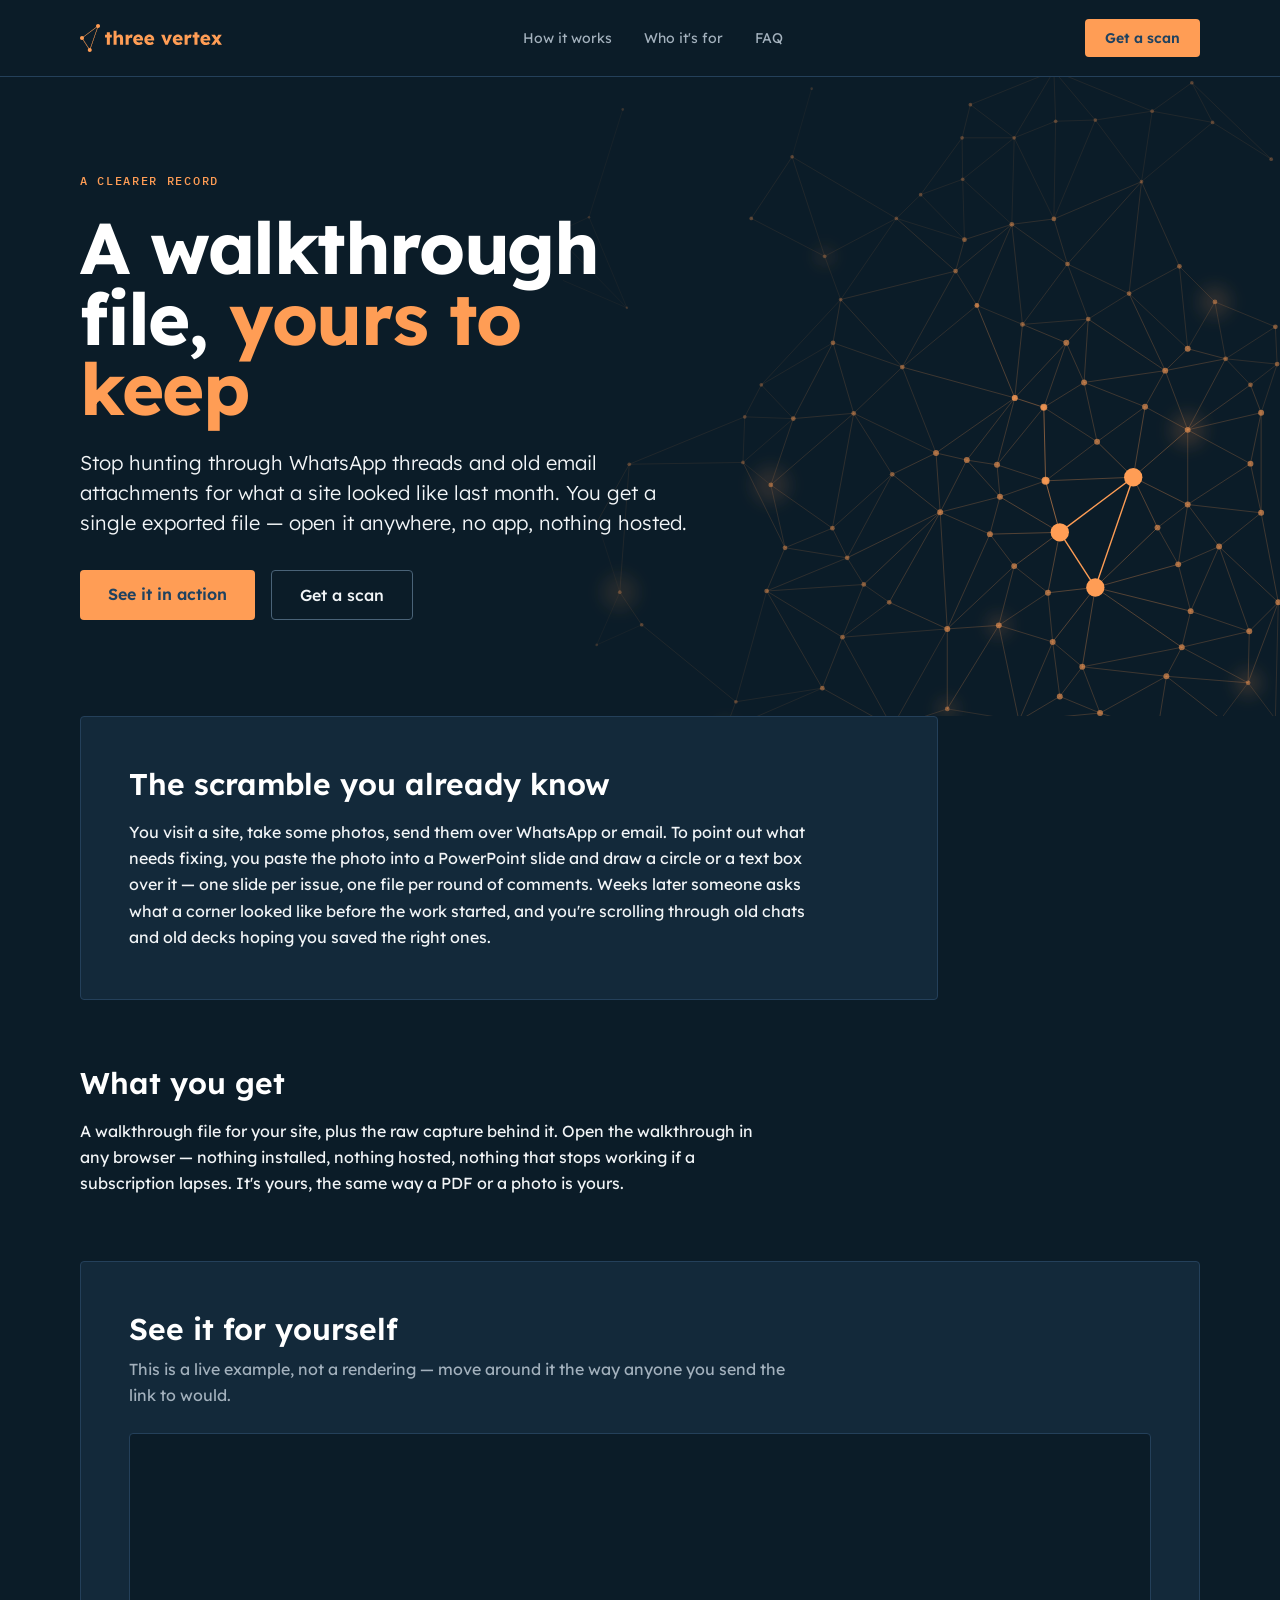
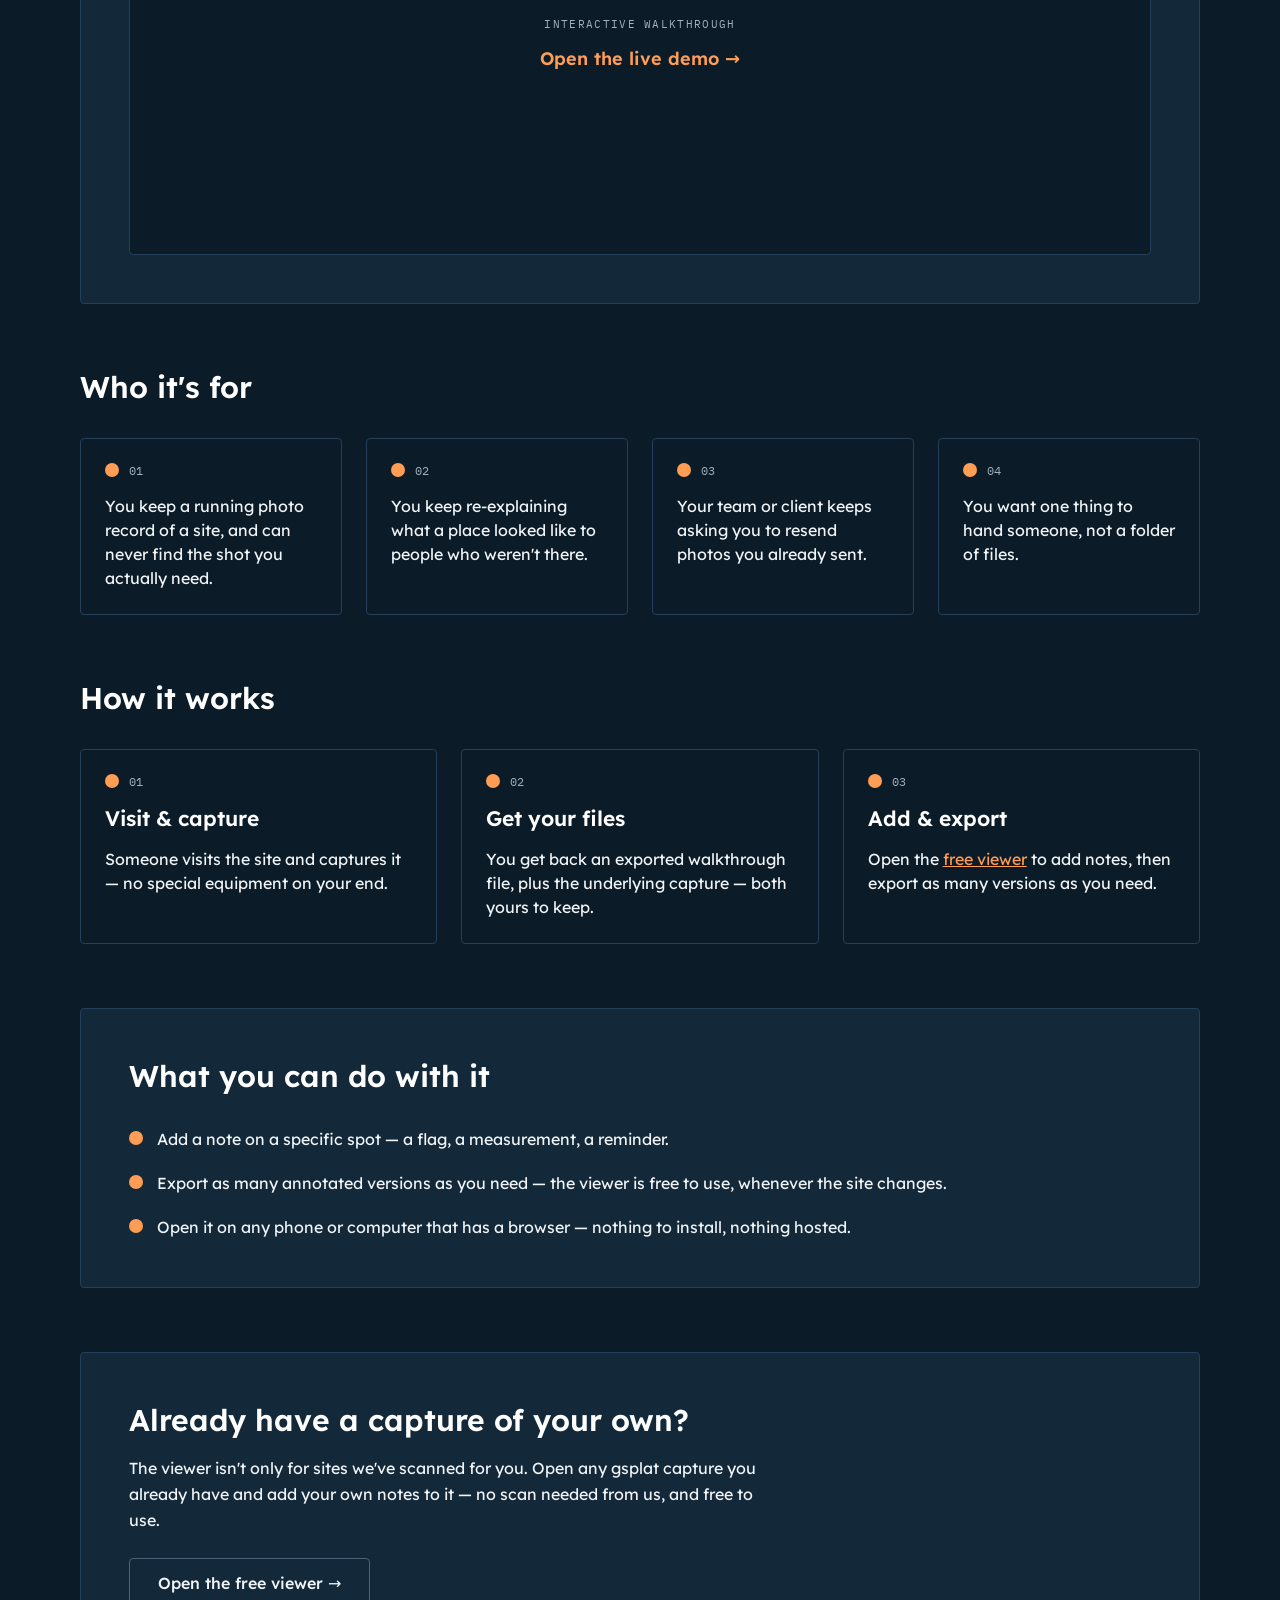
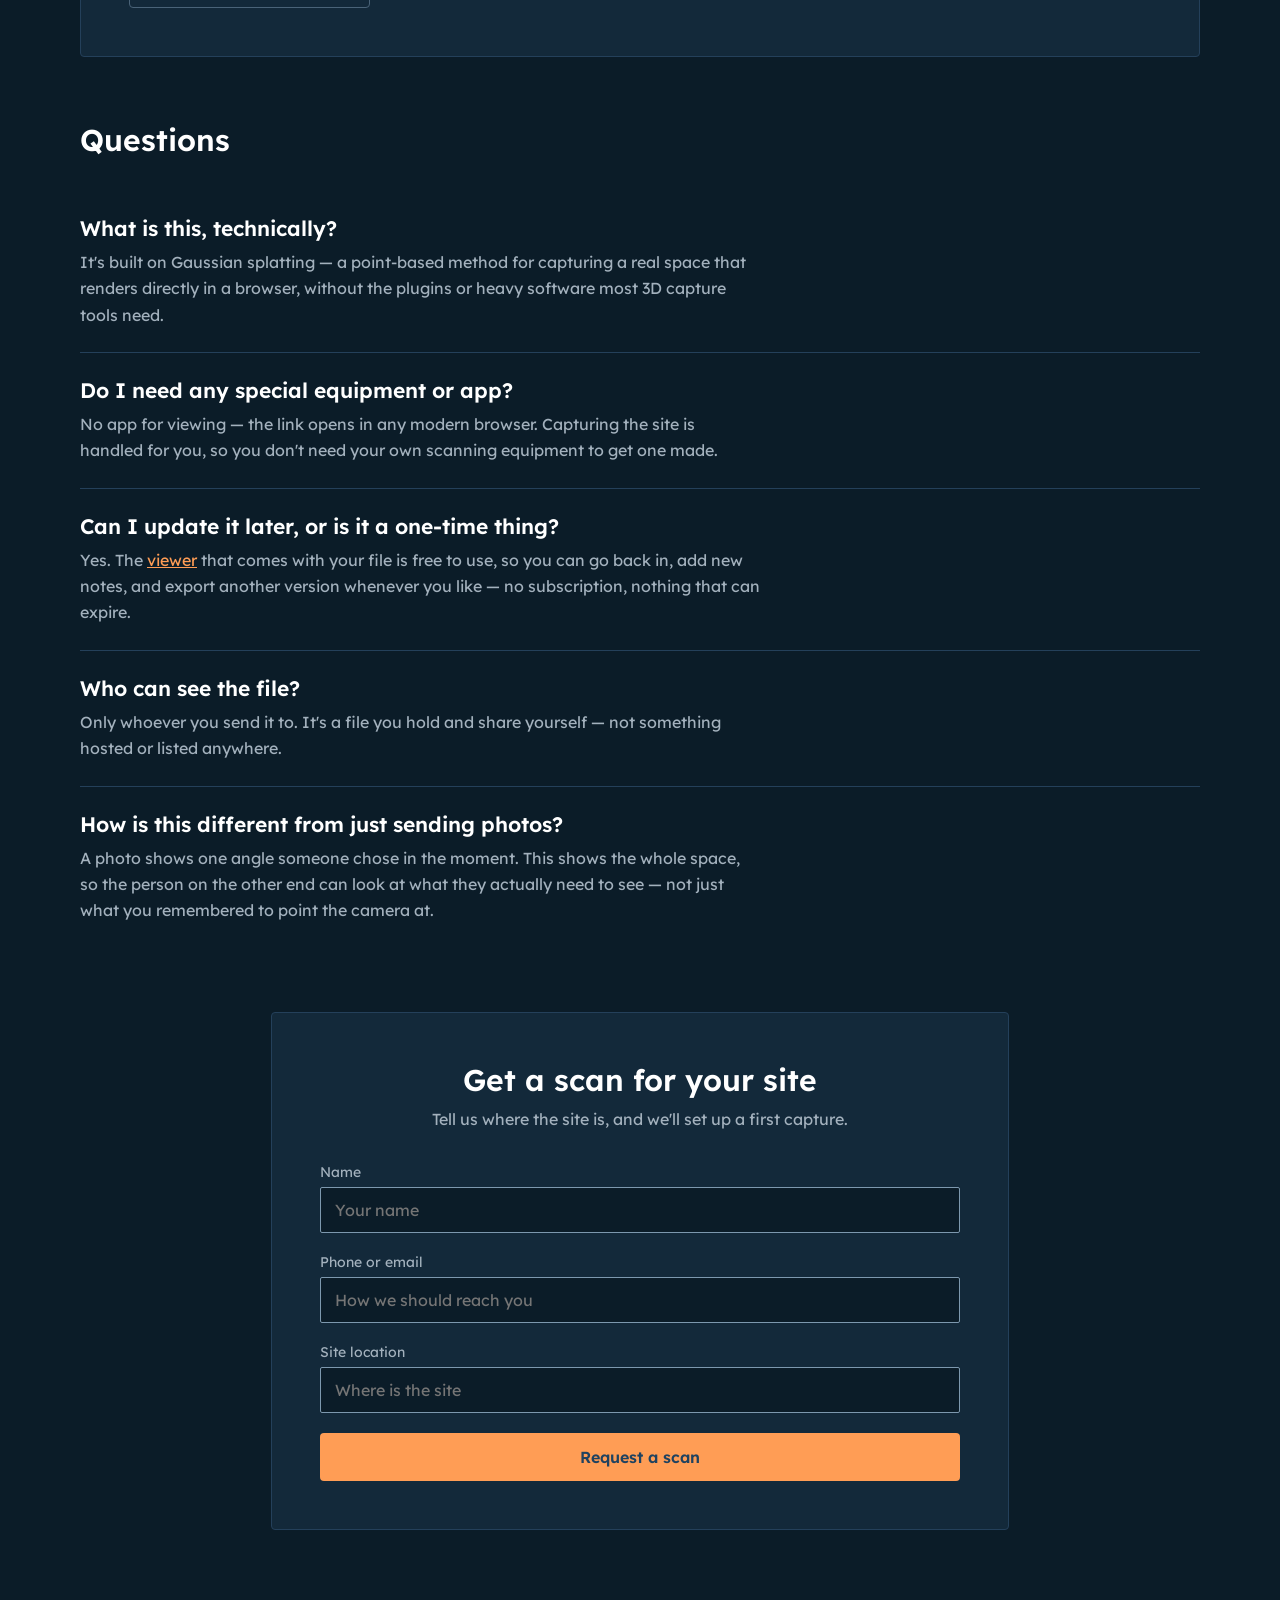
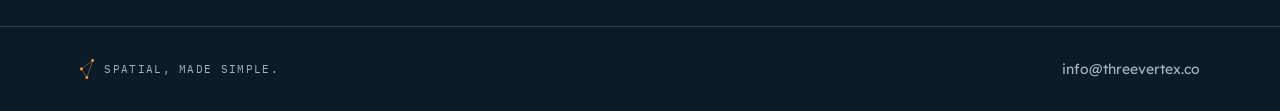
<file: index.html>
<!DOCTYPE html>
<html>
<head>
  <meta charset="utf-8">
  <title>Site documentation — one link, always current</title>
  <style>
    * { margin: 0; padding: 0; box-sizing: border-box; }
    body { background: #faf9f5; display: flex; align-items: center; justify-content: center; min-height: 100vh; font-family: -apple-system, BlinkMacSystemFont, sans-serif; }
    #__bundler_loading { position: fixed; bottom: 20px; right: 20px; font: 13px/1.4 -apple-system, BlinkMacSystemFont, sans-serif; color: #666; background: #fff; padding: 8px 14px; border-radius: 8px; box-shadow: 0 1px 4px rgba(0,0,0,0.12); z-index: 10000; }
    #__bundler_thumbnail { position: fixed; inset: 0; width: 100%; height: 100%; display: flex; align-items: center; justify-content: center; background: #faf9f5; z-index: 9999; }
    #__bundler_thumbnail svg { width: 100%; height: 100%; object-fit: contain; }
    #__bundler_placeholder { color: #999; font-size: 14px; }
  </style>
  <noscript>
    <style>#__bundler_loading { display: none; }</style>
    <div style="position:fixed;bottom:12px;left:12px;font:13px/1.4 -apple-system,BlinkMacSystemFont,sans-serif;color:#999;background:rgba(255,255,255,0.9);padding:6px 12px;border-radius:6px;box-shadow:0 1px 4px rgba(0,0,0,0.08);z-index:10000;">
      This page requires JavaScript to display.
    </div>
  </noscript>
</head>
<body>
  <div id="__bundler_placeholder">Loading Site documentation — one link, always current...</div>
  <div id="__bundler_loading">Unpacking...</div>

  <script>
    
document.addEventListener('DOMContentLoaded', async function() {
  const loading = document.getElementById('__bundler_loading');
  function setStatus(msg) { if (loading) loading.textContent = msg; }

  const FONT_MIME = /^(font[/]|application[/](x-)?font-|application[/]vnd\.ms-fontobject)/i;
  const MIME_TOKEN = /^[\w.+-]+[/][\w.+-]+$/;
  function toBase64(bytes) {
    let bin = '';
    for (let i = 0; i < bytes.length; i += 0x8000) {
      bin += String.fromCharCode.apply(null, bytes.subarray(i, i + 0x8000));
    }
    return btoa(bin);
  }

  // Error sink persists across replaceWith since it's on window, not the DOM.
  window.addEventListener('error', function(e) {
    // Failed resource loads (CSP-blocked links, scripts, images) fire plain
    // events at the element — warn only; real JS errors carry message/error.
    if (!e.message && !e.error && e.target && e.target !== window) {
      console.warn('[bundle] resource failed to load:',
        e.target.tagName, String(e.target.src || e.target.href || ''));
      return;
    }
    var p = document.body || document.documentElement;
    var d = document.getElementById('__bundler_err') || p.appendChild(document.createElement('div'));
    d.id = '__bundler_err';
    d.style.cssText = 'position:fixed;bottom:12px;left:12px;right:12px;font:12px/1.4 ui-monospace,monospace;background:#2a1215;color:#ff8a80;padding:10px 14px;border-radius:8px;border:1px solid #5c2b2e;z-index:99999;white-space:pre-wrap;max-height:40vh;overflow:auto';
    d.textContent = (d.textContent ? d.textContent + String.fromCharCode(10) : '') +
      '[bundle] ' + (e.message || e.type) +
      (e.filename ? ' (' + e.filename.slice(0, 60) + ':' + e.lineno + ')' : '');
  }, true);

  try {
    const manifestEl = document.querySelector('script[type="__bundler/manifest"]');
    const templateEl = document.querySelector('script[type="__bundler/template"]');
    if (!manifestEl || !templateEl) {
      setStatus('Error: missing bundle data');
      console.error('[bundler] Missing script tags — manifestEl:', !!manifestEl, 'templateEl:', !!templateEl);
      return;
    }

    const manifest = JSON.parse(manifestEl.textContent);
    let template = JSON.parse(templateEl.textContent);

    // Nested page bundles (iframe targets). Each ships ONCE, in the ROOT
    // document's manifest; frame srcs carry an about:blank#<uuid> marker
    // instead of a substitutable uuid. Every document mints the blobs for
    // its OWN frames — from local text at the root, or text obtained from
    // its DIRECT parent over the relay protocol below — so each frame
    // navigation stays same-origin with its initiator and a deduped page
    // loads at any depth on any host, including a file:// download's
    // opaque origins (where a blob minted by one document cannot be
    // navigated to by another).
    const pageOrderEl = document.querySelector('script[type="__bundler/page_order"]');
    const pageOrder = pageOrderEl ? JSON.parse(pageOrderEl.textContent) : [];
    const pageSet = new Set(pageOrder);
    const pageTexts = {};

    // ── Nested-page text protocol (parent-chain relay) ──
    // Page bundles ship once, in the ROOT document's manifest. Every
    // document mints the blobs for its OWN frames, obtaining page text
    // through a strict parent-chain relay: a document only ever SENDS to
    // its direct parent (which, for every document the publisher's own
    // runtime minted, is another publisher document) and only ACCEPTS
    // text from that direct parent; requests from below are honored only
    // for the document's own child frames, and the ROOT never sends
    // upward at all. That last rule is load-bearing: the artifact host's
    // frame-ancestors allows claude.ai (and friends) to frame an
    // artifact, so window.top can be a FOREIGN document — a top-addressed
    // protocol would hand page uuids to that ancestor and accept forged
    // "page text" from it, minting attacker HTML as an artifact-origin
    // blob document. The chain never touches the ancestor: requests stop
    // at the root, replies are origin-addressed per hop (never '*' when
    // an origin exists), and both directions are origin-gated (on https
    // a foreign sender's origin can never equal this document's; in
    // opaque contexts — file:// — everything serializes as 'null', where
    // an embedded EXTERNAL frame still fails the gate by carrying its
    // own real origin, and a sandboxed child of such a frame is excluded
    // by the own-child-frames check plus uuid unguessability). Shape is
    // deny-by-default: one request form, one reply form, no error
    // replies.
    // window.origin is the SERIALIZED SECURITY origin ('null' in opaque
    // contexts such as a sandboxed preview iframe) — location.origin is
    // computed from the URL and stays 'https://…' even when the document
    // is sandboxed, which would misgate every opaque chain.
    const OWN_TARGET = /^https?:[/][/]/.test(window.origin || '')
      ? window.origin
      : '*';
    function trustedOrigin(e) {
      if (e.origin === window.origin) return true; // https chains; opaque==opaque
      // file:// trees: Chrome serializes the file document's origin as
      // 'file://' while the blob: documents it mints serialize as 'null',
      // so the two legitimate shapes can never string-match — accept the
      // pair in both directions. https origins never serialize as either,
      // and sender identity (own child frame / direct parent) is checked
      // separately.
      return (
        (e.origin === 'null' &&
          (window.origin === 'file://' ||
            window.location.protocol === 'file:')) ||
        (/^file:/.test(e.origin) && window.origin === 'null')
      );
    }
    // Non-empty only in the root document (nested bundles ship an empty
    // island), so it doubles as the root marker: the root answers from
    // local text and treats a miss as authoritative — never relaying to
    // its (possibly foreign) parent.
    const isPageRoot = pageOrder.length > 0;
    const blobUrls = {};
    const resourceBlobs = {};
    const UUID_SHAPE = /^[0-9a-f]{8}-[0-9a-f]{4}-[0-9a-f]{4}-[0-9a-f]{4}-[0-9a-f]{12}$/;
    const pendingFrames = {}; // uuid -> [{el, frag}] awaiting text for own frames
    const pendingRelays = {}; // uuid -> [childWindow] awaiting text to pass down
    function mountPage(el, frag, text) {
      const pageBlob = new Blob([text], { type: 'text/html' });
      const u = URL.createObjectURL(pageBlob);
      resourceBlobs[u] = pageBlob;
      el.src = u + frag;
    }
    function deliverPage(uuid, text) {
      const frames = pendingFrames[uuid];
      delete pendingFrames[uuid];
      if (frames) for (const f of frames) mountPage(f.el, f.frag, text);
      const relays = pendingRelays[uuid];
      delete pendingRelays[uuid];
      if (relays) {
        for (const cw of relays) {
          try { cw.postMessage({ __bundler_page: uuid, __bundler_text: text }, OWN_TARGET); } catch (err) { /* gone */ }
        }
      }
    }
    function ownFrameWindows() {
      const out = [];
      for (const f of Array.from(document.querySelectorAll('iframe'))) {
        try { if (f.contentWindow) out.push(f.contentWindow); } catch (err) { /* detached */ }
      }
      return out;
    }
    window.addEventListener('message', function (e) {
      const d = e.data;
      if (!d || typeof d !== 'object' || !e.source) return;
      // Origin gate first; the structural checks below (own-child-frames
      // for requests, direct-parent + solicited-uuid for replies, the
      // root's never-relay rule) are what hold in fully opaque chains
      // where origin strings can't discriminate — a sandboxed root's
      // FOREIGN wrapper still fails all three even though both serialize
      // as real-vs-'null' rather than matching.
      if (!trustedOrigin(e)) return;
      if (typeof d.__bundler_need === 'string' && UUID_SHAPE.test(d.__bundler_need)) {
        // Requests are honored only for this document's own child frames.
        if (ownFrameWindows().indexOf(e.source) < 0) return;
        const uuid = d.__bundler_need;
        const text = pageTexts[uuid];
        if (typeof text === 'string') {
          try { e.source.postMessage({ __bundler_page: uuid, __bundler_text: text }, OWN_TARGET); } catch (err) { /* gone */ }
          return;
        }
        if (isPageRoot || window.parent === window) return; // authoritative miss
        const waiting = pendingRelays[uuid];
        if (waiting) {
          if (waiting.indexOf(e.source) < 0) waiting.push(e.source);
          return;
        }
        // Never-answered uuids would otherwise accumulate forever under a
        // request spray; past the cap (far above any real page count) new
        // relays are dropped rather than remembered.
        if (Object.keys(pendingRelays).length >= 128) return;
        pendingRelays[uuid] = [e.source];
        window.parent.postMessage({ __bundler_need: uuid }, OWN_TARGET);
      } else if (
        typeof d.__bundler_page === 'string' &&
        UUID_SHAPE.test(d.__bundler_page) &&
        typeof d.__bundler_text === 'string'
      ) {
        // The shape test is load-bearing beyond tidiness: the solicited
        // check below uses the in operator, which matches prototype keys
        // ('__proto__', 'constructor') — an unshaped key would reach
        // deliverPage and throw, painting the error banner.
        // Text is accepted only from the direct parent — the document
        // that minted this one.
        if (e.source !== window.parent || window.parent === window) return;
        if (!(d.__bundler_page in pendingFrames) && !(d.__bundler_page in pendingRelays)) return;
        deliverPage(d.__bundler_page, d.__bundler_text);
      }
    });

    const uuids = Object.keys(manifest);
    setStatus('Unpacking ' + uuids.length + ' assets...');

    await Promise.all(uuids.map(async (uuid) => {
      const entry = manifest[uuid];
      try {
        const binaryStr = atob(entry.data);
        const bytes = new Uint8Array(binaryStr.length);
        for (let i = 0; i < binaryStr.length; i++) bytes[i] = binaryStr.charCodeAt(i);

        let finalBytes = bytes;
        if (entry.compressed) {
          if (typeof DecompressionStream !== 'undefined') {
            const ds = new DecompressionStream('gzip');
            const writer = ds.writable.getWriter();
            const reader = ds.readable.getReader();
            writer.write(bytes);
            writer.close();
            const chunks = [];
            let totalLen = 0;
            while (true) {
              const { done, value } = await reader.read();
              if (done) break;
              chunks.push(value);
              totalLen += value.length;
            }
            finalBytes = new Uint8Array(totalLen);
            let offset = 0;
            for (const chunk of chunks) { finalBytes.set(chunk, offset); offset += chunk.length; }
          } else {
            console.warn('DecompressionStream not available, asset ' + uuid + ' may not render');
          }
        }

        if (pageSet.has(uuid)) {
          pageTexts[uuid] = new TextDecoder().decode(finalBytes);
          return;
        }
        if (FONT_MIME.test(entry.mime) && MIME_TOKEN.test(entry.mime)) {
          // Strict artifact hosts allow font-src data: but not blob:.
          blobUrls[uuid] = 'data:' + entry.mime + ';base64,' +
            (entry.compressed ? toBase64(finalBytes) : entry.data);
        } else {
          const blob = new Blob([finalBytes], { type: entry.mime });
          blobUrls[uuid] = URL.createObjectURL(blob);
          resourceBlobs[blobUrls[uuid]] = blob;
        }
      } catch (err) {
        console.error('Failed to decode asset ' + uuid + ':', err);
        const blob = new Blob([], { type: entry.mime });
        blobUrls[uuid] = URL.createObjectURL(blob);
        resourceBlobs[blobUrls[uuid]] = blob;
      }
    }));

    const extResEl = document.querySelector('script[type="__bundler/ext_resources"]');
    const extResources = extResEl ? JSON.parse(extResEl.textContent) : [];
    const resourceMap = {};
    for (const entry of extResources) {
      if (blobUrls[entry.uuid]) resourceMap[entry.id] = blobUrls[entry.uuid];
    }

    // Artifact-host CSP (connect-src 'self') refuses fetch() of blob: URLs —
    // consumers read these Blobs directly. Survives the swap like the error sink.
    window.__resourceBlobs = resourceBlobs;

    setStatus('Rendering...');
    // Page uuids have no blob here — they ride inside about:blank#<uuid>
    // frame markers the pass below resolves after the swap.
    for (const uuid of uuids) {
      if (pageSet.has(uuid)) continue;
      template = template.split(uuid).join(blobUrls[uuid]);
    }

    // Strip integrity + crossorigin — blob URLs from a file:// document inherit
    // a null origin, so crossorigin forces a CORS fetch that SRI then rejects.
    // The manifest bytes are ours; SRI protects against CDN compromise, not this.
    // appifacts: only on tags now pointing at OUR blob: URLs. A reference the
    // bundler left live-fetched (an absolute x-import, a runtime dependency it
    // could not embed, an authored external script) keeps the pin it was
    // written with: that fetch is exactly what SRI protects. (A crossorigin
    // on a parent whose child carries the blob — <video crossorigin><source>
    // — is left alone too; the attribute is then the author's to drop.)
    template = template.replace(/<[a-z][^>]*>/gi, (tag) => /\s(?:src|href|srcset|poster|data|xlink:href)="blob:/i.test(tag) ? tag.replace(/\s+integrity="[^"]*"/gi, '').replace(/\s+crossorigin="[^"]*"/gi, '') : tag);

    const resourceScript = '<script>window.__resources = ' +
      JSON.stringify(resourceMap).replace(/<\//g, '<\\/') +
      ';</' + 'script>';
    // Inject after <head> so the DOCTYPE stays first; prepending the script
    // would push the parser into quirks mode. DOMParser always emits a <head>
    // (synthesizing one if the source HTML omitted it) but may carry
    // attributes through, so match the full opening tag. slice() rather than
    // replace() keeps us clear of $-pattern substitution in resourceScript.
    const headOpen = template.match(/<head[^>]*>/i);
    if (headOpen) {
      const i = headOpen.index + headOpen[0].length;
      template = template.slice(0, i) + resourceScript + template.slice(i);
    }

    // Parse the template and swap the root element. Scripts inserted via
    // DOMParser/replaceWith are inert per spec — re-create each with
    // createElement so they execute, awaiting onload for src scripts to
    // preserve ordering (React before ReactDOM before Babel before text/babel).
    const doc = new DOMParser().parseFromString(template, 'text/html');
    document.documentElement.replaceWith(doc.documentElement);

    // Resolve page-frame markers: mint this document's own blob for each
    // framed page — from local text when this is the root, otherwise by
    // asking the direct parent over the relay protocol above. An
    // unanswered request leaves the frame on about:blank, the same
    // degraded state as a refused embed.
    {
      const MARKER = /^about:blank#([0-9a-f]{8}-[0-9a-f]{4}-[0-9a-f]{4}-[0-9a-f]{4}-[0-9a-f]{12})(#.*)?$/;
      const needed = [];
      for (const el of Array.from(document.querySelectorAll('iframe'))) {
        const m = MARKER.exec(el.getAttribute('src') || '');
        if (!m) continue;
        const text = pageTexts[m[1]];
        if (typeof text === 'string') {
          mountPage(el, m[2] || '', text);
        } else if (window.parent !== window && !isPageRoot) {
          const had = pendingFrames[m[1]];
          (pendingFrames[m[1]] = had || []).push({ el: el, frag: m[2] || '' });
          if (!had) needed.push(m[1]);
        }
      }
      for (const uuid of needed) {
        window.parent.postMessage({ __bundler_need: uuid }, OWN_TARGET);
      }
    }

    const dead = Array.from(document.scripts);
    for (const old of dead) {
      const s = document.createElement('script');
      for (const a of old.attributes) s.setAttribute(a.name, a.value);
      s.textContent = old.textContent;
      // text/babel scripts with a src: read and inline. transformScriptTags
      // does XHR against the src, but blob:null/ from a file:// origin is
      // silently dropped. Inlining makes it a plain inline babel script,
      // which transformScriptTags handles unconditionally.
      if ((s.type === 'text/babel' || s.type === 'text/jsx') && s.src) {
        const pre = resourceBlobs[s.src.split('#')[0]];
        s.textContent = pre ? await pre.text() : await (await fetch(s.src)).text();
        s.removeAttribute('src');
      }
      const p = s.src ? new Promise(function(r) { s.onload = s.onerror = r; }) : null;
      old.replaceWith(s);
      if (p) await p;
    }
    // Babel standalone auto-transforms type=text/babel on DOMContentLoaded,
    // which fired before we swapped the document. Trigger manually if present.
    if (window.Babel && typeof window.Babel.transformScriptTags === 'function') {
      window.Babel.transformScriptTags();
    }
  } catch (err) {
    setStatus('Error unpacking: ' + err.message);
    console.error('Bundle unpack error:', err);
  }
});

  </script>

  <script type="__bundler/manifest">
{"79fdc7c1-1cba-4a14-affa-2e04e0fbf0a2":{"mime":"image/svg+xml","compressed":true,"data":"H4sIAAAAAAAACtVay24cyXLd+ysS9MYG2KF4ZTwMSQtrwwW55YI7GVcjCdDcudAQo/l8I7K6uzKrZWAWFwbuitVR1dX5iDjnxEm+/f2Pz+3PX7/9/fd3d19eX//xX2/e/PjxA34I/Pb98xtGxDe///H5rv3x9dOP//7tz3d35BRNkpsE9+bd7tqPr397/fLuLuv6y6evn7+8vrujyLv2/bdvn97dff318137+P3rx9O3j//z6du7u9cv3z99an98+v766c+7929fv75++/R+Dr59s8Xefm6/fP327d3dv//yS/6t97v3//b2Hx9fv7TX7x///vsvv33/9d3drx9fv3/98z/oHu/x/kT3Nb77YP3Pu/a3d3dPhNG6fqg/rEBuxi0EgkWiYeva8HpDGk6fLnevT++PbS8df65368NNoOvL3fu3b2rMf2HoTB3vO+K/4NAp2e+JNP51xg5dGS3uIRRF+vXv6XKDNA0wXO9THTLQz5PDJsIgYt2ehWO7epDo0A3t+Xqzidj5Ju7Rf9LQ5DK0rKHZZeEBEZG4XcYlz8K6XU0jvNy8TkQezl/c7/2VcQrXk/cnSDVymy/Ot9iQoFPckyBDRF7X0HqHHsn2bJ22qweLDkmJ+Xy926zn+S7u0b82uK64jal31/nifIsNDSgla3QKTsjT8BQMRZ6t47gYg+N0f77catZju4XX2F8ZmGfPqGEYdqGYL863KL2Dp9g9oXSQ3vuUew5iHv4sItvVQ1cEJh7Jd77bROl8F/foP2t4odfh+f/[base64]/[base64]/C8PIREoFo4nQFS7JiNsFadtcBIwItnKmagNsE4oTBYVWhN3oZCKDGoXAIBMHqBOKEoWC3f4HvujyNCGqcEZ8/0hyCH7vwYWKpy5Lt0ynxIc+gRjzl0UY2HbXAS67MMtkXqH+ou49j1DpIlG7KKz2sDOkOWnKk1Q7CckCHVgHvhpQ3tki2HKiG5kJe2FAZ33kn1vEFmO61WzTinFHFG9iLGRAdyniKRAmFzoCRXAXclqPXSG+EM9ULns04JE7Ci/VoGyYgWvdK/aK8nJEq9qFDFrWlu5K4OmC4lCMCtS29R5LUUyiVCPJi8XrxFTjyWosd4j8eJCiMyo7foAsl6GlsgWfM1BMWUkzj0wroWlmDc5VSZ6tuLg2pzT5u4Oa8Dop8qhS1qSbGuzE9WqYiIOlYZk3GJDRh0mUPFJ+Jy6gkuUhRTOx/Ep14IjyVN0zogx2nKBFfI0gCnHYCzmk+M01W9PRKyDAhKAQrJ/EBIAsJWagEZpDSQFzszoLGfCjYSSyhlIhDZaVLIOfY5S0BUx6nWx8giSApOO3jQyFwB3kTEEKYykjJNTwU3lQXZkgPM7QLKK2ZX97DjOfEK6EQHRCe6hXSiG0wn2kBdJ1AnHKjuucM64QHXCY/ATniD7JfQDu3XyJ6yhGdw37GdcAd3wg3dbUd3wiO8Ex3xnWgAvOeO70QbwNsE8ERHhCfaIN4miB+LWxg/oXe1lQeMJ74FeeIN5WeQJ95Qnq4wT3yL88Q/AXriW6SXDel1BnrZgH6CebmBebmBefkJzMsNzMsR5onOOE90BHriM9KPOUfoT4F+3Cyk34GeeEP6GeiJj0hPvEG97VBPvGG97lhPfAT7faeuYD8Kyjl1gnLiG7gnOuI90S3gEx0Rn+gG8ok2zPcd8olWzCc6g/6O+UQ3oH8N7ah/Ce2wP1614D7RDfAP0FiRn2iDfp2gn2jF/vOi7MhPfAv9Y80xeQlt0K9LbMN+nbB/JMMK/sQ36D+KqOB/Qn/iW/iXG/iXDf59QX/Z0N8m9Ce+hX/iDf9lwv8xuAjSCf+JbwhgpOrKAMQrBRxg/uWJOumVA6xaKdzaWuqMYIUMu6FkRMAW9EjVzkTn01Y5jWyrxnndfYzL5u8HRU33kSwDgpFGe3H52ZcnCvLzUDIKo3Y6ys5lX+x0lGzgBzpKVOgrHZV6kgMdhXWglY6iXj/TUSiOV+10FKKgKx2dQxMdXSJTMYU4xEpHpaHsTEelynSlo6gGdKGjKO9roaOIDrbSUWIl00pHRfmx0FGKjASf6agWtx/oKJ3PBtweSiqLb6ajStnyaGY6YmStHd/piLESc6Ujxq61gTHTEaPZsKJ2OmJ0h9SUiY641EPMdMSYXC7CTkeMmcOUu9IRExLESkcjRjMdcZkottBRRHk//Eilu3mmI64WBSMeGbkPM+xndDQWxBc6YuTy5RY6qoa7+u6djhgLgRc6YiyHb6Wj6tZ4oaPrTu10lFG2z0pH6QK20lEagix0lOUcHOgoJYe/sNNRCg4LaqKjLNt1paOkEio7HSUJ9JWOsjBmraBLaKKjc2iioyQFXugouYy5hY4KNHKlo+oW6EBHNWWc6GhblImOqjGIAx3VmveFjqq4yqPUJUZSFTDTESNzWVgTHTEWhC90xKg08GCiI8bOgAsdMSYOnLrSEaOXS7zSUR2/QS+rZacjxhIQKx0xFlatdMTV0MtKR4yUBTETHTGig650lNnL5NxRfIH5lyemCwNwqYlbl5RZaNikzKKLT8pMORulzGUBZ8/JKGUeaTqsi4tVynxO5t0rZd5yXmezlNnqK5EziPEFJS9IV/qA3XXGQ85Y/[base64]/ER9ycfR3c/O+bj3cdDH+znf5fGXJ+5GF33Hzj73+Fzm/tzjszlVixiTqGLTPPT4ZWsdjVs2zNW55V5vnzQV9+hri8+9ztIWTXUJ7ZrqGtkZgXupOibdNRX3yEuLzz37wcBlw762+Gzka4vPVuCAsUsqtgK/0ZRfJRWb0drhc4lh3XzXi6QaS3vo8NmL3xdJxXUswsZrrBcr43ziwm65+Ljs0avBX8DISwccFVUQHhp8DuZh5c6KKoTWBp9Lty4NPofK2uBz1LneQVFFFdiiqCqyNPg149Hgs1WTvCiq8uGrwR9T/r8a/HGT6zxwV1RuVg1+zIrKjdYGn71O7hYvl71TNfi2Kyp2lbXB3zfqqqhGNXnJwV0scZ0qrQ0+O+ra4LOlVIOvk6Jiq3/8mRUVmytYHwdFF0lViTtc3V1ScZ0QTR0+VyeG6X2XVFz/bbJ2+NfQLqkuoV1SjVctHT6b6aHDH5ChmH2XVGyB1eHbJKnYkucOf1uVnrmLKnYqyLWY1VIt+9rjc50SHuzdsasHf3fkw9rjs7sdevxRR8kWs6jytEOPz9XXLT0+x/jXhoOoiuL1g6iK6jAOosoLrCz7LKpqcIcen9300OOPbF17fHbJucc/wPzLE8eFcQStEtvGG5sg1uRPpRbUR2qmZ8mpkwB6KdrG4VTfmNp4TkfAeJTqeSKieFrr/NybYO+FFq2kd7EZNaFSBd0Gn11/fwwqgcm2c/IyvYs0Wcf/m0Q2KVEcZCeuItm2uXzwDD0f02/fr0kNtbbjyzaxasOVx1k5ao2sljymeQj1Din2ePOC+d933nx+/7b+dfT9/wLdtfEnYioAAA=="},"da4abb97-913f-4e0a-b75e-6a3801430526":{"mime":"image/svg+xml","compressed":true,"data":"H4sIAAAAAAAACr1dS28juRG+768QehEgOVgm2XwGloEsAuS0l9xyGji27BGi9Qwkje3590EXWfSjq2Wpi7W3sTFmNcl6fvWRvNo/PSxe/tg+7lfd18Ph+98vL5+fn5fP/fLb7uHSKKUu908P3eJ2e7Pfr7rD08X9Zr296xZPm/Xzb99eVp1aqIVORi20iqpbfN+t9+vd0/of++/r28O/bw6bb6vu5febl//8fvOy2G83t+tucbPb3Fx83dzdrR9X3WH3Y91d/3J1t77fX1/db7aH9W6xuRuE3V/c3+y6xcuqu3DqL93iJ/7jeXN3+LrqjBp++LrePHw9lJ+ur+7X/7r5sd9vbh5/2/7YLfaHu3+unzbDhzyuOm2Wtru+unz/n4ZfgNzrq0v4jF+uduvbA4oZpvcqJs/zfrPdrrpf1X/1rYnDiMMfXP9y9fBxqb58gTnk8Vfdj932r7+Wmf1tmPbtZne7XS9uX4aRveoWtz9XnU+qW+xWXa+Xqcq6v093znWLb99vbjeHn6tOLbUZROchPowVvM1juRRgLJOW8ehYbnKs3sU8llY+wmA6LO3RwezkYFGXSfZR5w8Ly3B0rH56LO/xw4zNg/WfrNj0h1nr8mDJ5BXT6ZNJTq5YVGWoGPIce7U0R4dSk5+lnS7rpfIUtftkI/XUWCn2Zbk0juWX+oyxLh+uKQ3/Y3M3qPJ287hevGj85p+6fPOLgQ0K3eKnWXXGqm6xP+y+/W/9Rmb+xQVa3FIlQgcGAe/k2FDk6CqnjzbL0cE2kwPGNMgBYwI5Ppksxw3Gca6c3pBykjY4n+iKINDxnwZ1/FxJhpZkVSw7FHFG1uMOuRk7NCFH6T7L8c6gJuAOheSbyQmu7FDyqAkepmhWXfT9CXKGxa1ycpQYr5oNWUoYnBhIcbZICeGUVTtFivYuS7EOpRilirb51GzNsmZp1CwQFExEbdOnrNppek3MSNmiBc7oVnYaddmePuksJri+6HQ/[base64]/+ANfNn1TLnZCGRFvgo2TKZACIzMbTzreR9W8qcuagBqenbiIhjkjeeDY6MR8Ty/ZYhCd0jzrQm3YpCCFHY+yxDbE9CtVJxVm7OcGHluNNBZPL9vhUEirjZ9SldIGVLUUXSwHsCP1NcDMCz0QZFxAPDR7x0IDlSJyD707FA8wL0iti3R4FgcZQDqO1Hsm/GwLqnKRtajq2CrLVRmOx0SRZzbtQ0gI/B9mb0IJs9rqYfbbQUJatn4PsnY6BiGQFORfUBczNWo1Fj2tY/[base64]/[base64]/jUuFNUGpl3rajthY1YbX0w1zqm1p6CqceNcJBsl5IiYkMNGpq3UZJEaK+NSOuNSYvQJwvHw6uwzyIgSNHiCyiuyO0TOay1WpnOyxMmacUSyrcgB+NZWASgiYqlR3TJ0NbeV+VkN/OaAR/uKnpqNRKOZOnShPTZm2yGw2ZHpVXdRfUF71HpMaghYXaU59chEpUA0TGWgfgI2ECIiFleQasdUhG9/[base64]/[base64]/ErRO4ppmgSSRunhLostEXKcuc60xdceKaI315gkUiTu+qHMyEgdLyAeeRJ7ZoCyIxb8++Tp1EXdNHaOWuMiDcKQNw8Lbd92gMBkeYxsKk+GJuOMvsU0/gge2CK8GDh+6W3V2qY6NZKcf+gPscRgKsEfWUFCxwrN1Q8XKGgqAI3iYr88P87njQ/nJkcD8YH4DZMNbqkHp4Ik/F5lDAcqSXzG0LFWA69zyU4HlzcdPXh2M02seyiuNkPyzpgemC9MLkafp4KVBEVTPUwSNNgPIPWt6o/[base64]/IBuACuluUn+6BH1+UuFi+6L5c0PxRgYomGGmDo7OMfIClamjARtHNY6+ZLZAUbBU6mP77nP/qhaYWegm+XK0Yz7UmHP98DQ387KydIowFFyJeu4QUEV3YTmNC8O41cBusMr1VGn0HXOHwp4SzCU56IacLoX3LBmWh8QeMCONRtqwZwscKEW4Ma9rbDnu6kKj/CSn3x4GnyLZYYYhyHGaeYywcmq7Fo003UazMgAp+QsFBDrYXqOuVAKKys4X8erPNC3cGs0h/mm1dwQA6eHsr/jomQVcIO2BssdoL1EZtyDp6+yvTDhxIBuE277ZoUYYF/DUOz46XDz2BAntHAaVdg1Pc/[base64]/P8hxU3LGB/TPuwjgo17QcqhLfM47LfBRad7KOQpi+WU8ttPxrMQkHRsqqGY4uzuCOJyLzrz/qsuH66uHxe32Zr9fdYeni/vNenv35cvj+mbXfVT1ZSVcq6V6pT0uVSU+Lj/n0pjJS0LKSLqOhMw9FBB9zxKg6gzKSEjmRgFlYucJeKcieazcxIaxdsNvl+7jjkyG8rwImfgT5gyg6heUSZ4wwKAEl/unh+v/A/nGfek6lgAA"},"c2c8f06a-f99b-4f00-8f13-15379e7ded7f":{"mime":"image/svg+xml","compressed":true,"data":"H4sIAAAAAAAACtWVPY/bMAyG9/4KQV1awJFJUaSkws7QLlm6eujm4hzHqHM5OEaSn184/oiBWzK0w018xYcWHgkCnJ0vtbod29dzrg99//YtTa/Xq7mSOXV1agEgPV9qrS5Ndf1+uuUaPQZF0Sp2oDyLVtfmpT/kGom1OlRNfehzjSFq1Z3aKtfNsdaq7Jpy05a/qzbX/aGrKnWpur66qWPZ/dHbrG/6ttq+I1k6gqxW+6Ztc/15v48vzHr7KXsr+4Pqu/L1vD91x1wfy75rbl8wgQSSDSaDaBKs+6rVS65/[base64]/rMCErgIYxJEhgTQhxuUNhNhyilUIYx7STwCZihFgsVAnHicKj+5wcOxidmL1bhwlZATEYKQ52zngEu9JzRoCoEIZ7uMvZ6H0xIyUcRgRL7xkxHzmGQUOACcM6TAijZ+MjSYJAbIiZV2/PGxIffEFEY9qxA2PR3h/fRBU5nCg8uv9KL7hFz/8nvbTeZsNPaPsXbBkBaKwGAAA="},"8e3a7f5a-414d-4499-bc16-3cb2c35df4c0":{"mime":"text/javascript","compressed":true,"data":"H4sIAAAAAAAACqV9/Xvatvb475+/wvj2UisIA+nLOlOF26Xp1i19WdJudyOMGluAG2N5tkhCgf/9+xy9WQbSbff77FmDJVmWjo6Ozrs6Hef7s7dnFy8+nL10pgVbOHHULpYZTxa0UxZR58jnpdN2YuZkjDs0TrjvXNDJMklj5zbhc+fTZJk54tnn5SfHKyl1+Jw6eRhdhzPqXJy9ePnmzJmyQhSXbFlEtM2ydOUUNEpyivz/[base64]/68t2bv/wwLMUL4nm+73NETj54yI8KGnJ6ltIFzbissEByzT2uR5gR7v+5pMXqkqY04jCWu3YcuUiMNEPqK9kyTfvyDbr/RhkVSc6HccjDdhy15ePIRXidFywvgwLnBb1J6G3AtuQ7jw78GeUvOC+SyZJTzxUviqYuGgzgW3p6a04XeRpyGmR+kmW0+OHDm3P8uQxos0l9Tu/4Kcs4zfhm47p4/2vVqvzXnnPnOUzSGwRX5fCPk9ERGpx0fHpHI49/feJpWPLXWUzv3k0993kHejmRsKKEkHZvs6HPYaQxvTvQQ0G4X6ZJRD3VppUNuyM/pdmMzzFFOCGAEy/fvXkfFiUtPOTn8ONVwRaXvEiymcexC7PuzPkiddE/XYjSgCaFhUj+l4UoAPxJs5ncA377GxX4vwPwS+RXHcrW8A3zAjxs+ynlTtbnxWqdkR8v372VMPA42kYhj+brv3h/[base64]/DiHqdKz+OrnxAxQcb+XfwoINd17QVtOmUk0//5ziO45dRW7w5Z2lMi/UkjK5nBVtmcRCxlBXtRXLnJZlTFrMJjpZFQTN+ChXOs39jXoRZmYdQhvqiO8eZsCKmRdDL75ySpUns/EU3T7pf66ddhHGyLIPj/K4/YXftMvmSZLNAVU7YXZ/d0GKasttgnsQxzbbi9f9c09W0CBe0dMqoXc6TjK67/7Ym185ZmcCCBL1u998wiC38ONhC1cueAaAAM9jJvKDhIslmu0DEX2+ZZJwWOfxaJGWZZLO1+VRB05AnN9QA4W+vxpOvQlG8HFgN/v5kgmBCp6yg/3RS+j2g70CNgocP9aDMdMNJydIlp/0kKykPuv2ciX7a9IZmvAwylh0CRZpkNCzaM8AN2CjfdmM6w8VsEnrHvW9wr/ctfvYN7iLn+Mm/VfHjb/Dx8RN83Oth/9snyHn0zb8PvfD00b/R/gcB62jwGBAFkKQfZskiFBPQyOX0/MelQ8OSOkk2TbKE038A4YzP29E8SWMva30LlGinAfqf1+Bgz3vNTP/ramb3gP6f0YTtIRLTpsBerfMwjmGIj/M751l+15+yjAe9Xn7X6fmPnWXSXrCMlXkYUWx+6QFJdP6LsXyzS1huWRG3JwUNrwPxbxsKqiHub8s4KfM0XAVJBhjXnqQsuu7fJjGfB8d00Z/TZDbnQY8udomQHucNLXgShWk7TJNZFsDZ3J4wztmib8FU4uGTJ1j/7z9C/T0yKlp1MfznP/nHVHKPAOgOliUt2qVgVsSaH4LHMitoydIbGq9hldrTcJGkq+CeNRJNxI7xnz2hi3+0ZvceBn8bA3u7PdQh9Ci/M1RIIWDXeZTfVdOes5KLv2GpMXWXOleNUzZLot1mhqpxlgeA2imdcvHjS1twmMFx7/E3j589evr4m/4ivGtLlHrajea7Y3ua3zm9LqxqBYB/Tbrd7nFXLem/ptOp2jvHf2vv1OHxOL/r384TTtuiUZAXtH1bhPkhSiyn3Tly3iQw4dJ5f/H67Yfxdy8uz85fvz0bn15eglwZ5nnZuaUTJ6bRdbvk4Yy26V3OCg5i8dXyuNt77FxTmjsTxudqVPBiucoiBwSu1BKonYLOwiQrnVAKzE7Jae47Rx15zi9onIROXiQZd9aqr//kIEOvnUVYzJIscLr+k2jRd7aqWgi3FDtCqHXWjqQFSVYmMQ2c8IYlcdX4XzASxjg2v5wTgybO2lE0wAmXnFVvHWHnyNBs+BlOOS3MAB05YHkqt8P487LkgUPvQAJ22rd0cp3w9v1NTC+AFHHB8vY0STktAgdWyWkkCwB2mFmd/WVL06c5AdoxBdrntL/9tqz1abVYFvKwcPxut1f+RX8Jp7J5O2LLjAdO755up0mathcMVgMw5C+6BQoNWMZp4BTLLIPD0O5XEINkZ7zdQ4OVqwf/fsJvOXHhnMUTFq/WmtLD4a+wqrs1qKF/nGi8sNtv3UrGvxD6Fsn9U5L5ecjnWbigQgwACcli3gcPOiDMldw75yCNIBATqBBFP16ce9yfhCWIC5uNlAZUV3WJAaQNiirh41wIH9CTqj8gdeyIdA63hJc3YgIkZtESlBhadqfkGqQVMQV6UMT+4CHMyAX3MpyySCwC6nN/ERbXryiP5jT2GMLcLykHGeVtuKCyIIxZzoXgHXsMpHGliBmP4UgCtVi52UyhC0937M8LOkU+n9PMm5CTic+uBxMhF3socN2qRo1+SSaD/3oTJGS2/nLga6m62eT+Mo9DTn/gi9RjeGmq0Bb5AkpS8bZFaqYJyQ5rbnBJsh0NkBsnN1JNUfpJTFyFRS5OtDD3a8LnXolwg/pKlNQQn+z3VvJVSl3Un9gqAPKW48yf0zD2wzynWXwqmMEJ2sp+UsJB2/DyFKAdEu4XdJaUvFhBqccs/VSk9WdDPBmRwl+W9BI2nddFffF0Np3SiEt4yM6nBB4m3oKcLFo9oxwL/XI5Kf0wjr0pwqK9KoppSjn1pmi7xcORhulSfu0NXbB67zUJfiGOHl9I5W8oDzeb9VZDa0asioE/XIwGoB0NlynvzxqEAMl3us2mNx0uRmSG9O6ZbvHQetPI/s4LL8Vr3/eX2Pd92eLdDS2KJAZ0XG+3Gr45AcWjfi1XawYoPrAfvBIE+CymhffCixAKcvsRlwgzIbX/Rjp/DF+0fw/bX8YPRupXt/3t+MHoqIM/cNL5oz24ilvelX8Vt9DgQadawPeS9ugdq1RXGfJ5kSy8+uYVurNhd0QIcT232aRDqlQb7Z4oRG6z+U7QJTU16J0qPVoPt3sImb3/HtpBj4X+OiN28y4ulHIOdG12jSpvFT7L1fcR6pe3CWw8KETrKCypCyMK1EAYISTpi+KGXdwwxfXGSV9hgtUyEfoqDYCGqybZqE0SGQ2jy4slNY26pngapmVV3jPlQGfcGpmEGhjtMpNK+9hUf+DyEKBo8Ha5mNDCoyjQi3FCjptNPc6H7sPNRo/5oYv2Vw0qB7VFCj4DQbdPiHeWeqortpc8rLp9+pyb3vq01ULJ1ONDqnAEZa1Wn6Yg/1bFgCVe1m7jjBDSRRUkNKiq777/G98VX10bre2QjgRWwZeG7mZTHBiJKBvpSuSirN02lWJUzaZsRHSjBoCOD2lLYjpxhYqUnkBLPqRtXbzZVE8N0K41uEFoqncVAuVHki1pX2M+9HysuhgULYmNLZe4Wq8oJQSKWQ6q8q2FJhW0PvP6Zs78hTiMftvZxgDDgvCBP4S1H2EmcECDE6DcZ88z/Qwrmg2ZGJzv6t7hSJPzYq0eMh/abA4Ud/64ilsdOYhED6IgxcAfJnIALdJrJdUYtmYt1HeHrsSChPRwSVirJ0dZmlE2m8lJty/[base64]/ImuXrLbTJUuc1X2MVcleUHLUhW+h99QvmDLkuoe3sCD7kPUyF5EuexHlFKQvE3FGTyZupSGN9TUncMT1E1ZtBQffwU/oGSSLkUf36VL8XbMlpOUGti8FI8VhIBfvOMLmi0FmOTjG5otzZcXzPrwGya/[base64]/c0ZG7eTj84+Ho6CE6+oQ/SuJ/QWdnd7nnPvfu2lLXsIkj9Qt5bus1b7moc+Jid5a4CH/PSce7KpE3DNtfRi1g7i0Of3SEvKvyiKDOrGLpXwmmScvpxgT4PcdehikuMEPkhLZ+bRWVeVD025nhhJy4bbeV+Jyds1vArJJ6CLWYxQx+J9UFpOr6o+4akRP3uduiraLlnjzvwC/3xEXYbtx5PqfpgnLvqtycoM4swe5z0JCIwge9vdZXHVl1VR6dyNYd01z2LSZcCX3DDNNRZbitTgdkd2yvhfe8M0BuK2u53oAMr67KkxHSC+A+6Lktesh55ONBMHfacqlQZyaAArD2OfuY5waaVRe/cmVr577A41LI9m67LTjHjuhILo3k97mRrIRTDAeGJirLVykLuRYO3Kl46ldOI3urTOUq051VVnPs/OFJ/eBmwb5sFuWGobb6foYG8GIWZNUcaM1FpSZ9U7Atcc199F1U8elUCnHgmxFIdUfxvLvPF1vSoBFJsyHbg9aABR89hkbmhQLYT/mCYZYteabuVWPY1PLoan219oZX5dXlqDVAV9ur7VV59EAyrzZrPeyNDKdHTt57BchLYiGTLEqXMS09d72uZgweKRIOnf1PdGbI6oxKLobhBJGTpNkbQO8MDQauGzDkf2ZJ5rmunhboPiykfFDb/AI/4PvFEtROIJ1AUV4wzsAvwh00ekHnD28QtNuAbC/av4PeoD1qbSTuSTLTHh2hBwYFBWP7J2gVhA+Ksam3vagsNyHnBWp7fgvZaoZfakjyJzcePHptBuvrJIsDgKtwTgmy4fFoK1074Hs/VKzzUPnOuFhpt7CbJtm1i90F5aGLXdCButhNxLBc7Oq/dDGhsYu19wd2haY3dcFPRyrwXOxKXlZoeaErwe668qSA6pLy6nnB5PHghnmeigoJCfEzY/p7d4vcHVlKs5+sNWr8wP15WHp8Zy9WK/q73dprdP7YWZlqYTabOhlhGZARseJlEcUs0usvwaYeojQsS/2QxOaXKVOWenBYFCKBKr6mK/2zoFPTGDSJBc30cwyMdcGWZboqKRd+YQK0u2PVflDu3ixEDVvcVxPfW1OAV959lRXW7jeoJDYkkf1HG/lAjwxLHqm1n7JiYR5AggPESrIZoCXLZjEtI3eE8H9rCFxEgEtFJFElZ6VghMTQBAJrs14Nb37j9yjrcEF+VGgkpeyi2Wz8V5foI8PSNiiUgK+D6kfSZ+xK+SkhJ4kinYZkla0OAj3RwHVRIGkITHFADzUMQAez40XFQI3Q+Jl7CS5QTculR1dh/M8787RPsCt+lV0VcIgJnf2+krLRFa5T+pzRlhEKW5rnZdDpxJG1+kAr/[base64]/JlOQeo6+lp78LML1nBPU+y4dTn7cLn0nxlMWt0Z2sNu0Jdmj0n1OeGUvg3lRvssFLwyqYnpKiaFv6NxAyln+0zSyEMGlPW6o18/pxkfcRaLWMQ40M2wiWR9dLaBWQlqXouzSBS4mVtqOlAK/FLYxGjXuLf4NK/wQX8BF8rnCKcSoQpOFknWTD0Hx/jLu7h3giDLD6U7jLP4DnJ3kGJbKHKoJdg6B8/wX4Pw5/eCLtQ2E4yt9abLGVL7tY61Y1Vjd35FmeUdP6IlpMkak/[base64]/QGvcDiu6ETEfKAixFmlZb80RHHJXl05NE2R+0Ep6TXTtolDsmjowxHUFO0M9QOcU567bAd4QlZkRPPS49WrRIdrVoJOlrhpSzMj1atCApDKJyKwkdH0PT4SDYWm3FBmDGWrEi3v3r+rL+qrCRjMvEWqM0ASG9CPvfDSemN0fMebT/VQFl6C71YN2QKD3bjG9VYKs8XbTLu3GzhazPSxZdEqudhFJft2Qm07CP45HM2mJFFcEkWeEG8WesSdY771gfFnk1AsvDAYHl05Quz5SCgw3ZrNBDGS6kJ+beQSBJcQuN/ecNu+9uwPR2tH2035vdj6/dT6/ezrXj1e9K59yO2OoVRTy0soVJWV7ulIt/GyTyryoyg3vKyNkdHFfelwwMAqSsWriSJkooYILN+SKQrQLOZIuOYUA6PR3VxAU9JulcILy4JIdPNprHcbBpT3cOC/Kk3Twm7C6uHVDxUuo6IewvU8pabzdTsiuJ5b8CDTJ3pISmrQUfmQQ46bDYjDYWEeiGIdhH8QzVm5YQp2ft7hCckMQ/wet5sTppNbeElhEy0sdcAgim283sAQGIexMSr96bGRrRUlMBb4BkiJwuoHM5GSLJRC+K6ZtvMSLc/e6576c+kZXPRIsvhbIRnz/OdwVySHCpWZAJ/xsLk3r2KlWx2iTabeskK9RctMh4APC+DVRBxzyzKpVmRFSyHgf1iu7sKBkn/VPFW612sq5pEtmZA4Z3Y0ELQ8PhRjz5GHfineiehul9Nt0PoBTP4mwECh+TE6uSBF3aOnzxBR/CPz5n6TO8puCLFQjHrHWO3KzxfimqJHm82zHoaPA4eCUKWEvdf1ZqEpNsPn5f9sNVCaYsk3p9eMQxHgwF4xzLzixpNlmNxPqE1fU+zKM/J44HRTynxh4JylKLAqIV8vzNDg8FwZOoF5/s6gyOt99SW1X/ZBdcQLITDEU6A84Q5lETwo4YJXYN7VpCqELpwy6ZDiAHzQx3pU44E0UmFyBa1obm72aRaqgCZmeepWzGmyoTtxmxhBICc/MK9FPZYI99sch90LUp36G42oI8QbB6LwhScrEYgEZsn1Jdb0au/N3jAvVw4uaDgd/MTQbSRYFGlQke+I1U6sgmeUQ42gHdeiLZInBoREc4OkS2F/4qaTS8iH6FUaPR+Nb4eQGpAEEuUR7GL1iUJ+xoC292upL4DpPk1U+yzn5d0GbNT0H2YLzxFOJQeKrKfrKHAOIgsrV4bPAEaEsZahQ825fonwyIJhWoh2tc9uAiZySEURJUWZhCpXwB3V9ZMWSHKQW3yihVuEO0peURnX/gwGm02UNCK5GFgKZ1bepKPEMKFhMIwwrAII01gRPDS92J1RGheBSJaBgwDvC/BgbvE19MPRRhdl0GyFWd2SS3lhvZ4BgUInYJ+owC/R1CzsVzo1MDVHRR0mVR/CEdnoXpT7ZRDNLwBVhbQsIAKJeWEk5N9VfmABweU3JlUcme7Sm6zWZf12MrqVFc88EBotgPeEFvWnPHcih/jgXbUMWGIhj22NeHDArMDJokMoZIKLU3KvUIgBR0WI1JJyfXgMy3qUcVhW8R9R67Tvpi77oBG0Yn6tIrSJMKko/xCun3PdFt6KVqnfsZi+mGVg5vSWxZT/+z87M3Z2w/jt+9enjWbKcjsu5GJiixhdQIUrRayTDROCKJ36gttIXRZolKQA4/6St2IDL/0sirE4szxvBKniJwwqSgPcYTISegJHzuc4ghVB0Dij8dhljHwSYyJNWWcVMB7KWEnX5HktxrYSBP9kAoJBvnSWVqcExI1rAMgrMQuvge2D2f/lTDTXFFKlcKuats4AOLDAa4izJGHMyAVO4yfrbsqo7agIEs5/EAXJlN3MLXLDC0b5DtNpa3NHYDLqLDcUVVnDJfuIFbvnMm/gipMjcqz2nTxjm7P4wN/PFbuzgMXtdyrrtvK+lOpvaSgL5ly4RZKEQShlyyl/m1YZJ47rOIBRo7bqnVVIXrLDRy3ldnHtIC7Zf8B4P8CBzDoN+Vu3jXjKAWc1qM1m7UmjotECG4A1piKBGR/x+QDxh1h6nnhQTz4qyKcwV7F62u6CpIt+JIqi5DEeqGu8tJmzwiwZV9z42ApKiuXWqK1eAMGoDFhYW/Z7eCF54LvkCu/k2Jz7AjvGxnl41RRT+4Wl1pUDwx1AfPIABbqwPYHewEr2nA+/e2PVSFF7ha767XjtvRXW66z3boo8GLusUN1TgbMvaM70CEl0mOWxk5YOnSR85UrtZIoAGgn5S+g+dX0MUS7Kr8QBr+/[base64]/uc5CPrh/ofcW8CZMXZDTCgmqwTuvkLpgs5J6sUqc4lAvVkSoVxGQiFRe8KzZTHcXSvCdzCuBIz+4TUIz/xxPEDnJxdcmCCm9dAWBeFcxvTNBIfcIS129PNIRKgoDgREEV6a9V/GBGutlK+3DgTwLWsjCbK9eB1gc6F5XaV0gM2vB1FrUOO6y4rDTLQFR0jpgYeuFOysXYQlVow8RMJ/g8bjqCI/HPE9fx0EBxazklzCoIBksuZcI8UOxkhazOsULYFbLKlBi4UWCT5nKU/+9TDuxnhmmeFYxxc2mYlrDskxmmbfEM0umWg6nIzLTeozQqGa8pa9NxySUKDPFC0ROpmKaCyT2auabJQN2YGnvofwv95B5tw1OpO1ZyiZh2i4jlls76yuvHcI/jZfuQeSA77jC5PNPhgKOHntoVkSHPq+wQw0gIUydiAN22DALNpdEixHJMKlMO4Hr4pSMyUnnyvc+l3cbXt4h72qw+dfmgTFRjtHA/VzeuYH7uXRFZNDXNkv0v2+WnERms0Rqs0xI2FDHrToA6vtnWe2fqdo/d/b2mRFucEyHSnQ3m0YDjBD1/CjasjyQGw7gdknYDk8IGyIxCNy4lFrEsSXl3ICUk6AxyfyUhfHZHadFFqZe6t0gfIPHOh5oRbwxvql28h0ZQ4uY3En+AhBCcQh3hjjHO8OBRrE+jaA/fFf1GJOVR/EY4TmJN5uVV8DvW9KYbzaXklGJB5mveCc9zu8FVnoljlGwV+mVeI7wGcmBkuTe2FASfE0mA0GJ7na4HSA/7Tvl5qDRJAixWPrgbLMxofXa56R0t9tKxDZxbqfkcmDW1vkEW+iTEwk5z4E3wyRz1mvBAR4/BdZQ8YILFi9TCv4ApRMWtOIVQ+4I3sgBWaIP0e9O6KTCLTSF5u7+/GU2KAGEtxC0WZ29npj89UCCI7jDQsU3t7ATi9Dw4HRrFvMaWGSI/MPX+C0K3irEuCDXg/U2kNCU6XbOSaNn0epT/BZo9VKInKfSXUeTq82mXgC5ieSaXgpCo+olkdpxvftM3npjgeKfLSbAOyeNLsKn9WPgszkGPt9/DFzgz9YxcDE8HZHPoKk7bzZvgK8A9dalxVtUa/2/AVfwFwfhe4qCU30AzaoD6KI6gGbyADrFbxE5ORV76S0cQHYvL7xbfIFQIP9a59BiR7iMUpZRkOm9RtdWgTAgDjtxoS/S1HOPXISkKd3SAptoHLZHOu1mEEOTCZ1tJYManYdS8Dx59KxndOpgt2fPdURYn7VaqCBe8fz5E9QqWtSP5mFxymL6Anw3Nl3jraNeaLm+2/KKk5OTrqXvf/[base64]/3auaKslphurfC6S5QKKxwSFIBlHR3hUP4QLjf/dWVi9a1lqIf2iLHVeNSRkuq+a71jyEEJbaCUoZLqsKt/jFyBwURVsBFeAeu2hBDKmr6rnSAg6ODiaMja5ES01brgJfFitp6WNCzC95HUXquNINqk/ddS01yu8P6q54sn2qhNCs2m8Ifj+PotITRmXjIqrAy0he+oFSQ5k8cBiU5GZaYAT+rc2cKjaFXohHqMz8qyw/0jhM+EGQhsEzJJdG2zX7ZbjsiTlGvLBuWAs8atZ7fFwkrEr7y0r1Q0ZAcGEOK+mGzyUAPrytAB4Pwfb1CY3mMVO3RtuIqwBVGsK7pbregg7QOuxsFecs2ouvcAZiIA+6rRDzEWuo51z4VckMpycmrfA+YEJqEiyDJIOWCygKgbCHIz0TmBl/oRVSOCI+CwsODk1oGxs+kAvpXGl7XnAbvqJX2U7sU6mx6Ko7FeCKBpU8y4ZAdxQ3A+BmAQlkiJK0QEkwTiJzcUhH3oaKQa/pBcA408DFcU1F5HGqVrgDQ08dCM6zsxjMJosKAqNxsZnLeBeSRkNNAeM69Eve6x/CylRghJYlnaYZP1qkXInxDvQKHCFITVKtztquL+Ypx+IAuqi4EJsS2phi5q9lszKlS8cPy1tNjzCgiGuobt7VQW2pXX1K3UKaVWTLU+hOwM2YgiSrtZU4yny0AlTiVcs9dZTABdR+eViBbSIXKtJXsiCyFZMVnO7b84QqPleIEqm/I2Jug/qryuDcrflNZGZtNb0Zu8A2h3LtBCHuivVT3bTYr6VNPo2uI/m82b2xm/IbUqiGWA7QAi+FqRG62acXaLnwjiJGh9QC2hXSkDVrfScW1jjABJquvnVuGgkqFO04vK5L5xpX6fRquIHhicKDMQ0FXgGy8AzIpIofICL6ceje+9BDwJtIrsHG3SwRjQql3h1ei+qbmlYAupW37Rroj4PFm443JQlJzA3/1bFlyQbWrSrfBeot1izHC46HsbN/uLMuDj/prIxKLeHM1mzn5jasqHKP+XGutvYXqcUTmaCuySuQVSGdENfvrQdvWYVUrfVRSjoLL/sIv6JTk3gyvpG8wwqLIOBS98CheABJEUuBZ4TEiJyuxD8agpBZU9AsRCLO2AomA8X3j8XlSYlfloMX6WSRdcvF6WxVJzSPoYOdJKTOnQJbT9XZbUi7zxchTBKpl42bTegC1M+XnkFWtag3HVUQ/ikw83lferTXbGmH4ZRK/ASOHh9a1QtWS28W/Jmn6EUKXZXNpUvolTEtPcyvr7XZbnS+X1HK1AsL8StV47stTMQ0Xu1LYhYgaXSLSSLuYtz79nybU2tnQJGKq5wNpNk0F2mxMef8T8r7gL/hDLZDourJNG2+FRm/XnVcgEzdWbkZOIElKFdcjdKRW0+wrTYUHsKIZDWIcvqpv70jDVGYPYcBMQ+qHr6UGeeVJ1yleif4ZNsaJgCo1QKHT/YCL74h42WbjQgIu/LSb37nIin2p7DhSxF/XlVeWDsJteXTgihSy+nuuoLxSkbWWifu0BhartF8yD7OMSMRC4A34FheDv/6ezCTobrHHB1yYs+FrLWXQsVb4Bd1N3dyvImJNAKI12fUiyX4Vo9WGbbxIsh/kgGXebjng6hunyiWQqBRXxtVNJvMqlMeJShXgiYRNMDEncegdp1lcOoVvsLZGVCK0Lpc5hR8W6VDmm6qgXE5qzxmlcam3s4sbvVpjS6W0W7erctqtn4ZJSmO1O2U8y27lx5IWUg12T4NfIK6rXesW5iq0h7vviLSRmkrKiZNI/ZCFgraS9Xh8E3TxeEwLpefSr5TLiVyXqrUvmimSaMjt2npZfbBOJ3WPi/Ba0idpwvCssSFfVOhIn1rVFr6dRA5kEaNFckNj8V3QQErFaWQopxxJBFlOOKQWYFOZab/ZjPwFLctwRgfml1aDR2hbo9qnwlUzwuocBR8RKtP115xEJOV2RBVkBnvutqxRt9yTwMURzgeVmemSh9G1MAlsbWCYL0HStWiz+SICo0RfYhUFOz7RIFlqLPGQWV0LuaQto1Zu8KpWZzCHyLgqMenl7pSXB78R3feB/THWW/5CFYtfX/sbWuwPqwZMcLvxlgfWdWnWdbm7rksNoAqKXw5BcVs1Uue8+DbOIR1TVaX2C7h07RQKXzHf9/MtLKzVtVzVtZxEENnG1NwYUyc1Y6rI9zbdkoq70WfJdLvLudQQZ3dQeKndEKOaIB1BHsKof3BiE/j4Uu1Xs7+n5MQTZGLqj8c3rd4W4RwmWtCIZVGieA7PViLurjDoENUOr43UotiCO/dy8M3fbBrgJUwI+bLZQMk+CsKGvqHFbt0vtGg2gTf5Czw0GIuQOuPUYG3yj+rb0D/Mwt2/c7Z7ZC/Hu2CvCLT9ZdLobg9ylwf2jsl0WJFt1L9v5FVXatjR7rB3iaEi4pF0Q6y6zP9iv9chaV62jhGRzmxvOjxPNbtxGDK9vz+5PQKeo61Mr/WVLsyEv9bJPdy88L48vEJa5VQtEv7/R7qDq6fSOqI1rQ2j/9XdqU2qbsuL/Bovs8OctkXEveAZvcj/XN7b7nMp+dgJ2e3whRqYQCG/[base64]/2fuu51tpWJJ9bN7JuJGZJE0A4Tp/zSCrVGizQ5QXvtIl9R5JtRkl2SGVySSNYJr2mx2mS1BUy8FDzDDdQ7HVlCInaVoz3iX9owRXtWZttq7goMbH+DgxoaDG+9ycOMqXk0TTkvEIo3GLrGCEBmLJplNsyudkUZj5018P356q8EOigJh2+JVs/n/[base64]/5Pc6y0UsC2BLx0sxUH+RwGsuvqDELefho2eP2y+/X53fvVh9/rM7/fbyff4LvXn59PXsCz99lWZvXj1lv3b++/P3iyltvS5/f/bhz7PkZRH9cP3m/KfXT6fJd53fXXz+t8bVjtlib2xQeGh8b6rxzT58fzf/ctxLf/n+t7dvovjHd6s/u72zeNb9PM860fFxVt51r1d/vu9+uAt/efLrL3F5+UNvevny4/TJbz9+7rn4w1+N7z+TcELTDgA+DsFP5j/f+Mff+t2OKDeDelcNatF99lMSJ2//PI/zH/88//PbJ993zs+SZz/ffE47dx9/S9NHP78+X+Vv2M9Pn/zMih+/Pb/h+fHFf3/7/rtXn3srK+/+T3Ur134KeYiwGVAroYHeGcpsZxtxisG6LKKg2AbiL8fg2j8Dc2uQSTX6WESvNewEYb5IKlyPLazG97uddeCQfbXxWdjF9uPSmk3QE9ej1vwHD+RPYu5grLbRj/YNBNxSyxbSSUltHd+VoheVnWumnxKIWtPbm4rZTjh50sUrTh7Rx1a28ZpvlKZ46uIDOxmNqsJsP4IokUy7Wq7vAFFMuvGCLZKSalc9GQJvUlBo69GS/OR9oPhdZWyWbkrqbe14bJyf74ulU1nIUH/ml0VElvAvXvpm4cGyVz0RqwbP/KhgZfmuSGZJRtwwY9kKMqO6CM98SPgZxoIoTz1ZII4lssBmKHu5+2doizDdfuUwWWKYl5mVPFCmAkQzDaJZPxPEeKqUeppbSLIp21GlaffLwIHRinxXU+x6bmsp4iv62pyl1yRMU28I6QiEA/Eg8VCwt1x4MRjsFY7U1QzWiTUmP8DI1aDHg7G+x0Fe+aCvebhRfh83Prvev8fzhw8f3jtu60Ywhssq6OFGdbaF2xxEP2Pz4RtSzcBGQN/EqXpjvJ4mKRWH3hTu+ispL4OhW0jjjgubUGHOCK6LgAtNxviOrOVlOGWw3m5xbPzmbFOL/CJC/bpJSZmNXOndCnnuZE8QeEv/XCaQGPYGQXQGvsN3vqoVR7m3rvjTeT134+3u3Yf6641YmO1vkaEtsmZ4OyI17wZvDkWmEhncWi9YHFQDkc7vZTDf/gOEg8R6U+wqx14NOxfbIzafQBBjDMNw9LfqDecgqnnV7R2w4LXBrrdmlOutFqikWsrhTAzof+WVqzkfUlhXk3714vX52Uv9tdpmA19uMXzjGaLGvkJ4ZcWmAgmocoBkggAspYl9sR9jKiY+M/O+3JIFXpFZszkbTkebzWWzeSl+1JDgubt0m0215lAL7c2tGlXylJWNKvrbq77e3kvpWzOtOFdAuTFEUhRibmO8kPDabB5mTK2/A5sudtyHrSmEgHnzsAychy17pWfauwE70kv074Jfb64lmGkA/ZzJkjvzEMLMHKPwkSNwsciPJnmDZLoCxlljanU18GGcnf0Vrl4i7PrOhznV3uyLZcmdT/[base64]/h0k2N2esDVFbw6V3R3cmUnpyPuNZJhwFjv2VjGRpI5Z8lpkMVws9ly0PIEQ4zBzltl1xm4z/[base64]/rS3hgEEva2fsXJeJNm1KGjL30F368NFiLIMfgXwz9af3j6Rt2DeSueJJ90uFD6tFT6Vhd/UCr+Rhc9qhc9EYdnrrat7M+EWVFF4bBceq8JHduEjVfjYLnysCp/YhU9U4VO78KksPO5ahcddVWh//Vh8fQlpZtbiGlPDBweiEG5W2vo8kpXyulO9FhkTgLSvmZRFW38W5s/Ws1Bckymeel3x2Ovq52P5fKyfn8rnp+r5+LF4PhZTXnTX5nY+f8Gfqae2uocTynrHdqHsdsF7T2ulovPFxLwv89ioLiZVF6pc9TKpetEVoqOclQVND9wiCjXhpNy/OHQrk2yt61d1wh3UPpsnMV3v3nntTybsbn3w5lf4ikg+sI6WRcmKQD1u/dtet6s8mMRFhf6kq74ob/t08RdKOs8h1fbVZPjHyejoagJcD1xDcFUeDd2Ho5hCxNc4ZtEY7muEItXQGwRq322k47b1lnd120Lwo5Pg15S4/6IxjenExR/hofcN/Ofi7+Fh2qWUPnXxK3g4psfR8VNLr/Od9lCyvZOUPKUUClrrkEj3CuVlkUKyS8hAZGUQXhLua6lbETcflMMl5SAcLmg/lTJhHBbX7mazlCkzoZfBMlDZhy9pWETz92ERLiDTt2KHf0no7cA39xOWopHIsCwoviu6d5HpfCD/BKp7faejxd9Lu3hZz0S0JLRyeU6r3l7R4HsaWAUfafCa9svaRYGfqtsurbtmH6yX2+3+/Zb7uPxpn71UZ6u8h7dBlHwoTKi1KtgG/I2UlzwRXxC4EKYxVtgFmOVicR/ocoshXEYDpMabofUS7niDO5/IEsMgsFgiGWTmDrz95T2czUi9gIWfH9lXBsnwZanM/ovXQzC576twSoSCA8PZi5Te6RLhcqAaeUihMkJbBcwwjs/grt5z4G8yWniukkFdvLQsAEuB1OCaA399ALeJ9xdQV8ho2BbdUGwBb1Fh/WazMCgFCa1SsoAJG966kWw204buNi/[base64]//IG+8m+/64t/q+o3b8u4OZy2424uvF8ExSo9U9ShhfKvBenYArFrnupNA8VolULxQCRTvagkUz+qb8hpfoH5tTM2md1ZblFrtwd16hswtdQJI56/f/[base64]/PVB/Vw9Xlzi+1qi7EqgrE76fyUBE2K1e42yzOdPkpEFIDIT/DNbenEv7ezneScyIRaChd4vP7tlv/3jT10B3jRpE4uM+Lajt/QYh/4Q21O/i1HI5aASTlAYTXIIHNHAsL1n0BriV3GJQbnmVLnCYiYhoIWCr3x/lNSnCxSjDWevxzk4V7YsU4nU7QxPXrpO18GHW7skrOxRH2O5pW1vrsY5I5yZMrHNV6qtkhhQit6mO3KbmJll9h+tDt+pyryNo1BCRwn2kX7i6gguDWy2I/TVmN/POgLZ6gX6wrsfajbC3omohUWVRXQJbVCcc3KZajKTpTyg07ehn1vL4sGgpuOBCXkmgY+EJoZCDk0AVNDYknslJbzZMQgJRwkSLfq2FDOEu9kK4k90Q7gLi2gsCd5C2ewM9iyBp9aBX13HtjZcQgScF6qv28OHAs2K5C7gwoyBJu2fho5W/Xup7iICnfReGuk1X5S2woJuQbj+poJtU0IXY+ERAlyEdVz5IVHA4E3HecL5rsJQacCqSHjFS1is9FxXWPa0qxhztRZTXW5jIcqRuxKjC2hMEEfBJq2fH4qUShhBN2wAYCoEgrcFrpx9QkO/eh4P2YiVVg07jqjySWsgw4w/0FkzQIAmSlus0TJ2LDkWw/2lhei3Npy2tCpSXTKHMGGmWhAnCDLcLUEGUS8EjGLt42s82Gy+7X2o5QG8zYxgMwdM0hzQfrVY9yQeOiED7CZ2ygqrd4Qqtugvu4wPIDhK23CBwWyzQD26LmWu/fMEN+JAJuOAXy5R6ectdg0frIAkeUC9BqOVuXawbRmUJrXQcMYKLt2G+EOweWoT1FzvCW5lP5Nw9qWqvLpCBWye0GnRYjCDuHHLwrkHyhZhjnqcy/5RwD5Q/LX+1oNHDNa80KIALK7sY3KMCrXgQpmkaB43e1lp3at95AUPpM/CRb7X27k8SzlYoMdfZrVUS4YCDjjfI8GS5yAMq/[base64]/Waa4Y5tu+n2L1eKEYDi7zGEJ4NEZqRyOg4x/ba2JYL6yt6sYHQzH2F3VrzZAqqXDi35AfacuFK0Ax8Hj5evDYefV6MWq4fS+9OF58dkiWuydngbHhr5IILPc1rWy64HlwHt/ic/OBdoL53PjivO4ZcKHb5lJyc+ux6oJnowKsbgR/WzEul1CI4og8HMo26D1sxWJilB0DwEN+CqwXMHIy/p8qjxNh8+RxSjU3hHuKIKrNRqYxFIiWtY+G1D3eOQoZ4M1Sh1DutK/Xekv96p9Li93bXqfdvjl4OW1mwn9+14+jEmaQsutb2LWn1ksxrFYDsV2bSt9JnGTw95K83lIdElSIMP+hNQm9VA/GbmFJooLM0QzYIsfrN5syLrQpo9LkU1SqG6FLUfy4rb41TcvK/LR+fF/RWgOEUyYsIlio9gcnLKnboeg6OvJc8TKmOZRElJKKeHDak0JCDuf16AKKel6PolHbrgBTdOMa3tURiB7dbNZZmUw6vemMmh6s3nL1Fb8U4yVyoBpaVVuCLuodpjgb+ELhiAQDvbLNp3NbpuLjZYVeaATXIrfQDBoMQMGSDWwta3QDGCIRWUBQvtkZ7eXi0sP/BIZz+STz1Y7PpolbP0spfk0vqzdXERJMGIWcmCElRBjvZyuDWcqYHHYymN4HzXKUm08pA+XgiHStkRL3zScYwm11gYplVPP8nN/BqXxBswq1EWnKtseNaqsD3h/[base64]/fNNhpnCM/EjjHizlx6HKp24A4tWp1tNpcHGqpsHCqKVTwF11iR3OBiS74D/eB5tS7nFum+HqhsW/jc0OsLa5JW3ie5d83UoA+4mr1IYlqSufEdmO+kWJnLdJ6HAHcnu4QjbV4/7G5t6qePnFtr3HN95MytI+fWTGFeHTlz68gR1NI6aebipBFUSZwvis+WviHFKiiwikqQ/CheiqjDH4CGzNTDj2VwieNIxiMGY6wyZ5XBDS4pvf5J83ZBfi+fF8Ys5+8hGWkc3EEHF4xxEaUSk5P1kkAsW1hcv1LiBBQeQLAtNrdefFATFE3hTOnvnSk66RQQ7mZT/LHvzVAuJ1iD6lLwZMEuxy+b4Z28JsEXC21+BzHjKX2MM+NFZskZyue7IMyItokSaKsbUZLqUoNGL8g81E5O+MCj2p+MIcjiEDS6OhXuWoj14oI/tC4b8toKsBum4KOaDKQEyXAGNxtY3aAtTpMb+CWUSPs3osKg6lLaUNzVIBOUjSCXSQECrM5dopOY9LYWRH60BdV7Pc1N2mRbD+kCz2ZcYsA4X2kZtu5XfMVt97UbXku6V/OD30mE9pd+8Ez4wXMMF+Myy/M9w+x+f3fmh+UqiyANJbNd34WIaVzfhcDoVd7bn+rOt86DNd9+Qugrk2bIlrv/a4NdihvyHhbhTA0uTuLHy3dv7o8t0Hq0n7y3FF9QUDr95J1T/KYKLKg5v99wLxMxAlkFG4Rv4OJfKKVWac3n3R73b/vjFskLLySzACwZnAJaWHRxRn6inhHsK1Gcb5HS/rlAYFxcEJML6CtLrRCR1RDxlO/APS8oAN5jVe577R9as/ETY/6v0fuQQLZlSXXNyU5H/b/vIzBhjIMoVmjaSbGIwqaQB9+cG0HYbIbVMaLolz4rVaV40BSw5maAS/I7YGkKCVkM0YfriCAvv7w5opRKxVA848zXzXQr0HYIpXNj0mxG1QHebIKmB0O/lWIpFNoLoEkhklX6eFF3IGU6VWMpClQb+9wJZSOrSPf108Hz6GAuN9HeHEtis4qiF3tHjvjc3kmkP/mhfp6IxvUzRrf8jjEeWAEgIXnDvcxgHeqHJrcaRBQWgsUyELzQJ/g+WqkjXXxaaplChBVPH2T+zlm2d7bttdj261mvlQ9tirC1WdW++YmuxFldbZ6ChvFKRG3CMaXjagapr2HgWXfv7Ht2vHz3RnV9riIkAGT222gL5w0G6icJzG9US9FcZA2CGJl9WWTk7JBbQRzBsxw2WuBiMJFDvIyH+v/3/wATUYIgCKkAAA=="},"cf1e4cdf-cdcb-4c54-aaf2-9e367e5fe78e":{"mime":"text/javascript","compressed":true,"data":"H4sIAAAAAAAACq06+3PbNtK/66+gOR0dUcGMZDd3N6QRNXGU1m0ePjtpr9Xn0SxBUGREkQofthWJ//vNAnxANt3L3Hw/JAKBfWAXi8U+/Oz77wfG98aPccRFkgvjSgAvcCbDgb3JUr/kRZQm9jpK7M/5wJDw5+lmm0XLsDAsTow3wIWXpitqXCTcNiDxjajIDQiCKI6gELldo30Mo9zI0zLjwuCpL4woN2rOvlEmvsiMIhTGu4uPzbQRpCWSS3ABSby9OJ+9v54ZQRSLetrI0rQw/CgTvEizrZEGRqExKjIhcAPPBlZQJlIYi+z+VubCyIss4sXf3G6B03uyM1Pvs+CFyRgrthuRBoa436RZkQ+HJu4yiBLhm0ft6jr1y1hM760ajDhmQ1CjofCGQ/Vrw9qfqqE1N2tE84beE8fijO/3uYgDem9xWx4J21WEVMRCwWi3W7Jrxsa9BWQXBVZSxjFjDPb7Roxuo0AyUZRZYiCQC+y34RDmv93s9zA3f/wxKkQGRZqZN64C65MCpuAgdtUyvrOAelSQHe4NLWaTM3DlB0+TQtwXzFOfmQhy9rsalxsfCpExsd//u6P1h0V23dev/4+U/[base64]/Myy0RSVN2BpYAnRnZP0bPxRxL1JFHAY6kJgzKWhjzYalBVg5b8O7wutZk/uu4wHCpLYFItDW/G2Lbb4AaQBKrdYzuTmY7JxiY1HRycmFVzh74zR7i1TQxcWM/mzLl5tuxucLsJw5vDTUU68u918f/LFtUI0PamG7BMZIl26Hh2kV4XWZQsrdO/a8RfqZtF19RXIvCWLtqb5uUYQ2dkemkaC5COgBNQ9wXxQnY0cTWvQ0J2NFbGmd9FBQ/RR3HIhWHmch+mo76Scu2JzHQkvJcJWLlqoZbUqdE77dd0torAF5CoFdpu2Li1kAH1mW+FhAIzcbPrqWmbo8F7K6Rj4qwpB8snU0sw06S11oZDS7DuiHyg5nfDZyYZmc9MQl9ZvtSUafYdGlSEOIqOPxxa7yxf3mqWguVTMbKOfDyH/T4cDkMc4Y2Rp2SaDh6T/CBP8B4BIdSzN2UeWj4hdOKGbOyuNcGc9ch0TNQ/R2MkjR+I2diNz6D2IW48GpEdZzCPb1zlJtaj9xanMXHDEXtlcSlhQH1SNW4lYPie0L4XIJBsgAXKwQGhyO7I4gzsRNwXFiG2nybCJZxx+xbiUtCW42hE6AOerSvTjJyTIszSO8NjtfUCobMsSzPL/[base64]/f0CqHbEJbekxr6L/I5WTAyrEPQQcDq0OdDDWYUlVv6Md1UavDVDzyLnK9jrxO419UE4Z9YM+o75foO6oR1xw8G644zPhNn5VHE9evHgxoT6DOb/Buzo+e41OhRCcYB6FubhhPhWMq6sgvaEB2lu40Q5WaUpxnqKJODAf33Sws/pMdbiDsK8+3Pn4hqIMm3RjEdyWwFiG7HCBiVoSJcIYN1+ToivmozwuP1vVMobs5HuLjybkeEJjBvPwhgYsHE3oksE8UCK/eG3FVBASnPnDIX4taUymltTAkiIYE5SzgDhqLqZIR86FnYfQsEWtPh35gfqam6C9+q+780N3ladZcZH44v7Y68bNRcHYjk+5A3bkH3t25Hc6vkQdN/rx2MbKiFu/xp6rR+HqFnrAV2SGQI0gnp0XkBUfo7U4YyDXqLYF5tnifhNlgNwQiH6wvlCPaAK6iq1mJP/CTX3F9xi3h1o/Kkkb07KN9YWQkh2N6ZV1rSjterY/HH60/kW1/R2DzuRaKbBENl+HQwv5UQHWS0JfsuMJcd/ge670u3KLbLu7xHuBukrkFhpGyXBoHVnJAzlfeGS/h+HwKACLkNq+1ixp1Sijk55HaU12HZAKTwYrltibLEqzqNi+FbdCmb7P1o/[base64]/61utU1ST0vneLaXYHmb/IRGASuu3dZJlvsBhiEvq1b30t1qlJ6Mu+tRi+bk1Cf2uWmiSf/pvtovxdWiaF8J3HAcTRpKIi+VKKUrxJMy4+yaxaA6Qe5WTXAl2pEPa6eAxF1xrctSiehKloDKyOwCDPo2VCf2e7yr1DHRcp3kY7yqXJnKfrTZqIpHi4ntf0mUZ/oGKMnnrIcNjd96PHuRWQA/NuaEsbd4wCViLHuK4OJNPAwMhCGLeQReDFIsfgUJUjjBTjw65mEkY8NJSm/5oE3g29rGE/0KOqCKEO2+2Z5FAlQXd+TD/oPrLaWTeUTQ0fSf/RkWYaG+lcC/artpqIO+MPV96AvMhKrM6xX90YrIJqiMQt7Ci/LDPx4GSbhwRUVcOOcvlLoTWSTsbD4gp9y3Z1RUEVq+jAA7bDYsHRWFYLjsZ0scASWz2SpUL0lNQH9uz/no2eLenyIZFf2K7IIMkj1KCacw/zltqANiIL0mwNCRe6hfUC2El6p965V8C0eSn7LdOccO3bXwGiWKSq2udkDew1FIKeA1vXq24farN4fA6VdLhfMJvI8L/XwCa0fVxO5eNC8Zmn8on/DKxPjlzI5yoti2k3lJqhoh+DxwKyBkf/UFgJsN4Say6Ki/Va+FhOnuofEs3txUngNlqirxsOB221rp20cx4Kv4yjZDkc/uWyHeUXyaYsLkXiS+hvALK9KPGtPkBV6fsZlfqTUjcGTjQC9pyGgMNP+sl1ccRPykpAhikhMKgj+aOxjLM89pN1NKZA2lDBm15YxLE0VrXNSO7VU6FUAjJgudB3kYD1iVRdpt6n7nciz2EpzkNIEhGTXSHv/+Gs3PIMmHq3T1z1O7HTZK3g2Cf3gPEME5S8qKlYuhAHcJ/B+kTHpHILtlNuRN3c11G+gYKHInOWdKCvfFCVR6rPvULQ8zQJoqXzC71WZyYyZ7dYSFezWCgrLZO8QO+8aM3wso4znUm3+CkX2as45asoWbbrJ936e7zpcbtyqpH1447i827+bXrXTv/QTWdl8ntUhO2S/rSSXVNIq+tnE1U/O1E/p+rnB/Xz3FG5RZ0IO8BOqyaWX2HpPdu29QWrM7QV41XVbQeLQAcRRb2D1RM7UGZ86h7y9thK4+3pvOFp3vU9E+d1uO4chAEYsajcXYb6j/w2b4uqfIpdGNsXMWwpZ0258gB0fManYsQdQRzOhPtIzyrbOJ7o5c0Tx2cnzw8qns8dn03G/zj9xw+Tf56c6is/4MrshweK8dnz2WnlMz7yXWC7yHdew2hEmwTF8ehB0uMAbdMKh9PDxMfxaZt0OseTyuUvxNTSEmPG6Qcro0BondGqxAfkKMNi59eppeV/zlfMKTCb4ceCEEznNWK+zGOB0HK/f7PfW206StryFGiHyfEdjHuOkuzgMNnTkO4y2PSiKDMbrBpOmvd4ys5s2GzibR0INf2TB7ansV6KxpFcHpzA44d4pZtsmJax/0ckYt8JQLvV4ksp8uISoqTQSegKSpMiSkoxuxe8lEGJBvdIxxriBsq8H+tQnDdRlheNNt+nvuiRRaa7dCkKo/[base64]/aGfv9/KaiaRIf4mE1CVtmhwmRyt4boW3Ewla54Jjyy8I4F3hCYORRsozrPy8w6pReFci1OjgoHbYJwJ3L7Td1Bs9ycLl9WefirJRfZSY66F9dbl/LdP5d6gtWIMR1nTmzLX4tFtez86vZx8XF+4+zq/cv314vXn9YvP/wcfHperb4cLX448Onxe8Xb98uXs0Wby6uZq/ZoHC5jf33FRLgcZqImdo9e3imB733tkEKfRrT6dTJ5MdQGM3JG+syR5NuWxq1wqjhlYVsPWwgxz+ZMEcwMlGB6lGLwdpVtG5+Elm0XYktXTHVGw1Z0wjVW927Ry3ulRrRkLV9WeI+anf7Xbsbyal+LHZLZT520EmuW9uPV2RdMMDikN4wD/ob5jhtCSz2tsr15sGNFrzH03ge3Dg4SyrV6Hq6nx4Q0bXAudZPD8guZgPVSA9U6VIV8Mbu8ixwl6MRiedLvaG+xIa6Ri2u/nvT2pdp6KpuWIumVR3KK8AzAYU4r//G4eDdYx3RO6CL+nx+wy6b8+D7BCeKMBPgn0sfMqaXda1KhbHnaZKX6+ZrUZ+MoqWmlnHqQfwe1qJOd8FuSGgbuUXGarMOVO1tthv6DDqhmtvzZzvzBuSf7bDHHu7POovCrYDsP2FVAToX19K4EsHjdPcwe0fgutZ2AA2P/8TgHuhA9fQc5ZKi/DfsMjZ7f+dyWVf7SyIvgS42sI1T8J1d3XJyjie0bio5UNFFlESFkykeWMRjh5H7Q5JfoflbCp6uN5AJp7sJqhXkSVIq3msrFQ+oeuwXuytjuPoHFtMw/tED7IN1Rb99AVvHWOZtxN0rg7FsPIkOKiGqGr3H2HtxFZwFDeJr4ZVLabMPOLfrgcgy4T8E6Sd/AC2ZDCSVWRAIXnyDbApQl+zC76nEHOBc+FYLvN5gfTa6FT9D4sfi0SvTi/8AqYZtSCa5yJDEN8vwAEMX5i1s07L4Zko6uE7m3VPGfoiOYDralfBLLrJvUkoNe6iL/pv/EDHQDv5hMbkfR5ViW5u83iZ8dl+ILIH4ukizbzvGR1iHe++70P2EOkhlV7ciyxHNnPzTPrUnZkXcQUUs4g7+A4hKO9r/KQAA"},"64e379f9-c98b-4efb-bdef-fd0c29958cef":{"mime":"text/javascript","compressed":true,"data":"H4sIAAAAAAAACtS9+3PbRrIw+jv/Cok3Fx+wGtGkXpYBT3gc2dk4sZ3Edl6ro0oNBgOAIglSICRZFrl/+63ueYOQ4t0956u6VS6LGAzm2dPT737yt7/1dv6281+zCRfVSuy8F4w3UFLDj/1sMR8s60V2zZvJohrMJ9XgctXbwW/OFsu7elKUzU7Io51vGRfpYjElO68rPthhVbYzaVY7LM8nswlrxGqgPvtYTlY7q8V1zcUOX2RiZ7LaUb1nO9dVJuqdphQ7b19/1MU7+eIamqvgBTTx5vXZq3cfXu3kk5lQxTv1YtHsZJNa8GZR3+0s8p3G6aiphYABPOmF+XWFkwmj+yd/6+28XWSiriaf653DwXAwXNZiJzy7XjWL+c4315NZFu2sYSy9vz3p/Z/rldhZNfWEN/8nse38TD6n0X1/kV4K3vQppc3dUizyHfFpuaibVRD0YVb5pBJZf9e8nS+y65kYf05DVY/U4up6Uouwj0vfj6K4r/twWpUtBYH8O2DzbCx/hud91VKfqCYuYGRx+DP9eb1eiVlOPqfhzwPc4pc/vqX3G6KeomgThbBepDUr/bgzD1l0ny/q8IbVOyntl02zXMVPnmBHl6vBoi6eZAu+eiLqelHvZwK2th6UzXw2nlQ3rJ6wqqH9PUY4HSX8OauL67momtVgJqqiKRO+txele7QfsLpYnV/Q/p6ooI1f3r8+W8yXi0pUTWi+OucXUVKL5rqu+m8n1SSfiEzC7g4OYOf/6e+xvX6yczNZTZqd/l6619/JFxK08uvZbGcuVitWiJ1FvQPbCuXVotqf68YycbMjqptJvaigR/wYP8T2VwjgLMsmsDpstlOK2TK/nu3csrqaVMVq0N/07OKlISNpdP9C/k3g717/jC2b61r0SRptTFVV5f6r9Jxd0DSBJWd0mLDnqV4ptrcX8WLAsiyESs7H6SXs0iQP/5ENOJvNwqwgLIrkOu0OE+eNcN+M4A2/HDRi1YSmeCcrYAy7w0ToH7q+7TK7hPESTjLsuLqezXYp5UEwpJTyAQCt7WV1O2l4GSpITqN7zlZix0J5LJ9Xd/N0MevHZtyyOF0sZoJV/XiSh5k3dN2rLuQDxrlYNqtv5CerhFE2aBZvFreiPmMrEUaDFSCXcEiODRxlrGH7cEJZEPQBYOVDkomcXc+a2Ezezl5sz55S2kvXa+fM27ObrtfOenn78sCE1IqphZTrdahHksqFOTIjo5SqsmNVtjNZvWPvwjSSxSft4vV69HW62d7WP/QoiSA5KaJ7QA7tVaUH0OF6fSj/HGH3smLT1JP0uhHv2FzQrKNwtWRcUCHfzK9XzS8r8VO9WIq6uaNcFi/VMzbCZBmsg+5lxapJM/ksfnn/huayqBbzxY14NV82dx+aelIVtLCT+iqzuwVoTND3g5KtfrytdM9hGo3fn6cXMWyAsxFiPIT/sfc4W693wwNzHqP1ur8ASOml58OLIOj/CA/we73uV/L3CMrf6d+RuAxhGIJkURCEnEIvEcnWawVAYpxehim8UwV8zNTUXuhFDNMoZoOVaJwS0u/v8SiKRXtFx+xceMt5QU3LsHtyZuPdUdzvxzwOUyr87SJZuwQ3kDw+vlColgmn2I0EEhEEu4gexv1+DEMm2difyrsPYQY71TFFHkUOxmNcYTw1EAabIS9ie9UyjdBwVxnNiyBg53lxsV6z8/5//dekETVrFnX/QqOCjnuXjRlChYNtOYJTj+MAbhaTbAdmxUTU1Hf3TVkvbndewWURRsmGMzjHWXTPBA1Tmg1WDePTQVNP5mE0mOPbJ/9dhTt/C1mzE42jJ1EUBAAt63W/r05o/7+r/h4Te8wZhJD3xSQPd9l6zTW27fcTLgBlA6BziuMYLGuxZLX4AF1/rBkXyQPlVM4mgYlM8jCN4D/qUE6t2ZEfcc0HEuXZ0wQw1ywQAvoAfqs+uV+JJn64pU1Etimp9yKfCd4Egfox4Itq1dTXvInuYYhbxWFKzi8iteiVPO0ZrTbbFRk5v4ALWMxWAttK5f3ofAwfMlnqTMj5xJ9Cr/VlGG1sCUBqEGRB0F8henImWUmQsFSWoKposFrOJk0Iux+R3MCOW1pQodDR/oiUNDcPyeg5LYJg+JyWQSDOi4tdSvPz8iKJyv19pC6cGkmxv0/K/X3YbqcuDnu0S2mxXsOfMrrPFjuTPFTVyfDrcr32PoDxTynCK5QParGcMS7C/g5rdipxu9Mn+LMfJWyQTVbLGUO8FATTwaTis+tMrML+c1Ytqrv54nr1dR+w4ZRObUvuS+I1EukrfWe6uS0nMxHaKUabtBZsutls8knFZrO7ezgmI/LQQeDq6IWMsrHXy3rNBhWbi7jfj8aAC6K41+/bk5kjMaYucDZoWKHub3M3w0fyYpe38+jEedN/wz7f9fWbQ/fNh+vVEvgi8/ZZ19s3k1WjawwlZXUg/4zMCBgF/CFR9O4oIkw1OOqoMKgFMGdevc52hvDeJ5r6fYdoyoSHs33sPMnDTuyrK3Vugbw48dutY2W/1OQnU/vwTapH923NCiDy+3JaZ+bFT4u6YTNVLIQprhfAetbqRW5efEDmEFjKftLDd4V9p3dNflRuvcAN28AkthAgiwwcffWVLFOTKIpYA6i/Mv2zRdWIT00/2usPzhbV6npuBlw6H/3JZb1Hvv6pXtxMMvP1RMSSCWQKJJC6dj5P2HodMpr6TaZqq/p9wmgfSetx/9tFfcvq7L3IQ2TYon7slPXNQVYAdykMpNPWfAECiCLX0nEaZxoggT57K+YLNfqPLIZv/1yyu9mCZTj2PyfVpMHLTnM+ImRhGulLgEf3m40DpRaWCzzkejmgu6TXceQPNI3eP2O81CCgj22YfvnWjYb2o39960anehwvRXmX1awRWQv4vbOvzzxrrzazm9kafPjFW4vdPX3gDFok6TM5/pHUaLH/frHQX2ok2v8Ii9DGrJkwzNCphSVKczF2T2/cl4dY7t6BbvLHPF/xWohKt3uwjRLkuT8YmePNF0vdksHjbWxgULiPDVT/x2ZKNeOTqnjL6qnd09hF8aOnPqo/Mij/Acyaavz4wHF9GLPaL7vPxi/MuQANIrtvMfPysbqep6I2AgDZlXqynHTsYwONJ23xI7fOpNg6qfZmH1SLDLmaKAj6k2p5jci3JTIIgrDPS8Gn6eJTX7K8/Zplk0UfeX6HKykdrID9juWHMIX+DZtdiz7hVNHMhWgcDvSlWPF6smxA7GPJVCRNNCWdRiSj/f4eO08vEqT7t7nYB4SOPAi6YIDDIB56tRKNZpexHskpFibdND+wRPd8UeWT4rpm6UzEu0NS+DS/2i8hiWpg3KMN8fgCBsQzzDHJbSXCos0meqxfUQGqxF75wD5s9D1yX4jmV1j/jtFkOITWWzOODVk1iyWcv+mkKtzP2eBP3FJ8J2rawxOTiZloxA7s0WbjgOFPyLC2voHrstUKgpADUpeFIpp2mZUUaWj2PkWQSK1wSTKA6UBPPYwSyQ71+wkLgjBTIMoGCkbH/aa+BhSYs9lK9GM2wOajhNHM3McgnRqH6UAvWcgioPxiV4j0s5wrMOVhJzhmC47i3LH+EUu+M0KE0yVB84lF58ZmA8abyY14NRPQENxQ6SK7Uxd4Gtl6WGwHOVUMtF4mtQh6oq/C+w1AlsIsZ/KtGidRpRJoVFnvxn1SzcWSMuFjHrPBn7c1Wy5F/aFhjRgA7TFhM9XyxtnzaeEOTVLL6cDtEwQofgnJqOzKzGRsftmqqrOE019YqOvjuMfqb8yBM/NGSu/9ocYZUQVy/pwAPVIvZjORxT6mRHzroktZMm4NNfaG4mzSTK1E6myQqhsEKNYzCJakwKE4n6r9VU2o4/ALC1UvgEzlaKy8jwMDrO8kSqmU7qLIKgj68mrAjwHM8Mcu7fFI/QZ8wVE6sGPeYlkQhG6VKME6eLdep/MJ3jkZrJJYiUb1uy1XUxeIRmmbtI39dYXxHKeuBHBRvF3RBRxgsN0PcIXcClGUaBBUax0Eer98sMJ5+kV0d7ddy9mjeSEFs7jMD84HaJLHZ6AFPXY/d83a7lIKYhe5tru40PKIAr8gd0XPRz9rCX2S4hXQfW6x66TH1+vUhQuz0ylKOJxh0nTDqaSfE6SVJVzAM+33ndp26R5HGVutcHdphbO0GqR3kXgB9DxY3FaifqnQbwSUeyR3GUS63rD/Ygliv7oL8u1m3PG9TK1MHgixxRKKVwlKHe9Ter9JrDxsmIjnXKvBBCgMz/tf9ff4ubhA9RTU5HQI6kVXrSjoNuB8BfQTv9A4AH+vBAgHRbaLIurQK6MiIgIld7JczemDft3bHSqJIIcp/sJCHiUp4mIclhw8cwcPO8LOhRoDIJfoHp9Nn7vDRHYotjvcHRoMoKEWxNlQc7ICoidbr8OUQklkagQBXtm2CQfHVlaSbI41qwpRL65Xs7sPonldVaL+7uPbN5Er8JyHz0ZW4KavS+8O7LoleTmZZbWo4r8AK/c+rAr/qsZOEiNI4tG9vMBly0nauixd/O7Msj2bgwjJD85DHknJp4G5dtXDKEp6nPLz4cUmpXyj8COsMh5lTtPNQ5eoXA2EE2cTFt4U/VtqGyOrO5CjEgkVKXzX4CDntuER6aIegmDrzHYcWB7pfrLO0+wi8qW5p9kAZBAoiqiaRKLGh3cZblUJnw6kWgxqO7gqXKGqZiZXN4VmAtEwIX7y5Pb2dnB7iGYJB8Ph8AlUUVzjnDXlI9VHz56dPnnLmhL/e/um3+YqOz959uQT2Dr0N47af6FOlEOySg3Voy3AUo2vCtCfPTYZKvXU+aIWk6L60UgM0/HjzceO8qg29643RGBsNX/uKa/7qoN+zEG3aS4TW2Mo+eKMtxEui4Ig4+fsYhz2+3tppDRfcbrXX35ypOYrBUFwF6yau5kw6J+DpY/URLUb5+bml1YHkyoTn37Mw/7+fj8igtZFyEl6zi9IFiX9fLZguFTq3PDV6lssihKlh7QNExHFgO+pS40uLaaU/08uz9lFEPRCS89KHCTFJ4+h0hZKGR0+BbuM5AuQsIuodX+t1k6GsqltleiDzYJuu//nnwgqk+rheu2Bn8AlsHGGhJsXBF1d46v294B2nTW+smu8P0LsYTe1rwmzDpnUYLJqy/n7rKoWDYNm9z/[base64]/QSkD6sFw+cIBGe7WYJ6Z0dGzejuCBCmL9LqAenpimId4W37GB2OSErMS3N+uSM1vPTtuEhJptF9wenuKPkgRUrJ9HLAlsvZXTi7JMa+0uUgO9u41F9Jwaz5DoCrkGcB/gDYVfQDT7w+pXCkdfM9O42i5CNfr8OPnO4OybWglcefpI4An3DKoCs2YLNG1BVrBB7ZBFRWyLNHKTW/[base64]/cwei6uQgoBetb3dRdMZploBEclJdC2X1AXYtkliCT+UvaXAD7eNjkie4VrmLQl8UIQgJElWe+eVpktN8sJqks0lVbDqXFk61GiQMTgMap4Ba8qSHEKrXpgCDlNIMqJQDKqWEoID7hFORwHdmVqWUFuLLjIqEm5clLc3QYP8KOd9ST7+7+RxbeaD5HPt/qPn2/J8hYYcLYDYQN6h9/odqoQ530XKYbTflABW3d96AX9dAoEg7xDi1cPxNIQkmhOfEORsIkWfwtnWGz/RROdZHeL0+MafZ6BkldcDUCuoWE31mzgrneHhnFc0N9Hq5h9XhGi8N5XvGupVyZ2ywqM4W8/mk+XaSihq032h02PUi/IUTRpTYZXRwSikF1aJcM4UDRwenvrGD5XUQFbCvv/6aavNvaeU4PjyID0f74RVUeFJfrofReuioQLnLqAf7mhg31gUjpdvWzwe+nn/nqKWkP21r8kcnygbANHGo2jjRSu+DU6UMPz6RP45HWi8+PFCVDoZHqtbR8Jmqdjp6puudHJ6qiocHT09UzZPj40NVdXQ4Gj5VlQ9ODkZHqvbxwdHB6anu7Oj0+OmJ7u/[base64]/ikSKCnHGS15WEZxmAe0QNIgR61oycMcbI2RVoHW/inwbSG/KKK4XVcPOLMDVv2mQZBKBQS8D9MADA16oaBZsJ+RnKbBfkrE1zRfr0cn0kIaaZQ8UMARRRaF4JssOAKiJVtTHoxOQNTMBqJqWFXM1AqYviONrfR7pNRIGtAsGT5Pk4jTw9F+AwZPRNDR8+ecZGsKUg+o809tJ7GTOVIahaNanPbIsz0xoJDuHRwP9XHWp1if3f/fndh07/jV4f/gYd0fKZMhe0ZbR7J1ArsP3P6odc72XUeVRm2YQ361D1DWOkBwxsSn5aRGycnHyVwfMveIDp/n6tYrFBDlESkBiAoypWD6m2gJztQoUcMy4NF6jXBcBlkUQT26ugxLbYm9M32uRMA4AjWkNS2jJA/oP0tnZjdGKOIOLNg3C3Rsri289VnMArt4Y2cdndvrJUgLpJjgN578xp8/p6MEh/4bN0cyCMLfOD05skaKjlBA+P5y5xcEFFOHo6+59HTT0oqkZ4yorKkS1xIFf1JrmiYGDIyQ3N9GOiTeNtJhhDSHuBFVg5uYpOa4J2CeQh1+8fryYXQc/DNN/BIKBe3uk1b3ib+HAX40v26Ax34vmFvq4y8oS9tYS90A3nwMevOBNRk+54a7kDPmYD4/ev5cJOm5uKDDJIM/+6OEqb88oP/MHeD6JPz18Ee4Nv557VHqjjPbMWLWLBFBumbn2UXQw907zy7WoCKGjl0R8ytJuQZ0n2noGj1n46PnDD2RQmbvtmg8OoktdjiKHQucb4tOPN3PF/x6NamsiJJfrxbXTT/+lUmhgGS85NusZoWQEhJbMBMMJDG/ddQHk3yxuLH1ZQE0/3tH9eViAo27H+gi+OSSD6QtFThfyPLXWeS1UCwa9Yb74p3ZYrX1ZtrZnmtrwl15R8u5CDTsaGYE4AfXv+EJ6H06W4A6/scqTkm2mGMVsCmMOUFo/XC3asT8WyC444z0nIbinEiJLujL2KQS9So+FxcbY8+M0gCBglFb9HfQEQFXqk6D0/6aZnh22q1qVkUEAeLk1EjVgSBRSEl0IbQbRwpk4Cndgif14a+Mznj4KyP2G2L8OB14UtV/w+q/dVd3wElV/x2r/95d3QMnLTkwG51cou1imJMZDy/RnjHMI2U9bpvTK2Ba7QAxNRiveTJ1mp92NN9T7ZPdYYfX5XeOjeoiDfX++aykNgdLAYG7vqLoo4WMM0EJlNJQ0c9FyC3cwKViIJWmye1lyAbLerKoJ82ddf+O7j9dgmraGBlstLHSoRRcdTDgvrRqMFlZI3O/10OqOPyx14oG09dVvpAemLpv92OfYf/ddQBE5bepae0k7T3ccSSGVsKv1/YOlA/uESbbR4yAhyfx8EHkSd/vpZWPeZv0lBeauN3hrmmv8u4FbcFncJblaoxojw0sOX4eZvjaik+N8brg7v4qvEDcJeNkd5Skg1U5yZtQSzJ3HXrntdFh4HrC7mok6UiC7y7D6P4FuEtpPPIrC4Lf4aADMaTuDm0tQH+TL3/Dl7+1Xv4uX/6OL3/XLy/5IF/Urxgvw9dFlEy9R0ckrbhGd46aHPIBhbwAWywY85B8X4Q/FOTu0nMgrTT8DJ//Ycw87uc8/IPj/kYO8IyS1FZKUjDhkfDyBwe9CfdGAxJctwQlu9Fm46zcXKJIb8HmEg966zSXyA6YPHM+rVnBnIcpWEa7i5d6a5fKSaR0CBNg7gQ4/QNoQPL42OXmoHx9aBvAS+kPBsukxcDO4Uui7wp9X/mvguAPZmDRSs8dV3pJs30mOf17OmhqVq0wzELiPVFjAvyZjsg3wnxuFGufqSD+Jy5t9+I/6fDoCzvsuT06n2CQBq47vrMvPPH3mSzPyFec8IggNZdZs9Gby1AQE00A3EIXSzBdYAWTONzUVF+SNDiCm//5N5fm4gfFLe6sJg0UFswBrxgTI5BznF2GeZTk3mi1FD4I/LFqSbkW4Quabyzt0TFUidNMI3h2Pcsop9f7r5TqitFaAF5keFu6tyGTtyHqKQwIRor61KvCpSJH3pbAbcFVmfrNGJEvc1CvugW1veq/dBE6aqSe1COlj9+BbsepUg1pfPkVqME6dT5vOg2lOKu4sBYQrqaWzxYrYW0j0IVsLqprW7S8M7+vjXUDu/7kNZOlM/8Zib3MfVw1rG5swWLpsSFdXIl8lgpX83DDZhPT7lTcZY4eeSrulrVYrZzn66XHjri1scC+X7JVI+zDtV0W8I5q8Sj+iqpCt3FVZJsHMOAlWNWYErRJtg+Tz+bVSgj0GlJP0pRZPTWLa176/WORs9z47K33zWJ2PW/17z9JVfZkUfnFAA+v3R3gEJVHojmvB6fcGYlTer3MmF3gVIAJWzq7NtwfyxtRuwWyirf97muIyiO98vwRI/zoh5KtSv/1crHEc+fP239SEzMqi56FYh/AW9yx+DRp3GfFLduCLfZ47hg2WH75AYZawZT7jcsyP8hXrzh4Z1jgKApr+YSg4rZ4WwoLWDgEb5pY4s1LdejVUmWqnq/a6asQTH1tb/LyMowUpnopWnqit0Xra5bJLl5dthVC74ptJUVLBTE62WyXWOT5ozIWSg26TjNJvjOS0lcQzkTzDMDOUeWhMKl2/sHG/1B2q/E/PBtYkpsQDU5QJw4xPtgF3JTn7AJNjBIpTeX7Us2Y0VGSYfiC9JzvZ7Jqvp9dJBlUNuOjQoU0YmT0PBuP9rWTkkNj8czV60/F3RmYDMH5r+EXTICNlWJTFpGhJAdHh8ZcYXQYRTEYU4zUO1lmrMcOnoOgRNpAjJkrVc0y423nMh8/FbbYYYan6D5qA52EaSsa0Z8YewyDA6mAQH9Kxul1tWp0aCGMF6QCEDnMmI4XJD+ghXxS1/[base64]/GWyUhxPLoGq68br+5TtOZHK9bAA4V5OH9wCEvRb2arLz13pDJ6idZDLLALNvYY+2Ich2bnK1pGVOgQoD/[base64]/FkHwoVB2Vu0LDydgZ/C9tTH5ThuntIcvBd67fxdBoDYerga4Gkma0VeC/kNyIeS7FOyVlCnNlvG1oqY9O9PtpdgN0wFv6tkP4g7c/NisUb/momE/iDt0/lMVQFAtKyj+Cy6rIBg9l7+0EMecCShEo15/pWV8uEFeL+Zn6rYzVVzTHE30PbC7vxRB0J9iALh0MFtwNpNurbHcmr/YiF/dqATgj6MDEbi//TAEGnSN/Wk63t394fJcWqpexJ71aTreHXqH+40OEbn72nEkZ7S/gNBi2igb7jrtk52k6EimHwe8FqzRRuNhP5vc9COS+mHaGEQgRYs8eEc7404A+unAc78Vls+/LoC7T6nIILbdojqTBHzkyGxl/Dxxu/OdCG0NonkaJUgA2QeT2o17vEFiTmaIb0HVkm5cieBbXKHfYRg9l3jKHeLptRY3XKIOZltd8s4eMD0U6ogTnPn+AdTPAlxRFhyRk5b39heVjtinJ/OPIiJLThcqYqBt5B/abE1Romix5sb7C4I8C5faTwb00clvRZiSJdiGoV9BlNwW4dtL0MA7hPCllgsb5hzJuhBGTRacQguUkwWH4IB/MXSIZ6uRtqQcoRWHDnTWrM2EKsNqedPYB7wQ3IWVs3SuLHcfUC7Rqu3Kt987lc3p6kFXHVvY+vbDpefrxRS5jDYH6/XoCRSMnkDATSZlOCDKccDgipu+rxn+9MKDdgQ1NNEiO2MepuZ1ao+5lFar+BlTcbcC6VjmFUjxlxZyo62qh0+VNiUD5bn1xc20LFxQfp7JqCQ60mxKIATTLszqXFwQ0LzbwLMduoivCm06kSBGzCf1qjlDQ8sILnDnefvcsdJV2GNTCXBamorPUDWv5XfGyQWMiNked/k1PTUwyGdojZJ9bdbyHj6MOVnkOYQtSffZBqJjbFgsB6464YNKfGo+SHNPUAh5BdojYAPl1sdmw1X0xQ1OwBOCpqUPZUGQjplG8ywIWq47u6M4lYWpLZRtOB1GcV+JHVea6NHPMsgo3HysFtpL/Cd1C453d8MHX0IMmtEJxAPxrh9ehtYshlHpsURS+jMPoyTdmYAoqeKS1gY3s9ff1myuL5tERnuUe9vl+8Xl1v2GreJlDJ0OylrkNgAnV34XPALyyftESoalxLqHgwI1oPKN32zj7tfi3729dwA5OFc4PGHQLmlrLKNlrASreekVNWLmPV/X/vOSrVa3izqzhVHLHwXcODG+C9ZQ03+VTdAgx0FoHx1+A3YNPC4GiL9FBvuB9mIGTb8H/[base64]/iZd3uOedw6Gsn3QtMf36fr9feAFX7mIfrUZfT7tOuoytOeReOM3iOwx1nr6BJRZW7hqyrbgNNemLVRTdbGM9tnM2odRJLR3r2F8jhzQJ64YG7eyEdi4DzOLMwTB851uXzaRKTmQXDFwxrO3Hod1hzPpsjCHwRwOXJQ/YgMn2euqt1yOaqGXkXF5cC+tbic1OFysg2cKCXw/D71rCCKzCWb7jcJP28Fv7sAXal3kfHz/m8inU6a/h67oP1b9TuFF28Xn2XpHH6kHZ6JZaY4ljcg+NZENT4g9fhD6hRrvhQLCZeH4LFwAEGAr0XpNYxnpINo/[base64]/ucG0vNHgv5qH7XDLaPXgoBT6gidUtGWz/GW/MaLSnP+Vlwk5oaWISawEM/vB7DmU9u11//zzxQFx/0E42VI/FiWYM9DDjDQMsc0H5l7Vt8JHwqH6DefrelRlJRwkTOSeSlFVtrEaZedT7ILCDI0yTBeEi+MjZBrWLTFfSsT1F8ucZTAxL6DUPwo9SPyJ0A1WAvKg/qsFUIgbgWaMg6w63UKgwEJkxoUtLc1AOjK9/0vyw571DcojdG+KIJ+vnTthI9iQV/oEi2WE7T3DbBcYpBOqizUiBTOqImCv/sjkt5Wly7Xw1GZqgKpMpWhmEJUByTZ2EQZg1AKLMtQRPJGwSjmgbhXNqUQKRMI+MmNiMUGOK/O6hBm8Qsa/[base64]/1zqW1+5lTZbSRTOlPYrsOqnvmVFp/bNd51JTEqa0F+tJOaZKHB0jOyvAOrSn8lX1TtzHRljVHy/roMeMOz/ZqSiflljPGI7ZV/5klygPWWVP6m79hX2p55C6Da4o0pb97DV6WstJU/Z2V8ZT+4VWZQ9E//GFoc5YpZVPvhTJdmdLUL3/Ahk2pqKa0x6f/vmPJv2UW9i+b8DjmZFNalRs4pDNLJpIl3Z1BdhG5NHANk1s6G2vcMy5t3jHU18VlMtPMLbT1gmak0ajqBUjc6AvE4m9p44SZAdTUAJ4yF8HbIAgb+lbbod8GQfiW5jx8QW61cfrbIJhJ9qSB8rekiSLpNbtUCPwFfaFR2PD5zDI/JRJP07Akc63REREpPF6ndHidGWh0NvbuehpF9yy+L6lz3JTk3F1jFPcnU2oPaauSKsGbKQgg2N5nMAOYY/SKGdh3flSRmTgqFnVoJdDupOE8Wq/n59+zC4sn4cZZr0sgb4XltcVYxCGU+NE5x6XPyGr0L4WXsQr/BE3iXdw5qmahZW1TmpE5nY9xYAgLeu/mQRAuwXZ2HpH5LqXL9foYiuV+n+ifUTR3TFOnkjCeS5oB6O55dD8D9PWW6jg7bxD5JLfUD7yTvFAr3kdVR2uxt/eIRTNalQTb/Um+ki2TW6dItk1eUP15P1mqIMrTcRm/TsNplDSqpDeXRfMokbA2C9+SF3t9iS7JFAEuKTX7vExKf2lpk7yVBkOLNBQRReFlOFNN3UJTEjWTuYTdmW6qIbNWU0vyls6iZEnf4koGwTxK4/[base64]/u54z+dIkI8obRHy9xsqE7Ji+jwPTxjALlVpxsNRzAMYz+fInzmDP5OGdo1B9F978VYUHmTAKp1irdsCC4gSqljHroq17DG0ZLPyJnBPUHNoZ3EDghsOVAMER0SXQ5KVV00s0Na+/Lgy6nci1vWOQoIm62NRHfp/SGkR9Abl3zba9Rx/yH0x8E/T59wBFVXrrfYxg2nxbYMnFvUWqGvPoeo7MlGYCjXWJNhLTNpSGZ4zRyq3STwaY5vMNZClv7dwFH/RG7IkVAIUWPRhtn9p2UpCb6NHZbrWx99arKHvlG22pvffaLfKG/3GRMay3xwHyXjtFoCK0jO/uMYk+BHwQHB1KqrOzAur6TM4ySDADYMbzhyvAmCMLvQL/V8RGwqmy8PQzA1CwIvkPb1hTNm6I4/AejgrwStPdFlr1gADWMInLDQIibkYyB7PbG8ZPKGN4EV2WYgdfqQyRMxhwa5oZtIsLScSZt0ChLYxjhe9ebk6Hox1TQ5BRLqZiO0UyNR/[base64]/vZm1xMs6mtC6VeQ32JGWG7aCORwfHXii+KdjMO/ZMXkhpP9AkhGReyOxBJixlh42ECU3s3O5db7dMYx+MBezkTfiLGg9WGMiQw04MlCn6rwmM8bG4blx5lpLKJ+7mvffTuBA0UFqY2IKu2Y1WHaMNkYqHKoLglGrFNloEoX9gT+Iv0n/yVd84/A39zByyGfCUhPgM2mU929/Hm7D/lUrO0P9qbH7t4q/1Otvbg1B6KkklV03YSf3AjCmUXD+GSMQzKtLeHHrgMJuRk5fZikZPZUwAzJwHlqlAEn+lTUK+2jW/xn3/OzX51MVIJh2eo0bDeDYyEk8tbiaL65VecetCPUyYZCpOPQ2BjbDij4ybkXEzMrsJqdUPpnq51UYFQbq3t+kYS3eEzIUbW/T8JbtA2bATts+Nm+To/pWdV0o5sPXrNYdvZRqCrWCVu1QH6ja8FDcnh6tYlNLGQEYGcm4uBEYcmB4SmCFgNWuWBLYJ/vi6Jyt0WiZoD3JGfM+0VhRSCJtLRbL66ufo0P42P01QT2MQpW+xR8MnOreHj/wODz3c9547jgjs/JpfyJVz7OFSW+NekQmxG1/uRmKF4ddvU8zJokNFfhDnb9MLIv9IycXbdH8/cuIw3mna5G26t5eomqYFq8F1rTjfpX68IMybqjgNgHMMyrZrAtrx1MQz8i7UDOiHP+X9/LpCOJq9VS7Fv1RztpqKDNGOSvXonoUHP3y79ZmyPbrfkBwBPN9BiylxnoOqPL+QyUeoH4f7XxlW+nD97dFQG3dGOMDKNFLhTl25lg50S5tao71ww5Qbpf0kD7/XmwZHbito7QnEF+3dhd+D/v8u/EBcS+LrLeW/E7hcn+yz1lZ3hXHOQN3iTtweadDgtF6GVvMv0Co/Qm8JIa0f2jMYnhLMSLpe939R3ktONBuZnUVGLDDRjjK5vv4+R0A0PbRzoi78nVuveZosU2pWN4E1ZHINP+hCG1PHOZ6PLCrMcytI7AlEk+XgiKL2YwnZEL98qJSRm/BDRG7C7yMiRxnFUAL77m/4LV5nihx/w8ZvGIaVf8N06DaHzENiZY5Ocrf+qyyVrqS7H216qTcsuv8orEfdkKT0c2JNW99Iz8/PdAQeom74eW2WBVYy2WIno1kISmZJPxiN7OaNCnQAIxopy1eh6SYziCAI3zD6hmm/0b1RFJFPZfhSkAxCQSZOXIuUwIBHD2TBvVJo78f0/Kd0b++CVllifi+yZJFRllSZiynvzM5X7HzBoOJblpjf75zfdZrUKWUKVb4FGugdU7jr8ADCq2URRD8M6D9DCO4WJXyPjlTUaFkhjfYQoA6Hz3MdrlDsi//3OOnlEEsTviui/VE0aBbSLyg8PIiS7OuvaZGIfVokbxnEb7Otrfnz52KdJe8YzfeYFHrIOrl6Rd4xFw/9IjQ4SetKXMcgCHHtRhHBBRmRoWvq8auwpvCUwkpGCzDXP9/f/ym9ILjE6vaqussT83GdJlGd0oqd7+8v2AXB5VUfv2Pd5W+7y52gLZ65/[base64]/YRiqNWkHq6b0NRx+npKmFULg35qQWTX0HsRNjG3dzQxByRqce6BAPRIgFEaIoAco75/iID+hvrl8rUAm9kA3mIGo0pi3MiYftmOPphPUvNY+QM5WgTrGbeFkpmMOa2FebtR8BfZECFPiOIQqzzRhYcqlWxp/LMAPpnR4T1WPbPxo+e7o+IC/BHg2WIJKx2R7v9oFWEmglgVbcJLXflBrvOFInS2Ydd7ACLocg/XTUZzMPCy612Sd4Qc0cD0RYwJeaEsL+YYJDorPcJmFKTQdREOyGKT12nkOd1RncDUvBMm2TBele1e/dn3VOeLDw1lCLx0vKTWWcxZy5e6iWIWfAueIR9hnwpGu1pcFPmkQKQZJUnn33ww3OMmnli2BbuSKYPoTojWzPVqUSc++2szkcjp7Chsf3LVmBCQL2pSx4W+gBgtauFdAap3Rb5rHbkn6s15ovd1rYqDOsYgzmjM7YGLuxllhuh25sQJea/BloLfxa3n0A246jpXDoud4tG99Kgu62g6C7sRF4UaiYuzGhurOzsK5cV0y5gf2JinzpASZ/o5edzBbyQLqDw+GzSKMGBxluOuniI5k2TBJFEFEcc2c7kgdHRleLvDutgHqFfwZ/Stnhe5FTJ8wpvnPj0BmxCeTgyM2VzcYqATbwkTH8R9kmSd1Wc+v866SXd9eunTXqSJ7SXbOerQrP0Ag16RBNXWU6q1xPOTuaSBiG4lPeiu0DfTgi/XO5sTvy2wvpA6t2e+d20pQ74Du5c9/f810pB5eLSRX2yU4/2utv+jHzxBtnpRuN5U/[base64]/lyiWtVpJsa80chV/1wAYd6Q2CiBcPWCJLgbFb4leezJdy4dDbAWv7RXbzv/rrzXeUQucXfwEJM6NszFvzeroNeKvU6RvUe/8G6F276a23dXapzizbqe7yzgCkJdWj4a2xOB74zuf2TrURsQ0AKm5zlWl2iwMYqeTqCrt1gBGPkNdRYCTdESKX/eGSjTtLY3cPHxw5Vv7IYn09eNcMLB6MyVw1IACTuY8xUgF3glvgdtlucGitvtQt2y0jqtvRVg2biYthyNltnSVXe8i79tDLcgg8nWJjJf7DnMhZ1L1/jvbF7B9/ZP9gmGicadGdHHVrQ2zFqqviR6YrgmIS94PIxRFAKZqtyPRWcLkVPGpNVc3UHjncErkL/IFdWLrGAJ2rnanVzrpW29xqypEZx4ZAKp2WIB00GEh1rnfmOI3o9c4eXm/dhSZjkDjgMf7VvU6x14z0dHQpuwtf8nmlPtdfq3OS08w/J3rV8jBzNkjoDcrkBmXRg6sz0x3ZPUphgzv36FModJZFLfqvtHGtbI0WpKEFHZIrz6pyFgTN81LLixuQF88k7fF1Mw6vKHyJ/cdXdGZoKGn1XYeCzEh53lyQqeuX8sKwTDM0aL1S7N6GBcHMUCYvXMokhaaipKB5+IIUpDFRgufjir6I54YKe5HM6YtkRq9gHRs0F/FjN3FsibwMgitotImImx5wpkSjzfOeN+kZvQZfPjkVYtcmhBHNcETEGdHMGREs8SxKbIeGnEWOfkYzObfWMl/RZTgjgjTtXq9AgWbA/spdpZmOsK6GcoUA2sT4F3x08vBqa6xXzlivyBx2A/Zh24vPCrpgHgw88zonZRS3FuYkvDGu/JO6eN12nunRMeTuK2kleSjXsancqgqJojVcz6iC7CsD0i9kwS2Y0Er9l13L3dtBtqgErDm5pT1dI7q/smD+gl6pYxHFL+iVB+afEMyvyK204/Mh/ZOBdNi1K/rCgfQrA+mf2pB+JSH9kwfps3FFP8XmjNFPyYx+Sq7oC4B0OQkXxq8ehPErBeP+zM3EbxHU7XRc7wsY1a0HQTCqW2dUt2RGbx+G9iuE9qvo4c6X4RVCffcALODfuot21QL8WwX4txbwHx92T40b9uU/h3ywEMhITsro/i+Zi0byId+kBhxyGHQQhJAA1GdqHrgEnRbNJZh3XIIqkpD0wcNeSEVNqslKeVsqSmMa3UMlzXNNJc8FNZ5SSiul/AB6Ui8ihBERYUW2R+0wLYyarMU2/UfVYsqmXUzZ1MwSjALbTNlZGU4jOTAUPD42Mo+r6lUQs+SBEWIr+szKQD6ypKKm8Y2zh+MwA5K2vQKawi1JLgHS4QUZzSJwzKmzUDYk6+ixeoR8GZHSjhzZm9JtyQYZxCBVmnpR+17JPXdELbCbmdrvKlKerpkUvT/[base64]/dbxVrW19I+1sGaovpCGjY33tRO1ThgsNGCjI9alkzgVQtWBeu4pPxMpRfhkNvtTjStWmivQXssFMjQpMnRkGBPZrtiM3XjFPCOwuN2qkcp3MgtF7ZUgWM6I1RFgPVLZQjNuqL833qSt/adoKg8MhqKneg1lFk3lTpfc4hXhI3GHH+gZ4n9L3Uo/VKY4RuaNkadJxk6KOpUm3dSyvyrZEAKSuOlh8lvRUK2Ks1KWUEwFKVzgWskCqhYhQr0FU5LRAuR7gj9JTyolryXQCoZlO5Ke1XxZstXAAk+HMDFxByo0HVKNJ1AZqr0XiteiDK9QkTpNq5J2ZsloW/jmuORtIX52fr8W1oPcpWwnUH8YtfaLc1m/YSkgXHqnEn7HtslXJapHF98oMQRY666u/RGjZEJHnkDFBDs6JJl1qibw3wiT1xqsy3ntlPW8S5vfWBNQBsyXt2cAue+/[base64]/p6f5+rtn0eRtCvFvNS9OYQgb49bluHWurJPk8m4BHXALYL00fvfKbaGgDqxxm/BUQp3ESAh6MuWfBj8IJYq/LAzygf7pQKJJ3TQWEFgkBg4G96xIdJzSjWdXyCP/k9R+ksq7AUsT7iKf7JFzu3VOc9JTJzNrn8zMnMzER3Qax4P1e+uYW1301oLTNGZq6En7M5fKuc3ad5R/[base64]/+caxLBzFn+iNbteXnVnO4FN0P6efpKAMfNtraz8zp5/0b8njHMaflNnWJ222BYnMn65HB6eyxtDrsu6MtP5p7HUXf3Jul3q9NrHKahOVYk7RUtwdnOzuIAaIH5oshnbJZMJ6uWWYGEMpp0+OSE2FPr2aOq3Hpoj2zsuLuJb0YRmpRHDLjm2s/[base64]/k2IfJjKyId6551vIba3KaeKiOIPSbZFW1z9bIQOFEKeIEgU7eietbcT8Jm3bU/O0dOjqCuTcqH47bvwE5eOJndcOku8YuSWg5+wtclth1F4JmMIjEZxSpESakVQjoDeY3OxWjIufnn/Ol7I+xvcUluR7xhFA8CxGwo8Tgn6Ejot6OTF0kARvYVTuhAy5+hN+EqP3PVb/Cjd6fDlTXjH4f9PLrH3Gmd0nYafuHUP6Uku+DoNXzFbKgkx2aGUFyYqxnSoVo5g/9w1nC+RJbozjeuYFzAigiNyKn/KtLWrYsMdy6R7bZ4pTRe0vW/LRNMh3zDeI3fsNDWmcBwY0cLSejbio9WzG0nr6Jnu1/FsSn271QEkRGKzH+sMzAs1S5A6Zszb7erZKZfDe/VDS5RS685kos1t0MkRDqKEISPzwRFqFYtn8aGaA8MU1XDbqT01lTamDV23p18ljrlXt7r0MvdCykNWtWnuOs1M83N2MfjzdlFPX0OQ2ALi1v0KCZcW1U/1ZM7qO4kXzGfUMSr91TgcG9nJwciz45vlJnWDnvx26mk/ZnMQtEK4gpkZZkgA6zxIG2Zb2LZzned+hvqblObJGWxcC+fKZfboZVWk0HZyZ0R+VFPLNq+E39p4No3nIEfjodbxfwbxn3S0/gzhUZMXME0IqHf8nOZbIifU/IFrzjv6w4Nj67lDst2pq/EzjzZOhc+Q5l7B8w9GNveDvMBu4MKArs5kyy/AG0ra7bdHNuzE1FVuEonBsXrB5fy2K37LTMV7b80k+2/ZIfOIE5aPV/bnNnf2bnzW2tN3lMXv6LuWCO6d44bNQhcWf9AjO3P4AM+mfHvEElUws5CIFh8aUfzOo5mQXnhHU/IDZYn2S9AQtWWpDgv/g5Txt1buh5bYyi7iDw5PaddSlkpe5kqV4N9/Y1U326v6DfcCL3RZT4/h1osd7nGRW5EG7EoCN8dVS77TJhsOR3BMJFP6HqSytcjei+yai9r4wP2AxI6dLxhcbrOT1gJPkkHK7U3ulhLQSAY+0az/xmmVCpon3KdPvfZy3VZGHTY/kUFD5AdERYWrLF83oxViH+TkbtKgN4vQlsPqC8OpYnOlKDoeEobrGVcD+YOUbPWKFSpsVVwNvGci3Ff2wWXqSEZbX43dqjELM6J7k1m0cezXakSz//ERacicjsOSTuk1KUD9YxbiOjnTEugZUtqzDWg1t4U0VRBUuPW2wYJmsWqmTK5hZq1rAoNOo65i6wIBWZllPAr1JMFj2gJS9QUKYrrZDQbsBgN2I4fIGshumHnlBOaVd/EfzOc/hBXII+OBJ/K8NXTCB9lktQTX1wvH/O1/60Ta3oiwh5Hkj5CKoPjeFvMU1CwArhMLc1JoSCQQUthZnAKbgU3N/4VNzS3lZnYThe92p/P2fFWxQoznOcmcVf3e+PI6oUtMGadnapFgxUlP0BRydVCgd7LWpokoyVGX549YEDUVwDRyu67y8E3pxOwGYohFGLAfIyhgdoeKLVflopH2v7kJu/EuCN61UrQDkT2CDdE29cOj0+SMh8/I23YvAgxyVSR/VOY5oPNjG3SOwIcHafKbNDgcQuR0CNEOObH0JeMEO3hnFs3xbz08PUoYvXfmE6dExiHjmySlZ55EUm/tOEwBWa2aV8hSK41Os6iF0tAQ7zuaQrYVfA0KO1CxUV1gOJixWwUEzVKl5+bOc3R6qTQKojxJ3c2gvSz5EQIhBcFPvkLwjZm9MY1ygv5437iqPM+LxukIlbg4BMe1PjUZmJDcBtm/SQxlCG1H9+M0jhoLG6kyDYJPDM06R2TfjaP+s/MNEIadmV1kziIWRtvH0z2HYE7xZfo3ovGP1ee1cFX8DSdbRzpGryw8Uiq4kG6HLqYO4J+BhOIBTMscVHDGLQAweg8CO0ZkVp84Jb1MrJp6cRdzkonlKs7cG/B/EpJtdeVpSJkCafvGBeuO+pBYRqpBiNI2g+sx/shaPXQyD++daGJIk/ur5lCWWzoGhJozjQFYIloQcsbD0Rq+UFjI5oOSFuGupvtsq3W899wkUuqjpJ0fRHNTmnJsUeRJTouB2lBfGTbLw4zAO/CrvW+PvnfG0c0qBxsgbZHxJbPNPRX+Bz8V3jdZeHr4bHhyfEJOiS+Nusq9mmdZCNh9q9rHsl3tiBy06vzSUeeoVefX0maR7GITHCNxyHEFns4OmktxHaONr/S04p/W14YTZl4jHlPvusA7t7KVWJnWIccTX1ScNSFeApXjJqfm+mvpJcpgkafErdVSO77znj61h8CXWuBLdQQFTUY9RC1Z54EUASwl2fnowvpznQ8vktbX9JyRtCvfzx/emP5Xh4Tb9MUD+4cbqwgDEtykAUibdFV7NaCOxV4UuyNizI38vjiQhyBoXq9DTl9C3lZDc3OkucEHy2lp2OVOuJxawPmcfEZ5CA+Co6/5mMdHCcMwNIrKywdNzSoZYjXxnmjvfoOXMQshuU0K2V9NiBlO/LqZA7dfQdrIL8ClV1PfqKLEPL1csW2ZZtt4i1/[base64]/7SZz9JGY/3Q3FhTfUqF1rg7UpPTN8SBoEIFQ/c+LZTSRm+szpi0wHiOLWiCVxaJaWWY9Pq6DjszHrcYw9Jy6GaZnP/OfWM3fM3H3gfMt0vgIZY+M+lXrlNFIGlvadlZNDYDMWWWx8zi+AOT3nF5jgzEFO21iqyR32YyuQBkdRMlrwWZ2MzdQ1TmM5OoDTbSzqHxXPDMTBnu5lmE1cMT1RwT1sgLOHRYlgmLa4hqBl8yXE7W6kSnf8QDnYDpMC4yDpqAaYhdKEOJisfrquxXsIkWY+He9eSS//9Rp+gSIhdpUMYuKjJsA5VAUszHXiXBnqLul0c+hp7DDO6RULczigVED0rPEyjU2sOJL5ja0IROSi9o411EkWjTG+oohinsKVDYEEUpnHtL1fRse1kpeloz/DkrH6G3tqiJq+zBIvjlKiwyTr0HIrEGD9h2ERH6nfERYx77qP84nLZ6nJdHKaKWZoxi3/bTKbvRdcTG4EHjoAkgdfyoyw3S3+8u7Di29f/flIw72/riQ7UEOXttUvIX8tMqPvZUBl3MxQyia0Aa0bkzFvMzfu+RLSK4PyRIX73sIIMmYJ5LtEG9ovh20D2ia6pwbxvAvEbS0E4BwNCrqHBN0Xonkp6smNKvu2XswlkuzaDZCXKbyXg/f3Aw0/tJUP9bVed9UXroBFhoeXKMitvmvd70UnFLyFpMLdUXTEYLsmJAfUEdtJ96i6mu8qDaMHGnhkmI+8BA4Msx4rLPMA/Aq9KcppHq0KOZIY/9p2OVN6OcnU+KytFVzkYNjv8Kvav8GmTYew+Gjyw/dofhmq6C1K2S7FypnJSq1IpBwE9/3/rlCsuVNA7HTWTKpiZ9WAxdVOfy8fzMVqxQqx14OI6Hv5AF+pO/peiisZWS2uaw6SIPmhINmkEKst2+ib3JcEtr9XIiBtX70LjKssdNrbhdAC7ZZvc7sgfFGtFjMxECisTXUqEzll/njwcQ7Bxx2bnollj35i4f4IaAi0y6WHibHIpSYltCTUNbklhZTWSpc63b3K1uvwFdCC5FNOsyhRM9h05dR9bBQ3TsrarlOPe/uQ0aLjoqEHq+fkjFUzvqGINkmvez56+BvNj1h8rZFqd3Cq3IP9M9gk6UbxcCdJZ/hdy+hM0vEk1WlZw/OmnKwuoniSYs5VeIq0+VEqwTmBwu1xaNgh9+bVBwc4ETr7/Q24om5v2qRFZ7HBclIVZ4yXvhfAvfcKR11P1TlVU0gyGSsJlAvKIBv1IKFRWCjtmfmC2C8Ub4YxC0KBSwDppOnKFQOr8DjpoCkFBLfwhP+XyPsoNW8qI6hTJ7bdFkVOjO1GOjYEm7WcGu8O491RvKuSFWsWyvXk8nSfzLr3egZCU4cOt5IVE/oxcnizdGwNV4+PD09ii1xHB6fEqIdGh6Ph0wP9HND944PT4TEZaW8dC2PcMoFjeRRHT+MwVedzJFNyF/SA5Cmyk6MognAvSkAzighL/CEZE0vRIUBizNW/yDiZ2vZiPANxgFZjRfGvMpwLVmoFhZ57KybzagA/bwgkCAL3IZXShYw69ki5DMVBwXTGj5m3WzphtFx5ve9jkZolPRgeHxLNcdF/CvKznJxAh24eBL8IiNZmY3IlavYobTFd4fwcm542MBjTlK3QVQ9QW7t3eZhHmqVAQYnLyRrXcI6IgtXCqcp9htgMEuHimMjoQDQni4ki6HAuzAlAJW85AiQx+oLCa3QzlpvCrBWfvwIQhFMHUU/sGZCrKyIt489980J0BVHTSKzIeMzjKzSh5WFBMgwWXmOcQDTbM8ECzYZt3E2CyGwo+//icRtpWdfe7Tp71wrqCSO84tiZHaIcIRh1M+BpUy/KLoU0uZ4np4gi9axMKvHkW/dOZfmtxyyPpvrYQqyWVXx2LPec87Zs3QH+oKRls3ZPzx833ULALSdZJhBsM4SSyGTCNEivrXVEn503SpfI4Yr5abGYSaLKCmW1xu0u/DsjKYtICvLjpKftvLATHtjgvg52teKAgelrzWNO9KqljksktU20LRvcobK/Huq2iaE/ehlka0sL+y+tR5J1zi7mie4qga4ya8aCVcOMemuxNVNkF2IIdewNOdOYDsJ9PYjpriZeRhw3iil1PZm5kUcydUpQim2O7PHowAaMPBg+ezo6PnAigOfKlN9NGy5YyH0WOMmB9U1BVKPvDe7fG3iT/K9fG9nD1wZ/7Nqo26gHp6jnuztMZlmo3SRyMDPVs3Qtom16hW9lpDQiJiriJLlWsSdBsoySX9da295PhdsMKdvm4EmhZB6l8hkrtOSBVCpk4MNyjcom6oJQQyysojisOjaTVHIze5UikGeUPyhIIPNOp6RZt4CheEjAkMxbIgbzwV8Lo7q/e/[base64]/EN06QoPEU8M00isNpF76ZSnwzVehm+Qi6ScJZJ75Z/ov4Jvq/jW7mCh+46Gaq0c2XohrpqNqFblTzn74I3SwtulkCutlqMiK9sHLxTYX45hOZgjppFI3D2b+yfnLJv2jltLj5S5CObrazOMxwuP8C7rHNPfxWtfolKEg35xzfhz57AEbdb0dDILbjTqfGrn7X69Jz8VGwW2/7/YD4XffS84a4+9dD/Pe6wcl8AS791IVLPzm4dAqG/v/rq/J/c1EkZldk6gufgHbS37Q8xBQvoCzMt3wEZa6tINg1wZlBaFHiyQZDnZ6ioSH4mnedNFObBU87fnQf406MjTJnZX6oREyhR5pbPqCAkCNSIuAJrpAhw9DRzkssLEHPFiviHh62vRuU2tSZ7PBhFmDlmXY4yd/0HagUtmOZca5VulUgPTBVBrjY/AwC9bmm23dHUSJdhv1Abm4aZY85gSwYyR8iFM5KHhyfJI5s8ME5fpM7+RRdNrv3Vyywo5T9K2HGt+ZeB06JdMAjKRMgZ9GHgVoY0KxQyy9xdxRjCwIC4QAolxGwZA5PODp4tsVPWa63dbUJALy78FsCcpLE48B+R9aRPeLUoey62/6/KKTSZ8uXxIy1+GMUK4dgmYHFlJ/GpoaViaDMonDkQhB3b5Br93fVE4oYlKAw1/IVUtB7KIm1mIjoNuJiQ3BwGWZEUgPvQSw7VzQzhHiHrtCsiOKc/j0DWSBRPhGgOMAwfyZSeG4kfMQK+0huonoyc4Rz/at1XL+BjClbd8BZTlgUvwRqpYCARW2FuuNwg+mnRcfelGZvrqVBHsyklOIVyGEAvm7O6hZqTRNhJKoYIcKJNDt9cI3tlm3QpigscLHVlDGsN26a3KvMX/jMX/gpcTN7SGlRmIGAFWOxZoPVdQoJuL7FGCLCewxGRyenw+HJkTFzK8c5fAqoEuwYehAckxTOBtp8E3Yzk8z9qTczT/RmQvqEPDHAlxR6ydr0rNZTFGPc59hBP4UnJHsEExWO/ehqk+QtUCkSD469qIT/5FvXw5nJUJM5snNGDcwmmZRlq62+mUC56N7rKPGPPXo5KUO6qHsRKye0N8O4As5uW+8FP7sLa2V3sV46zpZ0+ombudoUuC8dd7m/Z+GD80w3OjSldonaztmg07Y5RkzfOb4J1t7rDzRA2L7kMTIGnnP/RnFi1xpN2cGjU3RUCtdTl1ACGz2Tl0lfHwfHJ638LyBlPH5KMnqThzZv+wFo7tSUCpV0wGg1/[base64]/aE2QHWJwif1yenh6enJUH9z8vTp04OR+ujw8Pj46OhQfXXydDQ8PT2BlegdemtxfHhy+nT4bHQAi3RyenR4fHR80ophI+hwI6ii/kK471YYyVTF1SyiaDyMBcKsCAKwMkT4ljkowbDdPlFB0MNPoJV3RhgR4NcXbV7loYIIe9ZBS98FFAiXYwcufcQhT/[base64]/PMW8K/YxGE+cJpDmta0oAI/DrabRCoaGoVsfQNoj3L1AxqmLjd/+9fqYScMEMkxyvRkZuwhrPIYSA3Lf5kQohlwThnNgtH6wLuFvAAeEop8bTgEGGKxDIerSTxd14meJA2AuhmuIOghlGAwLC/2kfxq+6VpRwUw0hSlE4NcU2tuACM08DEx7twQRqwzhBEzIYyYDWFkG3DMkFg7fJEJ48ts25ssoKMNMJaSNvgLhTweXpyxujeEujT6+aJGUOvH3Kw5zEZ4B55DtlK+HXzY8tEY9wqtwSDpFOSYVIvAqbCOJqEwzIhrUYTW/OYTwj2qNUq+BUQBLgMEzfMdtN5P9VGB8ffkNL15uN3o2YgEc/p1hl9tzchaPgmdwMNhzswvynGegrKNHOxQcTrt8TaLQjSlqPuxnlRl8hRr+sC/lbq2cvOQyEWpgu/b7IErULDTlggl3S4wvJnjiM402nDaSv1g336YcxnFT/v/WHsO1zLDy0Ll74LlYfXRbOd+OYxcsrhnQpBZ5MFl4kY/+bXlXThCCLdEqsEF5gQ7R86F6s52idOSD8IP7tetcdkzKd9sBNDDeDUBERHK4FxaJn5dotWBQ+rFQqvVoiBA8wH39VFc5NbxYTuzg9/W0OR3Q/PeP7XwUGzFi5Pmu3fhNcgWvHDzwIX64f6F18dhnD0i+Mpcg6zMkbFocAHEZ26eoIeWj212x/qkaQaiA+6MfDHxmxwBf2hgvpWSHYyl1PZKeeXWt+5Un8UZ9Qdiqfvt+w8zc+jRmbs6cae3EVtL5wilRJtgEJIgqGzsUBVqQCJXb+wy3IkXhtQ5n5JM1zS9Tf2uw+cQY3qmAd6soJN2lhuvvt2XkY5IaWgVfS8pUVeMmbiB/rCx71xU3nMTvroJTTltZXc1dxCz6xH7x9TD1Hwxm7HlSmRws7TGkLUvR/3LG0LWvgornUM3dcLiQcPemORvb2CxL8dxffCtGsEgL2cMzoPCeQadEg4iQKrsofXMrBDS3pVch3NdrYUDwCRbPyQFlK9yv0zYLCPCvUPRygkpji/vurfVt9PlQz0x7wO0fHMleLyD4/g0fYxYTn5FEX4H6jZMsvp7HKsAyzrgKv59qthbzZTHXlTWI32+fgOTe3sARybjo4Pyw5vwAwQj/T6KSKu+RLVWxfQRrhOonkD15BI50pY+SaZAUXrP9kvSLqBVK3KRG/ZRXspLuJLGlsGLbc0WBT+YrF4afB8EipKRsNQD8VlbjWmyhAFF8vc8vGURUfxqFCWflLISFiXZQmbHcQnQrzwfWiFkuboBt6nDXc/+7s4R+0VEGz2q/Ofho6aPkeGJdv3UvU7zLbLn5CTans2GtSPdTvIQ1xxER+7um0lp63vfcCc7f8kuQFx3fs0vaJ4w6ovoNLBzjaezCZstin78TdjnrOJi1geOBJ5mi5Xom2RNCqtO8prNRV+CuLbiUU9ingK2/Sbsgy+Q82lPvr+ZZGKhK7PrbLLoxxJxDBPx/BXXIVDF3l70TfiKn4uLdvfS5Qv7QEet7fHNC93DZM4KM9LZpJq2Ptsep1oRAfh7hbWbRVHMOlahWl43/XhaYKImaGlS3bDZZLuxlZjhCmWDP29rtlzq0Ab3t2z19nrWTJYzEe/u5oO5etg81hocVlYL1o8r2TXxK2+WQnpAK+5P3woF+NGjnXsObj0/3kLk26Wom7tQR1YoaX5eXCR9LR3oo/ZlO9FVOc4GMAxEHRUorsHzaneI0rTV9XIJ8XS/w+M/WVS/sbpCAWzvMgu9D0mJsi16bnsk5UUUb2fPKiFLmd9lv7/3Rb1+SafQ1kUUf5Vur4xGFmUQ9BfVB14vZjNclyD4Juyv5DMse/tQKfj4CdLAJnPcKrQm6N5LWW1ZhA/AjjprSzSiiH3usts5blGdzSYQhj/MBouKw286zaINcsGe4bS5rDPf9kibCz5D6aUOQD4WsRgsbitRv1SRxpN+2TTL+MmT29vbwe3hYFEXT0bPnj178qls5rhYPakFvyrARPqvq7MxLOxkibaBfBwysCLEkGEqqHnYzyY3fcDTk6oS9Xcf376h/efym6//+9Mhf6J+91UGpfniRqAPfaiTb+GNFsUd6Y4Hk9V4u0dO7ieQdWSy2kRxx4h4RPRmURkgBDTYmTnT48L8pLtDJAY/A4FZ4A8qnyOwT2k3/e4DBtVImELrDNF6lnyWV9buCC1CnPsB5F3xfUGvhPSo/wJ0//81965dbeta2/D3/Arw6Mhj3whWApS2drUZlENLC6ULSldbFm+HbMuOsUmCk3BM7t/+jDl1sOQYytp7j3c8XxJblmUdp6bm6WImuWdAO+J/m+Rbr/8HZL+hGvOkv6muzyT/zCD/DcU0bQFNX9PbAEIYcppzcWVSZWYvarWM55onFzt7eqOIjY2CiwAqMZEe0UL+NHvy89YOImvdf6rWlXIlFrsLB3thjltLAtuKwMSoE89EB+xp9c6S88AZje8K7qAAfgRfzj3fiVk/5eVgMiruTvh4Xy1nkQsC/27mK79+AWXwjRCbixAW+C7DMjzf2rCShg0r33SrVkvgeEfa1u5FsiZzm04uHzrOEjxXW4zcR3bjbMzCgsuNxpGOyo9tROo5m4wHe4NoMpIJ7vymk3ibuo3WnpNYew5TGIh5u/0CoSlJDkGSntiJGO5EYISz2H1iJ2K4Ez0yacU3YyE3gtPpiI+3xuMyCydj7jqYjDvqKURzFS70XtBqnucVSTRmNSq5hVhKfCzZ3AFRnZkHNtOupysjZ+g3Uaf53HYOYx9+ag/lxh7KrD203sPhZDyGvrH6u2kDr7o5xibr2WCj6ggahl4/Kl1VFMw9Z7P6Tq3FJ885r8yaz1EbvgjSNH842hI7Tc0+FQmHPPmoJWd51ctzUOt3B6Gofmj7B8eg5pMPMLk0RpYFBxz911DhU7DK/[base64]/[base64]/OOBPdAu3IuUHpguwfMKj0fV/SltoQrWEL+loI41DAr092KazoV71odS67xKzKENbZvWTqB1gvUKRUBEIoDHVqarbSol2xsEesVWjaPwY97QWTr0K8RzZdBhV4LUwiaoXPMLmiTz7uiJrZJVX9BUXKrbraqlpmhd1TKVYQdUXWWmpuraVsNz9U9re/+cJW0tkEvLbpY1smDVAn6FqXAhZBg1umpvU/NRKIBaFAlGrQIq2JDUFrD2zFbc1PR709U5pwfTNEORddTjtNtfXO9fH6zNGVSUGIRJzV8dtUCavUnxiRALI+9xG7upV7EfhkmpUVwdYlbN3blVEJmrQNaio6mXqrgR+aGyJQK/HlPDtLgzRznEjrL6P19cb7nJWgl7o3I/0DVUbmG/757AspLaREGIUI/VrUtSjNQujKN0f2xWar/U1zmVCVVqAY1iw/U2Ju8tq6xQmVxpXWOzjdYXDLFt6vFIZLivoC3PZgSzy4/a0OhHdp4GBSyj7zXPS67d9wwxaRrNhWuWO/PbbV2WB/usR+I6z7UpbpkZnqPddnES2GS1vTFXnOfXtqhVvZ1iWksap5qJs7r5x4aIdmShp73T+rpHVXO/VZ/BZiT0iEwyOKr2lBmQqSSUIc0l82+yA7o0Ato1o0Sx/YliFdvKcB98zkd0f6DSytzhJQv+G2ciPeDN/KuhQJ9DHgFoLWA2Z7ot2v79+Z3UfaMaALU16m8zU63nMkb/dE08Ot/UAdmcboaOPbRRvI3YJ+pw2CQCiDCOdSRD8GtgkPfCjFKezyI7uL7+5r52lhCFNBVg4DLkooYfE/ozApS7noh8ss/RhA0P2ShLyAZ9JEiOiIuMDXoYQQrg11tZCO/HZuJuP54JZT3zHyLqQk/[base64]/Jp5rpafm9ASPmmgwc7g6xFdhrB2vekU/3PBl7XkFOzhnMtncmmIJRFBX8oMHczQsTIEnxL6gIPNY9B6QGBPNauOYRYBsNFPBJSEtheVmV8ReBhVsCD6/KEOlLZVSwfP1Jr5MjwOCwlLuKANgEW5DyEtNFDQrUlZg7ljMvraN2xUNWOR7kvfMvirxuBWkKZreltjtO+NFLH531gRf7bozWNe5a4VtkNAx4L06NqI33HtkXsvuKlHn24qjm7NjMqvoYHh2JLu2SfkAGbHuBJajU0tLHUc/431vN0e17GLIcnU3c1lqEnjpBhTbkfqoG0LeusCSDBAnVUk5D2aWEoHg0OxVaoThBVfrppAyrIb5pEwLy4qHNtbep8F9xnVsK0LtxXJfx/VLZPM828lY9mMV2pwR7adpaSmIPEUMHFAGVyBYcY8M5Yh1/g8+krh++iA6Em7vS9CfSTgPstNUEHkLL2Z4RG4L62Vw1rtjUie4RO1r8KR0dCqfTRXe9h+hJQziHTlY9hVJdSBrGMkAMoNGLHE9NO3d36DJagEyw2C4Zc+A9yyGl52NHsK97OC4jEqs/UIHoSqT5N19xaYEHvK0k1QTFY7sQfMNoN8qdwlgHG3QtMbX8Ii+EII4kiibyaRcXPIjZud/Bwgu+Tdbn6OtbIFE1XkRl3P2mE+YA3CkcaA/YFtna0bWv9gXYJiHCYyA3RL98l0ulZdrqtLgxfDt5jFGjzXNQS+KG9sy/hnuYcISVr1jZeLehg3qsvua3UtKqGEcauecm9ZYKbkXkwco6lmPsEP1jxmiPaYgYP0ov5Ca9XAHtLjYMzvw8SmaaKWWeJC58fT6QbGLrbBEsLN1zX9hsFzrGT9ES/lToS0xo8a0txaEW5IzVJIWH8nguA4IYpRQNXej6V9iCfERtLfbjDAHQs3NUMWUwFkVdgtSkOIto2GtrByU1qX53Ldt0YoCBh43XfEnAKVOLXxuQEW+W91fVNnRrUuEfE8n9OEz79pQuNzI2J0qJogJLjRnAR3R5mnm8I9wzLdhLPZZs2Rw7dBm7s9uLzMxntZyMvT/iWeUoDZe+SZexpV0JA970GrgK094vt0+hdGbfaUSlWMxFfC6T0Lvgp6pRsZfAUzHkY19f/abrv3DAyevorm6XF6jStXz25mLhCTRYo8n9USPP+rnWKoY20vh9e+XY/W7ytyzF2zLiTy/K6Vo90+FquN9MGwwPOPufuVPFqHdT+mXwPZW9GjrOU9hNpt6kijqDrvva55cKBo34Vxf5OsFX1OaVxHhkTWB+ALLU5L8lWoP1C8VYIixrRiqWATxgND0l71NvcTDOyder5MA6mbTgRrnCaeq2ps/QiBbZHzjsTWaDWG7q8FP5OTH2d/rGL5RXVdv4ylVQOuI82FucZKeY/t6j3SgNWu35y+6kdSTLnpfgf8n++eJrX1SugSyHcAya4XqPg1nW5sV7sWO2YysBaPOM9iBPNso9xtI/RcsbgUfrOwl6OmelDuMsDPUNAEoSLW72tR9QGnAaLvC5g+jL4f6jj7MYKMme3Y0q59VlAQS8ZVeb50gvittrmLl5bUEaIVncXn+sybUEZANN6jaSB5IVlWL9DObj2LAH6lPaNDYJV2bcuWNTtL47K2Xlh//guzHu0pDqtifr7O2ZyAHHQnw1A23FNEWdRVmKvxeb4cUehNxtYLuHlbQce9dzkJSd+bzVC/Y0shVl+/XMdxCOvKyTDw9iByIrM8ngyv0DlUiKqOMNuEPLfh5PI4GdxCtGIvaH1gUkUbtdeFsPJ95K4RpuMyeWQ/hgS1rPeFBFN74u97M/nWS/Otx3PPLBqmKiLqEbVfdlcrQ412+68QJrwq1D7y/7NXDVZ5bbUJIQpasQfYZ47zVO1FV6Gn9PzJinuPRJ8nqXmitx75CelJKBaS1whRA+2pVnWOZFuanFE0xHdKBva1QuOHO7DIm6z02SVvt4sUsd2C1hVHVEWc9H2Kd4mHJ5CUdoL0ba4oRLpEZW9d0fwsPScT+FvqmiadV2DSycnkaZPOq827TOYybTavNrHTJ57/InY5uSITWECKwtTsGGFLnHPJ1nZ1g3T+qbLBEzGauW1du2IY1wZPPKOmh4aMOptYZopDMFPkxMxHhmimCIFWzWRp5LJYIUWgJLjh/WTOcNFvyqStzM/OfceBb3ozLtx/HpnGrdoq3KgtJUUNzFPk42Z8q8i2mCtpHnsBJiqvxN6P1qxWsbXGipmLPH7C+QyXRx/seGqxEh/9tsWM2p+2nZ/tZ5Xno3KaBC0pQqXKmtZgrBXQlzjjjj6gnp4mZDHRfA43lfTzaXORQY8SUFCDRSV0ELI2NZ7qihqBVdRVTd3ITL6rj3zXFZGNJd8hemrDgKBK+KFfObDOqTBd1tReCKa+eKVtipQhpJDyM3JV9ye9ktKYCS3olSmsL2kRDGkpc0vSUT5rH3wfueukJGXTDtP1/wpd85lQBpTGTH9EdXjbzGY/RLQMQqoKxFUBeA63Kmxtbc+4lYx3bZRIc/GuNbGB8a5WU0tumbUG2ROk2lnKmgXfw/vMnXhV/BRlIjPcdIeKEypJQYeejzlnV/RKszGCfbwS4swJZVJ79RI1YzhGFZ258h6u6ESQCzoxt9dNAFNcwS2n8WSTgC26MqPftO7AY2g0LNidQ5z+oA8W6tnlcFCOWX/[base64]/+hCqigJciVqAy65V2mUUnALrKljkoCwgsb3nQ8UrxXbJ3ulNa+on2x5qbbbVcxzkSl0uW1NYWhiiL1AMV/CO1i7fBytxUK+/ix0x7pyVJQDoqs69O6va6h28trkzr3Zqyq5ixsQ7yyCjuzTZfXO29eGTEvPmizJFD0fdBRMqoMmSm7lAdta1sz9yvRlwUBiqYxuFZX0dUSF1es8F2a2Yfp9CO+spgq312DMyC5eqtXRe3t1Qv4HvTox1iy/9+DjzFFabH7Hf2iFvtyF+ZGtVNakFybkWJ1U1FdmadmB7q5n7lcuekARLs+Q6ekoLnn4/PAlC0kgVfQhHyAAzrKdBIjvirU5iMEaPxO+7OPegyQOomgf/aB+/UrhOZSRW+6OpolJwVNPL8qoxrIj9ZA1i0C6rp//IQQu1QncliezRmfZSTwfTrdj92XpB4gSKmJLeZDlb/ebi9+9ypSGHnxPDiIK2X5Gr2z0UKgJv0z7AVqTyDqxHzQfNfMp+SEz7Aw8GYqoEGDHXjSbn+AmOxJzSF+zVcwSM3Su1TbBZnhV8UupAdD7EUmrdPW42Zgd3MsGjLMsIIpzCZLSCHWZ23YKmmhHkCoqcJpqrs2VfMGrB3/fb+zvPI5a7dbkTCxcmuhDcD7LF8ZlSjKhH+Kd/UTo3VUMjtn1bePSqZ9Yo2rFNQnbIzj1ldCh/6jFpFXIsuQXhkGkWrKDNvtfuQOgVGyt2llGqL247r9oTJdfYbpyPfpVI0fyp4OwKxT7jllzZ6klEJBYdNQGNZqs6jRzgTEuQ12JtG8nYlhVIIS7TrlElwEroEQHfJr39eotv+VOuw/WQcgjs8igxVQnT4q7cfuOtEdnIsOjmA3/z2h/I0yRJHICtnYPKI1kVK7FhBhfaYpmPGuOSVk3qRW45eaiD39XorfsNNCg6V5ZHZpAiRHt1UNb8976DUMb++p4f0Qud7DBxQ2LL3sdKoHPyvMZ9z6hu0Nb/OL6/nL3UVKP8Wbn2L/UwzvGRjVYCzzOAhvV2+4wzZs5XB5qh6etpdPjam6nxvh3k1whQNQ6R3EdCcFMLADiNl+r8plJo6wsHZd4dcQ1oJRDdPKNrsb/kHqChGt1xA3/NYA2oWTbeftfiTFZPsQpeuLkAMRTT5ev4TQhxGGMjXif0Irp1O2SOmRB/FJj0B1SHXz3cN4CiHJ1oUfXA4qrVPPIxlD/30BOCyM0ofapVK71rVcGDpyCUKz0DWhmvF9wxhKgWgLqfhFBRYT029QZ6za5qnf0TWPdQC1dvtThlDRVimi+VXalzIblNn4jlbIhiGN28txQx6hhBPlq+Lhu12Mv9pRVi2bF7l7kFmRkz3/[base64]/0E8WACy+ilX7E6lpP4CHdbzpMYdAkdCRLWjWJvwJcGwOgh92Axpx3ePxDdOaYeE9MBTzrOh9wDnohDVQ9dgvU+kGTkgcZCQ/plgVHHPmMJiPCL6MRK17XgEl3YsVzaIdQkCLG9gfvlQdAyKnkU9zQjaiqJgP7fbiwe5i24yuluJqmZiVDPBaiaqmglgGIg6PreS4IXXz0Y9Hv81KHPKjQThqqjFs2Ft5/frHitAIgUv5t/Cly4YOWY17l91BZxc43Z3rdNZXVtfXfekrXtIjxLYpJbBdavbeRsKXwpoKs7WjrJ2R/WFFS0ei+Tt2BNWtj9dMHYcZv1URZOfe6OtAwyvjLNLPpiMP7B+XHB6nLi3oaXgF03RJ7zZI+1br7UPvOdW1zvYOllxEA7hhgUeaqOgJeLqLHeDzts4UEKEte7ymEFwqYR2375NAbEGQn2l/8Jwo+APELfp/yYYHQo36GXAaXG7q51/xZvd1Y6//hqu1l93/G4HL+HP774RGd6sdvy13bV/xZtru2v++hqmwp/ffbPR+Z/D3I3/gCsPyoVZ33mLYbqf2Uvxb3rpZcP0aOba11bfoFBopmesAUdiklNwMazRYd82LcX1obfMTzDx1Sp8KhiiK8mRgcQFTl+fhR11sKrCMtMLaBCNDHvd9wnaAc8zH+/RwlkesVoXbPOCUeZfMIR6AVu+4s69YKC/r4yic8WiSwGjFMlrlwbAhqiwopvP1sLUBQyOBiUfaftI7xmmJmBpgsIvw3kBLZ+ERlUKUBYnzAXvO674wcWuJNqp4jQhHMqs8vVuMLqAllTg1l51miEhjbSbe1gJii05c9goZw61nDk05cyySp0grPjmsC5I1my2aegxU69WQ5RLn7WwTf/3JAng7zAO6jRniqyAQZbatPW/oTYkxl0Vo5AI8tB5GwZqWAVRQKOx7tu3UcDOonMgHPCl2DSgzxSL/[base64]/RIY0JHUG24idLqd4rcelWb/dxR3NoVq7RoBnywhF9/Z2stwln3OMOFhRrA+eMCz+0KAuUUqSb4g31aAB6fpg+YkOrEhstis045ERrkJrBGPLKdlmW5oi+Fo7Wi+pxYJcF+/YkjV0GTb1uypQiB0MPkrcuOZ5W7e2lKKvBp9bU1l0BLoPyjB2foX+jgqzUxoC1swB7QQf5QHqJKGHMS0Z7QQXjH6ak8OOQ7EFhbQThG/HodonwqUlEGRHdByehedo05qB3Ljg7LoC6YtBMmWkV3aZXBrokgScAIQHifHZRHFFIpxQIP6A8xEX6Uy/RePZOLTi/xvb7hd5zJJmwBH9gKsGzw531dnhHnelrdhUDG03B3+PtWYoXrkypd8iKryqlOhwZYY824ppa7E7u4Zu/Ew/0W1p0ogOk1sR7QSnieWjbMqftepWjbH3cEC7MIRh8MEUIjHfsApVmUmPRgA+H4T0NOgpngbRpEwrNQhk14D23SSRy9HEVQmGc1LQHhnSQvkyIC0pjGhBSBun025X/oNNwVCqPEtaGDS73HQLy5autKy/i5oDUs0AghQygEUp/j2/VhrSxnohOFIz4dp5kbmW3+2193Bt4scFeeZekxSgaVHaIhvZbmegC+vjWYFeBznta1hvky1rVYMqvUnv0fL4hI+DezQgRhNks8r3QnN2q59K7bAO/aP37oeqDruaVC2wWV4Bpa1ueIahwE673VOjhJW5m2v/nRS93JmRqGBI7yzeOM/cu6pXfnD3NHRz0vOqSswSmlOZGoCHiogQteopHu5TtPkpomfJuf9Jwh+CoSNNwYBf0vnEigKnsfCwTsAQLQMSngVYdUNT6JMcavW+5ybkRtdIiaF7NMesW9IUk4xpYsuksQNUNCIZ96tpVWw9ipY8nSqTrnHzghpboutt4J6rIFtZOJ0uZhiC0h174N7wnKa/oz1oek83/Z01GErJKsUpmurO/[base64]/msrTbi1+gwvWcx4bXxZ+56fAKrg/Mm/MQtf1A9dFs808oyP9Aw/oOZxzTTQ+PQG/[base64]/1inD5Ixs791nnVBwmtDqxFg3lH71Svhx1/UiQaNeRLBbkaS9kRHhLWhNLlA6Gygd0QdaiaMltHBky0FWAdpZUis1GTFtOv0ST6fuF4zXdZi5LCaGdgS72xwXDIQpwJDUvvXyzZtONQS174qn0ymCZtszZn62BIIxvw/u5dG0J2jl+hwLi/FyIi/YA40J84KvF+6nxMMoIYsfE4go8jHRfStfjIIPsDRB+h6c5Egje8E9TWsVSWbKJ1q/9wXOctBDXVKElJE/Ywp2SxVhEsPSEaFW3CyUPPrgwvS3RDmulg2YqxLIJjj1DPrHPAKUTQgtjdMGMH6C6K0+G0VLSx6nrfAMvPRdKS8jD3qPPxmzKPfRuDzKSZylfDT2wboULmb41V2Nw4YNYvQ2IbdSP8kEnu+fAvHdkMXgPJhvsPBg7HqbMBG/JJv70dKS7yqVJ/N8uAzi+iTSixuKNYDCilBt5bup+2cMzlC2aCKSoomGqXNPuxv/Qk2t6fxehJ4gWItdIetjtAiDQgxQ8OfvVGNrXc8z1U7rMgKNnhx1C4eEFugMqsWRWHShxaoV1kajm16vOiXmtBPkb3tq4HMlPO1DPPX8XFakX6/[base64]/bU2EEx+N3RvSCshitMWQ3hjWEpWfXDjPdzoOlUWHjeSYw+hddrGQ5xWqskt5tiWWfVUDvdY2YHqhqRP9czYG5u2n2OzZ1L7Cz2jc3pW5ximQ70nO2g/dt+AQtc4bLx3e0SZupBLhjLjHsa9tabkQjiTR5yGvnznPbxTrehVffnO6EvtgjoDjTESvt+FIvgygKClOuQABJ2oYhE0PIRgBC1mHqRmsHcr7ik2BLJRTSAbakVDt6LBJ9rgNYRjdCQkDalIRRTFJFTXIQU9qOJXYasDUX9Xy9dD06rkvRGMoUL9xc/h3j1HTsJA55WmYSfoFKudubV8oVtlebaxlww++PhJ+vcWYk8cnzE4ABMdCEcYOCND1bHTklBdM7MDQ9GBIQGJOnQgOAKops7CJuOrEfA9LcsTGJQ/2yzqmTGTY7G7YARNMWa/011HwZEIe+2etiNPOrKvGydifGIp2E/b7Zedzr9AXXyUbEp9i3+SgIlSIKeDofbIKmDbUJk1aYOvzZB2ISDLcUyO47dvaVeoDY5NnX677R7HOoKstlnB1tEj8b25uYlG5FiZyJyb17npXWGL+oBlMUZI2iAKWHgvwHaYlv/vc/Ns32nywu6u+Wq0qmmqTiCP4oBGlJsfNkE0EJKUzRknP6L17q6D1rt5dsw151COkwpY1quPo3EeG/eyETSTsgAvc35HI3GptlW8EXswXkryKfLoGAmiILBCxyvTLB1pM6Zm/[base64]/7GGHvzUdhDKwp72BSFPbSjsBsw2lVAqEguZSb+gwhXswjOJ6dNVE2bMq7AOYlW3q0GMWWPbfXMw1mNMGzdKgLXPDQU81L6UsXEVYRbEu13oYomPApdORol70MldIinhPspfR3wKX1talQ5V68ymM/dVQKSQz5dBbNYcxZzTuR404RIxUFqvNyCt9fE2/V304Z3e7UPv2l+tdfw6mmmXn0fA8iXaKXaUaD35nR4JpHQu54iFLIXe6mf0m4trEsKiW/stAy6slsLGHOBiet24lcGiRsyRKZWPdSEbWsdGQ2fbTJfVRgcFL1gFkLnpLJvAtsNigWCUQR0NtVHDbjCo7DaBrGvXxFA1gqB0ypsNGLTVCuuvbW6Wr1m1qJ1mhkFmeGEHpT3vL/YnTV84idXbDd+YIMIzKPf1ewFr04BQ+ZqTF6mJ/[base64]/FLyJLtVfNW8+JPywKzrCSJA7rKUlxpea4eNWY1v+paYOwZqj3NSwIIAjbieMj2SeximOIR4kV2yqOS34ZS+9jwfDCoSWAxrYgVVy6iyCzeBWVhQx0V5kEvaj4lpBurDuTzqcTHrq/P5SCS0ZGeeYD+P+LvBpB+zMuPi+SxIEtBgz6/hv2pY52tvWZlixOSRFCMa5kn60dna+aZ54xuKpAdFzf3tkOT8ToJ+x4IPcJylmGiawIi95MP6ejZ9FL4po8JFzYhGIQZJtR1FRwBmChIYMHETGtKukkrPqVc6nrJuY4ZuP7R0+yGth6wGG6Ca5j5L3ApbQkQ3rt6pubIeyhE/5GXKRczMbbtU6yhfV7fV2wAC55YyaGSViCOSfGgg6hZpg8pJD52IQm82Tx3/yh5bCN8g4GBMFjugDlGPcGpLyvQtcyUra8gDYzxsc9oLwQUnoV+YC3Q3SDT5qgJihJo5CCW+WJCAcAT9/yujSrF3cOELValI4qb5fWLsnspLT1mhJVA1kkLVOFT6G3oJKb5VNWtTX9HID+ukOQpCaFKCsQVWhuwO4GGrRcxmQVw5hck1UINP1v0QS8EZx7COplgCfcU4SQG8+zoW15WtaGpE1/4au/L0pQYAF4x0Xzb1k5r7mndlrgzca/7MNciMuQzGav0uZQKsKbRP1TTNMpjoJEaACiHJCIxr1CRG7Xb0NtyM/NCE7JBWsvLTAZozV+gm7bZ8YFQyF731DsFL6yYfOFhm0GL93o/cCBJdU0/hARx3oF+ZXO8ggqXGpDyNf5/nR1J9QpzcBRGrwqS+ActdM6Fr5zDa+S1+TmFPlNVuu6+thOnUWUCatoxhhJaHg6w/Xp70R7jpLjg68zeB52o0DIxvDN7T4saAUj0qf4iVvgw8TQyFs1D/fQWwLElWMCyKOPT9BTLVmDAieHuBfk0ch/zIgKY0RG2G4JVnH9k5aCvkGhpF7hPxdH3mBXeGvjIVeBscz+USkSPw7Ci73HvUwVip+x5rZe4FrZ7dzJwi/9KBplV8xzOamsum5v+sqUa1TmI3JLkw1NA9kBuLMjbHVxkoNNQFMVi1ne1jvcN18JKAPzYHjM7B2qWovxeKgJT+FDY5cueQFcYXhU97qmwgyYuQPszIPqOLrjPpxzzJ+jw26iJ8f6fTJx5q/Inn5bJx3D3yM6ZHeIKuhHm1MFGkFV3QP/6/M39r+ecvtnz/96TT2e4sw9/OBv6+xps9vNnDm9W9vb8nnbVXmG3t1Q7+7i3/PenuwZPVTmd7Gf924BezrXZfw5PtDt7s7e79PVnrdLrLf092XsE7e2/wyd7ONtzs7OHN3t7O+f+rFft7eaWz/AY+/e4VfKYjvrmBn1nbw8+sd87/58UfhKcwDWL8PaYPs0BHolx4JHDlghmCUd1s93iU83gh07mexgdfeAwVeEGE0FwZDYts7DoLjjcfJZh5D8dn7Jy2YC7/UKSBGXQBVuvZmcOiiA/H2z1WjvjYIfJ+OZIJ5+TMiQo2Gn1mlxACDa8xFQDW9walQ5xkUMqU8XD3apJdOwSvlznenJ83Vk8y3Wed8+D4LDynoqKg14KKnnXP63V1IrubHOLEJUtTeT0a8qLAPnaIxBRv/jD2i+qWVfzaynhwMLjh5TYbcdeb+zDEPznm17wcwYf4rdyw+QiPlqNjaGfJY+yKaDKSFYKx4+U13yqGPfb8utS+7rCiGNzsTYriJCo57y+w0V0/WtAhWfDqS8HuFqB7ykExUvMN/nm5EGdYoVhdfMmi8aTk+315odKP+eVgzKEk4EVBx3r5efCNFRlIfBcEKORCMRgMF/qDw0E8KfhCv3o+GPL+AgSgG+33i6zPgTeIj/rF3UIpe2ehFD0YL4yiwRD+OLss+Gi0kI355Qmk/cMpvfacsYvEqnOIoyKe4uUYk0TIGx4/Z3TWxMFnrnw2hF6EyTi46QPz/5zC1htXoxMNipFDnHJwA3+j7F5MbNZ/TpkbzWWWg5sTKIE4iKb1nJJe/r5jYfX+TOgfZ38v++fuGVu+P/[base64]/fFywi6zQl7DYFdXyyy+mIzGMmFc8nHUUzd3hcx4zcqM9WWmG9EdaXE37C1D2GZ5OSgzJUxZ7g3K7B7YraLh4TUvx1nEigXMtczi6+VbeT0oszTrL98uZJcs5UbXFHw85uXyCBoFt1CFrJ/KFl+yMuflMu/[base64]/uxKWeRubd3cLNoIz1FLopM5xBoL5duL0s+iP/tsj6+cKtXPC/3SMEX9GC09awYBF3fybkReI1MRn1rRa/5LNoPIEtTd6VUTko1J1xOeoNbuTlOBvrZGDRn1nHZ1UROSn/jz9ubm5WbtZWBmX6R/fNmzd/4Ncck9DfXhY+kCiH4GXB+qm8hM59jBv6z6ry/fAAqvP6D6A44jNmlcYs3AdtLTCO5WA0OsIxf84W1P39FnS8gn3wAa068DVHJzikJc6+YlB6mPS7ruwgqPyZMyojyCzeYeIAilzu5Za4+c/q34GY7HILPWH0Plz59etkd/t49+uv/c9fd48/bx2c/No5+vX56Ouv05PdX0fHv34cnf76a//g4Ne73V97+8e7O2QU05O7y3BQQFVcB0/TShnoeGQ7bHiMwYsLxyPvmp4mJUvl2wlveA4UMRr/goXpeIQ3ZZE7aOl4pJc2P7/OYnyeNj2XYlbHI1lT8cmgBOTvXzAwHkkbKynVH45HWr2nMvwqshF86KIpE4grHY98ZQ3PCnZ/53hBQ8nIwTY9iXk4SX+NSxZx2X049qdZQ/GwhyCf31hSwVMW3f2SCO1NOVBH1PgEvp/1019i/5V1SPQwwHbExoOS7CqJAxuNsrRPGCcRB6P/KKJbsOWtZCP8J99jcpc18HuGoGNRCzoOT7aGw3Yb/1b4LY9O+yOW8INBxIo9WcRmBXKj5EVP5jfFUFUgBNIS7868mc9mxhIF0TBIlebJwGqn0/ljdJ1KqaWiZafH+9Opo8/rAj4ZDFBkAg2Ff8D3mH6Pp9NmIQ6E5r52vOB7bLzovB1dp/9ylkLhjHGUuN7KeHCCpiaut+S8/QOfB8LV/XtsQPuiD1H5iFTRfCaD5Ia17CZOm/nMm808shfRuf4yrK+MkjCGf1u4LmkhZ7u9ZmHqeRJ/WUQQ105kEOzIAHYNZySO6APrZ5fI2OzjVMwAVG3SH/tw7BoNeTQ+hkS4DZEX3Adm9GgyHnHM0zJST4os4rWcfwE/JdJu9wp+a1y+LweTobw/KmMwhdZJ0aCYXFY1EbcjuExkIYko4UZdf0Hu65qr+5NeCXuQvPvMU2Y+PYIKwk1aZvFWyZm6PhYlysvdfmzcwYHOvEWYZHm/jTW074y3RYJZgExRZcBp4i9kteAOmMftgl0O1c0H/Ujyq3ipGjEohz0mumfMwpPsHtt5k8WDG0y8R3YArwaDS/xcVhRHVUl4SjLugVe3boE33lHcN457lSYY8Crfoeaxq7S5wtS8mJEXOT1z/uJhnoEg7BKO4IeDe4c4R855IIlizu9Gbhw1s3Uv8ka4rpCGS6ApY+XW2O149kl4CR02hZEZOOLGEXBecXTGzmeKS8gu6K77cMn7ExCVYF0fmJwqwPHhfymnJ/zxy5DjiPcwNbtM8Q+i/cJFzu9S3pcjijPzko+xtCErGQ6LEG3hOJbgHQajiJ+YeeReRi4Yyf9d4RlF9uT/bVojImaQGnKXmmL7GRnj5nIEvwhezzyFJnYQgbBVdrzYUTQ4wkFEWs4Qtqhr7pCHlI99o1QorTObeYEUr7M43oVz4kE2GvM+L11nzEdjhxxE5CDSuQQhfSKjdJ9g4gNdoXm5sBpr680F5SzkvlmJ8EdAn6SSQllRkDUP3dRCGX0rIoX64JXUFQ76Qud/5c1mJIVYHeREREghX/FOx5S4oA8ys29OUHinE5xEgC9M3v2bvOfKSdTjIP8ryceUvmMrSun3ayQfbEuFNvlkP/88KC9ZoayVyG2PfkzJp8zKE7F+xAtdwpfc/kJvMCniHxkvYtI6sZ+BoJGPxl9AWkC+WI/6gxuyc2ElpXy8LTReqj4H/JoXZIdb2fYvL3mcsTHXtT6023Q64uW7YhDlaAQs87CYfkrJrv3Fg8GNzvDZLmQ/LqoPnMoh3Zb+/GNGD9m4txIV92urm9WlP7wgVxfiWTFISSmvDz6vkr8iurFOKs8Hck87ZAtX2o+Inp2Tb7Lwv+T/d/l/EeER5pANSV5d/mDwzrsL6lwOJiMOks4FvJoMF8aDSdQToyauQd6DF0LEwya3CGy7EIeFuJCiG/mOvMMy5fVkuACSfSgI/kU5cTkYLqBjjRBuwFPjVmTK+R0WlPM7VJ3AxWS4gJQP5SX7eBUNhncL0WS8MGSjMV8Q1Yp6KASRhxCgtgsgwR8vjCbhZWYJHkjrfUhP2IowoxfT6B0s1e1BP8lSAi7FHfJCDuRP2be7cnWGwgiV/AjpA4qvvvSAiHdIOAnDgo/[base64]/w8HDj0E3GC0COn0wOI3vwZvKfgRywyeOgIey5Ep2ZoDS96e/lzpC5JWKX/qNJ/[base64]/HCI0lOr3okKejD7ijynd1RxIbcISdwwgxZ6TsLDjngydh3tspycAOXDjkdytvToUOOkeUW93jtkJ3BTV+mwKVDdnjhOzvoouWQv7K+7xydOOSQ9ye+I23V4MYhW8PhqJZ0AiLOwnfE/8EAVKiHg/svZdbH/QlWonPa1ya4sTMjaUEfXvvOOxblUu73xne+stAh3VXf2S44Kx3SXfOdXaDoDulu+M4JrHSHdF+J75eDwiHd176zVUDqG9/5wiYgv1zt+M42G45ETVZfVZ22tordtbYGeVMOnbO2Lq5FN6y9hC/GDlnb8J0PA9BZr72yenbttdGza2/sbl3vWJ26/tJ39hHr3CHrG1X/trrQyL2uQ7rQxL1VuFj3nb01uHjpO3vrcLHhO3sv4eKV7+xtwMVr39l7BRdvfGfvNfRVx3f23sBFFwrswBUWDWWvQtldKHx93Xc+Ty5Fh3ShWuZYra6u+84hHzNnRt5f0IetYuw7gpY6RPa070iKC5NizHxHkliH4Kj4jiLDzoz0jBULBrw1eoZW/EpynBRneH8+neI/2u1YcwVtVrWdqVx5aoO2KByNwEyNdNHxd1POHF9IRZD4gpnC9iDmCAvuyM2+KmI6dXC/NwpNZfXgrfPp1K6Z7zgzAvoPv0OKQSQsjn+3NbWqvankQ87G8mXcqpt2q0hWuokANXQD9gFs0LLWj7z225brZkNZN70s6v2jCvzjb8w88g2pcK/wSGZsDZKp2wcOBJVafocIXQ6Qcvj4pEQ2B9iv/jiDE0KVmBXISMA/sA3jm2yE74lCQciEjM2XMrtk5R2S3j6S3qzwyIUxkQVvOsIPwe7zVd8Lxi+uEhrYkFbjpGgY7plHvmM3XBQeyY2dYSiPrs/c0X5iIXnhkcLcZnkxZt+bBlI8UXuYzOfc9DgvdoxHy2zFSIOpgVkbWQHxxCryh1nkj4YirQwNz/UXfyKXWYzZoZg+HglxQy0Kj3y4oGdvSHeNrL4ia6vn5D2n+xANYbti9/GUDuWL/ZkcyUihmE8JYqFoyKPu2233KKJaTGtmkxFbcvGhr/x2rL7QEl9otxePInKaYgZ38T2fTo+idvv1W/jtdv9FjyKPfE1pE7VaW/XISQqHrw8h/H66AFenYoDCGTCfUf/AysO1o26WkbI4QqYDHDnIagZ9IcjsTy5DIXYDQQioUeEaVbkowuGsjDDjmBfi7xbFP+orkxKTbzjPUaY0kOeVofrvgUwG2zvs0YMLV+JFgY/[base64]/ktdTMGJWi9mwke/9SpFufg9FPeloS8jOjDgsHQq6xLeQGQo4Rsb4wwxP/X4XpiJItFIORFi0A012JIEDCgT+7UtyBbI+4us3E8wOIVoxXR9fy2UklFIknUl0iBBj8cjjOeLzA+1F5NxzjVQy/IA5cSAfjL2Lv3BaWa1I4kvWvwZYPBCY7UoLyRUlQTocLYNiGPxxPQPISOMlY3YoaFYNR/QN4nN3RMqPDwbVMO5qM5QW0Cq9Oh1ImM4SjAFoU4g/[base64]/RttVMH0zG+OBdMSlF+iV+qE4SPdcLtkLXGfQPYT7J0+eZkKmIQsTlNS+dcysvrrLf55WzW5csZ5bIr26a3tDlP/XGJb4h5opDWo6SSiIZkT20oHpErl1D6jkZLgij1mzQF6+aU0kVfyKgHonuWkvqqWSv6mt28fMS4Gd8UGB2ovAVOsAW4zqkOoYQR0tpoW+AFBi9YvB/+FpNHKxb84gYWFe9qYpG4WLOWsUL8fJ/6wOCbthfEKE1/t1PtGDp70Zqc4pYfyg3I/iXdox6p4ies1MIEh9X1P7SpPaiQ5qotEleI01enySsFUWVvSAopnxbUkZLAH96obx0XEdtwLjHqn0MNyyL1lpWedGgH7GxuxsBEl5MHeGPJNR+8K0lVKWUrB8PLk3bjLUNTxLMVY+kOf3j7/Lv/uYfKenB9aTT6XSmwsHkj5TIcKLkk/w/ThrZ3xFHX/3BZLxZXfpCYE0+543vRCBgU2+1zDv14ous8cUv5eAyG/FN+a9yf2z+DCIKHGZRORizUb5p3/qNhj4vss0G8fuLbKXko0FxLfyYPQzZ7zJvRWg4s9yb+ccJ+RnS53T8DqOOdKnGEHcvnKWfIZlEOhWj24jUj1Ve7Womnhxy/QSZT/nCTq6TlRpYPtmtnogIDjL9hIN67DAE/[base64]/W94J5/hzS5aLovr/cshMjbXXAy2TEVxMOxARtYDdjeYjM0U8PAXV8c8nkS8VDeJuBDiIrzcAfNAtJBS9wkvSx4bSRWT438jLSjejG0hS7zrR7vSNekE0LVkfWP4V4rmbPSZ30DAjH4EhpoQDoYU+ZOdZJty7DHXqwWsOGNEK9dksKfwvPLEN/tYFC376aTX2Mu2NYWC4hYu3zpQQLQZKRJ+xs49M/[base64]/7NWWY5nMr8eGva1hTYhijWU756n8pyC70gOS0aHZcHCY8oKGcltM9UeoesAmBfVZMGsmDc2TZZtw0XWAxoKqHj0x67Bn6x0RIT9yPYVhIOPWyugJR3M4aQCjiAF6r0OB4/q558b4+RmvNTOSgewf0DrWj4gB+QeTh8vJkwQnPffAXOIxSWCRA1EIYg0K01l/HWxDAOTDel4IgiLJlwSl0sHkJPWcGznoIRLSo7mQRLLbJDwdk1gdhyyIAFL1f93u27drqwJUc7nrmbzNqrcEcUQc31kKl5xjZykKIroVLS0FnbcRgDCHS9T54CxF1jteAMm+IxzbI3pZLC0RXUpZz77k+E4FXWl3eDh7eo+4fHqP+N57lMpfJY1U/q9eEzH92psjzac9TUB/9Ex6N0jU+j/uVWu4YXkOEvedJPr/YG0LQjJiVVSHnz03JJ/qZMj77UoX3z/rnBNRXi0ailzPQNgb1vPHHu738yv4U0/Ozxe9p4eu///e0A2fO3TD/9LQSZr0aXOO/Pv/7qgO/8NR/e2gtp4c1Z0Ygvodglk6jxu6zm0Ii+VtYkQsUN9iGbyPVPSEj+sDoGIBzkfWEjQNwiZhRCfmETOikwp/FAYVw2HhNBlBnyIZ5JqJ6E5G8ORbDGqN4Tkg2BFee56u77HwVPtv1RlC/3X//6r73qCMpNS4xg82Vbylg1WTWNacQ80jBPLGmq8GTcGzEPpP1zbUtcWIJ/O1jSHetawtQKPOSNksDviLs/[base64]/vyXVdyyalJXAqtkZdBHNUQz3kJcPXYBXQEl8TSPvdmQi5WIEYsCaYCA8BcLIKMHPNLFuBauxy28djtpShTzLzkrzj0RdhhivAA4d6HhX84KAeGSQvk9r1cvJgXNfDSduiCT8Uh0lp5TxxEMuvNIqBroiKLd1iFt1P3TsWnqueohatRzHaZEJrgvwvm2b/Lp1IXB8nyXUz6dnp17AnNRxLHyvKpXZXCsnMbQGT0pG0g2oW/kRIGp3NjtOYDlSCSGRZoLGNNF2vPsDi/gVoLqyJ5ebOjq6TRvt/Om9IYhqIYt9xreabd7Z+k5wJ6epediDFtmCZAs41dB2bq/CFf9BHLsiObBk0MNjdt0c5pv5iu/fkEAHyX+7dHeZq+WJrup3e4JPNa5scnBCE/PGyxcRctetDBbhaGKmYgNsEtznKXc8/[base64]/AuoqDGhBg5Bqn9QSzB8/6s75km1Bjz0PrV2jiBk7JAAKbTE71dAg/UCSxsXBlPux0pYD2FG9kCLFdlJyuYpxsVmzfoMYGfp7EB1rqdV6ve5mIHOHkkDOKVHYHApkvtdtZfv3wFGLl3cNDpxyQUAfSrGNwafcQMervqK4wcDCC7J7BIEffSwtUUIVU/A1bNx4pLOIF7QOuhl4kSvcbIFsulkdA+YgKrud0N5iPFc82T8eadGZBOQKqo5MKUUq5DyW+K5tAuqZ/5RH3mgZg5CGY23QRcd8A32vP8BLq06X2olGCSDKG0TNmU/4K3TcCBmnD5uZLuwAhU8Z9bnPA6309DMklk0MoIRE1bRieCjyxQe1+2rwNDnrTbp4DMQhhTObl4VbLL+iQcynDFGz6MrRE9HmImPzrKIB7+BastiCl345Vf8rDkVXHvucBWoqe5i2Fs7+CAxTw1t7jG3QrpvTUnojkM5JCW2ZM5IMvl01nW/ZD2jSxQHYHJgSqARwAA1jobJJbx/u0O66iQt2pJEF7rJEwww/FDuF/u34mDJrkX8cVjsQZasqn/YaFlZhYqo1Uz/[base64]/QUaHrr0XEUrbcarQNRqzH7FppD6Rs9bte3+x9Tlst5yvJKR/0Wn62VV6/D6yezV4M1V/fVf/fFDpA+1eCVXypOf73lFpkTKTB7UNYQ3LmTmMQrvyQrI4JXB7UEagI84jl/wtxE4uqmAvs70RWFM3w1OdvtxYo/bFxHxspXq4hUU9hVyJu0Aq5LAhMh1kBkskBiK4jZCi62ZyEvqfJyIbPKddx7lAtJfAEJM5qDIBLsXdrLkRfkShiJx57EwokyoHoBN7NYgeAdPMa8Q1qosVGCs+FmvtKHj+a+K6+G+EeGMt0L9Es0n80SiXZNoyC38F5Va9ptN9d5vCBOdB+i+i/oVQUIGMWcig/[base64]/zJPJMotH+vNEsqt3uEEmDvOyxDlqKfO/+k8ptWTaiTruyGMMM44xeDLUHSTi4XNPHTLwpFA7YrCqgnoQbux9bVXT6aF6UIfTerkhagXstFjurEGur7ZWfmPiRM4Iu2gUbpQc4tjhNzaNa0sHFg36o0HBV9CQFeLAB6exEX5FHBvp92Q+bV6POI/SYKzhcM4sAqwcWhJ0pK8i8dcrMOkjaIJdA5U4p2p8vAYCarEBRwJXrQrtaLEZ89H7hcWJWVkvCBEUAO5mc1WvBXvRIjir77Kk6sF+IaxxQgiTwuMjidwl3DB9RoYy8glYdqitSUDY/2Aag0hquMK3P9hZdL6i3kFw++AHQ9veCATyHTh1dgQY7YcUQQCwJ7YvrAo2IK4KwNXQwkhF+Z3CnbHOBvaJRlp9tHqRG1rAVsLmBWSFtxwW4LQrUXu/uJ4nAGsBRL7ddj9EoOcLXc/zZiZs65pvD5moJGLXdj1jJmijMsDbkZq9LqxKiMaQYG7ZFe/T+lh112zkIFX+2vpq99Wr1de//Y7KCN8TH9OvKiXVxe8/KnSckQbmrT6qbZTkRyOClFd+LFQf6Rfm8pGU5V48u7moaclEK+4x6pLKShkJXc+Ew57NghGfEwoqkVlNAVaA6qmFW1qEcQTRHb5kcTZwhF4SsVREo0Kl02RBZEBsBB6cvox7uL2a8PJOuG0Myq2ikL6YZ/AN6ix9PDn6vCJk71ly5zrgwrP0f87PkFGR3z//P56MJ9gJwreRchwKleNQTCH0WCAPrAwgfyHmKY4RXCj8pOMIJDyg3OI16vcGwLQuUnhciCPYbDZr1tcNUreS2tQUg9B3gpeW/dRu74D2enExWlFB3EmIUWBngVsfmVtAFr5LaTTz3K8JeVwDek9SakGdmxPBxkAX0nLgIXRkSmOKJDXE9FaK63rYbsOSns3IXSjEJIOCPoBHTbqNYXF2++PyDn2DQOYhTND9Mx6R/ZAcR2SSkuuUfE3OrUaCfvYhnIAlDjq/s5XqhkCAfYGCKK+I2NZ4+YVFOUs5Op+zlYZUnVNI7Y1MUowPDkplFvMPg0F+Usk355JFjIwvbNx7JMMxh0k7n8E4zVtJjxWID+uFjbhgB4StUqkTlYDITpdbmDTIEPKSutYDzJQeV4kkWT/+MBiN92Fb7Ef83R06JPjfc9KCZ3j37s7MAoGEmp9Mpz/yuRJHewOoQ8lHPbvWzYmDwVg3Wuaw2lzFPRMVlQYYyrjom5xBTvf1ytpK15khAWtCrvn163h3a/vrr53db1+Pjg5Ofr0/OHq3dfDrw9HRp1+/POA5hehIkPans4t9NhvtSLCK6XQxXAEl36Acj7CiXqVKgWV6CpYgWR9UBrBlbDMaymB5YPTK8EDBo3xne1fqSNTRgs089+GxkRmExFhaHb2eZG8sw6FwOemurb1OXnded5ZXO6vrnfXVDYe0mhaaiLy7HA8unZkX/PlvxNqjgyL4Uzpyf8HwzY172OrzQBtXTdDGVQnaCIT8BygpasR8tdOpEOYkSqSU+c50nZDZnIsYu4jYZfXy3ryRUQDQSSMGJxZO2YVhj2SaMrmIrBka/CbGnwbnfoS5B++VKv+cLW677cYNydY789ChqNFtegC2tgJiq2tDbLUiuEdTMgGkFf4DIC3j5PMdRgD6FabmztEhKodq/JI4czALxE+DPuqQu2qea/a/blVmmnWHj2O9S/pfB8x8/doDZt4Mh8q8FUA2cB3i1LEpVzdeEwbHP4TYQ9VS/zF0vcqtAbqhmIx6YCDZhCdyF+KZ7s8VyX43qWwXv8W/m9P66BPCkTcyS5yb16rUppm93nmpPDBjKaaG0MiqrFgYfY6EvQlBn68EZn9qzH7LuUXN/uiR2c/t2R81zf6kIdl6p3H2p40PcPb/pdUIsAhkMzcjsYFwWAWIgdmwCpjQHHjAfAq39dj0Wo9oDP7qHFDhUj6WOxDhlLvRyi8RiFapCsLfofpu/jYHPYsIP/d/m0+YdKBKxlinp7Fcp1Je0PrPp15XTj15/kc34T7vj7fGTURgEaEc52ZgVXYjzt+ma58hVQVkLWDwqofNSIFIblglF/BmHgAZIKL4n9VEDZExigVLNaJfE/Oh6LSTSQgmoPv98aAqfl4uJBsbNfdkRQ+nUyO2Y93kua73tMZAfAroNw6A3O3pb3f7GcDtQqCB1v8F9qB6efsCAgA="},"78d5f90b-aa23-4acf-94a6-907c504b1d35":{"mime":"font/woff2","compressed":false,"data":"d09GMgABAAAAABsAABEAAAAASCwAABqgAAEAAAAAAAAAAAAAAAAAAAAAAAAAAAAAGhYbHhwuBmAAglAIQAmCcxEQCvFM5wgLgVwAATYCJAODNAQgBYM6B4drDIM0G+NAVWdy2DgAWHa2SEQFp7n4/2NyYwzsUdL+SRBSnCRUsl2wsYsac0r9TAebvKGgIa4KNmShjQ0PPW+jYRzOFkpscqCKaiLNCyULqWUp0PXPyMiVPBmN4tZF/ihPJEiiv2xt8oJv6Ph7o0zdZIQksy08/78/+n3OvSMoQhFiIkpinQqFisQ0adZE8bsJbwC31SQs7JhYhTLoITkZCA4YWUY/9mV4XrbXrV56kR9dXuWP275R37gmbu08RBEr5ZeiKgN46LvRny0NMOqV8JYGsn56YCfDGZ+MZb1r727yY2Yur1YTBD6DMT2bswVywM62PnQ/f9a6KC0tqfp8DbyhH75bMi0JALJ4+P7ePFtS8IU7pt9MaCmtWGjtC1TABDmCd/yBRZfz/3dZ+qVRmZFG0mhK1c626ttzqwWmNBZmG7B7AcjGKR2lo1AfDgpgATANgAuj+6NZXKueN3JoaUTQrp0Lz4ecRSLA/1L91xbn7i7w/5vhjCiKCpmCKMm5cg9TypVz6flNCS7wgLdYLPHyzCcHirR/SGEVMA/PObUKlUOtnDrnWIYQK0/vonPRNNnmGO2wYO5rKwVJifb3Y4rfMy+xa4RQNYBysmUo2nTMP7/hCOANACiCYBAE8CRahqDS8jocCMUCOA4AATzJVoY45PdP+QwG2oCEr7unA0gAAMudWe2UFbmALtoxADWXh5R++JEb6qFeLh4uamii80qU+PJUXSow6Cji/8ug/19gRYJcQNBagFo9DOKxwehgBSTRJEnJunQgEr4w4EM8jxHddqs9DjnmlPOu+sJ3/vDI/or3YY6Hw31twK7SP5ODjjrprCve87Uf/esp/IqNc0IBzrm359+bBaETn/0/n4dLCiGngDNpEzCr1QAEQ4sqYiCJHLXyoQqplFIrU68cpoJGJT06MxYLNhsuOx4nmAIiTxGhLDUyiWSTonIRkMklV6BOCaViWjS4agYQIwYTJisOB75kfFIMFmJ9AmSGSoXSMgDwdlYipIpgGSdYGgiWWYLV4q2HeetL3vuRfY+CR2PnCRS0OtCb75SuYzwwA/3loyQbBGXN0uPIlTNKs0dJZk75KJMNIse9fERryjWDQydDn4ehHgI2uX3HST7Rf74L/9DDOnhcy2g+9mwdyuRoNydu7OcnpFMFIozNYSakhexNDLv1t63/1dDLEZ7kdMz3iz3NQTrtUpLI5bJD+mJj512dIyRaMLx9Uz6uUeTgM+xc576oqRVP9W3s4fPQri3kaPLrEmXrvHpP8Nf5KoPocyB2x2kfIvKrx1QiS5xCFcqDkUSODKoQXI5W++HAC/fvVJVDPD4hQieHAQDwMQCAfwDwFPAnEDwB9APQioP2D+FdgdqkLbxug6gVRNHTWwnJ5ahX6VAHTfCOYSkwWgVJsEMKCSRkjDQlJt9uRZYDx/r3r3ParoJOrJEwTMPWoYYTtHYktXa/7GSmILOaE8dMQXS/VLPqXMJzUp2PrDwWc4aVerxw+95tNQmnUjFJa0LiDz/3JjeMalPvKl8S47ARKCxVc5had6CQ1RNpslrFDYMa5a0pRp2UPu6CXNXfwRBG9r+ksoXUBM/j2hEJ9FzHPNMQqxmUL7a9gkBuuPM5WCi+kG17e9j/WliWV8YNDq+9kUp47ngZ/x5+49hF7kop5kK81p5EReQNT85oENMiLLe30PBUThle5mq6WJ4vyj/[base64]/2Dhs004GG6/uFl8oNZqMkVx0pQPJZb/8cqCB6YTD4WEFZ4Z706z4pyIkiJPWHp7aGfz2ekrrhi10cy0RUvYTQdnalXwbJXmmCVyxBZsxxwyfgbZWKbx6neCockTxrEVksZnc+QVaoY3ek9RqHFCDY7yLO7Q07LH9bJsVvt4sHupAF14zPr38w36SYHoJdltyLm/luFvyVst3e6+RmYfsxH7QC6vhCq9I806rGQ+eW7CvAgZdp5MZfuG2v1K90IJFR2M+eSk/uQGBs4b+kaa/b4iVAHuGXK7qegrzayL+s+sfciHIgb6e9u+R5XFyxxmfQ7156Gxy19LaPSyR9TsXenjR+16PmGcN5TdKldNq8/LGLVvpV+r+/JClZl+Hbdw6UrCQD9IMsauNnAv8MPZU3zkUKSEE9FLHMES2NRpIQ0PxsB1CswJa2h0ulRKstgs9a6EDDCw08sdboni6YdaA65N9NLrtJnnRXYab5IOT1nr9D1/GLw72JbGewMBx1L/apjXT6xopZSwycXF0760LjKDtpNDSwwrZYNmieGxmg0J22l107LJ/0zufBWNnyey2a3ooSByRSOIN/fuPRp0jUeRDHr9wGwJEtIvSbKnNUEOMIbolvbC8+enVj26QBVGAfWd53/z1PNypK6rCTnBu7Rw6GBQ0+1BVB/jNPym0dU6uUa/v1rYOvVtRXe9y7R7Kkn3JRj3t8NtT85f91O8uMCIl4iveyJoR7n+VMyXkCEV1jcapQ+VNqt4OOucpDxIVVRtXJ2b8X2htsWoz5EgeM7vCJE7Qd8hFhQWJRYuG9utIVc52Z8vSWbMo1GF9qiQcI2FzuemvuEjaeBrCfZWO1OGIqb2N2Y6fMIhl8SNuvwpy79dzNkRhm/IFSI4HFlC9MGLIZ0B4Pk+cbWUVzEihmhfvzYOUlZx93hax5ouc/sVN1JAiCrVWLmt1j/XZCQSK34ALd4NDicG1sJSf8hVLn9qAtZZSmIZ8PpLtEcDZXhM6OZN6nhcWZHv2YkglmnpcgbeF5PrJfkjE3izMxz7elFknHeAsfe+Z1vBZ3TXSca7pB+7NR6caPxnr/ETCXGFu7B2fZfwoavlLjaofWlAjLjkKHZUcf/YgylKK0ErjWdPnG/TpCyR0ciH1vAV6Q/r8h6uRl6ywxuCMABSjt64oeXoRPRRgxOB3LiHE/b/P5T2DbyMZtqkpB74GcZZKSqUinZYuLkrfO9MhWrncQMwRdU5tiWN+yi5AMn8UHmkoZJYiyRkXC5Nm2NyiNWtO3vfI0VPJXFENv7iOuom6vJP23jCFgyoVaovaWMOQ7C4oOPShsHuPKiir/DMykSukFqrr+3qZhNRamrky/t+maGxT32FvfjYd5cmIX4qZkSm0aacTcYh1qyK6+BVtV0WVVE69QpXTe3jnSqK13lXFMjv1FGM+NKtH7GdAV17byLq9ofnb4O+MqWX7J7fItjzfL3uaNb2hc0HXsBn/hSUtz4Fi9O3/VySODTO+loFJhl6LVeKo4tnS5uGHey7OlJeMKGNxRjg7nBGLK0ecwb+bhL9j7LuPe0mmD5gX6gSfm75QfGGq+VzJujDYCpH2fMq6q6n53fSH4ngSBWuiRx/rVRVx5K/yogqLaEsksz1oRE6TlC8v9PZSvSxNow8V0ZLvkliOKmXAYHcQsZCQuSTCkJJ0/TWyb/ybfAnJYuEGNXYWO0azw3xFFvguRsJ6GETsvFFtNarUZn39/s2S8tyikiJqed2E8vLST+4wAZb5YYMutP+NzneQpZPjKEFrpssgLSSz0DWKoHsfSMk7OPH/9mtDjT5YJtCOpVAMPTJ8AvW1yDQiOJEuEyo8qG1hIJEm5oi5aHH371ATS93R4cVRpXoR+Sd9/5TCCrDuU1OmvX4Md0XeIWcUY+PwQ2kfkjdRzX8kWYZqizoJ+R2DcsNP5iO9Py/I4JsOxZEPIpQSgT4TTrLV3MRv0iLFoZ6iciHlhR0fx+2VY9oUxOFr9ft9rY4N6+XVazgQZ001EqPr0o5rp274tl3Q/ltASt01IZj4Dpsnnov/kF3uluI6cta9FpE+/kF794x7+qsSpVN91IpF0RXueb3+sORvnrwFzPeRq/fDhCRj1d3LI0qdOmPIHLS9XnLadlo6Kv3wC6F815Me4TnU8TtGwj7vGPpMN/1a2JoEUvXpP3Qrhe+jc77+jdljK2afoK9o3lKr/2r4k/1CvZIr5aa10i37inoF20Yur5P++rlrlpzWM/HHp6f/9oVi2ZOdbtZtd/2ODeuI2OeTn2NX9O+jw7bfJ/2Vsxh7n/mcLD1zBfv9DL8hBhLX6uCSYJkVrzyjZB9napiD0rC86+1nmYfo81lKuwif/ExYSsttMBdTTdRic18eJKnkLIDVNZ/NQXWka0QNeqf+O1LTV+HoH+xtzP6YaxjgakhsjW7Adpk8/sqlaoP1JJ6+rs124eXyq/r30cWTtn/Il2RZ7FCXSt3lgo1/kRO+mm8TGI5uD+xvspNWCFasgdMj4W+3Yu3ykoUo/YebwpsYjnmFnZOWXe70WpEpqJzKfix/GnRNPFP1RzMNmFrx6XOrhD5YItAKJIsFkh6S34y8y8rvlA8eBEiIVxR1+QLqm9vt4cOq9h9zrpFbH0wV4OM4NHU13TwvnvBlHBn/NsV8R/Od6vwtmN1jK/Ym8abKpUunzoj7/tWD7kj54cV8/JYIrcn6MNj/oJKf4r4dXSPoQ8i/kG4eiCK+LSXj74Zo7p4Pk/lzhuMvvwBfO6mFX8Ac/+55AeFvKb9TnaCN4dBZKBo9/xYOn4Xx2Z9KySiVmbp+fFiXnBmzqvyTc6aHtkU2nd1xbNrYLJosNT3pXi24YCBqAtRh05sDzdh0HTgRNbCgFhy7smEavlSli2Hqhq3rSY71hmHbT95P9U5sgWGYpB/WLbB9hp9I13ynOjGpjSdPkVDKYV1y2EFcSPvqnn02d7Hjzd9XAf4Tb+IH7sZAw37dL97/Q9rixBHm96ktnVgiXmgcGyQOt2SYtdO3X0mR3ge/25y9MSEqYWP2FW1OafdQ/iP6CD8gBRnb4MHZpVr6y5mjtUmFzbsmIyImd5nQ+RMdnfkSDCe2pkhTJBEPEni+jPHHB6+4svTlAxcTCgAEAMAAz/8AwHd9MBAF0DnJCMDiUzwA5suTTrqfpxB4xdwFEzAKBqpYGa+6m6CHeauZ+GouBuQQE9EA86sNJzSFYDEsmGgiF8XwpGFNrJxtmGx0OJ1XFaBh/kJ2hsR01XqIW6cNGkOwCN7Qg6oT5sQ+awDgXNfR+ndHSz+cBQA49eZrKSB8TJxGBADRQQgxwOl9E4kA0ALMDUXQh3N0xkN3ixOAnjV6QohKorh58Rhg78QWcgkT/ON9iOEABkB/Yh0TYCoczxi9JPw8aYfQE4i4rgXxJTS/lHZuhF88UrsFWK1DwFirWVEeZO48Ylc3CnZjYvWHDgDxEewj/K0M4NtpDOJl82e2897uiAJsVk6ZP5dH+II9fxtIAdg2Cs4OgPU+A6DvCKAaiChSgK7ldZj35zbtxNxT1DQbdXyb+CmcJuDwSLwwA/7mFK4ROq1iwuYdYmC+7x1IRKHJIA4tAF2Jx7eGRrCeRyqoKKgGt8k7xaMp4tGGoDBuTHiwIXcQx4a2I1nOIocnCZ2CtESDlGRQkuEGlJWebHtKKFH6raUVWk+QqIpJCQhGTDECBFqpykmF1on1Uab+wAllg8VI581KfeMUJT/oUxEsKORh4avXwaxiuwfgiI7YARgYfgAgVctLTYPZN2LJMRJYuCxZzyKLhCKQgpohfwTGxVK48idMwX8PNNnZc0TqyRLY8UmgiKj9RDCY3Nh+BMFEFFjMXe+iCahJSN9HAPySkjHTCkiDuVskt5nVIGTxGE4q/[base64]/CtYOIMrS6GDIaiSDO0VpTarlUb1+NyQ/6pLgyXnZhsqtkcvuqR7awt5MFGmvPV3wpqeF1KpM8ksxQuhTcFDKvLqIQo0tvnDoQQL9tZc6TsmBGIiiozEvZ/IQATnKgDCARSRAVuLCK9MKpmXnqXz0dnM3b7eFG0+CUhoFhQGMrSr76z+tRiaLRFyLIpCvV9Di500iNY/t9ADasy0KyxGFYBwb6mMR+B4YM7Xk9neeIX3pesFrmWCMu6ba3S7lAjGfEwMc89iPAASwrOssKnnhTvQsdWFbmNg9oaxUQS+BeInbTxzwWZaRaQ9pOQckkEiwV2oTIeydqjS+SkmZ8TOEZXgzP+R+C/+H+CJ+6r7Bmx8MPgJwqpUISMk3LtiycIrEk3aj+BPST6RYZOZRcUhEm5G6OnOXwZVSXOd8/VyXGJhTVRDlqqVr7lt2Tp4kGKSFCcgVoBaKce4fD8zas5Z7Pi1k8nafnd3hyhWLoxzXR/[base64]/AG6uy4w0/8npTY0gumqhhEx5hRLAvBdjAp/KMTwNRk+auPTw/NVU+OxsdfSpYHLfXR2IaMEe9rt3hyBaSGPa7rLVPaE+Is0vYRWj8U4MqXgjw+mLeZ+VgMxLJ6sz6nkIZ/fT25MoWh3Gw1XQPDDGPKM4XJvywDYmU9xWLbbNqrBE87WsoADR1JBp0kbR9A49IqGd808GoMYexjkVdaMyR6iiLUShbK8/xvhL4Ttl4Jc7W7UxlM07gvDI3eg0EU0TqXDXboigAGnwbAoAkgEbFEldFKkpvIxDhQRqs5SlYaUc9cSKzsSEt2T+c5ch8sx63hgRR/Rlj11nVSzJM6WEVgOWr0vbo5I4HmlpVPvhQ3+P+ad5uy5+rTbh63m/VX69rmK9/[base64]/+oSzPGl9iMi6ZBMT18HxYiSN1Xk6CzC1q5pZKahOCZcPDA1K5gjYDxJ7/e8xfgtVrTYidSNbvxIRxndgiaBzx9Bla9q6v3c3BXz10BBKpoXsO4x4taek9meI7BvAuVDW6EjLZxjT5PC08RuX4J6wBmoG5xg153NaEuQoPjop177IEshxnPk3Ztvq3q2JFmJxtd4n2xiszHN0ewfH5BwHMAAbrUjJStB/3B+CG61e12YVlvtbeafNNBIIA5czxY8ic0fxHvod5H3DLtw7gfqUb+//7f1MXcQLggQIg8H1vM9oZcf6+h4S36yabCbBCDD6ckBhPBxjIhgU42IhFuglnMAmdyDKwIGBggmCKqCgDHzQj/[base64]/AmP5Z2YydVEhp1GVRaNxpDIl1HU4VlE2Y5VAXkZ60AEmnTBmTT3TTlN/CrPi59KqJ3I84CvrOPG7X/[base64]/IUb2H1lAg1DXwahYITJu4LzlSTYBr4mRPiHj/T0Dg1TvAUN2hjiBTEoTGSKC2EW2OewUHCzIIJ4LCwQiRCTQF/jQJBCZMxowgSIUqsAEFiBQkRJkKEqDLA8w8Ezyp+PH2B0v5/biP/mvwfHulr9v/9tCPadOxP5sBGd6C3vc3d20OvRN+dOV9GXM3m7MLrwSYSwNIvEAlf8PrEEMafn8gZ+y11JQD8ix/[base64]"},"c38c30d4-f303-4bca-8338-f75e9199c709":{"mime":"font/woff2","compressed":false,"data":"d09GMgABAAAAACCkABEAAAAAWQQAACBCAAEAAAAAAAAAAAAAAAAAAAAAAAAAAAAAGl4bgSAcLgZgAIFgCEAJgnMREAqBjySBgHwLgh4AATYCJAOEOAQgBYM6B4lKDIM0G5RPZYYcbBwA9rPmwCgENk4EZtiZKEolZ9Hs/z8lN4dgC9BeJ9mIyEKzXBgehQIX0jEF0jRbC1k52w4Omg2rlipBrC1mIcqBV0Miqfy0lohPYegaQgcOjlpPfMVD/YIIl2K6MUaNySnb/N8veNQLXd7aO3SXf+ltRkgy28ITvdf3p6r7As5ccI3MmpmF9QB9Auzk0cifTr+ekAChJ4QkMGAQGOfvtTfl2F3IRRNydf3lotz6Qp5+i+YuN/0O0DYTOTAwsNCmDExaqg+OPODIMjHXzdyXiw5lpR+d7rPdBt2F4yImZCHIbi/wqEzSQO5haSLdK9eXtDPvdzLrg9yyaLY/YiUH/r/T1/c0yL3S+YiHwKTdluWRRtnu6Qew01QCpIvNDdgCaEGiM8mkoSHuc5wPfi3h4yHbL99dibZAOEklK/WNqHFV5BwZM/FrZAkQ1GlcVe8AxLYI+Pm1Wp1/JnOIRZNkoVij0sobsS9rJ26zezaLajqSaojnmlBJRKKWQqR5IoQuGmLG/1JNW77/ucRZlXFh6FBhoNC0FI9SrVwrFzW5XHEFAv9WopQpOsR48OJ4TE7pXHQely5jaqqUeIA/llf1jgvMqunsPl7FMmmmA0/wmQyct8juSly1C2nwN/OXVG9iJ+EEqhQCpHHiyHXbe1/234gAuQCAkodgEDwdQpMpQps5Qj/[base64]/fwcrUrKMoC4CUKsR4KGAAlxQiiJTGc/G19IByh1vHp4nDlaxBbantdil9hx7a4JAnHzC93F72ELLsLA9297y4bpOd7QNMuJvZtfi3+a/[base64]/1wN6e26tusS1IiLaSUKTopIvMzvVj7TmZuOh7al48EqnUkPYJLA5fCw+BRff2VfbtE4QxeyMurdtkNkLTOuPSzOCWo8dUX/TVqRoymaSxPAh73IPxZM/lB/Z0IgVMfr++klyU4UzvlDQTgz671n2RReqfmktrIl88us6pSTV58kea4MHVBgV/P3ICbJVNy1iPHD1jv340xdULuKDpydNB9hx2nyCr2+SzwdgxzvWSPVMZBEMm2RTy41gBAGcCpPbTpLIOkJGbAxKQIYvIaH0k88dsQX0FqL9R8/7qY6Pj+CRTK8AEde2NvjebHoNW44N2tYK+91RN46+rUFFYEvvZ7uQqr+m0wWdbPvFsEcb3Xq2lHSljjR23sRKosuWpb7OWMyvEWEqZmyxHseKWK8WGolNGiCAJh0vV7xnJuV1nZU/qWKBgKOZ1Xoj4aNDaBr1oz1NxLvurjvi8FamwcsaXWeW2rxRj9uHOY5gE2HMcfYg11A0DgyroKpG61qCyyUvfwvk8Nk6UctzSfjPVWA3Cg+JdlGujnafSoW/[base64]/YcGjQOgzNNhI8bqo/DGLRhYmk9YlORTToVB4GM+ZG5lhUrsSBgNeTHa1n01+XxXMDA2v9/[base64]/ixUzOfc9E2Dl+Uw4cv5FzQplmCWRQGIUsz22VKMEg85uk+N0FGgQnFryf2RPokJ+tqKu/x9S9/jK7h5pBcfYl6CHQLWRURKyrEjOpb9K4Xk60sijJKjma3aTpuNDBZpyi4EGv21Fq2xIKqm/cBDP4xC67EenQPt7UOVZE6rJZxlyaVyhUQzkp5yUaLPoBqF7XGOp/w2/Cgz9G5Xm890D12bhWye7H5p2iA396wVamYcsxMu0A4tXmf80yf00qqAG3YEPwNLRQIDjBa7VbjirlQVFsnpVjxZYubM5Uzy6ZoRTdsmcz2G3ZI7Jl83sjZ1qPs6EWJi/JWSSCzPO9rXzYThVHNRcT3JvjKXTE85MrGy1VHMlcaG6KOBdzcGRV50XmJ/oRTRHkYxvd+wBgQS0Q2jC1QiWFC4pZYLOv0CHzh4QUZcG3l+PZ5YIB85NvenWLqkzdE45MGHjm8NQwKB+U2i9tI0wwvUtcipqqqsxaogI7FGU2uKAVtfHbopsSNvIe+E4FhaYzDbbgScLo6wyMehdXIUk3iCe2UT7AMWGebVnMyW9DKjlRyi+mFh4KlD+9J/E8/xOHL2jAPEdPN23Bc1rbEG7rI0fsF/k480DLCRSVQGPh42b3iFRufm97R1WUYu35i9HrZZvQSusGHo+htf8WL38puF1zQjADew/n7f5ELZCADCSggQCBLOfhtqjiU3UpHcQW+cNmFHg91XwtmkysWCItjRz3NgHrGZxajxQfQXlgR/F+7YqRGU5NUSTNNu4erlPEJpOc6DDbeauf2Q0EIikYRFEUKMDia9+cHNjC28NaHtHcfySlq06NN10uQpuQHZkYXE+JggNepcn1LqYALbdziQ12xlzLT3cvnr958fzpU0VpegeX+qDEpm45lVlD4W2F9b99tnpDa/D6PxAd3HpQ+BN9hQqTp2fJrCE7pOsxzRtkC/4WcRQ0lmu8rObnJl+fz1ajA+s7iR1uZaljUKdoaiyjbUydtAPM0ECob8vKlQASzGgBBAbgNcLqWSFYla4ChbPVoBEB3ccFVgW/gDklY94QHt0BvOCxrpLg+M5GkaYuJpEQYyLQ0cAzBBTIL+/IWxnULk8zxU1p9syv56jogvWxsErFwfHdDVKQHJVIKfVIQGcDl4M0iJREH69xeQXFs+n4Pc5wXSdifUrre+QFm3ooWTQcRavT9BvmUW8R8IRb1Ke3CvROL02rc6fOj5mIJdb8q0ar7U5Op0L0bjFV+rkHVyuu09kgBolRqYQYQzC0Mz8/JpESoyauWmW1IHrksKuy4wbRMEI9V7PezDvNxFnndm4Jgq5mqdjY0lH67YE/i2Hcke+k1JammfmG4nawqxVkpI5HRRSJvJlWCsrU4CvvPUbTfHu/5C4m+i9sSkocgMhhTPpv/T+NDTsXCq0A32pfuOB1NPxg1wnwm7vrjOqFgi2v/GNzvmN8Atjnuj8TPv3HHNdbk1sfd9aynAj8Utw1+YM3EbHJxNr76A+TjVBLNdSgrqPhftEJFezOZq6CI9w/[base64]/PX+9wVq/rS6ZrecSHR7ijHLzD90jLdikHZ5SLR8wqb/p+JNEbCsE3InKaNnKSe5TJYR7lnnQ044IL1Inp1QuYMqNFI2Pv1OJMeTQ19bEacnhZpB8Z5VEOP2WlK7QGkZiegvL0eTQN9VAtJbJ8IOYYHkFG7kGNkEQWsqV8O4AlO1wp/xextx0heL1zDJg7Zl/vfwdZ8Kk7ee1qMnn1GtmdXsHyN2Riw+rMNPJQTW2robW2NfKrR5uvf0jwquBiNKyQKkAY3CXddRHYMdr8AFgjXUEDLNFK1OKKD3iOyq69vSrV/ufTtuE4SIPYRJ5vG607IO+OMzXAvqzpx3Ive2pjhQ+jxigMnQKmlSpQkqIyETkk0SANbLXCBptlCGxXGHU6QcIMw4k+dJZMC4ojcRxwdYicQeR5Ftbn/iFrvkEtpx6vP3v20LdkK5FAtJEP7xpYj96hpkzBgjKV8Nf6VPCoacrxKjT28Bi05JWlF+KB2rVvhbAzbvkMzH/+z3mA+7XOW0bpu+739O+5Ze8aeLcW9XOAY6/znrfKZtz39BcJOLiHXXhht4km0M3WFzTRGJtVq6JQHrlHLdY1xeZRYjxrdxxSMMqfB3hBpmHUGQii4aysNVZTk4HFYw/0oeF3B1Pv2Jc9kbO1FGBdvWd/VKgWVvno0TODM/DqSpX881iBNisoG3cB8NTkzDHa/iLKxyQiokUPzsdid3MXYFJl+rDj44SOxa9PlWkgiIbf/fddGIBn/p2BB8Po7XbG1J9TsB599371i+o7U7BkupPMbbzfyCUX3y7ZS/fS95bcdqLQmS/V1s3MFi4WS2H37Exd7UuZ6L/0f+07alb/0P3LaHFNnm/8sg+YMfXLFMzRa7ft+h5zZ1wdD3Ga4evwBUZAItbXkV6GAXguF61/fMPD97WA733FHwJvH9JU56tg/8G729Vf3zzX7HOZzB6H5Yu3TzuV1kKjtG+YTnLR8E3XQf7kHnfjtOEuDMBjg7mAg/wvX1beNh19qeHTbGftyf234tVYQGXlOXbZUkpgRXNEFTkpUNA73w9IQMn/1LUW13p1OyGEgsLf6gH9B5FMNcEzPt5Ie3pPWY/NVtaz5+kmBSHfdpYepJ+15RNe/n1So1XCNuT6DRbwuVmv03sQywwAP7MMXItfSeI57o61U2lEGrV9bDEymYI6Xzm7JN6fSMT7gxmzOtZWAUewlXUaH1ozuQFijyCCfJ34lfZn9zwHjjg+MW3fud1UMZ51yakHWp4h/LBBh2sSEqc9e8EDlYcwY35JQ5k2D1vDsXE0XrZVj3rhtYs5NLjkxwW2bFdcopHaJitwzrkaZBqK92msCkkZWyPXRyH/htEyhlKgFELNc2Y4PTzz4GAMgQzmjZhPHAsWN3WQjG+7awOWSSSc/xymphlOr8Xd54izZJztWVuS+X4xBvm4wvOcApLVvY7t/22JFNl8dfjJ5cm8XRW9VFWXmlVPhFSJgtJozsPrpvvSCGKbvJxGRnJHEH1K10Px3CN4U1raUGbD4CKd8wvPuXlfrq8Vu1HiN5wdfGNlXCgEQDBXfcOLeJ9wFae4Op4wo2Bzliqos+kOkF4L06afDqWRkf9G4B4aPjEtPlOMOT0O1yJ11EoIftnTyNOMfGV2lNYux/0XQNJIgD5pG1k1cl8m/bcv+920hlmG8LaxYfzU8EHo94o1suLfeZNbJbyLqQAP8jt3dA3i7cO2tG2JbxKpOPOZf/BvW6fw1lIcE6xsLXsxOM2te43ssJap/Ab6Bt8rMxzk1+oCVNwLhNZ8GebqZZMXLsCHY1+Go/9H05WsQMXMElvaxjGjQiVLaFp5dUeHorrZUjI2PFKyudmiqG7XEfL1uWbFeUWuWZ9PePNFtKpVJ7ee/unfuRgf4InaffG+4B9ppG35wJf8c7Wy9cMHWFsFZMFW1oHF69EdY9CrlClYEQ2dm/2p6tP8iOj9daEUzNfjBbqsmHrT/ZtCi91hNtudlrWPJyF97kiJ7cYD9HFV4c4kHUNrpmHoHU9t6I/Wv3fkLX25s+4d+UofP9nDITN8g3TDE2gr9JzlE2AXLrCEoDAFzwmjLdyLAMdPh8ZOOC+t+Xc65Owe9ktkX1Q1yYPHTQq3mz5hjyCKPeJKbgmy+dNW8mexgcx0GPTzgFfLSEkizJ+RWz/dXOLg4KebszOGh93rsm8sGniR0oWvx0F0ynjhSuyxE/YUV+ClzUcjlfD4xTXiPUIr2cOxVdSf5OfP66kevw9V9POJcOwash+Yt//Sg1aZbfJtryOv90k92CvmchfSl7ebls9631ZomApBbUrnQUYOQluhgy9juhdXJZzJWCldrokt6uq1L/Vr5OvSHWx4uZe4q7SgdBfxaec9uZbaWToeckpHoaa/GUGOgEdttbH/XzGhJTT1HvklL/xyBGF52h/vxIr/SXm/ldax6GL9OsBdOXe1/P8Pd5SkpkPACf8rtpgCCLz/3w54v5sIMGPJyDGrVFfj45s+gTM23OOcEy7TfgXueu+WvrJffU/xO9n0EP3H8/RdkElCCRYImozdpnc8DrnmQ72PagDr13yctuAPs+OQyE6WpV9GL1HGBWyTsk0/BL9cCiD07v+vAQDYWvklXWt7PX/bc9LUCQCOxL/rTAs5iug95iFAPs0h5NHDmJ9qk2suGLY/tEkt+wFtIQbRiUZuYRl30EuXrjXXOSYTUMPn7/p/0U4fZ0HZ5ARDhSpcSoXSj0jIkCQN26SpVx+KvAR4s9SQcsZwKpE8eZEN1vRbdPFVFvPTnnBLiVvJj/4vlSsD5k4SLRoc4dICl5JtitW3H5vrrP9/0VYfZ84tyTZoPT15JvVPyt+a/mcK8aYZiDBcNFo82GHFgWcccDxwYON8CEBdpBxSHdAPGAO5Kay9mOf4FC9sshmLIKY6rFWmQGE1pAjK8HNhCY3wl4hYqMZ1Ko6FFxEzsjh5iF/NojKpH8I2RwAGmojYGJvABJTi2pii0ahAtEop0mV9b1RCriFQmGYdEY5pqggZztN4gESqREt+rU9Yi5SUE/[base64]/[base64]/[base64]/Eqi/M2IYDyil/WjIDgKEBXY82/[base64]/VnW572OtJ5MU6IwWjSUq4PdhYWlFLrd99mZRrIdTO6UCik/NBqBBfqCUmNknV6xCSSX/vpphinZKblIRRetG0t2a/mVhLYSGVVGrNXiyB4SHn7MURTy4mwtetHxzrySmsDSmrZhSJsrg3KyHCOIQi8Ql61uFQZA3Ib8G7mlVZdcBgEIA0Zt/xE6SYcDo2pDkkCMuRisx1HW2AiywenxEY81X+pBALeY14zuPxWT97f/UCF8/SRO6sFaDphlOu7wUVLUeXBdq78V46FFhA28vbz+fFmrhuzBKlAHKdAKguWRb45L1rlk7uYjvvS3ahbDcx58vQzwsbvKZVIR2h4/[base64]/IlXQnSGwP65+ks8AWuVY5O61XbEnLgsO20foZxs0mY6tAoGJBU0m9bKFGJ1SMMOD8/[base64]/NVlfCNq/9wcQ+yhzHkv/KUbTrg8ZlicfqLuqP8l4kYXWLj4CLHydVbZxNB3RDxhkMSRpxQg7R/qhyrWADDUDXyiTlWcRUY2dV0jbntsC76MK88zGhjbAAQax2P1zz/fZCfN/IEThsvMWP/UaBmYTXSGpdwWNOICJD4sblnQiFsWDRsrSSWpJEiQrDUhatD5vMt2ni8KaiRYs9R8McoglBnIUgaaIVJPylM3emVdbZMgxqHhLEN3zRgbaAjDWg098Q2guF0oPNlGsAJwKcLb3bBJTYA7jDvJ7Q0AGXc1Bq8oDjiNRYKXG2eKEcWw38U0U2YoWKBwVZ2dCVKYN5nn/EHeX/[base64]/hwOtpfm0lXWylmTUHZ9bviRrdhdKEY/BU2HJbDsYsHhEKi9t3SITCFimu7M8r0AZDwsTO3TCHWmckXeMFjnpEsI3iEnXrHVGmxAE2MFr0dtp5tojGAVLMaEcUFZr7mVQxm/3bnVixjSTJVHRo9vbJCJLvxs8KcO1mvlo5ienwJd8pTt5kV0qJPhqQaShrRQSE2kUXWaktFE3QZA9wUI5cL3IbYAML5uZHEjCBOgj9fQMq1QRUdB0dzGC3VAeVP/pTumTJjm0T2vA+DVtfJNswR63J1eysyvzQyv4zv4bJlnfgyWgv8BAsDz+83hKFRw9huPzJcA8McZOgYAf9338O/f+4f1urNBlpJBFnp3Fv7GjdMaFEr/boDw/e4zSwAJoIQYISBQoU8ChyW0Cwm4IMINEF7AQKCHWviH0I5KVKFVyDihhAb92AACVFKHX0L30l9NdHkoRyMkAgQXbSLZBSyd94JDGBIEQg0iHHBjLQrgRSZoozAERtQAfLGXA4hKtEkVBAyxYkgugl9ECzTJBqhUowhGKzLRCa7ITyEy2icPIS/UWuWFqgyfi/9vC20oQjvsCoFecgG24wFufug6xK/utihlnAP0xwtwZvyJ8gIsAkA2KOZqDAJksgYasVnAAv++bhGq/b1FyeflLYZBPtti6fT6ljTK3dmSTqttSX59N7DO3C0aJrTx4W+JGdXrJnN52OGtJIn/3WtGdaO7CGQEUTKBJSUsZDJk0JB2VyR0mycpYpRTwmhlferxJFtssLWaI20caVOPZMq6vZtXYm+b+VzRthIV6w9bRGvazQNN3sqrm2y2U1elf5Tuvw/r0DksKYlUuj8n101gNtGdX4e4DrexI95FLOPX3MX/G4wJZSyQjpGJjZ2Tj1+9qZk1SyvrbbLFVjvstPdiWw7pFVXTDdOyHddzXM8PwihO0iwvygpAhAllXEil66bt+mGc5mXd9uO87uf9fgpKKmoaIC0diJ6BkYmZBczKxg7h4OTi5uHl4xcQFBIWERUTl9ClW0+caQtVrz79kgYMhvlC/srhqOOfnMvgO2+wlwXt0xONjL6ZMVKEwIqomm6Ylu24nsI7TNsiIiIiIiIiAgAAAAAAwMzMzMzMzMw8rG0MJ5hUIYjrmFbhGe0qqlfTjaFBYY9ESkFERERUVKuq6tV0g8POPf5/bOh1/O1j9W/vF/GL9yb+CRW1f9fNudyj2Ly5iZeX/7aexJvCS3qhfL3aVIuBftQtxQNdviXkoF0iK7lo9u5vxuBZGkgBmV0PkIePa6Fld+qjnoeLGIisk5/xmTKTCsdMCVeGdRxNaNOClWWELc9DJwNP05hBiW2KY5VOT/PHoSDB2Qx6mxnfRm2AVSbTyJvxpMLpLDqNVBF3E3yWzTn2ClCi7VzNYTKpTeBDvpVPFhldDv6mrWs+fMXIbswVZnYZybfNJcPCssORIPhKqzSAi13iBduqWxFKy1T0duYBV1AB7TaALwYAAA=="},"46132ee9-54e6-4e21-bed2-c8a4a65b33b3":{"mime":"font/woff2","compressed":false,"data":"[base64]/8i9t7RpzmS7jYrxvpm3o4JvvycaWwD6dFqtl+NI7tD/0/OoISWZ54Fvm/sxuSh9K6cdbh+pVpjQZcNWf5MUhFDLC7tGFHIUaXoRBnoX9gd/m/7lBKIgxRQY+vYgiZqFNiIqKekkDqzAiXriocGvWFxYRz/rR4SD+68R9/2J2YplMBCOnseREClKgTqHMBc7gvCE08DAHb9Y4hkSXyG7nX5VLhG7+NYtdUAahJJzNqXojVOIBJSdTUyhbHtLhHHlpCNq0nOTzTMLOE6hNyBdmINQm5E+4tyPyXyEHZNySX9Tf910uaY/1f6MlqBuT6eB57NU2wuAMQkLS01H9n6q64t/hg7RcYblupvk0p74dcC9jyjIeD2eBJ/[base64]/H1xuuLh0S0AzUJUGbktAM0AZPnYAxBvtgDMcMbf4ncawdBbBxaYYNV9MyGEJSgKPEulMCUgpwgMAkPIlqUag9ANQ/pq8cG8k0waoGfNQ07ZATUIgpuBlSIEG4qsMwJNuPhz4UiR+3All0ZxoKAZoI8ALIALg0VpAeMDxX418/lMHWbcOyBsQF9QOHIdpQbVgNwzCTDyDb+5pBBwOzCDUOBoMcQ/BoTlnrA3BcMwJEx39j3++61CE6gdBEbcgCU05crkBtkkm6NGv+bHPDFDD6H+815SF2wUEvKN4YIK/AGISIWAjivLfRs5NsS+UC9YmmVkYC6kZ06bMUnCn5EGNpxBfEQENHwXWy7FOLi95uPJ5U/FUwlcpPySClpCeiEEAo0A6/[base64]/vXqjURpOIbZozR4wGk+0WKEtGbv02j6F9vLxJKuzGkOxwdqXC6w35UaBUEgorL9eRrVfBaHRqPQZ2YysHWvm0QY+ml20OWEpW+qyN+1M9zc3BVNFQmvfzRbMnzLenhzl466fAd4cS7G6YnVGQYX+y9ezfVQIOLsyzhsFx9LycIrs5SvzCnmCtX/WcEAwQanQzmECbAHCc+A1GPkLMPYBjGyA6ibYNQ7FI6Cizv7h7mpYSrffKISrumgwX9tovzvxDYEgIROPSdgduOr7C6mNeliqrlc43qN9NX1dnGo5kweTGNNy+ezogU8ezomz5OISV8jn484Rwke2a/GG1fFRfpnlZrTh3ujA0PELvs3Yxj3x6mtektjebZOs3PN1vrDoXJaRvMKi5k/OZTHsdOD+69f0JYiUuz+/fRnR3GpgfVsL9btxLZUVWr/FZ+ZL9pvT5i2ZGYjCEvTrl9VB0PnKnF2mwnXqApa/aLtRXZaXDVWsqLLtL0EkWa/cfcnylcijddFUXtyxAtN89d6r1nIO0Xye5WfBeqaJEWqBksxwh4xU60xQWa4WnwvUdcKTIkPMY8126cgKL85F7cwLgrIb2TTsrEWNC5cnenJjkuQ5T03cClATVBSnY98/PuQf/XnsmweHqQ9/lyDyV14qq19fW3GfWT0YqIkWfS7u2IdH6rnNuw8nAqVSKAjLSs8b585Cqkn6g8eE5sHXp2rlt6wXnPGdcxRhnDWehcwpqxiYfCoCdOEKyolUzK2bVw+z3s63nwPlnKaxSqJFi/UMXsXOPX3TuZz0TJ/vs9zmdeoGyxe804Y7Re1m4rR2A09d1GySLqdMnCWY2+oC5Om15uPpqFq1STpSqm+df3XvKj8/fN/[base64]/O+UuCxJjH6Hl8+fg8paykp8VMqABL8IQ7antl2VFST2knw9f6YUjzZbzC2bJidP5rH+qeKkBtfMSAVrUiXfzldK1wRKNak0XC5hqvJnmjiNCd9KJ0WUR34RpuJYSYbAdKWwJi3dvzZNqQuMjyMDU7L9yhLF4zx/4zenA+LyI5MXaluyi78jHPimyZ8hYfnnqBSt+X2iO1w37h3RyyePR9tH7XLnB5fkVG0oK0EXmKr0q0lP86uVLMwliLrWpqX71awVL5cVF5F55MWX9d6RU6V4d3ewg7he3VCZr0nLSZOn8r6XSPIbNLim+ROmcexqFvd/oZYPJm96/58S3Yr6MT51MfxE+uwfnfRLto7n41TlVK15W2eyX8o1/a4wt/Dvplw9KbsUd0lmvXyQ/FBWZllUSplgTqcVfMkszGWKun6p1QnmHi5DFbK1zI2M745z05ZtDRmZqo3rjp8Z7lx2wnYilla01xIdbdkr7zz2BLmlkNMTUaAT5+ScDCx8sMItStTjzwtVtTfIw7ju8JCtHB/Ew7T/Pa5VBsVoze1NzUteG2OeuRb/el/avlR1qiJN8WN1bwLv4L8CrwEv4b8O8tJl6QmKhPEa7Hoovy6/VfbvgnVf+j6lRpmVnlVV/ilXm2WluM8cQU/d+hkxt0TSLE9+ownZudqhKabOM9KCfEe681z4s2Luew2ZmQet7MyZqC/SZGpC7kyOXb548XyRk3duqUiyp6Wthewh636yKXMToyPgKX9W7PO9oJ3NS9xoZgmuvbCUms6cf/9+4bvZffMrOnMa+LNid9PdzyrvreUX/2vU2cX90O8Z334QjdzpVEujN2c5eIjjdvH7vMcDAnMHjzzgyfeN3zX77fPkeO7zexk/ILiz8BhVInlW5S+y/2pi3jqJoor/t29+17tlL8k/cnZoicSiJhsCs64KhE3uboNCwdWswAZSbQku/b9F7PDud7SNLSc39ldfMPwMXUCWDDdV1f+yqGeTULipp+iXA1ONg77DdPKsQhhWcaKgwcapgaXqq5qG960vsnE76OywsahKh/tuTFCb6HsrNdrPYqKR6ibWc+97rroTjS/wGSGM2sZ57LeuWzG3z9zSH3ssW+729u/ZQ7Im0U2mvfvrkFdOgpWOL9JuaIH81s1lPk7myXmSI87OXRQ+MxrU1IPbLXPItu8Ml26u1buUUyHnrol7zWNX0xTz1/zXsK5t3x3m9bOF3Ygkh/7/LCk02cLuVKbBX3M+giL461lENDIgv/vS/o2du3B85vz1vppvaZ3HWnj8KPpxVDDq3M9J4XSie9c/ufsAkRItp6d+dtyz8VnxfTegYkBAMAran2F4JWPgIgI42B2rJ88+DNGx+/GA2cNYYq9/xuypPcNC4bRpPOJ+BDvTKCBUaiTCbxOovpEKFAuwUDRQNYpdcBBC0VVpGNIF88Kg2I0LV4o8RC+KLWKSo8cU5jOeCuwZForBosEwHAHy2ZPeIHP1XKmV2x2KFRP0jc4kgMxoGCjynIbYuTG6t/beOsizD0N07GN8YvY5ttnrn1323X7gpZx1o9HM2p9pFEqa1NiE3zhNX6BYYD/wirDoujB6wQnE2ap2NjXTGs1FUmxC9GgVYy9j/4BtZ9vZdja6FAmMXoBA1ELbbrFa7BarJc7Rs3LsnEoOW8EYoM9LB0W6SJFRfme6/639y7HdOe7Psz4jf/Yw6baDqcC4VjPUDag1mT63OwYiDjUM7IJvvHSVhOBqnBVGQaYpeKFuEuAaXZUxTzjjMlKylAOTi41zFEahRTPJH/29bAaAa96qb8WljtxSH4x1uA/aKwJqjdNFFcWACzlykQtcrXya+M+IA+AaWe2M5mMsrd3RXg7UGo69CEuXVIhQvAXGaomuHXkVPBCl2LlkR45H7cgtYBweKWMalwumAoACFauKCxiLkoIYTJoUE7WDSTIhunRaxj/[base64]/VGvgEJtZqiYzKUYI7Yo5UerVAJpvkEDB45lJI4lmQ0rwUMouEJqgjkgm1UqKtmpR6CZSOCd0eG8HimM527UFOKKKiyicBAtU2g3lQNC/[base64]/55K8FOCi3WrokYRaLRI6cSOIZMIpWLREIk2usamYpcZoXKTAIljYplMu0lQBVqINBeU9VQuiYyfyZExAIJ50PyMUbCNkv+0+J5v6cXWpz0ekqJKF+UhBKwMb4/n9FNCDLKlYluEC8eGEyxXxyhfgbI2Is2eRnaPa8Ep1onS5KvNjdukgIl6ofX9qOjAlHPGnzstt120NYSsxW2BaJ4sDE6oTlsbhlfUY1jhp84A1hrSxZkqVJM8bqGgtgvq4Jt/[base64]/23Zag/C2emdqcwbw3c9Bx5VEPPjrMq7DSABgZVl/HZEHz/[base64]/Z7Pr1X8Iif8B8Ocq/g9h+9Nh239XH+s1YEIBEMA/pY+O8wrNyUAe5m3VPKKHbEgFM8hUixjKIR78wAQkJIEG3KFkZ2Qj6g1IbUqGaAgaa0GvyI5KsKPl6FZ8r/[base64]/Fgvr6lDKq7jQUs9e4FJzmmlGiJSJ0uaLs5q8agZClTRtCy+sRyHoJ9bLf/fw6EVAA3S0VNKZRh/[base64]/jCtuEQbr0ve4KMhTR7lJ9ybBYOBneR6rGllYiR6tww6FGi1q2yIsOi1+N4J4EYKXK0m2jYv/anouTKY+WYXJvr4yJQ/ojxgd4qz1WUIS4HaqTIddky8GoJ7xnslrwdqmBARYOVgSvP9HjWyOH/jdVVOaZk9yQaTCkQIcGAAhESZOVAhwLVJgZ8/rimrytUaJSDCkCBCAkyZXASBYucoBsyJEs0SNBhQFQOVEiQKQFk7QSsrCtUiNCgwzAUgx2KsapnNnC+5BHdR3WRoUKMSNfVhHaLujDN36/y3vHmdTCzuV6PrzjOzjoo9uW3WHY0XIFzHx99h7by3yrJFYpEzq1lyC1XDg2o8x//Etw53rxuh3+D9+g4TmfU6/oQfW5eIGiFi0Q8gql+1EI1cBcUBWz5w+CDUwKEYtM01DUeMNTIPCF1vxJQtsxcv43MlqdOA4ErJ481yKDugyIfkAKX2CFY0B7atmwo3H8+colC+VkHjPefXGSKF8yXh/Ax3Icoly9FCO7E+0IVk4kjxsM8TBMt14bxxTxcuphntQRPbEmjkS1WoK15dJGCHtV6Y+O+GKKJiXhx28xjKpTJfoDmfTkJ4Y9vHdbmvpxtM6BCNsnmiCz50kVNY8fpFzJ6C/5DcC27TB6QKYmbdmMGZmInHiVuaqqSST1VBvAIHsX32FnagdumCq/iEhFeCVecGdAj"},"361e0b64-e841-46b5-b52f-436bf44d7e35":{"mime":"font/woff2","compressed":false,"data":"d09GMgABAAAAADQkABEAAAAAlWQAADPCAAEAAAAAAAAAAAAAAAAAAAAAAAAAAAAAGlIbgwQcgWQGYACFQghACYJzERAKgfAogddPC4Q8AAE2AiQDiHQEIAWDOgeTYAyDNBuphSVsm0bc4DwAecavHopR1AjSChiJsBmMVG/2/6ckHWPIZh8Ialb95xK4MMLVlZWRNmxmZk1bOassw6J715nmIdjTr9lv6JiCjU+Q19TSTeBEx+yiqo9deIkMJdErKhE1BOiY/fVnEhGBqISpsyJYqe0CWcCAwWL/4l4kHDu4/1lvcLoEEyPaXVBt0tlah52BbSN/kpPXnsc57/0kbXEPqro5zB1mYp1op6IwhfD/H/e87nXuh1jAYhjhzEQogAGDWqt9A7TN9oqJOrQBlShtkDCJ44KoQw5UsBCMqOnmdJ1OF60uXKjvvvzuRYc8UTf+7QWNRxZHkaaJh01E37/D7Xx2nzPtzLtKVBXhANYB66Q9cqVPHbFo+nTxfZdqApP9/cJu8mDfZS4ra7eAB3aZIRVVxTyjBQAB/Oe3wPqftux7aqnVopbUME0wgLZ7jIv+dq33I0bk8Gfr7KKrc5D9u5i8QbbpEcaeyo+C7CrH/kbguG9rq+JgcEydBT8i+JR+/bqABYe+/6krv2Q78J40W93VqYCwOgLJWvZxYKcPkLddtwHgkqFKRaAbQ8Syh5pe3eC82B764MsNMHw8J7vBeh5NMA1PMPJS//9k5lmoV94nBacF3kab56173gOYWmcKuBCwCldWIL/97BW84xF8oM6JEMqMdO3v/6dqb4v7BiC06wiFQ3f+POPYdFhyrcohnV5NCQ4eNQsOHkeBTqLplPhzEDTQHi4Jx9yGWPR2ZZ/euXJpN4WbxlXv0qV/3qa63un/ZwoQTwVan9LyhDiMHb/uvuggZ/ssGUgOGjhEgoIUlJOUiEwBoALgBoTD2KnD1LHrmrljx6qJs1OgGbD/67oc0MAvf2p5ZmJSOnOnNLmRtViELNYStoC7/pd0DfIsB7nElclv9/tZPtK+rny6XtKNW6wzFGFgkOKZ/FcHAdAEAAAMGiBwIFSoQOipJ0KTJoQzziA89BDhPzFwxBMPjmQkB0eGjOLIhGkcCIA64lThEj4zCuBxDerdAPGu7dsdhngAkCTAHvJ0AXDN/yoYnpeOASuGo2TEjKD4x8wWg5BHE3J4cWHHkjFduog8porIdXwGXo1XNmTxHxZyEBgq9NTkjIe0AEQUtwZdEGDnJvB7oYX/aEUbJAIR8fKYqZledjorEUYZl6cXxozdvRluhN3IcDO8KqQcyMm+AT92Iib/a9p9d+vZgMWKQxFr9/n8IQYXvHeJrCBAewR9ADSRovRgJisusM56Ozv3PfiJotuZPnSGtKEgGRiBeDBIJAdDKwiENvCsxOoEgE20wQHp09cNVRWRwDc1piGoCYwD45aHHgB1AACA1DNTdDTYbjy1/QGeyOALNC8AjGeqABHnqYQehjgQq4hbX785YgjQBWhBVGd5fOTqscpMK2zzkMQsFrzSTe/MHh1xPKfG2X80lbZL/0WIK3AIAiwEKLDACQ98OlySxCbW9gD5KTjh5ZQu+TvTbuA4TiGOjP23awo8ZJhhrykWdPAHwGBXfSSzz9uz2Ob4aG6Lfno/jRRa/wCtT+D5Hp6uT36NM1aTRqONMkK3LsERAABIK9Zio7cAUJgIUSqUhGiqwxx2Dc8egcN8UeaKsEC0JeItk2i5JEslWCHZSinWyrBKqjXSrZNpte3/4nJskG2zPJvk2qrAFvl2KbNDCaUiO5Xabrdye1Taq0q1fWqo1Nmv1gHtHNTeIR0c0clhHXV2VBcndXNMVyc0OKuX8/o4p7cL+rpsgEv6u6ifm4a5bohrBnug0V2j3DLcfWPcMdI9oz03yStTvfHBLJ/M8dFsg5zR00NN5om0TbHj6t02wiNjPTbOUxM8Md5CMRaLc1oPVwx0w9DMgYT/RHhpimcmemGyt6Z7bZp3ZnhvJhMREgQqE6e/3hJN5CRVniKAphQyTUpNRvXJKDsZ9UrGeGgyVZrsZZr7guCUQK1vfwlNJaH/[base64]/29an2cy3yWI9O4tyGgpEJF2qtVKKpihMt9lgRKqGmMlkJ76gi5LGoCAnDMiRx1lJCJ4o/ngvCmi4VnRBn+kzzICR5+MBv/F60mnCtpQ5z0lScV/[base64]/kD/Mioze4gn6nnQPNtMywnYzKwk8kiuybYOsH9HDLAky6IrosgnqRdQWybDwAUKgq6DqBMP2EigbU8zsKeQgokh1sofe2b5c/DG7GEFReKdqRubTKeadgqZhj4apBXSdILJS4vQyCGu6q6JS48gy4zw9nUe+dmTJ9EcnFwGQq2G8AqvJKFjI1VSgK0/jImc3o6Xp1Dmk0I+/[base64]/ayQSKW1OJT+qes1TEftKVH40yfFcujiF5APtUPujHcZ8PdvxA/nu0gd521hAY7jzhODg6lG/eIybvZzkUfp9KcZzH4iiyf7hea4VuXciq20LJflVyn1c4lHX+RNSPKrNlojtvrb1SQcmo0nAgXt6OOxkEazxtPAwMtxVL4BKquerPEDsNgXJddl/3PshFHahWoScZgUL7nvlnHqvBB7u+zkQtZ4KydrXkrl0mBKqGtTU6smuJprdA75FfliJdI6VNHAchAYppkUFv/TEFkOO6INRQsZD22/EKGyvCo44elRBrDzvrDQmMFRFPp1Z2yS0ktbui+03CxjCV2pUVYnerJqJmjWUKOsvw0wLlVCik8BdAgjhwGudLL7SOtKnnfoN+RxD4cxMR2eu3iEllxBd3yQbhnwvK322Tf8/[base64]/Dm+0Bwdhmz/+As5dCsjG3RNu7rPHqLRN3+RouwRL38Z1L5h2D6GqwceyQLoJkO/[base64]/[base64]/YwlO7wXdvcXOfSq8T1F16i6aMW37UmChLLrYiTEWBF1oV10DyIo+xltSq5zXDLvbic/rY9vC5bGIcOGQKbEWmblLO0KpKoKe++uvowreXoa4Mhndb2z5f8a/A9o6Nrxfhp+5bW4jfrE3vFN/EEPbF3f9uTHeFf03h6TqToP/yr8tJKMabGF9jZ9OH1w2kPE3tANx91ktRYYFIpy3TNNfzUV+kCICopa11w+COOrcKWGa5EmCJKQrY8yFyjBDjs4KjFSw+YcLyC6oKKFb29wgY2LS8OQ3FoXxr5fRpCmiIhae/JiBZDsv+uZn7+VTTAovePtI9hiI2X3nwxPsXCTocjHWIxxZGOmFnJmjwAe/yPzJ3LKMmJpmfTo3NamAIwMXXAUQiCAnxKNkuC0IrEErpDjFhYQgHGSpdTbMnseWH0nCX72gTN22+/o0Ju/I/WuqSM7hGFpyuUcCU3TT9fvaC7CpDEnOnwsdaTohTtuGcCYzKHDOhVxPi0E16Rp+kFSBPjdAQQzQkHJGpivG/9sWOb8//wDb3AanDmqNVySpBkXMCjo1I9oouZzsxYlBCRMJCR0dJfwtav4/5w+x6IjT0py2fgIly9Ual+vrr/jEdVX0UFk/yFPTv/5DQ0RM+KRntJvgYVK8RQRtjZZDOxBK0su4rewOVghweL/[base64]/rn1ggt1Ja64pfXruUf7Qmcdia7UKdtkENbUD4LMl1O+/r5q23WrcnabZZXoZcd/ckZh+8dOnnkSNdkLxcmkkN+UIgDbX6fU01od3lDOdpton7u1zagoP4YTIaJYP7kTG/3kdHR7iO9M58oMayxoqoCa8QqozTWqTGV9a4+Vf/[base64]/gVpeAR/sLHSexHTjLjt6V75c7wBr1SrOU1aH6WzOJNWjy/Gb5jOzEJeTp6eW23CrDo8Z8bdj/w7fc8s7KXERB6honDVaYjY7KkeKceOjrmLjS42unXa6d5E1QnMh7QA71gf781ILIvj8ymye9wanQtX3T6afx0J+UT67NJjXfbpNOFXC8nyzG10v8Vg8SDjWuzz5uDcNXS7yd3r71O73LJD5d/VzIDYwYKPNLpX5/7gWKnPxt83Knd4mE9diNy9L4K+kZwBr5ydzyKv7D/+JqDKdJv5R7wqATcLD2O/RAKmAJTqDovrFYi9Ayicu9CXVcqlwL6IJA7gXgvGNv8EngVPf9HqF3dPTLxa+QZwAAoHIWz7oxdYyyxCqxh8TnKv5VNs3wpubnGgqtUHwWmvWL+wybWUfzc/6e9CN9dnEMTwKkEz8UPv/urD9xaxg+8wvhgwez14ZdxAyt0piWGd+Rey1OHr2IfzEhIeEiP+bOruyXUkDsYk4DUtxva9iDKJcHKtntFCDNxSwGpB4vF8jWEWTrFhhUQpXOTUVyU+mEqpkZtvYmZtT5No6G0z1LIqv84dDo4SVTu6Kh0I/IqiS7tp4Wd7fTyNzRvPUXnBnhJJkLasrKC2rMSQjHjFu8QLwlQ5sBi+FL2r6isO0vacGtwbSX28MkoEQEi0DJhs+hXdDpCUyhhJUJWILoz/iCf+L/ha9dQjqeRULmW/79z7x9mQxeJrMNRz97S+WoujX+NNZ3ezPNyUAyKtvMdY/1WToCBAKpXoF4fKBXKgASoCydfsiB7y9NHPS7hOlg25cn5vTj0dmVv+G0FO3o0qNdEz0evqh/sTSwYUv3n22NYMTPrj9zQz8pTiHmCUEjK8VrzhmUSPsfcb1jHw0GmUUNuujqrcYQSGkzCuaxL8iODiXiE9VkLlkeRd7Xkw+sWWVxpQG1nRUBor9T2EjEFdmWEo4oFgkNP8MJmZdrB9YXBeaKjo2HpgHSjGgtfSt9VS33l3+8VDTFoYGmbmMI/k5pYO3EoNvSOWDEr0irM/lpMO0ypX0AjBxUyyXzA8qk/Y/jAepoZOarZJVX9cU1wR/gP3f8jd3+a3hIjevO07vhkWRImBIFs9TyBN4I/AT+1C0luW8e3IYDDHmw7xXOtq0viuLhl2obl7uA7T2JwVBt6vr9JYgBqWfDzMJMGbVGmlmYIFvxxx/9A9iACTbZuofBcM3eobKwsKTUvsp2FX5+bbVwN1fC3S1c3SmF6yX1ziknbPZXufW9wgpL0hCC60+qTCUnFNyzU9AoWft2jXCMy+EOC9fEDKXJBKJooUyQNjTILp2pyPcIHiJQVG2rv2En3Ixibl/qIu+mo9J+ZfA9bnsQSUsippf+zuX4VJVGrbfqs6RCcA+bffh3WZ+9uo8i4/9xc02T0Tl6Q0uzyIWo4OYkBj4o00G3tow4WBS+Kh12/V8e5BvG7ToRjAmSv0mYG/2euzuBBynpn9GVPOine3ibc0Vvr6yErSShACdAr6EFuIQCDUI8H0NTY8acJ8qBTGW28nxzbAdKudPirdD2QTi6QLIFQRFAAhTC2x/C8bKfE25GQXWCgHXXggRmlhihF0nEdIcYtrBZq57alRfw74p8RH34rDMTXzGXRgWws1hwNJjMzqhLzkG4NlksQbQZcfIFiSotKgQkAIIiWyRbjsLL4raXg1NdU5D3Z2PQhOK/n3PN2wy9CCzSWvAgzJgOIYRMMw7f6qoyVxSHGvpuLEYtAhGQ/qVLX9THyMC78dYV972BXCGTtXX9V0p6V5i1F8Whbrj83IP7i/767QHP4cAbwBPnNvPAV5H4BISrOAtPL9nENrsrgL1j1Hw1z39CuPBY35vP3wQSmzoY3CT1r6D8BqJVxGkjximIX0u0n7+QYc2pmr88md1Q0qU7kYB0zbXeIXKjk9jHDsmMKocsB8W/mxybbq07kMZ8P/kbhD9H3xnNXvprSOBKgt/6OeM+chDnEKSw3oqrq015Lr12rKAIOzWYcrV9biY41jUBTVTE0jcK/ZI7DTyV7fMNDV5pfrWkehkR3qVlo5LR8duLF4TlbP20RHiMGj4dwOybXlTyOfLF8PKe6lX7khayQ35Bvxbm1yl6npFjaFe1ELRUdanS1xn87ebXFmGXJvXwgcfb4e1vDsCvIrtLagfqlhcbUBkaM42R+5g+fUfOyytkKzxqcyZRMrQ/UZUdJPeQhqyiCQjm6kcJwZPLhedgMcTSbLWB+bz0XNJCbKTpTI8yZljjjwm9U7yFfaZmuAA0x3JHZEgT1kQQm92ROzbQS+gdN8mhM3SQD1l1xfvJt4kUdZ8hnJtZbZyrNgXxcT8eo0lAWH0PLdiM6UOH5hqI8KuvEkz/O5RY7WPNDHSq9b5SrtL6FPSavoYoC2Pv6+WGrli8rTbBMJ5ePBjWY8TRVGvPo31Zy/+JdGvby2GWggGjnq3ZhGp/VdcQ8yvSQnb4Wc76cstTlDHuLReXXlSneHWPbNk6qMxvw4ARVwEksewN5DVWluPWLNZ1tGTyv8z1v+McH9WVOYrqquyptqi3q2tkVLZoNpiZLAvO1438w63H6swGFENHZaOXITjx9mWbtT25tJv+9R+i6/XkPZUqXl5cqltWMHwgDV8RXksI6PUvuu/iLTZj05LA4/V+MMaJ1/k16lbV2rvreXWKEtJCtr+VuD9VbpODZHzZ5e3rP3jP449fGTf584c+C4OeVWMdTWctoT+X22wJ8gvaQjlEbrurIf6Kqhk7CFGFO1RfSpIyWfOVdMbUzQMbxkpm5L2rWflz08M1pmny1xavXLgRdqy/IjYzqlqLlbCA42RamT+hjUY+DrBKMG11dKw0bPgB0ec+GA47T1BHvkcKId0jHz5kOoPGhCXqxhNlhb/96iUGTz3PydPVjDdssft0J4npXTV71iRkXVX336mlLfaRuDyAr7haMy32wH/jHi4M0/71/xC5Xx8jJvbfxmmDTQ1P1xmd45V9lj7AHo5SmIYddLc0WLhHPWdSw6CwqKHBJeOGmvzyLq9M3bUyXhgMmPEzL6nI52mQeYCsK09bJiY9ycKPzzTPEHx1v3mB1Lm76e6ciGPfTQ9ZeuztD5vDYPfZK8qecFh1sXkhuwDuL7JLKZ4TuovHB7vM9EXLmT0zeAxhD6e/AO+pq9nyeMf+czn311dccQv+Qv6Q2IQfoDzSwi24mXwlQptfDLgFfyVfiLzNrzaQZiLDf8lXUVFRjmYp2x7UpBUaiiKf7BMt+Av5TCoSmitEtUpy4ig+COoTkBw/AOzJBPT4h4/ASTEeArp9xe25TtOQxsJRDeeDRCfemqaL/hPcgr+TL6Q7+UG1UCC0cHaiSbSjfkjALdDMycRJ1/Gv2SmGoEMGGLoBcWS4BX/HX/Dv2M83ICc5uZZb89YyEAw93x0T3Iy/kZ9EP7b5inJidHEp/rl/Ig/yWTUA/oFbyFeL4T5pEwG2mJOI/DjB/4qOUIUtNkRoSbnlT9Ko4AS2WBBOsjbBI2CcHdi5lAgtJ1hALTIcYIsF5oSRMsH4emWJPFPr8zb+/5/B1L/LCafAm3y/arZoklojmAj2DGyAF6QND4AtVoSTvxCfdoiB5ezkhPRR/v+BLRhOJisy1i0CHMUTDmyxwhyHwCRGS+Y8tx5Zp5AYU88dGTZYEk1mYCQWcMgsXCJcE6xjwsg83Ae2vE/N5B6f518KvsA3+EF+8qsnRPvwz/suvi06K0m/x0N+2fHv+fe6pzMyAHH9nA5U8OyY3uxg6t2SDo8CgwcVGrHWZveLb2V0oEKj3ReP9YzvwbNWgGLx95/3A/2/nXUFZncAFRrt2MrfrbLjuta6FIvay3KAKbhjSjGd2HKgcMdCrePUNZQgxJU5Xd+yjQ8AgaqPtWN59y7XT8oygXlDEOLKHJ9la3IaoILskxvSdXNmu2mz3zl31WaqKoZoOQAEqu7ZMR2c4K4eiv5N2Pm4rIGFnUajtRo3l3ULbAh7DsoHR/rdClmR44oKg9j9bDj0jQAlrW/[base64]/LhaHyIsw3j7tNPd1PGsadeRfPGzeem1HoveGm6Cl4Pp4qujmD4x/MNUoCdn4PXfwqGLwHo70+hBVTcBCLyefvCR0ZQr2wdYpX6VGalgmfI63s0QQx/[base64]/PuzpyRJwsshqEEgV4WeAEjiSW+CiZroNwBM4jfwRu8N9YYaMFGnSNRTQPL+IJAr2ukqsTyjNJ+SipVnGjpwBNJH/crpa5ijhGYIOoNVEM9z8sk3d89c/jiUm828HkUESQQk8LBoJRAgwCw7R++xPQSktQMhyAPpnHahqLDWIGK8BBgr8UsQb7U09qX8vs9IsmBVhB9F8dYYAX7ox3zywUcof6IRZWxUcHTixCkVXQooVkVpsvI9a8LGJx6xZ5ZXmN7wFFXD+A2h9WMj6yjTimgXOi4oXNOa0GSolOlI4Mk8Xoys22FPo/[base64]/OZ21jbo7VgZMq3gFlaWknknR+ayRcN3vXgcw0423mJfG0FiIFQEsNlVePKzPxjwUMYi8uPgOguaCq35n1hAe2+pM2JEKMgmGM+KzATIQbSTSpgsYVpX3ucncMJJ4FiJDXTsUiI/iYeGpqCgU0hjltTcaFh7P6X9FOcfpwnhrEgKKgNaFwtntVImUdn5LJeNwD6mCvgc5eYdQF6Q5OuVAq7TlO5yPciln+KgSS8727F/B3NpMVXlIUBed1moAfebHOy4S3k+YyNRN/sAM10pyyGnoo4Mrj0YKJeVJHt7YFFF0yS7EBoCgroQDa/[base64]/784EI/IL144cb2pChP6Kb42YIacw1tDFurSBAlTWEsXMqaZUDANlyYA9NLYM2t7ULKnUJGyxZDtbt0tlXc4VHLTBcucoKnXiO+jPi0Ko4BiBIoGLHAoNKFqU0vV1E7Xrc8+97s9V3t7X2B/ouD7exAdX0Oqq9VDumrny0B+boS4hVygxfuzExo6fBmslxQAnz9J8J695neb7jRNyCaNuMb0qxWWQ4SoHDhA7EUdbEcBBw0UgDuAJgosGJVo0GPsWYO9MH07HMmgyqV/+gcJ+SFMQBxJl1j4F+Ksrcc53rsze6dKhI5RCJvc99pNx0ob24/1ptL5PrQwCj93i90Qk5uY/nuyXqYM7pPDIeIX4neD+sfgOwDw+PyayPU0sESIGc5IlqwslMi+aG3BCGI7dw4AR2o7wMcQ3nIKBiCJAMY1EkuLY5IocY8CTl4YDBrcwREhYKOISlg02ACDSwlKsKVcy8DARpw2O34ZIhSuBCzvgZ4o8scklwXLiW5czehwXb/uD7bxOk0x+6GUCphceCkyhKctK/VH/wPwL49ye32HusV+8GZnGLX6Il6f4tuOaburJDzy9aHnQDSB854iYRw2IewQEZLwDgxYDXXz0Np2L/0sD2B5GEK5sBv4E5lxweSMnHghS4CcWmQN4EvXBCnFABx/CN8M5mqnhwB90FBgDt8Y20PAYSZsskuV8P75r8dCj56rezmdpvrEhWk/1Wr1rxeyBAahpBfRULDPOq+EBhRpMQmbt6gRV952fNEPmQc/6XfhHBzSwMiO4NyNf/kAQA0SsL24JgH6nLgkfEZwxIPDx9cMv6D3e/it6dvuT2hUkNAwvQyVVrmJYBCMlGk0IWYcz2c/9VMe8YQoH3LGPaxmIO84Rpj7XJ/N+bw6GXiUQKllF5voe6J863RkkaHpa+ADtBH7WzseWAwAGu/eTJ8p1xHgGlUZ73TiNY7Ra80JD5NkNXlooOHjEZ1PEmeLuV1/Dbty+wspZ14wDCdhZnqksMWedg0anb+ehqa1bw/GOA4VSBo5CMIk9QOyew4BANTx2peBkb+2hpBet+KKA1w/QAcS61uVC6kyIucwrPRTqjf3X18ySswyHBribWED4CthRPCMnUQSBGBypyEyMGVb3Tpyin8Ou6bjRYHJjV9Cd349Xc7kRITenuhZar1h3qPUDXes4OlPdEpjQHGX8PDF/[base64]/tODqmaADAx01r+44PJaggp3NYV8ghUPDo25kAJJaUkECBAYHjhARUcU5og1wLig8PPj0hF1SmSbY/0DrMYCPsOOBboOEaRg1BIjcH9laVoRhyKNUUMussc/[base64]/oFhXqX5IWcJnRtJZlxq9itgewovLDVSdE/O5JR90nE1gUr9ppW9jvLg1dYknD+1ezOD0Ls0Qmg3XOmBK4U7Te0o2nX/LM1PHvnQR8+0yq/oqr666/TN/[base64]/DsAOm8Jid2ECiNIEFcRzO+ok9pxzqgnd96miOcSuPjPuUWubLeGiJdzgGK4mjHtgaSjUjBRp8AlBQJlpSIt0OauhGdssayy6VpD9bBUwSdYtKlhC5LgB0edQ1ODW5JnSW81dNk3GZxq8BUA4qZzbXasviXIs3ph2MLiuLoIMXO087/IUX6mOIf0lyGQ2h40ssTYhJBQdAgCBxRTFANRA6FoLuSbsVT+CaGuzfAwKQJxfmYl9327ALn1d9rzRDagrLmxSIVEIY73Som+T3LohT3rPWyN5CoyfzCRiSuWJM7yr3eO6Z6FsRLfwak7BqUUybAb1rsGMJDMjlmPTlwAPRc90x7t+jQhm/hw1bXFnzd6EG6lUPBapKjcgtUx8rqWK/CVMMbTxYGfrCQsG+bF0suSXU08aa3aIZZEOb6wqPiAhejLsRkR7mOWu2ZWfveHvPQkZnEqN0TefzCuVZHbyTygpr15swzJ96vBRCAoFjLz0Nbt/P9rKCmHg4YD2GckwEDeJyCe+48nWItzJm6xC6bJ9DrCkRUqEZViBCyZ4B1GVSb6NE3HXY+JEvapBvLW8j6jf9DpDauj7u24wwCdZ27oaiggh86Oe0z3WLinlK4mM/M8PmX6fcV/vjP4kNwMDAbLr37nqGPMGr7YtAdjhYXIj7elqEncavI7puEzyXDKOHBdwnXuLoyNx5hNyPGeLa94PelcFYYBYnrJSeu1f2q5PwpAHJYQr9SR4HxwL8ZAB9AJcqN1Onx/2oAK1cGBIILP64DeJh7uG9weRgmf07xvocR2TfIR24RlBVxjjdktIFBrrqZYPPNnJU1GJY/LeBcnznALoVDnhU9o26WUng3z1c3/zJsPtIBNi+XbbJGSGzcA2JuwcsSWN7XzgLF7MWlN/Q+VPefQLvsU/CxPIhkI3zRoAL75xjFSF5cDnyo953SJeFMWf/9HeaGD+W/EYBFDPfOD8AymJk+s1c/EVSvZuzonw8O5Gp5Hd7ooMhV5+zzFegUBUiLXpnYQc7z0DNkkvJiHf0VHkbQVIX5RuMwJs4GqLavsV0rvs/0XXV3Jef/CFJKKSZwhC/3JsrpbomacI9imwng/5Qeu4trdbOQF5BAwmFDS+Pas5fA8tmEwlXc/dSkdtfrkd7C3e3teoPb4S4lInUdcGGM9GWr9NP7+T0DnbPrJiS6xfS+ie8ytbMhHLNLypcP0lTvG9xPLIDE5Iu566ECf3It15j0EvhmwgcG1kwOE/ubdz1k7+WX5rqPULvydOZVkHjXSR9324nROBxzbHb9vuZfiAoEgOHk2+m/BSbjn0KNexuAR8dJCHjyzfF817bS+Fd1gBoYAICAFyk8ZSWV6P93R7h6BFmtJFFwVnJkoABYHkQRygV9gFx0y8FBLiIhhBkUICiAFSlAgYm6HG0OBQPxQpwHA/7g1kgxn72lbswRgAweSEhHJsITkqRkQCRel5QHZG+TF4n3MAzxyDgMMKLtzL5/a+ZUIDPJk/JsG4p8kZ8jeROvmJMIeV43CoRqGOcwc4dFjhLmzaMoSdAwBAUIGWUdleK9u1MLrJu7GVrW24CoW9AQtyQCKXnrqHhIhxEPEx3GuB3/PBcLMYz72IhxzOLj/LJkAk8Hn4DmoBmV+BOrMYJvcBROFJLzrtowPCFzEApYAlB/HQFk5XduupCBAADqAAO3Lk6/UKDj+Qt4NQBl/uavJ5h7+noGbVx/PYcQC1/Pw03P1wswVvZ6GZwEVNr4PNBZ3+egpzDej+yjnd66LKu+PvPSp2rQf14PvXXiLVuSDKniZMrRoIOBMvXQXQ+e8nTQST8NavVWpIPexqbsiSI/XvzNvJh7MR8mMtWH51+KcJtNra2tKl4WPQ3y1XWSwLj3ZB++gokmJaHqnf5dL6JYDRqIZNdHqzooOlT9u2V7XmPOb4bUdxEw0nR05v8LCEiICxIlSZEWV6TLki1XnkJFipUoU6GSAyfOXLhx58GTF2++/AQKEixEmAiRRofH2ggkIzkpSI3USYM0SYu0SYd06dFnwJARYyZMmTFn0fJY1kYgK9ZsEIls2bHnwLE/5MSZC1du3Yk7D568ePPhy4+/AIGCBAvpRUKFCRchUpRoMYBWJA4IAkMoeuU/pVBR09DS0TNAGWUywZhZZMmWw8omV558BQrZFXFw9iYdlChVplxF01NfKyRqUK1GrTr1GjRq0txv6q9Vm3YdOnX1l4aZp0evUUYbo1GTsT3POONNMNEkk00xtRmZZroZZppldi/9oznmmme+BRZaZLElllpmuRVWWmW1NdZaZ70NNtpksy0dyFZK22zvdXZ0z30PTfXEFPHueuaBR9lpl9322Guf/VQOOOiQw4446pjjTjjplNPOOOuc8y646JLLrrjqmutxdCOiX1TNp33/GyA3aqeSr3mKAG3FDmgwYIGBQ8Cht1EABBp0WGDgcIY8ZPknyyY9HjnAvpRNX9csg7K8JH7GomXPR8/[base64]/eiTTIYL70vpO7M/1nOVWdJfVZT2d7AIEKutDgEACDQEBCOEKHbjd13VQiMdlhJEgGByfKxXmBVDzMIxx6LTfiRAUHFBIXXJjFUK9NigOtaTFT06qUlNbN6ITOYB1rY/IKqlWxGJLWJRl7pWLvWwhz0exIF2kw8rH/wAQsEBtQYQQEACGuAAOkyIlkYRjmIjGvU/OUBCCWQtC0pjU4NHHN8sT4Qiu5WyQoMFAKbWSNQ7ahNlZqcmt6ETsoMDLPC2UjVppE/KQNPn5AfDcle+dK4va+Gu5LxM1erk95IFjjC7nfhiuSk8k4MoQ24R+c5i+bHohp/yeaS3cUFmeZWB8GvAAB9+nnHhs9hZzZPPiAUbv4RIzjlic8UR74157oGNVgSAnZvv0qmVRji3mPwO8qV3PbGWPKEux8eunJjLUIB96/OUvadBAfGaIz67E2Ny10eeOTbjKKAGCzo7pVCX59DcxIg9KGA+cJmMqUFd3NpYISIP6hJ+5Hu+8szyYLvSu16zrTW/pHHeAbwY/BjPpRB6q8UKf3ABl3ADL3VL1S/AGBLrF4A7eAn3cNPihaTptUz51UlmMeLbDnIHAA=="},"3dd4e716-fa93-43de-8eb1-0587ac55bcc4":{"mime":"font/woff2","compressed":false,"data":"d09GMgABAAAAADl0ABEAAAAAoSAAADkQAAEAAAAAAAAAAAAAAAAAAAAAAAAAAAAAGkwbhlIchlYGYACEWAhACYJzERAKgookgetwC4QyAAE2AiQDiGAEIAWDOgeJaQyDNBuPjiXK7ZMCdAeAD68sLSjYNundjkTR3nNoNDKCjQOAInu97P+/JVdjCJwDXssGi7RT4d0UwZnUNdUwngYdnIhTjm3xpqZBorepuK3epk0zfJa4FPNnVGS4lHCoehdRll7Qn31wcTmIpZXxTzgcttddaS+/XhLlMX94Qqag4o209rojNPZJLpfgeZvavL8yHtMqgCg7SFKAHQCujzvAkiql0xE0bYCrQ/L+PJ7+n5t0GaAMctdBzig8UXmwi48BmtN/2iRYMI0TURKifhdRIhchSAhBtIJJ9ZfKK9Xt14RuVAUY20p9UhGZeW1av9T17kr2/z9vpbkqqVOlBKq4Ipbh7COfM+NMPOmB7FYqmhBU4RJbxitd/dsD0oxmNCNYrWAk3mXt3fLx3gfA6NsOEuCIIzt65SDyy174HRKGnyo3hc7sIPIjnv5i+/4Bn9nR6elBSTNNYUVxoE1gTRSIvQYEyBJ4pUv3Uu7Od0aEA88rJAOpTJcUndOaQW8ixADPLlR4ySq0QQpjlgGyMASuRk75f+sv5fn/7vlt+BBO1loBBgcs4WQE5glGlEFwll/BGX5/qXYIcWtbWhJDo0Jbq2ft+yA90P9aOnv/Hp+SvlR9jlKF+zdrTspNcqmbZGfiKF3VZktXwWg04zMIiVCRKKzl53Waq75dHcNWoP1uWApIW28vPH0psawvGVi2dXbCjg9kCINTYnIIz3VKhCPBMAFPU9eReOqwzvX/W+oX7ftKrZ7Z3JK9wn1qUwJQznQmUxPYfnpW/VapVP4+PZO1KWlzcKlaPrIke2KiG9EClNjCxQvYEraYDBzi6cdaXlwSyU5KxGrC/9w9LNp0onfzTmnUQkgM/ULOTAf6r101d7eyGYRW3t8EjajxZb90LyB43KGNTGlUZP2a/4nT2qfgQmg8NTRVZPqVZZQMIbzjtNdbxvS/z+3l81a3xUFLBGQlDGl/IIC7AUiEIOusCBvIkFPIpELmFLJcITsUcvK/ogDUBnj4kQmHgHYsyfBK5/zljC89h/Ygb5Ej+8hgAIp3MWwp0QrIcv6BzEuxSAR/icXfEBhAEIDiYWRA8RER1omBf7z0s3deeOQO2h0XnXbUfu/c6XV/[base64]/uJlcXZnVC8AF7+0wkdydhiiFt8ggW+hylcrPAMXsUBRxiscUKtNspxMyyB8AO9kBQXIUGQNKNhKRM29ILmECAhmB9Q2BvT1Ej7tfYrpouik/MRICzsOMLAT+itgAxBkMiWLXsPSHyZw3Xf/r2iq36eijUIncPj6N5D/NkCEhxaDDE4byAifTW+lcybPTGowXvHSCFMmktapEdGZJK6JEQ4LMQQR863kyMyVnFvnDALg9hyAx0o8E0E2gwtRzh9UjBiCD/AZHB1ENURgyYlUoR8DySfQZx5mkIUJ6v9SJwYogYi2DKlS40cMd/kpQ8E8pYRxyCaoilEVclYek/WviYOPE0h6u6QMGdMnzZ1yuShxAvnj8WRJUOafkopbr5mr/[base64]/7/PSgFGmyMQa8BUgn/BsjhQAIy4GE4BDyMkZ4FOjHxIYB7mHHAFC9NnSb/T9mGN02kc+leepBNIZQ4ZJRHjWmqpmumzb65aZ4l7C0T25+XV/fI6IaP30W4B8mcI3cJKPWWhxee9JGKJWLwjPClBk3aFBu6a65fMeJIBNAMivug2AYoqkH3jG5Rd9dtwP//x8T8f+PqcMDV01XiVc1V9FXClTtX5l2JXqm6XHvZBQHMANYDO4BDakCMAkAMsc4fYlBwjf9zi4fFCVKhSxamQImSlKvmj8UHxU+ARg2aJHCXLF2KSt64pkiVLU1VssVq16lNtxy52JoUidbKQ4G/[base64]/Md2zaWi/1dpjTFrqerw3N65ZVd/aFl1fL9Wm1p15LdNVqEwY3lFRoS1AIZM93SWt3MVb9PxtNg+YhwazP4uqSav3Cs0/Vp1VqT5XLeUf9K9cH9ZVcrtUKjM2FZEQ5u/Px4qIWc/MAK7Yq4Jc5fprNVHv+ec7fs1y/4LJz33M4ObSGrwZrGuhp1gZlkVnvjkZcWOzPX4DwVA/e4E21p9Z4lcENbYPmLat2VBKoHq3BAsEJvqbiHQ8Qj0MaRvTnoTtS6R+gvwD/C554A7wgO/[base64]/93OutV3onC/O5oxFF9q5m2ohC8fRTj8KQp/eK22UCoQSuSx6V2uZ9ZK2qXaM1rFe8XieUWpmURhRuJIeSibA6Ap3vmSeTaTmNjbWdzxwnqEXrJck3BP0LKwi2L27o8BhQvMw3Vti3BWAunUDaK2EN2GJkIZqWGZv7G6GB/gvUQKZg2eh7yBkQQ68ILm0PY9wfWdD9+IzAeGLIkeXRa4nzvaX/fmDGyo8ZmS5xVJZaV1dAcyHgMy7RWtyvB1mFA5vlQcs5ZMJxJTymlNd8rndRDZtTBQUdpNCT/[base64]/[base64]/vvJb+cPDiQYSBri7g0tNAndXb86xkzbjJzK9/EJcNYon+/Bih82FRXLR6lfGoRgRYvCApqrjKzcUlmtfLcTC3pH2+cl0u/hwSGWJPZJMpGwgDtqFgmXRUny51a95amC4bR0H0gmrlVi1ObPNM9MdVbRgYDj7ttZlRMngcAMQXn4UOH5O4s6mz+2K2U7A3HRg7V/7wdT8YAXq1/946FLpR+xccFSYlrBsuOmYQHOr0ZpcnkK11enDNk7uV0Hyp0L+VLp/r31e9kv5ae55B5FHrSGYgbGaV3cpf7S52jvMIrp5R6zGCX8M5k/Cp6/Z4utw+OESEd/MGctpogjJl1x7S10UO4vo+c6CMw+ArW53/oWFYPFGt6QnAS6H5jAnYUtxO3VvqKwdKprDoMDAuNzaxBaWbX32lBmTU5GkocsU1UG9vL7GlqyA5gElIle+k8FbYQb70hK1XFeueIPkaLSoVrClqeOmLFvH35SSsWID58hKGdJP1efcUDCh3IlGXV/zExnR761NmvQVIVfDe+cq/mdKxUtGuxnXPPsSBwpFrfHRPqcFfzruillsqSt0hBMBkjNo56ZfsWgJC0LtgmFZBBskKjow5zgXbIvctj4Y0q30D2cwQQhD1J1tOkB5dIGBFtSrQUJt6mGhXtPO9JXDJrQvyAvu+u8byhfBA7jfcJk1TLK0kN++st4MHTAZg5NzdLr6S2eMidzeSt8W/TIM2UEaNKHUErnyqnR9URYaRz9id91Zh/5+REru/5wCZD0o2PvZ2tFL7rDlT85SFo5aZa7z93y0/g9nh8uelOyd3jd7ABfvmdqbGza071xZwCJ4t+qtiLMm6BegqwFJFXT+Orwo0CgiJKqma7HGWs6FxxGbD/FBD1nJyPi/PIrGlsNbZIXmKd3tg0wDLY43hnlzyOEAhuNIGIFESwC8VgqcwaWYUItXXLB3hZ4gQ4jBmlNGj0oosKompr6GAdmf3Mi6qF8crrK+eHSXwS4Ley8lJ1C8BDYBraQ8q1BSCSaUJVyU/VLI/j6rjNCKE0IvaArM92o0rDtAxOKW9PCdX/JoZaFNz6RvPntveA6OIrB2Wu2/mllrrkbJWqGquai6FOusMtb6H/wZvh2Eqt806aRqNueKfteWAgkiFEX4swA1sGGran/J79Ur61/SSrFnDxfqjr+Ax6RMbntDq85rP0Ox0Cc7vCwCEr5twchyjXGydjxfv34nFRLHsDF/qIWb+NUmCzogk5sGxoZHen/y3JkAVzbE5k07sFD19zPn2AHP16tCqW56fK1SQP6BtFtOOOmw4NfPTT2RdPVAEChJgRPEfH6nSfIGajCi5TbS3POswylweCDjkEpk5+Zci33aPqYpGYOjLCc050ZSCrSy6C1AYMe7u4xcIJ2vtJ8B+1rJmevoGw6ZXf8UsqxXEgKU9XgNZ/uyuo9/6+GOqyKD36qGSKGpur/6hX43FQX3bcqMofmD1Q3XOVAHTwj/uSdjR+t8jnHM3br2BzdDw9/8sFCIwMgiWIbmyUZr8qCx2ICd4qREseTsHzs5XSxXMqMSqrojcoxXiVUH+/[base64]/GeojCI0HLuNyM7OpC3eT+yBjzjLwEibCVDuzBZz5poVghrsr5WEycnYFH77Pek0dm7Altl88Owokc7U/72Q/0DxlrHjKPKirG7yCQjma7JYKlDoOSjepQS7nHHNQ9y+GRmrfvnwdemten5MHfGYdf3NVXr4JHao+ta/skKpdGg5UHVxvtxx+dVBqibuuZYfMsRNb0NmKrNccpXJFtqPcFuWW535kc6Oj4TBdQZ+yy8jr37V1+6kyhaxjem/rlyUzxZJJGHuV+KVEkSGS5GuK+utoEKMwc26PQp1eHVMzt2OWfen+icMUmVRbf2925xaI33QFRjjng3S6PJAYMxUK794gHXnhe+3+NkNRWzc5Jknsvj4t7JE+DaC+VaWvaW/pvs995XliEZLyku4rtr63Vf5L0WwAkWTla9xhr8Vc7+iYJpC9VQh1dH5gdTbmV1ppY6kHYzaSxXhOUJ/lm2bW0ajZ9EVLdnrhvHBLuHFozhyGDfarC4dccNd8OfpfuRE1jjLK/0Ub7ZAxGE5jbsVzl5DouC4PbWJ8x+fOXBVS6qcqDLioSoWPKow+isRWroN+u61lcUm1JQxikMgo6SQLgSLZYLQSAPKwcYSuF08gIVIapKiNBVUqNTGqMvopIiFEUejxpRLqrDxiyeIPyUJbkWwk2qh33y3oWlxPjKMjiSazockD7O8fBUcbhWKdYh94eeNlZtIn/fFWrtw51zpvoFmnZn7cmxSaiaKbeuAvhW4JDa1zWvLZ8qMJuBPEsLGddAKrY9AwOrU1n50889ChtRXXk3MfUVqrS6xWPT5LfUTII7o0TqODOeFRLuRgOYNKZefk7joX0dstb21lvCO4I7UVNpfKpAKVefclvvxaV5OtgzSRk5YzQUJScN54/ziYeHI/OBqtmf8XCAO9/vwe804GSR3rIQ/UP3ddh5dAezZV3fzsZ1n0AjLo+sgVLQaOlh0F4VuPgqMmMdyqhH88xmJPALBrKo6GGfDUWkv028mEbmafO4FEWHR6RqrgLihv3TSxkGI/RWnEV6lV+KjALor5JaMqNb6qiAgE3MWQFQpGwD3WCpgLaszjxLiuT20ntbY/6suVnPqksQNr+teA38xD/BMEDWZXxAAV6x5fAA+08pDudvFQhTHAUCvtTE7W91veZriQwz+pSUzat522DLaxlmXkLvmwSkFUaRn03Ij4qSOPPEzU0eltMijEOqF1LzgHBaIWOo7/AP7Qz4dZ/YFXI91CqFoX3NXw5yjMbbld/C28Zd5xR2EgFmaSf5wQ+DgIPmF74A1OWL37QLz3QH2v6lPE+L+VjmaVD67w2ZvLJv6ZjK30d8vdcKnb2911DeZ6177AdWM91g52y4Yu/+nx37afhqNY0Oewt+rBdY06AHqfys+9wozAzbHpD3RCZULEdbE6MPZTqCbi0ShN/8H22ewWJtpCAXF05G9muU4gZoh0Qvnmf5frRJ9wadxPRSu+btEj5/SPHTjACc3hGvLROV+YCIPdKZMEr2ugobWhStBLmEzpHjQRvsxGG/KBirHTcwYO7NuHOHNOf2KGoLbG5kY8eaEmui00vt8S+sFpcb4MWQKh8VFL9Q9Gi1Hl+KgMMb/DziO3Tjux92jP2GyeKZ+Vs8dEGKxPuYqHnAMNzaJUf/F2Fmhz68yrgaclzs4jyjQVNA4J04TVLHMgYL9wP3Dwgbc9HkMUYk0RG4rtqvOkWovTQPjnW7Aytdaw7x+LJskX7XgCjUPNsNK2i29qXlL+Xl0V7R6HZtosonPlD+NX1Y5F4x9WOMabewWxVbv1446Z221xdvt41092NxEWUlvKVZSiF/h96EGBnWh5gMnn15j1pjEzV5SmQaJWYZqvdAVzvDyfsFWUBhUFQuP/[base64]/NAaGxGM2zPKUa/GleytK98anXMMst4jHeqCt8dDWLk3Ys6R0DbxiTWBJ2fPoLV/YNehfCvct9Q6W3Ya6pmb8OlIZPQZthvs3R49V/DqSEaK/tS2h9Fpu2f5H2eStiUkHbekz0n22g8wBAxRQWcYL0p6snKw9JPsPXthnuSCIOzAMH907f+aopTT/mv/bq2xdpThJowN1WlCLsKI3M8vtaIHQha3BWArpOYblS9mndvV5k1dazFpBnNQokUlBbuCXM8EifSaL7cjZSNAxiQYT+jj8bGj9UhqbaH0RxIo5xszI4te/3Lhajy2wOgFNvNoOOLzmSO/ioJX9de+P9Yb6xWUXk/fAwy9nSDMT41a9lXLsmC68UyDAQw8CBdJCMFPX8/qXG5PBfwlmu8MQb3A4LPxIvTEhb3Z/oBApCZCVICGqdnIWmWeU+Hc3Lwo6AIhd+aNuiVuq49iwXbhinqAA+tJfIDKanQ5TvMkZzJM7pG5f2kz+PNvn16zI6SYWUlWKO4uzsMwO76/xrVpI6eqoaGxkk0s5Jd8a/6vDa2bhLDdDOKXR6tUpc5Qenc3mYTC0bvGBRpk4RWyW6fVmAC5pTu6Yk7PIMiOYo5HrXS3YsXU4J19AgB78pOR+P37YnbOf9DtIjhELzzfQUSduxHiOkG1s6sUkXS6loGrT2SpdwSUpjW1kxacNxHxAK5lmLkHUwqL4IcBGK+laO9izPOyvRVz3qTlGlo5UtO/[base64]/a5GTZZJKiz3x37Ao0gmEN+wZKmLvPR357ogzf7TP3N99MMMCe5dpQLa2AVFRjdII5SU7zJB4vowRSpXiJXmnTXrOgV8iZrPgaUORzKn29RmuMmtU/SY5ag+0uxhTAobbOVbXEftPvltQWdWr82wAaH3IPuzbbyc7izZy+JsYPyze6tDjDBre4ttjJ0+GTxvDz19djrakbnG+/pQFEvZm4madAj75KWwL5MoxqIoFPtBA1EatqXsCXS/3aiNaTNzIPqTx2MvpeIRwTmMBVOHWYSHiFe9jEcn6pNeW9k13rnf+vo3UhIyeLs0/PM7Mw+xkr8O2bewjLviUxU3p1RvSc4A0t6p6xORJ7k8rmT5P7euvExD8BGZL+HsfjF84zzsuNX1BnrDKjwJZHy9VTyZxZLNpsTzGd/03aLKvuPQW1m/+bJsbgEXJkFQtSRAXp4Z8z7rNVXnsBiX4hJbrze5FdFroL7RA+Px/z9mGDR98Xm1FCqWchK1zSzXT5Oj8PO6RUYiIYHmOwOjVm8rwV+ilpPKhEoBQE2ODQrWLkDJRGLq9LtcYfN3C9g9hE0hradIWOuYuBUd3BTtewWVglVj8aj9TQa8/iopyYjUzFAfCreUBA7lVeMy8IV86Zix78IMfQxH+ZnFM3OtrGpBqwSlReXhyJLfqrZ/p2f84Tj/25Ork67AKZdoM7lzo7xwJ0bnBvgMZ7ZvXurCz7Kg39YUyRewBY7eWYLxukg/fjhyuZFmR9htGadajdVeuA95oncRJ6KfhjHWM8qs3vDPggK22xQGPJBYauQfYulYN1i2137WNPJd3/aTCZv/uku2YvUcFrY7BbODxXwfZ9EZa27y9pvWty365wuS3dOc8d6xzMbr/tIbHH/nvTVt/9PvyJnwXz9csptS++YhW9iKBPVpm9xEz44Zjy62hdKFLfyDNU6ubIjE9uSar+YVmqIKqiyg0fSIcRQrJcuZjeaIAtCdfUCeOGqfdYCTZUCPgBzEWvO99bzdpgz13yqANa77dtjxuojUkTc50/39qn7JM5/KwOqtrz5/vkQhwHFu/a99VZdiHeZvmyoygXFNIfMZn2/W2gnlzUGNBViCpsAO8HsM47JheCXiFxWp3A12HHKMlDe0FBu+VP7vq8WCiECvVir1S8Ordh1zcyZmflMTaoemjGjZqgsqUFdp4W7tZrfTsmrV+zYhxgs9ukAeN1uk0LiCS0JSTyKtuPfCQb8wm6eEszF5YmuF4Zvyr4xvCA4lDITnqZ0LzTgj4N/WAZtDSvIQFEyDR0xOLdlAUwO3nHejxO76tVTfxy1Fsr0dp2DkaE78JnhOCkT/6z74h3EHFc0J9EDb9HzJpXFPBARlRrIq3BEX3NlRWytuhaEV0s9Pw6DrKxXN+gG0nY8KdjcUBNXq+7t5i3UJ/947C/5gPi8AfnX14BuxAqOjY8ZhiY7yk90wFe+1FiGDMIT9lTnUqTMYrM6Q86ARgTsoFL3XNO2feCYgmPfRsDkWiLNWdzZIZ6ab+KWFGX+XJ/qWt+5N0rBCywKA+yeXpycx+0/mg0JJec5qYx/ucMcHmgmniSa+8N3UZl6qX4vVZXqrVNWEClZ2AghG/+8J4fx/b7gkis5mcvSUt57/0gyUJpcPTT9nP850fr5ab/yZ7mjsBw1Q7e0b3GTNEBSAvgKhQJfIQUcpCJVsaSLN6QPr6kylJVqEkxsaFaiWVOu7T4BuG1Oo9NtA1xfuAG4KF6hyaT5Kma35ofEF6fRhab8c2r7pA97jqqD9fLvv86O/+R7nE6zcll0y4EieqHR3+gPBrpbpO810cwBCwv5oTQTy/hMHaseRoO89PepxowqtSojSjW+Ty/UcnAwL8Bg2qydHeK3+WZukJPxifmxa33tUgFiX+203N1riw17NgSK9z6pjW0Ph4XkYkBUiVbqQX3IrzHlA2XS2jTwwPOUk0M3V+p/zuySXFi7flyhi2NOw87fNho2/rXT8BY3UDt9cMZSff/Z3Pn3BSJRj7oyp7nObRLQmFJ3bNtZYYXWmmKX1sWcOAdc3cSJ61T9dEg7FDedhSydzik+oqjZlDfbfdzuDM1eTZm1c6+IGOp+s5ViIp3n2NcHL31S/NRbCub0Hdi3j51zUstS5A3IzfT5OppHCHF9daFxaOXuSE1jWRkPPbJ7w4vdomGukDss2h2NnP/SpVralfcFDbwof2FC8PlVCZdwtiPwWO/GeQfM/JaEBvH/BrSgpopfesycJptbfz4FHYtKIZAKurzu4vhHOLVOyS0UardUWi8G8guo9lx4PhOH7bqxLf40X2bmscl3X8Oy0XSeXa6X3GY8vdlHok7HxkocbME0VrVBHfJ6oDfICI+3LMijPGWpWE8p/dnJFekfJyYkfpz+Sz1vYmPF18HCviYJiPXyfy09vGNGSagIkbkbhfpxnWHbKZFsEZ1ZbLfLj/JfB8jVwvV/PznOJmATc+NyxQUkPonwTXpc1m1U0aKV+eFC8X/0gsEz8JcnSGxQ1G3cPawYuu55XMQt0qpm7IbN3NXEqOb33Js8m4zFF6BhKBUm91C3KWniimBrfDvigz8JnJt8AaDzFlYrAZOSPF04Vh54RQtsCLqGl5PYI1wBqDuAVaORaDX22x0WaFgwVytpfyUeyNNqWNVqrZhJ7HoDHxVhqVdlsqtUrGgU/qaLyLwqqzqP/TY7LvtbLGbHrMGjchNyUfiza7vV+L3DfjgNoyL1fU79ILMjL8xC6HZDwhO8lS1b9RAroVnliFUHMRy1GalYiD3ldv8T+9frX33+lQRE5U/gT4hKwkqf/9dLl4rKTgW8lfYoyv2mPzE5fdOPcdevkN7kzt1yMg9cyl5qwK/LSslah7djN3Dx2HyzBNplJpLGv+lhKyYhlf8zbdml9pnfL6F6liZv68/58P28Nc8rMwP9IyoH9SPa/hg4Mv+IV6EnWkh/UVWxE3VqyaXd18kyKvmprp3bWxd6/2mhvsvNWd08cEtW1xnZW5AZycjzscc0FNxJ94sd4fzMuGjdPTw53LH+1v7lGn9algfm0bdMHR4/bq43xXDHtz7pjyytTQnwf/cij6waHCz7+chgk8lY3x0jigBGNHECVTGnn7JvQ0NcdTplWEXPe9PPOhYLLJD68AFaXszxYrKeYf/BwL8pSQQe28HvX4ngF0IQ0g7/kYNwo6Ad+e2pSJ3n+opqP9Jg1Hm1GTIibam6ROkhgXRwflpKnmRLrvwHf0BEOEnyJBtcTEY4ueRJNrgN8Wz8rE/iFUieZEsu/kAuwumWPMkGt6WECsD2VaLhSi2lVNIjsdoMuwSQHa4FqaWEgnbEBamlhIIBBAylK7WUUkHAXLpSSwnlrHu3+qLbBGjK+KzFQ1MjfqS/Hqb5sf5GmOYn+uv6G/qbYZqf6m+Faf0zfq6/ob+lvxOm6UXBGfnTfZP/Mps5xK3Mf+H+/XoMAwn+O33FVCzv9avguf7qrRjeSiz6fYS86JvoTMlwuW0xD0u35nLsSS+E0xuvKJEyTc7gth7+7EdOoOYBSu0uBVJnGjee/jgrs1l9magZMp3+fedGUDqjqjs8KLuIdPrX3cBxHkg9kE7/uhvwqN34L91R1cxR3czJ0s+52zMlXuJgvI6dPGK4G0HHNpWOhDyuqoM0ITsGHnlvFviKmkcuyNO4+FprLmb8yP2AUaQrgR+5H8CGUib/hH1fJkKJ8YjB3V4eFErxscOP3A/YniRIs1BqKoNo/7InezQnxrsnoypw4r27eJTKR1F6UJSkahvGnaIjDRgck0VTajQ9bhQ3kkXZhHz8Knkr55xe/gbFOe/DD+gCfOFX4LkfwPrTAPT3D2gAmRoFoS025+1X/3/phY0tFpmiPM8ZWSHWYzRBC/4dW9bhNylMrupMRatFQXUWv/wHmjnyQoRlBKDmQujAyBhBRkj1K3KWnRUiPUKT3/JnzrIiJRAEpSuQQlDGQgoUkdQzSaiHVGT1WyT7JXktD5ZKM7lNpFC7pcNUSby2YPQN4QMNHqQg/SBoldGb0SUzZoJBT6ArvRUqiMWq8YQlyUKoqgrUuKpAkjO/TCZJFeT9uJr5ULxC5ckqoj3KUDSOslMA6kmpnCvyWsAllmwrkPOgmRXEe/wSjGdB/AslpKw/o3ZNa2Dyq9bYpqq6R2SP9YnMf66Hnqj4MpavY8E7nRB9dHL6Lyp+4eRjJ/hEyRdO0LZLsovjmTKiVy8gw+uCPGOadW3i/ZyS/oTclut5hy6wQPIj/8CZpzP1pKW66rVFCjcJlX9OuAyA3S8x9r0+aaGlH/hBdHCmFyJ1aEfGwHldulp5Evcq+KBWToeQeRaU5s3xoo0dADn9DilSLJfcok7swK/wzwUiyHnCrq5GizDRSGX/aWFiupbzvbZhxhFE7NAwKvoLGrQGnplsRWQMq50QVkh5qZIPCYliLPRgfWhwjV06gYJQZMNcuIAslGkKgM6I9WNx35NFyBvHAYL7CGDI7/l8kvuUGU712zASbuQ78QxSN+JZm9nSZTCI31XkTTa1VokdsD8cOTjORmYTow0zs2y09MI3AhIEHSMbuY+VUfcY8/3KSP9gvcjQqMcXjOxN7Hlhw+JewkRmiWzF7wXaHoOKhstDRna/TWkrha28AsAjeEHipl63IK2K+H64tWA/rvgCAoLY2sc5GroT03px/ee4MYFd1jC+8qzHtdCA8DWx4PFI9NPJgoElPcG5/Qyx6B+ArJgy84L7IzPMFUFiBxz+/AsuHtnEoe8D7212cl5kzpHHk30gmsqPcBo3wF/FqtwOimCeOD5nb5xbKH/B0q3l1VnrLHlWmJpdqApdo3Y+nIegHyig4AnLN/V0Akg/JspMmUlgtoDalPRAcUOTX18wZafSpcNnzEDEwDZ0RBSFCZ8MwNPQObKds3WaCAIEygrZouCO2AjnHZ4PsiDlxz/dWOoN1bCY26BFawHXJerZTtgiV9uc+hDARHOiMRUzvmeXikh2VRF34vbPhq0ow/C7UfIAgs4HtvojP0N8bqPt8fjtkDGLFBPG3eqp04slxu/uWjCfd/MwdJEQThLBZiCQs5cTZ95mlQ2F/krCxkxFmCMiaSIQRpdgZozZQjzFc8pDs4+pyZBpZ2U44treMVIfhpWKE821CKoDI4/Rtv0UqezWpHYNxXDBFwOTHypHgEWTDfxyIOV7UyOBgRdGvKwgq2XdTstLMcsSdVLzVKbyop8I3EtlmSbcjwltguxLJzA0S2LKAWtHQgGn8XFm5YziDWIJvxtDjLJ0WisB9K+rppEYO8DIjePg6+Yc2yVMOLBaCwOPDxg5ZZTF/V+Yn1xwH9eiHpjYJswlWyqE83FCs/tJQi6etZyDz5UdwBYC41gBOGzlOzpl3K7jekcMLKInzGvqQQQ/dzAhFRkVAr7Ksm7C+8YEKwB78UoLhfAW3vJEDVFdCJfK3ANXzrqaU1wMCkw8xfaVawH1xpceo3R6qQZ/+zK2ZQcf4vvnKRcHT8jkCkEw0kSjDTS3iSRQ8fVuUBGbDZaJw6IkIDHRu964Jb/fp0lnQls/T4LEFSYl3XEVdV0Z8VdUQG1Ef+CLob5Q3ZgsyLsFX4m5EvJ2XBbTUOp4bmFJM8yiYaqeLbC/mzo+bq27bHp5MuRSjeytnF0bTINRUk8AgKoQmKrkQDJpVHAOsahExKQVLigAzGFUjLl74zatshV5e3sSR7APBN2e2I8mZOuJf5tQK7cimfnKpIxpHAGKstD1xmOcy2IYD93KWLeSeBcouKhS77sTzzJo16vhuijY2I3SoX1gbQXXY6FrhDY/[base64]/xWzONYLdm1cDvYtnIlYNTy0PrRVbDnVrRuPxeEJVwn05wD354L46WPcGefzFqamkkq8bBmKUdswXhdDVPJGOFeptKJMleQSBspcsHGgRoKLPoCJe18KX6FVgD+NUD8GcfcWHrtw5uXYktG5ckdkag0nqwziHJ/Ok10sTHrhFh1t1o0M3OoTwTrKm4Fic84QSxo0OASlYB0cMABLxVhG7iZM45p0zwHpXJhl9hEZ840Rrp13qpSVq42Sj9RZTaV1ZtK0yTd24W5AGaNk1rFtmgnEwKEnPGV09D2D2/CLmODaRTqyFLWfOaW59wkI81Sz0KscVCOl5WIF4kyLAeldlalGEFqzvprWuNOifPNTG2pP+pQtfuPCSkl2Ax0Wv52KIoYHchr/fGULzZwCeY8SnVjwv26UnKJT7UXT2S4NazjbTqksscf9YOih7z+vskCR7yj1lcK98wpMTuWO37pLy8HxW7D2WMo5a80n/S9HwUO+XjD/hi6fR3ZC8WrswIsWbrY1+/L+PvAL41m/hkyIZPyEOI5APPCkrOTmAcKtpv4hVtDrpeyc97tWF3rl3MesXDqB63vQDhxVWG1AsWhGpyVKWJXjMCWIKAAfUfqsgiO1gVq8QEhS1z97Ehn4iSh5qQJl88dH2qanOn07XnTd5XmvKSDNZjWRWGjCeccuok1hTyASB6rZIBXmVOzc0hFtdBPrgYwAYiAgQz/gFF9nIQ47dRrszIpEK/+XhgUZbwyJZs5AJSSUmChA+KX8gyRzim/K037BYK5khHXOidSeiwNNDULASTrckXFDtcqHq3bBR26iQMfD/DLmgqsLGqdMA/zN//4TD3u9SjnGS34kpg1VOYubyIQCXAlYEpGZtGysRIj3F5djUF6z9yTkIcBmh4PL5LqaeG9ajxguu8b1k8dZ3bbTSPT3sogTAczmhHvYInT1JkMUcfjCsjLBAQwTx3d9gcCS4go6Ahmi2+i1WOhRXbstAiq4GKv5sJOoqV/ulpLwO/VMMmssOl0c97KV2XTphYMClynz4GHhzL0ydNOvqjYwJhVBHi3/S+BhPV4sSJNRiwBVKVKXCKbKuNvPYb8HCchcGFZtuXgn4i1+KirXYE/zTeNsQLxf+iwy9QfxL5mis9zE1QwJ05sz5ovmfDbkNBcBSgkBrOU5bTsgOuO1g1cyFS7C6b7fJnvzGC58ITNJ8ymxgxNxJsMXK55y5odaN7AGYAM5nE26nAZZl+jzxdjw3aKYKEpuIeidAWghu4OmCNgioc71a6im/SL3G+RhSqm/bvcqL1dJPTKP3Agn6gdatNaKphJSVX0DaJl2c2UmyxK4JPN+GXD2ra2PPotZ7FyRsdUKNl/hB3I4KR3ex47UDsJOLk5iGYiE4/J1ygvGUasb6Y8jGbr67GptERj11cLw6jVjUrG9e5eFMP284rLwv2NnbGGpaxM5Mm74hdJhGOyT3cl+NkrDcO7eui3avNqneQIkH3wJxJAyXeEfnVJ281ztzOXgpxXcX8pGC+6x3K8ZL072nAehB0GcxzfpndL7uXNRY/stQAGFmWY9zFSLBJWtlN3R5xz42PixyALOSvrvElAt1pZOftw7xd+9CC1/np2GyRmBsJdtcV5KqXi7VBWMbryr4DbQvOb3zqk/9ynv1EHgbhgVl0tCRxhE/wpZFX0kbGHaZ2ZZsSMWhoQSjCaX/[base64]/sFdjlHIcsRopglqdEWAYO6nCOY3fF92TdaKNtWFFozsMZtXfUbkP7suNZbkVY6pBxJyOWlLS1n0vmxT6J7Ez15cgACLTmzHgKYM6LwXUKbzy2EEAGuZ0wtiebmxqyxWzbg2kb+BtQ/jIr/[base64]/lnGI13Aoquna4BfInId0yBnT33weBgxzc4PfVualVusRK54OvnKDfk5hSsfGJi5ew8WmksGu5O1KPbKMXIEUVKy8DGveNd6H3gYYLGbturprDH30do2PXMc18PaHdM6YsYTtTXenoAdw4+UzeBCYQTxJgwc4xXeNd+iEm5hhvFgGD/acap7WXNxXgNJc+Q3be/z+VzSurHnxC4PwWuzo+0WzH504icGerN32522P3sRRm9eCfeUW9tcV617D3csKHweOyFqUfx1skCEIY+jiTwNmfcwMwDK+lgolZBIMb1hyunKt2rNr00uQGsGKdcWixaG1hGfEPOIeUWx56Od/hOpFUYvXQtEPCGj0z92IAkC8Blxj5Dqfk8ELjw4Y14bCmvAWaqHJ19z2G+0HSstdHHMS+x0/iM7bECFS0R2qYBO4jzHiWWx9gdu1O/jTeOAJx771Q4ipJh5l8rFAUD2P8QX9e3xujEuTj7WxWLgyPqcJygvI4Aa7tIvnlZV0SOQ09QjVbEimW+HzQXk/9UEZ4D3w1MEaE23tkhX/EUgAwNynMsyss/InBS9vvTggvT+6bUb0Da7bGKgFB9spk2XmhHp76IRJ2RQ2kXl7qESNVQ27HKVIohCAQNjWTsui6KBKk+XudVJb3mUnsDce16rILd5J/4eAgOT0887er+l9yt95AvkP4NKSvUNc+biNdf/z3/YtKoWBNhhAgH9c+naqZpJ/DPoMmZ+Kx1MQyQ6vpxQOtATE4qjSqFwDV8RB9AnT46CiKaOFoyLigxeMUSYhi5QLFCtNd8CgphSbDnbyg5GRoKSHSyGKjkdkiVaMZCmfOhssysQ4nnUWNr9Ez5TY3pj9TnvMY1q+hN3OswLyDEIcLmr0VLizoTM0L2NgSkJvjBtbjA5pllhqrh+sxkoajfCpGk+Dy/jgWQ6L7CBGQnw5b9FDYiC8BGCpRuWvValIEZOiVvilMtYpWg5eFmNnzmKhxSCuxaQpQij0l1xMuirrbbPGTrvtM2JH8zC/6XzUHsp7Mqz3pkanHLrADstN+d8h/[base64]/TigkqngxZsPX378BQgUJFiIUGHCRYgUJVqMWHHiJUiURJsOXXr0GTBkxJgJU2YFbsGSFWs2bD09QnH2F6XJkCX322zWbrX/[base64]/4MwLdtxn6LijxEZiiVSGSNXKHupUveq1xqtzsjYxNTM3MJSb+Wsu91rmSGA/z3Ese4Rrq2dvYOjC5euXLtx687JvSc8SUcPSPti/4i8qtbNR4bxWMe+ncO4T4HO1Aj+9jjJ3e/29/RZilfe1A/j7y9tcMvBpiNt/4031jxNxt86fV+X+7QfF872D8ju6Gj77Gx6785jlK1t54l6Uhh/1sd+8ec2bec+1eepNgLdIBA1EfFEENQP4UQEIl5V7+Md9w4HjlxwyRXXPMWGp3mGZ3lubOfra6/T92k9OrALNnsOXLFlM65PP8fdXlXv7PraDhZu2nL0SBdX/cvcGNd1r7T3q4sOa2/fuWdr1/[base64]/8AG+IgMRcYxSUFHJbZJTEdwg0kJy28J6u2Gj0lGRrCM5VyjZC0mt6RSOA7zXaGJt6OiLwMAAAA="},"266c6bf7-16c6-47d6-b942-ceaa2d8a5667":{"mime":"font/woff2","compressed":false,"data":"d09GMgABAAAAABs8ABEAAAAASBAAABrdAAEAAAAAAAAAAAAAAAAAAAAAAAAAAAAAGhYbHhwuBmAAglAIRAmCcxEQCvEg5wMLgVwAATYCJAODNAQgBYMaB4drDINgG+5AM6PCxgFoMEn5iCpSZBQlizK5+D8dN2AMLAT1K9WNhkROeDbJbviMGD/l8kdIEPuQwikESZDRaNF85AmZHJEXe8dDPUjh8vDpWGhVg+tnrtew3/HrH/Q0EKtScYTGPsmFiLfpO/[base64]/9DOf92TzCJMEwt8KtsSF0D3f6dWX7IsWdWSq9xkJ31rktnrjc0AlgVsDpAG2C1gs4DtwuRKf/wAuXe0NHR4/c+19+9Nds05yVTZTo2sDpRBSF6b1QWizyTcf4P7ta9nkmhcQ6wSmkkJlLzbjWNvQ1UbiQSNEtQki4cmP1PK7/XH7/fpKtP5VV2S6UALBp7Xh0mmw9gcbxA7mtX09byWVKcD2iNej5l71k8LZsoAg5QgdebIsZ1EkR/Dqb1oQCaMp/X+Zjehaum+EMKULib3qV+6qE72VT4SRlsTJK8tO+48cQRwAwAKQdAQBHCSJYsM7BML2NEBEt/VAAGcmEyaz+fTrs8iZwRvNmMXBAEho+sq5A1gQN0/QoFxayaykcmGP6Qpl9VhURpKIxKjOOzP6OWk0XAmjGdd/v8HukjSXZPHApSuPgoMYWyNBgsALRVdOqJLGXS/N+DBsOOJPtqt9qyXve5tH/vKUy/86i35ODk0Q3/2dlCkWwDO5CWvect7vnBbq9f+8gEv7NimUSSuOWn9sSXQ/Kv//UJtBgwZMWZByJmIGw8DEDTm1epj6JdnWJFRJSZVmGKaVmlGlVnVFtULa7aixZo269pt6jRmSKFSPXJ0y9Yr14B8W7oMKjCi2IRy48rMqbGgzpIGyxqFNFnVakOHVEPGhXRZMOcBG8KeUarLmnMx4E6IuGU0VjmNVaZjletYlY5bfZRb/Zv7gzCvAMfM+02Rh88xSUxWGxjVcaBtfioBMScUDwfekK0FUOaDlM/jgGZOKWtF+2KooEJPxtNo+H4joYPNvTf0Ikt+38XuU5iJMvOb4yXzwiYv9wQy7+RoDIfbxgGdxtWBBQR3dMThHskT8y9dlMU8UNaKz/XZ0Bs3oSD3aMOZRYFi/[base64]/vmkIKsjyYzPvpm3G9U81isKbgbFKV78xie9HOuvu98nXVN54YQ0i2Ox/JUkrmCV87X0KtEDAsHGl4Sm2wFPrTE0/bGowy0fJEUcB68QX3sYFiVSMkrJBat95MtDHpXFgYWK890DANUpKYUQBySk4NV70dGsMYZNQ6nwrhQPglOLyBs2Mq7nIs3rPrkglYgLdBYuie2e9+Il/YhiOnJRxgduCwP38U0rILPxx6ZghlHmCMzD4hYJTDC+gjay9Orl4llTXUCyoK241aZnBmn7Gw/1zEdY/[base64]/J+NRv/0sP+5f7zf3pZAJvaWDVohVmEPNKo4dqaZeYT9kXmQQ9sGjwMxi3OGdQ2fNbXUmKTtjp0bMOwyuzTT8ZpVhlK9OKFAMM4tOant2AxA3RRocChSoF2VWGetZsxiLfFfZ7TJqSC36RDn/[base64]/GRpNMKiJKn33Hol2xH7Q5aMUtyIr1B18S2m0DggWpcWIN/CwjFjLitJZiW0TCmfZG8f92k90aA8nsczRlrBr0vn2D/TrzU1x2xLITDcMf0Da19/M4jwxbHhO2PHsOg6X2lq9+MxZ+mwt3kwLDla8PWqF2UzOHK2fHS06oo2etlqwrqFS9ENvjhFELRZusmfsckNJW3Vdjt2Z/drNfunytLt6ldNYljEDxoj/YP6tx/xl48rssMsExm0DG0h9mzmP7EpeoEnqqm+GAyiVl6Dha5gEsG6IoVdFj2krfdg4yAOqY1OnTAlO1QDzx8axfgSNDLLkrnxfnrsrt/z9yly5GlS4FWpwvK0DEQV5vLLErCJPfNXHCzIkMF6hK6uXy8sb5PoAXijwVco0pTBAHtBdBlo0HD0F0khW/[base64]/Hxjt321YhDUuKnhEa29xVewMjrXQVaAh9U7AkHHyfA86x1h/oJBVwwYRmeqHRrKYYcqjncJXbvP7/CWEcXjuEgHBWDpcqoYTnHMzMkSgxeyotvsFQr6toky4X1eaAiqk9EdotOg10QYNT0g/9VZTHZRy5V5z/vA1YX4Z1waI0DtVgjwTJUDXUVl4SveKyyXTyasA4mYisOrf3YXN8gmHJIhX6soaZPLysFxXg+nidpnWCDTaV/QlJyfRk/GWlv6+DY+W+pa+2ODLyI+5A4mqWZU22fJZucxsK2E0mW0EeplChD5Vw0J1ujoJK0jcZcgKRqmridbe0igWLg/HQovBwDVf283i9nr2iXEdmzA3PuD9NcA9w/3gfYPLWsPa/+EGZlPHuOhUL9beixfBQ0UZ7mZulk620FwJSJeWppf2J090DKPUFqcX9RQLdOXz1Hx7lOeOxiwKhuk3NHEP1zjUG3Gh+rWnzcR09G1C304LntGBWasvFWzfeQTZS/9FxG0vvtInOqGiGnaY7LUBCAL67Ls2OQkbCJWLVx8B9jegG2Z94ImdvJjm+1lzEbu4107Zp4iJIqZGqOIRR1r3dmflZOxF4Kzme+ziifmRQ7kZ3sEKh0Gn9zdKtQC3O3OToi4Eixs43egLpHw9cZ5BOiAmcDYPCnvxej3xAua/xinDiMxyy7tgMaxtiYuyLuC+fDlK7v8x8Gi4uUD/S69hI0ikISn4YVFCc5v19PaclmKrfwUWs0KVQZFChcEcWHU3cY92raMYr3T7EskETGiJZErgxkQk0piA1y8NMGRsKVvG4HySBZKR5MhFt8OOcOdIf/asvY69d5ChtObqW510r+wvgHureAqCrvO/uYeZp60QeaCqcN+I02/TTsOym6V+LxrwTctvkrzyXPot9Scv+/BqMkrY5UudWD/E7NvB2+E/59/J2wkvG3ixzyfPcrgVQSN34JG3Bw84nvleixn0IUs5yNhZP+XRc05rBB25wxlsHUwecBuJnvhCCGMG5T8XDwL8km6H51ZtBhfhE9adc3dO87+94xIa7s9X/hKtrcg8Awq5c/[base64]/6bNqiUOWtk56TQAKAPQO/Oed0660S1lCv3c+uLE9uL0gk95/9E2aFKpMmhQotObAqNALu5xk0uEjp5In4Eb5omLBFhkRvK3Wz4Z+qvzpxSlxQ/HFxZ13ReHXmnCjyuONwak17jJNIJij9JpEHDsZhukLYSX+nWg+73kSPXONwuLFkjMpZDC2mDKMkYml3u4Sxg169D4ekISXBVOJ8QlkIbZhTPTv0leIdRh4YT/LPLxzNL/Gxl5OY9xTiPuAmkgnyA3IiCL6J7iK2xKhrqHlVe2pj/DX82KhXjax+qyLe2CO/RyOSKdT5acQqL7YmHdu3W+TIqt3jjk/mmvNDtoPhsqFA2/wis6Z/zZCa5ZTNRfPbgKHhsj2PVq3VzYlCb7i26aaJWHCic/rQh41XoLH6UYZxGMM406ihV6GVOPeb6P6nEA4z4zNZ7CikjQZ66dfO/1Uhx8MCZFv//[base64]/vZcdFR36T6e8NHdZqz/AxlZ5Me+Yj3axcIz3PGK/Y75A9w2PPsrjN96LudResE/jJga7tfpm/B+DVAx/lvzGq1rmhYbIcM1U1E4flUqF6VM9MerQEVMd9YzMx3NXdR5nDfbik567G9g2l9TOudIch/7KwJZXosHHaofzO9oroleGSwTUG2L2e3sZItBVeECksqKCyFkhh6BMwEuxqDIck7ayYRUwVaH4+qSxlQHd1tkCnZ6dzdiUpWF1weJa3a4H/yp2PHERgNoPsf+MEHGNx8ANXDOuBfVoD8+kIT9Ag5bvt1EbstVK4CumCZavKZ17v7xC5jLIGBP2PlbMS/[base64]/iFxGPqHvxYGSgjNA2QcCuJBCp9qNxTitmHgEeUysjxBWZ3pUkQDhH19PmhFSzXijGRDjFA6taPMjRxjB4UBwnKE8spnZe8CJ1m+6qr8zx/QYZvx3ZEdAR0xUe6fP6iP4Uh74fNSa7ZGaAUSA9ROdH0JO1dGVaTmW+d+ZkRSCwAdfbvlftPnnXBW7n77byoY9Q7Xk+J807EqfsskxPzSKNi6eW7tR35h+alTMJW0m4oNePki4BuRgBCtoT2BKVheYRv2EHd7xhBgwYZsAdKc/DqjbzpJa9CA13Lrx4B4O+m2CaMr2hTEeSeUkllT6rWABpvAt276Td9rqWASABgq6We2eqMM8SMy8mkzeEDYZjAyeoR0HvmkTfA8kJDHQhkSMnuS+N33E3DVQspbD9SaoAbQrGASiHinLMWmeBGldoPH9Sns8pykc0a8/maagHkBaJyBI5xrrXkM+g8oi20IxNaGiXS18ZzwSgapTMZ0d33UNO4+Kjc/tYbS1m3G3Dc2G9Z2LMPN5dsVKXyCtzZSmQEbxLpD0l+YR0rec1SkEsVbnZAkCN0p7swlb6TpFWYfJSiZRdUjttnIfKSMmUyV2IQs5Do9G+wShPOm/MJ59U5ksSeUGefFH/TAhQ6LcEyLvl2wbnXymmLCytfOFfMCgBIeb4ceujRX5BY27MKRzletzQYjTLZTtmWbqNzMzVDDc8uKCweAhF7+tIOSBlg1DV7wnr+iKMy200pIHYlrMpVCb3EkwD8TafJ1c7jhgsFnFDHCf06Qu5mo/EkoXuqNY6SVpCPShcObvhXLUSsVqhGy0XDPXkgsGJN2ULbE60yQIcOcsBLKR0QuT9iF7irhlgFnCtGcvC0dZ/AvsOnm5hx2966vQKXEiTyHeOpsXJbNo81xIdJQW4TFI5TLbiaFOhSipUXFXJZzSvtws0U4m1jbOJSHwYlV4QT/[base64]/[base64]/sqxTt+IUJ2vqa3brbWktmMLCLCwfWCwPsVbAIsVWgGbpRVYIk7z9ZVbbKQkNio+owioNjffZcwR1+Ezvy869mQ741QPIn5LxNrXmgcNjseI4bycAbvK5kjoSS/9Hh9vMze8JwDflZFKxlNeBdWZSmzdcjofta7yyn+5QrbPZThu7HqyoLmAx5j6bEkDlZsSkH1hM42TZzz2X4JNZ1M/Uvjb9MKDWx7QARVYZscHK7W6+KjK5844pY8PsyaZpM8f4k68TaduxYGFAkpn53UjqaRJmqRBI005jgQiGT+C/YXf4pheb0pLyAfR1aTcso4YkTK/0bBQ2I6+hYbntvaI4dVvRec96zyKgxj0RXP3ExuJURMhQuTXiYBYAdWpiZM0SZMUKdJBdBt5SwB4wekAjul1qkXfeG2z0fnmBOh02DWElflRscwrv0hEGzHGbgRWOUYAeIdLF/hcD7EEXag3GrZKuC1SKNFOy0mZlEmJUsqvnOsNYxWf0uMos5zqW7nryJH7ZBgwafI4nHrTJV3SJR066bRuauJOGFcrZXUG03JEZjhzgGv99og62aVSpGMcRGip2A8GF3MaHcSJuCVKVYfcl/kc8QjgcRnl/Nm3EFceD/u5N7OI78y7AIRzVHCciIuQ74e7U+L2/y6TPZ46kZW2F87grt6vnEcVjCZSMPEYHLkCNKhk305kE+akoqYWqkoa0sTf/yJuIsbJjtPprf8hhbFS9GF3yY9m6vifR7lOfkn29D0e6eMtfDQPOf7WngLA4iY324/MMdJuLtx7Xv9DQACwn9NeHdX0zf9PePR7AH6V2mcA4Lf5/Xf65bRhE/WrAXAYAAAC/3rbiTc4TeeX9wg5zQ4jKf4upQBScNUuwA0hiOgFLxygIRMFigvQdCdyAABSPTSFBB1KlSNCqlKAjRqRIgdZClwBzENQIBVG0PJCmPNEsECHHkpVB8INqfaCpnvDAm+dgld+/0CEAzrRgaEpZJDaNANxvhSZyAIHZGVArUFYiclYs9gIEanOEcD6ewKcNx+A4pgVAcAJCu35NBy0c7B/iu4AVvy8XC2Uemu1wsszqzWaXLR1z9UWUoRWWynUELxhFo7Ezu6VNtX3jdoVccyGGJNViYYz8m9dijhUbdqQCaP6TJpxZt8dJl26cKnSpH17jsWdW7IvQil8HmqoU6X+Wts5athzImIuHPp7zmyLEHxgYyw3NEI/[base64]/w7rsOOm6tqqDDjRKdJzqQoo5dxZZwSbyFC9lIGUcYtC0yIEcsMUwFRJizz1Ds1icaI3xuF5anqYMIyS4T5IKP2KiaqgTqYpImSJJPUYVkSqiw1TjG+MsQIVQzDxSwzXKVl/CWebDfQKKr2UqxeueWpamH8MouF+iCVlSJUtFiJgoVKFCpcpGjRYo/ozvq//11Wff18rwv5T22KH8H/aU/4u//9s/vSjsCB5YmH25H4+dl2PCa3fInLzV0/VcW56x2/FQAqfETwoCrgMS8Kp/9OvSo5Ut0C9oo/PmqUyJXCI/9qPicMaWPKjasKk9kC62t0a1Aqt+6rEzaqtWoGfs5Cnw41CqW+fLeVAc0q+MFmemieLElcmLHTbkSx+jF00KU+QwnMOMkPd6Xwc+LnXNzvWki34hd1q5oskhI85a5aJbJodd4i2GmrKO6r0cX940ESI9IjV9ItT5C/E5eetFtTKJLiII/LE/L9+KU03FVg5ZaMMupEhjMF1Ad+HAAA"},"c67e9f1d-86f0-4f23-b4d2-744a8ea7bb44":{"mime":"font/woff2","compressed":false,"data":"d09GMgABAAAAACEMABEAAAAAWcQAACCsAAEAAAAAAAAAAAAAAAAAAAAAAAAAAAAAGl4bgSAcLgZgAIFgCEQJgnMREAqBkFSBgloLgh4AATYCJAOEOAQgBYMaB4lKDINgG4JQJeOYpcDGAYCLffejItg4iCDghxZFfdKb8tn/f0xO5CrUtnPAymRyUKnqWbOc1VycO2P1eJmGtqsdmswLcyx9hmHawue8IvBtLJHijxJZOjlu+WH7YSNWjSfqtzBshJpzlhEfGDyRv1X9OdqwGLpXlTCW+b+nsLl1y1fnCq239GWO0Ng1uTw87Y/vzJ358kLOMKPSur60QtoQN1Q4BTLCb4Dflv8eDzDAxijEADxAaBVaHpWSSqUKgvalUZexCtfu5q1lFeH9fRftov93WvlVbFmlWxrPjCzba3vm+lwqKxVfANsDbAHMAZQEsA1gCWJ3j6cAlBcAgzi4XSSESNME/BbOWcBPiixMR0LGyDkx6+9+fu+0nHEh/8u3iOYFoSZpXDbn9C0HYJpNJZxSCwy89njK6XI1kmReA+qn/aD7z1w95hJuylmnDncELQnD9I47eVSTef7rnh1o/HmBBQ8sC/xDX2BjDhK84zuTyHKLIBv7CCYhNYgASNpWvDOZ+n4MlAgipXu5ViW2u84CgkSyRI/kX6lF4Fzm/9b+B75371/Uo0njEIo1KrQwb2afzOzul33fnn5TgyZJPTRTTdYJjcQh0SyUQrcQM/6Xqtni/Y8FNKoOI/FYc9apKakwV8fpnYuaXKy4BsEvKMDxQqru6Jw/6AODY6xcxcpF49quSvPA/73T/6ubBzgJUm2/JrV5bOsEtAATTGULYWZjuweriZFOexjbvG2X2ZIN0mO/9d24l+1WK/oQEBCG0EVffV38N0oA7QAQioAgIAICUCsiEBkZiIsL1K0bSEYGBFMCqamBLCxAdnYgNzfQkiUQEKCVnBe0dLnBDtDuOJoCCD8fHwZwkADq/ySI+7ygG5B1WQbAjXkAEoBGQ2aQf3ZseCASLAQsNDCNDmQmjwyDqAQAHQRg6qmqjaWhYY2CA8CWsvseYmfahgLExSoeYM35qGk/Y3jNBdHW2NIQ2a4CEEsAmlX3ddUaCehRwOhBgv+/AkpKfQcFeBNAlLgLMAoEEIBsSj8QcCTSi65hSt8Ae7EdCMKuyWDpKjOLuQTKiXJh9KgcxWBof5DdhVks5XhZT27oslmDgPrrf4uAv+7vKwCeF6C1NiBXDU6bwcBU/Q4lkBGjZmSM2WWPvfaZNGXWhHHTdgsISvMJSRo0JCUqZlhEWNyALL+dEqqp6LlJ2PU6xK/PqnYSXmnjAO11AJtWQaej0GkDdDoGHQU27sLGG9jbAHSnzFoa+p3SVeRU3yCWJj9aRJ5OXJYcgHCvKB10WTgsWdJl2YGI8viopTMIZpRZtTKjItjNV1TGny3AvazNLh/IFr0fim7VkhZi/FZqjZhzWZGBhbwkIgwO3HiwFPxPENnglMVjyBMauqmpUnFaqDAuJYT0uKHpsYpLRJc1Kmk5+677mLrQFNJoXfRmCY525VhYxNtlLj4dIiOpMiZuxmK9Mva4XGSiLHQyaXnz+JBT1QA7Koh4Tiypj4RxicplLU65rUOVkfLGXIGD6AhOszcLAOBnAIBu14viTw/kz/PQ4QF6eXD9wNvxCEZEoBDbs4JlGrY3luOMpepZzeherU3kXF0eYIE56L4OXm2vqp3rm0nIPtjfanA3CK/[base64]/[base64]/sODTQXV6sG1eRxlUyFwIYAg+cU6h9Eg/fTldOb2dJqFrXQVD5nxVq6EIWjvFh6F3lbVeJ4R6Q6l/NrmPNCn2PapUVVGc5JCkxya6UYo7guYxA+NARCQSuF+X8wyLC4qKaLh/jrYn/[base64]/KQhYIUWJYYKBYFek2ryloLwVjB8FwSvWCBF7RfIqPWgx4GUiz43x4YidDbIN9I+ik+OA2Ji3R/E/scKSshCBDrblDItOC7GnFHsvG95XFoGCJRPnbj8FU1yCul58nizu2XfHAkM/elRj0WDWmO7xbZddoA1c3rMGvQCbO5m3SjlwaNqRYNz/WzzHPMrEya83K+4JRq7wysPbvM2rsuUwX5YlxbK9sUNrp88YoSxcOC/qBPAL5NWAilNzjCxXTw+byGYKSVtXhSgXNFp7oyLT4JnqaowbC+n4v7So2AKnwfFG2HVAs7Kn2UCKMC7Qj1BKVWkPqnLNVFqEevi45Sjwc7SjyoJdsbVSGkWc2d/AJVVWDdV+WtLqRzIClLuIKZaErV2LV36EItgwsG1gJC1NpXYlFQYX0jZ4mVCKxijOgId1tEt1t1PXkYhB7bwmFNPWMSB/ahdNlkjizE7SLBp6l3pbeF1z2w/KpMs+JjPV2dLs1kRMRnza889oYbTg9xJfP0kz3dZhNvSszwn6859j4dfenFFXY5/3/w37RvcJvmF8r0J9Z+KIzb5erX7YNBZpH8iw3zbLuH0JUW844+uDepwkmAczSPrQpBrXWr7/chd6WM/le4ZWlpdVsIcfv9hhtDuNTI8bai7/raVmrablt8trJHK91C6V6+dMm+lu2vDPDOhmEpa9zkkwgn6iREmISCR7hzLeGb4lCE/YO9440CGBdRKnGNbLmC9UmplLMQXciRH6iFJlc/[base64]/ZuAQz4jmGuHQ5P1/PFYwaxjm6tEcvX546nFo+I8ES8YSu9y76JOv/D1qfUe6jt4mul/mbnw8YfSFjUs/4CpNvoN1d7R348dAMuQQC9V01Etak4Zar+ZqGmjYLx3dD3HaOA917/liqIuXZLYxk7zU22kpZmn2gdtvn31giaOr85vuijZP8T+aw+vgbHAyCGd1+LmP+FPR5rtMfl0d7Mzd41e+wPfz31L6XVeztzjZXHbH1o52rrMWx2rpquP+O6H/ZuM/F69dMNezvClPiWWg8mAtjzUoPvmzX/qgEfFa/qF458inGzVFcgcGcXlDuLlcZISKkQeZEk/jktPRuCzxBJny58hlh5PTtFiPVy/OhiaCmusvA4OTxWF7DhVNZsJh9V5Fz1SNLSaD1EBy0UHEeHZLx9WKmT4aX64Sdncwv9JjquG2k/TWyEw8axvnSpXKx00UgUTG5VAJskIt1lfqiOuYBLOsy4+PRDzerPcDP8kvVs2YDmgX0PoF64Gpt2LP2mZUe9SzqOJI2j1Tz9mmPrFkN/ydfXw+Du3fYFhyp9qdDch8rzEvP3q87s92ffufddVjtFwpf1u+breLe8WStORU76mbUWOLgv8CUyDmN6RFu4cqd/3SXOW/IuoK51+rmobpchMl+uZR40TTqjKZ4hiQV+THL8v/fGsCZ5egm9U8PsPU3CXDB8Si5rBE4SZ2OfgqjVylglUisUzBtykV6gE/VAlrVcJgsgS1/TCnSTl9E7EGsAaSxppGRuMlJw68V/9PXVXdP/UHlydnod3u4rU0v9QlfKl5vv/a4JrtYvjwwOHw8Kb9mNFdt+/qwD8f6wQfh1kPzm6uol78nXkhwH9d/Yb3DTUcgaT47y+iVjdnWQ+Gr98O3Sfeuxsx9gynSCk+pWvji84RCgkjOxYs05QgvrCxQtCpbDku55mTXHtyyCCla79Cks9zNFPOeC+U+rjgEGpzIIG8PGmfB0q/6tv9ysToA9jfFKjx34sWjne7Zc3fsR2X+j5ML1e74EcNr6Bt3delkem1ywwLxFNg4uHmNrsEmsn8lLed7Tgy0Ar15x2kHaTlQf2tgbQNSr/69quUJT58+8P0qB06z/NTfHMtrdu+7R73u+5719LiJzV87adaPiHPFDfluYpRv77ciH/uu5KE0ViS+O45fOPLv6L++v8GxYf/TGknCOyl3/j4LDK99sJa2pLn1HtwE3W1itB5y233pu/o2OrmfIx/dvHNQ4V86+Pr+2zI/4b0DjJIwzQ98h3Cz1xDp25bcW/fOm8J9Nls6uws36fsGdITrS2tT5AyKSoUuVVrDkIJ5jCvrVpJ15HaDi2/l38hgowcjkDpW08x+YBv7MVFzq6H36U+jZAq9VL2BtJKPROFe/l9yyESggVW/i2dNdArv2HJFXop6ukHlzHtT99Y1YeAez8NIANv2hg1jlP3kCl/3I5LmEyViSv/2NFbflvRIiVKWSy6rfz2L3SU7xK2wfduh5DbZrWKuPv5L8gAMv1oSL6T918GW87PkOab6prmSTO7DBuX+nfcf1lwMB2NDqaDhX976BImnSmhH/kmML1x2t/mzfKxvi5Bk7oqjNlrfcbn1W8nzibOJvf8uH/yMlLup1dWfucKrNwh+L/H+lPoM7jbxH/GtRQBNU4VaClx8Z+3tS2hn+I/Bv83tIkr4MXvrsE4J6QWtVLljokUfE4ZY1Ua8vsEEXZpx0kRT0U+rhaNDnVaM+NRJ1GlIj+J+im2PE1mtBh+9eJ9io3h7qIn8/7++5Cr3iefeiNLSS3uGJvIQ5XY0Ivf5xvvEfsVxEpR4OMhdnZ51XPNnjDmWHW8Re645G4a3q/gfFDuKVj0v7Qrl7VrN57MZb0XvVndXl+mXrWFm97V3j6JIE4nSZmPjI/cUr2BN7p/7hrOH7pi3z5FaI+urGvcSuXp6xJSKQj2bKWNubIo7RddFjgJNxFfRK/FLn/vXC7rfdMr75d+O7nrMjTqsh4MRWRr8Fb7el7Lvk57fhNPlNld2VzWR9qIB1PB/QFyhZ7fXs1FgoHg/tzgH/pPnfEc9f+LPRMczCTig9ng/9/7PdDtGvw1wJYdK/TFsvG4uGjftef66GKWiCWms/8U9+Xiud3WjSz2ssHqWbl7zb9aqzGf9j5bLHvd/3qeBzI4zuqO2OYxHbIGirpqN+hXcOO5OFWB8FRNUVV/0RjyJqql4lAqpQiRuAd6X/laRX4P72XetELFWvmHn8Jcq0+sPPxt4RjahXRFHP6BTAjIfbw/[base64]/7bQ0Bl3M2/6bywRc48XArxkf9YaQ4gL501y2N2FJPPJNIqHPwTA730TpYIlYHreDPXRjuDK+tMmeocWzzyWErM0es+/OSn1Hp/3fudd+uPo3WnLaOXUl28IjjyIXshc6b/P28aVx77vzZ5D6M9X5ez72smsJqTdZ72n+J/3QO9YAAH7QPposjwDVcv/tyzz7/Z9nNsw+w7xk/8aPqiuqPiL9bXr+xR1unXN7Uf5evo/XWrYE4khRvpaoFanZ4pd9nH1h4HYt9fYFIDF4J83VlYxcKyhlj6vwmnll416lXS8Kk/piz6hmBBgIMoMpOQARotLij5QMWIBKxiMEiLNZKi6ESDyAOy7ASq7AEa7TaAkgw5/tWiBq/EADO6cRDMp18qVzrWErlhIWAJsAGc24UYB7UE6DMXBkIWLrU/rLCZV15SKarZ/Jv3cKYnLEaygmwXFsGqeK+aDL//[base64]/Jv3K2fiyXmc/[base64]/X+72BvePQ8PcKkFaVDZgZcKzy/cQTVba3CETRmF/[base64]/Njerf8csztJ7sJG62BvsNoWeDxYXtuibLsXtLveDPfmFE1oNwgI1PFxk4K1ZijT8O0w0ZQGrUkrkX5CkqTHciZT1C40Cl+cjixG/D6L3d96gOBjfHP80CkKra53eUZoSrqou+in4af3EsUfjKo6kiu1aBBNuDfhBeL9nPQSza3UkSPn9bvG0emaTGtZNDnI15FBvN3UVLO2StRDoZtNXQYfrIRALVs1vguIC/[base64]/[base64]/lMio/uMma6CE5a7GAvwRTyu7ggc6zLHmrHsCsW/0E61mPC/eArJAXeesm6AZEn/8Gg1HPUZgOIMzJnxndwWN7rEXgP201ywNW0UI9eRbbH+vLgYKLIiXS7szClmZZu38eOX5OJz6AQgFLz8OETFE1ymazIQYeTMQc33DdNWk/XDAIpvWuMnbY0IEJ4N7jCYpbG4Wbf+s4ddP0jn3/R1+kOaaVT+0SY9va+RZ/9xM8EmdAtuY0QRk7sOFXKANzL1eikia+j4i9wx1/gVn6+W3xMcjM1aeTYSBRhoKd5/Q8NINflNKqZanvmFFzLFcEqTIzUrdAbKiBGPFUmSiOE3grJFOolOrs2KoihqqdXuZF3/Os6jucOiY8nhCVUfYBKK7TL2iHpFByOXl2AoJ/e/X4HU7YIYByoT+JA5wPgkIKAqXnyFQdfTGlJamIDu9iJxCTSgciRMYTprZRkkg3rJ/FJC+JVM5z8IPeWlRjtAo2C7ACMBG9+BPA7ANwrO3EPyjdOAQC5egL2jtMjTtz4q+EJ/eeO0QMG3vM/XjZovgtwQ8q+8JGP8cIoLRIlfg6uKG7yfVbQKW/OBFq0V0jWX54X8NUlQdRdbelCBkbRBM2NVoPC2oUxPLb0jSLbWkRjFMNIJcG5ASrgEqEVv8y9qw6VD2hzpKZh4m6raGF0B0fTBswzNfAnn40RPaHLHbs59IfLB/pwkcMofzkwdDx5eyFsmOktx3rOb682u3o3Hi5Rv3KfqKCV1g9xbiGc7FO4Nw8bhjZGgo07WtKj4uAy0Wo9AqrnrmrW0tZq1dp2JcMvN4oOJ/7EhWWiyO2q0sOdGXZBtq0fq5qCDrhPH1ifnmHWgr80S9WQXCaHom7GEZrlyjrMOmXV6A9JMBBJSbBWDW4ZMliM8I/h9sbVmIjEiISRatE+GEPMkL3VDl3yPnnNMHyXTx7l3UvYljdGgMR8nI523knefvgmYnRVurTNr4U9kdS2dTd1i/Z0QQ5d8j9PuYJARnIypl3OMTgqhq5NX7iCmXBw/M8dF7y/[base64]/PYZB8aYOedOdiiGNv6xHtapcCsg8kwYq/[base64]/6e+EMU5mDegBMxaZeLADV+HKSG1t3vI/EJCGGCNhglYCf869/M3Htakb8luO//A8AmIHkcf++LEx005rjLk1SHpRAgAyksxYY+R8BECA8OSLeNo4lom/NPH8A8HRu+Z/A8xua/7f+18VCSQG0QACQAM8pchg7b6KtHwD6evNquBEURODALLpNxOCVrkMQogNk4GCDAE5oxHIa3aCJ/TLUogIEqSYpoh8IYE7KNlENvtgAXtRACju62g4aIQMZbeiABirQQJGiFaJGCwFwYiSPnSiCEwiQRTmDBvnSnQmtTrGTQG2bwB7kYAsZJD9Hb5tDp8z9MKK2jlWAQrsMTAjhaMfkIdUzs9M4WwKaH63/xUEQ7Aq6tkVOkv8DS9jGbb+5C1A/tzsEAfoD8ig92dX0O4oBaCAArYAA3QIBAZrFQcDSArDb+6siqN2dRYRiq0VIp+Fb5OkiShV3Ea0NNxT7NeCQ8TWbJcDYjokYfU6ZMB4zdGMhRb/KGJXAYKZioCVnZJESM80oY1hGB6OYqAET0pxiRotWThwTsNFxfnWFhbuExVlk4t6QwCElZLRY4/I+4U0pIcBslrWTlXaCxTIFp0wsXQgE2jBbkyx6DD3yPoVwcXtsI8QojrUnCXfpuPBYvcQIQIPGm/8bYGkQlFQ0DIx62Th5eLUhImlHRdOBiY2jUxdhoFRc+k4sK6qmG6ZlOy6ACBPKuJBKG+uCMIqTNMuLsqqbtusHP07zsm77cV73836/HnIwBSUVNQ0tHT0DIxMzC6teNnYOTi5uffp5ePn4BQSFhEVExcQlJOOqI+ABg4akpA1HfpF+CYmg/6lxJufE8AAb2pEMh0bX5swU5WBFVM3t0Q3Ta/lSu5u6RURERERERAQAAAAAAICZmZmZmZmZuVvr6HYYVOUQy6sbqa83i6i25vZ0DanZEy0pERERUVopJhERUZegWRj+TzwI+vOnsS+7L+KKDsT+CAz6l+nkKwxFJsZjy5p/[base64]"},"469717db-ec65-4418-8d0d-2e5f8f538482":{"mime":"font/woff2","compressed":false,"data":"d09GMgABAAAAABeYABEAAAAAR5gAABc5AAEAAAAAAAAAAAAAAAAAAAAAAAAAAAAAGlIbgnocgVoGYACDDAhECYJzERAK4xDYZAuCUAABNgIkA4UcBCAFgxoHjSYMg2Ab8j8V45ilwMYBwIf+GKKoSWLU4qMoG5TTsv8/HTeuX/UATCQodQtDdLcTQxS2QhubBt3H2CNfCD6c4GiWXmSlrfASrlG8xr7dL/G08cPt1AXWJ9MLf+I3wYwZwfoBtZbFG7joBcZOVOcyLj9CS8/I89Czlv6Z2wC5WCQdxWQZXcmerquqquw7q1o2KrTD47b+vW1OYOhhgfZAMQmrQAyUFA6JYTaKkVhxFcE1epW/wx+Z/udSe7JqFCn73Zq8aVWm6VcbDVrj68Mrvg7Ymh01dFAM4A6/BlhChJ73ZCWplLRatjHPliwZ7DGyBZvunsAhFBhLQjxGk2AERqFQAoHBIQ2WkGAevnfbn8IIwJ8jKSUZKqG2d/cYTpzMrmfw/Pf37Bc0frJmErgaNQUS5M/TGwBHn45824LXbx/RA+K00VRI9h1Ym3TosVRUhzH/FpypMP37uaU9TEvmi0e/Iy1hccP9/3Rarf6MRl4gBY5IS00pJXvAUJSjGTmSLI/sLCsbLyDKUUCykwOmFp0j4PKKhqC6a6+o9l3RUFFdXx/8w987/eOdH42FUGBl+v+ubm1Ky9aipVkaBhYIBs6Zje0eO0akOrTYT/[base64]/Tqn8FlDs1O+mYXLzZ7EWysi9IIRQPrBYhoWHIEpwyA1ZA3AIANU9EEIbzDEDwHtmAfJs1qiGmrIKash5gAQZOwpPxCAvl5qIAN9bnGcdqk3NARAqe7IShAKmRgB5AAsLa0JLwDdF8F/O8GioA+zwB+DeAJkMWAbiggAWjtUFDFYvCj7UfCYIA2pFoHAoVeYrQ4yLkQxVA6Gn7/5/V0+T8QoOZREMgSrdkB5xegq0sDPvA1v9tpGlBA4+vIo1Q799clgOB14pFJPBEiRYsFVtZi/[base64]/tthrNuOWnwClUg9tZxyfioIcs4WWIO4XFLunOkp56wgiGu1Cl1wlqYqjLb48wX3RnyryNI8OCW1c62cyrrqszYxnOus1tODou/WXpjLnXI3AxDZCBdvS3K+3MUm9MedCWSCJL1p82jWIK61QOhC31GXUPICh1Ybq1AehjMsIvd2CwB+AYC9AngO8heh3wH5CfBHoPYX1z2wouezx/fVfpl9trFEU2y0W4gOqk5PWglmTZv4fQ/c3ti0s4vZ03cLidOg51VV7M07W8vxGHSOXtsah8TusivP0/XyulvCLQihG8PVCoJR9gG7dLRodHqd77R3fsEKsyhdw5ejdcL3sLmbedwKZex5lRGvw/oGQa2MeDbafP4NIl8DSciWb0BFAOW5OsaZLsz8poQEZIdzXjt9Hmo9d+oqI14FymtVBMKemWrH2SIGgKV/vr7eBJdPnLmcePbklZo68zoyb9R0DYQ5OcSXbsWmM6+Wrnpywwk4OWhbdavX7+A2kTeBcqOZQKHeUKwvC0JXcR7BYrBYHWPHGdflM53TsikEQ7e9/RC+LP+9yoDycidMJ8LiZhhRxYoPgyLRuxh4zBM69yDUBRglUL4KEUteWCDy+qU3WvOkhx7NLdsQV3ohqCZ3jdCmshAAwTlfgFqfL+6+F4HykhF6SMfI6c5ZJmXugPwM4/ziOOcrphDwydYd6HLRDXSCllU+ANnOn71wGQTOgF5njb/3s8tXRgKlOBXl5VV842rksauMOOKbt/sFIq/wj14h8jgnd8ezyc2OsY8dc6JL6fZmR/2OHnXiyt/[base64]/Nkmmvz2tGesey/wGfZ/cvitOkugqDEp1R3FPXXRLZ+LruSzZ2pRtqO2ssKK558j8lHxxpLqmv8g33HvFbgvecUzOKGubn5trmy8z2Qx1cgdO2TBbr8Z/9++81hl/3u+7/aV56hxjTp56svhjW3o7+kPN6Zi0z1dgMpXIquDnyLm1UimvTlpo5aelWiIk+WRFRky3l0StyU8sjC3Jz9rTKrE8CUEjEkLdUYakQDGmromFAX4BMObluS6jO41OKuTMUepeXRyRUcqXyrl1UumjIzelMvSV0k3ZhQpFseL0s9efQv42i1vPTOb/1ydVDZUaW7ajzW/4V7JZacNsLffQjj+bEmQJEgs1LOp/4Z/H8jdynPi4HfV88sJ7m3U/s7DzjbAVNFPC5Xrz4pVK+TMZlRmvySstetMR1hGT6/JR1HFEXnW8tCxk1mwKmSNqvDydIm8yh0yslFuulthr+qpPV73uWd1fOf/ywtk4TG7/M3brTztVjjtr36lm2RNUpXyl8qCg5tHUOwt/cf/84ih1tmgLrtjSO8PDn6V76dqP3FLyxKm6ysampsomXWqeOMVtxTr9uvTGdIle8qixsUi4l1fG2ytMHRCJRQP7loy3jHsX+Js8scWwRWqTZhuyjQvdSyWbcLXekvXvSJGwtyH8L/H1Akdx5zOEZYauI7GZv+vdOk/+l8I7Nir/j1rWVTlukReZisKenpu4cPr0UWHu6XtlWlVjdW919RK0xkcT+olvHqc+DP9a4HmSt64mlyXzcn3nRWWlXRWMtzJcZ7dDfbnxRvJGjCXPP6u8ryxA6t4ax/La8830Z1z+3k9ta6tg//PGempZ0I7Jzz7iFU/[base64]/3NRWMZ5+zXqLivuCzS57WJibRfHqe6ZeL/Vz5eDHz4LNLpZeahT8bdGwoG+jcnCwKDF7TTjRx/qWXBcUk5OfNAxPD+Ept5+uHKvPdW0/30fNKeLUdfX6Uq5eBbX6LZuK+b45ZOE0bxc2bHeLU4W8W69az79PYP5/HLJbhXXNZ6jezPjWecem9lOJ1zgOSF/eTRBo+z6bkq3neg/FfXWGIzzwu6e41wauXXjZ/1Gdle0C+hh3g0qelPpJymu/dlcsZ4a/lYZu9ZjqOkBn5ZUqNO+r/[base64]/N1ozb9TvcQYcIqnFncpcw7k7u81PfVuN+4wFySDBc4vFCv31BvY0FMJJ9V9haAODGprR6f8R7DJk6EHIkh2IET1so261wSJL5pkK2e0yzt7nBVckqX6W3GMn2vpuezMa4D7a2GErZb6VSTE0ypy/pIYwexCPEF9vqsyVtKfo22Lukp8CeeIvR0/cMt4QGA/+/IkNkmDjwSCXl369/16/y/4u3ZtqbH9wtOtlSvLiQjBqWLuiAvcDHkQbZgKcnpO5+CsbJfrLZW2sTwb5JMHXxkpC7QjD4kWDCh2BoGBs131IPgMKCCTfNFHCHJaQoOFTRciSjp09PQ6b3nneaC3a/65aLA1+8vxCxm30Fa9PZAgzBpFQflN4bWVL1y5GMnj49DZm+0rwjqssEtoW+y5HpFWaJL5BL66QeNWoW9ewljDxFJvpmS0uITBBhKSWFKIkkSMtsG0sgi9QD6ItewvPNq0eJ7VFn/npjyurhI9m+BUtLP5aGLKIH0Be9FMwnMAWCeQQpCg41be8CP05Pg1zCs80FR+nKODMwnSsioQXIwYdCiiINPK9Sexf4cXoa5FIwG1OCBpjups0S5NJ7MX/ps7yLuVR79rYpH7U0qzqR7/apzG+qwrmupIz3cr9jyJg7r/0pLEABcHsXEK/nAHQ/AwnA4iKATOT5yS/[base64]/4Qh8/wlA95GRazFO8ewfyvlPrHRmIECGtvsMqxBVcHCSr4ptHOU5oqZ7WGYZEGRZe8HeJyRNFVTgNYdEA6kh/J8t52uUC+AK9tq9pl2YetWqtKXyCYKm0/DoyxSxgwn4TasGFIIimJDcAVAbWqnsfeMUfbsNm4Oswtx1EtXSEXFkjL2q0D3FyjULdY2Zhp8tSMX0kWk5yiIhigoA9okRU+VuWovrCPItUdLk+HozEONbLB8YszG1cV2Ti7aVePWDt25cMp5mGtAK8B6lx3EJ+3ZwA2pVyoU7rkEHANbnQzArwFqC8D/XcP4V+94k+EQvhTQ5Z6tM7ABJrkGYF9znylgEkdUdu0CWh0ZvgEDT8WoIblnEGDBabqyJ+iKbWILp2+4AVN3bTsXNbFMldbvbz/fIquzPspdS8VuoTDTzrlKY7rgsUkxThC1quCpXjazWo7azy/KZqag7ylnRJEpAxOWuFUSKkSJHuzNMeaN7h/2SlDPFlKAGoRdNOePo6JaJ4yxs+s7w3TVlPaogs4j7MGa2JgCYIS0eVIYyGmr6d4jWYQFhIiTL2JpbYGVriAgjCf/[base64]/Y5CHh8Bb1MEt7QNAhIMu94xd6ysk7trrqw2XdHBU8+K0EJOMDVtUcuv563pYC1gEj24bC2yo+bOp8eNKGdBGnmNIr6SL8YzGmyyRdq9XHuD4ASjDqek1kR/V6bgw8MoPZZ4XSAoCYHfuYDDHCMACCjKlThwIFH8mHHQ7CY64q/vKWUG6QIxYABU8RnbXU4jKx2fFTuslGM4sBhh1te5ACdhVfkpSylAx3cgec4ub7Y49sAFrUOKkA1pAXnRXvPz7qujYHX9je0HYHFmYpI5KUKgFbbJe7EVA5AMtVkKJfjMES1dgAjKyJgWDqP5KkZeRFn3FgIckjm3Mj/ycCDBz/pfK5J99kBI3gLn+AnjGECMyjgP1w5LiPZJbhDwLWzJSd4DwpAsalKQ/dLzHABBKQHj9wT/7Nl2b+Cjn4B8GMS/R9+fTnq7Yu3Qzl92gOaIAACoH4hQGPuWqQvLiToblYtqchHyIYkodtBg0jTIQp8wQx6EIAcmKKY2mYZx0VnkoTer1SD2CnS4r6iqzrUFbVT+4JXfea4P+J67BSCuC+6KkddTHDAGtgNs/ALnEajmwOlHuxQCk/[base64]/[base64]/LnmLroCgf6896f0GiJQpmUt4pCMwIzxJQGOPkdM8RTJp6BQgMgbsysH/tT6u1VMBxyq676+OiKXScRtYqSCUTJAYGhjAqH8VMwXvkl+w9kmJPpYF6USoIkz6TgP8vAa/1vpR6M2CXAAwlIsFQeAw8En1lISwf1+J1hcbKQxFIMBQuizcN47nAN8csx0LxRHAMNBQuCXhNwqR+ggZj8cQWDgvkWDeGe3g7GWC2RQqOhoCNmVFWX8xlsXy/1rdBkE4N8931ejwSjPLZWu3Xvxh0QEy04Pa582vJxX/+JY9bwjpvdW3m0W/3FOf/pUy45EG8+jP7pejj3fT4gVf3bW35sBxhZ67zc7aEaCZrUUI3YT3kI9eOOnwqxCTRj7+lw9AAJYaZaPlIiKQb2OFKDKalxZ6hKz5/[base64]"},"7921419c-5aa3-4e61-9147-ee82e3186c3f":{"mime":"font/woff2","compressed":false,"data":"d09GMgABAAAAADR4ABEAAAAAlUQAADQVAAEAAAAAAAAAAAAAAAAAAAAAAAAAAAAAGlIbgwQcgWQGYACFQghECYJzERAKge94gdgWC4Q8AAE2AiQDiHQEIAWDGgeTYAyDYBsAhjVsm0bcbgegfPT3PR2JCDYOAGm8XaOQfJOWlf3/pyRIGdLSMi8FBrj5qnB0qCqq1F0Dh0LWtIqbtT2H5WAHs4UMB81KHHs8Cc66cEbn4tEwmr4T8ieca1d8SYqRYCCBhJYfrjqgHUnQx62btNuJNU7FikwcRvLZz1K9ia2d2JphajRUCikN99bm1e/S83f3EuniCzp/Uvhv5bIzwJ0ckZCe6Pv9/t+etc9HUAQYQgnAEhjKRyYqeSpGIdhUJNC9+8fvypdkdtZHZit7rtbpr7JS5wB9VbM9EDPAb7N/pBjfgY0YCCa0lCi05KNEhEdaaKMYvShddDhX7vanLjLcbddu124X/X86q36BSqUildCyJEuyLbnNcsP0DHcPLuABRQvR8fTmmB3gy5eC6G7CA4ouW6DsmHIkvv6294PG40TiKE0wTbJE08DgHnyvGx5pCRgMCmHrapF/mTFTfrP+3U1Q3+tU6S3RZUokff+/uc83k8TcO3O+ahUaU9taojeZwO5mAfuPL1BiE1siUECu7W8O0/u2tioOBsfUWfCBKD6lXz/ojJ1pL9SkzqBOlV5p/RDJTjKmu3TtwrvEW4hQsQsAkOfLA3uAW+tMAQMLVuGTCKR3x17BP76CGTgn2sGX1aeQ3R/BdMQhZQk2sk20NFqiVUpym5ht3MTCbej9rAVEW5yg6v+/qmXL+z5AaMYRI/HILQ82Fo1rLOmYTj9F6RL8eNQf8OPpS7OcKPNoQ+aO5RgEfnIPAzbm1iEVbYxVrEKIVeGqdzml+97zP2fanwOyN5RAkp4nkCQ340Ndkv+LyVGaI8z1mNKOAMC4vQk/K1loNf//pzWbn/fulmyptCZrsS+jOCjGITEyk/ypmb+tdYXKUgeJAze4RciqRDUeYzwqw/ngu1j/lc6xccimLRW61mdCDQ0QiMndi5Xv9LNOkW9aGapxFPkincBQ/CN6sO9PqwdbPj5TtqXMMIHuiiVbxpYJd//VBZgJQNFDCGQVDxhvQTAn9IOJcw2MbBxMWzCQUESBhCEXSOLYQ2QQJwgImG4SH8TpZ85ZArTrPt9dQLyv9d8DMZCArgj8k0bnQRv+vSBmnzMGGGPh0BXj0Px0rpOBWSSCWj/ZSJLEwcKCZV2BYFmUMIegnlVjqv/DUkOwVYL6XTPuf8CRl6vuOw8D/RwFX5NRm5GxjgAFUfHoLM8OMR2vkK/mmKxHgzh2jwLyvbqkxqi3SEQAs5MJPO0oWPzPu/763d4VYsiYWCaFfd4fYD0gJxeiswagdRgbAFBfFPkE3vqOffYbdsULHBKKdGr6s7YTSRMGOIAGwBTkAtYukA5DfTwfTQL1fK0AOO/jryxXMRZvqhZL5jmYAG6vAe4GmA6Ac465dAkHrFwE9L/fAUNQdA3YOwBqwN8DWAEBFPhIFkJAWQHf+vu9mAyKFcAsVIXtNSALMyPLcjVPwiKnV1HDS6rTFVc/tBBKPDJddmIP10xX0Ceee+mdj774LlCIsGerKFBDeQJoV5a88cf5lJT8W1kbaYTjcFTz/K998Nk3/AukiCU04/5JH3Tn8S2n3+J47ah+fHzcf2wPGP3D6CfArxvg5/mn55xy0gnHHXXEIQfsZw8GwLkv38NBEwByKGMyLqtSjdwz15EHeBvy2wviNom1RDaQ2kJpG5Xt1LYqtIPGTlp7GeyiswdoH6Pdff+/zuIAs0OsBhU5zGZIsRNcjoMcYTfM6ZhPuJ3k9X8+pU4pM6rCiHJjKp3md0aVc2qcVa3WeXUuC7ig3iWNrmtxU5sbWt3S7q4ud3S6rcNj0zzU54Fer8z13CxPTPfSHM/M9MJsn1vkK0t941urfG+N76zW45qgcf3WETvK4aIGT83w2oBPzfPWAm/Mt5HMZgpXNbun2yNTC4AO4yDIs8RnFvrCYhOW+9oy76zw3krx1EAQCRurRXycdssm4RHQDjCzHxCRB6DzGeg8Bp1noIuCob4non4nYgKw5ZwQevEln4O+fimP8hSXwtWFIldf1ZdgW1bQqbdOYVm3leBbJoJtWtmXh9iywh7TGOnUiyCyRM+uOHuOfyGdRret9x8Vuo/e4WfZfFZiUmZxUXd/9yVFGjvhJHy/T5XTmd+XE2goIWvM1Cm6o7Ha0TNFe8UvS0UDKWszy4oi6OjhKQR2otBJMJnoVBa+ADoaPoVgkiQ6JzLZ49GBugR2od4VKbHUUDhR7E5MMDeQ+rO5a8gm9qi7yfXsamn/WFz48mUGwtOrOWpvTzoVRy8uuH7iRQxc59mY+a8kuZqkKXROSwMXQ6rCVWb/QH1BC4bQ0LGC6t0cQJYCqEMAvwDmPAlY8AImfwkY3gQcegB2jgojAj29NoYcvqyu/FUseQkxRwdHKua92H7aUcQ/THRlM0tXmRdT3Q45c1kpOEzKVnFC8X1KM5Of/XQfimIld1oyT6+Tqge5aBn1q6evjMkVhDxNV90U9k8/xmqmVMsojMK6lBe1OTI6MyKLzWATZ9YKTqeeUEulYsPouzN8zfNQCTWXaaf4QUnpsbD/[base64]/Ga+GrQREdQknv4WwLiDoBdgpQ86YNWJeBNx3ynniIsh3UMQP4IEtDcBEtwQ4lYOAJ5zwQX9Yuq/2cEdThDlurMiAUWe+rYJ0MGqkujTwJpU69bG+0+DHD+ig6xUWjcyOOWSUEEXFRYDJyUkHTTJ4S8NZMYqSVyFcQSMhifUlwbKaUVhEF2iL81HJ7SfJO5TGBqxtE4IjhyQ6S4U8bxaOPc3GDP+fx8Dj8cVytPHNsjPjlz0FRH//[base64]/maIoMZSWNdXJUJz6JhxU0cI9R1HHOKZRC4Ji55JoKmhuxtR47fppDBUHkw3SxNp4S5HEGiIfnBOiJ4XfmuSmubNQKexw6+6K3Av/[base64]/izgmMmvhSMsxIIFGUrkbT8hqy9OjX6j9BJLxiRwQDCYOjAgF1+OH9zXNz+ZXt0nN5PYVFa0x/8inUmKdAB7eIoadf90y6nr8psNVw44y/OERpM/9qT4tUgYUYQMWLuwemLkETwUq60CYbWF3/7Oiv1eKAx/2g/7YQu6mBXtSyX8CLr5CGrXHQX2GQC85XbtvKMMA1sljGiReiRFHSVVBYb4moB5okKJAbl5zOhbyegMyRgsSOjIvy7T2hM9orqCgBd9Kvr/DonVV4Cv7HExSMnQbR68Vi2MzK6jdJEM2mP8q36EIha7f5raUcjRxroyJRSRCEMtbjjKdSq5cK7cYt4azJBAqjsS/sY+8E0ufupnWGCk8hBo+IvlAc7LuvVJiW2cirez2Orjv1D0XQQU6Tg/eMk0dPfRiVUtVLwQy2jpkJcnQ7vELTkUUcGijH4GI+VVGJaCBvKW44bg5eURC9/0Fvh5F6drMBrfUlU4RwS0pZ4XqjOTlEB3OqDJoL3FYClI80JKobatcV4pqIOjJMURGYzxl5yVbdNkbhBa/[base64]/4arKg/WGFfmDZ0sByhix2qx9Xw9+n+50xcJPF3dfx0d49RpVEMaM/Yuhl68AhJMVK0Qh73cFkMgh3HONuYI6tGwI9ddscl3h7hTx33Yri7mtp0Xif7jOTo66FOlNfi1N9vlsAqHBc9kk4FSq7E7MpHRIvRwU6SLopXZymJlwoycxLJiG1sItKJDRmgp8gh/Rq1sbFzmQpiCm4UEmrZgXP1iiE2r9/v+IIYtj7XrxYWmO+Qydlju0cpxiB0t05W8Kwd3m+UoL3/wg4eTp/JRoQv7HjNMb52e/x3zRzXqBxNHbPZadWCTqa0yu64596lZxnXWiKwVzV4nQm7PVPKUzEywvFMTQ46av8mBbgK5QnfDvIEB0ruF8xfbhIYCyEC7IWHTb6SEQwmk3zYlSBSg1CZVgLNMXwTyqrp9ZrjfkKTOLGdJwvNdGRIVsVIiIVY17xyhpUzZYaM/WkCXKPUSu1gJyli3Ys2s/[base64]/P/[base64]/rYPhhRPjfQFkoC4a4WUfCzUcqwcfOyP3mFODGChcFqpaNtB7EdH0Rw1bxhY7oF5G572/W4ueSY+iQwrIWCYEmdABRC+Eiu9yRz5FvtZbIxt+WXFaTAn7hF8a3j9zbGho5lg/R5/oMw3707qEr2el6JXBss4yZVCfMuu1sMufNmzy6ROVRSP3B2YeGxyceWzg/nW3UV9d1l6mrza64KB99BOf6pbQJ3yi8jmGSkPmDhjZpEBg5ODxaWOzOQaCT7LTn9aZd29Wsk4WLGtm/c+MMWeKZVqhdJ7t+6rqzm25E5zgaDBnIgelrbWU7MbuLjm16eB3I//RU3RzzAS2p9E9xVIXuxDPY9eLV37wSXGy4trn1VtlQtnaDr6Y9VXGD6tmVjaOBj0SH+94Qii+YnT57feFlFPDFWUsiTu5316SPMD4rFbkCw6U2JP7k8k9oDhY3lH248DoWNb5M1Beah5F+WubKyzGGm34dvLUVXhvv7O2lFpaO/[base64]/6a1bTiv68djFnH3vreXk7WXpcqvMjrMUXuu7CXrp+GFUfz4w3n9qQbLe4SNsHBs1mKPRTBEnL0twfWvSymn1djfm1bEqnC8SpRkySS9kVpavMNw52j/3McjZu3QSkvPBXpuEEYHH45n1Af2Mml7DBEUldoQB4+T54p3d27xjtcFh/aKMf40zmYWnlY3yqBimbP+quH8UOi/2EMW2grVoUdnupxb5AoGTN290Akmp28Q7HHwJxiIOTc7yZXqseIzzv/FjWWgX7yJ+UmA0cqj2akGb5xJAtMDfkko2yVIocjVBbIsfm0O4bh8k/IW8Bdq2Z6Qupmp33o+ej4UWgUKqgzP64z/E5WznOnYoj/PMDO8l+ijS50lZRBYpoTAV5+sjddKogo2g47iP3Pu8hTFYrxyaVpyuvYRDo91tT9w3+yjl3xYpO+RObgxilMT1IVmSsptRQ6TrqsRzvNgIQWwYuEBgH6bjnwOIQ99qHvCgxCeJHIIMEA69i7Y9i715UW5VjlcCsWYVXkWMfOptge22Ib3icS/3F8zCXocIXxOUeXjh7L4SsGRtDlOm0VqYSbDbH25o4ln6N4Cibf7KuuqfHVmPkKJg81f6llaV51ntgivlpdraFvIblJW+j8LgaT0bX1te2sbcu1YL7UJc0MZrLOZ/ReyRh1Hb8jnHVdyJ5Vcf1G07oBkXVABGVJb4+7M93jGy9S3BhrAHlGnlKnWfmz2avDaWQ5Vhbx6z/CPND4tnWS3vfFE92Xut7F9MnWt+r/[base64]/qO+y5fq1TaVgzlfhq229b7RIjUN1Z3SZN+7ObQq27+2q3vPBc9d0zu3aPqdKVPta3lKKg5nnqJVZLHX2v+0X0Pxlcvnmqea1CX3XyVfnfe5PavYnm0JrA3R3jQMHTLbnmLRIYty+D97FWvrG2SpTVJrBUOx78rbqdOC03R2Heg2Wf2zv7aprLy2wT8LfGl/8WtLnY/tq2vZIZK3aFvKRstAyPejbtkUtUslEqplqB81Bm1WnHzFdl67tvefRl49i8yq5zVGTcs7zMngHM6btoDpuFBXjomZgcVt3TS+S0tJmP8hJS5zdCG84gwP/giRS3EPomGg/4NrFobngQa9xW2G+AKeiZwmOKYiwkGpiP4Uicz7PMtU3BMU/RmroFooJNkRfWLPVj8vjWMS5iEH5Xy8juKkq6isDAqOfC11Qc5mYdaeLOHmn59im3d+f793vo0j50jRefVf1kNoqZwTZqfcYx1m3aNweUq5X85Tqta35l5RbkRgt3P/autqSUAisopsSMxJL/M8WXt/wk/5ye7o2cM4gStdqiJXSKHT3P4oN7QRVHPCYpZN4RqP/wdBqYVoqjNrhpJg1iNYCjwZMlVapVhC8ktULbbUZK7zhBF1NpvYKpYEJKusq/ajkRVt9juO2o5CyYf2QBc1T+8ryq0NuqagyrmEF3MoMHwsHpbz/kqXuREBZKCx+Wp7QJcv1RYeQVRS7jYalku2qrz5y6T3kKMNyC7M21LcpEEz2Ihs/BFd7Fm2Yua9u19z51SG6x2DY0sZJUvpGYNQgncJo2QJ/dVB6OKmakQ9hGprp/yYCrrKfZZ60bTqmPqnafG+eu8XAeEl0dzzza8OYbSc+AuuYCvT5RaFspitDMCuwdvmicHTF/zNd7uJ6XFE8N4/f/Y2/7pr/pFuo7dXkf9kygv7kNvoC+lua8tuCnx772zl3qeDZ7YufBsfvWRKxMndsyPkKmQ1JwS1bQYYsJchl3B2KsNSZpLjpcgDR42OPbYj0BHv2HwPQ1e45H8ewl4BdoNU+S3+dnA3We27LLuWj8+fxkQXI8FQHBh/zghnpzI8uYvU/UjHhZ5yTMwyDejo9q48i26LFAgtToWZ5siMd/TzgXuyu8U34w0MtCBMePbCs6AiwqPE/[base64]/SV3+zP6f7/L38qZSwx0Qq0hPkdScwc8owpqqS1DrOr0Ib6a+SU+gKMe7Y/IzYb4ac9IX89rGv0L+lhZ5gLS0vFpjFdh19BluV4s37AViHbSVc59RYODjscyEDEikKHWk3vaWAHrr8TDNFoy8q14zhgqqE9gpeg6TYHKYU7i59tRfCjSPZKwwRjqDx3b71l8IKw0GK/OEQeH2ku138a3+1V1pfXmexgsEz51WPEkm3gQfFr4ZHsoaqzzVEH0/MVppr+WCyZTYjBMLoskJOmcmC8Q26zc015tsqMVbTTyd4wDTj+TpcOMlIfVULG7zd3O+Tsv4tdSGjVdIVlIB1Z4Dw8fhYTnvcyFe82W8jo+Of53x0Oiu3ByKXynGXScgqmgPmSmTr1Ckuoa9dPLBCYc/8MVMyXEcdNeaDR1tnW11LIIfjcA6gfMwaahayuGl87pkKbJjNFIdNjXTL5OldK2bfriAyiVMYiWEJDFukkCYxImTCBLs5KCAR+AJDqtnjPpAfVreJud3ewk/SfITCfmSnwhfjoTEdAcIzxNxic8Jj5/eG70Lq4u/[base64]/XShOYM91g/igFNV+/0DxX80aL1OlRhYpKBqpL+9FLAM18X7PPbzf5RVSEbZCU104eKicpn/ZuEE7/OAvmLg+RUzcqj3IQxtUOqPKpdhCrzIdB8NlITuqDlf+VUjRRm9RT1vXHS50ss1YpkIRtkJVXYHg93XQxYXwRdcbTmw0CmRL3hk9HdX3HXoWNEa9bV/sdclc97bW7KC1ivVdKctqQPIyAbqYEmySB/pCaqdT5sJCN+1ewkyUgfyCL6K/CLNm5a7fvxnfKTJFjSM2SZx0q1O2MjYxWt0YWVcH7vBVagKjSOmBIXLWy6qZvZTjoSso7+UsifCUd1FHWsPlA8JRi9r5V1TyK0oQrtimyjvxYUTVV2zKMJpJUeRbTJ0Y9zrEiktf266JI69jrEtdu/UXxBMMC2ddFRv5EuyKMEJ2iOJWl2Gnhd8bXQ+caE14MeJioZSCuF9IgTocO3juimcvMeDcb/32/cJ515Ghp0g9xVsn/Lqn2hD9bHCORhUoSkb41pbTRVrkh1YujiuZcGXSGdJyrBLBuw0zFRSotqSJu69dCMTC8jCaVOkhybHO2sIy+2TTOfF09Jlj6b7sQ9sNN0PsMuhbB0pLdH6qQFZRgfPouN09qoLKLGwB0Tp8xmjVTcti5ozE9R0U8IlahGLdXpo78z+7P7Sl9e/NAH3ynKR//3bez9b/[base64]/[base64]/qrNGqGQAuYLhuHtaxDS0C/Gdc6AvK4/gwd+9qt3LEdq8qtX/IPaFOM3ty7IfZWhK/+DOD4rzHeYMW4C2A2z/fAf3LAOz7AzSAQpZCoRF3Jrp+g0lraYU20pTFmZJr5G66LEEAX88tq3k3NFfGtaP7FbdQQtXaW2kja0OQCQCllpBEOjNEESU/[base64]/IY4M7maCQRzKVADzmcXsU2eN+PTT2/Z4bUIhCla0OlJ1MdKoDqIeTrYd1u9uu6qVwxLcKdRnb9dt028oMpxuNxNOcUqSeyflVA0vxx3n/gPvq7F3FZuMjKcNfDUEayEk75KU90k0dO3TP3FaQ6f54RJBEQT1sDeeJABUyzfe+WBcuSEjVwpUglEYEaSATmEsIDxCBFwZtgInpk0J8Y8oFHxUfIVxxIMD22APZjD3w4VGfRwLZ9RIGQBGDGvm0bFTUBtjYemzZJwqXIXfiq8Ea2HWXF/vcTJKWK5MSzVkNrxlLSG5KFbHujHEQjp7r1HMODsPOg/zFqHo62VM8H1fE0owGwWAEIGB4CH3/Yno5XrMCAgKv2vyOR77yq8Igu+MXHcHRffbY0hmbQWeEfs/[base64]/N/[base64]/Zje+LA4O2cBsrPZxCfMCFIeRIS5JHYLxhEhQvOahH3G4GnvXpN0K5G76BALAK4QEpcCBw6SnQ+BubRFm9Vs3BdruHcaJOhOQDY0W17LTDitnm91BCymLhmLgQ9eFCai6KcBASUCZQiTLb3Lrr0oUUT5/Oyc5vracxm15lsvgjoyxmAud3cthXfhmlNoVsvhIn4QSZJbg6SwobvJl1Yx8HOxVEDbY44J3OpfMIjBw5XNiFCn+dvydGhK+jY5ZYPy3gFaZglS6Wis+qcFVQLvYUI7LuxY4OS1o9KuT1UU7/Tkq1toZeKspgqPLAt+gs0RNGrFX/B3CoKIcNDAoYUDoZQqMBQo5CmqZ3qPuFOXQdfdpHTmBouqC/7ldw6gYYnvVXVVOXEJVxvi0kOOUFux7dFxLZXrMxyHSzg8Fo0XBvWcJTz404ihPFLnWXqIfq5kOEoDAzEQGLZVYTgYOAgECzwABlBhw6cchIWzLiBaxQB008/KKwTZowQ2cnYhvAzGLH4L1sQBynSOtY0LIrHWETDrG4I4yCa1g1j/sIH0wm88aJseTukEwWA8vZVJ8l1oZBQHvBPZpF2q0D1TsK4yx+z+8VCaDWSgg5tnRk4qCiME/8skTombBNJL9e+mu0CHE4miJBypahNyTVQG4AaZCoiA1Y5r9ouLsoADq9PJvPXxoIn/AA6VvSOTSoMdKBc5yJJuvOwssMsZ6oYg2YWphXbeiBwhQYcoh/7p33s+KX9jwGG6fbFB1k93F66eDV+sW9z4R2U+2qD3rp5Uz+H/tyOWKe+7f8GuMXCx6D+hYO7wQsxcXIz+pT3vOgJJ2+m20ifICC75ZZBQN6ZIBt8pYZuSBW5EAtkisECA4OGJZer0V6mWmDIbYZ5OAmndm5U7Yl9B71SnoPi8332sXI/IlnmzDpaJgCFCRhEUaTVoq0wCx0u1yeKZIsp1raNmF19px7VnltgjAjxsfOLGtiD7bnNQ8DkKVgpZDF4/JMNAILtBl7+icDEjzFZGgY+T1wlowGfERZfgDDoIGQvIMkyr2P75u0Dnp5hY3+rB5iaM6FSk2rC2WZjBo5GJRAqGQdmmgZoTrbzr2WXCNAxVgOsFnhKMx2T6l8HgK6gCudfcgjNDaZdqtSzR1riZ6FugzfldOc8Pya8OSCc3zvjWSvxbIuJ/8W9SFCcjv7Kuc6PEXLO8TjwZL4qr3wP8RNtz3A/8ya6QAp+chimYwJ7FuALxjQqR3blMJ5CKR9YIfihbSF2HfNBoSrBuVCwsnHiYqQTV9FVBmc6SAKInR9t6UeZWus2m6+Hq/SlcpBS8ThxBQ++y7Wr3rHB7XCEKh6PxZOEs0ztmWMFip6Gt7yCeCCDCA5ieHZgJ+OxI+dGh/[base64]/S4AUl7Ws3wDlMhSnPUULNQbcsKOugsPrLtmtRRLVJNOSEkq29mkOAKS6gAEJqgPkPgDtT7pe2kON8aIItmcnwctkVIVk9IQAAQLtG2Mm0IstmBPkS0Bvl2pBwYokgmLYMO1+4IuyPFB29nnHO7d4f8Cv3KoVmxqyEppFEk8Llijq8XUT/PoycXO18cKSGwLrjzB7ElXkoB5jXB0GJyhHDwFY3T9i3v85KIJ4q/oJeyQlZBKvWwinzop3LF/[base64]/RlfJKq4PraP5W33U1oc/AudIdd64xAJUrPMaFvbLtwuOtK7lvQd2oGxtXVDqK1PzD7Yf2pJ+78qlDjzt8+1jZOpTOotxzak6c7GqLtIZ1ZkdQOszriAM1nsxfImi55Gm36T6kEyCLUIQvFzdBIWbAV6vCn/[base64]/ZnRnov7J979K06kV2aHamEKxCN6Wl0uR0GqQpppPIvQpzxODdun1i6t4xpTEVfs0AYYcbdaXaACtrQ5JMKJlmp7HFxGAu1kcBoiowdCZDbDh7DGYuM/ijGYqCqIXw+0R91EG96X87Yru/EOj/s3IXXMXNJ/PG9vTC8Q3LS1wmNE2RCjoW4tUg0RcJxXRiABDXVpZxjTlfpPBrplqb/jCG+FMWRTWn4z4IrUBFgmwVCQgN864q+plNQ/iU5/jVycZAokbzCfkicQl++uMqs70Z1gxBnfSwQMo6yIxKI/gH1qa8QUDABQc0mgcxQKPHy1deG7b9IPFprQvrwWiXV0mlAdFK1t/MISaTdqH0lmsN+Z0G/ZCq6QGVmkZeSJFDtUr6Ne+4j7rH71RiLq9VuIZr3a5Zn1CJ5p6Kteipr6/5Bwc6qVXLRV73NSemBLXBy9CYxuwzJM4itABiVj5GqixAXA1Yj2cFbwn4Q9gB4cHsHgDEMQLHsGsVjWISV0NuaegD2XIkRIww6jZCpMLFlHtZxnbyab/2Ps4yN+eJiih0K4+MSK1sk1FYrbIdTDZ8ffkyU9xp//jSYKivK0MbFTi3yYGewXMKt88dpUDb/qX5mOo/GGzCwwIUPMVCVkSidVo0jyVpP8coR3u13n3jLrL9z0tzp+6NDYAtfh6wU/pxceDoZydMAmtlPaFJLzZfm3/8pd4ybriPBJThbKJf5/wfFDiOtNfslb+1M+JgZv7PeJeOvv88IhsuTnTDR21/Yd4FVAsfBLSX277cTucHp5uyxV/fwKB5G0eVJb3u1MBvIuqb+6YUJlV8uyJWxvLesMK7w+EQZDYjie3/[base64]/QLeu1wxa6ybGaGCdUr1afsYoMCp+Wh7bZvwpO0epJq1+UQRcdMmookAAggPhl080LUdVhGle2cHrOlRqTpbI4KKUO6eNGTiloEMkBtpkOXaS6wCLm0/ekbja94LVZ4Mcj7FAGPXXvL+gAFmEpIQ0j3yKtWR8GqaGTW4hWZIMyQMmQVH7uhJdER46+Za9J8ZYn6HAANK9L8rNxpL0R8aj/wJwA97U+Cnr4A/0Tvr2LALYBoMEID7wsPduqTQmHg0mKO3ytJagUgQ4dgcmEVflQLABkhABYEY9JJtjhhkibFAPqywgwmtWACTNDZBE5sd8KIiRIAFRYN/6r8MPuG0gYYoYXNJgg4EYRLyQReuCbJRvEp0GoZ00iNDOPCiU0Ejfu0/+RUBqqANPYDgTINz6hwbOCDnExBmQJA2dCtAYafsF6W5U0y3rLSxW0wY1ikfVuC62UHrxHSY6TQFFjTTbBKQ0UnbiRaSQUvbumUhrxP+RanqhH9BItIs4KYPm/A5+rEVHzGYnoZBHMD79n5AXwBveCEBh/EAIXiDpVhMS+9QFzmPxx7ACIB+/gFZmiab1EFDANNBIR9CQMBUWyCgwQNwmZfqUqSH45diFp5fSgzTNC+0X6riALpU1AW3sJBbAbdo/7SD8jE/W5tKreoEteuYoa1o5N9Ws1Y1mMzUDHQUjCwaVelm1KxJMzqjKn51OgTYVWm11S3niXKfDuqfS4G1EC9n4oG1qMFBo3Ktdlvmjrgp2k3MKnf9QT2xhDUx+gK2s7AJEBlCZVz/HsRAJNeoEdE4bKtkq1hVhZ3MhvGYcrR+AoyAR5L05n8BAKcXHKZS09IXAmYzMStiVcLOAeLi4ZUuU5ZsFFQ0dAxMbLl4+ATy5BMRm/[base64]/jdBzuhuyUs7ZYAe4wU0DBgcC4HDtyoAQUOHwbFwJh+C8H/Q5pc3J9iXguZfO+sh1319ft8igm+u97a139uFCd6V0d9fl/o/N82IKD7el/81+6OII32qHQmXNwaVbpG0dVLCykngrEi6l6yrLpX90XB6s1tkdj1RHj4LZL5QIQrB5w7nggsvd2CeVtcFRengaZ2llJW3CL6CPvkPdu23qKPzxsDzQlWbbIzq+HjRtnEr24w89r/D3jsaOccuXL83oBM3IrXLJTN0HPi2VX8vdVIzstlbtj9jh5m4uHDcO0Z2HuXYgSn10SkKOenVzMyX5jC0Y15ah96B0H80lBZB8a0uZskgL23xMuxefZBHb+H7llzKDIJhDyxs8sT2Kd/iqftjur3MyezWvzh8m3XpfSUde8myqam/[base64]/6cGpWzkyhm5+aFZPt+ZD3LObVaskq+0A8acnya+PveF5/kg5sgTkl+SOcQiKs58fzEMbkKdu6zikAfbEQ5Fxpl/E9ekrzjfgJXvQTS8FnvMwHh+lENblYEQAF8P386eWko3vqx+DLnjkrV6AcFojQRXJk4cmYfhW1Of8ICLXnJ8MccNV+y0BrPPzNxy3oq1cFvfeawUkTjHXW7HTCzGnmsO3YSBE7+6QQS+mPRlz/i4E7OZKCmtTlpod2HfnpLjC+p7LI+7AF8sr2vXxNAfh6fhWXgSvka28R+eRieS2oYpI3w1fC18c/2uDC9oPPdJ+eBXh5xJQ3yoVwEAAA=="},"807727eb-a583-4e2d-ad5f-fe7d4e658562":{"mime":"font/woff2","compressed":false,"data":"d09GMgABAAAAADooABEAAAAAoqQAADnGAAEAAAAAAAAAAAAAAAAAAAAAAAAAAAAAGkwbhnYchlYGYACEWAhECYJzERAKgox0ge84C4QyAAE2AiQDiGAEIAWDGgeJaQyDYBuLkCVsm0b04DwA0WX3d5KjCDYOINrg9SiCjQMCGTlK9v/fjpPDiprBDyOmwLISVLBW1kKojEJ3LXfbgdGmXeFFfSIu0jgiusc9L3OOsH7kuUH82IjFiQwShMKx9Kw7uyzjCQ2z5f3oCv/8U9JqDWTYAxvP2PS2vPLXZzzjR2jpI16e/36/Ptc+r4fBEfYAKiSyiR2fipDRcUDCRNgPxgSo7xGdObN72YAvX/LS4Yl8IVwtpU4pp19kgLYZm4CB23QiOZAQFBAEiYijlJZQBG0U7ekiXX0uf3PVusifrutrXV+1376Ih79vP+cFXJZIHKXpSusKGpctf9nNv9JtAMAsgf+31r/doq7irobp6Wkewn5En5MssQ4I878wC3r5+JBw+2SAhMs7fkm4H+Hil9PeXdlOeSvlUIICeDogAVi2XK7pnBnPxBNcqkQlnFaGV/oT3EsAzLtfO2lCKLyOhwKRrlYpiVJPxCZn8uXMti+TTVkqtyxdNkSyrdwH4cds6bCla5ALISKeqov3Ac63VAUw0GARjqzAnVvEunwEFyp2LXCUYBquYOT/6jPn/7/NylT3vSpJ08ayWtMG0qlpEwRZjYbSXU4NSVL96rf+lL6e/kAbtW0iLUOXvrQrmlmE2Jw5ckQUJA6JgiBwuOH+n02z3bE8PjkE/Hog7nNtqtHfsbS7oxF4LVtgQvlAlkwoHxHpqoRXR6gQYkdQXVKlJehSNGlrZBsyrUeWa1XCK3Hmez+mfu9sYpfp4EWkliDRC+ICRTv/nsd+il+6xndi38hwBI0kIGPdIaD+nxZgMgBFB+kgg1RossnQLLOg+eZDSy2FttoKHXUUBnAC0FjihUJgoiIRKfsPWt2gokW/tiYQ4di8oxkExwGaW5A8i58HXccfBYInRZ8AY5LLGPGvHxqYjQmFaS9TSgzIEOAf+A4fvfbUfU/ddNlZxx309Lo8bn7Wa07bbLTaUl++pvF8M00WBvbHGg49+PZAXZK/[base64]/kysOAnI25dyZaANZtgckqI4gjorFseqc15owEDHBhXD9CU/MLPNjiUc84wUxOvqoUI0a1JLGRd5WSC+cmYdAafLBwtJ3d/EvW62tMoU8ESbMV6BaUnCkzI5jE8iTzhct+wBMJmMFKdRU945JESmLY9IkiRLKl8lnc/6WwF4hk+iwghWk1GuZvyHrXjCxjBWk3BwW80033nD9tWlQpVwZCw0JSRybb0YpSp/a131MkXvvCn9tnb/sD3/eCnvGmcgUK1jBClawghWsIAWCIKfTzDNlyZaLAV2IV81EUSjzDExZMAbigrowghMsFfjWNoFPPa5gx8fCEBSYpKG4OAXpdciGPfsjyBONSLHqAGjAN6G8mezRtNvmUA0kdDmSS4YhwFW9fAcVqM9VD8gx+FORm2xJHa8leqZVEQqkGwoeAVkNgCMdGwEPg8V1Dv9/AL2g120Y9TWgemQvsBAFCuiA2SgEZuPKDuQgFQgGTJEsU4FyUb2m+B/F1Kz9dbLu1v0OKUe1NHyhNx/Ih/I2PoqX+Szezm9cRLJOW7Ro8Xibj9sNpuAJshQKqtJnbcTUqH02NgXaUc3mXrw/H3y0Ep/5jIlvdADGgnYPtGWA1hJoUDRIHUwGBfj/H8H/z0ZFwOh41DaqHMWOEkZuP6o40mJEGW49XM0ogL1AbgJ5DOStHqBsAUDWsSzSf/Jt/Ox/ucxWn02Hfq2pWIWEtetmoWFUxQww2SRTBKlFxFToZPAeUDO1orrio56ZRhlujLbq/QUdNPOarliTt9CVORNdvfZu12Cq//ctfF4+e1Vup0FDdtthlz32OuSAgz53xLARh+131Mljjjt9otepi+fOX7h0doMF5prnQ/N94CMfW+xTCy2y3FLLfOYTA9ZYaZV1Vuuz1labbLbFNhttd2Z9aLpUxrBzKONUygVpAPBTuJVZICJgo0JFSEIHEACTWwZDyoOmA2iqgqYbaHFgqL0M9ZzhO9DvOkF7+vIexMlXDqF71Hdgb+6hRW/dZDphfyFf0k63G5utdSL97+DqRYlOtL+wjINGHqzhJ9fnxy+cfyQ+nzfwbZvHd3OR3HAaptX4+sW8Q81RfVO21ojo2B3A3laqDgQkiU6cDR1HMgk5+PbGuvYGK/974VT1j1GkXdTpeqX+3UPtWMduXQBrtfIljsPOyzNJXNb69TOsrJcGThlUj+ovUtvZamvWWJDOeanAZqt/Gy+lk62OL3xu0PwlgWRATodXBxvABaqTtUAaecCJQ08XS0OhBEVkJcFWP2jSsjOdtP1jNf16nSLu3koERGnoWKia2zRA5gNqA8gqMKsFMP8X9D6D+g3saQC5BiluPRUGmXRHJaSVqJ/GwNMyxXYi8ojmLpe8xySegNPZLcn1/FgHwFUs2wvbarWvJhE8cGWcs9JihC2vUIJXT1iVWPOFWk89WgF1Sssha0sIn1Tq6HWVsKs6wPfUFEpbncSnW/f7Kz24ti53Sjun5nnqdH/CcJ/mysdeCRorNZXKqI0xqQui9s+iReGc2IlCxbFRaexMd6XpunOyca5z5/rY0QGO6AlI5zxwDtV+w6EQj2/UBOMSX3qTxmlWWk0nRNQa41JDw1UvCjgD4w9/IVwcdK4U8/0q4OmJkdcrp3SutJOzcRJ7+sy6QqlIWVHpamuc081W03HmZOFc5nY8YVhY9eWporQ2wt0NLzRWo9wzmofBe5YZ++f9Bu/7RDFMQkRJwtGT9p4aScocJrTLUjCSQzjU4VkV0F8jPxJSosm9mQXBEf5fx8RA4FWi5EClil5/BLjDbVEEjfbfWRDAv7Uap7zHykecEyST5ECiJkQDFGaN7PPnhuZk8AC9EST558INab2LgeEoWAqwDMtFoFlQqr7QrwrX886oRYjpVaDKdk3oQb6+ECsqe/2Xb8P8Tib7UIckcxmHiB06LEgasi04WpgMEMxBZz5AOxtx9lDEoRLJnJMqrPlnBYRxc1cU076rlkpCloEhru6HWmblHNkOGwtwVSoLaamE5AlIdqvFbkKCrt1xBhUa7UKQkYJBkYHrkBgnbW/o6D9haGz6974X/Q1dcLcObi5BY6gkX7jjWZke0lSPTk+b6+L2ftnKRYwrrApMjgZuqrC4W3LETJIQFprnmmCZMv8Rd+ubq6jNEhW8bcKy8Mpa6tpfAcsNdTIwnyV6tIi8KYaRzG/QWmO1u1cMweL6cMKTZkPnDJm76tjI6jy2svGBO5Xepkt7fEXtMhUcCYIGYfFeqHN3ZCej8P/2Aq45mlmwUXH99rUWKy7/[base64]/YxIa6W4TVULPQ9a3QOO9WEwXJyqhyo1yhUQykFY1zZMJRaa3Xf5uOC11anZQy26pxKPkfJoynu2w3x1TLtBd7PBu5euMLXZa4Arpe/3jxlwWjSXjw1rnkQJgXZSYNZWXlq1PJJzI2BrLYYn8XZ/XEmPoVs2+DmaDaCdi4Man9wKsyawoWUT9ezO4U8pXcSeTPrYUrAD2i97HFTaLKZH4oMcAl3Me+ubp1iPaTTbl2Zc7bHzi6/SGiffzRawklHyhMZXKfJvzku90RPpQICHzFd5GjxlOu98dN90QGYNQlVqYNwdP4xUxerlTF2/[base64]/uErZr9U2kJkmKfZPwAZqfTWhOqeneHPxQBCczZBiPf+Nf0bhl4ODJlFvLoq/4bAMQyi81WD1v+hiHYGv7NERD4DSDC4vkqXfDtdFiay3QxJD00yRGOH0tS673ym+i77pCMvmWsM+EUdopG+shFoNgnXQtP5axUE76OvboX9Coewy59Je1xHNV13B83/YkhJU10Bs5lWnbTOGZl9qFBi9B9CsZHDSZiWwMqhNEVGh0wS5TOyUXXWdM7vEQm4BxGJZMX/[base64]/7vtOTDNrXTe6/[base64]/33paGDf/l+FssiXt7ytoimroEb/waTjjK+TjzDD+becZ4cz3Mvy/oXJsy4+kkhZNJcBjqs5Ja6v0oHiU3Yl71F3qAicFCVZngM2XmDYzOFb4+DSo5aD2MDDs0xBFqEcdYtFTMONGHLTg/lYDAgOcEyZCnAKKU/LZ/upeZ5/iQrOffFawgJqzJzTICLJtu6VDl6+3qsJe4qucLaw0jfQQwOu6srrA6RObP+dxX9T2VFAwvbkwxpvJNm98avSVWfWbbUKbZBn4tvukrvnGtXs67ya/Rzs7ErrCnic3sXRIAgAazMgnkrhAQoitTFHUFp3RDlQKK/bNKWhMHNfM7PjtVmNkKMGUCYErEeHdesMpOjxs/sspvAziGNC2bYh+jIHtP0D4enPhiNzhibha2Tg1OCZGbthrW4L7hgxUgpS6hFR+JdYlp9sYWfMGXUVPu6c/vqP6wMgPGxn4eZ2vBhCNK7S9Twa0+8793+5Pembj/5/VoT07T/+/1KH2/bCnW8qXKhcEdi5TNziYqz0G5R9nACP0ljR9d9uospb5oco5Q7blMdyiWLpPC+ypDeQMibxahZVbGSv1Sulvls7Bjuz4uIDnYoD/bmoPruZrBFvXTJIfyTxQZOvNV367UugbWfQ2NPz+wPJDna0Vdld2ppP6R228uZsuzUmpCuO812u28EOqfP+f2lr8HAvs19Q/mmSchEZV6yTmmbIvm++CcD5Ec7V+4Il5mBZnt7rLC+peSmQ8UL1MrKqlrCgRS1l6rla4upQLTLCCePnzvggzYDPHGwcU5/f+OcoBjgNUP9CXCiw4oaeEtCDaFIbwdQCg2gdCs1wHT7s4SImvjEur8dxSFhpytgknKKQk+IKRSzpN/el2JnpbbTzfx6HlOhtSi8ci2gYl/[base64]/dMrtdzxIiSPssyf+dvaI6Yk3I+hpze/8gIiKJRiBKH4XORY+iHS3Tcem73bv9uKFN/lOxaMvzCd/6fWaJyqS7kr2PXulO9/meJY5DnGWfLJj+xaVXopn73hs1hxIxi2+QN+hHfTDoP20sAoe1kN1X6bQrXvBXWcUylqu0MRwWfIbDkMhd7apzcdiJb3GDE/6OZTYyYOLwIWI0MZhcTuSRGUwmu2mxyLKJaO0pCX8gR0ZIPIHPkU6YPP+EK/sIf8AAvnnuef4/50EbPu1YWqCoq5EBBtnJw/49bUUwdw/fqpHC3VQJX0WmZh0In/+lNPPrL0HPPB09pTFTHZ1yXWCmyhN64uvfTmOfX4/U3uNvBHRKk4S2xt+K68JPrzl433/fPQ8kvtQ3GvMkICMJcKL+zaGUVsMdzTVoRdYHYOJQii4nJczZk27d0wDsSS/ZEzCm9Os+Ttd/3N/LPA75/N+p2ijfBuXZtNGuQ+9Opk+zNvMAKBcAmrtPpTS/q+WoOHKfv5fVdf2fttJbyt1QVPDbKsVAsX9b6avzu67xhh9inbbLw8t/hSBMaR7O/njZ8C8VdVGPXGpkQa6a7SYG1sgzTSjKfOMRHeXmc4+KJr1sFPLr2PnsOn7TzYQSNnva4R07ph2ezbVgIvZ9cWK3+MF0vEWbrOyq1CYt+OkPxN1x4j57xILRlg5/0T9tz+DgtD39X1wI2iw1lR2Vlhpb+WjAO3Igor8sjohv6CM+78jJSOnlkkgJ17ajInVWv41DSiSGt++dfHgG14qNKNbHiV2i69NxZlWysoU9xpHmoMpVJrFyjvuH6pquNSWvucmRJO01Dbtb6vRszNroOXTlge+H/2fizTMdWE6oKTjOWZ87H83nNMgX/hZRZqtcdbdf3zN2iLt9+53pLyg/LpoWaxpJhhQR/hHb6C/TFtQsqEkb/aU9NjKvAZ7aCJ8+Emvdi0pHV418ciWdR5QB01SyFUHcbK8H189kYxqZwObxHgHLqUOAPBntrFxkIMZWdpXXukcg8bqWqqrqPRlfgmifVVfJqKib5Xm3c5pOapBQTTZhSTmyz1bbGV8RG67Pcq28OpgcPd2yegI7bbUm2FrypEXo8OxAXQWjoq7/TZICC/YpO4y6qYEiscYgFTHZ3wIwpDZ/IYscm1qTdHXwlHr9KTtdolDxuAyCKsOcGc7y1FjYBIdKGMHHYsFQMnQvQo3I9w/vYID1yXd0+rskWM/YkVwOZCU5lnKK2UyEyaYJLDc8PDM8MVgh+x46OUMVHbW2DuAMV6GWZOxNs69pgZQWy6OXRDjDSw2L0nADdxum2ueZZ0KBmaXzum9UX3BNNUwyToMYp5kndV90df+e+mrvZP8O42KoabF/R68Jk1pe+Fes+a9o5H7fm5NdnvcNWlXJyp7KapdWaggx1sruYc8KEaJ8SR6EI+CD5PiXYJ0/fAaWtm5IJ99zYkd4WzhIfNr47FyFxMOGCUfEkh8eRfM/Ce1yYvkCN34JzsKkowxFqnu2rR/Wu8Yu16pEjFT2Uz7XwOwGVH8uj+jHF3FcyIdEDZ2oN6EPQG6Ur+ilssgWDT88QcKxwBcOvS1TLjfwFBq9TJAmMIn0QCTaMNdaSf5y0d0qf9Vc36Mf2qEV//nl2W/TerRsKdOKm0NwcnlE739hkqzYBJ+x8m2p8vQp8Q94tdYgT5PrtKriUl4oEz1roY8JkwYpSgMxprQyZ5tbAt4jS0cqHAZXcehCdOM3fUoiE8D14B0lPJJXJQ+SRAGVXqfMUMKhUiY3SMW20aGs6dGHT6r+9hkZMEUY/wfBXGSwuR6nlalLZaU90ZaWioBsEZWlPba5DEUE8x9hvNyvMYj5ufzFosHqapPsOXsM+7lsnbyGdKA7h8F3WJWEOp/4dsWZRdm/7+7YNzCWEQ9BG2hiYa0u/ybJTKdew+lQBeRF1293OGnHEGTqj5TUcX155yxAWFEGiadUpK/ymANjDemTlkx0xaDry2T5flJD5opj5VgVJZ375uCplg5HY4mmZsJAXTthQFERKpQp/BSxGlPO6/BKoTtv0qT6mpYWfY2UdmsHFL19Ie1+gTqnDpguya5k6C1UUYf+EMFFWkxyEchOpUrpnLb4XYKVQEpBkccR5KiIPzJGuve2OiOdXYvD4GrZaVhkHTj/B0Q+4od88r+fFf5d21GydK3ivy0b6Cv05L4bpsfpeM4zN582gE99NjCJ5sYX53exLg/WTOkE04Il1p17vDslO1G9JLk/HbhcOIpaOOqylMLy4FA4DwtdJajva7nnpvvxfxZ+cLWskyVO7EK8qYiZp+do8ij++gHn6LBEObZkF4f3/kiE8rG50YohcAwGZH/ykDBdH1kaAUxJPd1zXmOEpccFZkK/qB0IrUlcd3ikteQOVUi1kEh2+dcTq4HwOblz5C6rcEjh1auvAUKzvTZvBsP+5csv7bS5b8XDgaKdxwcXCjHLxgrnp1zJUk922V2T1VlXUuaL/t2CERaC+bvtR1Tw0JZnE8GPCPT1Xqh3PZ3wCDzx2ZYQXHXEbsx5a3o0W/4VbbxAOHZp/4W9v63dv/UWrouUzcvNmRGdk3I3iEpvhz0bGZ710aSca3NQXxby+4nreXWdlqigs+kK4vHroAldvpIR2BkNDDDKN8Fo8zn7z7wZkRm5/3xSG6kNY5objPLzaOqDPiuimF2BrRLr+l9TudspRMQ/+hwXwujksERGT0ZPvo724lj1WpGrCY3VL0x5I/+nj3XZ0/9oW3QCf6vVm/JHsZN4j1TG4czSPYmwOM0Reud8F+IxspVNTKeHNdFmZfUyaZlSJrBZbUdArZdcL0WhIQe4Mu5CItl1kLtzw4oDdn/c4ymPWwVqTqqatAWGIU+iKPObKDjmQRUZouMmGAGqBpuH1RQUzFKeyFQVO24CIWkcXpAfN5rjwMPxDs5o3MkTL4s17Cf8jIXToXQDV4F5gkGkITB5vF/Cq185eI95jldJrFXWC5b3GrGSthQv2L7UvhSc4m3rHQoTcBjwYJwp2MwWOHiAFmk2kQ6f+etvI02is2pUmwpUw0vzq5GZyG+wZDyOtoLhcQSiXi9xx6a6XUFbR5fQ19GOtSKMKFWF+b9QUakk/S92KkWhMgrbIt/KEDNutuG5l5AA8fnDDxRbed3rRhRYz7DiQuWF4Uh2JInQyutcl91/rdc9L6e9xz0n/1qwdzgoMO2RE5+LdzN22FKxSVnB5f6udyT+wxHK0ulJQQ6OaNjpGDeu1lqniqqa38vPHw0cPV91GaZADg7cDyDfbxhR6kgV2PEb0nJaxs8rBlSqgWrVFSqVKWfF5Oo/3C0EoZAoUGHafcHsuy6tvPnZfu/rZZEl7n/qdvzcYDmYZjnQmOvuzMjBUA4gl/HgkfMGZwxZZOoSPPrOfxwKhfPfHTS+RKbO3ak92Rq4gkEyWrmfqFtsRYbu1ZgyLhdTtlqIIode+YSryy9xcVbKhoSVnFSjdUxrQ3hs9QfNzTPhG7LBXffKqXSUMoY+/7Oeiv7Jyqpwq9SpddtNXJbxcvwyy8htN8JmzRnZuRPf3bM4RqRBc8fLkR4UasyODP0T+0v3S/[base64]/AIh304mCvfoCaMBpYx5EwwWPS2wuyYmZe9zNQwnnaTaZcFMXB3nE7l2sQg8qBagzfQAU89gU+jZ5PN582grxQWbCsQrf5GPeyP91uqs1NhGreKu18Jw08hIJXgbigns+Gj+Y2TOh+MyN++fMUYbHlP7YfOb+o+Ztm+OlvL/v7IxwqiE0kRsUOgDRKE0mK/QECtlElxIqAbIxTIbf2KZQBlaVqFY7xVhLcVLtr6BjAlIJm2WGfR6pd6ol2Vpc+K+t4r3aiyt1GhdHG3izdMJu+fIgSNK/KU3F2dmySYA1/99z2u5M8t/h9bsVZCbdLN0TeQ08uh3BeJJVOokcUGZgKaiVoMLrE5b6Zz+/vlxY/eT3SkhVUEh4Oxplf2Sq6GX0gjZH1sw9R/pckfcUYnSpF/oHZrvLl91I5xeXxGs/zDRo/Eq7IBQjpI5Snw53mVXv9/54btRWv/t46tFG5nFHGkeHm71rb+5zLfs0XofDNPoDiTLP1DUvQVXgp1lzQ1T4tnuZcoN2F8+5K7XZuBDtCFLenT1S3hw44xMTfO4+oNr3his1ebTGz3GvEtv+h3o0qnL5j43zTnt+/MMmM/PLrXQFbVH0VNLX4GPU4U6x5TSV+IrX2Ki6Nr7PXDJmzvqXMMbPVTxXTNh5pQ9g4Nz0sw8RzQyvJljbdb6eDJea9pq3SPJOYvidS3RSrqY8UULf5pZH2FE6mfGXOevJERT63J7b7wRDu+veGJq/16DzTvwDpJVN3PGfpOi5ocw61W3zM0NKoIjJqShpyL9FRqMeoXGP+jSoW9oBQqVXs5Bvt0TsTtFJ30YKun1eDD8FoZ3jwE84SotPCb50u8plL+pJU6JVqqmMQbPNREJGSgwWk8sUHUx4kZ1uauM9EajvsxV3SAkDRWqC4dI6R6J/uyjGekZR7N/2CsObyy/5aKvqxfYc52S34K7BhOeW/1I8PglCPTl/ltOxatjOOlteu7TT+QKDWeH5B8fNS64+N69UYrDnoen5lLweUIi/kBWWvZGZPGhW5IpLLG2mEboPwMGbyYzjfxu1fbV6rlXg3dZfJbK0PkZuHpZPS3OX/4tbz8Di3uEAiO/Q+fuqb2VeeyudFNaC2Qzjsx6zuXqtbVFcaXOJCM38y4212iKnNa1zultFOYyNs+gPjDhCioDdQV3dIP5olM71Mq+fxSdWTYlI67UCuik/lfgLXw89SuZ7Csqnr8F/KqfRL+qrriAOZiTlnMQA3tEL8TehqfBb2MHNHCxoQ2rovXuIdubG5IVDMgI7414v6n2R8g+KPc7ZP+BNIGfMHIGpM98c+n4XZv2+oEFmMKGBC6HLkMC7CkW4MH9+8X2LzQvpzOIVqQ2MLKyV34/8yWRcmeRjSvOkspI0vMRygNkDvIBJW1/g6TpEmg0eeX7wkzy9tcNiWSnSUZwod1Llne2d7XXszbA4GF/[base64]/C9IUgyKgWq4skHFbe96rvVbQV/ojOS70RqXFuSrXi40qF67KVc/[base64]/H9LlfCtPjBkqsQBv/QZhCPfbXLtTDEj5ZchzBt9WOInxz76rGvd7kZjvBUeOvn/7/xr9gV/0apvfo3TO9dAw4P/hswUrZNaV+PAiwon7kA+EopHksbN8qfGVEmOFhaMgUfOTd7c6SeyztUKjSE7XTNp99RgeayK65C8kEO4CML5K4naq/[base64]/XaxiM2p+bSjVxH/OH647oAT5WRc6wMMn8ObfJ9B/C+B/3ydogYeSAuhLfI/4UzqzscWsYSlPcpXZIb7FeYII/hAfW/KOxeW2ztgckxmUUq3Zt2nI8xDlAkAlfUgTcwskDUphNiQ1r3aIblGe4igeq7HpVIpQTZOOJh1NlCTQeMMQ2kI6CrIBmayhKIpgOEmJRICAi+1QwXQirW6tDJIggkXlwRPJyV/dXnfZDdpOqLSytELFanY3UMnwE4BK/PfHy34h8rYIfvAdphtUOpKLDHaOn59AQxd4pGz0SD6n1DnYqCildPQp+BLUEQHJxtEHxecgDA84F7W1DvFbvzN6PAfxb7lMZbak6fx0h8gbiNhN3RDX0j2i7O+98J7v2HtlXzslecEv0gt7L37nRbxjb8nDcyhgj7dyQak/mx0dLzeabmaTyArKkAUW+m/9DMuIz7r/JzjbQqhvJg4/T/hIY/1BcTam4WBo/SPiEUDcm3L8MqzgjNbM9rEb0pFPpZEC0rmL0BRbWBkDqNOfajrEQrOkMB9yiCALxLKMZFaSrdsRYxkEdprpDqLoScwu70YLElE9DlTZ+oSlDDjsA4TcKmeE9n9UZStKKBFdvwaAL3aNyOTXVNx/SzX5hxyGJhpopwYUBWwSVYjlMEOG9GawJYExUo2m6QBMTHNccOp4Rp+mjEKhnDoIEFwhgMqq9arYTnqOchUOALF/GYbALvEq8N7kLHnuoVwrA5Eu4B0CappXRwIAhgKY/ZBVYE5SgL3DNKiDIAKfg4w01IIm+BYnkxDPJZ3hcq2Ah1HCS6YGpJ9ba5YzTERaYNKYYFBnB7XPO0UPLpKNNwEdWuW94XWfAShl2YN+enWTKPUfYcMP+3GCCBwT+8daXkSwHDRqaooUcljlKHzh9s/iMmF72ChqeHTJWEL4gjHj4SjUYTDIJXUE00EYZ6DugnrZsGSmt/[base64]/hiIANcgoWpYSolIHJ6DfWLYQqpJInm1fvu04NeThSyZ7AmCfcVoJenlLXbUYq0wC5I7nqZh2XrjLWAgZhOmvFSCgLBmzPqZIOmPCyvrtu9bDCFCQ1NVUPJn87K56OXXGFY/uShD4ccMb2WGDUc4iwmtg6wuHcDQeBCtW06lAQscpym3s6/guWk4zBwZ6tynTg3g7mk7Uxl+ganOouMLFqTtEibcs1pYBwM/NlEoaUSjsFesrlgOuI8Lon6Z+DrcUTvKhHrMMt3jpKFnXcfsZuP6dQCbCAxiBRAI2CuZMmzXYbUjDh5QEwOSGaWGxAVrxKRX2ljGrJvwcWOCJQDIZKENsgBT9TIih4AqhOYq1AvIYiMlOITRKHDjKdpnzo1QL/rCY+Q+XSjBzRdxj2dVXu/tVz5RiMTxCVgv5t0K4AOpRCUqfbJEZxwWCBqTU+QGiVOX19UURFLvynXVvfuG0Dyaw484m1na8ubu8jItXLoQqOAPFvXFkC87w80WnA0uj2CYHJsPArRRErYfW1rb0BLLYLzaW46wr5sJj2rHkxhQn/cxIe0c9OguAiiJ69xnuqRAcxnNipbtTmbwwUsgKaRilJrxmALANJiOAW7c/lcbdV62CzRhYgKJPy0NoxEE2D7V3KXsf3OvWR/jr/LrjBD9Ccf98mLk7rFScDe3Ns2aAAeXlTnPcAyUAZslVuaVcluexFJ8kUYyK43zEka2nnq27CqfPbWLpaP60XX/[base64]/BNG1o/DPBNAgj4a6Xw0o1UT/4OzoZpq6daL0ajdjK5Wc/Mmo1igABdzaU5fQcTBHEOIDonYaDdTQMzmaCfwG3AkWec4OGI89kTbkdBiImq7OQG7PkgsOYk485z49kjixi2uy47ptaEJpzavdMNUKtC5cUtnx4kM3LFKBcSwCq5YAZgYuIxYUgDgVcvy8llE80wOokg6d+eRzsMr5hqe4jpun9h1MzRUzBf/o/HWmKfJYDKjFGAsmIMYb7PO45XC5GNzlWa1gLLhbgIupCdWOJ+GU+Ftb7njaJFjxBAflcZ+7heI+z/oAFZhVZswvMsgJrzuxNZYTuPehGn8s8u00Hvmf9JSXuQ+Ljdb1P7YUQCGRO9Crct/77N453sB3vQWiqXNngoPkxSFcm3TT+/2V6/zqnm0ySWEjXu89Z6eufT4zFlU45k+077d6Gon0ovTqitEJM87p29ETFpp//ty11358dY9wzd4OE8PYK5tn/2Wt5wnjyOqbXEG350TBtL33viZ1NZTdgSmvPeR1FPpSJg63n2JXY78OH3isS2e8GV66onL8XY4F6zPaobIwKqZCTSzZk/2yEjMEeCmGrsCIAB7vhkTZKbO4XOnipzaYaMPlFNebOCi2cnq39c/5qc7BxVrbxgQNLnQwixIbZE/Me9YuVpY7+29gIFttWgKUCgXTfCgQAOGDv8R1EXQegAATM/C1Yz8UnTGJRwtXr46uuh7bFxBcVLMjxp165BhYokfbkBjCBlar4WzB6TX0RsyKSHoPtHNW39E/ItkLUevEGYV6lG9XjUq/CP6s9g/qY8pDOD7uK0RjcprGquQDjaLp8qdSIuSpTufz3OJb7Xozxn4t4c0W6Ub0oPvvTZjJbpSy4TKEQDDAoMIIwkcGGoSiGRpru17kQbtFIMA5wILI/[base64]/B8OIVPcHaIgOe/Y+1b/GP4RgiHzCXjXNK9bTwWKCDHAO0E3+KsltRKS9zUBtUh4ed7hzF+ZSt7fXOUHi4fIsIt61hR0iTZCGBHvsfElZ6oGt1AkAc8C5xYZ7jfKEXzxWrv9VrFymkxupdVReVmFfXCuQLJJ6DagaVxiH6uP31g/8cO+8pzWfHzCi0dqjWjJt57ZHkPY1LK3kBE4D2skg2JmGAIFk2VuB2I0AF3C7th3UXVGj/hzbCjwp57FO0j6BK0Ct3olJovTFsbYfeu3azSY9HfvjXMduQCmPRezE3M3pZxRbHiq0DP17kEO/163XCRxIexcuXe87lgQqr9PVG9oTOldYYGCqzKYBQmVyFmJF2t+MW5PbwGrafVIns0olzTy4x8NkqKa2boD2Xt7TsgmWCB8qNGEBaW/V2VclpuKrt41m7aZM7PJPvm1JOrkQv25081Hmli7cusMCBAtkwT2Hdos4dAAvtK4XUQBj6niDNcd+aBrtg5gOt/z44P6AbVym0+MSwJTp7Tmu/iFKY5NDcGGhWp/[base64]/[base64]/O0Tdkl7TSdSmA1RMVdkoYGAe4sELnapkYuKclBEdrj60ANIu0xqiiJZgFexp6DWBcEj6vQCdoE7zyJbjCjZbqVi0zA3fgaNQSaFuouzXUrNNwAFyMabMBd035Eecpwy/Pk9dnweWZiExeyOWPlDNF3ZSebNGCrGdzXpZb5uMWoZyj2MEcYpJNo7G7H91avg3nwQp2+N3KEpj7cooOxTmRwRcdXt/2Wb6qNTNHPUMdnjKX0ex4QmaS6o6V8TniWvmm7Uw7moZZ8ClRdAAkekDMWmj6ha2cfz3TsfL1TCgpjAvXUysm4vXTb3LoHt/Qw+nzC/d9fr/gmyZNYfqWW94Cw9nnpDXF/RqsVnMFCm5lMbONd82Pw18lAEnXHP7Ud81PuQ9y4OVPjBKHuSUfj027U9DjNuF3s+Rq5pI4PI0lV3FGdM2P8jUuxn4Ns2Vt+hIr1jMTPo8fiaNAERXlq4wQfZffL2qTH/2/uOpYecu0Khsso03pEA44nFldQ9e8q7+iALXNy1ehWHgbM9jVtIRXQNXsd//3rF3/VfIazw/Dc/0X3D+TIDMun3eUYh2EwGTIs4F8rtZwi8x/Ql4WNIevz/Ujvr+VAMFNcLYqNUcL/fzqH/Mv5W2LnWf7HV5bMVsEnm8JzAEjBEv6Vw7OFv3u/QaxhxgGdDYRdf3Z7AIGFX6BgO7sG97SafxYwZE+D+m7Le/lEL88P1q0ag8hsLlAmHd1Q13C4yEIqIaK1pSrNbfyYZCSYoABD5q24IA8vx/LL2RXE+6ZSgXLvfOwv17vhw8Xw3cIP4zQVKOA+AiALy2DlVOP9/UeofSBrtQ2jPI8uVG7n2yyy2hgkDUxq2nR1wn74/gfAFiDHxrbmtpAoneY/djvAbBt1D8avk0LLfUhQ5G+dVInICABq3nojaXKjmWywva63xrMpPBY64qHhug1b1BPgwaaqm7uEl5S0Q9qahZ2BnV8sCmcMK03vRjJmvo/BATK8f/KXz6qmJbzu9DS14ChducGjNyr4cHrwfKN6HUEMgEBCLDxg8LP1uWH2utnQ1c3yfyqhzBDhplz4YBFuSp0kMKNaoTgB6BFOgjVQVcrVQsjsAEHEwVqk+GCBGXqZSiGSZ3msKPJiXS2LctRAHSsBxo5yFQ2BUwIQAUeMvBViigBHDxdwiBTEMeNmKrHAO/xGQ7gKyg0qIcLgzihOnO9jYKxAUFcR0TjELuysPhfWEAGCJ0Yh9mYiV69z0HFGFDAnFfAvDNXD+CGblKhhAUycMDQMXIQNZW6SqhfVY0Iwd1NqBSuY8pWOTAuOB44MiCJs7t5uzlh6lakZAQG7mV60EwdVmMlFmIDtmCrbpQxhG26i1+szZSHG8ZiB/owgNn4HYM6GfXbfnz7MlsBrRqhKxrgDIZiEQ7Ua4utoB1Dq1IA2gfB//4BmR8XxGkHCgEmgkK/[base64]/6IOcE4p78ebD9zOg/nILFCSYVjhLKGyzXZFsG4QwC6WjsstuO+x03AkHHbLOeitwlrNxICxToRJRabzySKi0Cq/7zbXAfB9YZbWZYRlrDFQtauxPi/zcR8gjnp5jo6NmhZstdal6jZo0aJawVotvk9q0a3WrQ5dunRF6TNRnkl7rTLbHPD9OMc10U30/4uL5N60CYuAn8Uh6U2196fKVq9eu1zC+rGV/umv3D9/cqCO+W/aLr75FsbBmw4d48QtvfMckzSBZhskzSpEyVWq/p0nrDz/TZZxJppllnkWWWWWdTcIfn4QkuuOuySYpdtuDJCXZwwgRI0VOSlKTlvRkJDNZyU5OcpOX/BSkMEUplhK7USkZ13xd844dbFHd62U9Wyi08/VLJDF1TUGW4mXuV2OGO9tkS3I6s99zRzvS/y47+MU/stO6vKzOEnp+UljGbzxPYyX9T6GjwvGki7JGjyc94i9+Q8/F3+OGnq/R+UkztQ+/gAgAzQAAKIgJBRAUAADEMwo0oQBAAYToXoqYKnOcglNxGk7HGTgTF2IBF+FibMcl0WJMZpS8IVsqKtIVrykLMk7BGVjEQnRmSEk2tnxS/W9YaBmNdXZUSw3/OR8rVY/liX9FtV9GzydN8er/IYeJIgLLMKMb2FBof9yfkGv8V72JspL++/mIgme2L162P34TZLdeTR3I6Yaoxs09s8AvmmB3AqyxFzIia7KXCVmhQ1dHliSUH09g/JpfmQmihfFlVObqEFSGRIKwCpzAmiE8tknlSxFjOivKqc9M3PJAmJ1KERlBBD9l2oydULxVWZ1b0iqYFz24NLLzURS3QKFWHrkd7OHSsVFzXxY6mJ3eeN34KUUp3NCXNSP5ykbfXBQt2MYs7WWhpV7zHfh9J2An3Ru+Z1yAu+J8vDTKInzABU3yua8pRlDAS/BSfGn1LlBoCMAqzWCUdzqEoQjAzaBbAgA="},"490ad40a-e847-45c4-94ea-9baacc5557ac":{"mime":"font/woff2","compressed":false,"data":"d09GMgABAAAAADYQABQAAAAAgpQAADWgAAEAAAAAAAAAAAAAAAAAAAAAAAAAAAAAGoNlG5k0HIMQP0hWQVKDLAZgP1NUQVSBHicuAIMIL34RCAq7DLAqC4JYADD+KAE2AiQDhEwEIAWICAeOTAwHG4F6NWybVrzbgcH/tXpSFMHGAQQoj0VRtVm5+P+/JWgyJCHfHTFauxrKNFmTvYaz3tYS7VcE3xE26s75ME422reLJI2wJGosiGCNultbiGWIqrVir73XGo2wxjKW4rOzvMvkmX98VsqXqkV5KRKlvLQooqXofDMIKBHCwHrK+Ii1aqA6eKP5ff+9tHZxlbmx/n1Twe/zxIiKB/LZ98Qqz8BxPmquwfNzeu//H/sRAiQhBg3SEIoFk0Kw4CGkEPAaYq0PqBO6URGjIkapGFM2h0695qwLCrDtwzSUCvD/cPg7d/yxQL9QwImOiQlFgQW6zRKe2uP/qXt27tv5YBh4TE2CcSQ7fW72L4iVisG66OH8D5d2+WZHd9pdp7OlhmmCaByCiMy/bUYfGGHE/5hjOuAhRkj89sVP1NrdNyfWNFdbZ+WWJyIrYlH+L6f/dYsEJcmSOS8O0KcGphXOrP5qaDun95aVDPOKoAkhREZxiWtxzkGG6QDwl4pAsTGt3fRB2Q+6+X178kV1mAa2/USNh0mQxCGINvXBuvKuyJZ6zq9QMKzDAzhiVrnu1t9nW8beeuHUzS6gyENI/Mds7H1V0+rbJVVaLVs7IfdSSku9h33cPvjb2tMBUvz3Ve72aFpgkMdzo+H2orzYKx+010eS2+teANAcko4HcriH+4i9B/gEghfw6z5v/vn7vv/5X6Zqex9vvwHIxEhQzOeUpz9llM6dK49b14tb3oLLxRI0YJgCIeUqhHQgNbOEc6cQW4dUVDFPH3LvorSbyuOiLT1WJ6KRxJLxndHVuJpv8pqZml7wWlFGoREcRMEkQlM6Xmt5VigXMWeyqkApDf0/rxi/vu1VUfciS+WIKl6xjDMIofnqM4KAhpvhW7cVsAcFKQIXELhyReBOjUDLC4FOEIIQ0QhiJSAYKQdBnlEI7EoRlKtD0GAygqneQtCpC41FNqCxyyE0CCgABoAIFBgdw9gqHKxpRyXMfQnBanUFCYQHEG/mIfHiuMcyWFjR73IpBSpn8ffd/1M0KAAES/+38PrrF4gE0AAIKHv95794Lv/zQQw+esVfcu5Zch2tXCfF1+L8xlG/iVbvHOvv0EX36KK559ID/86DYM3Svcw/yQYXW4KLE0/llvBkdngjCe/mhuHOM119fiON/OGLoPPqOxdeyVXpfEua9l7vK0fNU07D0WnZP8ueMJVSohpBJYkQ0dZxPCB4qpOmbtyLeMpJYYm8QJuPLl3F4YEPgAJAveiLQTYo+dBWg5yKCGgAFADyYi6nCRQAAorI4l3BuYSAvsaXA8A1HH1GTExAALAwsKLST/OKIGm5mD4REjAA4Dw2R6Cm+WbqRPj0kQ3t6/XRQAag5utKJNt2wQiuuMnxsOBCiuhWCAjFUtshGxFB22zVyS6z6ETppRCXmHnO3SHsF5Ff8BF6HbHVagu1W2iiGkXSxaMxFNuG4i2GJgz9Fyw6MQh9AzQebtjUqI69Xg6MSzxsXb2yM8tAkPKQ9XaSkmtX4YhHscV5Bgg2iCkH/am2CBYcAGXCtIpSMCK6YDzBtg5Z/hLfmnsBao5O/lrdmitwUG6Zt9bBbkK8bSiKtZ7VqkljkcKzytHu5b41IMMs94EBL9PrV59CErxSJo74EwESjdVaLQ3bogXe3UDf0QD10Tna57ojt1Lh7sINiP7METVROVmjZoqOGp+7/m6tuybAdOjo8lAPEzDuP3IATh0E4N55ALCM/rvxQXjRi41QnH8QoeGZvZi6qAxks6kRwhVGI5jZlmzv57NQLvjMS3q/v4U4KAq+yfW+wq0/6LWe65F9t3Z1F3Zu0DDTRQtpOtdQkVuI3dMbX2P1KoMUcSCuZ8RH5Dm5m+/yed7bzD+VXVldFhZq+O0CN5hSGye9e1aSEhKvSGiGep1m+Z949f3EHC2JR/fyp+7zOR85cquXutPtnkhTjRimyFInFXE6RbpO2tPPakvN5SQueV5U6w9Pig8hA+rTOR3Rrs1h0MTXfST1y/[base64]/JebK4yirjVtWzouleY8htg57GYLidzZIV4bWpXWKmUoKiM1PrUXHFEoGYQ27wwSqiEGYWbDXC0S0mwuBKbF73A3RjlSBBJzIjnsEDL+PwoO4ExaibjQpAmUxLscM0iei4utJwi9jw015pLTxsZkZKz/[base64]/C0c/[base64]/rr/c+tT5uc49b4WBbqDb/+afQfP4f8+Yvvi2QEk56ImSBDmXo+/5TIm88uBsC7/i9nqDythANQi10KkEtvTaoJL4GhTwcqaFJA/M81fCquQax7pv8aDDAn1NXMkzULQImp3u06NMj9SHUECX4/LartrmE6AQA3XkaIZmZTrUkrAgCEQg0w02i8V2RIENHzKcIhK4eoXsV6LnmKaTyq1Ocrpwlo3VSWfnsTCASNGfyqeM3/5/DfR/HFEPUfBKon5Q19Xa+MaEUVN6y3BUSvlaEr+2kZMh3Ajw4DBmLopOh2ndDEVQFq1E6dCKEZWkD7Hl/xaudU2k+hiFQGNahbxwP6MHygW9n3+Su5l+cfswgL3zyMpXv88WOQBSiq77Mn6vjw87RMD6M8eOJIrnJeJW4q2mT+xjJqegTKd/K9lSCLC7IJkEaIDCKYiZH5ivF/YxIuTHhIwUcqDpIpFVKxURvFXR45C4UCHqxk8nkqoWU33Gh6Y+iU81HJVxU/[base64]/qGq2ZAHRZo9QIsp0Elm3QlAqLLUV3cqDUhDYiJ6AIYlgrE93s/rEhiw2mHSyBg26Wd9k4ENpgHh9dmpoJaqxkhYwCgmpKzzEChFozToqq1slW0J1vZEr3Zr3EiHCYUz+iYHWcs2aBo+qxFx+PfGwiHsaJprVz4wka9/HNq4FLo/ztxBClL12ujeM+LuX1JPH81kqB2SHYV4jxoDRI2YA6weoSSwd3CQc74sZsIRT05b2DkwmmAScIGB4UGlv0Z8SQ3P12WQb/XqX9zzsrX7RUuuXSaCGn3kQuRmn/yKBFRMHnhn8wz8Z5COv18c4n0y5PIVtikWGyuWDbusWYtTCiyIjf99roqxyPo/OJ37U3OhYQdmQcv10zMFVMU9HkwSI+Iu+tq34LOIitDySvF2298oDK8VZKLDxhCyBEy1YuvEMdVf9RldPQevYAvs3rzYMRn99Fi7+4MfftrcF19F6/pTxks3iNS/4mXrh4ndJ1Xs/XTL+Wjlpw/vGPOJdciI5oR1d5LipuEZeu2qfy27NBUCCuLSko4+v3rniMMXcM7rn1URMR4ay4dJ45jPTUXjqDj6MVbjtNYPOBTsukyJl7VFHd/abeUFHvFXrItOaz4y8z2v5T1m4lji8f+DcSxj118xs9n/7vCJf3oOCDbswcd6+QpYyWLe/Tr2+oBpX3HF8MXh/ePfVhTvHGefnRSibA40S4s2XWO6W5vvLsM53NqjzvyN6+fn2W6j+4uNJpQaC7El1pMg6pu1rx4n+KQvHtw/73yvdfkRO+sXZ7D4oleLc0FWUrEKMpYQoMxhem0xl+c39NeeFVmhZcUF+0JE93Cp14fw82CNXiAc/p90bPRLQ2W8975b+hf2zdPv+F1W1y69dqXnZm7gu56HpLkTRfjlzReS2k0w3QKGmie7zCwjsG1pRB2nLgwi4ixBHaur2/rqXjqdGcnPbfR7q7b7W5Gxs4563NY5mz/8q0AleTSRNGlaTv26jnyFIX/GCsd4GbdvlNw1L8+KbgeRmO5qPwbY69bbntYcVXwPIsluKOockZY7t7KEXuibN7LPSvi4jzLdxR6R+0vxbjeiw35d/MbFoQ3FDYgq2bK0yk1FiLRJciZHVU5JrzTYpkiCVPIYaWx8fx8aSyV3RBRNHxkuk9lTIyEhPIRciWleVfGxnhXUWCqmf7QUdU8uTFO5DXTz79Sf//HN0z9/fRKvymptqGmcArnmbNmF5xo2R8RarWEhoZbQ1WN2F9/oqAStTfVZvWhLZGVUbrCR4NfrNV/br2qxqhXdA5Gdd4Iny3ZLEmrhasgpSkzeZalwDRzYkZGQJrHCF5y/cIGccOc1vLUBekebHVoZrDBGhlhKEgYGmIOxohIg3U7mJBXLiq327Mmm1NmFvxLmEnmTP8s5WZK/dno+t/q58iU/[base64]/dtEUFVKen1hhBt6nh/z8f+vDaxXlw/UXNmSb6P6utTlT+7R2szyNJ+ar7jUu+4+dk7617Y8XvjU+xwCtp3O7LvpK2b/nfNwpkzB0Wlv+PKKkN6aIDFGBZQkBES6J2XUfONYaxu7MQI9fD5Z1dZ3rF89YtHWZNKU16m9IiN12riYgXhVp4Vr/JMozK/zxb23/DyutEv63s3PnZvROEq+8gbVPLEqQ/5+nvye9eFEXYNJO5uby9Osq3S/O2w72ucKhDsfc1+yBPwxNIy3v8jUhaVp1O1DChFLCOnJocX/uppU5wpE4sjjGkC1dzhHuEetxtYiU+4I4QFeUittk6dbD89g7Ury2uDqUR/i7BoUZIzf975hTsiCnoSdvb/zSE/T7nkiXN9XLDK0U/+v5grYt1Mzn8AI7NWlUsmVx2tMhUun43TVW5R5Pqdm3slaROb5b7+eH+fZbYkgutkx//VBfHFiYmvUWl8ZtiPJtmTLwlOaI3L+YeQf/V0dclbz6ZPyz5E1oaIiqV5sWh25Gpzwf9netuVuC5/ut6JgrWNLJt6s4v81brc92pz6Ez9e2vSmOe+kqfKw3fsf8R8vxCOX3P63OSQsrt/SP7DcKLg8fs5xrLmMux6rHdi7uPUWTXZJyp1kckTYx/TbWOzxzPRi5I814fcHvymH42sCV4O/1xhUlKrchnXYwa76KpytkEeLB2K/HLDpATkT/hB24JKHAKBQ/P3v0y9XeQLz494g9GygPsBqX4fzV8XHhgcNmzwQBqd9l2KX0Um2TP7M4SN/jq5aPsKAqvfLZr7epE5xQFf4Asrva8nT/Eyj+TFX8o/xOX7qPW+u8TcxZKnnPNS7Xzd+Sy8yunxCByZ3DZWTLnnR2fEB8nn+H+1n5A84fI8p30Czij33ONa4ddnS/39qHoQKOCiaWPuYaqJLUk9VjfS+Gd032JrhYe+Lt0VRi9px6uKHTo0N23E2qu4GMYzfp7F/GWbC03v3HJhsXBD3EAe38eF18iUjHO8QRmnVuD/ot0hNJlnQpN5KjSKccMc4QMaFvg3sEya1mJpXDsO8jDvMieR1iuTCtyvgP/6Bt2cJo1pNeZ3THY7qsGVZdpFcKbNGXNgiW/UwthTT9RpmsEeDUZMSW4tqc0lfwF2JJa4aQzU6kp00vgQUZTF75AHgk4YRZ0SWlrC2l/CU+HnSTYTkdsgMyhln4kXuV4BStik8TwugciNxFkP1SJlZhUVB7yznHMAx55f5kmUReKjZdGyaJko00kVYOxL7HgmmhcsfZp0DaLei6JxWSSaSuyoaD7e8k6T9RCtd1O6Hz9Up1g4OcXwDIBHnZZ3v7zJReixyJlwARVHlqczC4g1N7mdTh/079LHgqaAm9LAPUVL7sO+s2vnc6jk753sPEv9PzT3hVOPrip/DOZe8FkGnl8AKqB2Z2MkHLkGv+xiE3Aoa5xCzbNYlVUpVY97Z6SHMNMrGre6ugqV2dZkFrW1VRFnrNFUQ0mSbLuesHoKWWVO6yVyUEZgypNtexpv/qEKBJqZxXZToapR9bivmR64jcleCJsOxSmUtpb6soJjKQXzBlRKbzTbS9yDKbTUsO3q4l/6S0om4B6J/fU3h/kJ8jk4BpuAL+DA2rLsCPwIO6ZkpNttV7GyKMdgrDCGsu3rRyx8w5yYbrc9sKoqp+n+B/O78ClNQwH4etxkDogqbc7JnMzJnCzJSpY7CfG8LhLM8D9kteQWp+CVpEJxXCRBJLc1m5CQK6JXErflOA2bLJZIIOTl1rsXrlO700Xp6rUFCfvVS7DsBdqXp5B7QA7UBSJkME+VO+7l0hTR7IDGRxEABDRAWn5tQFP/C1GbpMs2Z/TjNwzJTQFKVZkma4G266wNTnStZ3udj/imv/EjwqeHxZam+KjrJN/Q5ciLkLchLUgn/ZqOUi13wr5mo0zLPeEmyjo2BmvD/uBVqoQ/AX85XopPwrepL1Qj/4Kfa9/SftHeah5BqNP6w8TLiEqilVip/6NPCX8p+l3yP0Omnka9nhpHzaJWGf8YM2LVPKBfSL+NnkT/LC4s1nqEeRljZcYwk1lR6yH22eyr2WK2lr3d9auu1P4yt8L+w57s/kV37LDO2/nP8d9xfnOUjtJR93yr953C99uxvt/vDkpbUtzr6n27Rw++UX6/fLH/Y18nYYOPq7L69eFXw5GhSrqata59b2169qb+tQdfPXj9wDUHjOcanzHuzX2X+fMNaGPD+sf8d9n/mL9cQLY0p+6MnUPn486/J4Fj4BC4SIAJ6y8D3BaxYSLyMfgxHxEjM+RBWj1J4q1t4c0ytfVdxwSsQe1liWsAgNRr8KcC2yEJY0X9+0ZecBdJZe4pDCMIv6Z4Vj0BRsdhz4HD7WF7c2M4Wt8cgewqvdwb1vP//38uTYcZwms269Vq7Z+3z1M68OeOxw6+srs0mN/b2d7avHAA+rfMrukIjQRn71/O3EXzeYoSimlpz73dYjx4xYfB+vTfvzks58m30NI/PiTnaG///Q9fgp7fyZgnF3DAI3wHxQCj4+ikOMCfyRAoeT3rGb571CEN6YhgmA5fWr+35B1fBmG9hHROA0kzz+EuPnGuWnqBAWdWFUe5Opsyp7glGyFnuHNONOB4jwATmLBj5d28tZwU/iKTUP48I76nLpeWVyOcx5biyzZQdonkblTiKS0pAYNuS2XQOcJl0EeVbmoU7zJasRnckEyKYohw9iPvzapec5ngpvwmeP9HwDOXLPlvcImntNABodhtjb5Hp/SMYD1hade5H+9GIue2/qPa03PLkVTZgfw7+vzpqUXDz2nBG07/HaDkEmb2g9tihlZtq1tty+B+v+J9Ix4to4ACyrhVFy/cw9+RZ9IIc2nggZd6jlYVhM9DK/zORmdvqCG241eA8QTM/MWrH3G3bate+TF8E6RdHtrZzex2W6x4LejHwEpKAlBKENiu+QLQtWo6V8NlOpKH7z0Wcy3QLRWicAqknqhU5fBENqt5k+ezmcdzPDJn5kbIkT9HEZDQH09oj9fO30mqCuCXJFEq6QtvTTnmWrZA9B3wK+9l2pyO/dfYb5xnb4ELp9y5v9WYWOSVIMYMxOhizv4Ezua6wqJCBQPKThj85oCOggV84+mVxXGOZHnMWxQ4gH12dfxjGCGE8fulhJIXLSW4ddAe6doZFqdnsH4jMF4C5rrL27WTq7JSNc1SqSQMXDY0W+t2Kaodlqx0HZza9LLHBKqiqOrbW9N0znW9qo1m9t+nbn/GTKc/Vr5Pr3TO4LgurxVaAkKTEUSwrOsG3n1UYanaYmN1j6DVujBd6Ip3y1bPFdEqQ1cx0Qjr/ZGuXw8NYuGz6HxJ4Xp59Z0f2ck7V8ug7U46IcpUnbsgTSGT7sP37gw0NPy+4v9Y0wpbx7ThznvjIlHywJQ8ONd8PmgXYZpNgaUFOjiPxRwTtIv1KAlWNSY5O5RKEwZnwSpPDyXOIxdmM5ezueD8mBMBvgxfYu/4n2+v3wfpfThWLBi0rCf+FHVYYaJkt27blzSAWmzFuiZB75qOaumE/bo//w8JAlgfalZYLF6nMJdJa0Krdhx+IiT91xBVSRCkBOZqfj7k7HkPu+e4oJ2rDMdzw14bX/nKVz/3zsn737ps19j8P8h1TUUIMasH+bMZyYSoRJ3Zl3O4YO5wTMBrvDl3NtvxruFABDW2oTqkmt1r6V8askilXF060lYYWG6/HW9kcunolztTba/DU1uUGyhd1piYVq85Lz0KyhVA3UlPG6SEm+tyhqfoF055pEpomSn9huZCSUn8SiNtO67qgQqnMnjBtiNDhTznROGDpbCAPuQSUCkJiLNjUpjAAjt01jsgnlcwarUkbkSUkiPasqo+UdGyJQFNZu/5g1y3+8SPyyZJmWb/8GUUBHIUDSUwPfJgVdPJXPiULM6qacswWyiz3ouGZWWIL8rtLvA9uZpp1LzFy+fH+sx453DW3UMCMlist2zZffg34/nBX24kQDkOIRfyocUmlP/rt6OBD3zw//9Br2MIPJ+gKaULdSzftUiGL22/E76aIHL/[base64]/zxrf61tyYfxBlhw3mCwXx+ym7f9LTfmIggFsl2wNV+NATo2x8fbmocgprrQAgQ3T6EbfWd0CK52+eVedGg1dUWRJKfqXwmT5HC1uoO4V6Qj8uinckYIYyiG6hsCCXC/PqlNKwlOPMsqCqoA3QM5yPIFTDk/eQzVw0alaqg9secY0XOPDPLAb+NWefoHgx+F/Nnuc5/GQtkucPjGANDj0UZuVEycK5IQe2MixNbg3fDu9iD8lMWjcVUZGGLIsuzDJFD9Ro5uw8pVOXLiqGiofMlaVUdYyEAc3zhWNdoN+1ImCpZvEtEaxx1ba+XzDW6HlRXnWjiS6+MQYEEewdsignTO3qzeQU/uHOWSGkxtqtq7GR4onz3MUp0QXYdlrpmK7gxrpXwyh2PAtenL5tE06nOJrDKlffmcW/Dv//X3X0aSpcIG0wZ0m21u3W69U/+r5kM+oN4V3WsRxNstLyF/ZoFD4Rupx9htVURVXQeztEsk/P6VX+ZzeUb39iVkeiH44xHBip3N2NosAd77Er1set4PjNk4k+ZWJTGUNQemdeXNTVxQzm0vEtGF00my8dYJA5ghytqI4pqRXTduINe4WEykcjbeTUOA9Gp43MHexryKJnIFpP9RrqIRmg8GAhMutc8uR4FiTk68/R9TyccMM2Bnw1SSeB2uMsgphBZ5mgl1fWR+X/E2+WxpkLLxZs3G1I9rpXN4SNiECnhsixHpN3mecP4hUql9eXqQX+dnQ9DnX9z38eI4bnL2JqhO1oFEcYxSjTZFFGjcVV7+fF2C5bbx0l+aO42fscv4CQM3C2BAAIK5RoVHhIKAziVjAL3iwiJc++qjd/xS3gAjQaVRx7/ThuWHea3bTHIvdRLSgjAheSTPQREnmdcDFbMBC+RexkE8gpwtVX1B3CqyhqzJeUOokHAMe6qlxDHU9xtIoQLjxY81mre/W538USLumfkkOqF3CHrkChIeG6BxnNYidsZ/637GS4F7cxgN2gA1hzjLhEHIVQl7HBsViFEzoCGNBPLBAt3wb7nBHXXZY+8Fxx3fDCnxemvbwPS3fApKRBQ3ED+UC0Dax0L5/4+MBJ/4vbMMBPLJliUj2PpbiY2lMNC3JobzHdVdcqVsoNnd7BapYYjIOO6wOliB8w7KGvpCm340ZdYDozNok/SEDplY6jVTOhBBUIm7d3D2ot293ZHGrhzS/5uuYrLvscquo9cH7ugL0D/08aSTQjuvf/GWyxlmhRNY6lBo/eeNwI1dQUjMM0eljbe+Y53bpRA1XXnQ+TQNkBXGUHwpryBjgbfn/D1wz3TB1sxnIxo+zyzHH/Pv2rfrd6cAg5QfTvcQyoZ+C9MooDqjjYjWlqEh2fRB955/AyeD24LAkzCzPmFfPHFaLAU4H2mUirgJyWg6jnI4FBW//up/90kP8bgU23wax2tslFeU9qcxki/PxA1BYeipebHUARBgtg+2yUswjq/dnXVIKqthuFtJojAMGOYKCxVlbXRM3nlSlZxOPvENv7asQrTWo6o6+9979u3xltLZmpbO2q1Wlav25xrTRwFfmktjkA2Q/mKCjaYXj6nn2/oQpftcWJaVZO+sbUmxE/[base64]/h2L2WRM46M1bIcSm9+CVh4HQYjU8JVL6h0eP3wopRspd13f/+hH3z5uJzcViyQKR7Txe0BjCufyLku4hykTipelh42HsRzs/Gdkht/FUNiZgWz+VzBztQnk2aZ/7HZwTlKfC1LhOBMicO7n9Fow4xh3stZOylPEZsY8RlW9POo0w5T/4JeJE6Ywr4v/n//xJzjhGIJqL7qkyv9b47hMr/9/GDw57HgLCfyOVDV017Tc/xxr1cDEMWYfXybZ14J/QYcJXMZJ7McRnCMifnSuPIebyrdw4qE6CCYdZzP7e8Dofbc3KV2cxbx3n/3lBGi152pgdng+kxJrJjiMP8L2W5xONI5hD3P1eqNxiW1qXV6Lbai1V9OEHI6ObaGCud93oWb9112SBMHvmRJoQ48PSCNA3ASXuODj4UFOmRzwHMUoRs21tbP9gRwMGh5CZ3Go11pW01ZSc/3LD1hffOBCjfKItJEaeqQPIdjt6nRAfduZAfsJQz6gsgCe/Ei9x4V4Dw9wyuQJPLsHZRmS/NffIbkfuhrJX7MSFRRSTT8fjTb3Z3FzBOH2Nnivw+WwVK6SCeO2eoBtTUalrIa5YvBg1/PKyqkIWYuYLfA9V8v99H6Y3lRCAQqRwgfC8w58GVZAW8a8ngs7ca65miakqwJLFM0MpmBe742DrQ3nHptBX1eukV5s6P/EuaZhqcSxE7GcFe3Zz6/9arC4hJ9SOogk2rIJ6r9n42waxljmhusSbVms+cKdr8lKEy8ZpkpJ8JHFRG7No+FnLM3LD3gqMYfJkUmgXGovLq/euTWHLMi+k5KEKHeJEQJNpz7vwvvgfZH39axUGGGJBtcdCqkPspIIk6IHfT/LVyOEV5VM3qcwBWEQgBQxU0Lob35BMwQoRxhRzrSOID0VR9bFjO/kKTmtmbzLI0z0dC7KfjVR5FW1kjdS23BN/a0dQaFaN0/u9XT5wHRDPwrjK2sdQRhcpUqSNI6mc7KpChw7r9+gDfEKZbZDr0bXvSoighOm3WZMlRuLKNU0n9Hobalui4zGFaYZJj44hEN2+HflUam3pRdBKYnFZ9UkgFACVR5FLYFSaLOpEK6bPGjq3iukzvG0W3VRWqpI/VsLPc/RHeY7OxLdB7MnzZF9l05SeyBfxV2GUwxXaxFHOyFHIE8FIo02vJ5BiXNNw+YQxVpo53pPe5OleY1VKRTTV/j29YuHjnu3XllcxYUyjD6jORr+5cTbLsW6PI4kI4CPIzQtuiQv6hrqvdCkvUKaHBaDmEajqgp/UEh1WlHr5EY5qzKAwAKLWZONvqsnyrOMVXi0EOVVtUa6/hC85Ttyb9Q+Dk2Xv/4B+mXIVkHIpuX7D6wL30Oe6tV+RCXTHnsww4/1/AtcdR5g/J7cycT8vrq2Os0JZURfPLtw+Fi8A9/XoFF4RBcSDb76s+7wYXzuM/LWm1gondXr6GbEFmefY4o9Q+j9TBs62Id9tk8+sl0MKWYP1fvN0Bj4q5maIkwgoVxkPui6SXocAJq/HPIo9hclZ6ysukQ1FsdRSGW87FZdGMRpMqd6tdwDfGgng7kQWVJqVCpEVY7+NfUtOt+9sYZs25wO8lTMRV0wIocClUrUX3lmF1jUvR+FsagP8PykOdqMWBlpxhRKioOUdRHPSRQNXGqIEMw6gTWk6+ZgE12WI8kCT7XsRURlnG5npqblKwLdGi/9DhpYhw12Zk3vqW0qWpSlLIYBMy3kSZmX9aQDQREcNxIE5p2FgAcN5UtvT7BnXPHk2KsUEIFCJGGw5TOoEXGS59XtzlUUj8n2UHge+mt6L+6v6nk1gQb9wB4Ah3RI2R221TYPwyg1PzuaHTfs1H011g5taLNt9rBSJRGrgmvMMd5CjhVLfd0bptMhP6y17X46/Xoh7fuzxOWjUrIhU3MKj24RJTp/fNIYyzrq69V4OCingjNzE5ZFsqcaD5fJqDjItJYw+q9FiVaQaOhnsiFNl1Sl1KTj2RXNzxiMYMT2DY/oCRybpfkiWCsVEdHSv6KzqfHiWDbK+DcBRAcBB0KZILgNOvS4kGA4+3XFu1WTOtl1esxdp3Mk4tmNc7qbHOES97h/MfInCtncgHlctMTxOk6X9hDsh9GYbhLL+ige2e1Ugag0YfG1nVby+8NNwFnhLSjjuRAgkJByvqNHea5lxRg8o3MVfdk8QDOg6i+f+l4qO/4CayZ/vkOQ2T/I0f45//9V/fm0MfVCKLTNJ3F4VMhIS56bn3cGwQ+H/OwwegEiQCY+L9M6dFyrI3wsEDFuPGRfjybtaM2Z2hWjt0+VNqNPn2v2QTabnp1KhgUPPOZdeEzvwBd6TIXDRERY3qh+Byw8cU1DU7ndGJUz06QFgt/wBAh//ptN4DQMuy8HrbaC0yLOiA9DGLJhuHXLJMVpBLIgMDkdJFiE8nXDVtxnNDYwZm1STUrDpYgneNZgkDKFY8M2kSyyLF0N+z4djRInpwlum78CfO8ZHdGAyagJ52cY+Ajswg/z8rQYG5sBxDQ6mm87o3m1WSkicGIjjhfjqlSdasSOMLTz2VNMidWqzMAn4BPsE/YzCiaISNEgbAm7jgzJ5DleqzxH0Qj3rP4cRaU/GzyDocxz4ccHARNPQNIzpOEwx4k4eJEQ19aj89103UIrj2dYdrTJpwo7drGHxRveKwxwW8/K6veMkuaKyjA9BZCjZhcUUmJ5kM14cdSDbjGao6ld9OHZNOHCGMZsfE63ILY0OSTuNS9gLb1qPIo1L7O0NH5A/0TzAtHSP9/aekvzMk1Lp1fsy9hReGw/fAtWCQikpNT8iaf3tpz8DjAsCxhguZ7UrlmJbvORmqMrg+iH69H2M46HjdkVxsBeFK0XAAGygTAq3TxbcVlZeioRmLbzbxn+qhM8/OSSr+a5jnb+/81vz/BBXeWmp/tnZP2TfwxXr7y/92zbfeZBaCOs3XTRaw0yc1FQ6dbyLeHfMvXWroz//[base64]/9lo+HlTHsvcSq9TpPIi3Z+98BdLS9nHr/bahrqtIm8OK80kwVNgAAiIUV0nw8O7OKcvqZqwOT79D1S7aLD6O/pCeq9PxC0r5pfMFo/mvUYImUOXk+TAfzAANFr8vrkm1SIvrD3/7dwBBJAJt3ICuKsmBp5qHJIU+BbToy3HlHu+p16pOF2Tuna9rwYC+KuFbJvr+Hmn1otc64TzRbJ7RbBqqbj/usAkkuMJX9CCavyEXKrlTuaL1XC//JP7yDtjHNlB8Hp7O5PkCGYuxUVYUb6WciPdfaj6+pvimK9t/o85kY7qkJx2xHeWOl7J2eZZsfDBT58XweDyjRUbe764/TXHJ5dPqjcM7f5JMufNaORr02HjEobwdluNDHhkMKKdSMhK6RE+ZimhcOSjymR5sAYV/zOdyBYlwpj2S11biILOI7aw+VnUuWE8YLWvnI37tSjscIJUq5EJg7y/HmRi6KhCLd+FcZM81lzx8skDP1ANYkW8Z32K9c+s3eu3tbp5OkLv2vlxSmo3GCUkHqBfuZSlSU1uoQRkMuiw3rBz6zZtHXT1CnJPXEeJ/SbaLHiK1+LdktLMa43e5yimuGIiiJLFKkwXTcNTYcELJKmGioKcykgZZFSFYSAKJpZaqsV9wFV0rTGdG5YjlBUv2Q/uVQtkOSNaGCMU2W37FYqnjbAAc0T3xvyfXPJcKA4m9JkZvdJVkaV6CfGmy657IUom1rkAzx7hZcGGg4OzblhaIhQimUeTLNM2VpHrIQFf8hxzKXFHmqWu3e4phOEuahhuD6/[base64]/zygHZyBb+8U5CGq98sqhFLRWeSlBTRh1l7BKXVpIQtSda8rH7QDjndP863+1SrdDwQ/yyVLJVSabu/e/nnfVieZotTRo/qGkqtsBcn7Jn3XMKuAue0Wc1pv8py1VCykC980V+F53J2GQwDRQJbobAYECVlVRUlqqzFzbP2F6/e9rOXetBKb+yl+UpYb5X2AQVQJ+UVkgSzJQ0lVoeTnwzFtEzV0Lknj1HQr4stF3zlS97o8NYDKuBitB2es3JaClIkCovViONKpUNxbIN8kiguV2kUhUlWVKU2zRXMN1SOWZbkRVkDqnpUlbZsFOYDP0cpNLeMHo/xvAOXcoyMKA1ssLnn7Q3CKAUZoh1edn/CJ2FGiJBlejWgMToSGycXQ4ThgnIhGAKu/vQpGOv1oJC2lCFC0sA+JEoqumHqTDMtp1TWembU/3FpOJyCFdIsMGlyI/0PpKzQlBIMZbluJIXKm7KoaoLcUNHjMAzLttqqrGnKGMNVO3dUQ5QgympYmyfvPWvyKHpCCT/GR0iRFJz+iRvScjg82Re0VqEgHF8iiL3AEUJYLHjfFWYMBK7VMi3rmoi9WO1AZIEamZD0LnmUEuFSAaFBq3MY1a3m+RoE1GF/JIazgF0YnuJrCNA6Ru+7iwPvIdM0gT+eQMGkJQguNpf8NVoTtPPhneXTzxJbV5f//yZx90PiaSnXn+KcOVVbjY5BMH7A1FMFxgRLfOrSU4YcAXQp3ZupFoXkDDW7PMuqBmMtvgvLAbqtLq8wwAQzVTnPaMUEqWIx5knoR7lkUblxFrldWJvWZV3LaRM5K+ohL5uyISmmiuRBpvZlklcIKHLfD/yVFk4gAAj58PHldOTs88Q/jab/AsA30U0XAPg+YGDc1GeLxsYCcEEBAAjwP9RDnC24jvz/2FVAQOvPrGVhWC+q0b53CXuo6hj3iP1A1tPcdCQwdn7s+43SB18L++jPQP8EZ2JYzk1SYPYkifoUeNLPXY/hkVeR9aAZcG5H5IAoD/wXA6D06N6eMvkrU0ir25VKWVMmajEtXLTJWZYjuyxQLoWuZYKXpkl5cucXsygq7/19BMBhNXhowe84y7BfpSkHGoQRANg1LRMSiChpSEFCUSGN8D4NGWg7E3KgbrPhljx3sQTRZR1AABFJREiBTyJDGrJ0IQOWKDxO9qcI9wZmQx6kXod88PE4FMDNTyELFgOhEArXQhF8bA/FUOryJM5vR1yg1hJK8WIJXVGIDd3QUf673FECvviy1ESqk3iLaYRitWik2TI2FPaMXl2Si9FIZgsX0yqPaIUSY5odZLNcvaZcYexldLrWtkJ+V01n/[base64]/1S0mgyW6w2u8Ppcnu6i6uAJxBJIJlCrUKjM4qYLDaHy+MLhDKycvL1FRSVlFVU1dQ1GmmKtLSbcHT19A0MzRiZNWfeAmq2NQwnSMqceQvlNWjDkuVsVqxas27Dpi3bduzas++gUoeOHDtx6sy5UFSlWCKVyaN9SpVao9XR+gaGRsaMC99NTP3w0y+//fHXP5wgmSw2h8vjC4QisUQqkyuUKrVGq+PezSAlGqYXac90JZJURgXmMmQs7Osoc3bZZ8rwBAxEPNTheDYhm9wFQ8bCLjCfqeAFTg/0wcK4bJIamgKCfcZs650yP1BeXSv0sNMIOiBTmQvZlDCwvca9umOhSPgDSsvUcZwtwU7B1yobHPw/33qrc6NzfBAuCiv2GDFhR4MFexwwY6RNhGpyD4yYCKfAAmZCFDg7JwDlajDigAk77LG4v7qqmTFhwYoRO/f3rhoOGDFj8QAFzAMcMGVvU3CJb16/D4QUXkl0l988bhHoBh8xURgNmPg4KYqjOINFz/kC+T6ihn3da/pfEd92PYzNOHY9kySqu9d/PiXjpvo25D+U3Fl6WqV6Oo74ZuJFM1F4PLpdaF2Hkfaz+Vaix783WZ0nJcf/Mrl/r5aO22HX7lTVe9FboEYyZxbrvdhx+1LRUgkCcavmavQqdqSloqUSBLU7rU2piMDv8qz1I+vH2AVmbb0UHbcvFQKNfbAy6nLv/5zvjHYZAA=="},"89bb1035-71d5-424d-8c5a-1188b27fb3c2":{"mime":"font/woff2","compressed":false,"data":"d09GMgABAAAAAIasABQAAAABQlgAAIY5AAEAAAAAAAAAAAAAAAAAAAAAAAAAAAAAGohdG880HIcCP0hWQVKKCgZgP1NUQVSBHicuAIh+L34RCAqBkzz5SguGRAAwgr1GATYCJAONAgQgBYgIB55XDAdbvjBxg41NI5p53WQA17c+LZxZ/gq2qwe3A3/7nGfnhDvX7UBUYd+M7P//PyvpkKEJzgC0bXfnphdiV4QjKIMCEkQKL4gyW2+jUfWJmZharQJvxHQP/PVAUYTjyA9qf/kR1omRlIEIiFx0JEnD0dBEFad5sMrh8u9w+qWaOySE4DK6XJ5Xo6LisXz0KhIkUmbAxe9A74IwITfkbqbMU+bdWpCE2R0h1cQ8E4GrLwySVmOvqTTksr7Q1gbZ7WL5pn9zKUh79E0y127e9LDs0vaHNI0T/uobP+uGW5L5wUHjFc+mC8OYqXtL39Ff4BFNnPN36Vv7WwXYLfJRdJRj7hP/9C3169zuGcnymldBWNtJHiHBZ4j7iOb8n72LwEESCEEsP20pTXk00BDM0xRNDasF8TRYqIRASMFLgFI0SEVpnYqn4jwz+mp8+h41qqGKDw/b7J/OAAQTkCgJsYiUUjpERQQVRGGbc9amS3MR5Trueq7yKna7v9t2+9ut8mIJj9ge177eTzYSmMZLnEBYfUM5tUZmybIFhEaKU6IFgvcRZrX4vOfdFwAXGFtOiZM0hvj//X4/B/NEgtDI5NfAU2IR8h3wkk3si3i0JLp/qqu+F8zISBe6GhrI/Rdin1Y87Z46KntWOkm3D3G/NWBDxaxk/NCf9n8y40znQfiE99wyL19e2UOk0wa6Yq4Zoc3g3Hg9pZMLrZFvorhvmzeX9rIHA7hJy2n3J/uaLhB8QD6c/6kTz8J9r5+QA9Qkgx40C2zJAsv/l1P7o5HYsh1wHIQCgFs+7etxX+8LeAbSSG5S4hAZSLYDxiKCA/CvbehA9Fp5AuGwTzU54b9wHmVwbGFZFo+omLkCCJg41w1Ah5AVX2L/47tVeTDs3eXRc8qYAGtmTVJgxYX8tr8Lo2rD062+N26aTVz4/EHhyFbqlD0RW1Mzw3KtObM+n4vu7aIUGIvCtfag0ypAIiiBACGwsRmc8Xii50KIRX/X3sei3F1/1f83zRfV5TgxrVPgcjiZn4OAqqzwvf+dyG1MVeUSBu1aAP/8g+woC523b6Ow0dho2oUSj0K95FMq8HAKMzyR/V+pZtcqoL4ASBgbbA/sosahnYtje7e44U5CwSHky63UgMwGCIoEqQCSmucmNPI2uamGktYtTqTQAEkNJgdFJ3JSlOgiFbYpObQmwpnShpik2RTyaU/7nrxRby+nvV32lO7pcDtv/v+nvgbq+umeWjnx6df/WcuZ+3B3jAVoYdHz01NkWbqxf/SVH1t2xvZ3R+bSn+qaA2ZOgHOCQlAA69gIFcEyvGBRykkZK/x/Tfuk//bRVP+3WTsOIaABzAkhEzSW9KstPXXphzwrB7YhRDbeWmRkMwNswJZQM2g/fmxmzCOtaqV1/GGHaCTl74fbSspb273Lbza7s/NrG0pVSISdQHf7T53ESNhkX67UorBV3fWhR36wXRr8KQnC8IACDKxhIBBmcDhY8MTelrwZDq+0RKoYWcxCEvmu73z9+nvkbSVbQwgmCCGMMMIIv5AxmbLT/x5Ygjr7vmXMk8JaoYT433Ca9+k083RK1RilTimRGSHc/l9TS/bitcQkoKhExA+O4Orhmr0sU61e9/PYcaoeYxhUIlQNOwmjhHlVgWOacrk+9Z8J4wYx/Me8ESMIDQtiwRZizxHCtQDigg8RCIQEi4REi4HEiYeskg7JJIXIyCHrqSFlqiG1WiBttJAuuyF7HYAcdBzSpw9yig5y1T0JfvCdBL/7WYL7bkjw1C0Jhj2R4IOvkDHjkKkUAIVANBA1BjGgXAqouQA0LALtlYGOa6DrG6GX9kCv6IVeNwC9eT30lnCE4UlLEzy5mQiPMpPhKc8QPNWZBU9jVsIhGHBpYAFDKWoIzWR9kB40xWadKEp0qO+A5OpLij+GX4efhB4ScWt8eX0fDEq+X7X89wB63zAmMlv/z1Pw5hT7P4Kcdxn05ZKDQAMCe0exTXf/0XT5dOPsXZ47jX8PNLdM/P9pDvSNv9WKTmfDdb5fxAveyuKXja9dZ954nT3gZ994nTsQoF5/U3joS+1QUD8UIg6EyAMh4aGdgsX0e38i5/+92qPu7dH39pjnevZK314ZcDcP5GcGyfRwT146fvsw4Jec24fh7SPhvSPh46NeTnsz473bxr31sbQ+Vi878kOOetnVJrzueS+84u2Zv8LP+MKbfeG9vnizr6762oLvn/GDhQBZDcRbAv2mwFkNnIcDdzWYjV7P2c3+esivhc5dEXspUtGy24iiCdhCK9EEJGv3/383Ml+J7KQxnECjCeTfjfxHETMet87i8Xk8vgM757D7fuKeJvD0IJqJ4cwALQ6wGzcXh3hlSJZH/38jxW+jnVXqrlF/nfp3U7o04g+PD5eYe56h+fEZtUdmJ5N82rrMB7dwffusOy3saRFPz/KjS4Y+M/XZdHkuTi/w+QWZX8jlhVpeGfbKtFfTPM+m8lxrtMxpQ03mVCE1pGqoDsSkYBXhvFm8OV/OFgwsDathYmmOcyRHE5gicj4xm6KKba7/G4ZHk3g87RdZidvBcrb1P+fH5vzoZQvU9iMp9IEoXzae/f2h+1brr//5vJVRHtl37AUYUBDs9COdjcEQKKDOPPAr+42dQJaPmIZmPQhXoAIF5F9fHyevfPSF+flMgAQEFjrryoABASMQ/Ot+/i0AX3fpvrog/sOygWsp7NrXtXkB/cH36GoFdCTAGP89B8AfdJ+OVjB7aFnA7iHrZgawgFooZlEN3/qBr0xFSohAYQIhICjfZEoo1YzZJT/+WCIzsmtsQsD4YhlxE1E78BQacN6Io3o0q6VQK1eaor3okMEoSAuXoR/PfA0womQGyPI8SIZ/ZgCjYOUCdfZdSMq8nHF9D5HeDui0P8v9brsue6VwCdJflAZHq6j4F5FDOfdLfYCTLxopn9CCV/FfTZehztywGyuYjwKAyHbTHRzc/BcMFVDyR5svwZhXdaKxm+9yQlLdrUxYpktWLFfPb/ZDok89D+TWWTEt81bGjFIdwbiqDWnWXUMtZwc2v5jgg/BueDU8Gx5ND53prjx9EfRuLnr9X3B52AdHpC6VfvHlhQ/I6Vew1i5RoCcOjsamiJCcTzD4YNc3JfjLN14VKyRNjgctzyZbAbbnw8A4I8Fn92S3ZvsiTOiIlnPogYK1MdmQrP+y7mX9Zjqz0wLJI1m7sobZEVg4tCcrluUrmbIkzAJQIVuBDMj8L/Pe7OuZF7G9zzMPZA5nLswcypycq22ZDZlVBAbgpjZQPirozJSMd0z8iHGN8TVjJGMf+5rWA5fub3ZGT0Ysw5fhyCjPEGbQARx/JxhlgAIrpP9Tfk6/lsDXeBo+h134F6ym2d2KPemxZmu4StNel25Kl2iVXR4tu68uZZuUkpnFo+6jBoLxYLv8D/jgN/ARz7ZfQnQgwggfwoSQlLaTxiYB6UrSaPA304sbQTDCLGzHFK1tx2/gnTuegTfDAwBbDwW6u7oRHUVdbmGsYjF15Eh0dPcR45Hd0mrlBwvwATy19l1p3jRdmrC41nRmyAz15kh7chG+HPpmcby4sfCb+Bn2O+A4vgQP9bgJZgMF8XmBivRTdCVlK8DJxOLhIMBIu1mwWviN6JvmyjvCM9AW3XYAaoCK4a3wMFyCMQZ1Gy40cWZ/pw4dODR9aCu/mv9BVBd+ReWnkDGQBgb9lb8MYsgLTY3m6kmFrYXVUEpaPoMmzbSbSORPwQw8A/cCC7tgdXJ2ak9qrFqX6kgtfyVh87JFqbjUfBkQlE8CIzAUDMznOZ+6T+d9ypa0dFs6D0BHEJ5tBJqqZObObACdSDDRML1r7zINatNfldvTx9MeYC0sTvZNbVNzJTB5Jo1G+5DkT7MnK6CPTiKN92O7Xnov/+1m/7Wf7yN9X9/Sl/bZvae3wjMKLAHdW87XowijNhjtpY2NbUTFhtjww1IpjgviAgo/qq6RxYv7jA4+/mIHfa1KwJ2bPn0eaYbTyPnoDihWaE3z2ubmkHs0DJVjdu0/A9yFiBvnFA14s9dy/i76dFBIRsKaNEdCrLykZiuQ0GTTev5HU7BJ5XBoErDoyy7NgiSvvuxSX3AQeS48+pybUHpXpvLYTa3723o6h/vgEqG7sOoJ/AdcHyLYGrF8hIitVVuNaDwlk+Vo1blA1Lt6krzSbOuqwjk10ifheEVYcvXY4JNv/MN9PtTzfD28re3UhYoxURB1H5qxfvXWD43lUMOFI64/XBqPSpgGGsY8qKRRlLB+2HtwY8kQ420kLB/yiTci3ierejKr8iQMl3ZUF6zukSqV1hS2qRI8RuUXfG+IoKnt8Ofz88HtBg7LMiimFhRrVBlY+5LrcUEnof21XKKBuO0zHYVYaOxwWkIurJ0qSpv+J+OPtXBY68QBe4uINqx5WFcXt1XzFpCwoVLXIsOKZoP/GykohDUbPLswsuaTs/MVhNU4gdf+PMBaf6f8rKFBGuPW0rJTt+3D9k2l7rbW99FHfAHrfRWMJHB/[base64]/2fGFJzUR/UvK8FuZKfMetZ/OFwUOao119NVL95fXQZjriTeTc/CUJqZ2ddmKnQOvVzJtFg6AFDocmDmCctor0ZEii/GuDo+KQdBEnz+bUv3ylRrDBV5oHay5NIKOMaR6lUeNBuWKWFxh9h3IVNKlWypGV/pJkAcVHa4oSRyHCpE1vsDlV0u5ZP8CBUd4CbbE/[base64]/U1Aiv5lVTskvqK+RP2pHAu8CyYtuSQZq6hr5b1auhDKvVocHS3xelLzUPXgvzDlLAi227yYniVN/gW0XEPimfOfkCvue6BKlzdmMZl3MpKArO8gjmm/Z6sDpH/[base64]/C0VI1CceEKrpBPJJLWcjFyc9dTWKlMtW60WedpoFeuym9peB9Q46DiNPn2anXJZi6vu2eAH39npdz/b774bDnvqli8Ne2LEB1/d89q4X71PAX4PDNHgSTKQuafJDcfLUMM1mjDuxtKLT8jILyGBImGMycyyeIJMTLxBZ1UCyU1i6oNjD3JlkJNAViAHgMwAzgROnunvPF0ZzoqrQR4+1A9/wRfhg/D21NfCc1Of7jz2Zsfyj6oDcp+smQPh1kEzmHIMYJ2IBV4wQp78RMprJ11djPcSoMTFsBLSJ6qEE3wMayVRDcocvYCFjePYNQtFb6jPVqj3qYqHvBidMRizwoIx4Gs0gC3yCcH2h29rM4uVqaFU8XgnL+c4Pvklp2m8OwdGfJOHto6Mhdx+E4AcSjxuRuL91hI//fPxNUzjuFgb9eNxAqk/aUP0CO0GsQQNnbAmzyvH7FYJugV99IHkX6YA0J2QkPS05tELLevVcj+diisgum1sHdY7Ge/vHaO2nCRY/55pHvf2gj06jGOt8rM5CcBa5QHkGdgcgOPhLHrHMexjggKTi4kvV8bH0wYCJ7hy/D0TCsjjrZPbIpiWvg/1cQZVLPVbEEelZ2edV9YfyOqYU3FP3w+2ooVWpJOjD8wmIyjwfRJGJ/8fz8/Cg1y3HM2Zk9xL9R7HkdlwjVvHw+O+hIxGFQ/nYwdLK7E3KHN+jNyOX3P9mbg/6sxL+O96xLF8VU1eBesxkc4XzwkO09GlX4tflu6KTzH/LcLZGOjvzuwD9trJ+Gx/gDecNoedSdVjiSO2zY6vLoxK/3vjM0M/dvgHlvjt2OzZf8q8BMKlSVLsJ/W488X6dCpOz2zUY/Scr8ZDV+gLsM68eZlLeK9wvoK0v9InIo6g59zSBNPl72XuneApE2tqi4bZrD0BgTkC5HAukqMlc7lQnPPv+OJGIKFEEMcaspCx3hVPTZR62m8uK7RuccvGO7vau5hw7m4uN/mFP3jAf2HkiC9HjY8JgO49cOs/[base64]/KtR98Y2iMs8bGTVCHCgaGGTRYULFrCpoYz9frR+kSpu1QzPAad9RTYNW11N4/MY9+I7W/5iZO21zhTW06rbml0+753FrWb+2xGjeAQK4trAYWQjKTAivc617j2oDgz+iOD85rbAEcsnk2lgAYOpNNkoKKmutZhUh/+uYaRZgjOc6LBaFCB3vO4YpKlSFmbtVNFSqCjwNMdND9qacmS4o14iwVQSiAFz6EwGIr1GLhloij88ZrGL0hiZ7/0c9HXyc2BAG1IYY6x2ZsHKb8FKZ9zzGbwHK4II77hWOhM8h6WNLSqXpSJuTSWSiok2c8a1sRY4ySlHdOaFNA8I2ntKajbS9x99zUDmYo7Q++KIuzJEuzLMuzIitROpK0Q8BHd4DiBIoTfFkpVhBmj3zY059TIUKu9JlzwPD0vfBzGJKh2cH9TCBICwqK/Y3/OK4d3cunTEhXW/pHs7EfaTCx8tn3gJZcAneGew08QlnCak8c+GQgR0EltUOThwlTeT5+L9laUI/wg2Fxdts8qxA8z7YoQQ4pSSqsOjWn3vgQ/xftjqfuF7CZ3X+eG//QhW+OK8fEF8fo/Pf7v936cTiqhH/8VCWhGwpJ97kh/TG0feFAnRj70QyRsGjL4PxiHVAXHfEl0s65+vWb054zc9cZGkhcE6pPFMCRho35upzVJF6E004+fTwh7/NUxrWkEpdOa6rA5ppzsZsnNVKjEOjJxTSAva0VBl2OSpgvYKnoGcT0TJU/owTnzhmyJDLOcNcCz5NJDIDlH6BakKrd91+iWuVpjV6FsowNgKenKbWZEI3ptzUPyMS0ZDwQkDciQF4N8iKQJ4I8FOSewCeAVwD3AK4MXBwCCqiTLwJkGByCgXF3Z16jqxF+eGRQDjaNDjaxe2zQzYEZEF6PcWJmtmqhet8BWw//CyvP/gXhy+OgXV+A5rsVSHxiwVm9BCRrAX1difp1w98MZf4Q992lZP3R3R8EffcaUPoajn38Xt39m5qnJ5uz9D7DxJ/uyl8nqKRNnZh//relfxvfXTRf/uJPvr3xz48o/Ykfrsx5cNX26PiSZ+2vXqUe/hh9+SedN107tvjVf5e+a974lfyB/18ZFyFetIsxXONZ+9Q795kPL3pPO8S85fH/RXBvrcvRtHT7HHMlHuDH3xlvn4lHZ+LwLWx88xSdmTEtp4oLI87ZFfjCasm7K/EnGN1wS6+gtL+jjVVYitE4T9b7Bbd8fvk7AAXvNj/tUDseXxAiqr/yk+r74rUDh+4VlcXIoF5YPuBG80fnrvjxNZXfDh61lBD/N8yTAq5DHL0HfzkW0D+emUdBrwLUNkwHHAWHTt8ALN0ph52kx90v1pUAgN3YnHgQWU5CaiMESEEaWHs06Nc7coY2sEJGTY31ZX72jD6hxxqWEF2Xe2zBOd038Mp5wjCO/C+3CQPd7wRzcHCLn2yDWr+R//cqw+Fq61LusTGVqdrlJbydAqlLCZ5r84n6f5GGI9guGm507T79otpwevn/4uujxwpvATeeVpLTuabfT54MEUpMskZMMnCEJrPV7nR7/aywWrY8xaps1aLDDmPVv331dqgjHetUZ7vUldkMl57hYShA/MYcfVdP9Hafd6T6vlHE9VJ31b0kpEcRcWKEWyhhlMXmcHl8oqwiIaOwWaPmCxvttrcDcLL2YjXr10ZHoE2z+2F1BGO69R9gfvfqBdjgw7cHvjj9woC+Vnd3/zfwhXeP/13pH9Bx/fNlxlsA/nGxoU8A/P3T+ro+qU9h3Mt0s79fBdAqnuxxcMNKv3/G7HZ+FmZxlubn/C7NyO/XeH4r82PJzfyVe3mQR3mSZzmRUyX7NilmcYtXggqoIEA23sWub6TsNX95pcOZozVH4Q4ycAzNKSbOMnUO3WkWLrB00Ry3EV01y0357iG5xslPCvygxC+K/YznTxy/K/N/ck+I3KcwSErgMaV/qQ27Q+cFg1f0XjIaYfWOy6jlPlvmk48STEhJMqwyJSmjQJYMyE2WnGRan1xFIVAEb2OwKkJXHpqyUDVHqDFctSmyLQL1YWsKX3skuqLQbW909sdgX/[base64]/vECkR+xL2xBZ2SvbEWXE00F2IKox6gs7Y7DAl0feFUOAdlRpdwjb6dnzduCYPnrJO/za2jWBM8H2e4A91wLYfghY/zhAg43J018WpHi2WdsWikJ4mSFxLde41wmPRH2r/GYKC689BrfetaH2I0FW0c5h80dVm1YpQ/ml6X2cH41wuSCLb1ltBfh7GnS54CVo+YuF1iL8Tk5u/[base64]/EyMWZTRv02tZSdWDNsUMOaKZp1z1P2DR/DJIOLdEqdMPCtHdFozdGWK3KOQBKCSiRks7RNP1AQcFJcimDnr/smHYnynt02+/H3C7shMJ9di33achpFYKyr2xIGHGdarrEFE6lhai+apPf+3Af2ZB8If4bn+f8kDcR2ySlXaX6Wni894TD6cpqFUiEaNTX9wiSwqFx/+nabFNQ3svT5y5IPctqSTGzR/8nKaHMgUSKfBfuB3erC7PBmAXRlA+w3UwACnATH4KLA9f0sUgHqt0BM3HodDXAwaUipZtUa1BPEDm3dN79xc0JSlEqbtF2M7zKXce5TXBrnxkj/iSmSLZOxGlFsUnvA9i2Ce3Y5TGvWODyEHfke5IrqxtbMcQN2f6TFVG2/m5g8zW0e2D7GwtaHqm1ojSb7xfIKOpM23fush8ennn+aJboEny0qN+/3NPswFmcF5l6/ZRCUxYT4PDX+zPTDC7iNK+bGIV706Ih7Z84YZlXUmE3xXAipYAGBl//FALlDnmDvAczGzbymoV1C2HtBTeQG9QjEs7PPl5utP/Q0ktRrjSUSaqWvsa9Tl0xZrwoJXxsOt7woLwNMIOCnkUWXA8kIN5k70RnkxXhZUp6wmjeCAHRi/LPAm4VkQlHLK2YzQpQ/bgjczrqekqessdulG0pGhQFL6ZUaxClvGD9Mqavimt49VRPazWtRdu1tKeAqVp7RMHwrLVkotfBwaC7NOktItHU6CZaq8hPtrOk8Ovm39B/pbPrp8g4H9DfjUtPKDI6WvHKcweRVJ7R7GiD/bx8omRX4R61T2i8DLIXAiOlDeMYr7+ofULlQ4XoMXTPfkSsDLa0OLK/gnZdtQqs7Ftxrnjw6TpM17cBIVcY6YHlw67YSxBrsK8kehwrsi4eauPzZpEv9JDtIrgAh+9M5gz94vqL/qEN2jGvzYsX1q3TVzdq+lxNEFvjBpllXFLgs5t1OrEGsHdOjldVvKl+5cZ2S2tY+Mv6dSYlUn5NJ+BjJ6lcbFoSMwfNCTkDHyQgxx5Gz6WqElOmScuGdPSFvHvh/GnTHcXOmCxTaZDC1laUj6eYQNzDohKYA9il6eDnIW6HUPcmjSpKIqMvmS1VtY1TQcqClLIT3UE2+2D7OpSVTRhXWaLRBrJsfJDmZzZd1djFPhnyXgvUAXoAoZCz7at2xBRxBvChnhel1UZwa0zwZ5kg2VNVh41aQgPSckSv6dGWQaa4/ejXhevqqhw8n71MaGBY7qs3lRUUWOI1hcYH9wmwoqWvJVNqt9Yf8AZhCl/qSPlT2356V3ttr6ZyG/c9CxEp/wXcsT1B7zdubnlfxuSbLGAJJoUQ3gTpOk2/8o+bdvOmRPGm3/pjVmjtQO5A+sJDRTCzb4aZJSdsxWl3t39Ou+Adso87Tdc0cC44xWgpjcyCg8A/dLFCKS2JSuaWam4XgulP5rvwr2GxYhUQNT0MAN6QlWmKAy4eHu+jm0vLDM3JQp3QCFbsT15pdowLNZE0/1RLKM27uF32S25GlolKmgLbU4usdNoMAX+2pwdf7r0tszb+OEv8qoOz1rr73DWJtpL0N3gWuriBO2oROcdjrQup4XH2lB/mOpqOf1HoMr+mgc2KITy3ZnZvjnjCl6f8ELfFOMtPPHnNm9lOfxpth1OScObDXEDfkEweu4pr80jKf201egWOoJvdfk3JBfkVSm1iAPZ0+9LRUnLzQMC2T6ON/lBRsV+DY/kkduQi8zR2as4tsBU0rUqMh53/KWSipEtpj+xRw2HKH1qWGqZVbrDeb49yRQWu5skiqUkHV9Vq5B5dysoqXgXKERhoxgYJHk+QYgDyTuLaZBf6YUrsbje0YMo+b/AIIIOXgOkZp7NRGnLWu7Zw3DTeIKM29ud6385KT/XEzSJFhbD4sBNyRLNU3tk1URVgdogumv5yALTzZt3j+/cX3CusNULDg6GMMNi7kYfo/m6RTDN5Os29xy2hG8eSLO0bsP2M2BfrEi9/pZEsYy1GbXKU1RDVtaU7uADEK9iIGn5CgoBuTt7t1wjt2tp8/KD2PDw0pR7jDtWJki5HG/CdHFSYQJ6mRUt/mRtJGWl0Sba5iPjvR0mbhiVkzVclc1Nqkr+hNrPJQ9//ucXAJt+tBV+tHPj9vxklBrNbHCNKsx2DW+G7mdGy1lRkPzi8pKg6Rt8Hf6KKbh/TUp57QXprG4GmAY1TxLUNHAHnVZhXzA0RWQSNJAc4gGj5esdZ8g8L71cTfOLpdSAUu2jivOetzeLqsc4ihswIDySbe3hVQZZvQ4Hq88bmMSzbg8UbRN58hYSa6VSon+jO0+00we4XD/c/zuX8/M1PPJFzP7IHpvFj7ljYC3UNihuDIkHbFZxf7hhUGQTRYhu0VK96dqd4Jw8sZ+h0zL8YiEzYNAHmPK+6NE1v5KRj39dJ8YhE6F6TpvX3VYCikdaRkTpR1dRELscA5KfYl1X50pXxRbf33T1s5/oq5oi7a/aI475fgRxZP6gHn6oNdhpL/9h0l1XGZP6Ir5IyyCX4vrKkweO/pTc09q60HX0W2ckrcmp0+wBKeVdeE0xoItHn0sdINv+nOZ0hkfGfBimJGyI2H0h+yGLYIafbydr/gjugmkg80Pk3oEJ7VX8J/EnaRItCe6Sv1pGGrcx99tSvBZkKpQGkm47OmTr5Ec9nMyRYk2qSWws7U1FSVbbxfgMuZBlrygC73fdBvHANw/ZVoiVYdKmdQTK/rxUzYRapooCDfwBhyOJLErG4kShiN2OQipzTOBllOmogdJSFSo0LVBHuTYvICnNC4qgmP+f6mAjL0+H4aTJdGYg/8mNqaTMJ7oAvV0j7Je1Vx77Ti3kk7Y+PGca+O7gt48Z2cjMNMKU7tW3u47J+s47mXLb9r2WbTgh5F+k4ZEiRUQmjyil8lCjrOx4qvCwvBVzrvLT8ReJ15aSaUn7GfuAN1TaQHQoHpm9XH2NqDz/ihSffWJOExfld9IqsbriIrpRJawmCMQ1eL04arVwCZ9SmatgRNQL2Pro2Er64cd0bVmoXQjum0wz8hepxrlAz6AIv2Zi+pbhXvetZjC/q7MQzqDehtOLn1nzxVbiGF1CZQsIgDbrrjnBYHknipFkul9Fu0FEeo6TjUYuXS8VyatDQjADquvhBKolExJ1rumQBvLUIut/TlKxsIqh0lMb5Apqg1Lno4mLDJk/fKHVa12sOpTMOLW0Lizqt1qF/XXhyaXg7qfOxt7ELnvBGr4f7j/OP/bVnuzuNZimOg+17BRwXA4Oh+/iZFuwM3rI2RBNd247zee0CAMiivv5lZ9auSo7nBEuQOMp8V9v/1WPds78pH7tlKbik7cNh2XT5KFJ8lVPjo9eaXEI+AsmDR3pun7U+vkng4cPA3awAbdo4Ipo4DR/avradG0TUDgXom4Oxd465qOf7YqBLKh6jFE5xeFUTW7V6wu1uUWpyujsGCI2baJfM0uXC6vjGFkFLqGgwJkph21gUYGwwPX1HVwxBU4m28AtuvFlNVL29KYVpWIDla9j0hwyEc/lZYmYGmyIZ5mopVlzGO5JGm2Ps4zRpLH4C4RaMFZd1mFOqyQ9SPnAoF1uLF2FKf69WBPWCpzEdlhjNvnOVHSJgXZWozmpKbGiCznmHN2n9GkgH2ruMGqm2O1J8OXIbOiQfC/R/4OagONa2MVugYDlsnLY+LyXZon+3UQpoEJNbQb1ZKdTNXm8wcg0YdYm4n6oj96OTkNiPhh1uSgfx8gp8IhECIZzyDsJGGfzw/1VVX4/[base64]/GsrEKnUFjksrB4XAu7yCUQkN88AdPtqBa/dK2TXqRwspn1ZlVUypqMU5Oy1TZcuQCBA2lL/XD/dy4vO6xBRBHCvjwemail7HPAsPpRAQa3HR3MouVMeJQhKLG7ipN+ErkPT2Vh1n4E27cmjX/zn+Y6/Hbm7bfn/grTgEKwcU1S0xt40Xk4IoR49mSGjv2PEljcZIBNy7NdD9PMn81x/AFehIi1FU/i0LeTWVri0fUvk3bEyO14uY2THzLLYyJW7H90QiJPgZfFSgt7/sgjvOAqcApgQkRblFoEqeGc8Gjv2RuVFjJzl8Zh1h3DngRzN1clKwf808Wl66C+TxpFRD3Q0WoMNeSsT0GnAGrvMegnO51J5LPZbcRpDXLM7EJX4ijpM7M4HAtCiULX5f0nFbT+x/5bKQV+mYeFNlNmjxbIO82+79KkC/wphSySh4uadb2JngXJSiuZkoEv3MRj8XiAHUNVc87maLjvXvv7NmdCxLav2m7X0RhZdwZx4z8+n45P0rmIVPDP4ZDRrBK9/EcDiZV9L/R5Bo6zchNm2MwovXXNNu98gQ7FZJhyfjHLVNSvb5ihcsd/lgHfsWrn4VyCikTjPyez+IZKJpizLLrsp10RRwRIr/rh/pGrzl9o4qjvEZQE1bpoAZugaWQSX+QpCYooItqK/3iener2VR5rn/olwVOA1N4c+1tGtP/MD1VmErh0IzwKemeH5vLL5wk2982OHYIbl9jDsyxg453Rr8Clyc6erf3m37Qruu5HZk+efAXuuwP4Vemj4Rk1vV5YRIiqAe2wPDE9r4a8/69OAP0LdMJEVwJIJOGy3uO1d1dmZS1OMBpXI+wVVjN18ZIb1SnpBRenGJYhrHZzzeyKNlAB9lx5HXr9R25FbQWgQPl2bXG3jYuIYZuJG1XVdnbJIYOtnMtoNbajRtfZxmqO/idmzAybkSIb3ZptJOO3oJE1XIr+4XCmJk3lyxUS3Cxqugq54y3bQQEqV6NYKIiObVihWt/MMjTWdwmps9Hwo0abiPQzjt+rBNqZIejPkh9fUqDjFDq4vEKnnl2cZ9NHfi8IUUKtAhxj8JMljhmOX25Z1ozB4v01mFyJjICXSqB8V6oL0Hr9cP83vSMtI/LC2OhYrDC2so2/E09b8YZp20PbwUCL/DYOTqnfP6rOrGyXf8X2K+vjN53da0HWkozFhOPyj0+oM7WlkYhYrw2XRM2lT4Vzcxn9bxzJSNP6DTk6EgmCvticq8mqOiMtTUf9S5zDNETDGHnOpQOGD2hC2ymB6mEVce+NytWVq7r/fXaARybFu20kPHtpviHryKH9tVixzOSXjM/79ot8bcXxYk0LGS8G4QZKBe7my08O/e/nhGgA6h2sQ4OVwWB4ZuKvuPTfgWfoSLA7mH9khCgNSEpDCkWqPiCTHoZ3HcQf30Imbz6GPwiSZ1u6RusK51gWvhdOa+swHT2IFfYFptml2lXYt0HWc43h/[base64]/oy7noC6hUF8icy6DBc3Igw8pJRCEQqGFZsqMvAujJELSWfKbJuOzZ8D8nwjO+Z/4SaCShHaErYJGBcb2WwlWABlZ3/1DfOS+X1mJNe7OLtDd5wj4/8dGd0Ch298QP1KhqYjMmtQP294iRTYKtuVXDByWhEoEe2FffI+Pl4PNVckeodLFzwaY+iSeXoD7fMGyM5NO9f1tRJwrWEpAYXzgNQrg+bjQMMeB3fEyDaOUwNPJq9IvLW6XF+mxZBqOOVkDB2NNIv46Aetb8vtkyDnb09mZtIx/Ffnx1zZdjg7Kqo6ZwuPfo6q9jDtswVpAwz+0HCI2l7Yf/px8e0Fa6rKPPm1j1zz6izJ8LzoHeB1MBs4XlyzcmsPdYMuLIJcF2E+y3YmrHtcPzDZa81oOMpj+QjMlYr6rNXNURPBtu7vZNa+cZEzX5Alep4Ua+teD5rRdV8jkK7ty/85rajp4/Y88lCc9xbtO/FPSO31Z6uReQSIvoaZBGHfmjCndMERijl2sl5WgpjF/2QlNf4lFETu/A+QVOdZ4hcD/O2bcSc/jbS1G68DsRxwsQE92Mfi1hl5YpKZf65TncoB7TQMl2H6bqhfqoTz32Sg7qqrh0CcvdPUwC3Yd6jyt2A8uTh5ufoDZc5Dhv8ufdZBadjDbri+uH273fgFCXplwD98jfNj/YCsImFPzOEL198Y11HFxUstKXKX5Xq+spTtO72urNLxY366xya5pQnYpw6DE+Ek7SaP+B6t0PVXsraPBUJVWGWLipj11AvYau2LLGGG2op7cO4P5RindOq9+klG/hNbDNHtOU1r/Bzuv/[base64]/dYV3am3LWdHe9Xjtzv6q/1rLFLbtKtE7lvprMtih2kWOa1SpGM2TqAh9rLHKUOD0GzuHIum4Gt0tX0lwbdd4TdewklZzUagvqe0ChV3Mfotp7qmhuGaxsr9aXa5ewKyGquwXZyckqZJXhygmw2dOswLt4J1cW1MdDDdU/HteUOq5tewvHLSu1ikrz44ZWyXQBFFbChoSyjcHK9hE0o62DHtJsFq/zNV7uW7Pau5HO6MTNViq/OV7FlVR9XbK9TDYDGmEP1dwLaW6OV4ESekl2LcCltAlIBTcux8u1qDxRJAEVcq55O12oV3Cima4/ODkwV+IiKSutrVJylCCzoVIVjJwfa5fzKXc4v668FsBl9TUBpOcZToYOuOLJrgiUmsofvKZQ2nSWwUFOKlYu5xtgPXxPshsBLuXZvIinghx+o9KLA9VdbN+wEsMDbTZkozTNdGl80/CNJw/1kEKlhH/3NxS0lBss7U0qko77Y6XczB2qkadNhS+H/wrFR8PzvZrXbbSuZ13enWsUPxvsyZRz1X1FpUHR4+h5+Cx8P/wnQD+VftNe5qPf1UO//4uSupWKLw4yFUoZQHoSQkWkDy8mJ/[base64]/RsPamZpnzEF2J/wlR7ROSggtI2wdu4j6S8cDiXk6E7BkMPgKcqZXJ8CwNbSZJ9pyDZhY0BAEblDSyB58VpDUMj5TeBciOenLimICi3mSGPGZwq22xh0uz4B67kYisFRYOr/e5PbFpFWeKniYCxo5EKeP+4g8H/V48Ws71n9vOfiP7Nf2q2s8+b/[base64]/rdkMj3CSUedQy9DJihjEtHZ0hE54y5VpR2GYr67CYqjnkMRwlj6WBCnknjT6NARprF9/+avDFXn1otlqsQ/DJASVMBtystB7OtpgcW5IigwzVyJlKJ4nO/TAbV0CSjRC3LlboFpUaUUxbMbuuQvPB8vqt4fHTgFP9+RhKyk2Nf61R5R/Bn9kDTP7265TLFRvbxxO4CAUKU6PM1CNB9hWBh5LF9YGUnFE6bUny++nqGbYB/PRZ+Yg4pvw88x7Rj4golTT/4nMbZzT6A4H+8wSThuXGkygbj6tzJ1t6RjnYrh6IvhegRoCn76/kbm62IgiTVy7+Pn0sc0bDccEk0i98dCp5IRtrS8KAATBkmTb6VHJr46XOuvOJExyMLFs/C4sav7ARK6ZFrz7PaTRohKn2MOTCIiUkZMyl6D0vHnc6tW6WbUqESlRPQqxb7cTouBJjpH0kj04Y+y1f1yei+OlTTqclP3/ZBI+X6COasOPn0OlWBRKy4S0IYjjBqZ/Mx0pNZvaWFRk0v9VkOkmMSoXwjlY6rVJ0+0EELClPqzNs0diYuWk4uEIxv3Bc1gxCUfNyhHuYHZuI0gSf5wQhrRoZon/DzlSPj0s9F9eii4lmOlaZd+dw+YsFPcNZCtbaaEimYdJvLH+tDncSlJzrd0yKj6LKznxPVvftVeiWwAvb9ngLBFS2yFW84C0jFq7qQJ92ZuLjlVIxAQOGi3fzUzvuu/NjlEnmrbnfGDP/0XDDlHlRWFKZcSVX1NrAX1osH47NbW9rWTrccde3P7MLom86GkxqTJScvo1fTEPue+/H6KbcpOJN/av1gu83W5fbkPpoRTFrOxA60Kld+c/3Jqd+oi7l9ujHMczB/CxVjhQOGjkCP8wqHmBAFvh98DDUK7oPOEvwW9YD2cLnYjP4bNFbNH0Ck1jZAmSLOkhdJ60l6gBDwPvgPBQ5gQ9YgJiKWIg+lj0vvTV6cfTP+afp9xIrMysyVzTuaOzDNZzKzyrMqslqzBrLVZh7MuZk/PXpG9L/tM9s3sf3MQOfQceY4nZyxSgDyB/BOVgypGaVG1qE7UPNQN1D9oBJqOXobegz6F/g39d+7S3N25J3P/wFRjxmNmYTZiPsPcwbzD5mCLsGqsDzseOxO7Afsz9iEuEYfFcXEncFdxL/EIPBOvxvvxPYT5hO3EXCKPaCVGif3EdaR8UjnpV9JjchI5j7yHfIZ8jfwvJZNSSNFQaildlAV5NXm3qBupX1B/oj6mpdLyaHLaBjqcTqPL6G76CvoR+tf0vxiAgWMIGXZGlDHEGGa8yxfnu/KH8tfl/5r/jJnKJDPFTA9zNHOAuYZ5rmBcwVDBvcLEQmyhoNBSGCmcUvi6KLuosGhDcUYxuZhTbCpuLJ5egispKpGVWEr8JWNYFNZG1uesi6zfWK/YZnYjexp7OfsA+xz7Bvsfziecbzh3OH9zk7k4bhFXyjVzfdwx3Lnco9wfufd5gJfLY/P0vO28E7yrvJf8Dv58/g7+Sf51/r+CLEGxQC+YLdgiGBH8KngmlAsrheOFM4WbhF8KfxY+EeWLVCK/qEs0b/6mtVS0RvS96LY4QdwpXlXqKP1HskKaJ62RJcmq5Ur5sPydYrbicdnWcnL5sFKiXKZ8o8pUGVXNqhmqC6oXaqO6Tb1O/UDD1CzUvNAO69J1eTqJzq7r0W3Vo/Qq/TT9jwaIIWg4aIQbzcaG/7/hK9NRE9UkNo0zzTftNT02Y8wa8zjzIUuOZaJlvmWz5VPLN5abllfWVOsk6zbrXZvCttB2z/bOrrHPtm+xf8zg9X6wPn4N6Es8GwYnQFPvhsBGhDR2OiJWb0oUV9s7yXvfAnEuTBuVU5jXD+yJhJPAA8+pcV+h4GhIhKlaZrt7oDj203zW0jTDkBrjM/NTsFe7+ZSrXLL2NotsvMWqAIzl7NHEyvDvBpio7XqGiKLter35z0fNtAX/HvS+wqOVTi93u2xWRyWQXPZegm+Lcqf1ZD4TDGNqQNx2xIF9uwwH//ABUB85GubEfzhp/ipb/JYM1bash+Qn55LmJKRCagCX8mjY67InzQr/xmJQc3vUOH4kMEMQJZHAxJGjukDoM8EGJEzWhEKQBmkBQXt+/N4iYA7fam0M/Isf1TIDqGWnkQ7FwA4fNu60Uu6GKKqqy/S5bgnRnRIGT0BMlVsRHYMX5PfYEjPsrqhXioaqTKRpjQZNI56tW5lP/2dP6kq4sO/9ONd4y3xa+N8EwadOz/OnYAYr+gwCQAQ/ZBDlL3uvT+pGSg/WqcCiRzRWbL7z7PpS7/vAk8b7SAjytSaI1dSArQs9BMZJ3YITnPgSaUOVQBiut9Y5LjIArYsNFLdbRBsflDUlyIChpBDzIK0REfBoIARpRtGDXmPANQwUul2iruyQDHDf8SSYJQy8KWFCcm6/[base64]/iqZdT9jcC6jWNZXMNKagyTnc4xp0CfyjuKsZJAWU3hqaXovIMt39r6M1sqbGBATzmHPpRFD6MJuwEMKVtY1Bu5+URdGxe5zG9iu32DbQWNaOKVBq/ToKvtLEGt4PpK79/HSiy2Lb0EjmjkAEPb10MV3xZAbU6CGlV4I0vB16AACRA9OXXfQgpvlAdg/f1TcunwBsB0IEOn5VbFcdSiBotVh4IbgtXroSWUkI2Wtz/mfIQbWNZlfDfYaNutJi+U9gXwErhVGuBusaAalwBiiAZkjGaVscKdgIf6mhYGQ26RZI2ac2dsoUfc2LEowgdp2LDeaI00pHu7+4hkLL+1hzDaDe1/I4RxxEQaYFMyETiFQZH+ME3lzOE3b9kfYs55mWg60GK/ca58z5PfNavOABXG9il17g99MvEN8OuRWDfBqIDEa0EjJoOiMuEdM/udPpqIB26GshoY/cak22YJoGzoNeRoUeSdqjsPndn2rEQv6ktY2DEd2t1WdiPF7oc1YA0GEHTrXOkSOqhCyECjfiu7l0U88YbFUpKbULrAimbkzbZLkdoI0LHo3V1DBAIwciJMYGsRkaw2+wMANCyRQ7uhlqXq+pIHkpY2y/t7Lqhqu5xosh102leH1ulspDHG2c04ZSqu5o23Bl2L4Xh4oeNQXl8eYCtSEigGPQeCC0AUGR4WwhlZCIW5/zu0Y5qzsLHV0adc7q8L3psu9XrvZ2Ylgyfz50cC3fCQQ/[base64]/yZBI4DiqrB9qeF7zMZuMDFh335HThvtc68N/4XuOVVqSw7G7na+1Pb4RZJwqdKZ8FgFRqR79LJhutnEd0e5+4kJ6C1/5pS/tJxMb/mzCr7uuu6/N3qePwSD29Inf8PrbE1+ppw5XTLVrrsA/5Jp1P4/13zRYfiZz/enfN1dTRy/7VnxDst04RxJfklDwHkwj+ycsjwKN+UeoZkrjUku4gkpaCkfGYDEMVORjGT/bvGUwYH/BAjPEN/vs2Kwhx4HuA/E433Mrczd8mddNCbv8GxrL61NiYOeScY5M90u9UFF34CkTbdAehMcrxrFPzHNPRXOMYHKwUQvgLMJChkQy0Ao5oZ/sJn4pmHCZZ4ydiZeZ5pOOOj1HUSPFMsQIxkZh4fdAcgAwk+wXPYcUsURZ4I8rRa7g9a1dvtkyTzzokJixITl2kQeMPjbfqz0Xx3cwElfrh8WjaRjKiZx9yenkO0MWPqlF6jh7x6th+GdWoyIE92NiM6cvT85CPifqYF/iHpHi8+inCUPEBnelHAnndFczrFPoNz2Dg3h1L67nXuKq+yhkb8IUCYZdTwlcu6KDUxeKw5YV3cD0sBAxistp2n6Y3pqfo54ual/3dhQoQ++13UvVyX9Xtv/LmBujWaU/[base64]/esf3vjcWgQD2Tyy/chQ+fbzO5TZ5svsAVo0n/+yq1Qs06Py6b3eK4P2qX9/ys+5YXm81scBx6s0eDL781ZcpmLQ8ACIT5UUZPyufDQwGL4SHlVEI8c8EocMQFUaiqys2XpNFPwJCV97FU1VKPsm64WV33ce458oBmfXj/frERz8Gin372d8twE4BKvFd00ddSonwSmq8H5BG23cumr5s66nhY+zx5DbFDv8tQBGLUcvyfZQk+XO4/N5ifu2a41QUWrADpOQT+IQYmOVcKAlK/eyPCKYdnDLYb3fiQLNJHyalq48eMt7n2y3i2j66MasJhmtLxrhZ37cyj7gXSRm3nTcuAtEXq6Vb2aiH0+tHcaqd+89fPDjF74Z4OzoWQRM/mDvVwngZtxtvTl5NJ33W7Ua6KG/rTw5Y0rWtye/kKszqePWly4qc17JRYZNCZ/13tW4y802YWnVUAITwboi64GKo0BFS0Ek5e/BtTIxs2/a6gBtODA59tj5pAhDrvvQSeoNtoTLInbDsShaxm6mc5wBxBFQ6dU3Sqx48e7T7pOt0xdH+1RgYHiF5oMov15ZiZFYNyWYd/alVhVkCZ4rn7LuwJHIK2G+ZHlBmCWhh9vY80S9Zt3y7zgIvF680vxoOMnoMr3OlOSFKn25rHse96TBE6QE7yw897tNzaEQ/VBs9MKEaApuvZKkd7QH3/Zh4OadP8B8R8E69duqa2xhZ7PKUfUYsEMPRnOcxsJhzrABFX4SnlN2fEDzx4/lQ+UHkcROEEUyVdvpXnVtEGL3MgA7ZoZOrVfNNNio09WtkwcF/RUD/I9O/eytt4t4dxE47CsMEcQZcuwD7ca167Eo0kxdWh2IswcWLm74eHH212k22xOqMTemA//yF6qswuhlcuip/3de7By6EcC/urKCg//[base64]/hFXRuqI7NZCqdKpGjV+mOuX7NEeLGHcb3ksDbaVNu8l1pjMRAqVQaUGaYcvAQn9Yxb691SPtvcvuhneyRO9xk/vLR+sDwbYBoBvqYFwvIi55ScrZ+RKu5xXQZ5BEyBPYIwwT9GIwJheUc11sIE6MJPDj/Ehp8Muo4bjpMSLcvHoKsyOGVM2NFgYqcGIIrP4nVbAn5ZUjlZgNnScOpPJQhgs8bLVhDssjQOaSLqnD1dwwGe38GZJQjRAu1WDc/C2PQ0U7UOWnHj4dryYbfHNyd2t9XqQtV6doUKOk1h6A/hzKnQ+AXP9BwrXjK2ERmB52uXeyRBgF/KbQPkwXzxbGozD0aSh/Fz0KgBs2AmfrvnxI4wiJxn6axI5YtxsmTEkzVFRkWZ0lNuams6GjaTmCRsChGo7Yi/XzMYoeuRZlmzD6n1ynfqvgmRguFxMqNW1ujwgq9l6Sl3AqtXNhVNeHXeI55Cbzqvka7EeVZWOWv24Y4t7zfX2AyuCrtxfGjLxr3uRXqlqH7pHzsf1ky8SHImfQor8yJLsGJMPueS+bo4DwzqIIivvWa2RUvsqYxxy5EoDC/lOvzXyMj6qnUi1OMEOhUWzQRFUttHdj5QKpdzLitTkl0fTLhB3ZaQJQnnpLSoizcHorfmgKkEqPxZDtFICDQhDF8pJEyIbn4Sp09GzatQQo4oWmeMwvHWW2qPq4diuwRxn/kZS5g5xcjzrifSyxxs2mYgyCzIRWzssuMdkwkNdK23hcYFPQ7yyrloQe+LZ6JXoj0i8qZORD6ZI/tVjpdlFuScXDDY6t6ueL0Bj7WhcUMndnn0Q7Zj9wxfsf2mjE8Sl84+BPDIHMCw0jdDyxLwmVwnNLoV1zdaGei1JKzWELDdIRuX5kVL/MQ2LxjJE/tZ0GN26F0mAWIP4dAO7fhx9cGWABA9JUbh3JPLM0XUY5mZxnsqOPQisyfvBTkNHeZg3K/n5XO2BVUAIdVxrPovReJDHZNSVRBl3VKIHKOQS/pSxi8b67k6DUUJiSLPiwdNd1zUp1QJTvifzl0MVwORvI6lA8UOk9gzdA1V5RDkIKphF/9fLVx7ePuu/QjFqUUH5iTZXJL8cFuEKg7aM4LVZCuIfIVATYbqVtTrv8Jls1KdVIIzXxc5mpM1OVpOTxF0miSyBoo1dyrwiej2M57Bk5in4A67c5phn4BYFunqBG69gceyshOpZRQCRcahgh9b58KH0uGpbM/TFd12g2gEuIQ1pXuG2b7wA/[base64]/IOIITnBSNGtlFNRn3kAw3Hsd+5dp+ebYRTBM3WzGtuvNGaF7KAXeyKRmEEgO/1osqgrGofC8G7UowW1LMCCZCjA5MHzEaR7G8PzeuXRZ0Unl4Mgvb6r3+/NrSurz/TeEFmxyhOiZEAMjiBBhAOkl9ZHniYJDJ2LLDYxK+sJzGicsrSiNr708wcgFCvKdTavz+d/8vgNVqAyVgWqowYwBLRHzjbQCKohUzraoo44QBVqV5XAFHYf3IgPvkyhBmTEMSUaa9dr1dr5ve/KA+DWJ3EIrt842PPCYaxyKj1JylDghxp8ka+tOWc8x7iMPNvqCNkuF8NOpvbpFYxcy97P5RlJtZk27VgbT3UValelw8k9crnVIu0vhfOiQGhGqs8wUrk46TFqfrN8OkYLLgt5Y7PxTz20Lzigam/zjbexIL2cmgK/gZACpWZOIPQhwFOkAC/p/m772TXuUPus3B4225HOeNt90MoG6UxtsADlgqWqPmJxUHymOKZDnmuf2ayh2uA/ZQeTQiCl/tAEalCoLcvpNz9TZpsujcJ5xQS4d/zP+hvf4vKZBPR3kj+hCDCjCPNrGdV0s17fcwwQKxpq/CLgoa4AHpEofRoW8Tdz8zZCWMDQD5hKG+nEZAXm50wTXfuUBy5O862OF+lf2EX3fXrR9I+2N5LBHxrvKlDvvXBbs9EiMKNZ4T98Np7rEkscZP+8nVWh3/TQAwkQW8NzgA9sfIhdo8KrFH3MmGNKuTV0nlUmcJSFixR5bIltL2fT9adSyLFFrE/0JIN4u5XGFB1xDhKAKNXMwViw9+iY7XvcjxWz73DKd+qZnwzjKGKhtxroBW+q6KAEmWcPX+JiGQuuNVTDwdEgoHElKBlyIAjJh3SgAxU+bf3jZJ2SEKvVFC4YCducCs2sn1zmnZCgL7F+atPtdo/BWOpAJsr5ztcthPKh5pAC8e/ohNpZMmjePsscLrQJcoRhVtmSXE9iiomKtI8czUCIVhjpfpfmEYQBziNgDPRllAwogTDU41t7dmzzPeUcQyVZPJtts0UtHE19LeJ568g9AE8/i7rhv1XTiObwukSVFtLAVLbRzOTjWo6WZeFy175owli1ZYo8vB4O1pdvtuqV22jUadeqG8t6ieRyq30oBHbmwbGcH1BIhKDngywFRrDhc///8rXzhdlGu4ughGdZ6WLuSiy5p4Poumn7YZie2C8QhgibVLPN1SrSuRj3dSYune4506ldDkW7IzuP0mwZqcT780Or/3h8fr07fgTjNVv98QqNbHT3Jnbu3q7W0NfEjcL5O6K7T4EtNOvZe/RQrLejvdkZ21evV3Gl9qtWh9cX6Ipr6OQ1Q2tn1dfrnOWuY1mB0RPF32/UJlgxc5kmSYz/UOp+O+K7yqz26I5n+PrdLucsk4rPV0xf32y3O6lWJuKH1/oNoqlmPUtzwya8I6BpNDRLws7YOS/s+lym56VFjDPWhuSAAgKW5BwvPvrJaNj37n6CiHZkp78vw4TK/56Qbvlbj67DdhX4uIEmKgQJlr4th037e1yJcPSAr9bBbjeKNG1rXhEt4EMgkvUj55/6yNEMJEkswcOG1sPiMI+a4gAEIOBOhUpnaPqNTPyfwOIJKRXseWW3u4CHnul0vr0evqbCCps/rDUHNHTh3R5P7bF/[base64]/2tJ5kkeRz6q8ihqL5/[base64]/VR6FAdljiHNVWy3hKrq4Mr29FqAlh4Az68ODWyjuXDCM9DGI/YxIGqLnna/e6BvXRnoqhqStSqhxrAtalVEn6xxN2PBIQoly2/Lg+0J3Gc/afSLAYn+sh7WjtFfX6z4BeRU+t861RTvHrBTlxHSksmdPKoHMkpQqNXg+tWqVRyUQiYf+9O6h1N2NMdDxZe5vnzUWBgW14q4QynHXEDVKYhuAECnlwmLLn1F1L101jvWUtU4xqr3NBvb+6yvJ6C+YcEo4uTEQOszyRLTy8oj5mTzdIMJStgcp4HStE8XkuLAX2/KNvzmwrnurBucx+e7DRVmeUqY7wCFkSjf2jvLyYjYMAj6gfA36JJkkp3ugLoazSS324GayUtd3HM13wvLepmcqKUlRpdnq0g8Slm+eMquexxzQYbl5x5l22TrhChQXUtCR0i6XEZ/[base64]/gMSD7KVmgdYFUaqqTv5+iWZUwMuTS69WcyS6MhgWtqzjOV4L/g34pMl4EmRgCrehRIUPCJ9kLdcC4+Dfz8Zi3GQfVZ2O0N0HPXmoCJ8DV2bOzTvhwqRcm8DqXE7zTsZuogyHs4srgwahyZeOzlmAC2ROF2p86OS4NuY7MeoMrlEc1BMCKa+BbiIe2IZwTgshykmzCwJjcaX+uJ0ZbIo2qZSkVFSzVZFH7DzJoQlBnZSyXRr7/NHs0jTdNyzdzzY8SuTkSpY6qBXtQJONtEvcj2Tx0m+1Xpm5TPUVCRFv67VbMMoK1ef97IqCqApIycMcH8+L0tYaGnAsB/nH2wTM5nW7lVv/LkhZbrbBpsxgZj5cCtyY+jTIJADh84hCAF8S277opSNxOQBZOUI5dZiAELhTPaVlYXSa2zUGr9JRGsm3eGsLNS6XXRpFUBrRRDWpIDmDkmqpIRlrvu+HkEzMD473IQ1kYEbG66ECqhAV0iw6WI07NVnAl0vDGxNVUn/HobhOeiSxTS5S13ONpPp25ofgVkicgZFuXLVma5lSYjDSRwPPU9GLUGrzXz+UcJKn0xl+slGWYsGgW/riixf459WqTVNaEGtngx37TpvZvt4rz2xEnBIygHjREsOm1PTHJK+aNbzGCqZFSBrL1Jdr6IgovhLU24gXoDjovhirdbsDfJT/S3sXWYJ+DnnpiyxQlIOC8sc1AZEOI4NqEhdug7DzSveWtdo9MKlhCvkDHzWJSqWBMctG/EQxIBEF49VkP8IpwvmTPxWWEBUbK2nUmyQ2Rm1Mxk59ZcKdLQvB32ZV63EyOxUGtMowaAdX6yiRoM3BclhupclHZm2yJvBsNkViJa3iC5tGW6UABYvHNVlyNW4Z0njKdsxBOkEEZW08LIEdc1UjCjb02yS1/7tLSSy47Kg6GKxZhZQIBOPCVrCxg/PU5rMICyVkJelznRxVVfJpdytSo63EMvCURSlVvG8i6+wN8578ShKY/[base64]/qz68FM57TuCF/W6xZD2/oKmfd1IVifptJgEqnNdgRdnxcy0Z1BgraE2NyOCSGCE4/UrkOKW1W8LWMLm6KbdKgqNBL3vO1LPedr+YlL3pUooF1JnlpJRfSMJ40J6x3TdTxFii9EYpyLkEmB3QtvuOYXgnXQQ6Qy754hXdY8dVMGuuUW48V4mEOeXhvmxNXLQu51wFwwO6hpcyq0ye/iJ22N8J6mu7eMRy6lw9jcpa9KAder5O1OU82/GcoN9VopFlGZoiKx32abCuSpXS4wYjLR11eoVaqQKaIpNQ8wqN3gRXVrHKQbksMCRiWpaUnDLD4NizuoIXMHywrZTPdw+r3kzC1OB625aasxbEeADMkcD6yyE+KpkAWfg4QKPSUwhF872ERR5tsDxFrkwhO3MHCLypKuT90fLOv9zgOka8IDCY/C8KWf09PRpL7jpQa3REd7NoZyDWzuq9F/QxGEbscpYp4ZQ5F0oQrerOazSSWm340KT4wFqdXqczGq0O0QN2JOVofXW4l8utgnNYQUrHOchrp7LOJZGtahVVRr9wH9SgxafnVi9oST4kF6tuJpIrjWpJk0kuSd15NKZSCH+t2avRkPgd/N6puV04alnwaDEwaAPA4A5JciQeHCyzWcgHKh52BIbxApXOWWkvtHgvG7wqRkaCSuzqPEI/Tg9GIbMUHZfCp/gkXz2m8gCsV5OUbKbZxVDrA8wmaQX49hg61oXO2YPLvKTA5JSRlBCxCmt1WOmwcCRzgAMEU2GChe+CPccCUyN4QwhC1nx5M3XfuxTAlDiCbNwFGyKbLznM8GQ5FJ/H3WT+LHa6VbxKEuRrXvgLr1+U7YvFm8ptwW0ljc/YYFOBVL3W1YINaKAXL18PXA0surZEFkPu0BYQgxgfIw0sAUJ00RM6bRvxjHoG12F5mNcKnbpdw1qm42yJWSrl2EZRAkVf0IOHqlxM2erxBkcXrJGBH2//5fqbJZPXnhDmSjnqExo0gj6gV4gj9gI9Fc3XfP+pgM9a6iX9ZncjDLYDXgyZHCVNACncDZKDyhxLij67Hm8GPiVX5UQOrjGkom9/UvIcrHEpgOVE1pzMUSL6oFUpAf59g2yXlClndZvxg7DmQduui+ImANPc1QnbRa1u0rCqYvDiYZgVE68ubwaiQ4n75fU9H364x1cvWn7rBIdIdF81Ogmepu6FJE2A/lJWfzQFQri1BTT9g5YAKc+3vLcGixaBWc0Mf8WPAk1AAmxmSCD6ODZ7QPkCdePOzctgkJUexASXqhqFZUYib02k/nLkftKTF/jvLogrNe98l5KdMhLq4XTYMbymSPnpLGzzeyowM7MxuJP1TyQCUobTD1UEXbjtwFQwEey3hpGST22B5cW01IeTQMD9ymCB/VoSLJoaBNwWb2bekoj8tfbxV7Ccx24MN44HDxkU+yh88ig+LLnV2VHbBz/PBbmQ0n1Axe7zMlpwqzLafvgaWwJv+Cb42D09JBU6FLIgG+m+uMFsFZTiWvtoBiJFMUfG94XyTFe8vCIxETYoXP/DheK7qCd9BTjKhXTK3BqwhY7Mxm9iffptqbNohBhE8X3KPYQ8SfCCrFq+8TCBoSiypLj5rBvRPSxbZIlnSOhGFoUoUGhUDRmVLEYGS5RGObxxfjxoEiYyLkd1AQmseKDNI1QJUNnh1XEwnh7PyG/4gvG91a2tzd21ervVQVCCoRhe9CQrpduOgNTR7SzS7NCbYa8KzqtaMktWIBk8ABnGPC8UbxYdJcic8QarvFNrWiPx5jzkjcb4fjL2qoCvvjHgvFR3RmsF7f5o1GuPNjuCHrIjg3cml/jRv6xBm7WNNY2GKUZWaf1wGImofM2ydEWXKJSXlqcEZJFqWIQ+pe8atMxcbm2CxazVQEZLgTU+CEwgA1n2hMXoJ3wCl2RZ0SUhxlISIu+kIjGSl9L6HH/nWU3sfBGUlHP/[base64]/VeVy9QkJWB7pjfFOj0O/2mYwi+6w2X6VO70s2L/WKQBqS6b2xFEQI3K9b9IFhJWybkhsGDcxHOKfdMuLMM0Df2JDYI7POfOHF/agBx0++21WkSpfks6qBfAE1sXEpBLlrCl4lKFTS3WQz+p1IyODPEqr70A/XuBEKe6x5TQydrDlkW27T/p3ekMwaHSwHtYK38rEkJxsISWJfJsS+FQQJNTqH/TbEvxei9DaHbrN4zM6tVeK1OUgqVavG0m5Xqekdr39qQ61wMdG6r4eY2lany1Emt71ihrFkZrvjal6rU75UKgRGCzluGyrmTRXBAfvPtQGIBjJ54uh0BRjI1Zv0IsOYFJPe/fQf/SyCo+CB/dOj+nB/X75xaZoClb5z+aREGT7Q1Q0eHB1QStRlQoaRs9wZr13z+sml75A0ZS9VxVurfXXWooAS5ECQA678jANRhB8qF0qZBvbm656dsCEwfbB9ZxIStO6GrQHjeUx9VUgCT8aLOKEyTNTuBw5PGsdRR8Fnxhc159dZ6AgI6uawPPeL7UKFrAuL3k0GfGMFtMESghBEN/euiN6P6BJ1G/xrIjac6EpSXIQS0KLIn0QMoQSo1wtl+HI4vQfcG2ljWLAWdY+T6EpyotzkM6q5hfD6fYdsw6rYlEPjf4BV+ZMuD4pCDfX19g0Ni0HYLjhbyztxPEkpShigqBkRDCep9rh/yNjnUIHtOInOg9kZWW6fT2/KG5PNx3kpSNROpOqUVhPDZPnnjhrNwWstBS2slcN+sNEdBZl5BCYFr3ekCAFFyS20xLUVV3SHOfyjUdkZe98aXK3JkM6LcNLTGSK25ctWYYxJnMlFXgvljrLzJWsSs6QrArl+NLeHFI0gwMs+OKxrpsryk+ROjYsaAMVhWNh43foRwgbGxYfmQ/RM+YKFed5unjFkFacegnaRhBkBvuGUjaDVe7pUiZDDQnx8BQ8P4KqZXeMgAccfLiPGkKPYyTZaeE4Ssg9xWDezG4nglmVDEbemtHS6Cq7p92oIlQJdNrK6m/7Q/52Z3d3uOdQtdq4qPsCDASHatrwCqOHKEu9I9ZjwSip1gf18VaJfDJv8VR4/WXThltbVxlSCfxOZZAyR7yIoFvWX5vax+JPnuC+XfIJNuJ++Cuy5roS8OR8AoP7zj8yG/[base64]/[base64]/HAhGEIrGpLRYwpRjs+mKYE/iY46Uz2Ao0l3ur9Ty/KJ4/[base64]/rVjh50gOb3A3RULsRjo3Hfy8qFqtqgLzm2SzazuUbwBFp69w1/LLuKfyjH3tQHiCizUnAA6+xBPAOuzMRYafpLs+ZvDpG9hACIIIYKmWGqgCO3R2IDQ23iZIfqxKPMoAR4/47OyhPHlXvMYf6CXHnhT1hRTOi14PckFfEX4bxnbNWWJUD6GFEgKI+AERAhiaIfCJ5wqXhcOCOs4tX1jqNSRmS8EkNtdh/hcBXALH2tQwoZy0ONz36ewrq4L+ZIoS6qC5ygCgROKcRjHMx6ZUBOSqqi0ohi4pwocoIdt9hedruOlabopIYUwLP0iSL/teZUKD3MEZX/WCF1DN4amqQmLQez55jZDGlaBh3RA27rTmJlFn9VHZzAJS7WYxiuaqooUjp9mF7vjjXZa2GqsCzR0d6hwYr8PNKrCFrhn0Juaby8d3RL/7HSdvOvQqxWw4/vk6/5F0ychbZl4fGcg9X+s78XA/mJ9A6rouo+vK+oaxT0Kvnr7T7/g9PSPqQz8X5+FdvxiB5cNmx5MweBPdMKgBhEVtaoSZGhsmoYdxOxbNo6VMhEgRkgmsoJzIXnqkpB6nMyLLFNSw0lcIKDAHItDwonnotI1Z57WRQWJY/i1haBIAQqpRjirFyvUaqvW6I6RdfCqy6D4tJG0O5HiGSn6DEiyf1uf0GYqn6ep1FM4HiaqPd6wNcXK5rIysm8omoDnTuTxSVPVdg2d9OqVvaVWn/qm2pMHgR60PTrtipzPkVxkOV6Q8PZr46vGa8FM1rMWtfqJZqbbp+LWdZqdG/pAqAgvGItdDgbOFaA6IFXWiFx9nidCchYT6KOE4S9O6R1nZwqtGzq5/jHNY8H7OhANMXyvvWdI4rjlF/qlHoblCbx16EttfHA3fSGbET5KdqrhslsnDLvd0N12mpanSq5DX2o5m5P7YXOo8byzCs9lj++UJ5PQ4dB1yxOq69CWspOLxW5NY7Pzg8WKu5I1aIAGfPf42RFfWO3vHS4sqXH7c8fYx7Pb5QNjFY6fWuCOM3+Z7cLeUt/2527RxR/mrM+HqvuhBlmy18dpzHmUiE3fj1yMH+5MgRGa5Bf+DZigCt+2D9iVtM4jlldza7V6fYE5LHIen5iAu7rKWBhuNQlfyuDnBLWzlzPCJvheeRMgajpV8TBEQ+WhBSgNKQXG6+WYz4pBs7HZ9D5blNJBXc/Q+aggb22wW8im/RJVfST8HkEt+TzmDKNpYWmGYJUx34KZMzYH0eahVUUEeLZXf9kCTAspOcbrwzCvQjMMjcgv+Ee5xtJ4RL7HwPdZRKbqNcfbvNNoVdD0JS5Qr6IhQxqkzqBuBaS79bxamoFMLXvoJf2IRXJH5jvu70gu6hfWWIUQwBSSyc6e8ZTtwgTTj6KxEBeN8/nZckF5oITj9wBxd35j++OtAC30fXoy19OBpxSCMH5CEL33v/sYw3M0GZo5R2jhU7ARjYAfPlP3BQvaugd6OR4w6CVavDSx8KzwNQ8aNN9GXGH0i4lnDYtb8cRUFKsOQtzZMLgPQDGU4hXZasCJpc/SQSeOz7JpFHhishJetiSu3s92L4O3/ZJYxg7c8qvfu69IZyO6nl//Zfc5WtPgT5HyUbLo/[base64]/XjuytaDA7FN9JHs1uS2c6bJR1dVRVZ9WBhiIfxIyLGodkkoRTN0weCF28r2aBnGBEB4HH+bD8YA+GzZEle8A9hntdAzMvCzTiW1mzEdDwWIRmCL0S9vldVwiSHTuImce7jpfM2ipGhKeoLlqYEhmD3C+0uOG7sNB9Uv9CgO5ydDNJh5CGqBG8678o5LY/11kEVo0nvSSJ4lGGKT27b1gouFCdz+4RWFVmboYeHTAXYigD+hRkxpAyDe7Z7w/d1txTHJWZRV/OCKRh4PrfF6F2djdGu9QZYCowyNiqnybBNFhVMgKT5+MBK//CtqqK4GJrJPpVln0kS6MwlEtNKvmsRQHXWQZKsEgymOaqJp8vteDbJia3HPO8TSR5Wgu7guJuOWvmoOis3m1SCSWkwlWG9dm27q4/lqjAQ+21lo+tIem+Sd6p7EMNe0I4CqUjNzyii6uht6bWCvdkHjQCvCOqoLGRcppwOWo2OBDUSEHt4fc9h+XZPcGCDCJ/[base64]/[base64]/8NhZqNWYUPj+vuXvJqMCud6flJK6n8R03bsCGjaWzctKkRcOJorAKNno61yLn63tHQQH02q5iwdw6N/EVLxEtFyzlJXxS0rpcILZ6E90OXVGBdcnNzW9t0GsE6jxv07vj+8kL6+tSvN0nfvn3Dhu0hQzzF+p3fX2FkXPll74Z3umb7g6eKO0O71h8+/N11/esq9IPf2ROxuzcvmwO/bPNuLLij0kI1kUhorZ6eEGK2xpmYOVzEn8EMnlbO0AxmMOOLh6+lE/25eXFs5let28SKlU+DiFph4CarAdxscBd61tjwLEOyGjBOyiF8RmXCosqq/o9AILW8UgjB2Hddj1dVo7thVsb/CsB5tUIyJiMB9ZT6EP0aessraiFLp3Nw8JeW7cdUN5LavbJdJO/[base64]/[base64]/0Lw90P5jJDkArFbHaolLKb0vWQAhCfJRVyypUaS5DAzpguEwxloT8MrTmM0eimhYp2dmXDrtXJpSjZ6VlK73wQ8+P6Aq9cGe8lhYL2RW+klgVTLrRQTfQ+ojhdmIdZLLSPru1jvI/wyr0lBKveK9sjdoTgw03EPK9PhauZVCMUBiEDPVTZZVpHJQu0jJJsynsq/vdqVPNcl4BDmW6xUBKdvIGGilMVkJW3P7jF/[base64]/Dy+stk/J8P5mBp0eax/nGsgjmL7O3M190dnHvGTHhpADeq43m/qyiC7p4/WykpI68pMz5l7DVrq20f/t67bHv0m/yCXfsnZe1fK12lkzroB7e9nq0wop7ro3nU3h3ahDsxcxWkyBk+1HJyW/eQFdlvW/EGAwGKyymUaHV64mlmhKYGRiFfuV7Lyu/XXlKghiUEiXHKxWO//zE/1/+X4ytnv8fV17Sp8qbQsC3HotYZ5IUUFHXnAfLYXRIZNdGBZ6LwdLn5tYxVNJxwpqG21ysWhcanepFy5O8j3RXXNY1dIwZ3ADwKXaqJU9KLG9hPa45MTV0oJDno0Lsgw6+R1KqXHfzt37a61EIwS7GRtukY+ZCthn5CQDUgs/YMbEyW0Hc5OciAOkjkShIQTrFN2SWNx3uKEycBZuIaRMHR9JkbCA1z60JBTmN8DhaBMHtuiqFFQL67LEY+moyHXJUFxdTaw1MJ4QFHO3E2oxd/c2BIb2AA5WXWxxvM18jSgBEoWrZwiNo4Ae8aijKkXzpkCVqaStR/jzZU3zGkE7CmLMuYqtllERW/[base64]/[base64]/02P+jCflujSmrSkYeoa/LNpj3uRaohc43zNqae9rhBr7e5LbPBEuyKoRJXCa/Aafq3SFdXdpFqIZi22mqz97T83fnW7jVjts/QV3cpvfXupp6bbbcXK+96CbuVauVz7kC8bQAAILDxFWGCvQAbrv2N71/rcOK0Y5tT4a9l48TZj7PGQLuyOiz1QJmsVvtkMcrC8jEqlueT2G3/eroxGFc5q3vUqlSnnjva/9+OtHX2Zmwznb/iWvu02rv1WqPTEpbXHLqdoTM3SN+gXNZBcAxkqLL7i/[base64]/J/b9zeC3DsNEMEuGu4o3NfbG0vE2/X1v/snf2yi9maqqZ4ZKHgYb+1CxUFDZ5fR61WzKaahafp7hYucAAD+xT5xDQkeZt7Y+eC6NKZlYygTiwGKBycpU/M5whty1wbVsFrVhbRHmDFaxnrPTcUX8cxqLIMYU+VbRE4+Pd/WY0GsMmjgJ/hFKDvGp35PxBs7V7ZI9ot9c/MWOVkE4G1//+u6sNq93dnAwjmvcETW7pbPU7OI4mbmpkQyyTFso1yaiP7NR2S+vPvcmJO+31NSslAQD2ccZi+/s7FWZZIkgdYFHOatLrg6fZaXtm1rZfp+38/1IHhF0+7JH9LqF+a2wB7HQtOzFIH2olicczzY1Oo9bK2llWLwn7leut7aefxzPNEo8mshGEhoWxoQ7G3iBusGK9jYcy4rb99/9HxXbzP//bPuz5WmSNaWfvr784RrAFW3hLWnK8IJTyhcj3zV6aIAcDpCfsRH1q1t8jet+EuK2LwKBOT4iw3GiH77TW1thMxxl7wHymJ9zrwRICi1HEN69RJCG3PNkT/chp7suPeTd0FqZ99xcCAszCy9VawXaQASF+aBoUKGmSZpZ3CPykfWauy1QOgVns9zvtj8SBUZEOIaRWdBkNWieNdt9HMHTa13ccjSTLSufM95Nl6JBTz7P5QYI/Ka5jmFrRgdlpb1cFaNkxAR/t//U7ozy/2eu1bWvzbZPIp+AFuCetcAcW1BZqyeH/QY6rSgWghR5SgzI/9qYtFAw8Diz7MWBqHJiIy9WqpCwX9uaMyioBrBGgKJGffLLqI+D2AuRXnyQw0AwQiMorbVpW0NQOLKGtdG9K+sDCMCsGZRvqz6pzy8am34sS8stJUYpzOKSQ8CLloOub1F4hLJDvWAr6ablI/mjpls76m7+m+D33vEX5stlcgJSmJPH33MARRspF8hWhhcrK1iu05Ev6T3S/E+QLKIxZpVgy5AZbRTPirmkDVpt4gg6SQGTzLoV/RYK/TeysVk8LPEgSMZu3f/VgLMHbxL9jUgg+SCIxW/L6hB6zJAABItisxmmUsF3xK4sRMKthQBAZLJEQBzWBcoE8KUlwEhy0xxU8AV/XhMBHnjSXE8XOs252p4hS0OFpa5ZC6wDR/mreqkXiKyd2FF14lft8vUGpHLsU3ttVQ9lCio63lujj3vzF11z/pmxqGaORMXQc9I822QsogoI83lMmGg/2/uQmdweJCYXqPJtM0gINUjdXUjoBx+vPsNPE+E0c2/dRIsJFT76d9lNifFogl3/hEHKnWzidm6/vfCKj85SDO10dfBDY389lFeuzROfTBlYoBThJeqbdkucCMqaW6UyHQ+6lac+4byC3Zu/Z5qu1ra36agJlz8Mhi/SdemiZNJtJPhFe55G7g3ps0t/e7qdOuE0irPKJFsWNtbUNmJ1eXf3e12zd9sUwzgCg5MrHydGBMVhq1rG7zx1WZAXce3CdKcrJRcDAiuSB5afIRBsT53jTExw7JDLJ9sqp37MtlMLKBWFCYsV2O9sbM3taUmSZ4WeqPNGj5nk9Wb+QlhiKgPqz0zCmSwiJhcwkLVI/bRarM5UJfjQhShbPItnRGBIHlvqSx74TpR/[base64]/Ze2y/l/[base64]/[base64]/77kdEQUuYvTgZfS6PT27EoP0wDqIxdQhTu9k/043JSISO0Vr6zLyB27m4HdG4JJOOwcVoolEtM56W/7UtiXWz9H+xHqJTSKH8M8NA/sbrvdd5x+u2ZktbdKtbpRnIG+qFATaMs2ao9Y2a0XkjYTmQYAOaGrLm/kW/85KRAHQngLNKGJm/[base64]/9qdcLwzAd5nUrlBw6M60x56nI7D+a9YAxY+VEHH7xVtr5HGMc//vPTn6oAAZIfV4PfOpvIUJxRSOMvAf54WWkSAP6yf+Ce4TJsyu4SYIYBBLT/jwVMbxqcCwNyNuThEMrby4RbOtbJ7Pa95FdevVwf90Z48tB6hDfoVRjt3z3jam6JQBG8aB+49h+T0mp44w1gcp2pNxhIITyeCG0i02NVNYD/kMfCqLqjX0XGmw+iJa0B2nTcJBC2Y1r3WgRvDZ15HWrzlZsOrtAwcBnUvrE6LwUjg3HltOHjYBuX0uDgWkHmRC/RYT7UEmJevWpFvOAWfi9yEcdoq3jlZYmLlbihgTLcJc+4Iloc4QJzu6VmhTBsPCPsWEET+RgZA3gYS/Fv3QPI3fAIfj5woNCZT1NnbhxDIgwV1ZoQ0c0O4/UhgiRq3vkyydCbGlPtp0Romm/31NFPg+itQ+PfBZovHsVFiyPKi5dNizDEz43bEM9bzHjaGwrwwjazW2SJq9daYWiZBfd4hY3C4lWuRcivOMP4jzMHOcjkvWOBcTE/YxQVSLmAV7as9d+J7fJaQa3ioJt6v2JXitrJ7OqbUsMjmuVMyBpeVw4JhPUfi38C87uTPpkslUscHVJg0iyfFuQafa7Z5pY8t6S8pjT7yvMnc15N8p1tTXgFaqm2XHZAn2hmnuVBPPmXq2vLtmylXFmWvajSN3la1S2I7XfwB1VBkXPlXtD6/w+BvEMaKhmD08l7/sb/0ETAoW5Y8p1FgBiXCQy9MDh+fkNilzPIbNI1lFaUFp1Hwh4EsIgfYGAQARxY4SABEYtDrrmIMhYEKpgYZwAGRhkC0xACCAOMwMJ1xjDbDjSwUn3ofhtigA0ZE2xipix4YeKwqprAjFW3vl3pFNLlSrNACJlkqdZx9qJSWU8uedPOC/[base64]/GPxrf6FyXvAI7zfRIRjkiIjCiIigygKVBwNGUmG8gIGcO80BAdXiUDmcQ0zJiFhRvzWMQyVrGOTWxjF/uwOfkWLRxrMS81TZSeMT9TvGDhosVLLF2fnZOrkqear1ZQWFS8tKS0zE7cco2KZcsrq6prauvq8Rsam5pbWtvaOzq7um0LruhdyX3V6r41/WsHeAyuMzzRxFtDwxtHNm3mOTp29DHHbuF13Nbjt23fsXPXCSfu3sPnpJNPOZXfaS6H9u6LxuL8D3m+KkV4ViabyxeKdpWITCf3H11vcXCBYV5YOBPZ7nR7/cFwNJ6IMDZ3Nl8sRd6x3mxFuf/w/nA8nS/Xm+gfPYh/8rLkZ5+v75/fP/9xPe5Hcd+8vnV7dW19Y3OLZ3tnNxKNxRPJVDpjc5DLF1QW90rlSrWmqt5wp+ndXrvT7anuD4aj8WTKN5tHcTKepNk0L/guq1ntWvPGwYo5nqyVkhdWL+/gvmKqGCIHoqK+/[base64]/Gj5kF8iI2Wy9169hnhY91aW1vJHjjLak9B5oCnnIeVNSGc3Lme9NQfzPEsZLC6l59NSWW/zy/GP01O6AtvZwU3Gl5Sy31JaK2lLcxrYtqRw57/[base64]/LgodB5gM4zJCArMVXvI+VyVt5/OOYm8OyAuPQUTuilLuWCF5/k7Bku2eUyJdCR2BilYhf1IZ6tb4mWVAeZ3XES4LAkqQLDESIGXgOTqNeOzsAe4rslBE9O+WsmB2IRzEJzXandyzUgEo6slInkWWAXBNpy7cK1yF65GF/HaexafaiCNEhOx4l6lnyTZJyGUmGSa45kjyzYiiIfy9KrMb3OghIF6a6SqL5FxUcsJDKzYSwJ6DuJP8RSs+ODMd5F8hsqKw6GjQbQ5GEe9nolGkXFib9KV3o9270RRkPru5xQn7tYEUzMxkLCjdG2w0PqObGFFQlmqF7ts0GyUqJdrjE70zQZHX5Fuk10d/dzHSTLv4TKi3ZMDjua0Knjcy3qRd+9P3F1x+MQkSisNX/[base64]/1IY21oDm38Cs5DoQcC5QMvcB/PdVgFUHmj/SNP7olA798Z41B4sEcvzHLw6Cl2LaCEvlXuA+OOVnmMd8p/jkzOxwAA"},"17ace647-1074-4234-8a24-6effb0dbadf5":{"mime":"font/woff2","compressed":false,"data":"d09GMgABAAAAAJsAABQAAAABNRgAAJqOAAEAAAAAAAAAAAAAAAAAAAAAAAAAAAAAGoZiG/F8HIoeP0hWQVKJHwZgP1NUQVSBHicuAIUiL34RCAqBiTTsNguERgAwgqY8ATYCJAOJCAQgBYgIB4wCDAdb8yJxgLmpW9G53qyiCITvf9YSduylcNugchaPE/7S2cEYNg6BwZPz2f//GUnHGA70myBlZR2EaARCNBqRGZzKDFOIiFnHSWTGEYk1LxwXjlwyNTVOiA7pleRJ8k5BliAJGjEHNHlfQjxbGIZEkYag2csMEArDIS03tNzHKWJQEzSFV5B5vQ/bzseo+aL7vm6VX9Dv6nH2nFBjNn8dTvfrSpe/kru5eIMe6bDlD/bWvT12mGWeHq+7CoxdHiPaFSdenn/eLqhzX1V1D0SFNiMhmkjc/UM0Z83M7ia7m81GFAhpkIQQCBJEa0BparSlZleOOqcVu6/Rp6bnPXNKRWmpCnVavFiBQhBLICHZIX5O/xAPlECCx5yYEn3JixmBkJAAIYEEvAFvaaHUfN7OqzZvp/a31qft39pVZVKB5/9/jPb7nDsJKUE0mScmIp5YNGgS8tBYnRxI6plo/z94/lt7du97M/N3ZgXVRiiEbKHSxBKVEuh45HRCI0sKhCS+w+vUp2eUBfzEZMmyLQMGmjRp0k9wCMMMmO8cjTcsNywE9ImLkJSCHsrN7ycCFCr+bE3ttl/ELpcN8NVOqybPoS0W0UlGHKJY0wsUCRSBkK9kNiRFp6oOie8op1V1t6S27MgyJY4DdggGswTJHNKTX/i9x6tL8sQDQAG2TBjiYTwgHj6n1j8n5UmnTYkHaBHwcNxPx/Uo84G5QGnTNg6YYpYlWYBgQLbN+B9z2v8fiS3JGIeaNm2nA/SAcfWZ1rgax53PtGN8DJdhiAqBJrEdgwrgf6jNbKbta6ZiyVbNgEh7qj+Td+8bNyQGceI1IL4BoqXTRUc+WMaCnlLrlmHMvjnrJSdZsOrlpttZADjBByBLapMBTnfm/RuRfU3PC8hntj5/atG3qkz1lX6qDATBCdAEaA0j2MAHPEFWN1v/nzmznc/cPHYl2WbFBeQI97yOqZZTqHxXNHZRuVxmFsHuaCE/CRYUIogLK+2lhISfeTrn2IWQQE5CjjqHFIo6hc6tq8JF1bloekNVe1+p5vqpRquUqcooJMBNyQ/p3sq1jgEbGxmwCIj/3GezzQ/haAu3ZTzGZe8Mqji3/Jffx/Y3E65r9xYKUNyvaeZnkl67t+McD1ZjDEbi5Eo0DrTwhENYAHzCgeDheJ5+b06/HFp7CMU6HMK2ItWWmptP6ctP0ZuiouJoXUcxHuMikQzS4RX/f69qbt8DcYegpTnnE3J5nEn50y+d9pS6FdWSvu+b9QdAWAAoWuAn5fkEJevpU0o+IDt5hCyfL8iNIzLqU6pmuhxNqqxp9JR6AdnnPBYdP1LjE0hplEtbpSw2pfZ1nFU2q+x2Wax7Wyw3OfsgDs6fLUArwCx4Yr+0eYNXzmqnKVpClADh43d3N95//0W7xuk4b8slSEiDhJBKKiK2+3/[base64]/hAbUC2tprB0jA7GosOgS1gBe8CEMiguO0VAI049vy5Yu+XZeD8VQe2/cYAxwDWrrb53rD20aOBbeTsKDNLwf85LiD/nUn589iZMxs170yp358Wf/0G5+jrZIdRsvft0sfbyh78d/f2lcon2yrrxy7tXqzem11qXKrGPlndO3AZ+XhNa7WGfLZGOHQVPnCVfLa+/lw98o567JMN6pV32OSmNbrprdzCJrfobzRao1vWm5roxR365Wb+2vveS+/Z977nr7Xw51vcZ1up17UuBffIr9jI79mo19mEVZu12tZ8rq135EB8oU17rk17X3vv5Xbi+Y5ZkfeiSXZ4uvGprsHydHx4Gr+tK/5Ad+989/hst3+x239zd3ChO/xBNzzwcHy2J9/8JDs6L5aeJq/ry873wa1Py9VnH33J/vEb7eHz9vhle/w2e7H4DK88I1ufbz/lKBaeF1uel8c9x1uebyllW4i8nMtbwZE+/nh9ZVXNrCxW+ccquM8p33wqVs/o0eeW18wES2stqg09UVrNo1gsI4Sd4xW5Vq8W6/oEgjuoWjaVcfTdw94WppYtlc1GDBWezT/NHW96n4Qw8b1TWvPey6n/f5v2WcYPfEAB6s8O7QjmUh7EKQMBkZ4pn36IRoN4YZOvXy6svPdp0PLYK/Yir14AoN6Ya9Di78tEjDKlrnPD7gMFh9wd7AUFcIDWvsw6sIMfJnsB+Vu3B1Q96lr6AArAGMmoUENe/jB5S86P0YBA4BGDaBAs2tUFMN/A0OQL263XKNWVGlTKg+k8YBMl/[base64]/4DX6AT+FV4/kbuN/4jUJ+g1crr0xwJpwAh7XeB7Zpvdk5XGfmBQODgIeBQaTLQLjynZYFgFyU1CQ/zkhEiPJD4aRWENDEg6BcDesOfvcFHx5eZ+TdxMjRsOIDsDlAC2qA5r3HS2uwM1vdKXfJ4644ZoF4/m54Ue+TLagMC+sOUmgOyJgDkPb/b/2ZZBbyg1+pVGx0VTlsN29bXefMMDJkcIV7gy2TZI3/ailhrNn2+3g1rlrrs/C7sf+h1qbRO5qGbxiGCLMQO1ga3xvV6zT0V+QhXKr/b/+5H+xb+qe9Hd2c6Tnjc5KFWMB/dlIUy9nUnUPPHPrOoc/YCmw/2o7adotvQ/an2R+Q6ZBuxjbOw1SaRtTAIm/cOXgJZxZZTw5+iRfwH/l+vinr46zsrKlKxkJifROyhQQIPfN4dm5rle1FuykHP93+bofbtpYDWTAeUgzL/Vr+TdoQ0c+aaym17teLtaD+WPfXTQKrIBtmz25s1VZe1VVx5eF2aiuV5UW5KXAR/oYf4Wj97WVViZVgsRZt4RVDUdaGGPeGDZJuUgelcB+uGoP5R/N3fpM7c1P2Zix9aU1FmtI7aeTEnbgmnsX1OB9/AsdgL2yb/vNIREM4Qx3RERjywBHtXbXBcjDdaRcBj+4K99JfBBejaEsC4i5ktZbB5zjYVQoQAQPWQAjrsDLsJdoYL5ivJfR1EOWg0vD2EIbIBHvsE3djesdwDdE9JHBWfgub8qRnQ/pCaA4SqrIFvXNd9+2Y8qDZmQge38ZH92tLfmeAxYfZWbuzDQj6CwLonjmIqpJESZI1p6NOJllhT58jObPk1kSfB6h8hYXTGGySABt1vkUvtuj7aj8Y0KLf9Ue0H4VPtqNnIGH/uR6YViEtT2vqeUqkiynuObTJ+zbN7tYTMP2yfconpxq+bF8XSmJzt5zUTLo7u1+gTV1ft11Y884HOgUO0yx/C8tVVGeHcYuWc1C+rhPmPbmHri0Zp9Mmm1r0UUbdRpRzOeUQ7jt1Z9L+AvuyH81U1V0auIwOCv1YUVaqeAmz7M4L8ATwVpVKI9Zj+gwTeAusoovQDE1v/LEzqGvAUZ+wCPGJxhWeNb15AExAg/uRkfoFqADR6NkXoFCaCehmyP9agKqh/lO7XcylCnmmETCVVeuFNfUIzmNfmjfwzH+LkdCWH7WfIt/xHbLd7nbyx0TLwFaT6Mn4AwebR87NGhwm1+AkQ8Iv8jBrXaPcdlS2Q3SIwqaO0M4/G6KyfeTf6GizH6LUI5SaQbqnPJVjME6YDbSAlnGJD4GSuS4pMcxdg5eQ7KuqPmKR+m5d9yoitR/1flpVvcgN9Q68UENYvSz3grau+Y/gzjbvJbigPuDWlvkS3LS1A5/dBf8GXNmoh+DmEbgJsiYae4IGz6fDT2VvNttsmlIFKkg9dFP8QQQ8mzwTp3sMSLjIQGUSoa2G5T1M/MvoDGJYmaDHowzWYgazq07KdfjqAqvBB2jRWSZI/dKUFmrF/F8qhzsAmbxsMim5EgsqNcirqbWbhO24KP8klAhYxej5r19k/HlMHQyQVUyLaD5NtzUKf+jT/JTMN7hZBcr5sAtQ+aS3P7Gn2d3sRvlydrp8Ynncj2PXFrEbEFNU6gWSYYAsTwXQcuwda+J0SVi1uEG7js7ozQAninYhXChcdFUoXIttYgUXmuqGZRk83CkGbiz4hQ7P9SOawLnoj8ohJDRzABqa/iekATNuyesANn/H/S3KeQ/vceWn3ukB9/xG5CdOdwGAuhvXclP3l1JOQbgTn+Z7k7MzXFKLTe7dXrgpWONrEH5wpeM+95mHSbxu67ClJNZpZn3zPxGOcLzxkTBrGoysh2gbI2313fylh6UDyu1PDjkLCoA+/D2itSJG1eQD4ZJoEK8J+Gv2px0kF1Psu6byHb+49G01gFMOkRv7ty/OfPLTVf3x/3Hm6gGnGxH/ItM8ycHjcLu0BHxQOGBKIQKy15JPg0l0hC1lqh6vY84/DK70eNyEzjnE63E+2nfSbnmMWrA2G3Bus9L0MabUN58MTU10fIRP6QCQH3DDm0S56rC0EfpcrWycEs+mdf8eLrYT7U7Mac91mUwkqC53cq9F5nDjw7cdLmSVW5K3u/Ia7cEgYdWme7tIAe6+uGcEzpxxT2fYqAdzOiHvCe1LzCITWmJlDrxnM6O0rNyUPDr+PGeqZF55r/XqD3/ZPXO9cat4nk9yIWohythVPUZH1Wj3ILYWo1eYOXhYXZDVwGk9NqXf0HjtzkU4/oduU8VOKJJRWU+49qOWsyPQn124Wq/GfWFIOu+Tm+xYkxxn2TBjm4bucXotYzzcPwIlxpz9cUmv0A+ElGW1zDVO908Ynce/TezKvQsNhrq/DO69ZpATpbdkjD1WeMXjvhP37ibIRwZHKBytlxpVbpyyWMxEOdqa0scONMypHUYyOhTpY9sxcqRlUUy7asM7GBfdz7Gz7vJiFK4jtGSGxZJxYWF4DGVmtHH1/oHudv7Wipgcegcc/e9zNIqp/q+TRBy2bbFUM2AujyurrNY8Kd1zFI+OCHN40WM/3lGW4TDTeQUltopd/YgtxL3P9WbpHcKtocGFtOBHqFTGEUp+/zHFtQcP21ub5T+rfschc48/prvHalA5d/TNmPv/+PBpOTjcK38+JZdz9ekeYxbLdMW5VoUDPHfvURH0P8H+WpqNBExKgaahJeMvRYk080nlO26lz9y12jceWuc7xdZLt20LQG/rybYLrxINIuGohRr9QwQYGCE5RCEwSojmSfjyC/UXDGMScqHAmCFhKOEViRCNJ4aPWFJx1YiXQCCxMslSpEhrtlEcUmRAmKjQpJVtpgCU2RrZczXJskC7FEuAtVS2ZVIsl2WFXDkQPmqBjyVlWAlvlRKrS7DGqHzrpQX972pzhHzqEMfj6x7V3MsjqrfH1UvxljdkmG8w+O/0hFiQiAxOTgw5ylTorlYd7UyiCyMomOAe8gNJCagQgvgwYudqSYSGkrowKjeaimHdnWIMh0xXkVTs5JjM721BdLXizMksh0vOok2qxcwzLUEqhmL5UqFkYalSfbhwtoGKsLGSfFER/ldn2VSzbc6s6PKnLYFdEuj5vzOB6qQBDtm5Hjrb109Xt1lcuXSb0uX2sjdMAosluVTNdl05F83r5tgcms3y5Zcz84gXUUfzqDnp7rhYeOlJqb+cY/w4Do6ZAz8YytZLIcuYpT/r9/ulfrr/3o/17Oji4ztD4eTd6fT04/TVNPMAiK/q7XI9f8+c5MTsIOr55D70vL/6HYgW3Anp3wqQcQodoTlD5SIc98LOjLplYqYOyUEaMRL4SpKSrmkMW1ZurL7uFpmrk7hbXd0aMAbuwV67BXaYYNlSp1iRqe7/zTQHXTDDuy6Z52M3LejHfKFv3d5sJ5RY4k/3+2WuslkuRe5yAzpfSjl1VrZnrfZltk24nAI5/[base64]/+7Wa4T9+pMw588y9CFwYIucN/PW7iYd63zA40c8TJsI5BPYU4K/gIE0jMIYhTchMbV1aecKxRZOzTplTgGAADQxAaAw6u6kAsAAGATg+hou+lj60iamVamLy9d1P4Yhj/ohMERePiF7A8g4uVEREREDKMGAAAAAOAXAMCnmHQAAAAA/dyuaK7JTUubbRW5zfblU66yE0uhpz+WnvzDwakr8U0oZs3p+ZKvWanGw8v8oy7Z01UjREREHPRr1K5JUmnv8+ehziuTMAmQlaxpHq/TbixsUXInPnEqnt1n8pk5LpJCiM3FVajQ0IiVXWcfIXnn76B79YdZcAFzHJwEhSnxqSVYl3nOGW0KByBtbWVMv1sWqoyGaD2D5mw/Ni7gtFyS2X/jkJOVciurmz2iyCe7XCw/[base64]/xh1U8SjXsv//xQXGVicNK8kUWux7JS3z27Xvh4sNPz/D9FN6uo23W4N+nSCcXDWe7QtQ2A7DFDwFyCQnkEQo2Chv8Kolg5+hXD1dT87mFvkeaQmxWcQsU8p/iW+XYB+zmPTKf46EMp97PET9boIT5EZ4EXUmndgPPhzU+ej++imV2y7pAuKT6+47OLx1S6DmH/T5fAf3zaL8be9toHEJ1K3jD4S+YYEGGXt9NqptZNr56+dB8RVA+gw8HytE+wt3Pt+Tz/YPHrnz97v7esBa/+d/jxg8cOOeARMPuyLdoPxEgsG9UpoFdpd/3ioJwncDEYCGAJCNAqLjHonFlkUy0WaQe3w8PHv92Lh1YY4upybHtWXeN9f3X/wB5JVSoJOdZ485nnWERF/[base64]/NXLbEQZPX5X/pmwOYXq4cMTeO2LDhoUiKFaiVKUq1XrprY8afdXuSqKBQHLdHGBTo2AXp4HecfSWZwwqCYx730AsUwCngBAmLxKwA095OzVGQBQxwMdDuPs5vJjYgwvXPCiptRSyFeyDtAH6PHlnQmg7SJ4KruX+oFZdEI8ldLlwLDs+meRNAbXLE/au6eJ/IdcXPdTb24WlrMGSc/SAJeuKhzVk9ItYMC/OW9oTK+RZjvvVw4bP8CiIG/exAm2E0yYeatw3La6855TZkTOm9KzzLji15gEX7XNEMqlwohfTui2nIG1v/QZN/pcJwr5N+x2z58M984RARxl0MsX2zPCACOBUR9rrmcNuuNZRm0UK21qudjDR/jF7NEPdIVOt1gL6VMxKAIcWgPQ+VyyfvX23F8Gc4t7CJPrQXXdEHQ3geCcRuMJNM8AqHDzolZPoSeds/J/m7QYRHTZgcZyePkKXwynMDJi4yPW77r6hDrTXSLuHk+nYGFzqkssedyyg90zcnroWumgjokbXdKsRtP07B+S3pudbtwNi2qev6P1nOw7eMTOk/tDaBgUH6A/f///qfu9/MxbYeRrkfdHFH++1hbvB4qubwfI7f4MNDyvAu+9KwCJbFXi6rws87+4H/8/9ByaZIvDO5QKZX4Txy7fseGgmeTkwYxg0z/Qk/+P8OdLM+jkzCH8hhtWJHV37Xw4dWfew6CvZkZ2Ij78nfvzqI3YV+el+wxebg9P3n7Yvv0z6alXDV7sx3257UHy2+Pvjc3/8zHpsh+P4Ef7x97Unn2s7uc+sX9q4vmur9osy5LmKP//+Tv1TlTc+tfd/X92rL7/YXLrUeq72/39wVDkgy3Kitrpa/6SnHn7XO/IbjdKbmpgfNvHnm+Tnmtk3v+ff2oK/pUXlCTFeZ8M+Y1OetXlvbbve0ca+rV15S7vxvXbvLR3KtQ7tUscgevgWNFl/pcs+ffh0d+9r53ontJd+1YGOPsLHHd/8nW+yz8n02qk1OBPnncnFc7UkNseVyhNL6FiVr2pBv3bm5gHnnYJ/LIfoom70YH4xV/SD+fh5Rv5xpL5edPezuk6OsOj8dCCy1T4YsPxZ0b8fUHo0ieynL0Bef4E8VBpjAqFAuUg3BWpAoDEpOS5rut3qFsPpfNtkcfuaYonuJEgB+NSKhfsa71oIoM6OmQAby3ee3RAkie7nPBHYH7CR7D/zflTAR4Rznao07xzoHzTvKngJgJoUFQHMAQOvVY8+MA0KMAt0/OPEYAoATEXLJFY6ryadhqUApEA2ML+mA/e7exjKO7dCwIM5hH79jhHsDa4Zo5mHT2C+ZkJMd/VE2PZQUHyUS+6Mrv1/lgXmN8l7K+X1Rv7B0E7+oLf04B2etlPY26eBufNDFa/9AKvRwWkJhUuwyUwKRjoljsTdKI/KhBiOUVjAVVQ3607aqm3arh3aPXtqX8TvduZyOVdYcpiUToREPye9KjMOvwBgHUa+4IQt23rfyeDVRzrW0vyAhv9v/nf0y1Q2/0z/[base64]/+dBYPgiMR+CgMGTEJKR9qXryx/BgECGSk1yxItEgWURKEyKGlMkwKjZH0jBysbOz8avnUMWsS1SKiTavLsiX16TfbiIRRDItDUIcL59dg4LFi9z30yAMQMAUEkqPQJ1kIYsBpkjvU9xawAFB7TwwxALy5fRKIv9Nv26SQsOzJZJCHfwOQySE/dzkYnUJy48/[base64]/f3cC+r0ln0FbGjX2mFcUePZOsSGw1AcOaIrgMJkF/VatRR9b0DqmsyIGUVJAYaZhuuxrKl1GdR3g3niGw2YHtEDglWpDjod6gBNCbJchnHVWUkTX/[base64]/zRKgUMf2BZ1phLex3A0NR9fJ9K5BTYna4jvRsED/+zj2+w5bwbFnossJfyepEw5SUDIwN3X8hkDWJJgow8rXgpXYQ0PUXADwbP0/r1LjsyYLjY4krtDstItlVAiFxSH3+Y1owepiacurN8w7SM6ERlerdFP6qfPK1SR6EDTO3njYtwoRM8B2f/fWo6pIZN92JvN+/dqM3KmwucY+GX4Qj/qhhc5f2zpUZdkFfQuuj6Qdt0TQtK6apO7Wg4k4pr2mXrLuENq9TT6ohnG0vRge9geihF+yib9BZu9ltRdxyvN3XOQ7jlXrBiVpRYdTb3HI821WKVIT65dBW4jaz0QvLysnqQsWVE9PVntF65hhlxcgwpU+yByQrK54HXb/AsLluC7AZmfxUa9RzzPiwJcbBo94zBNXEN9zPnKpDM9jYLYIChz8NOKLK1i8Deneo39LXoQyZD2kR/UrZH2hyK7QtKxeLCRI4UyAv7/WORLon5gLpI/nacpoWz2lcfufRAWweH1uLcdrfVatpw0bo5gtTLdLtOCOz8dy002mAsUnklRO1VOeAOWmv31jT4boJY2vsa4BQ3x3F0u8JcL1+UNU/i0uKCpQo9f6SJAnttxRstH1PZ2O+3qFesLOGGgoyR4Vyl6dSm6VKPNm07ZKw9fxtIWSWO9Ul7S930N6z+lh1b2Ps6njGj76rOrSFk7RSRpBfM5XCat3s/LotC8rozs0l81D+ZeLTJKgmQdGGspVprzXC6kTcEAoWqZ4Dhlt6Lmla62ZIsl4Ydx2tnXrzvpOBtGJi8ns9UyvdZirEXOCI23CkevK1vTfCWNCnmUM/0cm0Lox8Vz+F18Tm2vBGrR+0oz1X35EXBx383V8hjRYRphU0KIqtLEwSPXN6rOaSno1WPOh1pQfGZrTFJtMSGbBg3mZeWrIPl15WnvmnQ/OMHrwZ8YQV5BFhMm8u6yGMomD9gExxTcj1yREy1L0KKe7K/bTV4xr7LplhLi8qTUeNovRhWhA0KjvoSaXUowNae2+13gifodqyfnuDCPx2X67dPuD39VUp6LwzkO/R0ZsvgVc6C4Udu/[base64]/NzmwlErGj+LFiYvl1WOr91M7ERL73Ok82KYJCG3pcwIrq/FW3NRF2LahcqNa2fWRvUF0x7v7vYLd4fd5xZicJ6S+DyAbkXe+7yghyr5/adptsd2/1mcbVU+BQGMs2whpX6d6HaULY+v0skReoyr6b6NcqR15sVOPJCTi2vmrVNstcFiy8KPzY/Tcl4HxTaAyi5RIucEs9ZgyO98V32D1rLvpgVF0DdW8WacuznJow/Nv8ZxjrRc0DcDoUWK7HnBUsSIlz3piNujCbvWInKgjY/WEf9EywGf/mh9LFc7n46H+7DgPqzZhOjutVLna0QBVD7vq6wOtq/etSl50GXmdc3KbTU4RHvl9aRJLRmhwHBfCqIfiSflv+mPsL/pT0cE7PfTDx4IkQf2QuUyCf8xkCfKnkLF++uYmDzVe65RFejaFUmThx1IOcHqmG7kM+JCXTzL5TBQ2vbebypVr8c1T+k4jfxurnSSwj8ePMxFzHdhWmhMw0rJsblqcU9Y1PiX+3t3vVPog0IYbbhAq1nfFEYyM0eqz7FOC+o1vEdS3uox8zFCW1GkY/Z5wpqm6+frB9W3fDIXGXufGvVR1/Lh7usv0HGfe3Nc7z9JIrKSzm095KUYbXzbuLJMBkul2+RMqP9noM8OrUOHWyXcaa3kv8Yl4ahv9VV2uTeJ7t9N5de7Gya50ndKlNltnP0on1pfFwLubp8RRa/JDADWEtbqTNVvOf0qHS88+bWjUJLnaLvmfHr5cSdUcpHGSi1oHhInn21tQwNK9PsEkqCEkx7q4NNnaiylu+9f1+bSP6uJnsmvD20qUfMYW4zZvtwDmAaM9SRgTtWohsaUVzzveCmuUzAh09CoblcTMlp1TZGFClZhLc7iuOGwnMjHja/oC1ySrkWBlrQKdLLL6QpTFHZVF54tKY0PD5Dn6XQ32TVz1D/WnD/AiYVNKQrb9tu/knZ5Z67Uql3dzTHr7GY7BO6VyLBuF0RMIrOuuI/uxg97h2WKu3l97IgfUt4la33W0NDkePSFi5xdP5tpSzzHZZd6kyfug/G82ibPJG44mZKBhYvqnqVGpfmA/e75mGBhZFvdpGoRUyrJbsrbJJv5cMgHjOgYT4zjBozhWxCdL46bPEn7laClBib6NcxhvVoYjxbheEruO/8tJP+OmBi40ZUldW2wxERmZkK9ac7Mwr1DN023pw1qJWdcChHrsYhwq8ZRbzoGm14T+surw7yn2cMTW/HhNfAr5rXLx0PcSFz80/V0K89sk1iwpDGaHuZM56dgIUPu+Thhvap1eI1HfcOVmRtazK1f/U4XjJOpPVVBOwQo6UKzofZblDpsc9cDonbvmhPEjt7BjfbL8Ix2AkFp9OQaC3TA8zbb+/w8ijKUSyhX7172+WpJqqTP5cz9FeGvlrNNnP9K7m9TduBda69nXVuGk0q6rcTJa3HmEwGuk+z2q/IkOdDk4fnV/w/Zfvgf42/nyG88sXLo4QC45skiyJ9suh7Kzr/8fCdDuswj28MeIwytf2ULNQOtKaC3uNEaR++XXcvYExdXsOMhourwubP6+sqnytDm854VMdeOX8iUjFJBVRNY30jhOuVztmoe6DAuoNr4Aa/+0rkL6cfwIY8kNP1zeW8FvJw5iL+6oZH8o2womKMuYMNDCm3bZRJPhyByxWdiCdUoWmKzfbf10CN9HVutIQYmcGNLoGogSwu3Z7WJ/p5PVUgayiopso/y6MHu+08me9IXG+LYtIeZmsZewGtMol2OCr3gI4m0NgBcRRAR/5nE2by16N+G45kgsESQ8iSjWfaSGkehIJH6W/9kE2EDZpyXRiGSB3SaZam2ZFtvFMYxHvB42/3phZDFBEqQY9JSgREQLGeEQbbwYuCRwCoe6fmqFpAKVmgNz+32e/moQUtR9RDydW0lPfJMA5uzZ92bHnNeXEcx096ju5aupRgfp7gMp2f0TZWwy1hDrnubh3d96CeDyS2K0t3e1+/Cn9bG8NpcB2onP95nV1DufvKxLeSn7eTG4YPYa2nji/ELot/D2XCh75ULcu2WM7FL+IwumQ6nWFE/1X91Hoptpe+yZPisqK4cE8ijrXHGoRbDA6RQs8F4oWXdZpMvhYBHKkhD6KCoDMSSVmuc8VxS6mFpPCMmkhLB6/BQLNujO23/Uc4wfCnky1o4b5ftC7Emnkzc/GJ7Pd7ETjndLEiXfOhL815rkVY2rPQTRomufyRsIZ3FB0FqEkX8YRJRKmzOkkB9ADO6r/OB1HO619yv3WeaG+QfKnNaQ/Auuuv9TbOyj7GCDIsMvpCD+B35WEVMZU9TENPKaSFSh+iBLdKCmt+zzurf6vsL8uh5HSt+j3w3klLwF41Res/h4cECspp6WVxZ9uKyNhw66SHXlBhaTbNKK/FVCSaASlsRtVl7VW0Tac7kY9J3cwXhXHfnA9UC9KjJbBJp8nyX+S3zjA7MJz3yjea5rf/c2Idft5HIFbi7XLdwW3+8yz51vBDzV4Tlbt39AOHPIszZ+1/HXhu3zyg+Dv6svDyx+s3nDnDbWR+eplxMnaiJjNc/duNrxrNUpFKwaW3hw8PfDtnfenD5wACBKE9BTy47HVCyayJ0LOf/HvmPQ2T5lzgfYeS0VaxacjlnwiWVuwQZW3waUE1ejzy1MPHSuLLm1fSlAUrpOk2aO06Ud74Vhhr6UmaWJL03kJyaGg9ASQ2luE9fEprtFQrrLCy7HyBZCEd39Vxl4kyN00ThGHvPse36U4uY5Nb72JaLAQCM5FWK+28cW06DyCN86rCfZiimeMUg/6lJR2iBrkC7Sg66RqqQlrw57JfNJu8TtKSdry1g/s6BWvdCFmZ0bLcJdmFtSbSR9BkEfQdW2EgbXUmx4izwBGikihI7Z61+ajP8/7vrHWAGdwJt6YM24y6We02OsC3NMHAZS7i5wzQueeurtCWCgLEkTNMfhwPPtWIxJ2Y8y+AF6qIJn5bA8QiHbbeNyKgl3LYnlfTQsB/6Uud+oG3e5tON9RhPNXLYhteJoc/x8fAJV9sRkKEU3cE1culcsVk8P57InFGh5cJ9JN2aTUJp1Fh+DI3CyRO6tWAzKGlrtpGgYjj1RmdMj7aiaZ6lTT/WZTc1MPZvm4HNpdgpMCtWUefzY00e04S2Edi05ug6P1PWXTwIl5ZlrMI441bQ2o7WVrhD6qVo9MZSZt0fp6bK7kFjolGtJ2e5alvT7jdA8YiDZUWCrlU2DYRoHP5JGdH57g0V/97PMLMqvaNncLGsGgneyXmIlxaWuP4KRWkgUWNS21ZnwkFi2QaN+3OWCxt1yWLDz/mse4PrnxK9ryC0wFCUqFHwbm+ESiZhuK5vPs3LEFwrPHmZgbYjrK9dvcJGZSheH1mzRxuXs8Qodtkhnr1AL8yvALGE8XzRJ4OMwevzDEDDufkVA9m2Dk8Z8moaIU4TVDjcr/Xh69eFZZZy9SPDHb+l9//2zp5o5v+T8w3KjFQIMMDY8nQdGYaKfNcYlb8Gx9ZjDL979YGsCN7uyxs6lRiw1CTE78Qu5KpWvrFQkpIzR3whVd3jKCiWwCuPdKsejKMeoER53uczzL+ewn8dtYa6Fw3CnpmnNwuZyrcBSPfeTKVjur+N+VgzxHv3b7CVJemSF9ThYEcc/r5fX4njiAEWnJ4Uy817HPNHvWJS4FksjL1mF0jKEdK+Hq3K7M2wg/zyjSEJYkzx+Kw7L63H8u1ajKy4vHf0nPOwmstLIHXM51eMUzKkjv9v7UvNGPkf2YriEQroznUrVzDOPTMuVHy11fVSIG2iQmdRac/0Q3P1lFqrsiV9XSjL1GbXjLpdmvNdopBnLl6VWHF0Wv5LKI5ztLpEohVMcei6d//cLWIWJLc9tcRhIFOSF6Yq+N75gK9MNbgwR2Cmog10N1xwzYtlFlyLvzKrgPvtq2csWivSPX30IX9ANaBrFXHzSotASvzsrQ5f2vT0LsfXrbQdKq7RYkuA2ji0w1tHAHxTPhH9Nsu24miPRi2mOj/SEq7pvNxz5XUxZJpBDDu2DyF2jpCOmgFUNdJ6JW/nU5TZZ1+MbahtLJWwOSA++FF4SBsuOxJ86/nfMGQMzfewVVod1hjidUwVFaZg7BE2VMp4f7618Y4WDCHqrmL5XltJ3ruu8hABfH0TEwfydkeUC9Qrha5NLE/sRpnWO1iVWsOWfX+sqNQu2/kT8pCn+X77SvO6z2+73mCa/2ABeebfsHvAQrtFNU5Yz+mcGL8eWjo+fRjRcAILpBR2IWYH5vtyYCB0Aq/NoG7B2IYdkusTgiyD1RX1YEbZcwF4UpEAlWSwMZ5CE/CqnHH/jK7BvBxum041sDt0MM9hsI5NhZrPpRhO92oi+kFlemfWXAn0qq7I88wLgUO6kX/VqX5/q1aTf7R5gntddEYtr6cSEDVrgH8DgDE9mW2auCr8XFT3zS0TCmQBhnefkrZwTqS3Br7zoh5n921eZwhyDt4Ulr2nkCevlpa94S67++ONuVUMC/EdZu/VcV61oYYEYQzqootHeClGQxheXYZynr2cwY+uk5x//zkojotqOX453sg3azh4V+CB60QV1zaHoA3agflPtEQAyR/WprTXQnzCFwdCReqh05wlaMep2q8xOp4/HJBD+t5Uv3Mn30cYUirge1vXO1oLK6AayVkcOSCoLIKyL1fBD8IUOec87x8Iace7+0nbOB9z5WEWLWhFX25SDXXo4SvuMCLEoJO3bFMZ9DY1Jgk6Bfr+RD1tjB/INJcMAj3SdEk2jDJfJRhf4Xlh5slUtVtS1ClUqPGhx2dVDe3bif8nQUDDyirY7xbooZRcORyjaQ6G8VETA4l4kK/G0ryorv6bj8fSv+d+Zr2igQf7Du6lezB68u0reXCOP1pg0/b06WOAn6bQUH6/8+RIjJXjYuweupx1jUmjYT2nkJIJByhsEb1HVBi7NK5ZQaw0cNlvPodRKxFSvgcu0oK+kEAR2PL5bIGgEE7DIgyPqInJZiJJbBEaSxtbWJS/wkIVFSORSu//yWyIMIeeIb9Wx8VmQVrZBDzZTxQn1T5msXGRVdTnqUkX+X2fNbX7KAsN7mbpWzxfQ3QzRdh6J+gHIPDrB4NhCuL1KuuEbc5Gt/ZONhYZt36eADWT5m2rLNQcK6ygveVyBfHsNreT1b0dt3lww99yDig6bf0hHC+px4C++Bg6blaSAls/Cw7isdwXFuKclL9xuMhCr9mKozFdd6BtlJR+WlJ9Fl50FPmpJ8AeHDGdeW0oBJ2nK+zxMVa+L+XVZJSa/i0Sck49BXntbmpvfX4Xhva8uzS9B5ZaW/YcqyS95FfUWEvk2Cr21CPkWeIEvZRc6i0O+TO2r8veT1HBqSMFh/EeyBkrlzgtQLw5Hjx8Gs2mChEwI4D7/RAH/6TDpUHHu+k7Lu7PKqirLV7YSsFLNfVDf2Zu7mJhOMnYb1RlL6IXL8A+bvPordWWP3kfHvFZ2nPnueaMScz1ApFslr1nVTN2wWaeJChUBGWFvKcSaKAz0refOnr+lQUjKc5v5b/THHRSq6gSVesJBpTiOg5fXZiUz2mGytk+MuqvmOKyLQ1v2vJFb1C/J65O42GsR6Ft7OKh779hdq699tJvZjX1WC9UCZG75p9po+SEteH952Z+0IZZGA9Et7fj2R48t+nzUif0XM/3kNDsBoXDMNv/PlSsmz3u9p83Y+VkyaR4nA2vhzvUT1Xag/14OjP3exQTzEwXacyw7+9ysmkBm1gVaUUjDnlkCRsphJLJhU/E/TeQpTQz+rL2AcS/5Rc5cK996f5qKmPMB15XxFNdO/62NBS6gu/L7XUsZB8vfar5bT6jwdPHPhCMYZH7tEs/F/LIqkFC+vcK3uFBZcMU6Ign+iXz5f+ill7Y1O3O/t4F45E/x2sHC4F6hKmXQlYIoSRl2pwBy4fd/tLz0i3+5qKVFsMQ75H1v/YJP0vrc86sba3lJo4E6DjeFJBKS+RfcrAjy+A2LTk+gsyA2xSPhEpo1Lj9fjMu/EDBevqNNICRub8zHSilGdKPQpukcldW1b5ENdqs3RmFqp8XWQzVy9Yifp5ChPbVYUx6WTbxSDekJckSFSF9O+4fSwGVpgWZ2y+3d1/f8HGwsE4rcIbaK7cAv/2ICn93BwK2vrSxZWDdxbvmGH/ZvXJ9jGlAaYkpX/UAtVmN/rNJKmfOtJBHbSvyQGlgcmkuPK2udimYssCcmiRKfmBdS6qTNMZGh7kj30zNqfiWANr8vPNlcVHqdMUlZMP3WYzP1FY61nE/RIWNdMl3K0gov5hgRmS99O1RhR5sddDxX58UnsqjuEjN9B98pCDIZgoUkpLy4fYgEo/[base64]/x58flnGJWhp7zhlo6lwCV+K2u3djrMVWkLM/1Einw6xquhGmswf+MoultJHOgkql/rIyv6S09FYs97+pAinXt0S2AOODtZG1Ldg1kTWAOmFVZTvi6I693tkUaW7ZF+kCJev5bi7XIxCYpwV+YLwOvuELmhFujBiN5kORRhhWWvlzuclcWWkxlZeZLLrLbNo9crQS/Bqu9cHDQE7VL9Bz9Av2T2/Kb5Jy6uTKM6pmDV/pj16hMLbc/UULfgtt888TvSkCdlOWOcJAE3/a4+BPNraMi8yYcUMvzzu5FiPyU7QwsUmuJLaoYT9ZgvZrcvm1q33j71ycvy4lvG798OcYEAafiayoi0PHMQUs77cvvfGhrlAvjcUksL61Om6R3hQtL6VM/WfAocwvvlRswGKzS75qL4WQ9Z/KpQV4a6GTZow3l/Ex/+5Nf1JS1f+xUHu1HrPLX/d83Xo++jtQvzGF0qrbiaBkecV0s9eWG1S3BO8HuR/9uexPwLcHzgXA5IRw48NwqEmn0DaGPwT818HbwcdfSo9WFRVhfpTUj/k7EUclsReGZEfZUUtk1VHAHxs8Fjx6JHAsAPoxrrX9e73zfick/ucBG7DO0/zh9wfA1wT/CP4fE/ojRFqzJLEERGtmHT5xviTkUnYRu8pqUFtqEH+1lP9+QvAViVSgLKnM59kArfqGdT6iwAHNJ8faYzyFAxuyBS/nAdexnREud94MyciQQFhuJD+S7Dl0q9kfvfrKpO5fwNSTy/HjhwlmtoFH9Uml1HqYx2aLqZeKaXUwn2lFX00lkdKuKtGPvEp9+PCxzN3xaT4Jl7cfYVkqa4/aJQ/Tvk+G8NYl5+GX2MngmQ3Xh2+HDzxnndCzrl4FBla0pGbenrDWs3ouODSv6OFtOpia7072199p92IzFgzMqaq6WYU5KwJbdRZzsVU/o78pRn+NRr+HKv4GsBej9l3VVWfnK5X6nEKFif+MhmOyC9g1MzPr7U6ArscgfPWH32w1LaEW1ueEjSvtMrBiq63KBrJbVo08eS9DP34VeV987ciqZOmfiHp3RzInZ4uT/pafk5VfGMh68qGHKLEdX959qgyRm45OBf8WW+JheLknu0wjQxTgniv4evTsGiZcjiNV0MYhBGixk4ox5aWkz8Nvsx8uEHz41KG3+jmBa38VHL4LdDCx++uxvEB+DLzezaWDed3QnJjl2wpapsWAgfZgiPzdtCVv+5shuNPbff3ArzoyGPjT6gH2ZmU/WnkT+1f8RlXpaRTqlGEZDFzpA1PmSG5+arFDAiuq0RO0k9tyCu76dszADyBjSrFtfrPAn/d7Xnbkpb5eZMA5WenvpBoABABkwqIRpqBiSnE0LChSkMEQXV2WnHFBHTePi5SiFqXYrhQ46kg9VylF2UrxPaXgfh15leVM0b0wjpLDrrl/q5SfW2XsbWXBvlYJuUbJxSOWpewBQBA8Y012HUD2tBuP+Mp9ADrzoX8FzE+TajGN+CVLPqJ/k8kDco/iOKw4L3JXNupSCHM2pkX/OXlA7qk79rPMH4z1r02upw5M7Zlqv+xYy7vzkGRXwgXS9bk8IHoKQKi7zvKPlf6T8oDcU3fs4muU/kPpiXoQgEw+v0b0OzvLXQ0FuQjO6M7Ish0yv5JY1OQpcs5h1RSC5445nhqDvbHs4WEfHAj7YRfjQBEchN3gEOwJh2EvOAL7GEd5Kr8UQR4gN6dvJ0hr8LMMqt/uAZC5QR4AHhx33Qfz/cIDi9kHcx7wbz2VzgejveQDORf38b8AS4V8MH+iyNmSrAcUnz7Bbv8qLfYbLY0KHrgCDOh4o/lgzGt3pMdc3seertKjGPDDHwuWnikxR56duZ8r5c/FoBeocI+Pw1ODrgUKUDkHtFI/w9dqJLBP3I8HsBO72rnUACDKrjGO9865XKQrhbLDwBkyT4qshOvI3tg7J9ntEGzTXx54qQN6/Jmv/vRRPt+2zv+HElfuRbUfAeha+20/rwcJ9JX713s2DwAzAnVLfvNNtpKNk62vIhtqfQZvCSo3bpK1dyswswpkY2T9LGTtyOWgFNILuSaIKA5/glSnXbWBimxULJ3lx9uwnPYGcrIxsh4VaKDOxmdd9g9Dhp1FJtsUXdslTtg54VWiBeMSxIPV+MkGJAtN0dWROOTFgG+0cOWBTLe2N/s0kDkPHgV4bjBuEL1LWeyvyVFLExjO8gApPLxkltSCVVfkNG+Kro7E0XKiedcIUPSJV1Le2c1ANzmqB/d3ie2FTL8SDSO14/2uWmnx2kzXGV8SniV83VuYMld63CFBq4y4ipnF+uITLJmpIC4RkNky4z4xya7Zv4jQTFMcd5XP9KZ2w3OcB0MBU37VmAKQkGMGJw5igfoZ36JneXRweamN9IRl70JVrJrgjNsngj1l7iJzZI8WwsZ8vL/M1F7YhBitmaYHQW3lN6uhKx+sTk+F+dGBnH8ZCFgq5ZsMvHpMn0uHJ6Qnd4G/ZR4zG3ej+fuDe+Dz4uBw59uaBbPPbbPPRxfs61wTyWVWy3NejBZyvic7o5hv1lOZR5mM/o3+zF4YNwDeWUSQDMuknpMxxf5ZnErxJ/KQpamL0w/GmBqq2gsQEBhQOwWOsT3+k8FMPrHYD856pM5AxC70enwaS8KWC3Jp/pTnszgbigA/XioqSxjqsDq99tajDfGGtFXtdGs/rD+sPfx1uHoomVZMCya7M7HvH9axe86aF86lc/tCMJrF/REixhB3XXp+fX5P/mbhp6y3oLtgMfsq+x57gr0hTi1cj0xHViK3FjUXXSpOKa4oFhbbi3eg2lFfoRFoBlqPDqNH0OvQu0pySvQlIyXrSuWlL5W+XcYog8q8Za1lybLb5Snl9yomKrMqn628WrUTE8MsxJzHPMGWYQVYO3YY+y72Cc6Ci+ImcG/iTuEu4YFOjefiYfwHBBbhacK3RIj4PXEm4CfJVWQzhU35lIqkmqmHaAxaP+06fQ59KyPMuM64x3jITGXmMAuZpUwsk8KsZgqZCqaOaWY2M8eYTzF3L6sOMd/7v9jbLAurmTWH9SzrTrWz+nd2L3uIvZWTxtFxopxJzvOc3ZyvOUc517lZXCo3yF3HK+Y9w/uQd4n3iF/MZ/J1/Of5twTZAqRALegUrBXsEX4pWi36XnxWslnaJf1GhpUJZU5ZUp4pf0rhVfxV84WyQElVepQ9yo2qKhWk6le9rPpSrVAH1dPqa5oPtOXaSe2z2u+113R5OpFuo24GmtJX6jl6WB/UL9LvNxANDYad2UMGZ8Dd8CT8CvwBfMnIMq423jZlmapMfJPZ1GjqMy0w3TMbzUFzb6BzixFgEgIEqBgB7lWZPERKmhZTezclLe8f7TUn/fuL25oE+c+N9rvkJAbKQNiIlI8AAFN/sx9QQAwQmFQ+PPqId/tOc3unVf/2bW1txd0+cYAH304tLFTXuxUim1WhtNiUQN9xUz9d+vDf/PyM8w2NTbVlxcUP7txBq/pfxpq/B/6qNG/l1cs1b3ncdpuzDsh+Nr0H60+qzpP+ttO3EmaHkMcIybivnpoYO98Fuvf9uV0zm9vqrHzeN/O/CRa+vHQEBmZd+qn2yKQS+MBP8DXaBB6x+yX9CvzlvAP2qaK+jR2u6ZFNlmy8wQ1xJquSDzaC9KVTQvPBGYQQCEtFJMcFJQvtVovnx/Lpep401fMM3gfeYfCQ9FG+r/5hLy8bwlN5uXFhpSsThEoFRfEmdVrxxf+7s/wvUFJ2CaNNf8ivM/1ZEdnwtSN2EVgEu8IVAoAElyWEgtvGx9N/qZl+vkkL1lxZl7f5QKWgqfJr4EblNupgGkxLTRPd5KtWqWl3VVVExfBxy01Wn4xx27EsVB69Yxfv2jPVR4ANU3NxYD8xwkQAJkjiexhEun2IU9hdN+OBPpQWXYyZ+zxbLd2LLeI+Lpumcv9XR872lENs/mT2L85m116s/D/UY2pO1YAulKYLCKWDE18BaJF358OCfeNG7kbrTWm6q91fabvNaqebt1LijkCYDyLs2yuWyeGjsF7XsTYqyuCDgIipeSyBLOD+AVcMWQ+miKSegMx8dtytTifdQr/cw0SYyDO0oAgWY1iz1QY3CuATmUPgeQ+uYYEoA6L6jlFGzAeXh3bIcwAjyKIEBkbdidR1CLCvw2Wy3sUA54oktJYCMyVMKs7NOyGh2ph//iTBYmfuhlZvpB0U8wAIEqPRo6TFqGDuOO821wYlu4A5jTsPJuhoMvtvprrtJouwFErW+1HgJb3j5sak+i83JVx0s0uRp45AvW0+yIE32IAwZcr3BHdM4//Kj/KrrTB93O5frtvjtqXkAQdeBe9HJF2DgIHrukMaB4ETCLwHACAJklJJEvP1VVmehIum8jjMPikPytmtHKNNleRNGDg8U/EYCwiROG/XJUwfgDPIhsR8Uc+Y6Vg2fChD0qNPxf9IV7pbNPCFF8WjOehbzHMUEEr5ZExp9lEK7tlNb8Gn3u4fl1tpIZWakPluGXPab1f4AG1xGoy/GzBbLBtfVzKJBNA6t5HY/EjwkAZpPG3I74vpMHKmTHnbOvN6hhqbdDqv6UyZ/5fcs2zdk8Zm8wvjWTtT1nTe6+YrHIACxCBm4nHBES6tuboDq9Et5Zdy7L+DpgTAM8+t3zMJ+LObuRfK8/HhRyZ7yW9KZrbwk1K+B4BiTLvB9XQ3eMQhIHaamMmeDdEcOUh2Q7yTPcmmTguIQHSkiAtNHxntDcdBXmq8BGI77VO/2LFa2kdR9nqQiQ+/p48CS9/FPgBOXkM2fMizxyKtmJQZNVIIbaMTiVary3631hIspCTOZpu9jNkkwciIMYFBD7d4hFAAAQduDBiy2kMpt7E6Zdo1W1Sbe2dN87rmOLruD+ruzj4sHIEZVxgxjOVJhY8uxo1HCaTCuhS35m+FarUpkOKrOQhtAEqw2825tChgXLOTZ6/4JauAOZ3U161FLjkvjrf5fDMzNHJiuX5xJ7ZI41yMairWbS9+MHRarLfRmEAK6sgiekg0epHTan/DnEsXcfAB2zmLmXK9DIXww8bulrTJ91mUbbgkizKPOpT3pr3NPYoQ2uXfSqXhTf3AVXd5P8qb18/vfIjGEH13cQY+/9HKp35x8PqlvHkFCL9VeZvlgf+92YUswwAdEfb6daaPICALXqAOfJPLhw4ICK+avfZ+C0J+8jZgmb95gHuze4/GSsPS6S+Isx9n7Y+JS94FpmG9fch50rg34dxnkb4OKl0Drna/AL9rxAxGyOLzNHGTLzcs7ci3pDcsJfk6eW/N2ZAI8TzRqAnwIp7nDpKwnPJ6Sa/dfv+wVGZDHGgDdU5pcPmA6NSo7zmjVxZ75IcNZ3b1512MEuQbY+PpNVQaMl1K/92Km9LT6+A4mhok99e3shZ67l7/o84pWQUelHSPiUIZzLxr8mqeWb0Ho0mPjNhrgnMwthaTUp+86an3qUMk9jejKI+9wMlEFxgANai52lL4ILryjSPqEfik86MGuAEhHv5Not1s0ooWV3+rYD6VC/Q+GYefl1LKv0yFHYWmm+U3yJF2UrmaChCmerZtfXeeOFBAMapCCUKelLDzS3gIYz51vfDKCkT794axI5NoBGaIZuEUqHzVI/ahnTv28y2bivrgwAsMDjcBvZ5BXvcgxwgJven4xytqoZ8x//vkyEs+o9+inFjOF8e+Uy3khqCp0PZRHfqICYAHskWZOzcN+5XQPB34woS3q3b/Q8NOldeZ/jl/Lrxi3u3tBcrYw3Zqfdpreli/DiTv5dmDWBjO4kjw8lVPrypkw/H8ku7Yl8tYEoX76VwWfv3mpbElVmxAZFYcAmvhB8ilM0SD/QBjvuqPa1s42sb/z0q394qbxfwKs5vz058nzn5Mk2pX9nJtOVh8Mm0ktQsqpVnK5bqc+a/e7n+poVIuFau4rzP9+8onBz20/35sfEwmAbmv/ekvX3fTk9g0/+a7e3deEg//PqyZ0i7oTddy8yoGqGEabMOnDAd3w5z7VcFwrMQ4htjA6/P6vk8h+xVkS7BR7AOwNEuwlashJUUgtZ4CaWA5BvNR3dxoFpmzqTfqog/XoE5ScC7Ez2tJRynHieRg9naLkq9Gayy/LCTk2ft9CEDFY20AolEtJNgqpcG/W8Ub3iLqXKrFZOKyy4POhmV2+nC1iiLJWqR67fFcGrc9FT2g2xLtHV5LLzW2z9NoYoFoDA1SJhyVmSQnI++CZo9crs0+3Zjiw128FbHe9I3maf6lcSDSJIgdHKKniZmkNsTnSIzshnglnUl3ZyTMh3l8xtkxf6yIT4T53hPCsMPQvqdnZ6vjEO/gfX1vWYeJ7lhHROtv1ZSCr9dMUvWW5ncmK9Kk42vYIdORGP/IINsJxf+yCpmrwQj6xdvpDVaw8uFagMnRAktQXCTJ0W4mmg4iCGo10pmTtvAWV3o10A4qKFbAadPmscObxmXff6/nHY4xVoe9i8g0NG0mQoESEEoUfjT9sOX7IRznVmJVBeSOlxq5ewuaSDyHEvBoKdP7M/2G0N+Oqd4dhVixrxB6JpmKJo9glBcxocEvth2LNZrZBs+jw/WGGAiynxcWg9or8qdHTzmknS03bP+28i3fHoAoiNocpf7UCsdqhNtffSL2uz0jkEkm8R7TSxhXad8UlNW0mT9o2cAiwJh7BUzBm/a6+FN9M51g1WdPQXW5RrZEjpdMgTs1YtpJLlq4POAPcrOvQSO+L1j/Fw8r7SqvfwvwyzVXMaHrpU4BOaoeKNTOrX5qIR7ieXzJR+cpnsHaERjDwYIPcoKA9n0YvMSosoGiEjA/ToE6ZA9Bdkx/UasT1WblcUpRXqmti015oSZAw/Q6FLVk6lZ60zJ4HMSmEOb0vWR15l0p7wzy73kp+DQSCbwYCykQjqxGU+1pvGoIOmxi7tdM4RoJjH0Nsatd3tdMUHFXZsHXjE66FZwl3J63UaGUvx1BfV7mb5rXix3c+k4mqBd4Gm8Dp+owfMX/yx4sh9Qn4MtIVqRzzDFOqIj2tC5oXUfuzGk3h1lQL5KVhxpWCW49V6/713u5x86ST+BYJPtX53TPlGRdtKe1s7n7xvnljUxeeX3QD5saQpn4sP39me6Ql8+xnQoa7g8/DBClc4ihcygrIAcMvqG+SKWG4wU+g8/4Z3T8CweYXqIce+SvKws4yomyCTY2LI8cmWaXUY1TDatx7TZthPdUhbJALUaPR36AdLHgM+K2FVW3PYOtMwpuQY0SdqBDZXsWgVZl5hiGG8/CrOm+3VdCxF5df2BP+6myTZcjTrU912jrEs/jzeZBZvP1zv+fRhpITM8tNxGcpjRwD6zmVuiRcpY2VtUh8bu6l6SxwRIOQyM/[base64]/2bIQRf3FfSyWP63fC/hY1jXncXWMPTPEK0MRwccApNA7dwF/Q/45zLkn5VVfhl0FOplh6ocLe8bUtG4RiBsra1x1RiDAFrdZBpEkQOgjwN92AUNMij8exDCeiukryk2hDFElP0tFphgAI5QFLkD5aX7rWrDdhDKUFUV7+/MImmLbfKVdLDyenZjf2Gr/5u4W8/hXd2dt+vL67ERv95/8H4RB2H1X58gPaphOWr0ZGj35Ee9Wm0m02Vfz7cQoepRElCL13WQtc3K997cjE/JGOzrnzhkacgStHN8N4Pvqv/MCb3LcqtUazBRuK4o/vPcmXFupNUZRV07b9W8skLFHgFBrVL4rFZn2jMDlUfHg3fbteehzPpbKzm2gPIip1v652+tfjk1NWqrDRJgSV//29Jh4byxRn53eLpdZHuNkee2dy83dghPZgVF+24vnM4MDFkfxSuVzscKW/vjw8MRlNFkwy9MLClrv8x1kxS2vZrufcffEZj00aYtcUoQq+XGd5P+WvAE7PqN7QFQ7EnXpwo+8ZE/V/sqPOZvPqIW9idGSa3KraDOALOi67zCJ9mPvU/Hau2vl47qcHvgJuIEDjlAYOBcKbr+nUrfkfWRf/h1//u4E74Af4/g0VADQjtb8F+OzeFl41+9J1P3cBIkdbAQVouGRI6Otz7neSzgeXCdQTJq/R39YwQtXfXGdOnU5bFhShAHub3CggERyuaXXif2XSD897CAQcBmdYuhoUXYWBBTSgYRoKtpIUaIrb3P+NxghaEKzig7HDPab/[base64]/[base64]/IYnSXTxO8eYvTHXPhninLlDtJWMRjhA/TmBoxgXVNEWAXhozhYd0cG0SnmhoSjFbialWWMw3IqMtKCDpj6fpiD6XYKbZZBXWI/ZupdyjpiHUjx9Jlhd6vLPE106jn0QLPVJXkj8IJYlKd92rWRUF6GREuRDmhxVgXJtlWqlVfftV0Kc0FcSmXg1aoQW16PLOg6eQ+zq8Tb1d2d61P/[base64]/J5BcRRxdKh7oqIIpU7Jb8tfdmx3cFpO9ZGomSN0T2aJnoZJcdNs+/GWkGbakBBBMNpC0YxYU6kdLvfiCMe6hwu5/ZGS2SUZ72C1TD7AtSBFZ5l5T6C/pD4nOoq3NiVmWvWLGitlNaiy6C1qXqrBX1ti9CQiU6X2Nt7o/nLlswxnPh0tbcG4qbe1roPa/EgACfnmeB2gaxrdFo5kKdRYT7UKRGqR59vutfdhLaHL3WhZ8qqI1bae2NfGMvIA7muCSRtNMwsDndzljuNQYA0pAjx5hJxe4pexjxJgEy6vDfdSiiLMrwC7XjDcuW2/[base64]/Zi2Rat2s2DOLFMVeRYdpt4nblduKV9vng7kZy7Jwf7oHRD8cAbsAUyTqxgYEMdZ6B9PSDqFVa9ImnuPy51t50BB8aOUmYpP2QYVf3XUqlKx/Wm8S7zKzyFeRGcIIhOsQWT2sloAQ5YVRZqaIiWQfgojjbcMwCLjhHrmgjP4K8YI44bPH3vEABhACjs5K2N9H5tNzduPwxsGqqBWB5d9vYqus50ned9kyNxrIsxWVpLPFBAPULXK/WKHq0Py8k08hcspkpfs6gRQNcTku22FR6vV7c32P+nfm5afNkDjxp8U/[base64]/RRqLdpcuBEliSMgvxHcOonl8qW5lVKlHnYRE4sRVbpvVe+LGdzXEvUoJbmzGi4TVbQ9XIcgWbs9/eUb8YOwATYYTCabU3YFp2o9vehvrfKkc/Bexmnlujt/71ON+PvmTrHY4tLfoB8M4M8NMYmXeAzxR6xEnirEHCqoRDhdAsyrUCQ+M2qilaYytbGH9qu290TxRsgVUICmQylWZ+ttaDHGnYW7M/+6j0wvEfPHJ2+a5MCKcNIKHKTR8QbsDkQ04+NK5keATDFbA9jojwXYIz3g8pCdiMMJjDy+V5bfdYPcxEpZsfjyqjZwInX29engJ/c3Wtla9/4inGkjBwdXXDw29LoHuE4t3NcuqkruUEQSXscEuI8fXfqAkjIp/WCCBaoFStIM5bKb3dhaEXdFr3jzXCwJ+1DGvlv7y7uu5vVKtU+ErAXUBxoUYT9wayWpeCY2peuBnzstaMDf8p74YridS78MPbCFvlLbDNqUVjQhakkiJ/vyXRhDeBEHrXqq1SwwuGT3fV3pLviPpgTTU83r0KCV7IeqTgZm75vUdr498AZ1wjd8EJn+b8dd4pErG+vgLox8elJ2STi7rxWk//oXSbe1v/y7EfgdiejL/SQZ3aVLsvG3gyn1KfbT1mzND3WDtn+IbqDUmyQf7Xs5+ECQbwaKichS7u92wMsVDcoft4BQDh+WwhK+lIyykPthgmR5xZQuTSSOYxlOD+/qM7uERZytIolhq5gAR8KhLRrYEFUukUwQQTWyVfjxrCRcSQaNVDz0skZfxmiiolZQtyehePc1l7h7MlZYLO7sbM2XyrW9erMFYwhGyF6paZV5QNpzhbNibLaGbiUmKHiFUWmbMEkqZIAqCJlppGxrN1FlwXxLqQftorol0aqhptud7+POqaGG5mjIdUsPZhvC/ng2G/VnO86wqzgVvWDl9SD7G1ux294ORLNKg/m1k9NpqhLKXc+zDVvjCVlpP1HxA6SiYHFA5zQaY9uEPuY/JEIiIp6ooJ8C3ddhWJYTGTJzsbJ0dh+hcLgEqxF7Avef0uLsYkghjvnXBOGY+OTMqITGQ2ZeMXi4/[base64]/kAZqp53OV+xzOjk0bdyg17RmQAmNBmCC3VX99JH7C9dvGBHPQfevvA6XxnO4BePtvGxM/GA1EcJtbVVIUieGaEW9VFBNzBhfOLvmGHINvI8O5MhvbD4kOabq2Y8ocy57LM3bmvSg8i62ulJXn7wp2k+E0S+apQCQjpsK/SrzgxLqL6TF5D0G48E3MaM/f12pZLOjCCqEj4Ed7iken6VQxW63Uwtdx8G1bKzezC9fuXlCPe+08J5wfg8CCb//MrZ/Vm2tcCiEUNfsX6r3M5mBttetFPaeVQXEkQPBq8eb1qOH2f4/O/mRts9lalhdzL18u9bA6Kh5Bu0p9IRjQlgot0iuwWbCoUA4rU91NMkrIuZ3fmPc699zJzLHOqzEri4yFR/t2fMQcQSnTkWgrnypQU3jr9ahO0u/H4trW92sxaPLFKk1+1nZXi0elXWUfc6yWdcjJpvqBwWR+vwWjxHfbXVIw40mJm66KzFQlptEY8jUfJFfzmGjGSRe0I1pd4tM2vV9DShuahlYVXixzUd3abGJl4k2+F4E6PPq+aLq03KFZSYHmGQar7W7/f/TXQFcMspZ3me3bhnkG1AN2r/ne47thRai0acjVnO2B/[base64]/6aGIXWNp3PPNCUbKssQmpaloU8kko3As2+66S2ZYsg6PV7dR8ztm9uzXg9mqah3ql3ebdRMl1xcNmeGjfKXJkjOEWjepwzrvyeNZrc0Mdyp9fIa+TD0t29l1XQhmx3490wCtmfJebcexUL2/[base64]/nw7pRlYVEPM9ePJVmhjaLA/QkjEptVy7Vtna2DW1CYx8EY7A9huvsORLb2SNsYh9lkDTk2SRErEkcsWeLG1BhWB+hCYxVhxcfl0sxSU7I7SCGVUE6Kb+LwcmmHhZusP/DW3CjyFJ7FJUcDkhE7Mh9OpDoOU8dFFSmSussmSI6Q6L7Hm+6iDutuvUlFSpnlBDGpWD64KHciTc/vzuiQpUwnGa6szGfz6eSCch1SCtmRgQZ8k4/PFUPm7gQQB0eV+ZbEiU5SuhKiay/4isIJI1ZLa/vTjzwSOY42ft+R0F1wAcMG/hGVsIOUSveS61ykItN8RJJy0jhiHiCP2a+QqSkCQ9ZX/vf8UPE2zWeT2F/upEAtGGBMVq5rijGmwo+epE4woUHIXkxpVM3VSqJNe9rn9HTshXPENNh6hgcuOovioyO7I0OlZ/uUy4zDMMYeWHGX2hpnf0YhDde3cuSAuUsHdCjgSLJcom6hGE0/aEqvXgMD68muPU3oonFN3zgMVG9hNlZZzXvuBVwOWrWrnclewcv2ZMkMnAyZb5ZX0nfIluUNI6za2EXeWpPmTb67sSvYNFpjHyLGHlYLtmTKHCeZXmi02G/EaQV4goGe4SemRjGJxMqtTnFHFdDKZikxwMd5Z/TrDlgWPrJd+GtFtZ2yyzby80oLBEAfxvj//H7hP7fYN/LUdRLA1/5teJN/lWSA9Gc/2LOPUtVAf8Na54k6opVsVz4q3EQZJQFhfAw5THPGFXgcdDmFezca8jiKt9Jiptq0l+puLR8DlP0XLt0U9AH3LL8442IZ4wKuIFIHkp5a0ypMQ6whcAliAoTxDjVQlZXs29jK1alszNp+ZMR1KVtSCt6Oh7M1oEoVi8PLKC1PatRHKJE8WmmTDkF3fH5VN/jil25rfeAu/pcZrV7rnY292bm1UtEMkpRCGqlx/MWHvel91bEikewSz2aGRVdtH/3t1a7/D2n4Cg1y9GL/htWDn0VSj352DJApWlHXfoUIevDn+qdG8gHf4Kj0Cd868GR76Xr4bXAPwVz8xRlkV2f/LTwyxr7QzRX3PpbG9yvBlSeVxb46B40K999fo+iPTphkZuPNn8jm4Meh7dNTsfCLL6TfPUqcgySESjs/2Fyl/2BzLp2Qf62wc+8LgUCLwNzV3+E6nSVvXG6ZZ8rACwJZ1TiTo0GiUC8F2OVJ2dlg3huIv81bsX/VnvnH8fvH/hf+YRmIP9wjjWkioTcD/uOvuUvf75z7VfR3m9PF85+owa9+Ezj82ZH/4bT6uZytSuQZeCZAqZQKCOIRVlJz4ZCvcIruGJok7v9KrQpuHR0N9WJ9FG4JZKPk4n7vcUPc+tenfA9RBAo/+A8jY3CSP3M4z93jBeOrPbz5IIrQ0/WUpQvwc8GSqliabn3xiagcpCHYKDiXfh/4We7LNbgCp+AvyIfzhFYXJWXFveJVNnDyNTt2Ubo2X8HvLO3cHvQF8OWaSDivVsPRzlf4jeFXIihDqKVvCPRPxEH/SBBrWldxZMjFvVH6g4N3UfAAwW5/NlU/xeL/eGYmjEQO93j2HCYSYEDsgfp6MbuX4H2tIgcWBFy81C1S35cYOI2CukDZEazt5jEYoUGn00TT6xNAKzuPHRroN0yBfHjWs1IP7u6UdR6BrwagABJoTuy3hdVXwK/YXxT9JYxQw1tggvUyDdzOI4kOmAv8NagcDfwaI95Dacz7cB3WycBPMlr6cQpzIQUm8LFhYBRP9m3j2u/4sWXdc0dd7BjaSd1DOyKqYoPsRUlhupe6wL7T04UkuHZs9cHLkGIDHKEMtfhZEq1VJAj0sNnp3jTeEtF0Davi7+S4XHX6VeUSySRVBFoxq81IVXdPLYQxvWFN9QusEHKfT9KjLPVZqM2pbKbANa+pUhziDW/SHN6jSZnh6d5IVj00gBnK6aRVOBdXFz12Is3p2KLImNT4u+rWMNZXEAOjWLoGW4KYUEGCgJthRBVQAx9pGPSNOFrvp4f1Wsnqg9OzIGUU7IEENeIqgCAGo5ZAhA0J4xGKmcqyB/t89pmq1+OO8SJBA08bh0LxnDAx6+MdSJlOlP0W1Gh0FQhS3Lg1mqNRHtkCjTpO1J6sxsYtMIkQRCohHW12u5EgqK8IlKJFoSKWcv+ZVyqQDMl8ZOTrgTHNGMZsizMSkm1OFFZtr0s7gEpQGpSA0pF7FGHTHlk0gbo4hAyaF6F6PiEcRIjQSrhKi5d/l+Ahl++PvgTCNtfJAedeFcFp/5d5AgxdRVBB+YBpT3IrCxqcY7O3ByAwVWj6Sl9Ny1C0ZruBN2gBwy+sfbyPAmoG/Y5fAX3ftKJIeLdz4PHu6NKd1H/VbYNwAqX6l2OaZx6rBw+nMZTTj4q3rpvmPey3IrDjF/fNB2fBD8UbUBB70HaM16X+9wXPkL+xDnSB9NiAnEsmuS9hFIxOWINK6axS08mypBBpIoYAiCArVVvxGBqo/0K+JtwvACROIJhpwQGjtrakdOQYODb6/aT3P9XqWlXXzPfU+/0NLpO2orbaaFX3C245l22bW7ux++upv+GOcF8G7s/x14LVV2nPDTGWnI0cuNtiyMjobb4Xi4Wb7pTuZopzS5hgPa5WfetDxu4XeqaHq+imZRrieIG1tbKqa1Lj9ii/DIXbzCCztHJYQ4XBGCWMQiZM5dNpo4+DoGzfnbFWVFixakX/xFh7pwLCGzrCakqQFMpIEZFiFQdNuxgKEsJVbbO7DB1ffHpiv/8eHSxYW/YIirjuEqGb1F3fE0Zic+11bOUKympCGr/gx5oviieWesoskaFlmCpi6s3Yw7y9rge51ui11hD32ZmvOqcqxMfjDGcWVhi02zU8IxjOzJBGVcMtR2BEYsh0tljFO4coLbWGGzS4Znt9JE6HraB76xQlo0gN2dwgDbEo/UZdy/qGd/xd5z7MzT3fIc/2KSrMz81K4wiooJRj2kuPlfCOvDmVOiNuLppMr/V+9sPTreD/i9O9XtPWbT91/0Fo3KE5bx869L06kpf/sPzYSKqrQ13LiMWAZeuk/0+ouHpmkD2S+IcxBMNhPJ8Yz9Ub+QkK4mHZtxTUrvUMSH2ENmHGSEqp/2TqtVQHJE1NJ+kbYst7T4kZFLWDpOoQyF9DL4Q3MzHqrbxJmxCZWT5d7M5wot7aTC1gWtxo8xvQrQw8nbgF2oj12vhya0Xk3cjrGU7TDUrvu4KYMSnV6QhVz8qjLcvlX4y1TFWH5rp/bp/P5HVtusyOO4P5OqSiAJFgFSRv2fWAdFSxdpcyYAiWKfXlOeRdsumz1TA/W1gMi/lCLTKE5TioHYuTZvkLFpfDfT6clIgriwsQk7rbmqJcQm0iWXg50LHdjhGmDKcqCac0iYBPIv1Ej+REoQVWDfpfL3YEI5MRl6U+G3OtIrSTCWVV1zWBwPXh73cLC9Uu5diOFx0xg8Tl/tbam0iLJ6t+c1yYw8tbkEoIq0xBqhTLeXM9/Zc2wfIaRJ5Ww+U94+VH5nw9Q1OORtjGuJGM5hXWjlSpkXzUSYjH87bDslbe7g6GoFSTsEWAMqftz3fNyhAEgT7MMXpg0Vk8x/J9ZurC7VkpvQgw0dONErVR9NrczA1Eb+AkAsURCtOcWBoo3SzuPIJiMDUNBnsgbtLtwu3R/7NOw9kDZ+irThbZ4lnhPxPjuCwHMvP8+Z/K2ekF7IdD/[base64]/UqpbwnaIMXv1oWLnzMz31NvOdBmgzp7JJL8ZQr6R2FFAfjGSIkHIlNNEMlait3IocjVXiYoLaOlu6QyNrKXQml5DcYatjBQf7QhN51dqSeybwx2jAnW6Q+OapdqQfyzKEPy1phzRyfy9tqihNQkmzjiU05r6GVLatzixNPYEgiwSVEdPekNf/MBfm85nNzaVFWrQT35A4QikShFjJ5FQz+8vpbjpGTQFd9eFFCWNoPJSqr6kwMrJh0lOkEbMncbiPynn9SZvr08Dv0sojydHuNrTVlOXxc6LQ1SArpjhqGIJybFjxU4cG01eRXKnPPtpofiOG2hNdrhc8DMWCqBNguLEAGDeVbwMvOZvZDPb3xy9zgVJYvle9Z/IqLhpmTaV6MUS2TX+ft/[base64]/xqNm97x301sDgsou9fIN5lAXPJbb7S4fM7JUFg+YgxI62j7Kj206TPBdgGAzjI3VfK/hnh07RXKOEsKkEJTDI0V3Pe4E7wO/jzuojEaTdjq09ZM6NHaGICb9vGVc0ba2eDvrzaQGtkKhSBxo8xi3DTKyFxMPNhW2se3k41hXx4xW1YlJiY4QJ5DBx3i9pLdSfY0tw2m3RXe/IUYHktAdYRehiRr51FegQtcpjgBtWZSAtctuafh8iZbKJKq2cjhUapMMobvUDPAGtAOMtv8A/GD3ivT445qv8eTJobOvam/E07Go1RNK0+udWhcMDDGNP1ZSOuM7Svw9SaA4cdziQdaZG5u6bWqVZm48bUlTTNkEiDbsqMBH2LIhoX310fLu9p5oehyOLsVL6962KWh4x4UG8iCVs7MCPx87bhlzXLvufT8dupBnQMgRqMOBW4HR+C2HzmF0IEbXxDO9nnGEkOoCsQ9CDnptIwE80/lzv73kuGFR0ZK/t6w3qEh4fLb13xZVxbeNLr4Eg0QQz87LBwAZS3aV7fl9/je+j97Th3x5fxplLH3zNm9DvTxTFRdr8htvW4Wtc8gagwy3l7jon0F5obWP2vn3RlWQJxsA4Pp6SekulSsBkO8gSYR1l3CaJrV6m3SCaM9VmiKmdUOdA876dfjDheyTzJ5523KMzNVSWBml2Ocb4/lLX9faUdizUQuywxFZHwJri+FndZpgEt+fmEFC+2hXWvJ02840jzxne9rhSJRaCM65M6vObidyvHFlFFLIFY9a/bl30OdunpiQFsm1KyxRIaeIs4CeTjB4L4k0LxzvmnsqDqRbRws2IYmSZPta0cKIBY78tpv02h+CQnAkbKMsVRxUR7RomYk+wtdI3TlLZrWLTG45CGB84Lu5x/[base64]/14P0WJAxDhu96IcopHMsUISuoRQsDJRpWUjpcyKXdp8Uw3/[base64]/[base64]/sWKzptzy1EJSmWIu77UARpnM+pX5FKfmyMQdAA8nJCnRXK0uB5/cS9u9T0Er/JKwDY44P8D8V7lYhaHnWgzh4/UlIQsQ6yeqKcbCqqjruvww/qWtKV8HiLcDQt90C6Zj38sbUOoyJpABIEDLDBYXp49A7yQRCL3YaJeiCXRYJFrRtyQHk4PExXb0hr9D+gVTzwksx049GRAgsoE3Y9wt2BQq1i8ACFm6JVO8tslAw6mB3mdpcbwm8lcIlKjUNljEhWWJqu7Vo0e9Xs2v2wu/ZBy8UFbaJOxnS5Y1olUngwc10giQT3LAi4On2jjpsZnjYX1M546xWaIFTdymU3STyxCoESFf6TjQrysTOmlbXfbkGKlOZ7dJAAMHJ6P+EO25xuR/PJdMGWCDcDjyggeY0gfkI2hBgdrx1r8ALPLW7BK98NcocouQM2sKMrwHXpkqD2c3gkBjXX5AACIFkHjfsFb8pKzxqVFHa6nhCwJqihQEm2e+AaO6Lz441E5QG9Gl/Mp1e0zQ7Kea3BwqbbgLTAqQIUvO3u9Sv6r1dg1x+X+AvPwUYGbON+xIbrL+cVmt1noD9Iuprj8HSSIy3aqO/El6glUl0eAkEYzGsyZaqCH+qNI9+0mrKKuERXb/upzxHs8YZ0/O6rXyZtJoGylBT1fclTPppQNeBYu5vDQYswLof14EdcNMgn8ifzgWVwK0W/cFLKqnPnamWdw/NlRUhxfU3PRHh1ouDzUMgm5ysFLE7yVPdQPVM2LbbGSMGmAkz+Yw6U4jn+wHQJoM0mX5UE8syC8o0Dd27puOQMsVmKlo26PE67BPD8tMKmGGC2/Qqlt9ZaFBRwgQWiicx73QNLNKeH7A0rx/Se7eSv8Ibncb2AyEK2eT8cfGLEfIIm7vaKAAXsOPaU5o3UqL7o5cZ19OfSs1BaFoLab78wfZ/KWbvWTniHtSFFz6BEQx0sKrvXtBURCjpYQoV6LSIy7hl56vM3bK5MoTQYnF0tl4huOH3UlncBHPhjpLAQMAR5NsEepojEKa8qZ2hCNItaVIPhiK47SSZarhQnucH6FO4Gkwk4SpTcPDpvh9GRKF3g4iLczPE78ww4NIRTAk/MNaU/veRY8ePHT2S5ufTa1Q0efoqjuCSLYTlhlf/5OjE9E2DsP1k/ChQIymhqxA1mtTu6c48eoraFjVF0mEUvaPaC30Uqpb2hU7ppsG2P+ivLVpjoE0SvD7IkLgGgXIiK1KzTKOgk9Dy1jOgnghqMKbG25y/oqveBP+hO1IFZNdL4v+WHC9H9Gg/bskOnIEBDJFEnZ7TSEEt9gWD2QeU6BodVks4oCkpKUp0feHmos4FEY9bHsBb/i0PI5Y4TfBiXHvgPhv6SJ+ZKhSIgRge+3ecVzDDL91jPm1XGeawylulb07VoiyBSoSqVeFxrZoaG3RefW9GGuFiSTH2AxrZOFvtDaXzA2T9tm8+vdzDDvxJYgFRIlRz7D6tVXM3qGperab1VYzMD4zS/QDTzWp3jkvvHHi5hH7UIHl3wGRK1ikvekAYf+k027tieHSxnF9dtY1tNObo58eVCgU/8ON+cUmcdlA1hDWP/l2vigMvMZnPM7zPKSa8Yx5N3aHZseGIsmbT+pxBQ0C9FSEP/NcL5afUmZYIf38jxtiCc6gfa4Uh0Mru0peNn1xOHhIFlrNNiBPK3SHwBLzuzRxyQvSFB6gE9OJ9Qu3ZDzUAqNhBnnaggOXUYoicvlcHzUTkLvTAKFQCDLFUfga/NwGE/zQFLcB5JLoDngF0St+C2xPT7mbAijoCHuAcHwXCtLIYrnpD4OqE4HlTPwgSENmMx9/[base64]/[base64]/OyEYtN1iTKjc885XpsIVgA/MTrhq8+4vZG/4dZcaKaT63Ox1yc2zQdyiiST3pi+5p9mv/tfdtkzI0X6U7wcJ3uDM81H9pqrm7HTAY9/yrhsVbYAXbfxAkF4wxpXH+7Niq1EjIRi3KjHsKCX0TMOtzKFlsKXJRNc1LSyH6myKNw+E+fgLtJotaTXBRugfIMLKvZNm5wuEKUJWA+tFqBAuvSwvV/tZQ348Lqbr1AkT3096V21XAx9k++WQ0IJ7DFdL6dlsfOVewk5zMuLsedkHu+MR9LO/UmqAKiVNzo4vSxFio/Y5d++XRPdN3uESH7VvZ7OZqwby0ZATiv3L4Npc6AJL7zRixr7/NuRAAiyTOIKjXIidPUWEYExfcNjCeu7KtW1K9SSjvdtR9nTjexPe+9eH/vTdh5d9Sz+50TCc8/qPVXuXRDELmKoPR7oUnOe7E/[base64]/oesmMsn2pxx1O/XimT2G1CDDiE/fqU6g9LgK92dLdT9bIDRLu/GaxewEFvCbgTpRu3fiJRDtI5eujQL2ZKCqGjZebhbPY9XhpfteP6k9qygQZw/H0+bdbPpAhB4DVB532QpMfI6KSefB4TPoEoRriv80psbD+4ij3ZsZXGU/uXjrI9yIZV932uU85ON+1Rz95EA++T21IAnYPWLHHtg7wYIJNkeiOKeXzP0XC7TnFkx4rgcK4D7c53vC4V7K3ekVo2UeB0NLGxPuxlo2aTLdNBqkoaHwtNBGMr3eWdlQ1GpBtigSWLGScJJFxx/amo03IgwHGqwN5Lq/kQ3nsykogzUbMS2G4CWoQEJ5TJiSEjPUVEDWtg3izE9Fh0FGZVbSEWzEcFwct7ezJxbIwpTgjWkvkISqbZLZiNVlXQF8Bsv1rL9UoQJ8uMhQBJ07oF464Dk6EpkNZSO1HDMZmd5wu4m93uvWC9NAF6XAPRv9k+vWBn/2IAudGR0UG0rk44nyfCWO2PARFuVy5jS2TLyTbdUG/HUgmFgv9lQvPYU2qGDSi84haStuhqrQzUa2wWJkD0RAcq+OgDtyamR4HV/durNzfX95fbfKD/SZaUkBJTrIXbRi0YRbc8HhxlDDP8mzzNpZo3Gkg6Yh6ESz024kFCmbVwjlE8lnaZZtnIuV3qA1NREyDfJmkULpf7iVjcm6LIkid85byVgKF4dVjyC4RJMFDfgjthhTRIUwt2VQ9maGKXF/XIECiIkmjH7PHd33OVoStPQlbkpU6PYlDT6BHXzzknhkXQG9BelSj4UST6BD2mzfH1NxZ2d3OHnzCG66FbXUXpbOpHW9Y3renoyYVPAGEWywAOuT0LZc2JoCdWqYgh47RLUFd+ZfpYO6PnIY7EpZ9FFpSst+q6rqoHpqr9IimRfrNJvlraX5st9cP/4JnV9Y92mztuhsU1nxI9ygmUJNu8pG/2ds0jYXtJGz05vPnxHlCAXHUQRfdXK+h5ZccAZSlj28v27PwgpcizlweNJwu1Qzz8Jz9hmf7D3AZh4L8gwCRLu15Eu/eXrhBxOUHSjunpjuWqiP9S55XFSoVwcmYYes+r5RsoSMqgbFWTtHF2lgmwKOivJb9W6jLAUjEcGSs298gCqmawrXEc8jm/aruGKoTKfxBeV7fo5qgFB1GLJWNudHMu4EpqkwKNkVCfbBKAcIAlIgLC0RJmKrjP/0JqP/k8nkMwMIFECzT3t+7wl9VS9ExNtn2iyXc//b+xEuaYP3Dkn7ppcKFGZ89kVm+F1XFv9dzB9vBwGQ23k3CBfS/G7iLihIFEQvRTqWYpaXcdRMmxRb5XkaRAGB88LnWZwkC8PLBM0p7kEiQ/[base64]/XeCRrnXC4rvcFwz5VbNOIUk9xRHu6bid0DUg44xD1wl5n1wLJ+s+lS7udMB1tmgMBiyDmJN58x2MWRzLknyM50w9mu0ahJwmDiin5zeQd2TRZEes2LwWCbJMTjOYOdk4nLO20Or1BcezTNLfqi61GFVAhm/mNa0unOobNScVkFXXtpwteqDwGmLXhnwp0BsM5j2axofGklI6YNOZJjmeDVKoFow5xqVoQn8ESoSX6mD5d75J78Omw4mTpsGLrsp1VtY6oNipaYgT1CyyAzfzIyUd6+pE0FdA4z3gEc/4QSyd3Afc7qiTSHFxFqBN2VHYu6wbH8UFKAxwTdpwiX/XOvA6zh6mBcwSqSHqa+9UAcPd1CD04gH2U43KWpmOudDRubeLrWoKVOXKB3sh6Umbg0LeBNm9C5SxVFt5mf632R/ttOqE3mKVXQkH39jJdetX7qIFKGahh2seUmhj0raMNqBezBGZIcWaI8GPpWpAWFiAaODNTC9UIYLzbSNxCh1hZtgT+U4e3DyWIpVMN7x/[base64]/UCFFBVkqBkh360i0TIE0InTJQPdFmTuw0Z+jQmLNZpJh2sI+CvCm6+EaQBQWdNz3TGhgosUHcDmgJMEeIRGpFtZYBMmOicQGysYMpQ8wXm/ftmY8RNTqLawQz6pgjqTeyi5aS0klA6frbnjmkRrQH/AkRakZ6PUEajT0Dihge9pVBhkq0ht3FScu4nyXADPE8pTLwdf6prMsnmfyeo9/AN0xL2nO9bRWCh5iEIRTRvJd+jXQAlpHQKAfZ+b4G6UcukHsKz6BX9A/DOYUFQiZyoiNE9ngM4x+ezGMVhANRDtIVG8drKKf9Hl04DX4hcyNP3Ot3D/3Xl1jyxOshWCEbDC8aZJunFJtbhPUHYPb04ecJ7ZSHm47vCd42thBJ3+tiRDoj5Te6YzSw1p1RyDjIw6DWIX+ELCnBrUnJKF7l/9bRmMvUTEFs53nXA4BvWsoJIIumGZrAJgkIcWgL9Ao1Pugwlvfv4qnITtmGvig+0fGH9zSYOy6SEFvTMHO7OAlCnn+6fTJWjy6CBOYgehKN3Tg9iKyn/MxAfpf45JG/5m5QCvPnyeb8CDsUiSHLf6K/KMM+qypWvN9FMqg6ym/r1cD6f1M2c9owdP5ZrplmA1z+azQHGhUSbshjvimwuMkn3AY1Lh0A1mvgvBkaNtDPCdKvZoApfHLnnguu0dt1tMpJfbdta0SnFFKmQ7REpxJMzhk8sFGobjpHQjMMDrnc+ezICjxrWSaW4Ervl9PzRgLDHptv5gHweqP2GPv2y/yEsZf/397bWuYx2MaWl7eGa1h/s5guNXcjyGkFfdCiL11Mmy1XnUO8U5dzew1Aby4f9GIwyOw/AagxXoMBJjCFxsONDYeaXYD6QMP2OOdHvcp6Do0w5Kj9RZeuCe158BJDofUz/rLx9iHi6dwSXvuMEkS0xo/Dqrurw6OD6WHG6vPwPuWhzdbQFG5GyQRQOvUersbznNDkX0Qm3oHCBODcgCmDCLgsDQ3q4vXXvZZfOmvb/rgC3gL0L5Q8A2+Kbx9sHcydydxtBsOYhLWbY3P1ZIqj9UGX6NX8loAhEYMU6GgJYuZ4SvqVUK/GUjZ3mIHEx4aLpYmVy8zmz7avHsKvXoDa0okh76UBTLgbtf8/8qEQWTeUWeEz2Ed33Cb5BctnUs9JZL7rSUGqYi2JwX+MEJXk0/ZwtVwX1fPe0Z5Q9+NZ6+BWnC7O3iYzP32uiXJqmlL6GSXnn11c7p6SarMMp1w0vRv73fMmtp3thlt0O1ivkxYoS3ShgaFqtSqH5SZT25arJZZ7MkCTfRshGf9PyZu/os/DHfB7d29v0tmmWvdGLFQMcN8kou0YetdJJde1VzUJFZRcGQKheKCTNuT+x/+4Bbg635fsFijtdCN6L6VRyfvgVoupjE2/ZmpYal9c99EgAjc1rvxllFR3bfLujG5+2H4RWuqRooc7tkSGqIG02AOX1AKjANaNLN3pQECTlShDbCPaNSl0cbAUr+vVwiq/4oNEIFbAywNIARltZQCBanxhEaW1iPpfTjhylv2WcUt60xuCy05ySpUqA19/flAwIrdld3cATdRD36URiQME2IpfkxYmB1cZQq9RtzRH7Y7JR2LrDJ8d90ym079hSpwYk94Ufcp/UzutsgQ1i1GHgXd2Y6viWrYRvetnnHm7KkTGpbtxu86DYoa+4kYooEC7EJMMGlcT+Rr+m+ZhDR9N2aD+VtNCzU2RrKgBeEB/supA/+YhMI+OMx37hj+vgIOz8OswUeU5RLNrJ2HsldI8sNiJ75wwMNRSWze4aqklEA6vibAOwipUkvckezW+MVKjDuKrrCIkLm+Zc6jMBhnaSMEzk87emUj7c4iS2Hoij6rqU+pjh8Gp3J76y/[base64]/XpKSPYblU58kdFd3jIXh+o7jxcdBIGZBxwhSJuu5cmTdp6NfPr0lmvc/1QfGgJ0elGZSJ39beJk+Mfi7jF014TqzB4HST/qvK0M/vv+OCm2evgvO8jJf54BC/t5ou3O9TIdLo611oAZM4OdCDtujfeyr/wWf/9w4KOrV4p+BLy57LqDiD0tWO57PTfdZ08V+ZP8QubfEYCjarqhvw6M+N/vF/pM9ZCMAyIYU8ZuvUjT668QJRic20pvDaKdh3GNbx0DpEyn/OyldGy7TsGXf93kWEqXpR1V1e6IZq7og3dwMTqh206K+TOBvMsokcs+AKVIWv5GfOJwfJZQ1d7ymrrUfgP4+ByvrBekn5/[base64]/ql4nuL+6k7sXbDsCQ6j7AyGfepj6dItmgdOlhzHFkwMxBclJ1N2gyoDX7UpZ74LFg44ZyQXfVaqJ7XBy4+oMtaoDk3p/2ik8OmTcfeTSzEMfuHefZo5bnnm+x7DsSr7pyjlect3zPx5GeZ7hF2Mme1Z65hjd7fpUpg1RI4+kPCWa0JImGMLg53yLXplmYqbYNE44yh36K05C36htZZul2Q1EE77Hten4Qz7WyxHakrrbAamlR7ggrx/sU2IW5CGWSQKyA8Z6jxaj5mG6Yapk5Q6BuViLHcucMD73pTPy1RWN4NliZjOfrqtlkcgDrJyPfNgyNZyCUpO9v8mnAVEKlJAqj2H54UadeH5/3ilabdW6ebxoJjwb7Vwp/BGifhjWGoxJGhZc50T79DJB3K6cF3jx/DMiX9a75C/TRKdsUJH0kegifkFOw6tMiqCRMRqr3VUXyefBpvutlIE6pceZfVfXx8d4V9GNRQAXvbal5tcI9CTiARD5Cab/Ye407jB4s3NaSr6mnxRIBAzSk60/Wa6AJoblEoqRkVYxkuXNzjzFdAo8YHkfafmPhocKle04m2jr9f90r6sCg8Wrt0ejwUi7lqHrWKj4JsdzhZIh5x7C6Swhf96OMwI5/LPbrRSFVFW18rzHVUc+ZyRtntyz1LSCMs7+lwKv2MkoVE+V8nsTRFISl3egU3T2YMwOfwzJ+4t0cnmAfohpyQjset5nayqYsjneHczTGePScia2Vsbr/hupOQCXH9U2a1Ue6Z6ZBxsAeKHnivvEb1Bm8n5CaqBALaX2r/ibjFO12Of/8KmqxoGO16GBBjuMtqArC1poo50vTr8qt8SjGoP/Jcf3hZzIC4kDmWyQ06HpVfxH/0ZcZ/FAitmxAuTG3deAF39Z4Gd92biKfa72LjkJ6Ic1iUSS5EndWt1qpeD8APnfZ334sMr5YGO95rk4rGq31jD1XFPgTRgtcYc8TleqhVuHJ1kcOsqB/0JE0KznRBpaieQhEHIkAlCLWJCoGf646UWdpEXfcgENjSIchu3ZzKKB1clCqrWFHPBAN0TxaqX4brRL1qhiNxixQRbNVqjxJ/R2BxiBV1WXU4HlYpQ/8EaMVH/I3jYOIowlaEPfPh24IllKbyI3UrxAq07XWKUKE2nW08AcKNUXH720KwZftgrjJuVM5gvwNal90mqcoSD6EqYR182TlY/UHERQtEjEu65GolfmQjpbT871QbWc+ZtE9GhBWC6fFhOsTxVBOj767YS2vTKJ2EhNqsK58Go1W+bi326dgel/V6js3DxRTqvyaUd1gnUmJ8Dl5VbS9YiPio4eTQbTnXSUlXU+pz0fdevfB9tRn5Cj8RIVdgNcUAgRO7L8XYHPom3gBLD4n/ha7q8zHYH/KeD91DLBMY7stM5o/[base64]/eItePq2TBNmeXj6lFZdgGJwcUYyatDXXKOAFm6Sv9Avshb87THQUbo7s0+ZQFVBvWUeaR6fJlK/MjQFiq5RtQVlBrWy5JdDRQbiguG6WVONpVgOuXGYnto4NuLHjm0kmKVU/qJA+tp8hRSIIWnHK+WdzOKu+hdKMinGb3a3WWhoIzM6Hwr8RQUZH9G3390YRkKysqMLm8Yq7lBtnaveq8IWAMcMIblN5iZbpsNjBjAA96LeTD20b99cNzjba6cho+/EW4eYE5BCZ90AejJsSf5jCTkEt04y/azUki17G734G3joESefDQ4KAoWa+hdv3q6Rjz9JvWPj8veR99o/nEYvB2RHhxgHXSAYJaY0su1m2YhJ4ASB8X2Zz+vLKiGxvX7ZkHhk3I/[base64]/[base64]/LXihdeyJvhyq5nefQPPfPmw45CIRAHngJW5yE14JPKwWI0ftuvOrotCK1Jmt9fG3QKEel6yZ+bJh3rAHInnhFcYfEBBpnZUB3egJtJZmtmWsgVuRTUgzsqXtFA5FMc9eSJO5ZiF92qKSW/oMZejsJZ0amfgMj4/ZRkKVwmNYycIPWP/eYnLompuyNBM0NvOfgBNzViqS6EoO+GK1YzarYKt9NR/ho15WosANVpSgGK4NwsFIhM4zjmgRaQSEs4ZeEgTduTGymQKBMSFi8vylDUuV0/Fg2USK+nR9pWZdgcIltajmjTAsulUNv6VaMJtCu74a6lDG2EjAL9zUvOUKWNupWM2X9bMXK8ugmMq0wMhniLfMUTutqYgZrs3K5kGWPB4JjCUqjZdkGYpeB0B2W9jzjujc1a5ZlU8gILst9NIil6HcZhHUBok6PaaVp0Q51X6+Gi+9aN04+dEEdrXk6EKIEz1/Q0dW5PKqWJv6PNBHAIA2hLlz8dIcB8NzdW7npHBp+m7t8Ct45B19eySbDjAqMj7kAXddB3SqW37HBAYtJVThHgbXDZaGWs0o/99EMNUf565Ha5u2V8tB1zKiQ4RHdTPD8KHWnVZWPs4ohmJfMsHiVvsLgBzPCpRJKmTMNVVttPymEFtohTC+yh/r5b0kkouBkeV7kmc50kMXDRuUVshk2PWgW2zZ1V7StsiHRm8dFXdMaZ5l9ggm5lIvK9lt39DraYXKZOA63w4WAF0O/RICA5NGnnyefWxCk/CYxrBnAZ6c6WwDgy0OnsjS8CYZlRQYwggAEwLJzYLhmRfj/mSuSovwFZ66wQm8RXj+edB5A1D9kdRsRmWQj6/Qju5hWCGpP3J0PQFZ+xwqQOtraBVhaCfLHpgVSfuoFICKDQHgV3cD0dAOtLFdmuPBT9yPoCEhtYCbyfot6GsQedx+F/iUdIXnjA8wdg5rFJhdtTd4sxYhgAww7mrHe7MJcxfWnYE4J6e4CEourXHsaIKra4CiubnyuVvyWvXho7LxA8Vm+WHHowgxEu1YGoeFZyJG/PGcx9hvM2YKm8zCDV4VydEeoBVGNIqNOGrDECeKRYt4wChKK/Qlt/[base64]/MQVRbYw7R+EKpOhN00BGkgoNNyWqxJDBjpsjQ9Fk8b/PhHU8F0LO4xQQdsCfAYuRh2gfP4jqEqYQc4hGxJA+OqJIUr0wuTIYdhLuwrzMp2cpz2jVZuFsDpcAbsZOyAA5tUbgzGtnZ8G1BD/Qq+GJ8/[base64]/yXUnrjHnU1hxpiBne58aV4xlZMpfoMCo1hVYcH468R6N4rW8Y6dam3XnGoc5dpr4JaQcD+o/Qr8qi+6hkLoB5PAgC92TZ40N7HaRnkI3mPaNFnjQ9UDCTEKEeK/bEU2+kvvORFhN45rkljjvkhJOitIn2U6r5KyWWOiVBoiTZv9XQYCBNx220W+c4f49XjWLUx+QKq34ets9m8QPqgU5bZdhI0sFqjmR4OPVojvIaM8dc417zPwdMccNUdeotM0ODeSZttVnAF6romkvmXR8Q8iEJKXDdDT/4kcznqn5/pX64PjShoQAyUPgP7L4DmXIV/8Pun7UOUUeRXn3s8QOLvwEGIiHiS+s/uN/4+9UtOwjxSA2PXgPiBHHaGSnyMOZroTbCZ+4465zzLvjHv666hkALQNkpzx677ZUbIwtcst0V/ATzf1/FBKtDp4t0/AxxxEKbjQwLMqGaDTPcCCO1GGW0McYaZ7wJJppkskMdxn6pVilVpUy56gx3hDoh9RqENWrSrEWrNu06dOrSrUfvj5mpa022DbcVWiLRocG2Ziunuy/a7bQbcjqm9+3z2rKGejt4AqG0sOPuZ3RW09qb2zNsuLmj5nfn5HF4tbn3iFvZfb1tk/[base64]/IZBmWcsCSC9fg96Ru7iGfQA="}}
  </script>

  <script type="__bundler/ext_resources">
[{"id":"https://cdn.jsdelivr.net/npm/react@18.3.1/umd/react.production.min.js","uuid":"cf1e4cdf-cdcb-4c54-aaf2-9e367e5fe78e"},{"id":"https://cdn.jsdelivr.net/npm/react-dom@18.3.1/umd/react-dom.production.min.js","uuid":"64e379f9-c98b-4efb-bdef-fd0c29958cef"}]
  </script>

  <script type="__bundler/page_order">
[]
  </script>

  <script type="__bundler/template">
"<!DOCTYPE html>\n<html lang=\"en\"><head>\n<meta charset=\"utf-8\">\n<title>Site documentation — one link, always current<\u002Ftitle>\n<script src=\"8e3a7f5a-414d-4499-bc16-3cb2c35df4c0\"><\u002Fscript>\n<style>/* cyrillic-ext */\n@font-face {\n  font-family: 'IBM Plex Mono';\n  font-style: normal;\n  font-weight: 400;\n  font-display: swap;\n  src: url(\"78d5f90b-aa23-4acf-94a6-907c504b1d35\") format('woff2');\n  unicode-range: U+0460-052F, U+1C80-1C8A, U+20B4, U+2DE0-2DFF, U+A640-A69F, U+FE2E-FE2F;\n}\n/* cyrillic */\n@font-face {\n  font-family: 'IBM Plex Mono';\n  font-style: normal;\n  font-weight: 400;\n  font-display: swap;\n  src: url(\"c38c30d4-f303-4bca-8338-f75e9199c709\") format('woff2');\n  unicode-range: U+0301, U+0400-045F, U+0490-0491, U+04B0-04B1, U+2116;\n}\n/* vietnamese */\n@font-face {\n  font-family: 'IBM Plex Mono';\n  font-style: normal;\n  font-weight: 400;\n  font-display: swap;\n  src: url(\"46132ee9-54e6-4e21-bed2-c8a4a65b33b3\") format('woff2');\n  unicode-range: U+0102-0103, U+0110-0111, U+0128-0129, U+0168-0169, U+01A0-01A1, U+01AF-01B0, U+0300-0301, U+0303-0304, U+0308-0309, U+0323, U+0329, U+1EA0-1EF9, U+20AB;\n}\n/* latin-ext */\n@font-face {\n  font-family: 'IBM Plex Mono';\n  font-style: normal;\n  font-weight: 400;\n  font-display: swap;\n  src: url(\"361e0b64-e841-46b5-b52f-436bf44d7e35\") format('woff2');\n  unicode-range: U+0100-02BA, U+02BD-02C5, U+02C7-02CC, U+02CE-02D7, U+02DD-02FF, U+0304, U+0308, U+0329, U+1D00-1DBF, U+1E00-1E9F, U+1EF2-1EFF, U+2020, U+20A0-20AB, U+20AD-20C0, U+2113, U+2C60-2C7F, U+A720-A7FF;\n}\n/* latin */\n@font-face {\n  font-family: 'IBM Plex Mono';\n  font-style: normal;\n  font-weight: 400;\n  font-display: swap;\n  src: url(\"3dd4e716-fa93-43de-8eb1-0587ac55bcc4\") format('woff2');\n  unicode-range: U+0000-00FF, U+0131, U+0152-0153, U+02BB-02BC, U+02C6, U+02DA, U+02DC, U+0304, U+0308, U+0329, U+2000-206F, U+20AC, U+2122, U+2191, U+2193, U+2212, U+2215, U+FEFF, U+FFFD;\n}\n/* cyrillic-ext */\n@font-face {\n  font-family: 'IBM Plex Mono';\n  font-style: normal;\n  font-weight: 500;\n  font-display: swap;\n  src: url(\"266c6bf7-16c6-47d6-b942-ceaa2d8a5667\") format('woff2');\n  unicode-range: U+0460-052F, U+1C80-1C8A, U+20B4, U+2DE0-2DFF, U+A640-A69F, U+FE2E-FE2F;\n}\n/* cyrillic */\n@font-face {\n  font-family: 'IBM Plex Mono';\n  font-style: normal;\n  font-weight: 500;\n  font-display: swap;\n  src: url(\"c67e9f1d-86f0-4f23-b4d2-744a8ea7bb44\") format('woff2');\n  unicode-range: U+0301, U+0400-045F, U+0490-0491, U+04B0-04B1, U+2116;\n}\n/* vietnamese */\n@font-face {\n  font-family: 'IBM Plex Mono';\n  font-style: normal;\n  font-weight: 500;\n  font-display: swap;\n  src: url(\"469717db-ec65-4418-8d0d-2e5f8f538482\") format('woff2');\n  unicode-range: U+0102-0103, U+0110-0111, U+0128-0129, U+0168-0169, U+01A0-01A1, U+01AF-01B0, U+0300-0301, U+0303-0304, U+0308-0309, U+0323, U+0329, U+1EA0-1EF9, U+20AB;\n}\n/* latin-ext */\n@font-face {\n  font-family: 'IBM Plex Mono';\n  font-style: normal;\n  font-weight: 500;\n  font-display: swap;\n  src: url(\"7921419c-5aa3-4e61-9147-ee82e3186c3f\") format('woff2');\n  unicode-range: U+0100-02BA, U+02BD-02C5, U+02C7-02CC, U+02CE-02D7, U+02DD-02FF, U+0304, U+0308, U+0329, U+1D00-1DBF, U+1E00-1E9F, U+1EF2-1EFF, U+2020, U+20A0-20AB, U+20AD-20C0, U+2113, U+2C60-2C7F, U+A720-A7FF;\n}\n/* latin */\n@font-face {\n  font-family: 'IBM Plex Mono';\n  font-style: normal;\n  font-weight: 500;\n  font-display: swap;\n  src: url(\"807727eb-a583-4e2d-ad5f-fe7d4e658562\") format('woff2');\n  unicode-range: U+0000-00FF, U+0131, U+0152-0153, U+02BB-02BC, U+02C6, U+02DA, U+02DC, U+0304, U+0308, U+0329, U+2000-206F, U+20AC, U+2122, U+2191, U+2193, U+2212, U+2215, U+FEFF, U+FFFD;\n}\n/* vietnamese */\n@font-face {\n  font-family: 'Lexend';\n  font-style: normal;\n  font-weight: 300;\n  font-display: swap;\n  src: url(\"490ad40a-e847-45c4-94ea-9baacc5557ac\") format('woff2');\n  unicode-range: U+0102-0103, U+0110-0111, U+0128-0129, U+0168-0169, U+01A0-01A1, U+01AF-01B0, U+0300-0301, U+0303-0304, U+0308-0309, U+0323, U+0329, U+1EA0-1EF9, U+20AB;\n}\n/* latin-ext */\n@font-face {\n  font-family: 'Lexend';\n  font-style: normal;\n  font-weight: 300;\n  font-display: swap;\n  src: url(\"89bb1035-71d5-424d-8c5a-1188b27fb3c2\") format('woff2');\n  unicode-range: U+0100-02BA, U+02BD-02C5, U+02C7-02CC, U+02CE-02D7, U+02DD-02FF, U+0304, U+0308, U+0329, U+1D00-1DBF, U+1E00-1E9F, U+1EF2-1EFF, U+2020, U+20A0-20AB, U+20AD-20C0, U+2113, U+2C60-2C7F, U+A720-A7FF;\n}\n/* latin */\n@font-face {\n  font-family: 'Lexend';\n  font-style: normal;\n  font-weight: 300;\n  font-display: swap;\n  src: url(\"17ace647-1074-4234-8a24-6effb0dbadf5\") format('woff2');\n  unicode-range: U+0000-00FF, U+0131, U+0152-0153, U+02BB-02BC, U+02C6, U+02DA, U+02DC, U+0304, U+0308, U+0329, U+2000-206F, U+20AC, U+2122, U+2191, U+2193, U+2212, U+2215, U+FEFF, U+FFFD;\n}\n/* vietnamese */\n@font-face {\n  font-family: 'Lexend';\n  font-style: normal;\n  font-weight: 400;\n  font-display: swap;\n  src: url(\"490ad40a-e847-45c4-94ea-9baacc5557ac\") format('woff2');\n  unicode-range: U+0102-0103, U+0110-0111, U+0128-0129, U+0168-0169, U+01A0-01A1, U+01AF-01B0, U+0300-0301, U+0303-0304, U+0308-0309, U+0323, U+0329, U+1EA0-1EF9, U+20AB;\n}\n/* latin-ext */\n@font-face {\n  font-family: 'Lexend';\n  font-style: normal;\n  font-weight: 400;\n  font-display: swap;\n  src: url(\"89bb1035-71d5-424d-8c5a-1188b27fb3c2\") format('woff2');\n  unicode-range: U+0100-02BA, U+02BD-02C5, U+02C7-02CC, U+02CE-02D7, U+02DD-02FF, U+0304, U+0308, U+0329, U+1D00-1DBF, U+1E00-1E9F, U+1EF2-1EFF, U+2020, U+20A0-20AB, U+20AD-20C0, U+2113, U+2C60-2C7F, U+A720-A7FF;\n}\n/* latin */\n@font-face {\n  font-family: 'Lexend';\n  font-style: normal;\n  font-weight: 400;\n  font-display: swap;\n  src: url(\"17ace647-1074-4234-8a24-6effb0dbadf5\") format('woff2');\n  unicode-range: U+0000-00FF, U+0131, U+0152-0153, U+02BB-02BC, U+02C6, U+02DA, U+02DC, U+0304, U+0308, U+0329, U+2000-206F, U+20AC, U+2122, U+2191, U+2193, U+2212, U+2215, U+FEFF, U+FFFD;\n}\n/* vietnamese */\n@font-face {\n  font-family: 'Lexend';\n  font-style: normal;\n  font-weight: 500;\n  font-display: swap;\n  src: url(\"490ad40a-e847-45c4-94ea-9baacc5557ac\") format('woff2');\n  unicode-range: U+0102-0103, U+0110-0111, U+0128-0129, U+0168-0169, U+01A0-01A1, U+01AF-01B0, U+0300-0301, U+0303-0304, U+0308-0309, U+0323, U+0329, U+1EA0-1EF9, U+20AB;\n}\n/* latin-ext */\n@font-face {\n  font-family: 'Lexend';\n  font-style: normal;\n  font-weight: 500;\n  font-display: swap;\n  src: url(\"89bb1035-71d5-424d-8c5a-1188b27fb3c2\") format('woff2');\n  unicode-range: U+0100-02BA, U+02BD-02C5, U+02C7-02CC, U+02CE-02D7, U+02DD-02FF, U+0304, U+0308, U+0329, U+1D00-1DBF, U+1E00-1E9F, U+1EF2-1EFF, U+2020, U+20A0-20AB, U+20AD-20C0, U+2113, U+2C60-2C7F, U+A720-A7FF;\n}\n/* latin */\n@font-face {\n  font-family: 'Lexend';\n  font-style: normal;\n  font-weight: 500;\n  font-display: swap;\n  src: url(\"17ace647-1074-4234-8a24-6effb0dbadf5\") format('woff2');\n  unicode-range: U+0000-00FF, U+0131, U+0152-0153, U+02BB-02BC, U+02C6, U+02DA, U+02DC, U+0304, U+0308, U+0329, U+2000-206F, U+20AC, U+2122, U+2191, U+2193, U+2212, U+2215, U+FEFF, U+FFFD;\n}\n/* vietnamese */\n@font-face {\n  font-family: 'Lexend';\n  font-style: normal;\n  font-weight: 600;\n  font-display: swap;\n  src: url(\"490ad40a-e847-45c4-94ea-9baacc5557ac\") format('woff2');\n  unicode-range: U+0102-0103, U+0110-0111, U+0128-0129, U+0168-0169, U+01A0-01A1, U+01AF-01B0, U+0300-0301, U+0303-0304, U+0308-0309, U+0323, U+0329, U+1EA0-1EF9, U+20AB;\n}\n/* latin-ext */\n@font-face {\n  font-family: 'Lexend';\n  font-style: normal;\n  font-weight: 600;\n  font-display: swap;\n  src: url(\"89bb1035-71d5-424d-8c5a-1188b27fb3c2\") format('woff2');\n  unicode-range: U+0100-02BA, U+02BD-02C5, U+02C7-02CC, U+02CE-02D7, U+02DD-02FF, U+0304, U+0308, U+0329, U+1D00-1DBF, U+1E00-1E9F, U+1EF2-1EFF, U+2020, U+20A0-20AB, U+20AD-20C0, U+2113, U+2C60-2C7F, U+A720-A7FF;\n}\n/* latin */\n@font-face {\n  font-family: 'Lexend';\n  font-style: normal;\n  font-weight: 600;\n  font-display: swap;\n  src: url(\"17ace647-1074-4234-8a24-6effb0dbadf5\") format('woff2');\n  unicode-range: U+0000-00FF, U+0131, U+0152-0153, U+02BB-02BC, U+02C6, U+02DA, U+02DC, U+0304, U+0308, U+0329, U+2000-206F, U+20AC, U+2122, U+2191, U+2193, U+2212, U+2215, U+FEFF, U+FFFD;\n}\n/* vietnamese */\n@font-face {\n  font-family: 'Lexend';\n  font-style: normal;\n  font-weight: 700;\n  font-display: swap;\n  src: url(\"490ad40a-e847-45c4-94ea-9baacc5557ac\") format('woff2');\n  unicode-range: U+0102-0103, U+0110-0111, U+0128-0129, U+0168-0169, U+01A0-01A1, U+01AF-01B0, U+0300-0301, U+0303-0304, U+0308-0309, U+0323, U+0329, U+1EA0-1EF9, U+20AB;\n}\n/* latin-ext */\n@font-face {\n  font-family: 'Lexend';\n  font-style: normal;\n  font-weight: 700;\n  font-display: swap;\n  src: url(\"89bb1035-71d5-424d-8c5a-1188b27fb3c2\") format('woff2');\n  unicode-range: U+0100-02BA, U+02BD-02C5, U+02C7-02CC, U+02CE-02D7, U+02DD-02FF, U+0304, U+0308, U+0329, U+1D00-1DBF, U+1E00-1E9F, U+1EF2-1EFF, U+2020, U+20A0-20AB, U+20AD-20C0, U+2113, U+2C60-2C7F, U+A720-A7FF;\n}\n/* latin */\n@font-face {\n  font-family: 'Lexend';\n  font-style: normal;\n  font-weight: 700;\n  font-display: swap;\n  src: url(\"17ace647-1074-4234-8a24-6effb0dbadf5\") format('woff2');\n  unicode-range: U+0000-00FF, U+0131, U+0152-0153, U+02BB-02BC, U+02C6, U+02DA, U+02DC, U+0304, U+0308, U+0329, U+2000-206F, U+20AC, U+2122, U+2191, U+2193, U+2212, U+2215, U+FEFF, U+FFFD;\n}\n<\u002Fstyle>\n<\u002Fhead>\n<body>\n<x-dc>\n<helmet>\n<style>\n  body { margin: 0; background: #0b1c28; }\n  .tv-container { width: 100%; max-width: 1200px; margin: 0 auto; padding: 0 40px; box-sizing: border-box; }\n  .tv-nav a { color: #a3b1bd; text-decoration: none; font-size: 14px; }\n  .tv-nav a:hover { color: #f2f5f7; }\n  .tv-nav a.active { color: #f2f5f7; }\n  .tv-btn-primary:hover { opacity: 0.9; }\n  .tv-btn-secondary:hover { border-color: #7d98ae; color: #ffffff; }\n  .tv-demo-link:hover { color: #ffffff; }\n  .tv-grid-4 { display: grid; grid-template-columns: repeat(4, minmax(0, 1fr)); gap: 24px; }\n  .tv-grid-3 { display: grid; grid-template-columns: repeat(3, minmax(0, 1fr)); gap: 24px; }\n  .tv-grid-2 { display: grid; grid-template-columns: repeat(2, minmax(0, 1fr)); gap: 24px; }\n  .tv-hero-field { position: absolute; right: 0; top: 0; height: 100%; width: 56%; object-fit: cover; object-position: right center; }\n  @media (max-width: 900px) {\n    .tv-grid-4 { grid-template-columns: repeat(2, minmax(0, 1fr)); }\n    .tv-grid-3 { grid-template-columns: minmax(0, 1fr); }\n    .tv-grid-2 { grid-template-columns: minmax(0, 1fr); }\n  }\n  @media (max-width: 600px) {\n    .tv-hero-field { display: none; }\n  }\n<\u002Fstyle>\n<\u002Fhelmet>\n\n<div style=\"width: 100%; min-height: 100vh; background: #0b1c28; font-family: Lexend, 'Segoe UI', Calibri, system-ui, sans-serif; color: #f2f5f7; box-sizing: border-box;\">\n\n  <!-- SiteHeader -->\n  <header style=\"border-bottom: 1px solid #24405a;\">\n    <div class=\"tv-container\" style=\"display: flex; align-items: center; justify-content: space-between; height: 76px;\">\n      <img src=\"79fdc7c1-1cba-4a14-affa-2e04e0fbf0a2\" alt=\"three vertex\" style=\"height: 28px;\">\n      <nav class=\"tv-nav\" style=\"display: flex; align-items: center; gap: 32px;\">\n        <a href=\"#how-it-works\">How it works<\u002Fa>\n        <a href=\"#who-its-for\">Who it's for<\u002Fa>\n        <a href=\"#faq\">FAQ<\u002Fa>\n      <\u002Fnav>\n      <a href=\"#get-started\" class=\"tv-btn-primary\" style=\"background: #ff9d55; color: #1f4260; font-size: 14px; font-weight: 600; padding: 10px 20px; border-radius: 4px; text-decoration: none;\">Get a scan<\u002Fa>\n    <\u002Fdiv>\n  <\u002Fheader>\n\n  <!-- Hero -->\n  <section style=\"position: relative; overflow: hidden; padding: 96px 0;\">\n    <img src=\"da4abb97-913f-4e0a-b75e-6a3801430526\" alt=\"\" class=\"tv-hero-field\">\n    <div class=\"tv-container\" style=\"position: relative;\">\n      <div style=\"max-width: 620px; display: flex; flex-direction: column; gap: 24px;\">\n        <span style=\"font-family: 'IBM Plex Mono', Consolas, monospace; font-size: 12px; font-weight: 500; letter-spacing: 0.14em; text-transform: uppercase; color: #ff9d55;\">A clearer record<\u002Fspan>\n        <h1 style=\"margin: 0; font-size: 72px; line-height: 0.98; font-weight: 700; letter-spacing: -0.02em; color: #ffffff;\">A walkthrough file, <em style=\"font-style: normal; color: #ff9d55;\">yours to keep<\u002Fem><\u002Fh1>\n        <p style=\"margin: 0; font-size: 20px; line-height: 1.5; font-weight: 300; color: #f2f5f7; max-width: 52ch;\">Stop hunting through WhatsApp threads and old email attachments for what a site looked like last month. You get a single exported file — open it anywhere, no app, nothing hosted.<\u002Fp>\n        <div style=\"display: flex; gap: 16px; margin-top: 8px;\">\n          <a href=\"#demo\" class=\"tv-btn-primary\" style=\"background: #ff9d55; color: #1f4260; font-size: 16px; font-weight: 600; padding: 14px 28px; border-radius: 4px; text-decoration: none;\">See it in action<\u002Fa>\n          <a href=\"#get-started\" class=\"tv-btn-secondary\" style=\"border: 1px solid #4a6378; color: #f2f5f7; font-size: 16px; font-weight: 500; padding: 14px 28px; border-radius: 4px; text-decoration: none;\">Get a scan<\u002Fa>\n        <\u002Fdiv>\n      <\u002Fdiv>\n    <\u002Fdiv>\n  <\u002Fsection>\n\n  <!-- The problem -->\n  <section style=\"padding: 0 0 64px;\">\n    <div class=\"tv-container\">\n      <div style=\"background: #13293a; border: 1px solid #24405a; border-radius: 4px; padding: 48px; display: flex; flex-direction: column; gap: 16px; max-width: 760px;\">\n        <h2 style=\"margin: 0; font-size: 30px; font-weight: 600; color: #ffffff;\">The scramble you already know<\u002Fh2>\n        <p style=\"margin: 0; font-size: 16px; line-height: 1.65; color: #f2f5f7; max-width: 68ch;\">You visit a site, take some photos, send them over WhatsApp or email. To point out what needs fixing, you paste the photo into a PowerPoint slide and draw a circle or a text box over it — one slide per issue, one file per round of comments. Weeks later someone asks what a corner looked like before the work started, and you're scrolling through old chats and old decks hoping you saved the right ones.<\u002Fp>\n      <\u002Fdiv>\n    <\u002Fdiv>\n  <\u002Fsection>\n\n  <!-- What it is -->\n  <section style=\"padding: 0 0 64px;\">\n    <div class=\"tv-container\">\n      <div style=\"display: flex; flex-direction: column; gap: 16px; max-width: 760px;\">\n        <h2 style=\"margin: 0; font-size: 30px; font-weight: 600; color: #ffffff;\">What you get<\u002Fh2>\n        <p style=\"margin: 0; font-size: 16px; line-height: 1.65; color: #f2f5f7; max-width: 68ch;\">A walkthrough file for your site, plus the raw capture behind it. Open the walkthrough in any browser — nothing installed, nothing hosted, nothing that stops working if a subscription lapses. It's yours, the same way a PDF or a photo is yours.<\u002Fp>\n      <\u002Fdiv>\n    <\u002Fdiv>\n  <\u002Fsection>\n\n  <!-- Live demo -->\n  <section id=\"demo\" style=\"padding: 0 0 64px;\">\n    <div class=\"tv-container\">\n      <div style=\"background: #13293a; border: 1px solid #24405a; border-radius: 4px; padding: 48px; display: flex; flex-direction: column; gap: 24px;\">\n        <div style=\"display: flex; flex-direction: column; gap: 8px;\">\n          <h2 style=\"margin: 0; font-size: 30px; font-weight: 600; color: #ffffff;\">See it for yourself<\u002Fh2>\n          <p style=\"margin: 0; font-size: 16px; line-height: 1.65; color: #a3b1bd; max-width: 68ch;\">This is a live example, not a rendering — move around it the way anyone you send the link to would.<\u002Fp>\n        <\u002Fdiv>\n        <div style=\"background: #0b1c28; border: 1px solid #24405a; border-radius: 4px; height: 420px; display: flex; align-items: center; justify-content: center;\">\n          <div style=\"display: flex; flex-direction: column; align-items: center; gap: 16px;\">\n            <span style=\"font-family: 'IBM Plex Mono', Consolas, monospace; font-size: 11px; letter-spacing: 0.12em; text-transform: uppercase; color: #a3b1bd;\">Interactive walkthrough<\u002Fspan>\n            <a href=\"https://gsplat.threevertex.co/demo/view1.html\" class=\"tv-demo-link\" style=\"color: #ff9d55; font-size: 18px; font-weight: 600; text-decoration: none;\">Open the live demo →<\u002Fa>\n          <\u002Fdiv>\n        <\u002Fdiv>\n      <\u002Fdiv>\n    <\u002Fdiv>\n  <\u002Fsection>\n\n  <!-- Who it's for -->\n  <section id=\"who-its-for\" style=\"padding: 0 0 64px;\">\n    <div class=\"tv-container\">\n      <h2 style=\"margin: 0 0 32px; font-size: 30px; font-weight: 600; color: #ffffff;\">Who it's for<\u002Fh2>\n      <div class=\"tv-grid-4\">\n\n        <div style=\"border: 1px solid #24405a; border-radius: 4px; padding: 24px; display: flex; flex-direction: column; gap: 16px;\">\n          <div style=\"display: flex; align-items: center; gap: 10px;\">\n            <span style=\"width: 14px; height: 14px; border-radius: 9999px; background: #ff9d55; flex-shrink: 0;\"><\u002Fspan>\n            <span style=\"font-family: 'IBM Plex Mono', Consolas, monospace; font-size: 12px; color: #a3b1bd;\">01<\u002Fspan>\n          <\u002Fdiv>\n          <p style=\"margin: 0; font-size: 16px; line-height: 1.5; color: #f2f5f7;\">You keep a running photo record of a site, and can never find the shot you actually need.<\u002Fp>\n        <\u002Fdiv>\n\n        <div style=\"border: 1px solid #24405a; border-radius: 4px; padding: 24px; display: flex; flex-direction: column; gap: 16px;\">\n          <div style=\"display: flex; align-items: center; gap: 10px;\">\n            <span style=\"width: 14px; height: 14px; border-radius: 9999px; background: #ff9d55; flex-shrink: 0;\"><\u002Fspan>\n            <span style=\"font-family: 'IBM Plex Mono', Consolas, monospace; font-size: 12px; color: #a3b1bd;\">02<\u002Fspan>\n          <\u002Fdiv>\n          <p style=\"margin: 0; font-size: 16px; line-height: 1.5; color: #f2f5f7;\">You keep re-explaining what a place looked like to people who weren't there.<\u002Fp>\n        <\u002Fdiv>\n\n        <div style=\"border: 1px solid #24405a; border-radius: 4px; padding: 24px; display: flex; flex-direction: column; gap: 16px;\">\n          <div style=\"display: flex; align-items: center; gap: 10px;\">\n            <span style=\"width: 14px; height: 14px; border-radius: 9999px; background: #ff9d55; flex-shrink: 0;\"><\u002Fspan>\n            <span style=\"font-family: 'IBM Plex Mono', Consolas, monospace; font-size: 12px; color: #a3b1bd;\">03<\u002Fspan>\n          <\u002Fdiv>\n          <p style=\"margin: 0; font-size: 16px; line-height: 1.5; color: #f2f5f7;\">Your team or client keeps asking you to resend photos you already sent.<\u002Fp>\n        <\u002Fdiv>\n\n        <div style=\"border: 1px solid #24405a; border-radius: 4px; padding: 24px; display: flex; flex-direction: column; gap: 16px;\">\n          <div style=\"display: flex; align-items: center; gap: 10px;\">\n            <span style=\"width: 14px; height: 14px; border-radius: 9999px; background: #ff9d55; flex-shrink: 0;\"><\u002Fspan>\n            <span style=\"font-family: 'IBM Plex Mono', Consolas, monospace; font-size: 12px; color: #a3b1bd;\">04<\u002Fspan>\n          <\u002Fdiv>\n          <p style=\"margin: 0; font-size: 16px; line-height: 1.5; color: #f2f5f7;\">You want one thing to hand someone, not a folder of files.<\u002Fp>\n        <\u002Fdiv>\n\n      <\u002Fdiv>\n    <\u002Fdiv>\n  <\u002Fsection>\n\n  <!-- How it works -->\n  <section id=\"how-it-works\" style=\"padding: 0 0 64px;\">\n    <div class=\"tv-container\">\n      <h2 style=\"margin: 0 0 32px; font-size: 30px; font-weight: 600; color: #ffffff;\">How it works<\u002Fh2>\n      <div class=\"tv-grid-3\">\n\n        <div style=\"border: 1px solid #24405a; border-radius: 4px; padding: 24px; display: flex; flex-direction: column; gap: 16px;\">\n          <div style=\"display: flex; align-items: center; gap: 10px;\">\n            <span style=\"width: 14px; height: 14px; border-radius: 9999px; background: #ff9d55; flex-shrink: 0;\"><\u002Fspan>\n            <span style=\"font-family: 'IBM Plex Mono', Consolas, monospace; font-size: 12px; color: #a3b1bd;\">01<\u002Fspan>\n          <\u002Fdiv>\n          <h3 style=\"margin: 0; font-size: 21px; font-weight: 600; color: #ffffff;\">Visit &amp; capture<\u002Fh3>\n          <p style=\"margin: 0; font-size: 16px; line-height: 1.5; color: #f2f5f7;\">Someone visits the site and captures it — no special equipment on your end.<\u002Fp>\n        <\u002Fdiv>\n\n        <div style=\"border: 1px solid #24405a; border-radius: 4px; padding: 24px; display: flex; flex-direction: column; gap: 16px;\">\n          <div style=\"display: flex; align-items: center; gap: 10px;\">\n            <span style=\"width: 14px; height: 14px; border-radius: 9999px; background: #ff9d55; flex-shrink: 0;\"><\u002Fspan>\n            <span style=\"font-family: 'IBM Plex Mono', Consolas, monospace; font-size: 12px; color: #a3b1bd;\">02<\u002Fspan>\n          <\u002Fdiv>\n          <h3 style=\"margin: 0; font-size: 21px; font-weight: 600; color: #ffffff;\">Get your files<\u002Fh3>\n          <p style=\"margin: 0; font-size: 16px; line-height: 1.5; color: #f2f5f7;\">You get back an exported walkthrough file, plus the underlying capture — both yours to keep.<\u002Fp>\n        <\u002Fdiv>\n\n        <div style=\"border: 1px solid #24405a; border-radius: 4px; padding: 24px; display: flex; flex-direction: column; gap: 16px;\">\n          <div style=\"display: flex; align-items: center; gap: 10px;\">\n            <span style=\"width: 14px; height: 14px; border-radius: 9999px; background: #ff9d55; flex-shrink: 0;\"><\u002Fspan>\n            <span style=\"font-family: 'IBM Plex Mono', Consolas, monospace; font-size: 12px; color: #a3b1bd;\">03<\u002Fspan>\n          <\u002Fdiv>\n          <h3 style=\"margin: 0; font-size: 21px; font-weight: 600; color: #ffffff;\">Add &amp; export<\u002Fh3>\n          <p style=\"margin: 0; font-size: 16px; line-height: 1.5; color: #f2f5f7;\">Open the <a href=\"https://gsplat.threevertex.co/viewer/\" style=\"color: #ff9d55; text-decoration: underline;\">free viewer<\u002Fa> to add notes, then export as many versions as you need.<\u002Fp>\n        <\u002Fdiv>\n\n      <\u002Fdiv>\n    <\u002Fdiv>\n  <\u002Fsection>\n\n  <!-- What you can do with it -->\n  <section style=\"padding: 0 0 64px;\">\n    <div class=\"tv-container\">\n      <div style=\"background: #13293a; border: 1px solid #24405a; border-radius: 4px; padding: 48px; display: flex; flex-direction: column; gap: 32px;\">\n        <h2 style=\"margin: 0; font-size: 30px; font-weight: 600; color: #ffffff;\">What you can do with it<\u002Fh2>\n        <div style=\"display: flex; flex-direction: column; gap: 20px;\">\n          <div style=\"display: flex; align-items: flex-start; gap: 14px;\">\n            <span style=\"width: 14px; height: 14px; border-radius: 9999px; background: #ff9d55; margin-top: 4px; flex-shrink: 0;\"><\u002Fspan>\n            <p style=\"margin: 0; font-size: 16px; line-height: 1.5; color: #f2f5f7;\">Add a note on a specific spot — a flag, a measurement, a reminder.<\u002Fp>\n          <\u002Fdiv>\n          <div style=\"display: flex; align-items: flex-start; gap: 14px;\">\n            <span style=\"width: 14px; height: 14px; border-radius: 9999px; background: #ff9d55; margin-top: 4px; flex-shrink: 0;\"><\u002Fspan>\n            <p style=\"margin: 0; font-size: 16px; line-height: 1.5; color: #f2f5f7;\">Export as many annotated versions as you need — the viewer is free to use, whenever the site changes.<\u002Fp>\n          <\u002Fdiv>\n          <div style=\"display: flex; align-items: flex-start; gap: 14px;\">\n            <span style=\"width: 14px; height: 14px; border-radius: 9999px; background: #ff9d55; margin-top: 4px; flex-shrink: 0;\"><\u002Fspan>\n            <p style=\"margin: 0; font-size: 16px; line-height: 1.5; color: #f2f5f7;\">Open it on any phone or computer that has a browser — nothing to install, nothing hosted.<\u002Fp>\n          <\u002Fdiv>\n        <\u002Fdiv>\n      <\u002Fdiv>\n    <\u002Fdiv>\n  <\u002Fsection>\n\n  <!-- Bring your own capture -->\n  <section style=\"padding: 0 0 64px;\">\n    <div class=\"tv-container\">\n      <div style=\"background: #13293a; border: 1px solid #24405a; border-radius: 4px; padding: 48px; display: flex; flex-direction: column; gap: 24px;\">\n        <div style=\"display: flex; flex-direction: column; gap: 16px; max-width: 640px;\">\n          <h2 style=\"margin: 0; font-size: 30px; font-weight: 600; color: #ffffff;\">Already have a capture of your own?<\u002Fh2>\n          <p style=\"margin: 0; font-size: 16px; line-height: 1.65; color: #f2f5f7;\">The viewer isn't only for sites we've scanned for you. Open any gsplat capture you already have and add your own notes to it — no scan needed from us, and free to use.<\u002Fp>\n        <\u002Fdiv>\n        <div>\n          <a href=\"https://gsplat.threevertex.co/viewer/\" class=\"tv-btn-secondary\" style=\"border: 1px solid #4a6378; color: #f2f5f7; font-size: 16px; font-weight: 500; padding: 14px 28px; border-radius: 4px; text-decoration: none; display: inline-block;\">Open the free viewer →<\u002Fa>\n        <\u002Fdiv>\n      <\u002Fdiv>\n    <\u002Fdiv>\n  <\u002Fsection>\n\n  <!-- FAQ -->\n  <section id=\"faq\" style=\"padding: 0 0 64px;\">\n    <div class=\"tv-container\">\n      <h2 style=\"margin: 0 0 32px; font-size: 30px; font-weight: 600; color: #ffffff;\">Questions<\u002Fh2>\n      <div style=\"display: flex; flex-direction: column;\">\n\n        <div style=\"padding: 24px 0; border-bottom: 1px solid #24405a; display: flex; flex-direction: column; gap: 8px;\">\n          <h3 style=\"margin: 0; font-size: 21px; font-weight: 600; color: #ffffff;\">What is this, technically?<\u002Fh3>\n          <p style=\"margin: 0; font-size: 16px; line-height: 1.65; color: #a3b1bd; max-width: 68ch;\">It's built on Gaussian splatting — a point-based method for capturing a real space that renders directly in a browser, without the plugins or heavy software most 3D capture tools need.<\u002Fp>\n        <\u002Fdiv>\n\n        <div style=\"padding: 24px 0; border-bottom: 1px solid #24405a; display: flex; flex-direction: column; gap: 8px;\">\n          <h3 style=\"margin: 0; font-size: 21px; font-weight: 600; color: #ffffff;\">Do I need any special equipment or app?<\u002Fh3>\n          <p style=\"margin: 0; font-size: 16px; line-height: 1.65; color: #a3b1bd; max-width: 68ch;\">No app for viewing — the link opens in any modern browser. Capturing the site is handled for you, so you don't need your own scanning equipment to get one made.<\u002Fp>\n        <\u002Fdiv>\n\n        <div style=\"padding: 24px 0; border-bottom: 1px solid #24405a; display: flex; flex-direction: column; gap: 8px;\">\n          <h3 style=\"margin: 0; font-size: 21px; font-weight: 600; color: #ffffff;\">Can I update it later, or is it a one-time thing?<\u002Fh3>\n          <p style=\"margin: 0; font-size: 16px; line-height: 1.65; color: #a3b1bd; max-width: 68ch;\">Yes. The <a href=\"https://gsplat.threevertex.co/viewer/\" style=\"color: #ff9d55; text-decoration: underline;\">viewer<\u002Fa> that comes with your file is free to use, so you can go back in, add new notes, and export another version whenever you like — no subscription, nothing that can expire.<\u002Fp>\n        <\u002Fdiv>\n\n        <div style=\"padding: 24px 0; border-bottom: 1px solid #24405a; display: flex; flex-direction: column; gap: 8px;\">\n          <h3 style=\"margin: 0; font-size: 21px; font-weight: 600; color: #ffffff;\">Who can see the file?<\u002Fh3>\n          <p style=\"margin: 0; font-size: 16px; line-height: 1.65; color: #a3b1bd; max-width: 68ch;\">Only whoever you send it to. It's a file you hold and share yourself — not something hosted or listed anywhere.<\u002Fp>\n        <\u002Fdiv>\n\n        <div style=\"padding: 24px 0; display: flex; flex-direction: column; gap: 8px;\">\n          <h3 style=\"margin: 0; font-size: 21px; font-weight: 600; color: #ffffff;\">How is this different from just sending photos?<\u002Fh3>\n          <p style=\"margin: 0; font-size: 16px; line-height: 1.65; color: #a3b1bd; max-width: 68ch;\">A photo shows one angle someone chose in the moment. This shows the whole space, so the person on the other end can look at what they actually need to see — not just what you remembered to point the camera at.<\u002Fp>\n        <\u002Fdiv>\n\n      <\u002Fdiv>\n    <\u002Fdiv>\n  <\u002Fsection>\n\n  <!-- Get started -->\n  <section id=\"get-started\" style=\"padding: 0 0 96px;\">\n    <div class=\"tv-container\">\n      <div style=\"background: #13293a; border: 1px solid #24405a; border-radius: 4px; padding: 48px; display: flex; flex-direction: column; gap: 32px; max-width: 640px; margin: 0 auto;\">\n        <div style=\"display: flex; flex-direction: column; gap: 8px; text-align: center;\">\n          <h2 style=\"margin: 0; font-size: 30px; font-weight: 600; color: #ffffff;\">Get a scan for your site<\u002Fh2>\n          <p style=\"margin: 0; font-size: 16px; line-height: 1.5; color: #a3b1bd;\">Tell us where the site is, and we'll set up a first capture.<\u002Fp>\n        <\u002Fdiv>\n        <div style=\"display: flex; flex-direction: column; gap: 20px;\">\n          <div style=\"display: flex; flex-direction: column; gap: 6px;\">\n            <label for=\"tv-name\" style=\"font-size: 14px; color: #a3b1bd;\">Name<\u002Flabel>\n            <input id=\"tv-name\" type=\"text\" placeholder=\"Your name\" style=\"background: #0b1c28; border: 1px solid #7d98ae; border-radius: 2px; padding: 12px 14px; color: #f2f5f7; font-size: 16px; font-family: Lexend, sans-serif;\">\n          <\u002Fdiv>\n          <div style=\"display: flex; flex-direction: column; gap: 6px;\">\n            <label for=\"tv-contact\" style=\"font-size: 14px; color: #a3b1bd;\">Phone or email<\u002Flabel>\n            <input id=\"tv-contact\" type=\"text\" placeholder=\"How we should reach you\" style=\"background: #0b1c28; border: 1px solid #7d98ae; border-radius: 2px; padding: 12px 14px; color: #f2f5f7; font-size: 16px; font-family: Lexend, sans-serif;\">\n          <\u002Fdiv>\n          <div style=\"display: flex; flex-direction: column; gap: 6px;\">\n            <label for=\"tv-site\" style=\"font-size: 14px; color: #a3b1bd;\">Site location<\u002Flabel>\n            <input id=\"tv-site\" type=\"text\" placeholder=\"Where is the site\" style=\"background: #0b1c28; border: 1px solid #7d98ae; border-radius: 2px; padding: 12px 14px; color: #f2f5f7; font-size: 16px; font-family: Lexend, sans-serif;\">\n          <\u002Fdiv>\n          <button type=\"button\" style=\"background: #ff9d55; color: #1f4260; font-size: 16px; font-weight: 600; padding: 14px 28px; border: none; border-radius: 4px; cursor: pointer; font-family: Lexend, sans-serif;\">Request a scan<\u002Fbutton>\n        <\u002Fdiv>\n      <\u002Fdiv>\n    <\u002Fdiv>\n  <\u002Fsection>\n\n  <!-- Footer -->\n  <footer style=\"border-top: 1px solid #24405a; padding: 32px 0;\">\n    <div class=\"tv-container\" style=\"display: flex; align-items: center; justify-content: space-between; flex-wrap: wrap; gap: 16px;\">\n      <div style=\"display: flex; align-items: center; gap: 10px;\">\n        <img src=\"c2c8f06a-f99b-4f00-8f13-15379e7ded7f\" alt=\"three vertex\" style=\"height: 20px;\">\n        <span style=\"font-family: 'IBM Plex Mono', Consolas, monospace; font-size: 11px; letter-spacing: 0.12em; text-transform: uppercase; color: #a3b1bd;\">Spatial, made simple.<\u002Fspan>\n      <\u002Fdiv>\n      <span style=\"font-size: 14px; color: #a3b1bd;\">info@threevertex.co<\u002Fspan>\n    <\u002Fdiv>\n  <\u002Ffooter>\n\n<\u002Fdiv>\n<\u002Fx-dc>\n<script type=\"text/x-dc\" data-dc-script=\"\" data-props=\"{&quot;$preview&quot;:{&quot;width&quot;:1440,&quot;height&quot;:900}}\">\nclass Component extends DCLogic {\n  renderVals() {\n    return {};\n  }\n}\n<\u002Fscript>\n\n\n<\u002Fbody><\u002Fhtml>"
  </script>
</body>
</html>
</file>
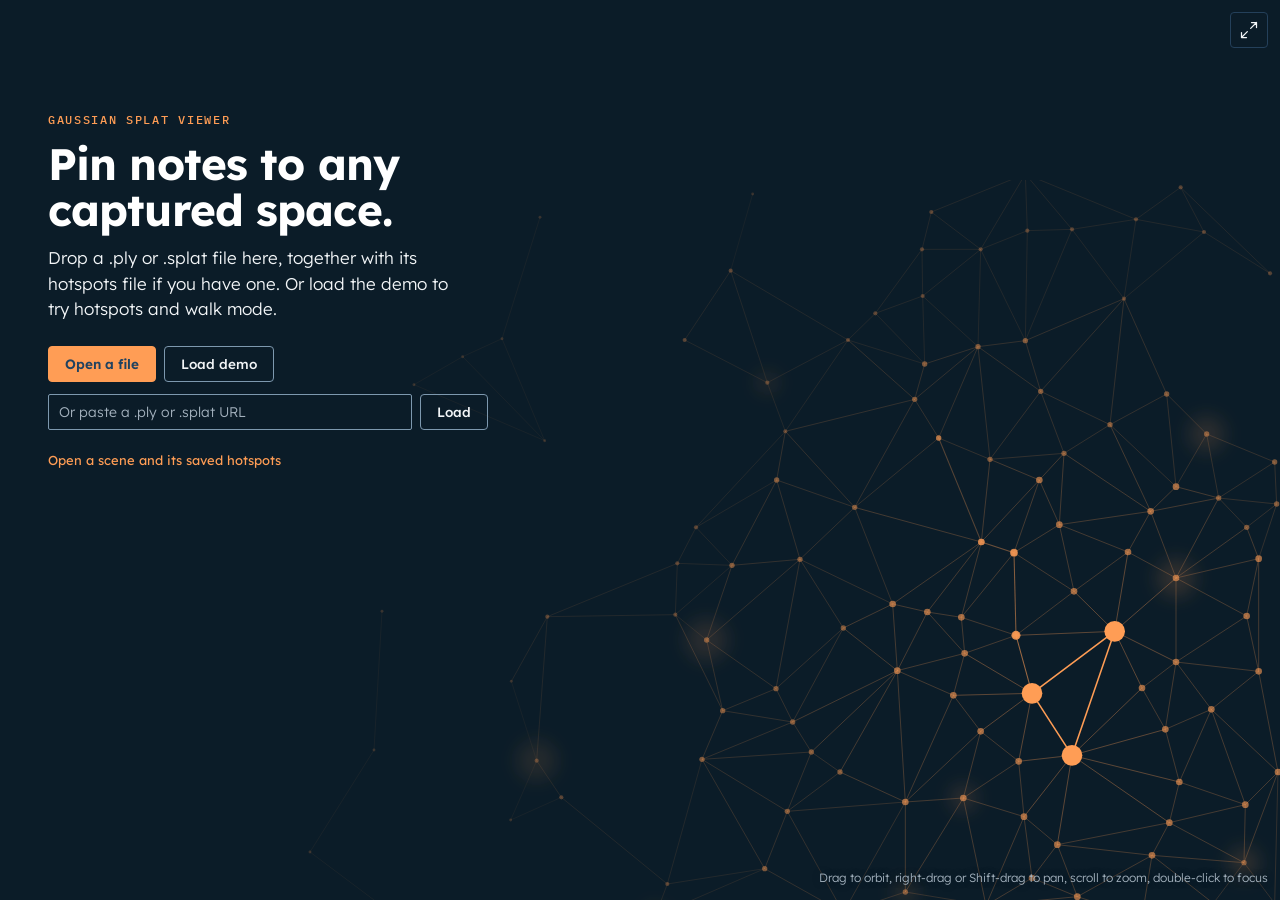
<file: viewer/index.html>
<!doctype html>
<html lang="en-GB">
<head>
<meta charset="utf-8">
<meta name="viewport" content="width=device-width, initial-scale=1, viewport-fit=cover">
<title>Walkthrough viewer · three vertex</title>
<meta name="theme-color" content="#0b1c28">
<!--site-only-->
<meta name="description" content="Free browser viewer from three vertex: open a Gaussian splat capture (.ply or .splat), pin notes to it, and export a walkthrough file that opens in any browser.">
<link rel="canonical" href="https://gsplat.threevertex.co/viewer/">
<link rel="apple-touch-icon" href="/apple-touch-icon.png">
<link rel="manifest" href="/site.webmanifest">
<meta property="og:type" content="website">
<meta property="og:site_name" content="three vertex">
<meta property="og:locale" content="en_GB">
<meta property="og:url" content="https://gsplat.threevertex.co/viewer/">
<meta property="og:title" content="Walkthrough viewer · three vertex">
<meta property="og:description" content="Open a Gaussian splat capture, pin notes to it, and export a walkthrough file. Free, in your browser.">
<meta property="og:image" content="https://gsplat.threevertex.co/og.png">
<meta property="og:image:width" content="1200">
<meta property="og:image:height" content="630">
<meta name="twitter:card" content="summary_large_image">
<!--/site-only-->
<link rel="icon" type="image/svg+xml" href="[data-uri]">
<style id="gs-style">
@font-face{font-family:"Lexend";src:url([data-uri]) format("woff2");font-weight:100 900;font-style:normal;font-display:swap}
@font-face{font-family:"IBM Plex Mono";src:url([data-uri]) format("woff2");font-weight:400;font-style:normal;font-display:swap}
@font-face{font-family:"IBM Plex Mono";src:url([data-uri]) format("woff2");font-weight:500;font-style:normal;font-display:swap}
/* three vertex tokens, dark theme */
:root{
  --vertex-orange:#ff9d55; --deep-navy:#0b1c28; --navy-800:#13293a; --navy-700:#1e3a50; --blue-700:#1f4260;
  --surface:#0b1c28; --surface-raised:#13293a; --ink-heading:#ffffff; --ink:#f2f5f7; --ink-muted:#a3b1bd;
  --accent:#ff9d55; --on-accent:#1f4260; --accent-ink:#ff9d55; --accent-soft:#1e3a50; --info:#c7d3dc;
  --line:#24405a; --line-strong:#7d98ae; --focus:#ff9d55;
  --radius-sm:2px; --radius-md:4px; --radius-node:9999px;
  --space-1:4px; --space-2:8px; --space-3:12px; --space-4:16px; --space-5:24px; --space-6:32px;
  --font-sans:"Lexend","Segoe UI",Calibri,system-ui,sans-serif;
  --font-mono:"IBM Plex Mono",Consolas,"SF Mono",monospace;
  --side:320px;
}
*{box-sizing:border-box}
[hidden]{display:none !important}
html,body{margin:0;height:100%;overflow:hidden}
body{font:400 14px/1.55 var(--font-sans);color:var(--ink);background:var(--surface);-webkit-font-smoothing:antialiased}
button,input,textarea,select{font:inherit;color:inherit}
button{cursor:pointer}
:focus-visible{outline:2px solid var(--focus);outline-offset:2px}
::selection{background:var(--navy-700)}

/* ---------- sidebar ---------- */
#side{position:fixed;top:0;left:0;bottom:0;width:var(--side);background:var(--surface);border-right:1px solid var(--line);
  display:flex;flex-direction:column;overflow-y:auto;z-index:20;transition:transform .22s ease-out;scrollbar-width:thin;scrollbar-color:var(--line) transparent}
body.side-hidden #side{transform:translateX(-100%)}
.brand{padding:var(--space-5) var(--space-5) var(--space-4);border-bottom:1px solid var(--line)}
.brand .lockup{display:block;width:124px;height:auto;margin:0 0 var(--space-5)}
.brand h1{margin:0;font-size:21px;line-height:1.2;font-weight:600;letter-spacing:-.015em;color:var(--ink-heading)}
.brand p{margin:var(--space-1) 0 0;color:var(--ink-muted);font-size:13px;font-weight:300}
.sec{padding:var(--space-4) var(--space-5) var(--space-5);border-bottom:1px solid var(--line)}
.sec.grow{flex:1 0 auto;min-height:200px;display:flex;flex-direction:column}
.sec h2{margin:0 0 var(--space-3);font:500 12px/1.4 var(--font-mono);letter-spacing:.14em;text-transform:uppercase;color:var(--accent-ink)}
.sec-head{display:flex;align-items:center;justify-content:space-between;margin-bottom:var(--space-3)}
.sec-head h2{margin:0}
.row{display:flex;gap:var(--space-2);margin-bottom:var(--space-2)}
.row>*{flex:1}
.grid2{display:grid;grid-template-columns:1fr 1fr;gap:var(--space-2)}
.grid2 .wide{grid-column:1/-1}
.btn{display:inline-flex;align-items:center;justify-content:center;gap:var(--space-2);height:36px;padding:0 var(--space-4);border-radius:var(--radius-md);
  border:1px solid var(--line-strong);background:transparent;color:var(--ink);font-size:13.5px;font-weight:500;line-height:1;white-space:nowrap;user-select:none;
  transition:background .15s ease-out,border-color .15s ease-out,color .15s ease-out}
.btn:hover{border-color:var(--ink)}
.btn.primary{background:var(--accent);border-color:var(--accent);color:var(--on-accent);font-weight:600}
.btn.primary:hover{box-shadow:inset 0 0 0 2px var(--deep-navy)}
.btn.sm{height:30px;padding:0 var(--space-3);font-size:12.5px}
.btn.active{background:var(--accent-soft);border-color:var(--accent);color:var(--ink-heading)}
.btn:disabled{opacity:.45;cursor:not-allowed}
.input{width:100%;height:36px;padding:0 10px;border:1px solid var(--line-strong);border-radius:var(--radius-sm);background:transparent;color:var(--ink);font-weight:400}
.input::placeholder{color:var(--ink-muted);font-weight:300}
.input:focus{border-color:var(--ink)}
textarea.input{height:auto;padding:8px 10px;resize:vertical;min-height:64px;line-height:1.5}
select.input{padding:0 6px;background:var(--surface)}
select.input option{background:var(--surface-raised);color:var(--ink)}
.field{margin-bottom:var(--space-3)}
.field label,.inline label{display:block;font-size:12px;color:var(--ink-muted);margin-bottom:var(--space-1)}
.inline{display:flex;gap:var(--space-2);align-items:flex-end}
.inline>div{flex:1}
.inline input[type=color]{width:100%;height:36px;border:1px solid var(--line-strong);border-radius:var(--radius-sm);padding:3px;background:transparent}
.stats{font:400 12px/1.5 var(--font-mono);color:var(--ink-muted);margin:var(--space-1) 0 var(--space-3);min-height:18px;word-break:break-all}
.hint{font-size:13px;font-weight:300;color:var(--ink-muted);margin:0 0 var(--space-3)}
.hint.on{color:var(--accent-ink);font-weight:400}
#hsList{flex:1}
.empty-list{color:var(--ink-muted);font-size:13px;font-weight:300;padding:var(--space-3) 0}
.hs-item{border:1px solid var(--line);background:var(--surface-raised);border-radius:var(--radius-md);padding:var(--space-3);margin-bottom:var(--space-2)}
.hs-item.sel{border-color:var(--accent)}
.hs-item-head{display:flex;gap:var(--space-2);align-items:center;margin-bottom:var(--space-2)}
.hs-item-head .num{flex:none;width:22px;height:22px;border-radius:var(--radius-node);background:var(--accent);color:var(--on-accent);
  font:500 11px/1 var(--font-mono);display:flex;align-items:center;justify-content:center}
.hs-item-head .input{height:32px;font-weight:500}
.acts{display:flex;gap:var(--space-1);margin-top:var(--space-2);flex-wrap:wrap}
.acts button{border:1px solid var(--line);background:transparent;border-radius:var(--radius-sm);padding:4px 8px;font-size:12px;color:var(--ink-muted)}
.acts button:hover{color:var(--ink);border-color:var(--line-strong)}
.acts button.danger{margin-left:auto}
.link{border:0;background:none;color:var(--accent-ink);font-size:13px;padding:var(--space-1) 0;text-align:left;justify-content:flex-start}
.link:hover{text-decoration:underline;text-underline-offset:4px}
.range{width:100%;accent-color:var(--accent)}
.note{font-size:12px;font-weight:300;color:var(--ink-muted);margin:var(--space-3) 0 0}

/* ---------- stage ---------- */
#stage{position:fixed;top:0;right:0;bottom:0;left:var(--side);overflow:hidden;transition:left .22s ease-out}
body.side-hidden #stage,body.viewer #stage{left:0}
#gl{position:absolute;inset:0;width:100%;height:100%;display:block;touch-action:none;cursor:grab}
#gl.dragging{cursor:grabbing}
#gl.picking{cursor:crosshair}
#hsLayer{position:absolute;inset:0;pointer-events:none;overflow:hidden;z-index:1}

/* hotspot: the node dot */
.hs{position:absolute;left:0;top:0;width:0;height:0}
.hs:hover,.hs.open{z-index:100000 !important}
.hs-dot{position:absolute;left:-14px;top:-14px;width:28px;height:28px;border-radius:var(--radius-node);pointer-events:auto;padding:0;
  border:2px solid var(--deep-navy);background:var(--accent);color:var(--on-accent);font:500 12px/1 var(--font-mono);
  box-shadow:0 0 0 1.5px rgba(255,157,85,.6);transition:transform .15s ease-out,opacity .15s ease-out}
.hs:hover .hs-dot,.hs.open .hs-dot{transform:scale(1.12)}
.hs.sel .hs-dot{box-shadow:0 0 0 2px var(--deep-navy),0 0 0 4px var(--ink-heading)}
.hs.occluded .hs-dot{opacity:.4;transform:scale(.8)}
.hs.occluded:hover .hs-dot,.hs.occluded.open .hs-dot{opacity:1;transform:scale(1)}
.hs-card{position:absolute;bottom:24px;left:0;transform:translate(-50%,6px);width:max-content;min-width:170px;max-width:300px;
  background:var(--surface-raised);color:var(--ink);border:1px solid var(--line);border-radius:var(--radius-md);padding:var(--space-3) var(--space-4) 14px;
  opacity:0;pointer-events:none;transition:opacity .16s ease-out,transform .16s ease-out}
.hs-card::after{content:"";position:absolute;left:0;right:0;top:100%;height:12px}
.hs:hover .hs-card,.hs.open .hs-card{opacity:1;transform:translate(-50%,0);pointer-events:auto}
.hs.below .hs-card{bottom:auto;top:24px}
.hs.below .hs-card::after{top:auto;bottom:100%}
.hs.al .hs-card{left:-22px;transform:translate(0,6px)}
.hs.ar .hs-card{left:auto;right:-22px;transform:translate(0,6px)}
.hs.al:hover .hs-card,.hs.al.open .hs-card,.hs.ar:hover .hs-card,.hs.ar.open .hs-card{transform:none}
.hs-eye{font:500 11px/1.4 var(--font-mono);letter-spacing:.14em;text-transform:uppercase;color:var(--accent-ink);margin-bottom:6px}
.hs-title{font-weight:600;font-size:16px;line-height:1.25;letter-spacing:-.01em;color:var(--ink-heading);margin-bottom:4px}
.hs-body{font-size:13.5px;font-weight:300;line-height:1.55;color:var(--ink);white-space:pre-wrap;max-height:220px;overflow:auto}
.hs-body:empty{display:none}

/* stage chrome */
.ico{width:20px;height:20px;stroke:currentColor;stroke-width:1.5;fill:none;stroke-linecap:round;stroke-linejoin:round}
#sideToggle{position:absolute;top:calc(12px + env(safe-area-inset-top));left:calc(12px + env(safe-area-inset-left));z-index:5;height:36px;padding:0 12px 0 9px;
  display:flex;align-items:center;gap:6px;border-radius:var(--radius-md);border:1px solid var(--line);background:rgba(11,28,40,.86);color:var(--ink);font-size:13px;font-weight:500}
#sideToggle:hover{border-color:var(--line-strong)}
body.viewer #sideToggle{display:none}
#sideClose{display:none}
#toolbar{position:absolute;top:calc(12px + env(safe-area-inset-top));right:calc(12px + env(safe-area-inset-right));z-index:6;display:flex;gap:var(--space-2)}
.seg{display:flex;background:rgba(11,28,40,.86);border:1px solid var(--line);border-radius:var(--radius-md)}
.seg button,.tbtn{height:34px;padding:0 14px;border:0;border-radius:0;background:transparent;color:var(--ink-muted);font-weight:500;font-size:13px}
.seg button:hover{color:var(--ink)}
.seg button[aria-pressed="true"]{color:var(--ink-heading);box-shadow:inset 0 -2px 0 var(--accent)}
.tbtn{display:flex;align-items:center;padding:0 8px;height:36px;border:1px solid var(--line);border-radius:var(--radius-md);background:rgba(11,28,40,.86);color:var(--ink)}
.tbtn:hover{border-color:var(--line-strong)}
#helpbar{position:absolute;right:12px;bottom:calc(12px + env(safe-area-inset-bottom));color:var(--ink-muted);font-size:12px;font-weight:300;pointer-events:none;text-align:right;
  text-shadow:0 0 6px var(--deep-navy)}
#helpbar.seen{opacity:0;transition:opacity .6s}
#viewerTitle{display:none;position:absolute;top:calc(14px + env(safe-area-inset-top));left:calc(16px + env(safe-area-inset-left));align-items:center;gap:10px;
  padding:6px 14px 6px 10px;background:rgba(11,28,40,.86);border:1px solid var(--line);border-radius:var(--radius-md);pointer-events:none;max-width:calc(100% - 250px)}
#viewerTitle img{width:22px;height:auto;flex:none}
#viewerTitleText{color:var(--ink-heading);font-size:15px;font-weight:600;letter-spacing:-.01em;white-space:nowrap;overflow:hidden;text-overflow:ellipsis}
body.viewer #viewerTitle{display:flex}
#tour{display:none;position:absolute;left:12px;right:12px;bottom:calc(40px + env(safe-area-inset-bottom));justify-content:center;gap:6px;flex-wrap:wrap;pointer-events:none}
body.viewer #tour:not([hidden]){display:flex}
.chip{pointer-events:auto;display:flex;align-items:center;gap:8px;height:34px;padding:0 14px 0 6px;border-radius:var(--radius-node);border:1px solid var(--line);
  background:rgba(11,28,40,.86);color:var(--ink);font-size:13px;font-weight:400}
.chip:hover{border-color:var(--line-strong)}
.chip .n{width:22px;height:22px;border-radius:var(--radius-node);background:var(--accent);color:var(--on-accent);font:500 11px/1 var(--font-mono);display:flex;align-items:center;justify-content:center}
.chip.home{padding-left:14px;font:500 11px/1 var(--font-mono);letter-spacing:.12em;text-transform:uppercase;color:var(--ink-muted)}

/* empty state: a heading page, so it carries the vertex field */
#empty{position:absolute;inset:0;display:flex;align-items:flex-start;pointer-events:none;background:var(--deep-navy) url([data-uri]) right bottom/100% auto no-repeat}
#empty .card{pointer-events:auto;max-width:560px;padding:112px 48px 0}
#empty .eyebrow{font:500 12px/1.4 var(--font-mono);letter-spacing:.14em;text-transform:uppercase;color:var(--vertex-orange);margin:0 0 var(--space-3)}
#empty h3{margin:0 0 var(--space-3);font-size:44px;line-height:1.05;font-weight:700;letter-spacing:-.02em;color:var(--ink-heading)}
#empty p{margin:0 0 var(--space-5);color:var(--ink);font-size:17px;font-weight:300;line-height:1.5;max-width:40ch}
#empty .row{justify-content:flex-start}
#empty .row>*{flex:none}
body.viewer #empty{display:none}
#drop{position:absolute;inset:12px;border:1px dashed var(--line-strong);display:none;align-items:center;justify-content:center;
  color:var(--ink-heading);font-size:17px;font-weight:600;background:rgba(30,58,80,.82);pointer-events:none;z-index:30}
#drop.on{display:flex}
#loading{position:absolute;inset:0;display:none;align-items:center;justify-content:center;gap:12px;color:var(--ink);font-weight:300;background:rgba(11,28,40,.72);z-index:40}
#loading.on{display:flex}
.spin{width:20px;height:20px;border:2px solid var(--line);border-top-color:var(--accent);border-radius:50%;animation:sp .8s linear infinite}
@keyframes sp{to{transform:rotate(360deg)}}
#toast{position:absolute;left:50%;top:calc(60px + env(safe-area-inset-top));transform:translate(-50%,-8px);background:var(--surface-raised);color:var(--ink);padding:10px 16px;
  border:1px solid var(--line);border-radius:var(--radius-md);font-size:13px;opacity:0;pointer-events:none;transition:opacity .2s ease-out,transform .2s ease-out;z-index:50;max-width:min(80%,460px)}
#toast.on{opacity:1;transform:translate(-50%,0)}
body.viewer #side{display:none}

/* walk controls */
#joy{position:absolute;left:calc(22px + env(safe-area-inset-left));bottom:calc(92px + env(safe-area-inset-bottom));width:124px;height:124px;border-radius:50%;
  background:rgba(11,28,40,.6);border:1px solid var(--line-strong);touch-action:none;display:none;z-index:6}
#joy .knob{position:absolute;left:50%;top:50%;width:50px;height:50px;margin:-25px 0 0 -25px;border-radius:50%;background:var(--ink);pointer-events:none}
#vpad{position:absolute;right:calc(22px + env(safe-area-inset-right));bottom:calc(100px + env(safe-area-inset-bottom));display:none;flex-direction:column;gap:10px;z-index:6}
#vpad button{width:52px;height:52px;border-radius:50%;border:1px solid var(--line-strong);background:rgba(11,28,40,.6);color:var(--ink);
  font:500 11px/1 var(--font-mono);letter-spacing:.1em;text-transform:uppercase;touch-action:none;user-select:none;-webkit-user-select:none}
#vpad button:active{background:var(--accent);color:var(--on-accent);border-color:var(--accent)}
@media (hover:none),(pointer:coarse){
  body.walk #joy{display:block}
  body.walk #vpad{display:flex}
  .hs-dot{width:34px;height:34px;left:-17px;top:-17px;font-size:13px}
  .hs-card{bottom:28px}
  .hs.below .hs-card{top:28px}
}
@media (max-width:760px){
  #stage{left:0 !important}
  #side{top:auto;right:0;width:auto;height:min(64vh,580px);height:min(64dvh,580px);border-right:0;border-top:1px solid var(--line-strong);padding-bottom:env(safe-area-inset-bottom)}
  body.side-hidden #side{transform:translateY(105%)}
  .brand{display:flex;align-items:center;justify-content:space-between;gap:10px;position:sticky;top:0;background:var(--surface);z-index:2;padding:var(--space-4) var(--space-5)}
  .brand .lockup,.brand p{display:none}
  .brand h1{font-size:18px}
  #sideClose{display:inline-flex}
  .btn{height:42px}
  .btn.sm{height:34px}
  .input{height:42px;font-size:16px}
  textarea.input{font-size:16px}
  .acts button{padding:7px 10px;font-size:12.5px}
  #helpbar{left:12px;right:12px;bottom:auto;top:calc(58px + env(safe-area-inset-top));text-align:center}
  #viewerTitle{max-width:calc(100% - 190px)}
  #tour{flex-wrap:nowrap;justify-content:flex-start;overflow-x:auto;bottom:calc(14px + env(safe-area-inset-bottom));left:0;right:0;padding:0 12px;scrollbar-width:none;-webkit-overflow-scrolling:touch}
  #tour::-webkit-scrollbar{display:none}
  .chip{flex:none;height:38px}
  .hs-card{max-width:min(300px,76vw)}
  #empty .card{padding:110px 24px 0}
  #empty h3{font-size:32px}
  #empty p{font-size:16px}
}
/* ---------- scene + list ---------- */
.scene-head{display:flex;align-items:flex-start;justify-content:space-between;gap:var(--space-3)}
.scene-meta{min-width:0}
.scene-name{font-weight:600;color:var(--ink-heading);white-space:nowrap;overflow:hidden;text-overflow:ellipsis}
.scene-head .stats{margin:2px 0 0}
.urlrow-side{margin:var(--space-3) 0 0}
.count{font:500 11px/1 var(--font-mono);color:var(--ink-muted);letter-spacing:.08em;margin-left:6px}
.menu-wrap{position:relative;flex:none}
.menu{position:absolute;right:0;top:calc(100% + 4px);min-width:190px;background:var(--surface-raised);border:1px solid var(--line-strong);border-radius:var(--radius-md);padding:4px 0;z-index:10}
.mi{display:block;width:100%;text-align:left;border:0;background:transparent;color:var(--ink);font-size:13.5px;padding:9px 14px;cursor:pointer}
.mi:hover,.mi:focus-visible{background:var(--navy-700)}
details.settings summary{cursor:pointer;list-style:none;font:500 12px/1.4 var(--font-mono);letter-spacing:.14em;text-transform:uppercase;color:var(--accent-ink);display:flex;justify-content:space-between}
details.settings summary::-webkit-details-marker{display:none}
details.settings summary::after{content:"+";font-size:15px;letter-spacing:0;color:var(--ink-muted)}
details.settings[open] summary::after{content:"−"}
details.settings[open] summary{margin-bottom:var(--space-3)}
.hs-item{border:1px solid var(--line);background:var(--surface-raised);border-radius:var(--radius-md);margin-bottom:var(--space-2);position:relative}
.hs-item.sel{border-color:var(--accent)}
.hs-item.dragging{z-index:3;background:var(--navy-700);border-color:var(--accent)}
.hs-item.shift{transition:transform .15s ease-out}
.hs-item-head{display:flex;align-items:center;gap:var(--space-2);padding:6px 10px 6px 2px;margin:0}
.grip{flex:none;width:26px;height:32px;display:flex;align-items:center;justify-content:center;color:var(--ink-muted);cursor:grab;touch-action:none}
.grip svg{width:16px;height:16px;fill:currentColor}
.rt{flex:1;min-width:0;text-align:left;border:0;background:none;color:var(--ink);font-size:13.5px;font-weight:500;padding:6px 0;white-space:nowrap;overflow:hidden;text-overflow:ellipsis}
.hs-item.expanded .rt{color:var(--ink-heading)}
.hs-item .ed{padding:0 var(--space-3) var(--space-3)}
/* ---------- editor ---------- */
.ed-eye{font:500 11px/1.4 var(--font-mono);letter-spacing:.14em;text-transform:uppercase;color:var(--accent-ink);margin:0 0 var(--space-2)}
.ed .ed-t{margin-bottom:var(--space-2);font-weight:500}
.ed-acts{display:flex;align-items:center;gap:var(--space-2);margin-top:var(--space-3)}
.ed-acts .grow{flex:1}
.ed .menu{position:static;margin-top:var(--space-2);min-width:0}
.ed-pop .menu{position:absolute;left:0;right:auto;top:auto;bottom:calc(100% + 4px);margin:0}
#hsPop{position:absolute;left:0;top:0;width:min(310px,calc(100% - 24px));background:var(--surface-raised);border:1px solid var(--line-strong);border-radius:var(--radius-md);
  padding:var(--space-4);z-index:60}
#hsPop .pop-dock{display:none;align-items:center;justify-content:space-between;gap:8px;font-size:12.5px;color:var(--ink-muted);margin:-4px 0 var(--space-3);
  padding-bottom:var(--space-2);border-bottom:1px solid var(--line)}
#hsPop.docked .pop-dock{display:flex}
#hsSheet{position:fixed;left:50%;transform:translateX(-50%);width:min(100%,640px);bottom:0;height:50vh;background:var(--surface);border-top:1px solid var(--line-strong);
  z-index:70;display:flex;flex-direction:column;transition:height .2s ease-out;padding-bottom:env(safe-area-inset-bottom)}
#hsSheet.dragging{transition:none}
#hsSheet .grab{flex:none;height:30px;display:flex;align-items:center;justify-content:center;touch-action:none;cursor:ns-resize}
#hsSheet .grab span{width:40px;height:4px;border-radius:2px;background:var(--line-strong)}
#hsSheet .sheet-body{flex:1;min-height:0;overflow:auto;padding:0 20px 16px}
#hsSheet .ed{display:flex;flex-direction:column;min-height:100%}
#hsSheet.full .ed-b{flex:1;min-height:140px}
/* ---------- placing ---------- */
.addbtn{height:36px}
.addbtn.active{background:var(--accent-soft);border-color:var(--accent);color:var(--ink-heading)}
#placeBar{position:absolute;top:calc(60px + env(safe-area-inset-top));left:50%;transform:translateX(-50%);display:flex;align-items:center;gap:var(--space-3);
  background:var(--surface-raised);border:1px solid var(--accent);border-radius:var(--radius-md);padding:6px 6px 6px 14px;z-index:8;max-width:calc(100% - 24px);font-size:13.5px}
#confirmBar{position:absolute;left:12px;right:12px;bottom:calc(16px + env(safe-area-inset-bottom));display:flex;gap:var(--space-2);z-index:8;
  background:rgba(11,28,40,.94);border:1px solid var(--line);border-radius:var(--radius-md);padding:8px}
#confirmBar .btn{flex:1;padding:0 8px;white-space:normal;line-height:1.15;text-align:center}
#addFab{display:none;position:absolute;right:calc(20px + env(safe-area-inset-right));bottom:calc(24px + env(safe-area-inset-bottom));width:58px;height:58px;border-radius:50%;
  border:0;background:var(--accent);color:var(--on-accent);z-index:7;align-items:center;justify-content:center}
#addFab .ico{width:26px;height:26px;stroke-width:2}
.hs.ghost{pointer-events:none;z-index:100001 !important}
.hs.ghost .hs-dot{pointer-events:none;background:rgba(255,157,85,.18);border:2px solid var(--accent);box-shadow:0 0 0 5px rgba(255,157,85,.18)}
.hs-dot{touch-action:none;-webkit-touch-callout:none;user-select:none;-webkit-user-select:none}
.hs.dragging .hs-dot{transform:scale(1.3);box-shadow:0 0 0 2px var(--deep-navy),0 0 0 5px var(--accent)}
.hs.editing .hs-card,.hs.dragging .hs-card{display:none}
/* ---------- dialog + toast ---------- */
#dlg{position:fixed;inset:0;background:rgba(11,28,40,.72);display:flex;align-items:center;justify-content:center;z-index:90;padding:16px}
#dlg[hidden]{display:none}
.dlg-card{background:var(--surface-raised);border:1px solid var(--line-strong);border-radius:var(--radius-md);padding:var(--space-5);max-width:400px;width:100%}
.dlg-card h3{margin:0 0 var(--space-2);font-size:21px;line-height:1.3;font-weight:600;letter-spacing:-.01em;color:var(--ink-heading)}
.dlg-card p{margin:0 0 var(--space-5);color:var(--ink-muted);font-weight:300}
.dlg-btns{display:flex;gap:var(--space-2);justify-content:flex-end;flex-wrap:wrap}
#toast{display:flex;align-items:center;gap:var(--space-4)}
#toast.has-act{pointer-events:auto}
#toastAct{font-weight:500}
/* ---------- empty state extras ---------- */
#empty .urlrow{margin-top:var(--space-3);max-width:440px}
#empty .urlrow .input{flex:1}
#empty .link{display:inline-block;margin-top:var(--space-2);cursor:pointer}
/* ---------- visibility rules ---------- */
body.no-scene #side,body.no-scene #sideToggle,body.no-scene #toolbar .addbtn,body.no-scene #toolbar .seg{display:none}
body.no-scene #stage{left:0}
body.no-scene #vrBtn{display:none}
.tbtn span{margin-left:6px;font-size:13px;font-weight:500}
body.no-scene #hsLayer{display:none}
body.viewer #toolbar .addbtn,body.viewer #addFab,body.viewer #placeBar,body.viewer #confirmBar,body.viewer #hsPop,body.viewer #hsSheet{display:none !important}
body.placing #helpbar,body.sheet-open #helpbar{display:none}
body.sheet-open #joy,body.sheet-open #vpad,body.sheet-open #addFab{display:none !important}
@media (max-width:760px){
  #toolbar .addbtn{display:none}
  body:not(.no-scene):not(.viewer):not(.placing).side-hidden #addFab{display:flex}
  #placeBar{top:calc(60px + env(safe-area-inset-top));font-size:13px}
  #hsSheet{width:100%}
}
@media (max-width:600px){#empty{background-image:none}}
@media (prefers-reduced-motion:reduce){*{transition:none !important;animation:none !important}}
</style>
</head>
<body>
<aside id="side">
  <div class="brand">
    <div><img class="lockup" src="[data-uri]" alt="three vertex">
    <h1>Walkthrough viewer</h1>
    <p>View Gaussian splats and pin notes to them.</p></div>
    <button class="btn sm" id="sideClose">Done</button>
  </div>

  <div class="sec">
    <h2>Scene</h2>
    <div class="scene-head">
      <div class="scene-meta"><div class="scene-name" id="sceneName">No scene</div><div class="stats" id="stats"></div></div>
      <div class="menu-wrap">
        <button class="btn sm" id="replaceBtn" aria-haspopup="true" aria-expanded="false" aria-label="Replace scene">Replace</button>
        <div class="menu" id="replaceMenu" hidden>
          <label class="mi" for="fileIn" tabindex="0">Open a file</label>
          <button class="mi" id="replUrl" type="button">Paste a URL</button>
          <button class="mi" id="demoBtn" type="button">Load demo</button>
        </div>
      </div>
    </div>
    <div class="row urlrow-side" id="urlRowSide" hidden><input class="input" id="urlInSide" placeholder="Paste a .ply or .splat URL"><button class="btn" id="urlBtnSide" style="flex:none">Load</button></div>
  </div>

  <div class="sec grow">
    <div class="sec-head"><h2>Hotspots <span class="count" id="hsCount"></span></h2></div>
    <div id="hsList"></div>
  </div>

  <details class="sec settings" id="settings">
    <summary>Scene settings</summary>
    <div class="inline">
      <div><label for="upSel">Up axis</label>
        <select class="input" id="upSel">
          <option value="-y" title="Typical for 3DGS captures">−Y</option>
          <option value="+y">+Y</option>
          <option value="+z">+Z</option>
          <option value="-z">−Z</option>
        </select></div>
      <div style="flex:none;width:58px"><label for="bgIn">Backdrop</label><input type="color" id="bgIn" value="#0b1c28"></div>
      <button class="btn" id="resetBtn" style="flex:none">Reset view</button>
    </div>
    <div class="field" style="margin:12px 0 0"><label for="speedIn">Walk speed</label><input type="range" class="range" id="speedIn" min="0.2" max="3" step="0.1" value="1"></div>
    <div class="field" style="margin:12px 0 0"><label for="vrSizeIn">VR world size <span id="vrSizeOut" class="count">×1.0</span></label><input type="range" class="range" id="vrSizeIn" min="-2" max="2" step="0.25" value="0"></div>
  </details>

  <div class="sec">
    <h2>Save and export</h2>
    <div class="field"><label for="titleIn">Viewer title</label><input class="input" id="titleIn" value="Untitled scene"></div>
    <div class="grid2">
      <button class="btn" id="saveBtn">Save hotspots</button>
      <label class="btn" for="projIn" tabindex="0">Open hotspots</label>
      <button class="btn wide" id="exportBtn">Export standalone viewer</button>
      <button class="link wide" id="splatBtn">Download scene as .splat</button>
    </div>
    <p class="note">Hotspot files hold notes, views and settings, not the scene. Keep them next to the scene file. The exported viewer includes both and opens at your current view.</p>
  </div>
</aside>
<input type="file" id="fileIn" accept=".ply,.splat,.json" multiple hidden>
<input type="file" id="projIn" accept=".json,application/json" hidden>

<main id="stage">
  <canvas id="gl"></canvas>
  <div id="hsLayer"></div>
  <div id="viewerTitle"><img src="[data-uri]" alt=""><span id="viewerTitleText"></span></div>
  <div id="tour" hidden></div>
  <div id="empty"><div class="card">
    <p class="eyebrow">Gaussian splat viewer</p>
    <h3>Pin notes to any captured space.</h3>
    <p>Drop a .ply or .splat file here, together with its hotspots file if you have one. Or load the demo to try hotspots and walk mode.</p>
    <div class="row"><label class="btn primary" for="fileIn" tabindex="0">Open a file</label><button class="btn" id="demoBtn2">Load demo</button></div>
    <div class="row urlrow"><input class="input" id="urlIn" placeholder="Or paste a .ply or .splat URL"><button class="btn" id="urlBtn">Load</button></div>
    <label class="link" for="fileIn" tabindex="0">Open a scene and its saved hotspots</label>
  </div></div>
  <button id="sideToggle" title="Show or hide the panel"><svg class="ico" viewBox="0 0 24 24" aria-hidden="true"><path d="M4 6h16M4 12h16M4 18h16"/></svg>Panel</button>
  <div id="toolbar">
    <button class="btn primary addbtn" id="addBtn" aria-pressed="false" title="Add hotspot (H)"><svg class="ico" viewBox="0 0 24 24" aria-hidden="true"><path d="M12 5v14M5 12h14"/></svg><span>Add hotspot</span></button>
    <div class="seg" role="group" aria-label="Navigation mode">
      <button id="navOrbit" aria-pressed="true">Orbit</button>
      <button id="navWalk" aria-pressed="false">Walk</button>
    </div>
    <button class="tbtn" id="vrBtn" hidden title="View in VR" aria-label="View in VR"><svg class="ico" viewBox="0 0 24 24" aria-hidden="true"><path d="M3 8.5A1.5 1.5 0 0 1 4.5 7h15A1.5 1.5 0 0 1 21 8.5v7a1.5 1.5 0 0 1-1.5 1.5h-4.2l-2-2.6h-2.6l-2 2.6H4.5A1.5 1.5 0 0 1 3 15.5z"/></svg><span>VR</span></button>
    <button class="tbtn" id="fsBtn" title="Full screen" aria-label="Full screen"><svg class="ico" viewBox="0 0 24 24" aria-hidden="true"><path d="M15 3h6v6M9 21H3v-6M21 3l-7 7M3 21l7-7"/></svg></button>
  </div>
  <div id="placeBar" hidden role="status"><span id="placeText"></span><button class="btn sm" id="placeCancel" type="button">Cancel</button></div>
  <div id="confirmBar" hidden><button class="btn" id="cfCancel" type="button">Cancel</button><button class="btn" id="cfAnother" type="button">Place and add another</button><button class="btn primary" id="cfPlace" type="button">Place here</button></div>
  <button id="addFab" type="button" aria-label="Add hotspot"><svg class="ico" viewBox="0 0 24 24" aria-hidden="true"><path d="M12 5v14M5 12h14"/></svg></button>
  <div id="hsPop" hidden role="dialog" aria-label="Edit hotspot"><div class="pop-dock"><span>The pin is off screen.</span><button class="link" id="popShow" type="button">Show pin</button></div><div class="pop-body"></div></div>
  <div id="hsSheet" hidden role="dialog" aria-label="Edit hotspot"><div class="grab" id="sheetGrab" aria-hidden="true"><span></span></div><div class="sheet-body"></div></div>
  <div id="joy" aria-label="Move"><div class="knob"></div></div>
  <div id="vpad"><button data-v="1" aria-label="Move up">Up</button><button data-v="-1" aria-label="Move down">Down</button></div>
  <div id="helpbar"></div>
  <div id="drop">Drop a .ply or .splat scene, a hotspots .json, or both</div>
  <div id="loading"><div class="spin"></div><span id="loadingText">Loading</span></div>
  <div id="dlg" hidden role="dialog" aria-modal="true" aria-labelledby="dlgTitle"><div class="dlg-card"><h3 id="dlgTitle"></h3><p id="dlgText"></p><div class="dlg-btns" id="dlgBtns"></div></div></div>
  <div id="toast" role="status"><span id="toastText"></span><button class="link" id="toastAct" type="button" hidden></button></div>
</main>

<script id="gs-app">
(function(){
'use strict';
// Snapshot of this page before anything changes. The exporter reuses it to build the standalone viewer.
var PRISTINE = '<!doctype html>\n' + document.documentElement.outerHTML;

var $ = function(id){ return document.getElementById(id); };
function clamp(v,a,b){ return v<a?a:v>b?b:v; }
function add(a,b){ return [a[0]+b[0],a[1]+b[1],a[2]+b[2]]; }
function sub(a,b){ return [a[0]-b[0],a[1]-b[1],a[2]-b[2]]; }
function scl(a,s){ return [a[0]*s,a[1]*s,a[2]*s]; }
function dot(a,b){ return a[0]*b[0]+a[1]*b[1]+a[2]*b[2]; }
function cross(a,b){ return [a[1]*b[2]-a[2]*b[1],a[2]*b[0]-a[0]*b[2],a[0]*b[1]-a[1]*b[0]]; }
function len(a){ return Math.hypot(a[0],a[1],a[2]); }
function norm(a){ var l=len(a)||1; return [a[0]/l,a[1]/l,a[2]/l]; }
function uid(){ return 'h'+Math.random().toString(36).slice(2,9); }
function esc(s){ return String(s).replace(/[&<>"]/g,function(c){return {'&':'&amp;','<':'&lt;','>':'&gt;','"':'&quot;'}[c];}); }
function tick(){ return new Promise(function(r){ setTimeout(r,30); }); }

/* =====================================================================
   Splat core (shared by the Web Worker and the main-thread fallback).
   Canonical format: ".splat" = 32 bytes per splat
   [x,y,z float32][sx,sy,sz float32][r,g,b,a uint8][qw,qx,qy,qz uint8]
   ===================================================================== */
function buildTexture(u8, f, n){
  var fv=new Float32Array(1), iv=new Int32Array(fv.buffer);
  function half(v){
    fv[0]=v; var x=iv[0]; var sign=(x>>31)&1, exp=(x>>23)&0xff, frac=x&0x7fffff, ne;
    if(exp===0 || exp<103){ ne=0; frac=0; }
    else if(exp<113){ ne=0; frac|=0x800000; frac=frac>>(113-exp); if(frac&0x1000000){ ne=1; frac=0; } }
    else if(exp<142){ ne=exp-112; }
    else { ne=31; frac=0; }
    return (sign<<15)|(ne<<10)|(frac>>13);
  }
  function pack(a,b){ return (half(a)|(half(b)<<16))>>>0; }
  var texwidth=2048, texheight=Math.max(1,Math.ceil((2*n)/texwidth));
  var td=new Uint32Array(texwidth*texheight*4), tc=new Uint8Array(td.buffer), tf=new Float32Array(td.buffer);
  for(var i=0;i<n;i++){
    tf[8*i]=f[8*i]; tf[8*i+1]=f[8*i+1]; tf[8*i+2]=f[8*i+2];
    var o=32*i+24, c=4*(8*i+7);
    tc[c]=u8[o]; tc[c+1]=u8[o+1]; tc[c+2]=u8[o+2]; tc[c+3]=u8[o+3];
    var s0=f[8*i+3], s1=f[8*i+4], s2=f[8*i+5];
    var w=(u8[32*i+28]-128)/128, x=(u8[32*i+29]-128)/128, y=(u8[32*i+30]-128)/128, z=(u8[32*i+31]-128)/128;
    var ql=Math.hypot(w,x,y,z)||1; w/=ql; x/=ql; y/=ql; z/=ql;
    var m0=(1-2*(y*y+z*z))*s0, m1=(2*(x*y+w*z))*s0, m2=(2*(x*z-w*y))*s0;
    var m3=(2*(x*y-w*z))*s1, m4=(1-2*(x*x+z*z))*s1, m5=(2*(y*z+w*x))*s1;
    var m6=(2*(x*z+w*y))*s2, m7=(2*(y*z-w*x))*s2, m8=(1-2*(x*x+y*y))*s2;
    var a0=m0*m0+m3*m3+m6*m6, a1=m0*m1+m3*m4+m6*m7, a2=m0*m2+m3*m5+m6*m8;
    var a3=m1*m1+m4*m4+m7*m7, a4=m1*m2+m4*m5+m7*m8, a5=m2*m2+m5*m5+m8*m8;
    td[8*i+4]=pack(4*a0,4*a1); td[8*i+5]=pack(4*a2,4*a3); td[8*i+6]=pack(4*a4,4*a5);
  }
  return {texdata:td,texwidth:texwidth,texheight:texheight};
}

function sortSplats(pos, n, f0, f1, f2){
  var depth=new Float32Array(n), mn=Infinity, mx=-Infinity, i;
  for(i=0;i<n;i++){ var d=f0*pos[3*i]+f1*pos[3*i+1]+f2*pos[3*i+2]; depth[i]=d; if(d<mn)mn=d; if(d>mx)mx=d; }
  var B=65536, inv=(B-1)/((mx-mn)||1), counts=new Uint32Array(B), key=new Uint16Array(n);
  for(i=0;i<n;i++){ var k=((depth[i]-mn)*inv)|0; key[i]=k; counts[k]++; }
  var starts=new Uint32Array(B);
  for(i=1;i<B;i++) starts[i]=starts[i-1]+counts[i-1];
  var out=new Uint32Array(n);
  for(i=0;i<n;i++) out[starts[key[i]]++]=i;   // near to far
  return out;
}

function occlude(pos, alpha, n, m){
  var pts=m.pts, np=pts.length, T=new Float64Array(np), R=7, R2=R*R, j;
  for(j=0;j<np;j++) T[j]=1;
  var p=m.p, r=m.r, d=m.d, f=m.f, fc=m.fc, W2=m.W/2, H2=m.H/2, near=m.near;
  var minx=Infinity, maxx=-Infinity, miny=Infinity, maxy=-Infinity, maxz=0;
  for(j=0;j<np;j++){ var q=pts[j]; minx=Math.min(minx,q.sx-R); maxx=Math.max(maxx,q.sx+R); miny=Math.min(miny,q.sy-R); maxy=Math.max(maxy,q.sy+R); maxz=Math.max(maxz,q.z); }
  for(var i=0;i<n;i++){
    var a=alpha[i]; if(a<20) continue;
    var x=pos[3*i]-p[0], y=pos[3*i+1]-p[1], z=pos[3*i+2]-p[2];
    var cz=x*f[0]+y*f[1]+z*f[2]; if(cz<near||cz>maxz) continue;
    var sx=W2+fc*(x*r[0]+y*r[1]+z*r[2])/cz; if(sx<minx||sx>maxx) continue;
    var sy=H2+fc*(x*d[0]+y*d[1]+z*d[2])/cz; if(sy<miny||sy>maxy) continue;
    for(j=0;j<np;j++){
      var qq=pts[j]; if(cz>=qq.z*0.94) continue;
      var dx=sx-qq.sx; if(dx>R||dx<-R) continue;
      var dy=sy-qq.sy; if(dy>R||dy<-R) continue;
      var dd=dx*dx+dy*dy; if(dd>R2) continue;
      T[j]*=1-(a/255)*Math.exp(-dd/32);
    }
  }
  var res={}; for(j=0;j<np;j++) res[pts[j].id]=(1-T[j])>0.6;
  return res;
}

function pickDepth(pos, alpha, n, m){
  var R=9, R2=R*R, p=m.p, r=m.r, d=m.d, f=m.f, fc=m.fc, W2=m.W/2, H2=m.H/2, cx=m.cx, cy=m.cy, near=m.near, zs=[], as=[];
  for(var i=0;i<n;i++){
    var a=alpha[i]; if(a<20) continue;
    var x=pos[3*i]-p[0], y=pos[3*i+1]-p[1], z=pos[3*i+2]-p[2];
    var cz=x*f[0]+y*f[1]+z*f[2]; if(cz<near) continue;
    var sx=W2+fc*(x*r[0]+y*r[1]+z*r[2])/cz-cx; if(sx>R||sx<-R) continue;
    var sy=H2+fc*(x*d[0]+y*d[1]+z*d[2])/cz-cy; if(sy>R||sy<-R) continue;
    var dd=sx*sx+sy*sy; if(dd>R2) continue;
    zs.push(cz); as.push((a/255)*Math.exp(-dd/32));
  }
  if(!zs.length) return null;
  var order=zs.map(function(_,i){return i;}).sort(function(a,b){return zs[a]-zs[b];});
  var T=1, hit=zs[order[order.length-1]];
  for(var k=0;k<order.length;k++){ T*=1-as[order[k]]; if(1-T>0.5){ hit=zs[order[k]]; break; } }
  return hit;
}

function sorterCore(post){
  var alpha=null;
  var pos=null, n=0, sceneId=0, lastF=null, pending=null, scheduled=false;
  function run(){
    scheduled=false;
    if(!pending||!pos) return;
    var v=pending; pending=null;
    var f0=v[2], f1=v[6], f2=v[10];
    if(lastF && Math.abs(lastF[0]*f0+lastF[1]*f1+lastF[2]*f2-1)<0.00015) return;
    lastF=[f0,f1,f2];
    var idx=sortSplats(pos,n,f0,f1,f2);
    post({type:'sorted',depthIndex:idx,sceneId:sceneId},[idx.buffer]);
  }
  function schedule(){ if(!scheduled){ scheduled=true; setTimeout(run,0); } }
  return function(m){
    if(m.type==='load'){
      var u8=new Uint8Array(m.buffer), f=new Float32Array(m.buffer);
      n=m.n; sceneId=m.sceneId; lastF=null;
      pos=new Float32Array(n*3);
      alpha=new Uint8Array(n);
      for(var i=0;i<n;i++){ pos[3*i]=f[8*i]; pos[3*i+1]=f[8*i+1]; pos[3*i+2]=f[8*i+2]; alpha[i]=u8[32*i+27]; }
      var t=buildTexture(u8,f,n);
      post({type:'texture',sceneId:sceneId,texdata:t.texdata,texwidth:t.texwidth,texheight:t.texheight},[t.texdata.buffer]);
      schedule();
    } else if(m.type==='view'){ pending=m.view; schedule(); }
    else if(m.type==='pick'&&pos){ post({type:'picked',sceneId:sceneId,reqId:m.reqId,z:pickDepth(pos,alpha,n,m)}); }
    else if(m.type==='occlude'&&pos){ post({type:'occlusion',sceneId:sceneId,res:occlude(pos,alpha,n,m)}); }
  };
}

function makeSorter(onMsg){
  var mode='worker', worker=null, core=null, lastLoad=null, replied=false;
  function useLocal(){
    mode='local';
    if(worker){ try{ worker.terminate(); }catch(e){} worker=null; }
    core=sorterCore(function(m){ setTimeout(function(){ onMsg(m); },0); });
    if(lastLoad) core({type:'load',buffer:lastLoad.u8.slice().buffer,n:lastLoad.n,sceneId:lastLoad.id});
  }
  try{
    var src=buildTexture.toString()+'\n'+sortSplats.toString()+'\n'+occlude.toString()+'\n'+pickDepth.toString()+'\n'+sorterCore.toString()+
      '\nvar __h=sorterCore(function(m,t){self.postMessage(m,t||[]);});self.onmessage=function(e){__h(e.data);};';
    worker=new Worker(URL.createObjectURL(new Blob([src],{type:'text/javascript'})));
    worker.onmessage=function(e){ replied=true; onMsg(e.data); };
    worker.onerror=function(){ if(!replied) useLocal(); };
  }catch(e){ useLocal(); }
  return {
    load:function(u8,n,id){
      lastLoad={u8:u8,n:n,id:id};
      var b=u8.slice().buffer;
      if(mode==='worker') worker.postMessage({type:'load',buffer:b,n:n,sceneId:id},[b]);
      else core({type:'load',buffer:b,n:n,sceneId:id});
    },
    view:function(v){ if(mode==='worker') worker.postMessage({type:'view',view:v}); else core({type:'view',view:v}); },
    occlude:function(m){ m.type='occlude'; if(mode==='worker') worker.postMessage(m); else core(m); },
    pick:function(m){ m.type='pick'; if(mode==='worker') worker.postMessage(m); else core(m); }
  };
}

/* ============================ File parsing ============================ */
function plyToSplat(buf){
  var bytes=new Uint8Array(buf);
  var head=new TextDecoder().decode(bytes.subarray(0,Math.min(bytes.length,1<<17)));
  if(head.slice(0,3)!=='ply') throw new Error('This file is not a PLY.');
  var end=head.indexOf('end_header');
  if(end<0) throw new Error('PLY header is incomplete (no end_header).');
  var bodyStart=head.indexOf('\n',end)+1;
  var lines=head.slice(0,end).split(/\r?\n/), format='', elements=[], cur=null;
  lines.forEach(function(l){
    var p=l.trim().split(/\s+/);
    if(p[0]==='format') format=p[1];
    else if(p[0]==='element'){ cur={name:p[1],count:parseInt(p[2],10),props:[],hasList:false}; elements.push(cur); }
    else if(p[0]==='property'&&cur){ if(p[1]==='list') cur.hasList=true; else cur.props.push({type:p[1],name:p[2]}); }
  });
  if(format!=='binary_little_endian') throw new Error('Only binary little-endian PLY is supported (this one is "'+format+'").');
  if(elements.some(function(e){return e.name==='chunk';})) throw new Error('Compressed PLY is not supported. Re-export it uncompressed or as .splat.');
  var SZ={char:1,int8:1,uchar:1,uint8:1,short:2,int16:2,ushort:2,uint16:2,int:4,int32:4,uint:4,uint32:4,float:4,float32:4,double:8,float64:8};
  var offset=bodyStart, vert=null;
  for(var ei=0;ei<elements.length;ei++){
    var e=elements[ei], stride=0;
    e.props.forEach(function(p){ p.off=stride; p.size=SZ[p.type]; stride+=p.size; });
    e.stride=stride;
    if(e.name==='vertex'){ vert=e; break; }
    if(e.hasList) throw new Error('Unsupported PLY layout (list property before vertices).');
    offset+=e.count*stride;
  }
  if(!vert) throw new Error('PLY has no vertex element.');
  if(vert.hasList) throw new Error('Unsupported PLY layout (list property in vertices).');
  var P={}; vert.props.forEach(function(p){ P[p.name]=p; });
  if(!P.x||!P.y||!P.z) throw new Error('PLY vertices have no x/y/z.');
  var dv=new DataView(buf), n=vert.count, S=vert.stride;
  function rd(p,base){
    var o=base+p.off;
    switch(p.type){
      case 'float':case 'float32': return dv.getFloat32(o,true);
      case 'double':case 'float64': return dv.getFloat64(o,true);
      case 'uchar':case 'uint8': return dv.getUint8(o);
      case 'char':case 'int8': return dv.getInt8(o);
      case 'short':case 'int16': return dv.getInt16(o,true);
      case 'ushort':case 'uint16': return dv.getUint16(o,true);
      case 'int':case 'int32': return dv.getInt32(o,true);
      default: return dv.getUint32(o,true);
    }
  }
  var out=new Uint8Array(n*32), f=new Float32Array(out.buffer), SH=0.28209479177387814;
  var hasScale=!!P.scale_0, hasDC=!!P.f_dc_0, hasRGB=!!P.red, hasRot=!!P.rot_0, hasOp=!!P.opacity;
  for(var i=0;i<n;i++){
    var b=offset+i*S;
    f[8*i]=rd(P.x,b); f[8*i+1]=rd(P.y,b); f[8*i+2]=rd(P.z,b);
    if(hasScale){ f[8*i+3]=Math.exp(rd(P.scale_0,b)); f[8*i+4]=Math.exp(rd(P.scale_1,b)); f[8*i+5]=Math.exp(rd(P.scale_2,b)); }
    else { f[8*i+3]=f[8*i+4]=f[8*i+5]=0.01; }
    var o=32*i+24;
    if(hasDC){
      out[o]=clamp((0.5+SH*rd(P.f_dc_0,b))*255,0,255); out[o+1]=clamp((0.5+SH*rd(P.f_dc_1,b))*255,0,255); out[o+2]=clamp((0.5+SH*rd(P.f_dc_2,b))*255,0,255);
    } else if(hasRGB){
      var k=(P.red.type==='float'||P.red.type==='float32')?255:1;
      out[o]=clamp(rd(P.red,b)*k,0,255); out[o+1]=clamp(rd(P.green,b)*k,0,255); out[o+2]=clamp(rd(P.blue,b)*k,0,255);
    } else { out[o]=out[o+1]=out[o+2]=200; }
    out[o+3]=hasOp ? clamp(255/(1+Math.exp(-rd(P.opacity,b))),0,255) : (P.alpha?rd(P.alpha,b):255);
    if(hasRot){
      var q0=rd(P.rot_0,b), q1=rd(P.rot_1,b), q2=rd(P.rot_2,b), q3=rd(P.rot_3,b), ql=Math.hypot(q0,q1,q2,q3)||1;
      out[o+4]=clamp(q0/ql*128+128,0,255); out[o+5]=clamp(q1/ql*128+128,0,255); out[o+6]=clamp(q2/ql*128+128,0,255); out[o+7]=clamp(q3/ql*128+128,0,255);
    } else { out[o+4]=255; out[o+5]=out[o+6]=out[o+7]=128; }
  }
  return out;
}

function hsl(h,s,l){ var a=s*Math.min(l,1-l); function g(n){ var k=(n+h/30)%12; return l-a*Math.max(-1,Math.min(k-3,9-k,1)); } return [g(0),g(8),g(4)]; }
function makeDemo(){
  var N1=70000, N2=36000, n=N1+N2, u8=new Uint8Array(n*32), f=new Float32Array(u8.buffer), i;
  function put(i,x,y,z,sx,sy,sz,c,a){
    f[8*i]=x; f[8*i+1]=y; f[8*i+2]=z; f[8*i+3]=sx; f[8*i+4]=sy; f[8*i+5]=sz;
    var o=32*i+24; u8[o]=c[0]*255; u8[o+1]=c[1]*255; u8[o+2]=c[2]*255; u8[o+3]=a;
    u8[o+4]=255; u8[o+5]=128; u8[o+6]=128; u8[o+7]=128;
  }
  for(i=0;i<N1;i++){
    var t=Math.random()*Math.PI*2, r=2+Math.cos(3*t);
    var cx=0.55*r*Math.cos(2*t), cy=0.55*r*Math.sin(2*t), cz=0.55*Math.sin(3*t);
    var u=Math.random()*2-1, ph=Math.random()*Math.PI*2, sq=Math.sqrt(1-u*u), rad=0.24;
    var ox=sq*Math.cos(ph)*rad, oy=sq*Math.sin(ph)*rad, oz=u*rad;
    var shade=0.55+0.45*Math.max(0,(oy+ox*0.3)/rad);
    var c=hsl(196+26*Math.sin(t),0.28,0.30+0.30*shade);
    var s=0.022+Math.random()*0.014;
    put(i,cx+ox,cy+oy,cz+oz,s,s,s,c,235);
  }
  for(i=0;i<N2;i++){
    var rr=3.4*Math.sqrt(Math.random()), a=Math.random()*Math.PI*2, x=rr*Math.cos(a), z=rr*Math.sin(a);
    var chk=((Math.floor(x/0.5)+Math.floor(z/0.5))&1)?0.20:0.26;
    var edge=1-Math.pow(rr/3.4,4);
    put(N1+i,x,-2.05,z,0.05,0.004,0.05,[chk*0.9,chk*1.05,chk*1.2],Math.max(0,255*edge));
  }
  return u8;
}

/* ============================ WebGL ============================ */
var VS='#version 300 es\nprecision highp float;precision highp int;\n'+
'uniform highp usampler2D u_texture;uniform mat4 projection,view;uniform vec2 focal;uniform vec2 viewport;\n'+
'in vec2 position;in int index;out vec4 vColor;out vec2 vPosition;\n'+
'void main(){\n'+
' uvec4 cen=texelFetch(u_texture,ivec2((uint(index)&0x3ffu)<<1,uint(index)>>10),0);\n'+
' vec4 cam=view*vec4(uintBitsToFloat(cen.xyz),1.0);\n'+
' vec4 pos2d=projection*cam;\n'+
' float clip=1.2*pos2d.w;\n'+
' if(pos2d.z<-clip||pos2d.x<-clip||pos2d.x>clip||pos2d.y<-clip||pos2d.y>clip){gl_Position=vec4(0.0,0.0,2.0,1.0);return;}\n'+
' uvec4 cov=texelFetch(u_texture,ivec2(((uint(index)&0x3ffu)<<1)|1u,uint(index)>>10),0);\n'+
' vec2 u1=unpackHalf2x16(cov.x),u2=unpackHalf2x16(cov.y),u3=unpackHalf2x16(cov.z);\n'+
' mat3 Vrk=mat3(u1.x,u1.y,u2.x,u1.y,u2.y,u3.x,u2.x,u3.x,u3.y);\n'+
' mat3 J=mat3(focal.x/cam.z,0.0,-(focal.x*cam.x)/(cam.z*cam.z),0.0,-focal.y/cam.z,(focal.y*cam.y)/(cam.z*cam.z),0.0,0.0,0.0);\n'+
' mat3 T=transpose(mat3(view))*J;\n'+
' mat3 cov2d=transpose(T)*Vrk*T;\n'+
' cov2d[0][0]+=1.2;cov2d[1][1]+=1.2;\n'+
' float mid=(cov2d[0][0]+cov2d[1][1])/2.0;\n'+
' float radius=length(vec2((cov2d[0][0]-cov2d[1][1])/2.0,cov2d[0][1]));\n'+
' float lambda1=mid+radius,lambda2=mid-radius;\n'+
' if(lambda2<0.0){gl_Position=vec4(0.0,0.0,2.0,1.0);return;}\n'+
' vec2 dv=vec2(cov2d[0][1],lambda1-cov2d[0][0]);\n'+
' vec2 diag=dot(dv,dv)>1e-12?normalize(dv):(cov2d[0][0]>=cov2d[1][1]?vec2(1.0,0.0):vec2(0.0,1.0));\n'+
' vec2 majorAxis=min(sqrt(2.0*lambda1),1024.0)*diag;\n'+
' vec2 minorAxis=min(sqrt(2.0*lambda2),1024.0)*vec2(diag.y,-diag.x);\n'+
' vColor=clamp(pos2d.z/pos2d.w+1.0,0.0,1.0)*vec4((cov.w)&0xffu,(cov.w>>8)&0xffu,(cov.w>>16)&0xffu,(cov.w>>24)&0xffu)/255.0;\n'+
' vPosition=position;\n'+
' vec2 vCenter=vec2(pos2d)/pos2d.w;\n'+
' gl_Position=vec4(vCenter+position.x*majorAxis/viewport+position.y*minorAxis/viewport,0.0,1.0);\n'+
'}';
var FS='#version 300 es\nprecision highp float;\nin vec4 vColor;in vec2 vPosition;out vec4 fragColor;\n'+
'void main(){float A=-dot(vPosition,vPosition);if(A<-4.0)discard;float B=exp(A)*vColor.a;fragColor=vec4(B*vColor.rgb,B);}';

var canvas=$('gl');
var gl=canvas.getContext('webgl2',{antialias:false,premultipliedAlpha:true,alpha:true});
var prog, uProj, uView, uFocal, uViewport, tex, idxBuf;
if(gl){
  var mk=function(type,src){ var s=gl.createShader(type); gl.shaderSource(s,src); gl.compileShader(s);
    if(!gl.getShaderParameter(s,gl.COMPILE_STATUS)) console.error(gl.getShaderInfoLog(s)); return s; };
  prog=gl.createProgram();
  gl.attachShader(prog,mk(gl.VERTEX_SHADER,VS)); gl.attachShader(prog,mk(gl.FRAGMENT_SHADER,FS));
  gl.linkProgram(prog);
  if(!gl.getProgramParameter(prog,gl.LINK_STATUS)) console.error(gl.getProgramInfoLog(prog));
  gl.useProgram(prog);
  gl.disable(gl.DEPTH_TEST); gl.enable(gl.BLEND);
  gl.blendFuncSeparate(gl.ONE_MINUS_DST_ALPHA,gl.ONE,gl.ONE_MINUS_DST_ALPHA,gl.ONE);
  gl.blendEquationSeparate(gl.FUNC_ADD,gl.FUNC_ADD);
  uProj=gl.getUniformLocation(prog,'projection'); uView=gl.getUniformLocation(prog,'view');
  uFocal=gl.getUniformLocation(prog,'focal'); uViewport=gl.getUniformLocation(prog,'viewport');
  var quad=gl.createBuffer(); gl.bindBuffer(gl.ARRAY_BUFFER,quad);
  gl.bufferData(gl.ARRAY_BUFFER,new Float32Array([-2,-2,2,-2,2,2,-2,2]),gl.STATIC_DRAW);
  var aPos=gl.getAttribLocation(prog,'position'); gl.enableVertexAttribArray(aPos); gl.vertexAttribPointer(aPos,2,gl.FLOAT,false,0,0);
  idxBuf=gl.createBuffer(); gl.bindBuffer(gl.ARRAY_BUFFER,idxBuf);
  var aIdx=gl.getAttribLocation(prog,'index'); gl.enableVertexAttribArray(aIdx); gl.vertexAttribIPointer(aIdx,1,gl.INT,0,0); gl.vertexAttribDivisor(aIdx,1);
  tex=gl.createTexture(); gl.activeTexture(gl.TEXTURE0); gl.bindTexture(gl.TEXTURE_2D,tex);
  gl.texParameteri(gl.TEXTURE_2D,gl.TEXTURE_WRAP_S,gl.CLAMP_TO_EDGE); gl.texParameteri(gl.TEXTURE_2D,gl.TEXTURE_WRAP_T,gl.CLAMP_TO_EDGE);
  gl.texParameteri(gl.TEXTURE_2D,gl.TEXTURE_MIN_FILTER,gl.NEAREST); gl.texParameteri(gl.TEXTURE_2D,gl.TEXTURE_MAG_FILTER,gl.NEAREST);
  gl.uniform1i(gl.getUniformLocation(prog,'u_texture'),0);
}

/* ============================ State ============================ */
var scene=null, sceneId=0, texReady=false, drawCount=0, forceView=false, lastSentF=null;
var hotspots=[], selId=null, openId=null, mode=null, projectTitle='Untitled scene', bg='#0b1c28';
var UPS={'-y':[0,-1,0],'+y':[0,1,0],'+z':[0,0,1],'-z':[0,0,-1]}, upKey='-y';
var cam={target:[0,0,0],yaw:0.6,pitch:0.3,dist:6,fov:55*Math.PI/180};
var sceneRadius=2, homeView=null, camLocked=false, fly=null;
var isViewer=false, markerEls=new Map(), needsDraw=true, lastKey='';
var navMode='orbit', sceneCenter=[0,0,0], speedMul=1, keys={}, joyVec=[0,0], vertBtn=0, lastT=0;
var occKey='', occBusy=false, lastMoveT=0;
var coarse=window.matchMedia&&window.matchMedia('(hover:none),(pointer:coarse)').matches;
function isNarrow(){ return window.innerWidth<=760; }

var sorter=makeSorter(function(m){
  if(m.sceneId!==sceneId||!gl) return;
  if(m.type==='texture'){
    gl.bindTexture(gl.TEXTURE_2D,tex);
    gl.texImage2D(gl.TEXTURE_2D,0,gl.RGBA32UI,m.texwidth,m.texheight,0,gl.RGBA_INTEGER,gl.UNSIGNED_INT,m.texdata);
    texReady=true; drawCount=0; forceView=true; needsDraw=true; hideLoading();
  } else if(m.type==='picked'){ onPicked(m);
  } else if(m.type==='occlusion'){
    occBusy=false;
    markerEls.forEach(function(el,id){ el.classList.toggle('occluded',!!m.res[id]); });
  } else if(m.type==='sorted' && texReady){
    gl.bindBuffer(gl.ARRAY_BUFFER,idxBuf);
    gl.bufferData(gl.ARRAY_BUFFER,m.depthIndex,gl.DYNAMIC_DRAW);
    drawCount=m.depthIndex.length; needsDraw=true;
  }
});

/* ============================ Camera ============================ */
function basis(){
  var U=UPS[upKey], ref=Math.abs(U[0])<0.9?[1,0,0]:[0,1,0];
  var A=norm(cross(ref,U)), B=cross(U,A);
  return {U:U,A:A,B:B};
}
function dirOf(c){
  var b=basis(), cp=Math.cos(c.pitch), sp=Math.sin(c.pitch), cy=Math.cos(c.yaw), sy=Math.sin(c.yaw);
  return [cp*(cy*b.A[0]+sy*b.B[0])+sp*b.U[0], cp*(cy*b.A[1]+sy*b.B[1])+sp*b.U[1], cp*(cy*b.A[2]+sy*b.B[2])+sp*b.U[2]];
}
function camFrame(c){
  c=c||cam; var b=basis(), dir=dirOf(c);
  var pos=add(c.target,scl(dir,c.dist)), f=scl(dir,-1), r=norm(cross(f,b.U)), d=cross(f,r);
  return {pos:pos,f:f,r:r,d:d};
}
function viewMatrix(F){
  var p=F.pos, r=F.r, d=F.d, f=F.f;
  return new Float32Array([r[0],d[0],f[0],0, r[1],d[1],f[1],0, r[2],d[2],f[2],0, -dot(r,p),-dot(d,p),-dot(f,p),1]);
}
function projMatrix(fx,fy,w,h,zn,zf){
  return new Float32Array([2*fx/w,0,0,0, 0,-2*fy/h,0,0, 0,0,zf/(zf-zn),1, 0,0,-(zf*zn)/(zf-zn),0]);
}
function viewFromPosTarget(pos,target){
  var b=basis(), v=sub(pos,target), dist=len(v)||1e-3, dir=scl(v,1/dist);
  return {target:target.slice(),dist:dist,pitch:clamp(Math.asin(clamp(dot(dir,b.U),-1,1)),-1.5,1.5),yaw:Math.atan2(dot(dir,b.B),dot(dir,b.A))};
}
function currentView(){ return {pos:camFrame().pos,target:cam.target.slice(),walk:navMode==='walk'}; }
function setView(v){ var c=viewFromPosTarget(v.pos,v.target); cam.target=c.target; cam.dist=c.dist; cam.yaw=c.yaw; cam.pitch=c.pitch; }
function flyToView(v,ms){
  if(typeof v.walk==='boolean') setNav(v.walk?'walk':'orbit',false);
  var to=viewFromPosTarget(v.pos,v.target);
  fly={from:{target:cam.target.slice(),dist:cam.dist,yaw:cam.yaw,pitch:cam.pitch},to:to,t0:performance.now(),ms:ms||750};
}
function stepFly(now){
  if(!fly) return;
  var k=clamp((now-fly.t0)/fly.ms,0,1), e=k<0.5?4*k*k*k:1-Math.pow(-2*k+2,3)/2, a=fly.from, b=fly.to;
  var dy=Math.atan2(Math.sin(b.yaw-a.yaw),Math.cos(b.yaw-a.yaw));
  cam.target=[a.target[0]+(b.target[0]-a.target[0])*e,a.target[1]+(b.target[1]-a.target[1])*e,a.target[2]+(b.target[2]-a.target[2])*e];
  cam.dist=Math.exp(Math.log(a.dist)+(Math.log(b.dist)-Math.log(a.dist))*e);
  cam.yaw=a.yaw+dy*e; cam.pitch=a.pitch+(b.pitch-a.pitch)*e;
  if(k>=1) fly=null;
}
function fyCss(){ return (canvas.clientHeight/2)/Math.tan(cam.fov/2); }
function orbit(dx,dy){ cam.yaw-=dx*0.006; cam.pitch=clamp(cam.pitch+dy*0.006,-1.5,1.5); }
function look(dx,dy){
  var eye=camFrame().pos, k=cam.fov/Math.max(200,canvas.clientHeight);
  cam.yaw+=dx*k; cam.pitch=clamp(cam.pitch-dy*k,-1.5,1.5);
  cam.target=sub(eye,scl(dirOf(cam),cam.dist));
}
function walkSpeed(){ return sceneRadius*0.45*speedMul; }
function horizForward(F){
  var U=basis().U, h=sub(F.f,scl(U,dot(F.f,U)));
  if(len(h)<1e-4){ var dd=scl(F.d,dot(F.f,U)>0?1:-1); h=sub(dd,scl(U,dot(dd,U))); }
  return norm(h);
}
function moveBy(fwd,str,up){
  var F=camFrame(), U=basis().U;
  cam.target=add(cam.target,add(add(scl(horizForward(F),fwd),scl(F.r,str)),scl(U,up)));
}
function stepWalk(dt){
  var fwd=0,str=0,up=0;
  if(keys.w||keys.arrowup) fwd+=1; if(keys.s||keys.arrowdown) fwd-=1;
  if(keys.d||keys.arrowright) str+=1; if(keys.a||keys.arrowleft) str-=1;
  if(keys.e) up+=1; if(keys.q) up-=1;
  fwd-=joyVec[1]; str+=joyVec[0]; up+=vertBtn;
  if(!fwd&&!str&&!up) return;
  fly=null;
  var sp=walkSpeed()*(keys.shift?3:1)*dt;
  moveBy(fwd*sp,str*sp,up*sp*0.6);
}
function setNav(m,reposition){
  if(m!=='walk') m='orbit';
  if(reposition!==false&&m!==navMode&&scene){
    var F=camFrame();
    if(m==='walk'){
      var eye=F.pos;
      if(len(sub(eye,sceneCenter))>sceneRadius*1.6){ eye=openSpot(); cam.pitch=0; toast('Moved inside the scene. Use the Up axis setting if the floor looks tilted.'); }
      else cam.pitch=clamp(cam.pitch,-0.5,0.5);
      cam.dist=sceneRadius*0.04;
      cam.target=sub(eye,scl(dirOf(cam),cam.dist));
    } else {
      var dd=sceneRadius*0.5;
      cam.target=add(F.pos,scl(F.f,dd)); cam.dist=dd;
    }
    fly=null;
  }
  navMode=m;
  document.body.classList.toggle('walk',m==='walk');
  $('navOrbit').setAttribute('aria-pressed',String(m==='orbit'));
  $('navWalk').setAttribute('aria-pressed',String(m==='walk'));
  var hb=$('helpbar');
  if(m==='walk') hb.textContent=coarse?'Use the joystick to move, drag to look, tap a spot to walk there':'W A S D or arrows to move, Q and E for down and up, drag to look, click a spot to walk there, Shift to go faster';
  else hb.textContent=coarse?'Drag to orbit, pinch to zoom, two fingers to pan, double-tap to focus':'Drag to orbit, right-drag or Shift-drag to pan, scroll to zoom, double-click to focus';
  hb.classList.remove('seen');
}
// Find an empty spot near the scene centre to start walking from (avoids spawning inside geometry).
function openSpot(){
  var n=scene.n, f=scene.f32, u=scene.u8, step=Math.max(1,Math.floor(n/40000)), R=sceneRadius, rad=R*0.12, r2=rad*rad;
  var bs=basis(), best=null, bestScore=Infinity, c=sceneCenter;
  for(var a=-2;a<=2;a++) for(var b=-2;b<=2;b++) for(var h=-1;h<=1;h++){
    var pnt=add(c,add(add(scl(bs.A,a*R*0.25),scl(bs.B,b*R*0.25)),scl(bs.U,h*R*0.15))), cnt=0;
    for(var i=0;i<n;i+=step){
      if(u[32*i+27]<30) continue;
      var dx=f[8*i]-pnt[0], dy=f[8*i+1]-pnt[1], dz=f[8*i+2]-pnt[2];
      if(dx*dx+dy*dy+dz*dz<r2) cnt++;
    }
    var score=cnt+ (a*a+b*b+h*h)*0.5;
    if(score<bestScore){ bestScore=score; best=pnt; }
  }
  return best||c.slice();
}
function walkTo(cx,cy){
  var p=pickAt(cx,cy); if(!p) return;
  var F=camFrame(), U=basis().U, dl=sub(p,F.pos), hz=sub(dl,scl(U,dot(dl,U))), hl=len(hz);
  if(hl<1e-6) return;
  var stop=sceneRadius*0.08, k=Math.max(0,(hl-stop)/hl), eye=add(F.pos,scl(hz,k));
  flyToView({pos:eye,target:add(eye,scl(F.f,cam.dist)),walk:true},clamp(350+700*hl/sceneRadius,400,1500));
}
function focusAt(cx,cy){
  var p=pickAt(cx,cy); if(!p) return;
  var F=camFrame(), v=sub(F.pos,p);
  flyToView({pos:add(p,scl(v,0.7)),target:p,walk:false},600);
}
function pan(dx,dy){ var F=camFrame(), s=cam.dist/fyCss(); cam.target=add(cam.target,add(scl(F.r,-dx*s),scl(F.d,-dy*s))); }
function zoom(k){ cam.dist=clamp(cam.dist*k,sceneRadius*1e-3,sceneRadius*60); }

function frameScene(){
  var n=scene.n, f=scene.f32, u=scene.u8, step=Math.max(1,Math.floor(n/60000)), xs=[], ys=[], zs=[], i;
  for(var pass=0;pass<2&&!xs.length;pass++)
    for(i=0;i<n;i+=step){ if(pass===0&&u[32*i+27]<40) continue; var x=f[8*i],y=f[8*i+1],z=f[8*i+2]; if(isFinite(x+y+z)){xs.push(x);ys.push(y);zs.push(z);} }
  if(!xs.length) return;
  function med(a){ var s=Float64Array.from(a).sort(); return s[s.length>>1]; }
  var c=[med(xs),med(ys),med(zs)], ds=new Float64Array(xs.length);
  for(i=0;i<xs.length;i++) ds[i]=Math.hypot(xs[i]-c[0],ys[i]-c[1],zs[i]-c[2]);
  ds.sort();
  sceneRadius=ds[Math.floor(ds.length*0.8)]||1;
  sceneCenter=c.slice();
  cam.target=c; cam.dist=sceneRadius/Math.tan((55*Math.PI/180)/2)*1.1; cam.yaw=0.6; cam.pitch=0.3;
  navMode='orbit'; homeView=currentView();
}

/* ============================ Picking ============================ */
function pickAt(cx,cy){
  if(!scene) return null;
  var F=camFrame(), fc=fyCss(), W=canvas.clientWidth, H=canvas.clientHeight, R=9, R2=R*R, near=cam.dist*0.01;
  var n=scene.n, f=scene.f32, u=scene.u8, p=F.pos, r=F.r, d=F.d, fw=F.f, zs=[], as=[];
  for(var i=0;i<n;i++){
    var x=f[8*i]-p[0], y=f[8*i+1]-p[1], z=f[8*i+2]-p[2];
    var cz=x*fw[0]+y*fw[1]+z*fw[2]; if(cz<near) continue;
    var sx=W/2+fc*(x*r[0]+y*r[1]+z*r[2])/cz-cx; if(sx>R||sx<-R) continue;
    var sy=H/2+fc*(x*d[0]+y*d[1]+z*d[2])/cz-cy; if(sy>R||sy<-R) continue;
    var dd=sx*sx+sy*sy; if(dd>R2) continue;
    var a=u[32*i+27]/255; if(a<0.08) continue;
    zs.push(cz); as.push(a*Math.exp(-dd/(2*16)));
  }
  if(!zs.length) return null;
  var order=zs.map(function(_,i){return i;}).sort(function(a,b){return zs[a]-zs[b];});
  var T=1, hit=zs[order[order.length-1]];
  for(var k=0;k<order.length;k++){ T*=1-as[order[k]]; if(1-T>0.5){ hit=zs[order[k]]; break; } }
  var a2=(cx-W/2)/fc, b2=(cy-H/2)/fc;
  return add(p,scl(add(fw,add(scl(r,a2),scl(d,b2))),hit));
}

/* ============================ Scene loading ============================ */
function showLoading(t){ $('loadingText').textContent=t||'Loading'; $('loading').classList.add('on'); }
function hideLoading(){ $('loading').classList.remove('on'); }
var toastT=null;
function toast(msg,act){
  var t=$('toast'), a=$('toastAct');
  $('toastText').textContent=msg;
  if(act){ a.hidden=false; a.textContent=act.label; a.onclick=function(){ t.classList.remove('on','has-act'); a.hidden=true; act.fn(); }; t.classList.add('has-act'); }
  else { a.hidden=true; a.onclick=null; t.classList.remove('has-act'); }
  t.classList.add('on'); clearTimeout(toastT);
  toastT=setTimeout(function(){ t.classList.remove('on','has-act'); a.hidden=true; },(act&&act.ms)||3200);
}
function fmtBytes(b){ return b>1048576?(b/1048576).toFixed(1)+' MB':(b/1024).toFixed(0)+' KB'; }

function setScene(u8,name){
  if(!gl){ toast('WebGL2 is not available in this browser.'); return; }
  var n=Math.floor(u8.length/32), maxN=gl.getParameter(gl.MAX_TEXTURE_SIZE)*1024;
  if(n>maxN){ n=maxN; u8=u8.subarray(0,n*32); toast('This device can show up to '+maxN.toLocaleString()+' splats, so the rest were dropped.'); }
  scene={u8:u8,f32:new Float32Array(u8.buffer,u8.byteOffset,n*8),n:n,name:name||'scene'};
  sceneId++; texReady=false; drawCount=0; lastSentF=null;
  var keepCam=camLocked; camLocked=false;
  var savedView=keepCam?currentView():null, savedHome=homeView;
  frameScene();
  if(keepCam){ setView(savedView); if(savedHome) homeView=savedHome; setNav(savedView.walk?'walk':'orbit',false); }
  else setNav('orbit',false);
  occKey='';
  showLoading('Preparing '+n.toLocaleString()+' splats');
  sorter.load(u8,n,sceneId);
  $('empty').style.display='none';
  document.body.classList.remove('no-scene');
  if(!isViewer&&!isNarrow()) document.body.classList.remove('side-hidden');
  $('sceneName').textContent=scene.name; $('sceneName').title=scene.name;
  $('stats').textContent=n.toLocaleString()+' splats, '+fmtBytes(u8.length);
  if(!isViewer){ closeEditor(false); stopPlacing(); renderList(); updateExportState(); }
}
function decodeScene(buf,name){
  var head=new Uint8Array(buf,0,Math.min(3,buf.byteLength));
  var isPly=head[0]===112&&head[1]===108&&head[2]===121;
  if(isPly) return plyToSplat(buf);
  if(buf.byteLength%32!==0) throw new Error('Unrecognised file. Use a binary .ply (3DGS) or a .splat file.');
  return new Uint8Array(buf);
}
function loadBuffer(buf,name){
  showLoading('Reading '+name);
  return tick().then(function(){
    var u8=decodeScene(buf,name);
    confirmReplace(function(){ setScene(u8,name.replace(/\.(ply|splat)$/i,'')+(/\.ply$/i.test(name)?'.ply':'.splat')); });
    return true;
  }).catch(function(e){ hideLoading(); toast(e.message||String(e)); return false; });
}
function loadFile(file){
  if(/\.json$/i.test(file.name)) return readJson(file).then(openHotspots).catch(function(e){ toast(e.message); });
  showLoading('Reading '+file.name);
  return file.arrayBuffer().then(function(b){ return loadBuffer(b,file.name); });
}
function loadUrl(url){
  if(!url) return;
  showLoading('Downloading');
  fetch(url).then(function(r){ if(!r.ok) throw new Error('Download failed ('+r.status+').'); return r.arrayBuffer(); })
    .then(function(b){ var nm=decodeURIComponent((url.split('?')[0].split('/').pop())||'remote.splat'); return loadBuffer(b,nm); })
    .catch(function(e){ hideLoading(); toast((e.message||'Download failed.')+' The server may block cross-origin requests.'); });
}
function loadDemo(){
  confirmReplace(function(){
  showLoading('Building demo');
  tick().then(function(){
    setUp('+y',true); camLocked=false;
    setScene(makeDemo(),'demo');
    cam.pitch=0.25; homeView=currentView();
    if(!hotspots.length){
      var v=currentView();
      hotspots.push({id:uid(),title:'Knot',text:'A 2,3 torus knot built from about 70,000 gaussians.\nHover any hotspot to read its note.',pos:[1.88,0,0],view:v});
      hotspots.push({id:uid(),title:'Ground plane',text:'Flat, anisotropic splats form this floor.',pos:[0.2,-2.05,2.3],view:v});
      renderList(); syncMarkers(); updateExportState();
    }
  });
  });
}

/* ============================ Hotspots ============================ */
var edit=null, placing=null, ghostPos=null, ghostEl=null, pd=null, reframe=null, kbOffset=0, sheetState=null, dlgEsc=null;
var GRIP='<svg viewBox="0 0 24 24"><circle cx="9" cy="6" r="1.6"/><circle cx="15" cy="6" r="1.6"/><circle cx="9" cy="12" r="1.6"/><circle cx="15" cy="12" r="1.6"/><circle cx="9" cy="18" r="1.6"/><circle cx="15" cy="18" r="1.6"/></svg>';
function pad2(n){ return (n<10?'0':'')+n; }
function useSheet(){ return isNarrow()||coarse; }
function byId(id){ for(var i=0;i<hotspots.length;i++) if(hotspots[i].id===id) return hotspots[i]; return null; }
function label(h){ return h.title||('Hotspot '+(hotspots.indexOf(h)+1)); }
function nearNow(){ return navMode==='walk'?Math.max(sceneRadius*0.003,1e-6):Math.max(cam.dist*0.01,1e-6); }

function syncMarkers(){
  var layer=$('hsLayer'), seen={};
  hotspots.forEach(function(h,i){
    seen[h.id]=1;
    var el=markerEls.get(h.id);
    if(!el){
      el=document.createElement('div'); el.className='hs';
      el.innerHTML='<button class="hs-dot" type="button"></button><div class="hs-card"><div class="hs-eye"></div><div class="hs-title"></div><div class="hs-body"></div></div>';
      wirePin(el.querySelector('.hs-dot'),h.id);
      layer.appendChild(el); markerEls.set(h.id,el);
    }
    var dot=el.querySelector('.hs-dot');
    dot.textContent=String(i+1);
    dot.setAttribute('aria-label','Hotspot '+(i+1)+': '+label(h));
    el.querySelector('.hs-eye').textContent='Hotspot '+pad2(i+1);
    el.querySelector('.hs-title').textContent=label(h);
    el.querySelector('.hs-body').textContent=h.text||'';
    el.classList.toggle('sel',h.id===selId&&!isViewer);
    el.classList.toggle('open',h.id===openId);
    el.classList.toggle('editing',!!(edit&&edit.id===h.id));
  });
  markerEls.forEach(function(el,id){ if(!seen[id]){ el.remove(); markerEls.delete(id); } });
  occKey='';
}

/* pins: tap/click opens the editor; drag (desktop, selected) or long-press (touch) repositions */
function wirePin(dot,id){
  dot.addEventListener('click',function(e){
    e.stopPropagation();
    if(isViewer){ openId=(openId===id)?null:id; syncMarkers(); return; }
    if(e.detail===0) activatePin(id);          // keyboard activation
  });
  dot.addEventListener('dblclick',function(e){ e.stopPropagation(); var h=byId(id); if(h&&h.view) flyToView(h.view); });
  if(isViewer) return;
  dot.addEventListener('pointerdown',function(e){
    if(isViewer||placing||e.button>0) return;
    e.stopPropagation(); e.preventDefault();
    var h=byId(id); if(!h) return;
    try{ dot.setPointerCapture(e.pointerId); }catch(_){}
    pd={id:id,pid:e.pointerId,x:e.clientX,y:e.clientY,type:e.pointerType,dragging:false,moved:false,orig:h.pos.slice(),outside:false,lp:null};
    if(e.pointerType!=='mouse') pd.lp=setTimeout(function(){ if(pd&&!pd.moved&&!pd.dragging) beginPinDrag(); },450);
  });
  dot.addEventListener('pointermove',function(e){
    if(!pd||e.pointerId!==pd.pid) return;
    var dist=Math.hypot(e.clientX-pd.x,e.clientY-pd.y);
    if(!pd.dragging){
      if(pd.type==='mouse'){ if(dist>4){ pd.moved=true; if(selId===pd.id) beginPinDrag(); } }
      else if(dist>10){ pd.moved=true; clearTimeout(pd.lp); }
    }
    if(pd.dragging){
      var rc=canvas.getBoundingClientRect(), cx=e.clientX-rc.left, cy=e.clientY-rc.top;
      pd.outside=cx<0||cy<0||cx>rc.width||cy>rc.height;
      var el=markerEls.get(pd.id); if(el) el.style.opacity=pd.outside?'.35':'';
      if(!pd.outside) requestPick(cx,cy,'drag');
    }
  });
  function up(e){
    if(!pd||e.pointerId!==pd.pid) return;
    clearTimeout(pd.lp);
    if(pd.dragging) endPinDrag(pd.outside||e.type==='pointercancel');
    else if(!pd.moved&&e.type==='pointerup') activatePin(pd.id);
    pd=null;
  }
  dot.addEventListener('pointerup',up); dot.addEventListener('pointercancel',up);
  dot.addEventListener('contextmenu',function(e){ e.preventDefault(); });
}
function activatePin(id){
  if(edit&&edit.id===id&&edit.where!=='panel'){ closeEditor(true); return; }
  openEditor(id,null,{noFocus:coarse});
}
function beginPinDrag(){
  if(!pd) return;
  pd.dragging=true;
  if(navigator.vibrate) try{ navigator.vibrate(12); }catch(_){}
  closeEditor(false);
  selId=pd.id; syncMarkers();
  var el=markerEls.get(pd.id); if(el) el.classList.add('dragging');
  showPlaceBar(coarse?'Drag to a new spot. Drag off the view to cancel.':'Drag to a new spot. Esc or drag off the view to cancel.',false);
}
function endPinDrag(cancel){
  var h=byId(pd.id), el=markerEls.get(pd.id);
  if(el){ el.classList.remove('dragging'); el.style.opacity=''; }
  if(cancel&&h){ h.pos=pd.orig; toast('Move cancelled.'); }
  else if(h) toast('Hotspot moved.',{label:'Undo',fn:(function(hh,o){ return function(){ hh.pos=o; syncMarkers(); }; })(h,pd.orig)});
  $('placeBar').hidden=true;
  syncMarkers();
}

/* ---- the one editor component ---- */
function buildEditor(h,variant){
  var el=document.createElement('div'); el.className='ed ed-'+variant;
  el.innerHTML='<div class="ed-eye"></div>'+
    '<input class="input ed-t" placeholder="Title" aria-label="Hotspot title" enterkeyhint="next">'+
    '<textarea class="input ed-b" rows="4" placeholder="Text visitors see on hover or tap" aria-label="Hotspot text"></textarea>'+
    '<div class="ed-acts"><div class="menu-wrap"><button class="btn sm ed-more" type="button" aria-haspopup="true" aria-expanded="false">More</button>'+
    '<div class="menu ed-menu" hidden>'+
      '<button class="mi" type="button" data-a="view">Use current view</button>'+
      '<button class="mi" type="button" data-a="repos">Reposition</button>'+
      '<button class="mi" type="button" data-a="up">Move earlier</button>'+
      '<button class="mi" type="button" data-a="down">Move later</button>'+
      (variant==='pop'?'<button class="mi" type="button" data-a="panel">Open in panel</button>':'')+
    '</div></div><span class="grow"></span>'+
    '<button class="btn sm ed-del" type="button">Delete</button><button class="btn sm ed-done" type="button">Done</button></div>';
  var t=el.querySelector('.ed-t'), b=el.querySelector('.ed-b'), more=el.querySelector('.ed-more'), menu=el.querySelector('.ed-menu');
  el.querySelector('.ed-eye').textContent='Hotspot '+pad2(hotspots.indexOf(h)+1);
  t.value=h.title; b.value=h.text;
  t.addEventListener('input',function(){ h.title=t.value; onHotspotEdited(h); });
  b.addEventListener('input',function(){ h.text=b.value; onHotspotEdited(h); });
  t.addEventListener('keydown',function(e){ if(e.key==='Enter'&&!e.metaKey&&!e.ctrlKey){ e.preventDefault(); b.focus(); } });
  el.addEventListener('keydown',function(e){
    if(e.key==='Escape'){ e.stopPropagation(); e.preventDefault(); if(!menu.hidden){ menu.hidden=true; more.focus(); } else closeEditor(true); }
    else if(e.key==='Enter'&&(e.metaKey||e.ctrlKey)){ e.preventDefault(); closeEditor(true); }
  });
  more.addEventListener('click',function(){ menu.hidden=!menu.hidden; more.setAttribute('aria-expanded',String(!menu.hidden)); if(!menu.hidden) menu.querySelector('.mi').focus(); });
  menu.addEventListener('click',function(e){
    var a=e.target.closest('[data-a]'); if(!a) return; menu.hidden=true;
    var k=a.dataset.a;
    if(k==='view'){ h.view=currentView(); toast('Saved the current view for this hotspot.'); }
    else if(k==='repos'){ startPlacing('move',h.id); }
    else if(k==='up') moveHotspot(h,-1);
    else if(k==='down') moveHotspot(h,1);
    else if(k==='panel') openEditor(h.id,'panel',{});
  });
  el.querySelector('.ed-del').addEventListener('click',function(){ deleteHotspot(h); });
  el.querySelector('.ed-done').addEventListener('click',function(){ closeEditor(true); });
  return el;
}
function onHotspotEdited(h){
  syncMarkers();
  var r=document.querySelector('.hs-item[data-id="'+h.id+'"] .rt'); if(r) r.textContent=label(h);
}
function refreshEditorEye(){
  if(!edit||!edit.el) return; var h=byId(edit.id); if(!h) return;
  var e=edit.el.querySelector('.ed-eye'); if(e) e.textContent='Hotspot '+pad2(hotspots.indexOf(h)+1);
}
function openEditor(id,where,opts){
  opts=opts||{};
  var h=byId(id); if(!h) return;
  where=where||(useSheet()?'sheet':'pop');
  if(edit) closeEditor(false,true);
  selId=id; openId=null;
  edit={id:id,where:where,el:null};
  if(where==='pop'){
    var pb=$('hsPop').querySelector('.pop-body'); pb.textContent='';
    edit.el=buildEditor(h,'pop'); pb.appendChild(edit.el); $('hsPop').hidden=false;
  } else if(where==='sheet'){
    var sb=$('hsSheet').querySelector('.sheet-body'); sb.textContent='';
    edit.el=buildEditor(h,'sheet'); sb.appendChild(edit.el);
    openSheet(opts.full?'full':'half');
  } else {
    document.body.classList.remove('side-hidden');
  }
  renderList(); syncMarkers(); updateExportState();
  if(where==='panel'){ var row=document.querySelector('.hs-item[data-id="'+id+'"]'); if(row) row.scrollIntoView({block:'nearest'}); }
  if(opts.fly&&h.view) flyToView(h.view);
  if(where==='sheet') setTimeout(maybeReframe,opts.fly?820:60);
  if(!opts.noFocus&&edit.el){ var t=edit.el.querySelector('.ed-t'); try{ t.focus({preventScroll:true}); }catch(_){ t.focus(); } if(opts.selectTitle) t.select(); }
}
function closeEditor(returnFocus,switching){
  if(!edit) return;
  var id=edit.id, where=edit.where; edit=null;
  $('hsPop').hidden=true; $('hsPop').classList.remove('docked'); $('hsPop').querySelector('.pop-body').textContent='';
  if(where==='sheet') closeSheet(switching);
  if(where==='panel'&&!switching) renderList();
  if(!switching){ syncMarkers(); updateExportState(); }
  if(returnFocus){ var el=markerEls.get(id); if(el&&el.style.display!=='none'){ try{ el.querySelector('.hs-dot').focus({preventScroll:true}); }catch(_){} } }
}
function deleteHotspot(h){
  var idx=hotspots.indexOf(h); if(idx<0) return;
  if(edit&&edit.id===h.id) closeEditor(false);
  hotspots.splice(idx,1); if(selId===h.id) selId=null;
  renderList(); syncMarkers(); updateExportState();
  toast('Hotspot deleted.',{label:'Undo',ms:6000,fn:function(){
    hotspots.splice(Math.min(idx,hotspots.length),0,h); selId=h.id;
    renderList(); syncMarkers(); updateExportState(); toast('Hotspot restored.');
  }});
}
function moveHotspot(h,delta){
  var i=hotspots.indexOf(h), j=i+delta; if(i<0||j<0||j>=hotspots.length) return;
  hotspots.splice(i,1); hotspots.splice(j,0,h);
  renderList(); syncMarkers(); refreshEditorEye();
}
function updateExportState(){
  $('exportBtn').classList.toggle('primary',hotspots.length>0&&!placing&&!edit);
  $('hsCount').textContent=hotspots.length?String(hotspots.length):'';
}

/* ---- panel list (tour order) ---- */
function renderList(){
  var L=$('hsList'); L.textContent='';
  $('hsCount').textContent=hotspots.length?String(hotspots.length):'';
  if(!hotspots.length){
    L.innerHTML='<p class="empty-list">No hotspots yet. '+(isNarrow()?'Close this panel and tap + in the view to add one.':'Use Add hotspot above the view, or press H.')+'</p>';
    return;
  }
  hotspots.forEach(function(h,i){
    var ex=!!(edit&&edit.where==='panel'&&edit.id===h.id);
    var el=document.createElement('div'); el.className='hs-item'+(h.id===selId?' sel':'')+(ex?' expanded':''); el.dataset.id=h.id;
    el.innerHTML='<div class="hs-item-head"><span class="grip" title="Drag to reorder">'+GRIP+'</span><span class="num"></span><button class="rt" type="button"></button></div>';
    el.querySelector('.num').textContent=String(i+1);
    var rt=el.querySelector('.rt'); rt.textContent=label(h); rt.setAttribute('aria-expanded',String(ex));
    if(ex){ edit.el=buildEditor(h,'panel'); el.appendChild(edit.el); }
    L.appendChild(el);
  });
}
$('hsList').addEventListener('click',function(e){
  var rt=e.target.closest('.rt'); if(!rt) return;
  var id=rt.closest('.hs-item').dataset.id;
  if(edit&&edit.where==='panel'&&edit.id===id){ closeEditor(false); return; }
  if(isNarrow()){ document.body.classList.add('side-hidden'); openEditor(id,'sheet',{full:true,fly:true,noFocus:true}); }
  else openEditor(id,'panel',{fly:true});
});
$('hsList').addEventListener('pointerdown',function(e){
  var g=e.target.closest('.grip'); if(!g) return;
  e.preventDefault();
  var L=$('hsList'), row=g.closest('.hs-item'), rows=[].slice.call(L.querySelectorAll('.hs-item'));
  var from=rows.indexOf(row), rects=rows.map(function(r){ return r.getBoundingClientRect(); }), y0=e.clientY, to=from;
  var step=rects[from].height+8;
  try{ g.setPointerCapture(e.pointerId); }catch(_){}
  row.classList.add('dragging');
  rows.forEach(function(r,i){ if(i!==from) r.classList.add('shift'); });
  function mv(ev){
    var dy=ev.clientY-y0; row.style.transform='translateY('+dy+'px)';
    var c=rects[from].top+rects[from].height/2+dy; to=0;
    rects.forEach(function(rc,i){ if(i!==from&&c>rc.top+rc.height/2) to++; });
    rows.forEach(function(r,i){ if(i===from) return; var sh=(from<i&&i<=to)?-step:(to<=i&&i<from)?step:0; r.style.transform=sh?'translateY('+sh+'px)':''; });
  }
  function end(){
    g.removeEventListener('pointermove',mv); g.removeEventListener('pointerup',end); g.removeEventListener('pointercancel',end);
    if(to!==from){ var h=hotspots.splice(from,1)[0]; hotspots.splice(to,0,h); }
    renderList(); syncMarkers(); refreshEditorEye();
  }
  g.addEventListener('pointermove',mv); g.addEventListener('pointerup',end); g.addEventListener('pointercancel',end);
});

/* ---- placing ---- */
function showPlaceBar(text,withCancel){ $('placeText').textContent=text; $('placeCancel').hidden=!withCancel; $('placeBar').hidden=false; }
function startPlacing(kind,id){
  if(!scene){ toast('Open a scene first.'); return; }
  closeEditor(false);
  placing={kind:kind,id:id||null};
  if(isNarrow()) document.body.classList.add('side-hidden');
  document.body.classList.add('placing'); canvas.classList.add('picking');
  var add=kind==='add';
  showPlaceBar(coarse?(add?'Tap a surface to place the hotspot.':'Tap a surface to move the hotspot.')
                     :(add?'Click a surface to place. Shift-click to keep adding. Esc to cancel.':'Click a surface to move the hotspot. Esc to cancel.'),true);
  $('confirmBar').hidden=true; setGhost(null);
  var b=$('addBtn'); b.classList.toggle('active',add); b.setAttribute('aria-pressed',String(add)); b.querySelector('span').textContent=add?'Cancel':'Add hotspot';
  updateExportState();
}
function stopPlacing(){
  if(!placing&&$('placeBar').hidden) return;
  placing=null;
  document.body.classList.remove('placing'); canvas.classList.remove('picking');
  $('placeBar').hidden=true; $('confirmBar').hidden=true; setGhost(null);
  var b=$('addBtn'); b.classList.remove('active'); b.setAttribute('aria-pressed','false'); b.querySelector('span').textContent='Add hotspot';
  updateExportState();
}
function setGhost(p){
  ghostPos=p;
  if(!ghostEl){ ghostEl=document.createElement('div'); ghostEl.className='hs ghost'; ghostEl.innerHTML='<div class="hs-dot"></div>'; $('hsLayer').appendChild(ghostEl); }
  if(!p) ghostEl.style.display='none';
}
function handlePlaceTap(cx,cy,e){
  var p=pickAt(cx,cy);
  if(!p){ toast(e.pointerType==='touch'?'Nothing there. Tap directly on the splat.':'Nothing under the cursor. Click directly on the splat.'); return; }
  if(e.pointerType==='touch'||e.pointerType==='pen'&&coarse){
    setGhost(p); $('cfAnother').hidden=placing.kind!=='add'; $('confirmBar').hidden=false;
  } else commitPlace(p,e.shiftKey&&placing.kind==='add');
}
function commitPlace(p,keep){
  if(!placing||!p) return;
  if(placing.kind==='add'){
    var h={id:uid(),title:'Hotspot '+(hotspots.length+1),text:'',pos:p,view:currentView()};
    hotspots.push(h); selId=h.id; renderList(); syncMarkers(); updateExportState();
    if(keep){ setGhost(null); $('confirmBar').hidden=true; toast('Hotspot '+hotspots.length+' placed.'); return; }
    stopPlacing();
    openEditor(h.id,null,{selectTitle:true});
  } else {
    var hh=byId(placing.id), o=hh?hh.pos:null;
    if(hh) hh.pos=p;
    stopPlacing(); syncMarkers();
    if(hh) toast('Hotspot moved.',{label:'Undo',fn:function(){ hh.pos=o; syncMarkers(); }});
  }
}
$('cfPlace').onclick=function(){ commitPlace(ghostPos,false); };
$('cfAnother').onclick=function(){ commitPlace(ghostPos,true); };
$('cfCancel').onclick=stopPlacing;
$('placeCancel').onclick=stopPlacing;

/* ---- background picking (ghost preview, pin drag) ---- */
var pickQ={busy:false,pending:null,last:0,req:null,id:0,timer:null};
function requestPick(cx,cy,purpose,ctx){
  pickQ.pending={cx:cx,cy:cy,purpose:purpose,ctx:ctx||null};
  if(pickQ.busy||pickQ.timer) return;
  pickQ.timer=setTimeout(sendPick,Math.max(0,90-(performance.now()-pickQ.last)));
}
function sendPick(){
  pickQ.timer=null;
  var q=pickQ.pending; if(!q||!scene||!texReady) return;
  pickQ.pending=null;
  var c=q.ctx, F=c?c.F:camFrame(), fc=c?c.fc:fyCss(), W=c?c.W:canvas.clientWidth, H=c?c.H:canvas.clientHeight, near=c?c.near:nearNow();
  pickQ.busy=true; pickQ.last=performance.now();
  pickQ.req={id:++pickQ.id,F:F,fc:fc,W:W,H:H,cx:q.cx,cy:q.cy,purpose:q.purpose};
  sorter.pick({reqId:pickQ.id,p:F.pos,r:F.r,d:F.d,f:F.f,fc:fc,W:W,H:H,cx:q.cx,cy:q.cy,near:near});
}
function onPicked(m){
  pickQ.busy=false;
  var r=pickQ.req;
  if(r&&m.reqId===r.id){
    var pt=m.z==null?null:add(r.F.pos,scl(add(r.F.f,add(scl(r.F.r,(r.cx-r.W/2)/r.fc),scl(r.F.d,(r.cy-r.H/2)/r.fc))),m.z));
    if(r.purpose==='ghost'&&placing&&$('confirmBar').hidden) setGhost(pt);
    else if(r.purpose==='drag'&&pd&&pd.dragging&&pt){ var h=byId(pd.id); if(h){ h.pos=pt; occKey=''; } }
    else if(r.purpose==='vr'&&xr.session) vrOnMarker(pt);
  }
  if(pickQ.pending) requestPick(pickQ.pending.cx,pickQ.pending.cy,pickQ.pending.purpose,pickQ.pending.ctx);
}

/* ---- popover placement, ghost and pins, every frame ---- */
function updateMarkers(F,cw,ch,fc,near){
  var vis=[], editXY=null;
  for(var i=0;i<hotspots.length;i++){
    var h=hotspots[i], el=markerEls.get(h.id); if(!el) continue;
    var v=sub(h.pos,F.pos), z=dot(v,F.f);
    if(z<near){ el.style.display='none'; continue; }
    var x=cw/2+fc*dot(v,F.r)/z, y=ch/2+fc*dot(v,F.d)/z;
    if(x<-30||y<-30||x>cw+30||y>ch+30){ el.style.display='none'; continue; }
    el.style.display=''; el.style.transform='translate3d('+x.toFixed(1)+'px,'+y.toFixed(1)+'px,0)';
    el.classList.toggle('below',y<190); el.classList.toggle('al',x<160); el.classList.toggle('ar',x>cw-160);
    vis.push([z,el]);
    if(edit&&edit.id===h.id&&x>=0&&y>=0&&x<=cw&&y<=ch) editXY=[x,y];
  }
  vis.sort(function(a,b){return a[0]-b[0];});
  for(var k=0;k<vis.length;k++) vis[k][1].style.zIndex=String(10000-k);
  if(ghostEl){
    if(ghostPos){
      var gv=sub(ghostPos,F.pos), gz=dot(gv,F.f);
      if(gz>near){ ghostEl.style.display=''; ghostEl.style.transform='translate3d('+(cw/2+fc*dot(gv,F.r)/gz).toFixed(1)+'px,'+(ch/2+fc*dot(gv,F.d)/gz).toFixed(1)+'px,0)'; }
      else ghostEl.style.display='none';
    } else ghostEl.style.display='none';
  }
  if(edit&&edit.where==='pop'){
    var pop=$('hsPop'), pw=pop.offsetWidth, ph=pop.offsetHeight, px, py;
    if(editXY){
      px=editXY[0]+28; if(px+pw>cw-12) px=editXY[0]-28-pw; if(px<12) px=12;
      py=clamp(editXY[1]-ph/2,60,Math.max(60,ch-ph-12));
      pop.classList.remove('docked');
    } else { px=cw-pw-12; py=60; pop.classList.add('docked'); }
    pop.style.transform='translate3d('+Math.round(px)+'px,'+Math.round(py)+'px,0)';
  }
}
function showPin(h){
  var F=camFrame();
  if(navMode==='walk'){ var dir=norm(sub(h.pos,F.pos)); flyToView({pos:F.pos,target:add(F.pos,scl(dir,cam.dist)),walk:true},500); }
  else flyToView({pos:add(h.pos,sub(F.pos,cam.target)),target:h.pos.slice(),walk:false},500);
}
$('popShow').onclick=function(){ var h=edit&&byId(edit.id); if(h) showPin(h); };

/* ---- mobile sheet ---- */
function sheetHeights(){
  var vv=window.visualViewport, H=vv?vv.height:window.innerHeight;
  return {half:Math.round(window.innerHeight*0.5),full:Math.max(220,Math.round(H-140))};
}
function setSheet(state){
  sheetState=state;
  var hs=sheetHeights(), sh=$('hsSheet');
  sh.style.height=(state==='full'?hs.full:Math.min(hs.half,hs.full))+'px';
  sh.classList.toggle('full',state==='full');
  document.body.classList.toggle('sheet-full',state==='full');
}
function openSheet(state){ $('hsSheet').hidden=false; document.body.classList.add('sheet-open'); setSheet(state); }
function closeSheet(switching){
  $('hsSheet').hidden=true; $('hsSheet').style.bottom='0px'; kbOffset=0;
  document.body.classList.remove('sheet-open','sheet-full'); sheetState=null;
  if(!switching) restoreReframe();
}
function maybeReframe(){
  if(!edit||edit.where!=='sheet'||!sheetState) return;
  var h=byId(edit.id); if(!h) return;
  var F=camFrame(), ch=canvas.clientHeight, fc=fyCss(), v=sub(h.pos,F.pos), z=dot(v,F.f);
  if(z<=nearNow()) return;
  var cw=canvas.clientWidth, x=cw/2+fc*dot(v,F.r)/z;
  var y=ch/2+fc*dot(v,F.d)/z, visible=window.innerHeight-kbOffset-$('hsSheet').offsetHeight-canvas.getBoundingClientRect().top;
  var okY=y>70&&y<visible-50, okX=x>40&&x<cw-40;
  if(okY&&okX) return;
  var Dy=okY?0:y-Math.max(70,visible*0.45), Dx=okX?0:x-cw/2;
  var shift=add(scl(F.d,Dy*z/fc),scl(F.r,Dx*z/fc));
  if(!reframe) reframe={from:currentView()};
  reframe.to={pos:add(F.pos,shift),target:add(cam.target,shift),walk:navMode==='walk'};
  flyToView(reframe.to,300);
}
function restoreReframe(){
  if(!reframe) return; var r=reframe; reframe=null;
  if(len(sub(camFrame().pos,r.to.pos))<sceneRadius*1e-3&&!fly) flyToView(r.from,300);
}
function onVV(){
  if(!sheetState) return;
  var vv=window.visualViewport, kb=Math.max(0,Math.round(window.innerHeight-vv.height-vv.offsetTop));
  kbOffset=kb; $('hsSheet').style.bottom=kb+'px';
  setSheet(kb>80?'full':sheetState);
  setTimeout(maybeReframe,60);
}
if(window.visualViewport){ window.visualViewport.addEventListener('resize',onVV); window.visualViewport.addEventListener('scroll',onVV); }
(function(){
  var g=$('sheetGrab'), sd=null;
  g.addEventListener('pointerdown',function(e){ sd={y:e.clientY,h:$('hsSheet').offsetHeight,moved:false}; try{ g.setPointerCapture(e.pointerId); }catch(_){} $('hsSheet').classList.add('dragging'); });
  g.addEventListener('pointermove',function(e){ if(!sd) return; var dy=e.clientY-sd.y; if(Math.abs(dy)>4) sd.moved=true; $('hsSheet').style.height=clamp(sd.h-dy,80,sheetHeights().full)+'px'; });
  function end(){
    if(!sd) return; var sh=$('hsSheet'), hh=sh.offsetHeight, hs=sheetHeights(); sh.classList.remove('dragging');
    if(!sd.moved) setSheet(sheetState==='full'?'half':'full');
    else if(hh<hs.half*0.6) closeEditor(false);
    else setSheet(Math.abs(hh-hs.full)<Math.abs(hh-hs.half)?'full':'half');
    sd=null; setTimeout(maybeReframe,220);
  }
  g.addEventListener('pointerup',end); g.addEventListener('pointercancel',end);
})();

/* ---- dialog: keep or clear hotspots when the scene changes ---- */
function ask(title,text,buttons,onEsc){
  $('dlgTitle').textContent=title; $('dlgText').textContent=text;
  var B=$('dlgBtns'); B.textContent='';
  buttons.forEach(function(b){ var el=document.createElement('button'); el.type='button'; el.className='btn'+(b.primary?' primary':''); el.textContent=b.label;
    el.onclick=function(){ $('dlg').hidden=true; dlgEsc=null; b.fn(); }; B.appendChild(el); });
  dlgEsc=onEsc||null; $('dlg').hidden=false; B.lastChild.focus();
}
var skipReplaceCheck=false;
function confirmReplace(next){
  if(skipReplaceCheck){ skipReplaceCheck=false; return next(); }
  if(!(scene&&hotspots.length&&!isViewer)) return next();
  hideLoading();
  var n=hotspots.length;
  ask('Keep your '+n+' hotspot'+(n>1?'s':'')+'?','Keep them if you are reloading the same capture. Clear them if this is a different scene.',[
    {label:'Clear hotspots',fn:function(){ closeEditor(false); hotspots=[]; selId=null; renderList(); syncMarkers(); updateExportState(); next(); }},
    {label:'Keep hotspots',primary:true,fn:next}
  ],function(){ toast('Scene not replaced.'); });
}

/* ============================ Project I/O ============================ */
function setUp(key,keepPose){
  if(!UPS[key]) return;
  var v=currentView(); upKey=key; $('upSel').value=key;
  if(keepPose) setView(v);
}
function setBg(c){ bg=c; document.body.style.background=c; $('bgIn').value=c; }
function projectState(){
  return {format:'splat-hotspots',version:1,title:projectTitle,sceneName:scene?scene.name:'',up:upKey,background:bg,walkSpeed:speedMul,vrSize:vrSize,
    camera:currentView(),home:homeView,
    hotspots:hotspots.map(function(h){ return {id:h.id,title:h.title,text:h.text,pos:h.pos,view:h.view}; })};
}
function isVec(a){ return Array.isArray(a)&&a.length===3&&a.every(function(x){return typeof x==='number'&&isFinite(x);}); }
function isView(v){ return v&&isVec(v.pos)&&isVec(v.target); }
function loadProject(meta,opts){
  opts=opts||{};
  if(!meta||meta.format!=='splat-hotspots'){ toast('This is not a hotspots file from the walkthrough viewer.'); return false; }
  if(meta.up) setUp(meta.up,false);
  if(meta.background) setBg(meta.background);
  projectTitle=meta.title||'Untitled scene'; $('titleIn').value=projectTitle; $('viewerTitleText').textContent=projectTitle;
  hotspots=(meta.hotspots||[]).filter(function(h){return isVec(h.pos);}).map(function(h){
    return {id:h.id||uid(),title:String(h.title||''),text:String(h.text||''),pos:h.pos,view:isView(h.view)?h.view:null};
  });
  if(typeof meta.walkSpeed==='number'){ speedMul=clamp(meta.walkSpeed,0.2,3); $('speedIn').value=speedMul; }
  if(typeof meta.vrSize==='number'){ vrSize=clamp(meta.vrSize,-2,2); $('vrSizeIn').value=vrSize; showVrSize(); }
  if(isView(meta.camera)){ setView(meta.camera); setNav(meta.camera.walk?'walk':'orbit',false); camLocked=!scene; }
  if(isView(meta.home)) homeView=meta.home;
  closeEditor(false); selId=null; renderList(); syncMarkers(); updateExportState();
  if(isViewer||opts.quiet) return true;
  var n=hotspots.length, what=n+' hotspot'+(n===1?'':'s');
  if(scene) toast('Opened '+what+'.');
  else ask('Now open the scene',what.charAt(0).toUpperCase()+what.slice(1)+(n===1?' is':' are')+' ready. Open the scene they were placed on'+(meta.sceneName?': '+meta.sceneName+'.':'.'),[
    {label:'Later',fn:function(){}},
    {label:'Choose scene file',primary:true,fn:function(){ $('fileIn').click(); }}
  ]);
  return true;
}
/* Open a hotspots file: confirm when it would replace hotspots or doesn't match the open scene. */
function openHotspots(meta){
  if(!meta||meta.format!=='splat-hotspots'){ toast('This is not a hotspots file from the walkthrough viewer.'); return; }
  var n=(meta.hotspots||[]).length, checks=[];
  if(scene&&meta.sceneName&&meta.sceneName!==scene.name) checks.push('They were saved for '+meta.sceneName+', but the open scene is '+scene.name+'.');
  if(scene&&hotspots.length) checks.push('Your current '+hotspots.length+' hotspot'+(hotspots.length===1?'':'s')+' will be replaced.');
  if(!checks.length){ loadProject(meta); return; }
  ask('Open '+n+' hotspot'+(n===1?'':'s')+'?',checks.join(' '),[
    {label:'Cancel',fn:function(){}},
    {label:'Open hotspots',primary:true,fn:function(){ loadProject(meta); }}
  ]);
}
function readJson(file){ return file.text().then(function(t){ return JSON.parse(t); }).catch(function(){ throw new Error('That hotspots file could not be read.'); }); }
/* Handles any mix of files: a scene, a hotspots .json, or both together. */
function openFiles(list){
  var files=[].slice.call(list||[]);
  var js=files.filter(function(f){ return /\.json$/i.test(f.name); })[0];
  var sc=files.filter(function(f){ return /\.(ply|splat)$/i.test(f.name); })[0];
  if(!js&&!sc){ if(files.length) toast('Use a .ply or .splat scene, or a hotspots .json.'); return; }
  if(js&&!sc){ readJson(js).then(openHotspots).catch(function(e){ toast(e.message); }); return; }
  if(sc&&!js){ loadFile(sc); return; }
  readJson(js).then(function(meta){
    if(!loadProject(meta,{quiet:true})) return;
    camLocked=isView(meta.camera); skipReplaceCheck=true;
    return loadFile(sc).then(function(ok){ if(ok) toast('Opened '+sc.name+' with '+hotspots.length+' hotspot'+(hotspots.length===1?'':'s')+'.'); });
  }).catch(function(e){ toast(e.message); });
}
function download(blob,name){
  var a=document.createElement('a'); a.href=URL.createObjectURL(blob); a.download=name;
  document.body.appendChild(a); a.click();
  setTimeout(function(){ URL.revokeObjectURL(a.href); a.remove(); },3000);
}
function slug(s){ return (s||'scene').toLowerCase().replace(/[^a-z0-9]+/g,'-').replace(/^-|-$/g,'')||'scene'; }
function bytesToBase64(u8){
  return new Promise(function(res,rej){
    var r=new FileReader(); r.onload=function(){ var s=r.result; res(s.slice(s.indexOf(',')+1)); }; r.onerror=rej;
    r.readAsDataURL(new Blob([u8]));
  });
}
function base64ToBytes(s){ var bin=atob(s), n=bin.length, u=new Uint8Array(n); for(var i=0;i<n;i++) u[i]=bin.charCodeAt(i); return u; }

function exportViewer(){
  if(!scene){ toast('Open a scene before exporting.'); return; }
  showLoading('Packaging viewer');
  var meta=projectState(); meta.camera=currentView(); meta.home=meta.camera;
  bytesToBase64(scene.u8).then(function(b64){
    var html=PRISTINE.replace(/<!--site-only-->[\s\S]*?<!--\/site-only-->\n?/,'')
      .replace(/<title>[\s\S]*?<\/title>/,'<title>'+esc(projectTitle||'Untitled scene')+' · three vertex<\/title>');
    var inject='<script type="application/json" id="gs-meta">'+JSON.stringify(meta).replace(/</g,'\\u003c')+'<\/script>\n'+
               '<script type="text/plain" id="gs-data">'+b64+'<\/script>\n';
    var endBody='</'+'body>', i=html.lastIndexOf(endBody);
    html=html.slice(0,i)+inject+html.slice(i);
    download(new Blob([html],{type:'text/html'}),slug(projectTitle)+'.html');
    hideLoading(); toast('Exported. The file opens offline in any modern browser.');
  }).catch(function(){ hideLoading(); toast('Export failed. The scene may be too large for this browser.'); });
}

/* ============================ Viewer mode ============================ */
function buildTour(){
  var T=$('tour'); T.textContent='';
  if(!hotspots.length){ T.hidden=true; return; }
  T.hidden=false;
  var home=document.createElement('button'); home.className='chip home'; home.textContent='Overview';
  home.onclick=function(){ openId=null; syncMarkers(); if(homeView) flyToView(homeView); };
  T.appendChild(home);
  hotspots.forEach(function(h,i){
    var b=document.createElement('button'); b.className='chip';
    b.innerHTML='<span class="n"></span><span class="l"></span>';
    b.querySelector('.n').textContent=String(i+1);
    b.querySelector('.l').textContent=h.title||('Hotspot '+(i+1));
    b.onclick=function(){ if(h.view) flyToView(h.view); openId=h.id; syncMarkers(); };
    T.appendChild(b);
  });
}

/* ============================ Input ============================ */
var ptrs=new Map(), downAt=null, moved=false, pinch=null, lastTap=null;
canvas.addEventListener('pointerdown',function(e){
  $('helpbar').classList.add('seen');
  canvas.setPointerCapture(e.pointerId);
  ptrs.set(e.pointerId,{x:e.clientX,y:e.clientY,btn:e.button,shift:e.shiftKey});
  if(ptrs.size===1){ downAt={x:e.clientX,y:e.clientY}; moved=false; }
  else moved=true;
  pinch=null; fly=null; canvas.classList.add('dragging');
});
canvas.addEventListener('pointermove',function(e){
  var p=ptrs.get(e.pointerId); if(!p) return;
  var dx=e.clientX-p.x, dy=e.clientY-p.y;
  if(downAt&&Math.hypot(e.clientX-downAt.x,e.clientY-downAt.y)>(e.pointerType==='touch'?9:4)) moved=true;
  p.x=e.clientX; p.y=e.clientY;
  if(ptrs.size===1){
    if(navMode==='walk') look(dx,dy);
    else if(p.btn===2||p.btn===1||p.shift||e.shiftKey) pan(dx,dy); else orbit(dx,dy);
  }
  else if(ptrs.size===2){
    var it=ptrs.values(), a=it.next().value, b=it.next().value;
    var d=Math.hypot(a.x-b.x,a.y-b.y), mx=(a.x+b.x)/2, my=(a.y+b.y)/2;
    if(pinch){
      if(navMode==='walk') moveBy((d-pinch.d)*walkSpeed()*0.006,0,0);
      else { zoom(pinch.d/(d||1)); pan(mx-pinch.mx,my-pinch.my); }
    }
    pinch={d:d,mx:mx,my:my};
  }
});
function endPtr(e){
  if(!ptrs.has(e.pointerId)) return;
  ptrs.delete(e.pointerId); pinch=null;
  if(ptrs.size===0){
    canvas.classList.remove('dragging');
    if(!moved&&e.button===0&&e.type==='pointerup'){
      var rc=canvas.getBoundingClientRect();
      var cx=e.clientX-rc.left, cy=e.clientY-rc.top, now=performance.now();
      if(openId){ openId=null; syncMarkers(); }
      if(placing){ handlePlaceTap(cx,cy,e); return; }
      if(edit){ closeEditor(false); return; }
      if(navMode==='walk') walkTo(cx,cy);
      else if(lastTap&&now-lastTap.t<340&&Math.hypot(cx-lastTap.x,cy-lastTap.y)<28){ lastTap=null; focusAt(cx,cy); }
      else lastTap={t:now,x:cx,y:cy};
    }
  }
}
canvas.addEventListener('pointerup',endPtr);
canvas.addEventListener('pointermove',function(e){
  if(e.pointerType!=='mouse'||!placing||ptrs.size) return;
  var rc=canvas.getBoundingClientRect(); requestPick(e.clientX-rc.left,e.clientY-rc.top,'ghost');
});
canvas.addEventListener('pointerleave',function(e){ if(placing&&e.pointerType==='mouse'&&$('confirmBar').hidden) setGhost(null); });
canvas.addEventListener('pointercancel',endPtr);
canvas.addEventListener('contextmenu',function(e){ e.preventDefault(); });
canvas.addEventListener('wheel',function(e){
  e.preventDefault(); fly=null;
  var dy=e.deltaMode===1?e.deltaY*33:e.deltaY;
  if(navMode==='walk') moveBy(-clamp(dy,-200,200)*0.0025*walkSpeed(),0,0);
  else zoom(Math.exp(clamp(dy,-200,200)*0.0015));
},{passive:false});
var MOVE_KEYS=['w','a','s','d','q','e','arrowup','arrowdown','arrowleft','arrowright'];
window.addEventListener('keydown',function(e){
  var tag=(e.target&&e.target.tagName)||'';
  if(e.key==='Escape'){
    if(!$('dlg').hidden){ $('dlg').hidden=true; var f=dlgEsc; dlgEsc=null; if(f) f(); return; }
    if(pd&&pd.dragging){ endPinDrag(true); pd=null; return; }
    closeMenus();
    if(edit){ closeEditor(true); return; }
    if(placing){ stopPlacing(); return; }
    openId=null; syncMarkers(); return;
  }
  if(tag==='INPUT'||tag==='TEXTAREA'||tag==='SELECT'||e.metaKey||e.ctrlKey||e.altKey) return;
  if(!$('dlg').hidden) return;
  var k=e.key.toLowerCase(); keys.shift=e.shiftKey;
  if(!isViewer&&scene&&k==='h'){ e.preventDefault(); if(placing) stopPlacing(); else startPlacing('add'); return; }
  if(!isViewer&&selId&&(k==='delete'||k==='backspace')){ var hd=byId(selId); if(hd){ e.preventDefault(); deleteHotspot(hd); } return; }
  if(MOVE_KEYS.indexOf(k)>=0){ keys[k]=true; if(k.indexOf('arrow')===0) e.preventDefault(); }
  if(k==='f'&&homeView) flyToView(homeView);
  if(k==='v'&&scene) setNav(navMode==='walk'?'orbit':'walk');
});
window.addEventListener('keyup',function(e){ keys[e.key.toLowerCase()]=false; keys.shift=e.shiftKey; });
window.addEventListener('blur',function(){ keys={}; joyVec=[0,0]; vertBtn=0; });

/* joystick and up/down pad */
var joy=$('joy'), knob=joy.querySelector('.knob'), joyId=null;
function joyMove(e){
  var rc=joy.getBoundingClientRect(), Rr=rc.width/2, x=e.clientX-(rc.left+Rr), y=e.clientY-(rc.top+Rr), l=Math.hypot(x,y), m=Rr*0.62;
  if(l>m){ x*=m/l; y*=m/l; }
  knob.style.transform='translate('+x+'px,'+y+'px)'; joyVec=[x/m,y/m];
}
function joyEnd(e){ if(e.pointerId!==joyId) return; joyId=null; joyVec=[0,0]; knob.style.transform=''; }
joy.addEventListener('pointerdown',function(e){ e.preventDefault(); e.stopPropagation(); joyId=e.pointerId; joy.setPointerCapture(e.pointerId); joyMove(e); fly=null; $('helpbar').classList.add('seen'); });
joy.addEventListener('pointermove',function(e){ if(e.pointerId===joyId) joyMove(e); });
joy.addEventListener('pointerup',joyEnd); joy.addEventListener('pointercancel',joyEnd);
document.querySelectorAll('#vpad button').forEach(function(b){
  var v=parseFloat(b.dataset.v);
  b.addEventListener('pointerdown',function(e){ e.preventDefault(); b.setPointerCapture(e.pointerId); vertBtn=v; });
  ['pointerup','pointercancel','lostpointercapture'].forEach(function(t){ b.addEventListener(t,function(){ vertBtn=0; }); });
  b.addEventListener('contextmenu',function(e){ e.preventDefault(); });
});
$('navOrbit').onclick=function(){ setNav('orbit'); };
$('navWalk').onclick=function(){ if(!scene){ toast('Open a scene first.'); return; } setNav('walk'); };
var fsEl=document.documentElement;
if(!(fsEl.requestFullscreen||fsEl.webkitRequestFullscreen)) $('fsBtn').style.display='none';
$('fsBtn').onclick=function(){
  if(document.fullscreenElement||document.webkitFullscreenElement){ (document.exitFullscreen||document.webkitExitFullscreen).call(document); }
  else { (fsEl.requestFullscreen||fsEl.webkitRequestFullscreen).call(fsEl); }
};

/* drag and drop */
var dragDepth=0;
window.addEventListener('dragenter',function(e){ if(isViewer) return; e.preventDefault(); dragDepth++; $('drop').classList.add('on'); });
window.addEventListener('dragleave',function(){ if(--dragDepth<=0){ dragDepth=0; $('drop').classList.remove('on'); } });
window.addEventListener('dragover',function(e){ e.preventDefault(); });
window.addEventListener('drop',function(e){
  e.preventDefault(); dragDepth=0; $('drop').classList.remove('on');
  if(isViewer) return;
  if(e.dataTransfer&&e.dataTransfer.files) openFiles(e.dataTransfer.files);
});

/* sidebar controls */
$('fileIn').addEventListener('change',function(){ openFiles(this.files); this.value=''; });
$('projIn').addEventListener('change',function(){ var f=this.files[0]; if(f) loadFile(f); this.value=''; });
document.querySelectorAll('label[for][tabindex]').forEach(function(l){
  l.addEventListener('keydown',function(e){ if(e.key==='Enter'||e.key===' '){ e.preventDefault(); $(l.getAttribute('for')).click(); } });
});
$('demoBtn').onclick=loadDemo; $('demoBtn2').onclick=loadDemo;
$('urlBtn').onclick=function(){ loadUrl($('urlIn').value.trim()); };
$('urlIn').addEventListener('keydown',function(e){ if(e.key==='Enter') loadUrl(this.value.trim()); });
$('upSel').onchange=function(){ setUp(this.value,true); if(scene){ homeView=currentView(); } };
$('bgIn').oninput=function(){ setBg(this.value); };
$('resetBtn').onclick=function(){ if(homeView) flyToView(homeView); };
$('addBtn').onclick=function(){ if(placing) stopPlacing(); else startPlacing('add'); };
$('addFab').onclick=function(){ startPlacing('add'); };
function closeMenus(except){
  document.querySelectorAll('.menu').forEach(function(m){ if(m!==except&&!m.hidden){ m.hidden=true; var b=m.parentNode.querySelector('[aria-haspopup]'); if(b) b.setAttribute('aria-expanded','false'); } });
}
document.addEventListener('pointerdown',function(e){ if(!e.target.closest('.menu-wrap')) closeMenus(); },true);
$('replaceBtn').onclick=function(){ var m=$('replaceMenu'); m.hidden=!m.hidden; this.setAttribute('aria-expanded',String(!m.hidden)); };
$('replaceMenu').addEventListener('click',function(e){ if(e.target.closest('.mi')){ $('replaceMenu').hidden=true; $('replaceBtn').setAttribute('aria-expanded','false'); } });
$('replUrl').onclick=function(){ $('urlRowSide').hidden=false; $('urlInSide').focus(); };
$('urlBtnSide').onclick=function(){ loadUrl($('urlInSide').value.trim()); $('urlRowSide').hidden=true; };
$('urlInSide').addEventListener('keydown',function(e){ if(e.key==='Enter'){ loadUrl(this.value.trim()); $('urlRowSide').hidden=true; } });
$('titleIn').oninput=function(){ projectTitle=this.value; };
$('saveBtn').onclick=function(){
  download(new Blob([JSON.stringify(projectState(),null,2)],{type:'application/json'}),slug(projectTitle)+'.hotspots.json');
};
$('exportBtn').onclick=exportViewer;
$('splatBtn').onclick=function(){ if(!scene){ toast('Open a scene first.'); return; } download(new Blob([scene.u8]),slug(scene.name.replace(/\.(ply|splat)$/i,''))+'.splat'); };
$('sideToggle').onclick=function(){ document.body.classList.toggle('side-hidden'); };
$('sideClose').onclick=function(){ document.body.classList.add('side-hidden'); };
$('speedIn').oninput=function(){ speedMul=parseFloat(this.value)||1; };
if(window.innerWidth<=760) document.body.classList.add('side-hidden');

/* ============================ Render loop ============================ */
function frame(now){
  requestAnimationFrame(frame);
  if(xr.session) return;
  var dt=lastT?Math.min((now-lastT)/1000,0.1):0; lastT=now;
  stepFly(now);
  if(scene) stepWalk(dt);
  var cw=canvas.clientWidth, ch=canvas.clientHeight; if(!cw||!ch) return;
  cam.fov=((navMode==='walk'?70:55)+(ch>cw?12:0))*Math.PI/180;
  var dpr=Math.min(window.devicePixelRatio||1,coarse?1.5:2), W=Math.round(cw*dpr), H=Math.round(ch*dpr);
  if(canvas.width!==W||canvas.height!==H){ canvas.width=W; canvas.height=H; }
  var F=camFrame(), near=nearNow();
  if(gl){
    var fy=(H/2)/Math.tan(cam.fov/2), view=viewMatrix(F);
    if(scene&&texReady&&(forceView||!lastSentF||dot(lastSentF,F.f)<0.999995)){ sorter.view(view); lastSentF=F.f; forceView=false; }
    var key=W+','+H+','+cam.target.join(',')+','+cam.dist+','+cam.yaw+','+cam.pitch;
    if(key!==lastKey||needsDraw){
    lastKey=key; needsDraw=false;
    gl.viewport(0,0,W,H); gl.clearColor(0,0,0,0); gl.clear(gl.COLOR_BUFFER_BIT);
    if(drawCount>0){
      gl.useProgram(prog);
      gl.uniformMatrix4fv(uProj,false,projMatrix(fy,fy,W,H,near,near*1e6));
      gl.uniformMatrix4fv(uView,false,view);
      gl.uniform2f(uFocal,fy,fy); gl.uniform2f(uViewport,W,H);
      gl.drawArraysInstanced(gl.TRIANGLE_FAN,0,4,drawCount);
    }
    }
  }
  var fc=(ch/2)/Math.tan(cam.fov/2);
  updateMarkers(F,cw,ch,fc,near);
  // occlusion check for hotspots once the camera settles
  var ok=cw+','+ch+','+cam.target.join(',')+','+cam.dist+','+cam.yaw+','+cam.pitch+','+cam.fov;
  if(ok!==lastOk){ lastOk=ok; lastMoveT=now; }
  if(scene&&texReady&&hotspots.length&&!occBusy&&occKey!==ok&&now-lastMoveT>180){
    var pts=[];
    hotspots.forEach(function(h){ var v=sub(h.pos,F.pos), z=dot(v,F.f); if(z>near) pts.push({id:h.id,sx:cw/2+fc*dot(v,F.r)/z,sy:ch/2+fc*dot(v,F.d)/z,z:z}); });
    occKey=ok;
    if(pts.length){ occBusy=true; sorter.occlude({p:F.pos,r:F.r,d:F.d,f:F.f,fc:fc,W:cw,H:ch,near:near,pts:pts}); }
  }
}
var lastOk='';

/* ============================ WebXR: view-only immersive mode ============================ */
var xr={session:null,ref:null,floor:true,s:1,R:null,rig:[0,0,0],hx:[0,1.6,0],hm:null,src:{},open:null,tour:-1,
        placed:false,lastT:0,marker:null,markerOk:false,help:0,helpAt:null,panelQuad:null,pinTex:[],panelTex:new Map(),helpTex:null,ringTex:null};
var vrSize=0, qProg=null, qVao=null, qBuf=null, qU={}, whiteTex=null;
var IDENT=new Float32Array([1,0,0,0,0,1,0,0,0,0,1,0,0,0,0,1]);
function showVrSize(){ $('vrSizeOut').textContent='×'+Math.pow(2,vrSize).toFixed(vrSize%1?2:1); }
$('vrSizeIn').oninput=function(){ vrSize=parseFloat(this.value)||0; showVrSize(); };
function vrScale0(){ return (sceneRadius/3.5)/Math.pow(2,vrSize); }   // scene units per metre
function hexRGB(h){ var n=parseInt(String(h).replace('#',''),16); return isNaN(n)?[0.043,0.11,0.157]:[(n>>16&255)/255,(n>>8&255)/255,(n&255)/255]; }

function initQuad(){
  if(qProg) return;
  var vs='#version 300 es\nin vec3 aPos;in vec2 aUV;uniform mat4 uP,uV;out vec2 vUV;void main(){vUV=aUV;gl_Position=uP*uV*vec4(aPos,1.0);}';
  var fs='#version 300 es\nprecision mediump float;in vec2 vUV;uniform sampler2D uTex;uniform vec4 uColor;out vec4 o;void main(){o=texture(uTex,vUV)*uColor;}';
  qProg=gl.createProgram(); gl.attachShader(qProg,mk(gl.VERTEX_SHADER,vs)); gl.attachShader(qProg,mk(gl.FRAGMENT_SHADER,fs)); gl.linkProgram(qProg);
  ['uP','uV','uTex','uColor'].forEach(function(n){ qU[n]=gl.getUniformLocation(qProg,n); });
  qVao=gl.createVertexArray(); gl.bindVertexArray(qVao);
  qBuf=gl.createBuffer(); gl.bindBuffer(gl.ARRAY_BUFFER,qBuf);
  var aP=gl.getAttribLocation(qProg,'aPos'), aU=gl.getAttribLocation(qProg,'aUV');
  gl.enableVertexAttribArray(aP); gl.vertexAttribPointer(aP,3,gl.FLOAT,false,20,0);
  gl.enableVertexAttribArray(aU); gl.vertexAttribPointer(aU,2,gl.FLOAT,false,20,12);
  gl.bindVertexArray(null);
  whiteTex=makeTex(null);
}
function makeTex(cv){
  var t=gl.createTexture(); gl.activeTexture(gl.TEXTURE1); gl.bindTexture(gl.TEXTURE_2D,t);
  if(cv){
    gl.pixelStorei(gl.UNPACK_PREMULTIPLY_ALPHA_WEBGL,true);
    gl.texImage2D(gl.TEXTURE_2D,0,gl.RGBA,gl.RGBA,gl.UNSIGNED_BYTE,cv);
    gl.pixelStorei(gl.UNPACK_PREMULTIPLY_ALPHA_WEBGL,false);
    gl.generateMipmap(gl.TEXTURE_2D); gl.texParameteri(gl.TEXTURE_2D,gl.TEXTURE_MIN_FILTER,gl.LINEAR_MIPMAP_LINEAR);
  } else {
    gl.texImage2D(gl.TEXTURE_2D,0,gl.RGBA,1,1,0,gl.RGBA,gl.UNSIGNED_BYTE,new Uint8Array([255,255,255,255]));
    gl.texParameteri(gl.TEXTURE_2D,gl.TEXTURE_MIN_FILTER,gl.NEAREST);
  }
  gl.texParameteri(gl.TEXTURE_2D,gl.TEXTURE_MAG_FILTER,gl.LINEAR);
  gl.texParameteri(gl.TEXTURE_2D,gl.TEXTURE_WRAP_S,gl.CLAMP_TO_EDGE); gl.texParameteri(gl.TEXTURE_2D,gl.TEXTURE_WRAP_T,gl.CLAMP_TO_EDGE);
  gl.activeTexture(gl.TEXTURE0);
  return t;
}
function qDraw(t,col,data,mode,count){
  gl.bindBuffer(gl.ARRAY_BUFFER,qBuf); gl.bufferData(gl.ARRAY_BUFFER,data,gl.DYNAMIC_DRAW);
  gl.activeTexture(gl.TEXTURE1); gl.bindTexture(gl.TEXTURE_2D,t);
  gl.uniform4fv(qU.uColor,col); gl.drawArrays(mode,0,count);
}
function quadVerts(c,ax,ay,w,h){
  var out=new Float32Array(20), P=[[-1,1,0,0],[-1,-1,0,1],[1,1,1,0],[1,-1,1,1]];
  for(var i=0;i<4;i++){ var q=P[i], x=q[0]*w/2, y=q[1]*h/2;
    out[i*5]=c[0]+ax[0]*x+ay[0]*y; out[i*5+1]=c[1]+ax[1]*x+ay[1]*y; out[i*5+2]=c[2]+ax[2]*x+ay[2]*y; out[i*5+3]=q[2]; out[i*5+4]=q[3]; }
  return out;
}

/* ---- canvas textures (text uses the embedded Lexend and Plex Mono) ---- */
function wrapText(ctx,text,maxW){
  var out=[];
  String(text).split('\n').forEach(function(par){
    var words=par.split(/\s+/).filter(Boolean), line='';
    if(!words.length){ out.push(''); return; }
    words.forEach(function(w){ var t=line?line+' '+w:w; if(ctx.measureText(t).width>maxW&&line){ out.push(line); line=w; } else line=t; });
    out.push(line);
  });
  return out;
}
function spacing(x,v){ if('letterSpacing' in x) x.letterSpacing=v; }
function pinCanvas(n){
  var c=document.createElement('canvas'); c.width=c.height=128; var x=c.getContext('2d');
  x.beginPath(); x.arc(64,64,54,0,Math.PI*2); x.fillStyle='#ff9d55'; x.fill(); x.lineWidth=8; x.strokeStyle='#0b1c28'; x.stroke();
  x.fillStyle='#1f4260'; x.font='500 54px "IBM Plex Mono", monospace'; x.textAlign='center'; x.textBaseline='middle'; x.fillText(String(n),64,68);
  return c;
}
function ringCanvas(){
  var c=document.createElement('canvas'); c.width=c.height=256; var x=c.getContext('2d');
  x.beginPath(); x.arc(128,128,104,0,Math.PI*2); x.lineWidth=16; x.strokeStyle='#fff'; x.stroke();
  x.beginPath(); x.arc(128,128,16,0,Math.PI*2); x.fillStyle='#fff'; x.fill();
  return c;
}
function cardCanvas(eyebrow,title,lines,footer,warn){
  var W=1024,P=60,c=document.createElement('canvas'),x=c.getContext('2d');
  x.font='600 52px Lexend, sans-serif'; var tl=wrapText(x,title,W-2*P).slice(0,3);
  x.font='300 36px Lexend, sans-serif';
  var bl=[]; lines.forEach(function(l){ bl=bl.concat(wrapText(x,l,W-2*P)); });
  var max=13; if(bl.length>max){ bl=bl.slice(0,max); bl[max-1]=bl[max-1].replace(/\s*\S*$/,'')+' …'; }
  var H=P+34+22+tl.length*64+(bl.length?22+bl.length*52:0)+(warn?60:0)+(footer?40+30:0)+P;
  c.width=W; c.height=H;
  x.fillStyle='#13293a'; x.fillRect(0,0,W,H); x.strokeStyle='#24405a'; x.lineWidth=4; x.strokeRect(2,2,W-4,H-4);
  x.textBaseline='top'; var y=P;
  x.font='500 28px "IBM Plex Mono", monospace'; spacing(x,'5px'); x.fillStyle='#ff9d55'; x.fillText(eyebrow.toUpperCase(),P,y); spacing(x,'0px'); y+=34+22;
  x.font='600 52px Lexend, sans-serif'; x.fillStyle='#ffffff'; tl.forEach(function(l){ x.fillText(l,P,y); y+=64; });
  if(bl.length){ y+=22; x.font='300 36px Lexend, sans-serif'; x.fillStyle='#f2f5f7'; bl.forEach(function(l){ x.fillText(l,P,y); y+=52; }); }
  if(warn){ y+=24; x.font='400 30px Lexend, sans-serif'; x.fillStyle='#ff9d55'; x.fillText(warn,P,y); y+=36; }
  if(footer){ y+=40; x.font='400 27px Lexend, sans-serif'; x.fillStyle='#a3b1bd'; x.fillText(footer,P,y); }
  return c;
}
function panelTex(h){
  var hit=xr.panelTex.get(h.id); if(hit) return hit;
  var i=hotspots.indexOf(h), c=cardCanvas('Hotspot '+pad2(i+1),label(h),h.text?[h.text.trim()]:[],'Trigger to close. A or X for the next hotspot.');
  hit={tex:makeTex(c),aspect:c.height/c.width}; xr.panelTex.set(h.id,hit); return hit;
}
function buildVrTextures(){
  xr.pinTex=hotspots.map(function(_,i){ return makeTex(pinCanvas(i+1)); });
  xr.ringTex=makeTex(ringCanvas());
  var warn=scene.n>650000?(Math.round(scene.n/100000)/10+'M splats: this scene may stutter on a standalone headset.'):'';
  var c=cardCanvas('Controls','View in VR',[
    'Right thumbstick forward, aim at the floor, release: teleport.',
    'Thumbstick left or right: turn.',
    'Point at a pin and pull the trigger: open its note.',
    'A or X: next hotspot.  B or Y: previous.',
    'Left thumbstick up or down: resize the world.'],'Pull the trigger to dismiss.',warn);
  xr.helpTex={tex:makeTex(c),aspect:c.height/c.width};
}
function freeVrTextures(){
  xr.pinTex.forEach(function(t){ gl.deleteTexture(t); }); xr.pinTex=[];
  xr.panelTex.forEach(function(v){ gl.deleteTexture(v.tex); }); xr.panelTex.clear();
  if(xr.helpTex){ gl.deleteTexture(xr.helpTex.tex); xr.helpTex=null; }
  if(xr.ringTex){ gl.deleteTexture(xr.ringTex); xr.ringTex=null; }
}
function fontsReady(){
  if(!document.fonts||!document.fonts.load) return Promise.resolve();
  return Promise.all(['600 52px Lexend','300 36px Lexend','500 28px "IBM Plex Mono"'].map(function(f){ return document.fonts.load(f); })).catch(function(){});
}

/* ---- rig: XR reference space (metres, +Y up) mapped into the scene ---- */
function rot(v){ var R=xr.R; return [R[0][0]*v[0]+R[1][0]*v[1]+R[2][0]*v[2], R[0][1]*v[0]+R[1][1]*v[1]+R[2][1]*v[2], R[0][2]*v[0]+R[1][2]*v[1]+R[2][2]*v[2]]; }
function toScene(p){ return add(xr.rig,scl(rot(p),xr.s)); }
function vrPlaceHead(eye,fwd){
  var U=basis().U, hm=xr.hm, hf=[-hm[8],0,-hm[10]];
  hf=len(hf)<1e-4?[0,0,-1]:norm(hf);
  var fs=sub(fwd,scl(U,dot(fwd,U))); fs=len(fs)<1e-6?basis().A:norm(fs);
  var up=[0,1,0], mx=[hf,up,cross(hf,up)], ms=[fs,U,cross(fs,U)];
  xr.R=[0,1,2].map(function(i){ return add(add(scl(ms[0],mx[0][i]),scl(ms[1],mx[1][i])),scl(ms[2],mx[2][i])); });
  xr.rig=sub(eye,scl(rot(xr.hx),xr.s));
}
function eyeFrame(m){
  return {pos:toScene([m[12],m[13],m[14]]),r:norm(rot([m[0],m[1],m[2]])),d:norm(rot([-m[4],-m[5],-m[6]])),f:norm(rot([-m[8],-m[9],-m[10]]))};
}
function vrTurn(th){
  var U=basis().U, head=toScene(xr.hx), c=Math.cos(th), sn=Math.sin(th);
  xr.R=xr.R.map(function(v){ return add(add(scl(v,c),scl(cross(U,v),sn)),scl(U,dot(U,v)*(1-c))); });
  xr.rig=sub(head,scl(rot(xr.hx),xr.s));
}
function vrRescale(k){
  var head=toScene(xr.hx), s0=vrScale0();
  xr.s=clamp(xr.s*k,s0/8,s0*8); xr.rig=sub(head,scl(rot(xr.hx),xr.s));
}
function vrTeleport(p){ xr.rig=sub(p,scl(rot([xr.hx[0],xr.floor?0:-1.6,xr.hx[2]]),xr.s)); }
function vrOnMarker(pt){
  if(!pt){ xr.marker=null; return; }
  var head=toScene(xr.hx), U=basis().U;
  xr.marker=pt; xr.markerOk=dot(sub(pt,head),U)< -0.3*xr.s;
}
function vrStep(dir){
  if(!hotspots.length) return;
  var n=hotspots.length, i=xr.tour<0?(dir>0?0:n-1):((xr.tour+dir)%n+n)%n, h=hotspots[i], v=h.view, U=basis().U, eye, fwd;
  if(v&&v.walk){ eye=v.pos; fwd=sub(v.target,v.pos); }
  else {
    var from=v?v.pos:toScene(xr.hx), hz=sub(from,h.pos); hz=sub(hz,scl(U,dot(hz,U)));
    hz=len(hz)<1e-6?scl(eyeFrame(xr.hm).f,-1):norm(hz);
    eye=add(h.pos,scl(hz,1.6*xr.s)); fwd=sub(h.pos,eye);
  }
  vrPlaceHead(eye,fwd); xr.open=h.id; xr.tour=i; xr.help=0;
}
function pinR(dist){ return Math.max(0.035*xr.s,dist*0.02); }
function rayQuad(o,d,q){
  var n=cross(q.ax,q.ay), den=dot(d,n); if(Math.abs(den)<1e-9) return 0;
  var t=dot(sub(q.c,o),n)/den; if(t<=0) return 0;
  var pp=sub(add(o,scl(d,t)),q.c);
  return (Math.abs(dot(pp,q.ax))<=q.w/2&&Math.abs(dot(pp,q.ay))<=q.h/2)?t:0;
}

/* ---- controllers and hands ---- */
function vrInput(frame,head,dt){
  var U=basis().U;
  xr.session.inputSources.forEach(function(src){
    var key=src.handedness||'none', st=xr.src[key]||(xr.src[key]={turn:false,aim:false,btn:[]});
    st.ray=null; st.pin=-1; st.panel=false;
    if(!src.targetRaySpace) return;
    var rp=frame.getPose(src.targetRaySpace,xr.ref); if(!rp) return;
    var m=rp.transform.matrix, o=toScene([m[12],m[13],m[14]]), d=norm(rot([-m[8],-m[9],-m[10]]));
    st.ray={o:o,d:d,len:5*xr.s};
    var tp=xr.panelQuad?rayQuad(o,d,xr.panelQuad):0;
    if(tp){ st.panel=true; st.ray.len=tp; }
    else hotspots.forEach(function(h,i){
      var v=sub(h.pos,o), t=dot(v,d); if(t<=0) return;
      var rr=pinR(len(sub(h.pos,head.pos)))*1.8;
      if(dot(v,v)-t*t<rr*rr&&t<st.ray.len){ st.ray.len=t; st.pin=i; }
    });
    var gp=src.gamepad; if(!gp||gp.axes.length<4) return;
    var ax=gp.axes[2], ay=gp.axes[3];
    if(key!=='left'){
      if(ay<-0.6){
        st.aim=true;
        var r=norm(cross(d,U)); if(len(cross(d,U))<1e-4) r=basis().A;
        requestPick(1,1,'vr',{F:{pos:o,f:d,r:r,d:cross(d,r)},fc:600,W:2,H:2,near:0.05*xr.s});
      } else if(st.aim&&ay>-0.3){ st.aim=false; if(xr.marker&&xr.markerOk) vrTeleport(xr.marker); xr.marker=null; }
    } else if(Math.abs(ay)>0.25) vrRescale(Math.exp(ay*dt*0.9));
    if(!st.aim){ if(Math.abs(ax)>0.7&&!st.turn){ st.turn=true; vrTurn(ax>0?-Math.PI/6:Math.PI/6); } else if(Math.abs(ax)<0.3) st.turn=false; }
    var a=!!(gp.buttons[4]&&gp.buttons[4].pressed), b=!!(gp.buttons[5]&&gp.buttons[5].pressed);
    if(a&&!st.btn[4]) vrStep(1);
    if(b&&!st.btn[5]) vrStep(-1);
    st.btn[4]=a; st.btn[5]=b;
  });
}
function onVRSelect(e){
  var st=xr.src[e.inputSource.handedness||'none'];
  if(xr.help){ xr.help=0; return; }
  if(!st) return;
  if(st.panel) xr.open=null;
  else if(st.pin>=0){ var id=hotspots[st.pin].id; xr.open=xr.open===id?null:id; xr.tour=st.pin; }
}

/* ---- drawing ---- */
function vrDrawOverlays(head){
  var up=scl(head.d,-1), U=basis().U;
  gl.uniform1i(qU.uTex,1);
  hotspots.forEach(function(h,i){
    var dist=len(sub(h.pos,head.pos)), hov=false;
    for(var k in xr.src){ if(xr.src[k].pin===i) hov=true; }
    var r=pinR(dist)*(hov?1.3:1);
    qDraw(xr.pinTex[i]||whiteTex,[1,1,1,1],quadVerts(h.pos,head.r,up,2*r,2*r),gl.TRIANGLE_STRIP,4);
  });
  xr.panelQuad=null;
  var oh=xr.open&&byId(xr.open);
  if(oh){
    var pt=panelTex(oh), dir=norm(sub(oh.pos,head.pos)), dd=Math.min(Math.max(len(sub(oh.pos,head.pos))-0.2*xr.s,0.5*xr.s),1.1*xr.s);
    var w=0.62*xr.s, hh=w*pt.aspect, c=add(add(head.pos,scl(dir,dd)),scl(U,0.12*xr.s));
    xr.panelQuad={c:c,ax:head.r,ay:up,w:w,h:hh};
    qDraw(pt.tex,[1,1,1,1],quadVerts(c,head.r,up,w,hh),gl.TRIANGLE_STRIP,4);
  }
  if(xr.help&&xr.helpTex&&xr.helpAt){
    var hw=0.95*xr.s;
    qDraw(xr.helpTex.tex,[1,1,1,1],quadVerts(xr.helpAt,head.r,up,hw,hw*xr.helpTex.aspect),gl.TRIANGLE_STRIP,4);
  }
  if(xr.marker){
    var b=basis(), col=xr.markerOk?[1,0.616,0.333,1]:[0.49,0.6,0.68,0.8];
    qDraw(xr.ringTex,col,quadVerts(add(xr.marker,scl(U,0.01*xr.s)),b.A,b.B,0.5*xr.s,0.5*xr.s),gl.TRIANGLE_STRIP,4);
  }
  for(var k in xr.src){
    var st=xr.src[k]; if(!st.ray) continue;
    var e=add(st.ray.o,scl(st.ray.d,st.ray.len)), hot=st.pin>=0||st.panel;
    var col=hot?[1,0.616,0.333,1]:[0.75,0.78,0.8,0.75];
    qDraw(whiteTex,col,new Float32Array([st.ray.o[0],st.ray.o[1],st.ray.o[2],0,0,e[0],e[1],e[2],1,1]),gl.LINES,2);
  }
}
function vrDrawEye(view,vp,head,bgc){
  var F=eyeFrame(view.transform.matrix), pm=view.projectionMatrix, zn=0.05*xr.s, zf=zn*1e5;
  var P=new Float32Array([pm[0],pm[1],0,0, -pm[4],-pm[5],0,0, -pm[8],-pm[9],zf/(zf-zn),1, pm[12],pm[13],-(zf*zn)/(zf-zn),0]);
  var V=viewMatrix(F);
  gl.viewport(vp.x,vp.y,vp.width,vp.height);
  gl.blendFuncSeparate(gl.ONE_MINUS_DST_ALPHA,gl.ONE,gl.ONE_MINUS_DST_ALPHA,gl.ONE);
  if(drawCount>0){
    gl.useProgram(prog); gl.bindVertexArray(null);
    gl.activeTexture(gl.TEXTURE0); gl.bindTexture(gl.TEXTURE_2D,tex);
    gl.uniformMatrix4fv(uProj,false,P); gl.uniformMatrix4fv(uView,false,V);
    gl.uniform2f(uFocal,pm[0]*vp.width/2,pm[5]*vp.height/2); gl.uniform2f(uViewport,vp.width,vp.height);
    gl.drawArraysInstanced(gl.TRIANGLE_FAN,0,4,drawCount);
  }
  gl.useProgram(qProg); gl.bindVertexArray(qVao);
  gl.uniformMatrix4fv(qU.uP,false,P); gl.uniformMatrix4fv(qU.uV,false,V);
  gl.blendFunc(gl.ONE,gl.ONE_MINUS_SRC_ALPHA);
  vrDrawOverlays(head);
  // backdrop fills whatever the splats left uncovered
  gl.blendFuncSeparate(gl.ONE_MINUS_DST_ALPHA,gl.ONE,gl.ONE_MINUS_DST_ALPHA,gl.ONE);
  gl.uniformMatrix4fv(qU.uP,false,IDENT); gl.uniformMatrix4fv(qU.uV,false,IDENT);
  qDraw(whiteTex,[bgc[0],bgc[1],bgc[2],1],new Float32Array([-1,1,0,0,0,-1,-1,0,0,1,1,1,0,1,0,1,-1,0,1,1]),gl.TRIANGLE_STRIP,4);
  gl.bindVertexArray(null); gl.activeTexture(gl.TEXTURE0);
}
function xrFrame(t,frame){
  if(!xr.session) return;
  var session=frame.session; session.requestAnimationFrame(xrFrame);
  var pose=frame.getViewerPose(xr.ref); if(!pose) return;
  var dt=xr.lastT?Math.min((t-xr.lastT)/1000,0.1):0; xr.lastT=t;
  var hm=pose.transform.matrix; xr.hm=hm; xr.hx=[hm[12],hm[13],hm[14]];
  if(!xr.placed){
    var F0=camFrame(); vrPlaceHead(F0.pos,F0.f); xr.placed=true;
    var h0=eyeFrame(hm), U=basis().U, hf=sub(h0.f,scl(U,dot(h0.f,U))); hf=len(hf)<1e-4?basis().A:norm(hf);
    xr.helpAt=add(add(h0.pos,scl(hf,1.4*xr.s)),scl(U,-0.1*xr.s));
  }
  var head=eyeFrame(hm);
  vrInput(frame,head,dt); head=eyeFrame(hm);
  if(texReady&&(!lastSentF||dot(lastSentF,head.f)<0.99995)){ sorter.view(viewMatrix(head)); lastSentF=head.f; }
  var layer=session.renderState.baseLayer, bgc=hexRGB(bg);
  gl.bindFramebuffer(gl.FRAMEBUFFER,layer.framebuffer);
  gl.clearColor(0,0,0,0); gl.clear(gl.COLOR_BUFFER_BIT);
  for(var i=0;i<pose.views.length;i++){ var v=pose.views[i]; vrDrawEye(v,layer.getViewport(v),head,bgc); }
}
function enterVR(){
  if(!scene||!texReady){ toast('Open a scene first.'); return; }
  if(xr.session) return;
  var session;
  var ready=gl.makeXRCompatible?gl.makeXRCompatible():Promise.resolve();
  ready.then(function(){ return navigator.xr.requestSession('immersive-vr',{optionalFeatures:['local-floor']}); })
  .then(function(sess){
    session=sess; xr.session=sess; initQuad();
    var layer=new XRWebGLLayer(sess,gl,{antialias:false,framebufferScaleFactor:0.7});
    try{ layer.fixedFoveation=1; }catch(_){}
    sess.updateRenderState({baseLayer:layer});
    return sess.requestReferenceSpace('local-floor').then(function(r){ xr.floor=true; return r; },function(){ xr.floor=false; return sess.requestReferenceSpace('local'); });
  })
  .then(function(ref){
    xr.ref=ref; xr.s=vrScale0(); xr.placed=false; xr.open=null; xr.tour=-1; xr.src={}; xr.marker=null; xr.help=1; xr.lastT=0;
    return fontsReady();
  })
  .then(function(){
    buildVrTextures();
    session.addEventListener('select',onVRSelect);
    session.addEventListener('end',onVREnd);
    document.body.classList.add('in-vr'); $('vrBtn').setAttribute('aria-pressed','true');
    lastSentF=null;
    session.requestAnimationFrame(xrFrame);
  })
  .catch(function(e){
    if(session){ try{ session.end(); }catch(_){} }
    xr.session=null; toast('VR could not start: '+((e&&e.message)||e));
  });
}
function onVREnd(){
  xr.session=null; xr.ref=null; freeVrTextures();
  document.body.classList.remove('in-vr'); $('vrBtn').setAttribute('aria-pressed','false');
  gl.bindFramebuffer(gl.FRAMEBUFFER,null);
  gl.blendFuncSeparate(gl.ONE_MINUS_DST_ALPHA,gl.ONE,gl.ONE_MINUS_DST_ALPHA,gl.ONE);
  needsDraw=true; lastKey=''; lastSentF=null; forceView=true;
}
$('vrBtn').onclick=function(){ if(xr.session) xr.session.end(); else enterVR(); };
if(gl&&navigator.xr&&navigator.xr.isSessionSupported){
  navigator.xr.isSessionSupported('immersive-vr').then(function(ok){ if(ok) $('vrBtn').hidden=false; }).catch(function(){});
}

/* ============================ Boot ============================ */
function boot(){
  var metaEl=$('gs-meta'), dataEl=$('gs-data');
  if(metaEl&&dataEl){
    isViewer=true; document.body.classList.add('viewer'); document.body.classList.remove('side-hidden');
    var meta; try{ meta=JSON.parse(metaEl.textContent); }catch(e){ meta=null; }
    showLoading('Loading scene');
    setTimeout(function(){
      try{
        var u8=base64ToBytes(dataEl.textContent.trim()); dataEl.textContent='';
        if(meta) loadProject(meta);
        camLocked=!!(meta&&isView(meta.camera));
        setScene(u8,(meta&&meta.sceneName)||'scene');
        if(meta&&isView(meta.home)) homeView=meta.home;
        buildTour();
      }catch(e){ hideLoading(); toast('This viewer file is damaged and could not be loaded.'); }
    },30);
  } else {
    document.body.classList.add('no-scene');
    renderList(); updateExportState();
    if(!gl){ $('empty').querySelector('h3').textContent='WebGL2 is not available'; $('empty').querySelector('p').textContent='Open this file in a current version of Chrome, Edge, Firefox or Safari.'; }
  }
  setNav(navMode,false);
  requestAnimationFrame(frame);
}
if(document.readyState==='loading') document.addEventListener('DOMContentLoaded',boot); else boot();
})();
</script>
</body>
</html>
</file>
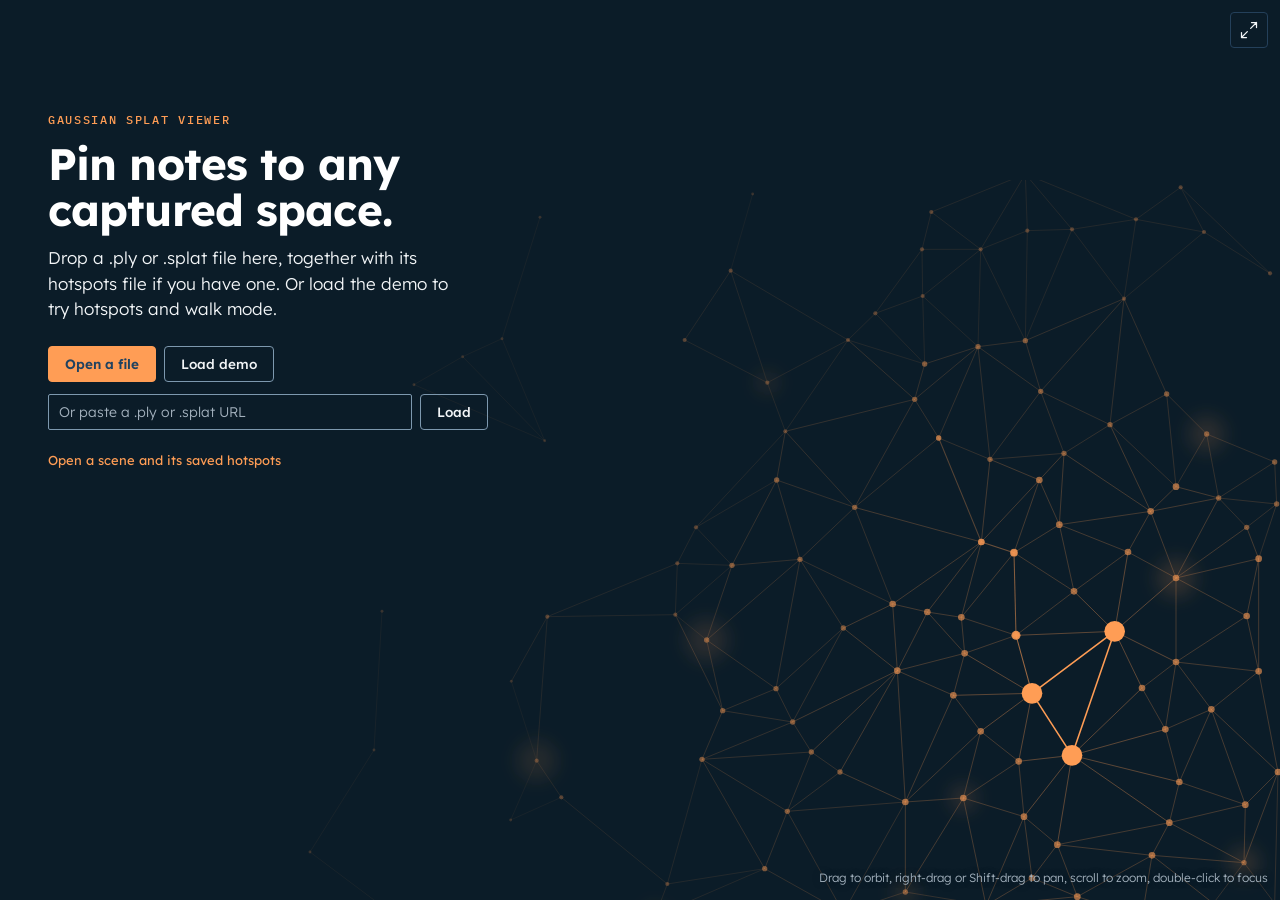
<file: gsplat-viewer.html>
<!doctype html>
<html lang="en">
<head>
<meta charset="utf-8">
<meta name="viewport" content="width=device-width, initial-scale=1, viewport-fit=cover">
<title>Splat hotspot studio</title>
<link rel="icon" type="image/svg+xml" href="[data-uri]">
<style id="gs-style">
@font-face{font-family:"Lexend";src:url([data-uri]) format("woff2");font-weight:100 900;font-style:normal;font-display:swap}
@font-face{font-family:"IBM Plex Mono";src:url([data-uri]) format("woff2");font-weight:400;font-style:normal;font-display:swap}
@font-face{font-family:"IBM Plex Mono";src:url([data-uri]) format("woff2");font-weight:500;font-style:normal;font-display:swap}
/* three vertex tokens, dark theme */
:root{
  --vertex-orange:#ff9d55; --deep-navy:#0b1c28; --navy-800:#13293a; --navy-700:#1e3a50; --blue-700:#1f4260;
  --surface:#0b1c28; --surface-raised:#13293a; --ink-heading:#ffffff; --ink:#f2f5f7; --ink-muted:#a3b1bd;
  --accent:#ff9d55; --on-accent:#1f4260; --accent-ink:#ff9d55; --accent-soft:#1e3a50; --info:#c7d3dc;
  --line:#24405a; --line-strong:#7d98ae; --focus:#ff9d55;
  --radius-sm:2px; --radius-md:4px; --radius-node:9999px;
  --space-1:4px; --space-2:8px; --space-3:12px; --space-4:16px; --space-5:24px; --space-6:32px;
  --font-sans:"Lexend","Segoe UI",Calibri,system-ui,sans-serif;
  --font-mono:"IBM Plex Mono",Consolas,"SF Mono",monospace;
  --side:320px;
}
*{box-sizing:border-box}
[hidden]{display:none !important}
html,body{margin:0;height:100%;overflow:hidden}
body{font:400 14px/1.55 var(--font-sans);color:var(--ink);background:var(--surface);-webkit-font-smoothing:antialiased}
button,input,textarea,select{font:inherit;color:inherit}
button{cursor:pointer}
:focus-visible{outline:2px solid var(--focus);outline-offset:2px}
::selection{background:var(--navy-700)}

/* ---------- sidebar ---------- */
#side{position:fixed;top:0;left:0;bottom:0;width:var(--side);background:var(--surface);border-right:1px solid var(--line);
  display:flex;flex-direction:column;overflow-y:auto;z-index:20;transition:transform .22s ease-out;scrollbar-width:thin;scrollbar-color:var(--line) transparent}
body.side-hidden #side{transform:translateX(-100%)}
.brand{padding:var(--space-5) var(--space-5) var(--space-4);border-bottom:1px solid var(--line)}
.brand .lockup{display:block;width:124px;height:auto;margin:0 0 var(--space-5)}
.brand h1{margin:0;font-size:21px;line-height:1.2;font-weight:600;letter-spacing:-.015em;color:var(--ink-heading)}
.brand p{margin:var(--space-1) 0 0;color:var(--ink-muted);font-size:13px;font-weight:300}
.sec{padding:var(--space-4) var(--space-5) var(--space-5);border-bottom:1px solid var(--line)}
.sec.grow{flex:1 0 auto;min-height:200px;display:flex;flex-direction:column}
.sec h2{margin:0 0 var(--space-3);font:500 12px/1.4 var(--font-mono);letter-spacing:.14em;text-transform:uppercase;color:var(--accent-ink)}
.sec-head{display:flex;align-items:center;justify-content:space-between;margin-bottom:var(--space-3)}
.sec-head h2{margin:0}
.row{display:flex;gap:var(--space-2);margin-bottom:var(--space-2)}
.row>*{flex:1}
.grid2{display:grid;grid-template-columns:1fr 1fr;gap:var(--space-2)}
.grid2 .wide{grid-column:1/-1}
.btn{display:inline-flex;align-items:center;justify-content:center;gap:var(--space-2);height:36px;padding:0 var(--space-4);border-radius:var(--radius-md);
  border:1px solid var(--line-strong);background:transparent;color:var(--ink);font-size:13.5px;font-weight:500;line-height:1;white-space:nowrap;user-select:none;
  transition:background .15s ease-out,border-color .15s ease-out,color .15s ease-out}
.btn:hover{border-color:var(--ink)}
.btn.primary{background:var(--accent);border-color:var(--accent);color:var(--on-accent);font-weight:600}
.btn.primary:hover{box-shadow:inset 0 0 0 2px var(--deep-navy)}
.btn.sm{height:30px;padding:0 var(--space-3);font-size:12.5px}
.btn.active{background:var(--accent-soft);border-color:var(--accent);color:var(--ink-heading)}
.btn:disabled{opacity:.45;cursor:not-allowed}
.input{width:100%;height:36px;padding:0 10px;border:1px solid var(--line-strong);border-radius:var(--radius-sm);background:transparent;color:var(--ink);font-weight:400}
.input::placeholder{color:var(--ink-muted);font-weight:300}
.input:focus{border-color:var(--ink)}
textarea.input{height:auto;padding:8px 10px;resize:vertical;min-height:64px;line-height:1.5}
select.input{padding:0 6px;background:var(--surface)}
select.input option{background:var(--surface-raised);color:var(--ink)}
.field{margin-bottom:var(--space-3)}
.field label,.inline label{display:block;font-size:12px;color:var(--ink-muted);margin-bottom:var(--space-1)}
.inline{display:flex;gap:var(--space-2);align-items:flex-end}
.inline>div{flex:1}
.inline input[type=color]{width:100%;height:36px;border:1px solid var(--line-strong);border-radius:var(--radius-sm);padding:3px;background:transparent}
.stats{font:400 12px/1.5 var(--font-mono);color:var(--ink-muted);margin:var(--space-1) 0 var(--space-3);min-height:18px;word-break:break-all}
.hint{font-size:13px;font-weight:300;color:var(--ink-muted);margin:0 0 var(--space-3)}
.hint.on{color:var(--accent-ink);font-weight:400}
#hsList{flex:1}
.empty-list{color:var(--ink-muted);font-size:13px;font-weight:300;padding:var(--space-3) 0}
.hs-item{border:1px solid var(--line);background:var(--surface-raised);border-radius:var(--radius-md);padding:var(--space-3);margin-bottom:var(--space-2)}
.hs-item.sel{border-color:var(--accent)}
.hs-item-head{display:flex;gap:var(--space-2);align-items:center;margin-bottom:var(--space-2)}
.hs-item-head .num{flex:none;width:22px;height:22px;border-radius:var(--radius-node);background:var(--accent);color:var(--on-accent);
  font:500 11px/1 var(--font-mono);display:flex;align-items:center;justify-content:center}
.hs-item-head .input{height:32px;font-weight:500}
.acts{display:flex;gap:var(--space-1);margin-top:var(--space-2);flex-wrap:wrap}
.acts button{border:1px solid var(--line);background:transparent;border-radius:var(--radius-sm);padding:4px 8px;font-size:12px;color:var(--ink-muted)}
.acts button:hover{color:var(--ink);border-color:var(--line-strong)}
.acts button.danger{margin-left:auto}
.link{border:0;background:none;color:var(--accent-ink);font-size:13px;padding:var(--space-1) 0;text-align:left;justify-content:flex-start}
.link:hover{text-decoration:underline;text-underline-offset:4px}
.range{width:100%;accent-color:var(--accent)}
.note{font-size:12px;font-weight:300;color:var(--ink-muted);margin:var(--space-3) 0 0}

/* ---------- stage ---------- */
#stage{position:fixed;top:0;right:0;bottom:0;left:var(--side);overflow:hidden;transition:left .22s ease-out}
body.side-hidden #stage,body.viewer #stage{left:0}
#gl{position:absolute;inset:0;width:100%;height:100%;display:block;touch-action:none;cursor:grab}
#gl.dragging{cursor:grabbing}
#gl.picking{cursor:crosshair}
#hsLayer{position:absolute;inset:0;pointer-events:none;overflow:hidden;z-index:1}

/* hotspot: the node dot */
.hs{position:absolute;left:0;top:0;width:0;height:0}
.hs:hover,.hs.open{z-index:100000 !important}
.hs-dot{position:absolute;left:-14px;top:-14px;width:28px;height:28px;border-radius:var(--radius-node);pointer-events:auto;padding:0;
  border:2px solid var(--deep-navy);background:var(--accent);color:var(--on-accent);font:500 12px/1 var(--font-mono);
  box-shadow:0 0 0 1.5px rgba(255,157,85,.6);transition:transform .15s ease-out,opacity .15s ease-out}
.hs:hover .hs-dot,.hs.open .hs-dot{transform:scale(1.12)}
.hs.sel .hs-dot{box-shadow:0 0 0 2px var(--deep-navy),0 0 0 4px var(--ink-heading)}
.hs.occluded .hs-dot{opacity:.4;transform:scale(.8)}
.hs.occluded:hover .hs-dot,.hs.occluded.open .hs-dot{opacity:1;transform:scale(1)}
.hs-card{position:absolute;bottom:24px;left:0;transform:translate(-50%,6px);width:max-content;min-width:170px;max-width:300px;
  background:var(--surface-raised);color:var(--ink);border:1px solid var(--line);border-radius:var(--radius-md);padding:var(--space-3) var(--space-4) 14px;
  opacity:0;pointer-events:none;transition:opacity .16s ease-out,transform .16s ease-out}
.hs-card::after{content:"";position:absolute;left:0;right:0;top:100%;height:12px}
.hs:hover .hs-card,.hs.open .hs-card{opacity:1;transform:translate(-50%,0);pointer-events:auto}
.hs.below .hs-card{bottom:auto;top:24px}
.hs.below .hs-card::after{top:auto;bottom:100%}
.hs.al .hs-card{left:-22px;transform:translate(0,6px)}
.hs.ar .hs-card{left:auto;right:-22px;transform:translate(0,6px)}
.hs.al:hover .hs-card,.hs.al.open .hs-card,.hs.ar:hover .hs-card,.hs.ar.open .hs-card{transform:none}
.hs-eye{font:500 11px/1.4 var(--font-mono);letter-spacing:.14em;text-transform:uppercase;color:var(--accent-ink);margin-bottom:6px}
.hs-title{font-weight:600;font-size:16px;line-height:1.25;letter-spacing:-.01em;color:var(--ink-heading);margin-bottom:4px}
.hs-body{font-size:13.5px;font-weight:300;line-height:1.55;color:var(--ink);white-space:pre-wrap;max-height:220px;overflow:auto}
.hs-body:empty{display:none}

/* stage chrome */
.ico{width:20px;height:20px;stroke:currentColor;stroke-width:1.5;fill:none;stroke-linecap:round;stroke-linejoin:round}
#sideToggle{position:absolute;top:calc(12px + env(safe-area-inset-top));left:calc(12px + env(safe-area-inset-left));z-index:5;height:36px;padding:0 12px 0 9px;
  display:flex;align-items:center;gap:6px;border-radius:var(--radius-md);border:1px solid var(--line);background:rgba(11,28,40,.86);color:var(--ink);font-size:13px;font-weight:500}
#sideToggle:hover{border-color:var(--line-strong)}
body.viewer #sideToggle{display:none}
#sideClose{display:none}
#toolbar{position:absolute;top:calc(12px + env(safe-area-inset-top));right:calc(12px + env(safe-area-inset-right));z-index:6;display:flex;gap:var(--space-2)}
.seg{display:flex;background:rgba(11,28,40,.86);border:1px solid var(--line);border-radius:var(--radius-md)}
.seg button,.tbtn{height:34px;padding:0 14px;border:0;border-radius:0;background:transparent;color:var(--ink-muted);font-weight:500;font-size:13px}
.seg button:hover{color:var(--ink)}
.seg button[aria-pressed="true"]{color:var(--ink-heading);box-shadow:inset 0 -2px 0 var(--accent)}
.tbtn{display:flex;align-items:center;padding:0 8px;height:36px;border:1px solid var(--line);border-radius:var(--radius-md);background:rgba(11,28,40,.86);color:var(--ink)}
.tbtn:hover{border-color:var(--line-strong)}
#helpbar{position:absolute;right:12px;bottom:calc(12px + env(safe-area-inset-bottom));color:var(--ink-muted);font-size:12px;font-weight:300;pointer-events:none;text-align:right;
  text-shadow:0 0 6px var(--deep-navy)}
#helpbar.seen{opacity:0;transition:opacity .6s}
#viewerTitle{display:none;position:absolute;top:calc(14px + env(safe-area-inset-top));left:calc(16px + env(safe-area-inset-left));align-items:center;gap:10px;
  padding:6px 14px 6px 10px;background:rgba(11,28,40,.86);border:1px solid var(--line);border-radius:var(--radius-md);pointer-events:none;max-width:calc(100% - 250px)}
#viewerTitle img{width:22px;height:auto;flex:none}
#viewerTitleText{color:var(--ink-heading);font-size:15px;font-weight:600;letter-spacing:-.01em;white-space:nowrap;overflow:hidden;text-overflow:ellipsis}
body.viewer #viewerTitle{display:flex}
#tour{display:none;position:absolute;left:12px;right:12px;bottom:calc(40px + env(safe-area-inset-bottom));justify-content:center;gap:6px;flex-wrap:wrap;pointer-events:none}
body.viewer #tour:not([hidden]){display:flex}
.chip{pointer-events:auto;display:flex;align-items:center;gap:8px;height:34px;padding:0 14px 0 6px;border-radius:var(--radius-node);border:1px solid var(--line);
  background:rgba(11,28,40,.86);color:var(--ink);font-size:13px;font-weight:400}
.chip:hover{border-color:var(--line-strong)}
.chip .n{width:22px;height:22px;border-radius:var(--radius-node);background:var(--accent);color:var(--on-accent);font:500 11px/1 var(--font-mono);display:flex;align-items:center;justify-content:center}
.chip.home{padding-left:14px;font:500 11px/1 var(--font-mono);letter-spacing:.12em;text-transform:uppercase;color:var(--ink-muted)}

/* empty state: a heading page, so it carries the vertex field */
#empty{position:absolute;inset:0;display:flex;align-items:flex-start;pointer-events:none;background:var(--deep-navy) url([data-uri]) right bottom/100% auto no-repeat}
#empty .card{pointer-events:auto;max-width:560px;padding:112px 48px 0}
#empty .eyebrow{font:500 12px/1.4 var(--font-mono);letter-spacing:.14em;text-transform:uppercase;color:var(--vertex-orange);margin:0 0 var(--space-3)}
#empty h3{margin:0 0 var(--space-3);font-size:44px;line-height:1.05;font-weight:700;letter-spacing:-.02em;color:var(--ink-heading)}
#empty p{margin:0 0 var(--space-5);color:var(--ink);font-size:17px;font-weight:300;line-height:1.5;max-width:40ch}
#empty .row{justify-content:flex-start}
#empty .row>*{flex:none}
body.viewer #empty{display:none}
#drop{position:absolute;inset:12px;border:1px dashed var(--line-strong);display:none;align-items:center;justify-content:center;
  color:var(--ink-heading);font-size:17px;font-weight:600;background:rgba(30,58,80,.82);pointer-events:none;z-index:30}
#drop.on{display:flex}
#loading{position:absolute;inset:0;display:none;align-items:center;justify-content:center;gap:12px;color:var(--ink);font-weight:300;background:rgba(11,28,40,.72);z-index:40}
#loading.on{display:flex}
.spin{width:20px;height:20px;border:2px solid var(--line);border-top-color:var(--accent);border-radius:50%;animation:sp .8s linear infinite}
@keyframes sp{to{transform:rotate(360deg)}}
#toast{position:absolute;left:50%;top:calc(60px + env(safe-area-inset-top));transform:translate(-50%,-8px);background:var(--surface-raised);color:var(--ink);padding:10px 16px;
  border:1px solid var(--line);border-radius:var(--radius-md);font-size:13px;opacity:0;pointer-events:none;transition:opacity .2s ease-out,transform .2s ease-out;z-index:50;max-width:min(80%,460px)}
#toast.on{opacity:1;transform:translate(-50%,0)}
body.viewer #side{display:none}

/* walk controls */
#joy{position:absolute;left:calc(22px + env(safe-area-inset-left));bottom:calc(92px + env(safe-area-inset-bottom));width:124px;height:124px;border-radius:50%;
  background:rgba(11,28,40,.6);border:1px solid var(--line-strong);touch-action:none;display:none;z-index:6}
#joy .knob{position:absolute;left:50%;top:50%;width:50px;height:50px;margin:-25px 0 0 -25px;border-radius:50%;background:var(--ink);pointer-events:none}
#vpad{position:absolute;right:calc(22px + env(safe-area-inset-right));bottom:calc(100px + env(safe-area-inset-bottom));display:none;flex-direction:column;gap:10px;z-index:6}
#vpad button{width:52px;height:52px;border-radius:50%;border:1px solid var(--line-strong);background:rgba(11,28,40,.6);color:var(--ink);
  font:500 11px/1 var(--font-mono);letter-spacing:.1em;text-transform:uppercase;touch-action:none;user-select:none;-webkit-user-select:none}
#vpad button:active{background:var(--accent);color:var(--on-accent);border-color:var(--accent)}
@media (hover:none),(pointer:coarse){
  body.walk #joy{display:block}
  body.walk #vpad{display:flex}
  .hs-dot{width:34px;height:34px;left:-17px;top:-17px;font-size:13px}
  .hs-card{bottom:28px}
  .hs.below .hs-card{top:28px}
}
@media (max-width:760px){
  #stage{left:0 !important}
  #side{top:auto;right:0;width:auto;height:min(64vh,580px);height:min(64dvh,580px);border-right:0;border-top:1px solid var(--line-strong);padding-bottom:env(safe-area-inset-bottom)}
  body.side-hidden #side{transform:translateY(105%)}
  .brand{display:flex;align-items:center;justify-content:space-between;gap:10px;position:sticky;top:0;background:var(--surface);z-index:2;padding:var(--space-4) var(--space-5)}
  .brand .lockup,.brand p{display:none}
  .brand h1{font-size:18px}
  #sideClose{display:inline-flex}
  .btn{height:42px}
  .btn.sm{height:34px}
  .input{height:42px;font-size:16px}
  textarea.input{font-size:16px}
  .acts button{padding:7px 10px;font-size:12.5px}
  #helpbar{left:12px;right:12px;bottom:auto;top:calc(58px + env(safe-area-inset-top));text-align:center}
  #viewerTitle{max-width:calc(100% - 190px)}
  #tour{flex-wrap:nowrap;justify-content:flex-start;overflow-x:auto;bottom:calc(14px + env(safe-area-inset-bottom));left:0;right:0;padding:0 12px;scrollbar-width:none;-webkit-overflow-scrolling:touch}
  #tour::-webkit-scrollbar{display:none}
  .chip{flex:none;height:38px}
  .hs-card{max-width:min(300px,76vw)}
  #empty .card{padding:110px 24px 0}
  #empty h3{font-size:32px}
  #empty p{font-size:16px}
}
/* ---------- scene + list ---------- */
.scene-head{display:flex;align-items:flex-start;justify-content:space-between;gap:var(--space-3)}
.scene-meta{min-width:0}
.scene-name{font-weight:600;color:var(--ink-heading);white-space:nowrap;overflow:hidden;text-overflow:ellipsis}
.scene-head .stats{margin:2px 0 0}
.urlrow-side{margin:var(--space-3) 0 0}
.count{font:500 11px/1 var(--font-mono);color:var(--ink-muted);letter-spacing:.08em;margin-left:6px}
.menu-wrap{position:relative;flex:none}
.menu{position:absolute;right:0;top:calc(100% + 4px);min-width:190px;background:var(--surface-raised);border:1px solid var(--line-strong);border-radius:var(--radius-md);padding:4px 0;z-index:10}
.mi{display:block;width:100%;text-align:left;border:0;background:transparent;color:var(--ink);font-size:13.5px;padding:9px 14px;cursor:pointer}
.mi:hover,.mi:focus-visible{background:var(--navy-700)}
details.settings summary{cursor:pointer;list-style:none;font:500 12px/1.4 var(--font-mono);letter-spacing:.14em;text-transform:uppercase;color:var(--accent-ink);display:flex;justify-content:space-between}
details.settings summary::-webkit-details-marker{display:none}
details.settings summary::after{content:"+";font-size:15px;letter-spacing:0;color:var(--ink-muted)}
details.settings[open] summary::after{content:"−"}
details.settings[open] summary{margin-bottom:var(--space-3)}
.hs-item{border:1px solid var(--line);background:var(--surface-raised);border-radius:var(--radius-md);margin-bottom:var(--space-2);position:relative}
.hs-item.sel{border-color:var(--accent)}
.hs-item.dragging{z-index:3;background:var(--navy-700);border-color:var(--accent)}
.hs-item.shift{transition:transform .15s ease-out}
.hs-item-head{display:flex;align-items:center;gap:var(--space-2);padding:6px 10px 6px 2px;margin:0}
.grip{flex:none;width:26px;height:32px;display:flex;align-items:center;justify-content:center;color:var(--ink-muted);cursor:grab;touch-action:none}
.grip svg{width:16px;height:16px;fill:currentColor}
.rt{flex:1;min-width:0;text-align:left;border:0;background:none;color:var(--ink);font-size:13.5px;font-weight:500;padding:6px 0;white-space:nowrap;overflow:hidden;text-overflow:ellipsis}
.hs-item.expanded .rt{color:var(--ink-heading)}
.hs-item .ed{padding:0 var(--space-3) var(--space-3)}
/* ---------- editor ---------- */
.ed-eye{font:500 11px/1.4 var(--font-mono);letter-spacing:.14em;text-transform:uppercase;color:var(--accent-ink);margin:0 0 var(--space-2)}
.ed .ed-t{margin-bottom:var(--space-2);font-weight:500}
.ed-acts{display:flex;align-items:center;gap:var(--space-2);margin-top:var(--space-3)}
.ed-acts .grow{flex:1}
.ed .menu{position:static;margin-top:var(--space-2);min-width:0}
.ed-pop .menu{position:absolute;left:0;right:auto;top:auto;bottom:calc(100% + 4px);margin:0}
#hsPop{position:absolute;left:0;top:0;width:min(310px,calc(100% - 24px));background:var(--surface-raised);border:1px solid var(--line-strong);border-radius:var(--radius-md);
  padding:var(--space-4);z-index:60}
#hsPop .pop-dock{display:none;align-items:center;justify-content:space-between;gap:8px;font-size:12.5px;color:var(--ink-muted);margin:-4px 0 var(--space-3);
  padding-bottom:var(--space-2);border-bottom:1px solid var(--line)}
#hsPop.docked .pop-dock{display:flex}
#hsSheet{position:fixed;left:50%;transform:translateX(-50%);width:min(100%,640px);bottom:0;height:50vh;background:var(--surface);border-top:1px solid var(--line-strong);
  z-index:70;display:flex;flex-direction:column;transition:height .2s ease-out;padding-bottom:env(safe-area-inset-bottom)}
#hsSheet.dragging{transition:none}
#hsSheet .grab{flex:none;height:30px;display:flex;align-items:center;justify-content:center;touch-action:none;cursor:ns-resize}
#hsSheet .grab span{width:40px;height:4px;border-radius:2px;background:var(--line-strong)}
#hsSheet .sheet-body{flex:1;min-height:0;overflow:auto;padding:0 20px 16px}
#hsSheet .ed{display:flex;flex-direction:column;min-height:100%}
#hsSheet.full .ed-b{flex:1;min-height:140px}
/* ---------- placing ---------- */
.addbtn{height:36px}
.addbtn.active{background:var(--accent-soft);border-color:var(--accent);color:var(--ink-heading)}
#placeBar{position:absolute;top:calc(60px + env(safe-area-inset-top));left:50%;transform:translateX(-50%);display:flex;align-items:center;gap:var(--space-3);
  background:var(--surface-raised);border:1px solid var(--accent);border-radius:var(--radius-md);padding:6px 6px 6px 14px;z-index:8;max-width:calc(100% - 24px);font-size:13.5px}
#confirmBar{position:absolute;left:12px;right:12px;bottom:calc(16px + env(safe-area-inset-bottom));display:flex;gap:var(--space-2);z-index:8;
  background:rgba(11,28,40,.94);border:1px solid var(--line);border-radius:var(--radius-md);padding:8px}
#confirmBar .btn{flex:1;padding:0 8px;white-space:normal;line-height:1.15;text-align:center}
#addFab{display:none;position:absolute;right:calc(20px + env(safe-area-inset-right));bottom:calc(24px + env(safe-area-inset-bottom));width:58px;height:58px;border-radius:50%;
  border:0;background:var(--accent);color:var(--on-accent);z-index:7;align-items:center;justify-content:center}
#addFab .ico{width:26px;height:26px;stroke-width:2}
.hs.ghost{pointer-events:none;z-index:100001 !important}
.hs.ghost .hs-dot{pointer-events:none;background:rgba(255,157,85,.18);border:2px solid var(--accent);box-shadow:0 0 0 5px rgba(255,157,85,.18)}
.hs-dot{touch-action:none;-webkit-touch-callout:none;user-select:none;-webkit-user-select:none}
.hs.dragging .hs-dot{transform:scale(1.3);box-shadow:0 0 0 2px var(--deep-navy),0 0 0 5px var(--accent)}
.hs.editing .hs-card,.hs.dragging .hs-card{display:none}
/* ---------- dialog + toast ---------- */
#dlg{position:fixed;inset:0;background:rgba(11,28,40,.72);display:flex;align-items:center;justify-content:center;z-index:90;padding:16px}
#dlg[hidden]{display:none}
.dlg-card{background:var(--surface-raised);border:1px solid var(--line-strong);border-radius:var(--radius-md);padding:var(--space-5);max-width:400px;width:100%}
.dlg-card h3{margin:0 0 var(--space-2);font-size:21px;line-height:1.3;font-weight:600;letter-spacing:-.01em;color:var(--ink-heading)}
.dlg-card p{margin:0 0 var(--space-5);color:var(--ink-muted);font-weight:300}
.dlg-btns{display:flex;gap:var(--space-2);justify-content:flex-end;flex-wrap:wrap}
#toast{display:flex;align-items:center;gap:var(--space-4)}
#toast.has-act{pointer-events:auto}
#toastAct{font-weight:500}
/* ---------- empty state extras ---------- */
#empty .urlrow{margin-top:var(--space-3);max-width:440px}
#empty .urlrow .input{flex:1}
#empty .link{display:inline-block;margin-top:var(--space-2);cursor:pointer}
/* ---------- visibility rules ---------- */
body.no-scene #side,body.no-scene #sideToggle,body.no-scene #toolbar .addbtn,body.no-scene #toolbar .seg{display:none}
body.no-scene #stage{left:0}
body.no-scene #vrBtn{display:none}
.tbtn span{margin-left:6px;font-size:13px;font-weight:500}
body.no-scene #hsLayer{display:none}
body.viewer #toolbar .addbtn,body.viewer #addFab,body.viewer #placeBar,body.viewer #confirmBar,body.viewer #hsPop,body.viewer #hsSheet{display:none !important}
body.placing #helpbar,body.sheet-open #helpbar{display:none}
body.sheet-open #joy,body.sheet-open #vpad,body.sheet-open #addFab{display:none !important}
@media (max-width:760px){
  #toolbar .addbtn{display:none}
  body:not(.no-scene):not(.viewer):not(.placing).side-hidden #addFab{display:flex}
  #placeBar{top:calc(60px + env(safe-area-inset-top));font-size:13px}
  #hsSheet{width:100%}
}
@media (prefers-reduced-motion:reduce){*{transition:none !important;animation:none !important}}
</style>
</head>
<body>
<aside id="side">
  <div class="brand">
    <div><img class="lockup" src="[data-uri]" alt="three vertex">
    <h1>Splat hotspot studio</h1>
    <p>View Gaussian splats and pin notes to them.</p></div>
    <button class="btn sm" id="sideClose">Done</button>
  </div>

  <div class="sec">
    <h2>Scene</h2>
    <div class="scene-head">
      <div class="scene-meta"><div class="scene-name" id="sceneName">No scene</div><div class="stats" id="stats"></div></div>
      <div class="menu-wrap">
        <button class="btn sm" id="replaceBtn" aria-haspopup="true" aria-expanded="false" aria-label="Replace scene">Replace</button>
        <div class="menu" id="replaceMenu" hidden>
          <label class="mi" for="fileIn" tabindex="0">Open a file</label>
          <button class="mi" id="replUrl" type="button">Paste a URL</button>
          <button class="mi" id="demoBtn" type="button">Load demo</button>
        </div>
      </div>
    </div>
    <div class="row urlrow-side" id="urlRowSide" hidden><input class="input" id="urlInSide" placeholder="Paste a .ply or .splat URL"><button class="btn" id="urlBtnSide" style="flex:none">Load</button></div>
  </div>

  <div class="sec grow">
    <div class="sec-head"><h2>Hotspots <span class="count" id="hsCount"></span></h2></div>
    <div id="hsList"></div>
  </div>

  <details class="sec settings" id="settings">
    <summary>Scene settings</summary>
    <div class="inline">
      <div><label for="upSel">Up axis</label>
        <select class="input" id="upSel">
          <option value="-y" title="Typical for 3DGS captures">−Y</option>
          <option value="+y">+Y</option>
          <option value="+z">+Z</option>
          <option value="-z">−Z</option>
        </select></div>
      <div style="flex:none;width:58px"><label for="bgIn">Backdrop</label><input type="color" id="bgIn" value="#0b1c28"></div>
      <button class="btn" id="resetBtn" style="flex:none">Reset view</button>
    </div>
    <div class="field" style="margin:12px 0 0"><label for="speedIn">Walk speed</label><input type="range" class="range" id="speedIn" min="0.2" max="3" step="0.1" value="1"></div>
    <div class="field" style="margin:12px 0 0"><label for="vrSizeIn">VR world size <span id="vrSizeOut" class="count">×1.0</span></label><input type="range" class="range" id="vrSizeIn" min="-2" max="2" step="0.25" value="0"></div>
  </details>

  <div class="sec">
    <h2>Save and export</h2>
    <div class="field"><label for="titleIn">Viewer title</label><input class="input" id="titleIn" value="Untitled scene"></div>
    <div class="grid2">
      <button class="btn" id="saveBtn">Save hotspots</button>
      <label class="btn" for="projIn" tabindex="0">Open hotspots</label>
      <button class="btn wide" id="exportBtn">Export standalone viewer</button>
      <button class="link wide" id="splatBtn">Download scene as .splat</button>
    </div>
    <p class="note">Hotspot files hold notes, views and settings, not the scene. Keep them next to the scene file. The exported viewer includes both and opens at your current view.</p>
  </div>
</aside>
<input type="file" id="fileIn" accept=".ply,.splat,.json" multiple hidden>
<input type="file" id="projIn" accept=".json,application/json" hidden>

<main id="stage">
  <canvas id="gl"></canvas>
  <div id="hsLayer"></div>
  <div id="viewerTitle"><img src="[data-uri]" alt=""><span id="viewerTitleText"></span></div>
  <div id="tour" hidden></div>
  <div id="empty"><div class="card">
    <p class="eyebrow">Gaussian splat viewer</p>
    <h3>Pin notes to any captured space.</h3>
    <p>Drop a .ply or .splat file here, together with its hotspots file if you have one. Or load the demo to try hotspots and walk mode.</p>
    <div class="row"><label class="btn primary" for="fileIn" tabindex="0">Open a file</label><button class="btn" id="demoBtn2">Load demo</button></div>
    <div class="row urlrow"><input class="input" id="urlIn" placeholder="Or paste a .ply or .splat URL"><button class="btn" id="urlBtn">Load</button></div>
    <label class="link" for="fileIn" tabindex="0">Open a scene and its saved hotspots</label>
  </div></div>
  <button id="sideToggle" title="Show or hide the panel"><svg class="ico" viewBox="0 0 24 24" aria-hidden="true"><path d="M4 6h16M4 12h16M4 18h16"/></svg>Panel</button>
  <div id="toolbar">
    <button class="btn primary addbtn" id="addBtn" aria-pressed="false" title="Add hotspot (H)"><svg class="ico" viewBox="0 0 24 24" aria-hidden="true"><path d="M12 5v14M5 12h14"/></svg><span>Add hotspot</span></button>
    <div class="seg" role="group" aria-label="Navigation mode">
      <button id="navOrbit" aria-pressed="true">Orbit</button>
      <button id="navWalk" aria-pressed="false">Walk</button>
    </div>
    <button class="tbtn" id="vrBtn" hidden title="View in VR" aria-label="View in VR"><svg class="ico" viewBox="0 0 24 24" aria-hidden="true"><path d="M3 8.5A1.5 1.5 0 0 1 4.5 7h15A1.5 1.5 0 0 1 21 8.5v7a1.5 1.5 0 0 1-1.5 1.5h-4.2l-2-2.6h-2.6l-2 2.6H4.5A1.5 1.5 0 0 1 3 15.5z"/></svg><span>VR</span></button>
    <button class="tbtn" id="fsBtn" title="Full screen" aria-label="Full screen"><svg class="ico" viewBox="0 0 24 24" aria-hidden="true"><path d="M15 3h6v6M9 21H3v-6M21 3l-7 7M3 21l7-7"/></svg></button>
  </div>
  <div id="placeBar" hidden role="status"><span id="placeText"></span><button class="btn sm" id="placeCancel" type="button">Cancel</button></div>
  <div id="confirmBar" hidden><button class="btn" id="cfCancel" type="button">Cancel</button><button class="btn" id="cfAnother" type="button">Place and add another</button><button class="btn primary" id="cfPlace" type="button">Place here</button></div>
  <button id="addFab" type="button" aria-label="Add hotspot"><svg class="ico" viewBox="0 0 24 24" aria-hidden="true"><path d="M12 5v14M5 12h14"/></svg></button>
  <div id="hsPop" hidden role="dialog" aria-label="Edit hotspot"><div class="pop-dock"><span>The pin is off screen.</span><button class="link" id="popShow" type="button">Show pin</button></div><div class="pop-body"></div></div>
  <div id="hsSheet" hidden role="dialog" aria-label="Edit hotspot"><div class="grab" id="sheetGrab" aria-hidden="true"><span></span></div><div class="sheet-body"></div></div>
  <div id="joy" aria-label="Move"><div class="knob"></div></div>
  <div id="vpad"><button data-v="1" aria-label="Move up">Up</button><button data-v="-1" aria-label="Move down">Down</button></div>
  <div id="helpbar"></div>
  <div id="drop">Drop a .ply or .splat scene, a hotspots .json, or both</div>
  <div id="loading"><div class="spin"></div><span id="loadingText">Loading</span></div>
  <div id="dlg" hidden role="dialog" aria-modal="true" aria-labelledby="dlgTitle"><div class="dlg-card"><h3 id="dlgTitle"></h3><p id="dlgText"></p><div class="dlg-btns" id="dlgBtns"></div></div></div>
  <div id="toast" role="status"><span id="toastText"></span><button class="link" id="toastAct" type="button" hidden></button></div>
</main>

<script id="gs-app">
(function(){
'use strict';
// Snapshot of this page before anything changes. The exporter reuses it to build the standalone viewer.
var PRISTINE = '<!doctype html>\n' + document.documentElement.outerHTML;

var $ = function(id){ return document.getElementById(id); };
function clamp(v,a,b){ return v<a?a:v>b?b:v; }
function add(a,b){ return [a[0]+b[0],a[1]+b[1],a[2]+b[2]]; }
function sub(a,b){ return [a[0]-b[0],a[1]-b[1],a[2]-b[2]]; }
function scl(a,s){ return [a[0]*s,a[1]*s,a[2]*s]; }
function dot(a,b){ return a[0]*b[0]+a[1]*b[1]+a[2]*b[2]; }
function cross(a,b){ return [a[1]*b[2]-a[2]*b[1],a[2]*b[0]-a[0]*b[2],a[0]*b[1]-a[1]*b[0]]; }
function len(a){ return Math.hypot(a[0],a[1],a[2]); }
function norm(a){ var l=len(a)||1; return [a[0]/l,a[1]/l,a[2]/l]; }
function uid(){ return 'h'+Math.random().toString(36).slice(2,9); }
function esc(s){ return String(s).replace(/[&<>"]/g,function(c){return {'&':'&amp;','<':'&lt;','>':'&gt;','"':'&quot;'}[c];}); }
function tick(){ return new Promise(function(r){ setTimeout(r,30); }); }

/* =====================================================================
   Splat core (shared by the Web Worker and the main-thread fallback).
   Canonical format: ".splat" = 32 bytes per splat
   [x,y,z float32][sx,sy,sz float32][r,g,b,a uint8][qw,qx,qy,qz uint8]
   ===================================================================== */
function buildTexture(u8, f, n){
  var fv=new Float32Array(1), iv=new Int32Array(fv.buffer);
  function half(v){
    fv[0]=v; var x=iv[0]; var sign=(x>>31)&1, exp=(x>>23)&0xff, frac=x&0x7fffff, ne;
    if(exp===0 || exp<103){ ne=0; frac=0; }
    else if(exp<113){ ne=0; frac|=0x800000; frac=frac>>(113-exp); if(frac&0x1000000){ ne=1; frac=0; } }
    else if(exp<142){ ne=exp-112; }
    else { ne=31; frac=0; }
    return (sign<<15)|(ne<<10)|(frac>>13);
  }
  function pack(a,b){ return (half(a)|(half(b)<<16))>>>0; }
  var texwidth=2048, texheight=Math.max(1,Math.ceil((2*n)/texwidth));
  var td=new Uint32Array(texwidth*texheight*4), tc=new Uint8Array(td.buffer), tf=new Float32Array(td.buffer);
  for(var i=0;i<n;i++){
    tf[8*i]=f[8*i]; tf[8*i+1]=f[8*i+1]; tf[8*i+2]=f[8*i+2];
    var o=32*i+24, c=4*(8*i+7);
    tc[c]=u8[o]; tc[c+1]=u8[o+1]; tc[c+2]=u8[o+2]; tc[c+3]=u8[o+3];
    var s0=f[8*i+3], s1=f[8*i+4], s2=f[8*i+5];
    var w=(u8[32*i+28]-128)/128, x=(u8[32*i+29]-128)/128, y=(u8[32*i+30]-128)/128, z=(u8[32*i+31]-128)/128;
    var ql=Math.hypot(w,x,y,z)||1; w/=ql; x/=ql; y/=ql; z/=ql;
    var m0=(1-2*(y*y+z*z))*s0, m1=(2*(x*y+w*z))*s0, m2=(2*(x*z-w*y))*s0;
    var m3=(2*(x*y-w*z))*s1, m4=(1-2*(x*x+z*z))*s1, m5=(2*(y*z+w*x))*s1;
    var m6=(2*(x*z+w*y))*s2, m7=(2*(y*z-w*x))*s2, m8=(1-2*(x*x+y*y))*s2;
    var a0=m0*m0+m3*m3+m6*m6, a1=m0*m1+m3*m4+m6*m7, a2=m0*m2+m3*m5+m6*m8;
    var a3=m1*m1+m4*m4+m7*m7, a4=m1*m2+m4*m5+m7*m8, a5=m2*m2+m5*m5+m8*m8;
    td[8*i+4]=pack(4*a0,4*a1); td[8*i+5]=pack(4*a2,4*a3); td[8*i+6]=pack(4*a4,4*a5);
  }
  return {texdata:td,texwidth:texwidth,texheight:texheight};
}

function sortSplats(pos, n, f0, f1, f2){
  var depth=new Float32Array(n), mn=Infinity, mx=-Infinity, i;
  for(i=0;i<n;i++){ var d=f0*pos[3*i]+f1*pos[3*i+1]+f2*pos[3*i+2]; depth[i]=d; if(d<mn)mn=d; if(d>mx)mx=d; }
  var B=65536, inv=(B-1)/((mx-mn)||1), counts=new Uint32Array(B), key=new Uint16Array(n);
  for(i=0;i<n;i++){ var k=((depth[i]-mn)*inv)|0; key[i]=k; counts[k]++; }
  var starts=new Uint32Array(B);
  for(i=1;i<B;i++) starts[i]=starts[i-1]+counts[i-1];
  var out=new Uint32Array(n);
  for(i=0;i<n;i++) out[starts[key[i]]++]=i;   // near to far
  return out;
}

function occlude(pos, alpha, n, m){
  var pts=m.pts, np=pts.length, T=new Float64Array(np), R=7, R2=R*R, j;
  for(j=0;j<np;j++) T[j]=1;
  var p=m.p, r=m.r, d=m.d, f=m.f, fc=m.fc, W2=m.W/2, H2=m.H/2, near=m.near;
  var minx=Infinity, maxx=-Infinity, miny=Infinity, maxy=-Infinity, maxz=0;
  for(j=0;j<np;j++){ var q=pts[j]; minx=Math.min(minx,q.sx-R); maxx=Math.max(maxx,q.sx+R); miny=Math.min(miny,q.sy-R); maxy=Math.max(maxy,q.sy+R); maxz=Math.max(maxz,q.z); }
  for(var i=0;i<n;i++){
    var a=alpha[i]; if(a<20) continue;
    var x=pos[3*i]-p[0], y=pos[3*i+1]-p[1], z=pos[3*i+2]-p[2];
    var cz=x*f[0]+y*f[1]+z*f[2]; if(cz<near||cz>maxz) continue;
    var sx=W2+fc*(x*r[0]+y*r[1]+z*r[2])/cz; if(sx<minx||sx>maxx) continue;
    var sy=H2+fc*(x*d[0]+y*d[1]+z*d[2])/cz; if(sy<miny||sy>maxy) continue;
    for(j=0;j<np;j++){
      var qq=pts[j]; if(cz>=qq.z*0.94) continue;
      var dx=sx-qq.sx; if(dx>R||dx<-R) continue;
      var dy=sy-qq.sy; if(dy>R||dy<-R) continue;
      var dd=dx*dx+dy*dy; if(dd>R2) continue;
      T[j]*=1-(a/255)*Math.exp(-dd/32);
    }
  }
  var res={}; for(j=0;j<np;j++) res[pts[j].id]=(1-T[j])>0.6;
  return res;
}

function pickDepth(pos, alpha, n, m){
  var R=9, R2=R*R, p=m.p, r=m.r, d=m.d, f=m.f, fc=m.fc, W2=m.W/2, H2=m.H/2, cx=m.cx, cy=m.cy, near=m.near, zs=[], as=[];
  for(var i=0;i<n;i++){
    var a=alpha[i]; if(a<20) continue;
    var x=pos[3*i]-p[0], y=pos[3*i+1]-p[1], z=pos[3*i+2]-p[2];
    var cz=x*f[0]+y*f[1]+z*f[2]; if(cz<near) continue;
    var sx=W2+fc*(x*r[0]+y*r[1]+z*r[2])/cz-cx; if(sx>R||sx<-R) continue;
    var sy=H2+fc*(x*d[0]+y*d[1]+z*d[2])/cz-cy; if(sy>R||sy<-R) continue;
    var dd=sx*sx+sy*sy; if(dd>R2) continue;
    zs.push(cz); as.push((a/255)*Math.exp(-dd/32));
  }
  if(!zs.length) return null;
  var order=zs.map(function(_,i){return i;}).sort(function(a,b){return zs[a]-zs[b];});
  var T=1, hit=zs[order[order.length-1]];
  for(var k=0;k<order.length;k++){ T*=1-as[order[k]]; if(1-T>0.5){ hit=zs[order[k]]; break; } }
  return hit;
}

function sorterCore(post){
  var alpha=null;
  var pos=null, n=0, sceneId=0, lastF=null, pending=null, scheduled=false;
  function run(){
    scheduled=false;
    if(!pending||!pos) return;
    var v=pending; pending=null;
    var f0=v[2], f1=v[6], f2=v[10];
    if(lastF && Math.abs(lastF[0]*f0+lastF[1]*f1+lastF[2]*f2-1)<0.00015) return;
    lastF=[f0,f1,f2];
    var idx=sortSplats(pos,n,f0,f1,f2);
    post({type:'sorted',depthIndex:idx,sceneId:sceneId},[idx.buffer]);
  }
  function schedule(){ if(!scheduled){ scheduled=true; setTimeout(run,0); } }
  return function(m){
    if(m.type==='load'){
      var u8=new Uint8Array(m.buffer), f=new Float32Array(m.buffer);
      n=m.n; sceneId=m.sceneId; lastF=null;
      pos=new Float32Array(n*3);
      alpha=new Uint8Array(n);
      for(var i=0;i<n;i++){ pos[3*i]=f[8*i]; pos[3*i+1]=f[8*i+1]; pos[3*i+2]=f[8*i+2]; alpha[i]=u8[32*i+27]; }
      var t=buildTexture(u8,f,n);
      post({type:'texture',sceneId:sceneId,texdata:t.texdata,texwidth:t.texwidth,texheight:t.texheight},[t.texdata.buffer]);
      schedule();
    } else if(m.type==='view'){ pending=m.view; schedule(); }
    else if(m.type==='pick'&&pos){ post({type:'picked',sceneId:sceneId,reqId:m.reqId,z:pickDepth(pos,alpha,n,m)}); }
    else if(m.type==='occlude'&&pos){ post({type:'occlusion',sceneId:sceneId,res:occlude(pos,alpha,n,m)}); }
  };
}

function makeSorter(onMsg){
  var mode='worker', worker=null, core=null, lastLoad=null, replied=false;
  function useLocal(){
    mode='local';
    if(worker){ try{ worker.terminate(); }catch(e){} worker=null; }
    core=sorterCore(function(m){ setTimeout(function(){ onMsg(m); },0); });
    if(lastLoad) core({type:'load',buffer:lastLoad.u8.slice().buffer,n:lastLoad.n,sceneId:lastLoad.id});
  }
  try{
    var src=buildTexture.toString()+'\n'+sortSplats.toString()+'\n'+occlude.toString()+'\n'+pickDepth.toString()+'\n'+sorterCore.toString()+
      '\nvar __h=sorterCore(function(m,t){self.postMessage(m,t||[]);});self.onmessage=function(e){__h(e.data);};';
    worker=new Worker(URL.createObjectURL(new Blob([src],{type:'text/javascript'})));
    worker.onmessage=function(e){ replied=true; onMsg(e.data); };
    worker.onerror=function(){ if(!replied) useLocal(); };
  }catch(e){ useLocal(); }
  return {
    load:function(u8,n,id){
      lastLoad={u8:u8,n:n,id:id};
      var b=u8.slice().buffer;
      if(mode==='worker') worker.postMessage({type:'load',buffer:b,n:n,sceneId:id},[b]);
      else core({type:'load',buffer:b,n:n,sceneId:id});
    },
    view:function(v){ if(mode==='worker') worker.postMessage({type:'view',view:v}); else core({type:'view',view:v}); },
    occlude:function(m){ m.type='occlude'; if(mode==='worker') worker.postMessage(m); else core(m); },
    pick:function(m){ m.type='pick'; if(mode==='worker') worker.postMessage(m); else core(m); }
  };
}

/* ============================ File parsing ============================ */
function plyToSplat(buf){
  var bytes=new Uint8Array(buf);
  var head=new TextDecoder().decode(bytes.subarray(0,Math.min(bytes.length,1<<17)));
  if(head.slice(0,3)!=='ply') throw new Error('This file is not a PLY.');
  var end=head.indexOf('end_header');
  if(end<0) throw new Error('PLY header is incomplete (no end_header).');
  var bodyStart=head.indexOf('\n',end)+1;
  var lines=head.slice(0,end).split(/\r?\n/), format='', elements=[], cur=null;
  lines.forEach(function(l){
    var p=l.trim().split(/\s+/);
    if(p[0]==='format') format=p[1];
    else if(p[0]==='element'){ cur={name:p[1],count:parseInt(p[2],10),props:[],hasList:false}; elements.push(cur); }
    else if(p[0]==='property'&&cur){ if(p[1]==='list') cur.hasList=true; else cur.props.push({type:p[1],name:p[2]}); }
  });
  if(format!=='binary_little_endian') throw new Error('Only binary little-endian PLY is supported (this one is "'+format+'").');
  if(elements.some(function(e){return e.name==='chunk';})) throw new Error('Compressed PLY is not supported. Re-export it uncompressed or as .splat.');
  var SZ={char:1,int8:1,uchar:1,uint8:1,short:2,int16:2,ushort:2,uint16:2,int:4,int32:4,uint:4,uint32:4,float:4,float32:4,double:8,float64:8};
  var offset=bodyStart, vert=null;
  for(var ei=0;ei<elements.length;ei++){
    var e=elements[ei], stride=0;
    e.props.forEach(function(p){ p.off=stride; p.size=SZ[p.type]; stride+=p.size; });
    e.stride=stride;
    if(e.name==='vertex'){ vert=e; break; }
    if(e.hasList) throw new Error('Unsupported PLY layout (list property before vertices).');
    offset+=e.count*stride;
  }
  if(!vert) throw new Error('PLY has no vertex element.');
  if(vert.hasList) throw new Error('Unsupported PLY layout (list property in vertices).');
  var P={}; vert.props.forEach(function(p){ P[p.name]=p; });
  if(!P.x||!P.y||!P.z) throw new Error('PLY vertices have no x/y/z.');
  var dv=new DataView(buf), n=vert.count, S=vert.stride;
  function rd(p,base){
    var o=base+p.off;
    switch(p.type){
      case 'float':case 'float32': return dv.getFloat32(o,true);
      case 'double':case 'float64': return dv.getFloat64(o,true);
      case 'uchar':case 'uint8': return dv.getUint8(o);
      case 'char':case 'int8': return dv.getInt8(o);
      case 'short':case 'int16': return dv.getInt16(o,true);
      case 'ushort':case 'uint16': return dv.getUint16(o,true);
      case 'int':case 'int32': return dv.getInt32(o,true);
      default: return dv.getUint32(o,true);
    }
  }
  var out=new Uint8Array(n*32), f=new Float32Array(out.buffer), SH=0.28209479177387814;
  var hasScale=!!P.scale_0, hasDC=!!P.f_dc_0, hasRGB=!!P.red, hasRot=!!P.rot_0, hasOp=!!P.opacity;
  for(var i=0;i<n;i++){
    var b=offset+i*S;
    f[8*i]=rd(P.x,b); f[8*i+1]=rd(P.y,b); f[8*i+2]=rd(P.z,b);
    if(hasScale){ f[8*i+3]=Math.exp(rd(P.scale_0,b)); f[8*i+4]=Math.exp(rd(P.scale_1,b)); f[8*i+5]=Math.exp(rd(P.scale_2,b)); }
    else { f[8*i+3]=f[8*i+4]=f[8*i+5]=0.01; }
    var o=32*i+24;
    if(hasDC){
      out[o]=clamp((0.5+SH*rd(P.f_dc_0,b))*255,0,255); out[o+1]=clamp((0.5+SH*rd(P.f_dc_1,b))*255,0,255); out[o+2]=clamp((0.5+SH*rd(P.f_dc_2,b))*255,0,255);
    } else if(hasRGB){
      var k=(P.red.type==='float'||P.red.type==='float32')?255:1;
      out[o]=clamp(rd(P.red,b)*k,0,255); out[o+1]=clamp(rd(P.green,b)*k,0,255); out[o+2]=clamp(rd(P.blue,b)*k,0,255);
    } else { out[o]=out[o+1]=out[o+2]=200; }
    out[o+3]=hasOp ? clamp(255/(1+Math.exp(-rd(P.opacity,b))),0,255) : (P.alpha?rd(P.alpha,b):255);
    if(hasRot){
      var q0=rd(P.rot_0,b), q1=rd(P.rot_1,b), q2=rd(P.rot_2,b), q3=rd(P.rot_3,b), ql=Math.hypot(q0,q1,q2,q3)||1;
      out[o+4]=clamp(q0/ql*128+128,0,255); out[o+5]=clamp(q1/ql*128+128,0,255); out[o+6]=clamp(q2/ql*128+128,0,255); out[o+7]=clamp(q3/ql*128+128,0,255);
    } else { out[o+4]=255; out[o+5]=out[o+6]=out[o+7]=128; }
  }
  return out;
}

function hsl(h,s,l){ var a=s*Math.min(l,1-l); function g(n){ var k=(n+h/30)%12; return l-a*Math.max(-1,Math.min(k-3,9-k,1)); } return [g(0),g(8),g(4)]; }
function makeDemo(){
  var N1=70000, N2=36000, n=N1+N2, u8=new Uint8Array(n*32), f=new Float32Array(u8.buffer), i;
  function put(i,x,y,z,sx,sy,sz,c,a){
    f[8*i]=x; f[8*i+1]=y; f[8*i+2]=z; f[8*i+3]=sx; f[8*i+4]=sy; f[8*i+5]=sz;
    var o=32*i+24; u8[o]=c[0]*255; u8[o+1]=c[1]*255; u8[o+2]=c[2]*255; u8[o+3]=a;
    u8[o+4]=255; u8[o+5]=128; u8[o+6]=128; u8[o+7]=128;
  }
  for(i=0;i<N1;i++){
    var t=Math.random()*Math.PI*2, r=2+Math.cos(3*t);
    var cx=0.55*r*Math.cos(2*t), cy=0.55*r*Math.sin(2*t), cz=0.55*Math.sin(3*t);
    var u=Math.random()*2-1, ph=Math.random()*Math.PI*2, sq=Math.sqrt(1-u*u), rad=0.24;
    var ox=sq*Math.cos(ph)*rad, oy=sq*Math.sin(ph)*rad, oz=u*rad;
    var shade=0.55+0.45*Math.max(0,(oy+ox*0.3)/rad);
    var c=hsl(196+26*Math.sin(t),0.28,0.30+0.30*shade);
    var s=0.022+Math.random()*0.014;
    put(i,cx+ox,cy+oy,cz+oz,s,s,s,c,235);
  }
  for(i=0;i<N2;i++){
    var rr=3.4*Math.sqrt(Math.random()), a=Math.random()*Math.PI*2, x=rr*Math.cos(a), z=rr*Math.sin(a);
    var chk=((Math.floor(x/0.5)+Math.floor(z/0.5))&1)?0.20:0.26;
    var edge=1-Math.pow(rr/3.4,4);
    put(N1+i,x,-2.05,z,0.05,0.004,0.05,[chk*0.9,chk*1.05,chk*1.2],Math.max(0,255*edge));
  }
  return u8;
}

/* ============================ WebGL ============================ */
var VS='#version 300 es\nprecision highp float;precision highp int;\n'+
'uniform highp usampler2D u_texture;uniform mat4 projection,view;uniform vec2 focal;uniform vec2 viewport;\n'+
'in vec2 position;in int index;out vec4 vColor;out vec2 vPosition;\n'+
'void main(){\n'+
' uvec4 cen=texelFetch(u_texture,ivec2((uint(index)&0x3ffu)<<1,uint(index)>>10),0);\n'+
' vec4 cam=view*vec4(uintBitsToFloat(cen.xyz),1.0);\n'+
' vec4 pos2d=projection*cam;\n'+
' float clip=1.2*pos2d.w;\n'+
' if(pos2d.z<-clip||pos2d.x<-clip||pos2d.x>clip||pos2d.y<-clip||pos2d.y>clip){gl_Position=vec4(0.0,0.0,2.0,1.0);return;}\n'+
' uvec4 cov=texelFetch(u_texture,ivec2(((uint(index)&0x3ffu)<<1)|1u,uint(index)>>10),0);\n'+
' vec2 u1=unpackHalf2x16(cov.x),u2=unpackHalf2x16(cov.y),u3=unpackHalf2x16(cov.z);\n'+
' mat3 Vrk=mat3(u1.x,u1.y,u2.x,u1.y,u2.y,u3.x,u2.x,u3.x,u3.y);\n'+
' mat3 J=mat3(focal.x/cam.z,0.0,-(focal.x*cam.x)/(cam.z*cam.z),0.0,-focal.y/cam.z,(focal.y*cam.y)/(cam.z*cam.z),0.0,0.0,0.0);\n'+
' mat3 T=transpose(mat3(view))*J;\n'+
' mat3 cov2d=transpose(T)*Vrk*T;\n'+
' cov2d[0][0]+=1.2;cov2d[1][1]+=1.2;\n'+
' float mid=(cov2d[0][0]+cov2d[1][1])/2.0;\n'+
' float radius=length(vec2((cov2d[0][0]-cov2d[1][1])/2.0,cov2d[0][1]));\n'+
' float lambda1=mid+radius,lambda2=mid-radius;\n'+
' if(lambda2<0.0){gl_Position=vec4(0.0,0.0,2.0,1.0);return;}\n'+
' vec2 dv=vec2(cov2d[0][1],lambda1-cov2d[0][0]);\n'+
' vec2 diag=dot(dv,dv)>1e-12?normalize(dv):(cov2d[0][0]>=cov2d[1][1]?vec2(1.0,0.0):vec2(0.0,1.0));\n'+
' vec2 majorAxis=min(sqrt(2.0*lambda1),1024.0)*diag;\n'+
' vec2 minorAxis=min(sqrt(2.0*lambda2),1024.0)*vec2(diag.y,-diag.x);\n'+
' vColor=clamp(pos2d.z/pos2d.w+1.0,0.0,1.0)*vec4((cov.w)&0xffu,(cov.w>>8)&0xffu,(cov.w>>16)&0xffu,(cov.w>>24)&0xffu)/255.0;\n'+
' vPosition=position;\n'+
' vec2 vCenter=vec2(pos2d)/pos2d.w;\n'+
' gl_Position=vec4(vCenter+position.x*majorAxis/viewport+position.y*minorAxis/viewport,0.0,1.0);\n'+
'}';
var FS='#version 300 es\nprecision highp float;\nin vec4 vColor;in vec2 vPosition;out vec4 fragColor;\n'+
'void main(){float A=-dot(vPosition,vPosition);if(A<-4.0)discard;float B=exp(A)*vColor.a;fragColor=vec4(B*vColor.rgb,B);}';

var canvas=$('gl');
var gl=canvas.getContext('webgl2',{antialias:false,premultipliedAlpha:true,alpha:true});
var prog, uProj, uView, uFocal, uViewport, tex, idxBuf;
if(gl){
  var mk=function(type,src){ var s=gl.createShader(type); gl.shaderSource(s,src); gl.compileShader(s);
    if(!gl.getShaderParameter(s,gl.COMPILE_STATUS)) console.error(gl.getShaderInfoLog(s)); return s; };
  prog=gl.createProgram();
  gl.attachShader(prog,mk(gl.VERTEX_SHADER,VS)); gl.attachShader(prog,mk(gl.FRAGMENT_SHADER,FS));
  gl.linkProgram(prog);
  if(!gl.getProgramParameter(prog,gl.LINK_STATUS)) console.error(gl.getProgramInfoLog(prog));
  gl.useProgram(prog);
  gl.disable(gl.DEPTH_TEST); gl.enable(gl.BLEND);
  gl.blendFuncSeparate(gl.ONE_MINUS_DST_ALPHA,gl.ONE,gl.ONE_MINUS_DST_ALPHA,gl.ONE);
  gl.blendEquationSeparate(gl.FUNC_ADD,gl.FUNC_ADD);
  uProj=gl.getUniformLocation(prog,'projection'); uView=gl.getUniformLocation(prog,'view');
  uFocal=gl.getUniformLocation(prog,'focal'); uViewport=gl.getUniformLocation(prog,'viewport');
  var quad=gl.createBuffer(); gl.bindBuffer(gl.ARRAY_BUFFER,quad);
  gl.bufferData(gl.ARRAY_BUFFER,new Float32Array([-2,-2,2,-2,2,2,-2,2]),gl.STATIC_DRAW);
  var aPos=gl.getAttribLocation(prog,'position'); gl.enableVertexAttribArray(aPos); gl.vertexAttribPointer(aPos,2,gl.FLOAT,false,0,0);
  idxBuf=gl.createBuffer(); gl.bindBuffer(gl.ARRAY_BUFFER,idxBuf);
  var aIdx=gl.getAttribLocation(prog,'index'); gl.enableVertexAttribArray(aIdx); gl.vertexAttribIPointer(aIdx,1,gl.INT,0,0); gl.vertexAttribDivisor(aIdx,1);
  tex=gl.createTexture(); gl.activeTexture(gl.TEXTURE0); gl.bindTexture(gl.TEXTURE_2D,tex);
  gl.texParameteri(gl.TEXTURE_2D,gl.TEXTURE_WRAP_S,gl.CLAMP_TO_EDGE); gl.texParameteri(gl.TEXTURE_2D,gl.TEXTURE_WRAP_T,gl.CLAMP_TO_EDGE);
  gl.texParameteri(gl.TEXTURE_2D,gl.TEXTURE_MIN_FILTER,gl.NEAREST); gl.texParameteri(gl.TEXTURE_2D,gl.TEXTURE_MAG_FILTER,gl.NEAREST);
  gl.uniform1i(gl.getUniformLocation(prog,'u_texture'),0);
}

/* ============================ State ============================ */
var scene=null, sceneId=0, texReady=false, drawCount=0, forceView=false, lastSentF=null;
var hotspots=[], selId=null, openId=null, mode=null, projectTitle='Untitled scene', bg='#0b1c28';
var UPS={'-y':[0,-1,0],'+y':[0,1,0],'+z':[0,0,1],'-z':[0,0,-1]}, upKey='-y';
var cam={target:[0,0,0],yaw:0.6,pitch:0.3,dist:6,fov:55*Math.PI/180};
var sceneRadius=2, homeView=null, camLocked=false, fly=null;
var isViewer=false, markerEls=new Map(), needsDraw=true, lastKey='';
var navMode='orbit', sceneCenter=[0,0,0], speedMul=1, keys={}, joyVec=[0,0], vertBtn=0, lastT=0;
var occKey='', occBusy=false, lastMoveT=0;
var coarse=window.matchMedia&&window.matchMedia('(hover:none),(pointer:coarse)').matches;
function isNarrow(){ return window.innerWidth<=760; }

var sorter=makeSorter(function(m){
  if(m.sceneId!==sceneId||!gl) return;
  if(m.type==='texture'){
    gl.bindTexture(gl.TEXTURE_2D,tex);
    gl.texImage2D(gl.TEXTURE_2D,0,gl.RGBA32UI,m.texwidth,m.texheight,0,gl.RGBA_INTEGER,gl.UNSIGNED_INT,m.texdata);
    texReady=true; drawCount=0; forceView=true; needsDraw=true; hideLoading();
  } else if(m.type==='picked'){ onPicked(m);
  } else if(m.type==='occlusion'){
    occBusy=false;
    markerEls.forEach(function(el,id){ el.classList.toggle('occluded',!!m.res[id]); });
  } else if(m.type==='sorted' && texReady){
    gl.bindBuffer(gl.ARRAY_BUFFER,idxBuf);
    gl.bufferData(gl.ARRAY_BUFFER,m.depthIndex,gl.DYNAMIC_DRAW);
    drawCount=m.depthIndex.length; needsDraw=true;
  }
});

/* ============================ Camera ============================ */
function basis(){
  var U=UPS[upKey], ref=Math.abs(U[0])<0.9?[1,0,0]:[0,1,0];
  var A=norm(cross(ref,U)), B=cross(U,A);
  return {U:U,A:A,B:B};
}
function dirOf(c){
  var b=basis(), cp=Math.cos(c.pitch), sp=Math.sin(c.pitch), cy=Math.cos(c.yaw), sy=Math.sin(c.yaw);
  return [cp*(cy*b.A[0]+sy*b.B[0])+sp*b.U[0], cp*(cy*b.A[1]+sy*b.B[1])+sp*b.U[1], cp*(cy*b.A[2]+sy*b.B[2])+sp*b.U[2]];
}
function camFrame(c){
  c=c||cam; var b=basis(), dir=dirOf(c);
  var pos=add(c.target,scl(dir,c.dist)), f=scl(dir,-1), r=norm(cross(f,b.U)), d=cross(f,r);
  return {pos:pos,f:f,r:r,d:d};
}
function viewMatrix(F){
  var p=F.pos, r=F.r, d=F.d, f=F.f;
  return new Float32Array([r[0],d[0],f[0],0, r[1],d[1],f[1],0, r[2],d[2],f[2],0, -dot(r,p),-dot(d,p),-dot(f,p),1]);
}
function projMatrix(fx,fy,w,h,zn,zf){
  return new Float32Array([2*fx/w,0,0,0, 0,-2*fy/h,0,0, 0,0,zf/(zf-zn),1, 0,0,-(zf*zn)/(zf-zn),0]);
}
function viewFromPosTarget(pos,target){
  var b=basis(), v=sub(pos,target), dist=len(v)||1e-3, dir=scl(v,1/dist);
  return {target:target.slice(),dist:dist,pitch:clamp(Math.asin(clamp(dot(dir,b.U),-1,1)),-1.5,1.5),yaw:Math.atan2(dot(dir,b.B),dot(dir,b.A))};
}
function currentView(){ return {pos:camFrame().pos,target:cam.target.slice(),walk:navMode==='walk'}; }
function setView(v){ var c=viewFromPosTarget(v.pos,v.target); cam.target=c.target; cam.dist=c.dist; cam.yaw=c.yaw; cam.pitch=c.pitch; }
function flyToView(v,ms){
  if(typeof v.walk==='boolean') setNav(v.walk?'walk':'orbit',false);
  var to=viewFromPosTarget(v.pos,v.target);
  fly={from:{target:cam.target.slice(),dist:cam.dist,yaw:cam.yaw,pitch:cam.pitch},to:to,t0:performance.now(),ms:ms||750};
}
function stepFly(now){
  if(!fly) return;
  var k=clamp((now-fly.t0)/fly.ms,0,1), e=k<0.5?4*k*k*k:1-Math.pow(-2*k+2,3)/2, a=fly.from, b=fly.to;
  var dy=Math.atan2(Math.sin(b.yaw-a.yaw),Math.cos(b.yaw-a.yaw));
  cam.target=[a.target[0]+(b.target[0]-a.target[0])*e,a.target[1]+(b.target[1]-a.target[1])*e,a.target[2]+(b.target[2]-a.target[2])*e];
  cam.dist=Math.exp(Math.log(a.dist)+(Math.log(b.dist)-Math.log(a.dist))*e);
  cam.yaw=a.yaw+dy*e; cam.pitch=a.pitch+(b.pitch-a.pitch)*e;
  if(k>=1) fly=null;
}
function fyCss(){ return (canvas.clientHeight/2)/Math.tan(cam.fov/2); }
function orbit(dx,dy){ cam.yaw-=dx*0.006; cam.pitch=clamp(cam.pitch+dy*0.006,-1.5,1.5); }
function look(dx,dy){
  var eye=camFrame().pos, k=cam.fov/Math.max(200,canvas.clientHeight);
  cam.yaw+=dx*k; cam.pitch=clamp(cam.pitch-dy*k,-1.5,1.5);
  cam.target=sub(eye,scl(dirOf(cam),cam.dist));
}
function walkSpeed(){ return sceneRadius*0.45*speedMul; }
function horizForward(F){
  var U=basis().U, h=sub(F.f,scl(U,dot(F.f,U)));
  if(len(h)<1e-4){ var dd=scl(F.d,dot(F.f,U)>0?1:-1); h=sub(dd,scl(U,dot(dd,U))); }
  return norm(h);
}
function moveBy(fwd,str,up){
  var F=camFrame(), U=basis().U;
  cam.target=add(cam.target,add(add(scl(horizForward(F),fwd),scl(F.r,str)),scl(U,up)));
}
function stepWalk(dt){
  var fwd=0,str=0,up=0;
  if(keys.w||keys.arrowup) fwd+=1; if(keys.s||keys.arrowdown) fwd-=1;
  if(keys.d||keys.arrowright) str+=1; if(keys.a||keys.arrowleft) str-=1;
  if(keys.e) up+=1; if(keys.q) up-=1;
  fwd-=joyVec[1]; str+=joyVec[0]; up+=vertBtn;
  if(!fwd&&!str&&!up) return;
  fly=null;
  var sp=walkSpeed()*(keys.shift?3:1)*dt;
  moveBy(fwd*sp,str*sp,up*sp*0.6);
}
function setNav(m,reposition){
  if(m!=='walk') m='orbit';
  if(reposition!==false&&m!==navMode&&scene){
    var F=camFrame();
    if(m==='walk'){
      var eye=F.pos;
      if(len(sub(eye,sceneCenter))>sceneRadius*1.6){ eye=openSpot(); cam.pitch=0; toast('Moved inside the scene. Use the Up axis setting if the floor looks tilted.'); }
      else cam.pitch=clamp(cam.pitch,-0.5,0.5);
      cam.dist=sceneRadius*0.04;
      cam.target=sub(eye,scl(dirOf(cam),cam.dist));
    } else {
      var dd=sceneRadius*0.5;
      cam.target=add(F.pos,scl(F.f,dd)); cam.dist=dd;
    }
    fly=null;
  }
  navMode=m;
  document.body.classList.toggle('walk',m==='walk');
  $('navOrbit').setAttribute('aria-pressed',String(m==='orbit'));
  $('navWalk').setAttribute('aria-pressed',String(m==='walk'));
  var hb=$('helpbar');
  if(m==='walk') hb.textContent=coarse?'Use the joystick to move, drag to look, tap a spot to walk there':'W A S D or arrows to move, Q and E for down and up, drag to look, click a spot to walk there, Shift to go faster';
  else hb.textContent=coarse?'Drag to orbit, pinch to zoom, two fingers to pan, double-tap to focus':'Drag to orbit, right-drag or Shift-drag to pan, scroll to zoom, double-click to focus';
  hb.classList.remove('seen');
}
// Find an empty spot near the scene centre to start walking from (avoids spawning inside geometry).
function openSpot(){
  var n=scene.n, f=scene.f32, u=scene.u8, step=Math.max(1,Math.floor(n/40000)), R=sceneRadius, rad=R*0.12, r2=rad*rad;
  var bs=basis(), best=null, bestScore=Infinity, c=sceneCenter;
  for(var a=-2;a<=2;a++) for(var b=-2;b<=2;b++) for(var h=-1;h<=1;h++){
    var pnt=add(c,add(add(scl(bs.A,a*R*0.25),scl(bs.B,b*R*0.25)),scl(bs.U,h*R*0.15))), cnt=0;
    for(var i=0;i<n;i+=step){
      if(u[32*i+27]<30) continue;
      var dx=f[8*i]-pnt[0], dy=f[8*i+1]-pnt[1], dz=f[8*i+2]-pnt[2];
      if(dx*dx+dy*dy+dz*dz<r2) cnt++;
    }
    var score=cnt+ (a*a+b*b+h*h)*0.5;
    if(score<bestScore){ bestScore=score; best=pnt; }
  }
  return best||c.slice();
}
function walkTo(cx,cy){
  var p=pickAt(cx,cy); if(!p) return;
  var F=camFrame(), U=basis().U, dl=sub(p,F.pos), hz=sub(dl,scl(U,dot(dl,U))), hl=len(hz);
  if(hl<1e-6) return;
  var stop=sceneRadius*0.08, k=Math.max(0,(hl-stop)/hl), eye=add(F.pos,scl(hz,k));
  flyToView({pos:eye,target:add(eye,scl(F.f,cam.dist)),walk:true},clamp(350+700*hl/sceneRadius,400,1500));
}
function focusAt(cx,cy){
  var p=pickAt(cx,cy); if(!p) return;
  var F=camFrame(), v=sub(F.pos,p);
  flyToView({pos:add(p,scl(v,0.7)),target:p,walk:false},600);
}
function pan(dx,dy){ var F=camFrame(), s=cam.dist/fyCss(); cam.target=add(cam.target,add(scl(F.r,-dx*s),scl(F.d,-dy*s))); }
function zoom(k){ cam.dist=clamp(cam.dist*k,sceneRadius*1e-3,sceneRadius*60); }

function frameScene(){
  var n=scene.n, f=scene.f32, u=scene.u8, step=Math.max(1,Math.floor(n/60000)), xs=[], ys=[], zs=[], i;
  for(var pass=0;pass<2&&!xs.length;pass++)
    for(i=0;i<n;i+=step){ if(pass===0&&u[32*i+27]<40) continue; var x=f[8*i],y=f[8*i+1],z=f[8*i+2]; if(isFinite(x+y+z)){xs.push(x);ys.push(y);zs.push(z);} }
  if(!xs.length) return;
  function med(a){ var s=Float64Array.from(a).sort(); return s[s.length>>1]; }
  var c=[med(xs),med(ys),med(zs)], ds=new Float64Array(xs.length);
  for(i=0;i<xs.length;i++) ds[i]=Math.hypot(xs[i]-c[0],ys[i]-c[1],zs[i]-c[2]);
  ds.sort();
  sceneRadius=ds[Math.floor(ds.length*0.8)]||1;
  sceneCenter=c.slice();
  cam.target=c; cam.dist=sceneRadius/Math.tan((55*Math.PI/180)/2)*1.1; cam.yaw=0.6; cam.pitch=0.3;
  navMode='orbit'; homeView=currentView();
}

/* ============================ Picking ============================ */
function pickAt(cx,cy){
  if(!scene) return null;
  var F=camFrame(), fc=fyCss(), W=canvas.clientWidth, H=canvas.clientHeight, R=9, R2=R*R, near=cam.dist*0.01;
  var n=scene.n, f=scene.f32, u=scene.u8, p=F.pos, r=F.r, d=F.d, fw=F.f, zs=[], as=[];
  for(var i=0;i<n;i++){
    var x=f[8*i]-p[0], y=f[8*i+1]-p[1], z=f[8*i+2]-p[2];
    var cz=x*fw[0]+y*fw[1]+z*fw[2]; if(cz<near) continue;
    var sx=W/2+fc*(x*r[0]+y*r[1]+z*r[2])/cz-cx; if(sx>R||sx<-R) continue;
    var sy=H/2+fc*(x*d[0]+y*d[1]+z*d[2])/cz-cy; if(sy>R||sy<-R) continue;
    var dd=sx*sx+sy*sy; if(dd>R2) continue;
    var a=u[32*i+27]/255; if(a<0.08) continue;
    zs.push(cz); as.push(a*Math.exp(-dd/(2*16)));
  }
  if(!zs.length) return null;
  var order=zs.map(function(_,i){return i;}).sort(function(a,b){return zs[a]-zs[b];});
  var T=1, hit=zs[order[order.length-1]];
  for(var k=0;k<order.length;k++){ T*=1-as[order[k]]; if(1-T>0.5){ hit=zs[order[k]]; break; } }
  var a2=(cx-W/2)/fc, b2=(cy-H/2)/fc;
  return add(p,scl(add(fw,add(scl(r,a2),scl(d,b2))),hit));
}

/* ============================ Scene loading ============================ */
function showLoading(t){ $('loadingText').textContent=t||'Loading'; $('loading').classList.add('on'); }
function hideLoading(){ $('loading').classList.remove('on'); }
var toastT=null;
function toast(msg,act){
  var t=$('toast'), a=$('toastAct');
  $('toastText').textContent=msg;
  if(act){ a.hidden=false; a.textContent=act.label; a.onclick=function(){ t.classList.remove('on','has-act'); a.hidden=true; act.fn(); }; t.classList.add('has-act'); }
  else { a.hidden=true; a.onclick=null; t.classList.remove('has-act'); }
  t.classList.add('on'); clearTimeout(toastT);
  toastT=setTimeout(function(){ t.classList.remove('on','has-act'); a.hidden=true; },(act&&act.ms)||3200);
}
function fmtBytes(b){ return b>1048576?(b/1048576).toFixed(1)+' MB':(b/1024).toFixed(0)+' KB'; }

function setScene(u8,name){
  if(!gl){ toast('WebGL2 is not available in this browser.'); return; }
  var n=Math.floor(u8.length/32), maxN=gl.getParameter(gl.MAX_TEXTURE_SIZE)*1024;
  if(n>maxN){ n=maxN; u8=u8.subarray(0,n*32); toast('This device can show up to '+maxN.toLocaleString()+' splats, so the rest were dropped.'); }
  scene={u8:u8,f32:new Float32Array(u8.buffer,u8.byteOffset,n*8),n:n,name:name||'scene'};
  sceneId++; texReady=false; drawCount=0; lastSentF=null;
  var keepCam=camLocked; camLocked=false;
  var savedView=keepCam?currentView():null, savedHome=homeView;
  frameScene();
  if(keepCam){ setView(savedView); if(savedHome) homeView=savedHome; setNav(savedView.walk?'walk':'orbit',false); }
  else setNav('orbit',false);
  occKey='';
  showLoading('Preparing '+n.toLocaleString()+' splats');
  sorter.load(u8,n,sceneId);
  $('empty').style.display='none';
  document.body.classList.remove('no-scene');
  if(!isViewer&&!isNarrow()) document.body.classList.remove('side-hidden');
  $('sceneName').textContent=scene.name; $('sceneName').title=scene.name;
  $('stats').textContent=n.toLocaleString()+' splats, '+fmtBytes(u8.length);
  if(!isViewer){ closeEditor(false); stopPlacing(); renderList(); updateExportState(); }
}
function decodeScene(buf,name){
  var head=new Uint8Array(buf,0,Math.min(3,buf.byteLength));
  var isPly=head[0]===112&&head[1]===108&&head[2]===121;
  if(isPly) return plyToSplat(buf);
  if(buf.byteLength%32!==0) throw new Error('Unrecognised file. Use a binary .ply (3DGS) or a .splat file.');
  return new Uint8Array(buf);
}
function loadBuffer(buf,name){
  showLoading('Reading '+name);
  return tick().then(function(){
    var u8=decodeScene(buf,name);
    confirmReplace(function(){ setScene(u8,name.replace(/\.(ply|splat)$/i,'')+(/\.ply$/i.test(name)?'.ply':'.splat')); });
    return true;
  }).catch(function(e){ hideLoading(); toast(e.message||String(e)); return false; });
}
function loadFile(file){
  if(/\.json$/i.test(file.name)) return readJson(file).then(openHotspots).catch(function(e){ toast(e.message); });
  showLoading('Reading '+file.name);
  return file.arrayBuffer().then(function(b){ return loadBuffer(b,file.name); });
}
function loadUrl(url){
  if(!url) return;
  showLoading('Downloading');
  fetch(url).then(function(r){ if(!r.ok) throw new Error('Download failed ('+r.status+').'); return r.arrayBuffer(); })
    .then(function(b){ var nm=decodeURIComponent((url.split('?')[0].split('/').pop())||'remote.splat'); return loadBuffer(b,nm); })
    .catch(function(e){ hideLoading(); toast((e.message||'Download failed.')+' The server may block cross-origin requests.'); });
}
function loadDemo(){
  confirmReplace(function(){
  showLoading('Building demo');
  tick().then(function(){
    setUp('+y',true); camLocked=false;
    setScene(makeDemo(),'demo');
    cam.pitch=0.25; homeView=currentView();
    if(!hotspots.length){
      var v=currentView();
      hotspots.push({id:uid(),title:'Knot',text:'A 2,3 torus knot built from about 70,000 gaussians.\nHover any hotspot to read its note.',pos:[1.88,0,0],view:v});
      hotspots.push({id:uid(),title:'Ground plane',text:'Flat, anisotropic splats form this floor.',pos:[0.2,-2.05,2.3],view:v});
      renderList(); syncMarkers(); updateExportState();
    }
  });
  });
}

/* ============================ Hotspots ============================ */
var edit=null, placing=null, ghostPos=null, ghostEl=null, pd=null, reframe=null, kbOffset=0, sheetState=null, dlgEsc=null;
var GRIP='<svg viewBox="0 0 24 24"><circle cx="9" cy="6" r="1.6"/><circle cx="15" cy="6" r="1.6"/><circle cx="9" cy="12" r="1.6"/><circle cx="15" cy="12" r="1.6"/><circle cx="9" cy="18" r="1.6"/><circle cx="15" cy="18" r="1.6"/></svg>';
function pad2(n){ return (n<10?'0':'')+n; }
function useSheet(){ return isNarrow()||coarse; }
function byId(id){ for(var i=0;i<hotspots.length;i++) if(hotspots[i].id===id) return hotspots[i]; return null; }
function label(h){ return h.title||('Hotspot '+(hotspots.indexOf(h)+1)); }
function nearNow(){ return navMode==='walk'?Math.max(sceneRadius*0.003,1e-6):Math.max(cam.dist*0.01,1e-6); }

function syncMarkers(){
  var layer=$('hsLayer'), seen={};
  hotspots.forEach(function(h,i){
    seen[h.id]=1;
    var el=markerEls.get(h.id);
    if(!el){
      el=document.createElement('div'); el.className='hs';
      el.innerHTML='<button class="hs-dot" type="button"></button><div class="hs-card"><div class="hs-eye"></div><div class="hs-title"></div><div class="hs-body"></div></div>';
      wirePin(el.querySelector('.hs-dot'),h.id);
      layer.appendChild(el); markerEls.set(h.id,el);
    }
    var dot=el.querySelector('.hs-dot');
    dot.textContent=String(i+1);
    dot.setAttribute('aria-label','Hotspot '+(i+1)+': '+label(h));
    el.querySelector('.hs-eye').textContent='Hotspot '+pad2(i+1);
    el.querySelector('.hs-title').textContent=label(h);
    el.querySelector('.hs-body').textContent=h.text||'';
    el.classList.toggle('sel',h.id===selId&&!isViewer);
    el.classList.toggle('open',h.id===openId);
    el.classList.toggle('editing',!!(edit&&edit.id===h.id));
  });
  markerEls.forEach(function(el,id){ if(!seen[id]){ el.remove(); markerEls.delete(id); } });
  occKey='';
}

/* pins: tap/click opens the editor; drag (desktop, selected) or long-press (touch) repositions */
function wirePin(dot,id){
  dot.addEventListener('click',function(e){
    e.stopPropagation();
    if(isViewer){ openId=(openId===id)?null:id; syncMarkers(); return; }
    if(e.detail===0) activatePin(id);          // keyboard activation
  });
  dot.addEventListener('dblclick',function(e){ e.stopPropagation(); var h=byId(id); if(h&&h.view) flyToView(h.view); });
  if(isViewer) return;
  dot.addEventListener('pointerdown',function(e){
    if(isViewer||placing||e.button>0) return;
    e.stopPropagation(); e.preventDefault();
    var h=byId(id); if(!h) return;
    try{ dot.setPointerCapture(e.pointerId); }catch(_){}
    pd={id:id,pid:e.pointerId,x:e.clientX,y:e.clientY,type:e.pointerType,dragging:false,moved:false,orig:h.pos.slice(),outside:false,lp:null};
    if(e.pointerType!=='mouse') pd.lp=setTimeout(function(){ if(pd&&!pd.moved&&!pd.dragging) beginPinDrag(); },450);
  });
  dot.addEventListener('pointermove',function(e){
    if(!pd||e.pointerId!==pd.pid) return;
    var dist=Math.hypot(e.clientX-pd.x,e.clientY-pd.y);
    if(!pd.dragging){
      if(pd.type==='mouse'){ if(dist>4){ pd.moved=true; if(selId===pd.id) beginPinDrag(); } }
      else if(dist>10){ pd.moved=true; clearTimeout(pd.lp); }
    }
    if(pd.dragging){
      var rc=canvas.getBoundingClientRect(), cx=e.clientX-rc.left, cy=e.clientY-rc.top;
      pd.outside=cx<0||cy<0||cx>rc.width||cy>rc.height;
      var el=markerEls.get(pd.id); if(el) el.style.opacity=pd.outside?'.35':'';
      if(!pd.outside) requestPick(cx,cy,'drag');
    }
  });
  function up(e){
    if(!pd||e.pointerId!==pd.pid) return;
    clearTimeout(pd.lp);
    if(pd.dragging) endPinDrag(pd.outside||e.type==='pointercancel');
    else if(!pd.moved&&e.type==='pointerup') activatePin(pd.id);
    pd=null;
  }
  dot.addEventListener('pointerup',up); dot.addEventListener('pointercancel',up);
  dot.addEventListener('contextmenu',function(e){ e.preventDefault(); });
}
function activatePin(id){
  if(edit&&edit.id===id&&edit.where!=='panel'){ closeEditor(true); return; }
  openEditor(id,null,{noFocus:coarse});
}
function beginPinDrag(){
  if(!pd) return;
  pd.dragging=true;
  if(navigator.vibrate) try{ navigator.vibrate(12); }catch(_){}
  closeEditor(false);
  selId=pd.id; syncMarkers();
  var el=markerEls.get(pd.id); if(el) el.classList.add('dragging');
  showPlaceBar(coarse?'Drag to a new spot. Drag off the view to cancel.':'Drag to a new spot. Esc or drag off the view to cancel.',false);
}
function endPinDrag(cancel){
  var h=byId(pd.id), el=markerEls.get(pd.id);
  if(el){ el.classList.remove('dragging'); el.style.opacity=''; }
  if(cancel&&h){ h.pos=pd.orig; toast('Move cancelled.'); }
  else if(h) toast('Hotspot moved.',{label:'Undo',fn:(function(hh,o){ return function(){ hh.pos=o; syncMarkers(); }; })(h,pd.orig)});
  $('placeBar').hidden=true;
  syncMarkers();
}

/* ---- the one editor component ---- */
function buildEditor(h,variant){
  var el=document.createElement('div'); el.className='ed ed-'+variant;
  el.innerHTML='<div class="ed-eye"></div>'+
    '<input class="input ed-t" placeholder="Title" aria-label="Hotspot title" enterkeyhint="next">'+
    '<textarea class="input ed-b" rows="4" placeholder="Text visitors see on hover or tap" aria-label="Hotspot text"></textarea>'+
    '<div class="ed-acts"><div class="menu-wrap"><button class="btn sm ed-more" type="button" aria-haspopup="true" aria-expanded="false">More</button>'+
    '<div class="menu ed-menu" hidden>'+
      '<button class="mi" type="button" data-a="view">Use current view</button>'+
      '<button class="mi" type="button" data-a="repos">Reposition</button>'+
      '<button class="mi" type="button" data-a="up">Move earlier</button>'+
      '<button class="mi" type="button" data-a="down">Move later</button>'+
      (variant==='pop'?'<button class="mi" type="button" data-a="panel">Open in panel</button>':'')+
    '</div></div><span class="grow"></span>'+
    '<button class="btn sm ed-del" type="button">Delete</button><button class="btn sm ed-done" type="button">Done</button></div>';
  var t=el.querySelector('.ed-t'), b=el.querySelector('.ed-b'), more=el.querySelector('.ed-more'), menu=el.querySelector('.ed-menu');
  el.querySelector('.ed-eye').textContent='Hotspot '+pad2(hotspots.indexOf(h)+1);
  t.value=h.title; b.value=h.text;
  t.addEventListener('input',function(){ h.title=t.value; onHotspotEdited(h); });
  b.addEventListener('input',function(){ h.text=b.value; onHotspotEdited(h); });
  t.addEventListener('keydown',function(e){ if(e.key==='Enter'&&!e.metaKey&&!e.ctrlKey){ e.preventDefault(); b.focus(); } });
  el.addEventListener('keydown',function(e){
    if(e.key==='Escape'){ e.stopPropagation(); e.preventDefault(); if(!menu.hidden){ menu.hidden=true; more.focus(); } else closeEditor(true); }
    else if(e.key==='Enter'&&(e.metaKey||e.ctrlKey)){ e.preventDefault(); closeEditor(true); }
  });
  more.addEventListener('click',function(){ menu.hidden=!menu.hidden; more.setAttribute('aria-expanded',String(!menu.hidden)); if(!menu.hidden) menu.querySelector('.mi').focus(); });
  menu.addEventListener('click',function(e){
    var a=e.target.closest('[data-a]'); if(!a) return; menu.hidden=true;
    var k=a.dataset.a;
    if(k==='view'){ h.view=currentView(); toast('Saved the current view for this hotspot.'); }
    else if(k==='repos'){ startPlacing('move',h.id); }
    else if(k==='up') moveHotspot(h,-1);
    else if(k==='down') moveHotspot(h,1);
    else if(k==='panel') openEditor(h.id,'panel',{});
  });
  el.querySelector('.ed-del').addEventListener('click',function(){ deleteHotspot(h); });
  el.querySelector('.ed-done').addEventListener('click',function(){ closeEditor(true); });
  return el;
}
function onHotspotEdited(h){
  syncMarkers();
  var r=document.querySelector('.hs-item[data-id="'+h.id+'"] .rt'); if(r) r.textContent=label(h);
}
function refreshEditorEye(){
  if(!edit||!edit.el) return; var h=byId(edit.id); if(!h) return;
  var e=edit.el.querySelector('.ed-eye'); if(e) e.textContent='Hotspot '+pad2(hotspots.indexOf(h)+1);
}
function openEditor(id,where,opts){
  opts=opts||{};
  var h=byId(id); if(!h) return;
  where=where||(useSheet()?'sheet':'pop');
  if(edit) closeEditor(false,true);
  selId=id; openId=null;
  edit={id:id,where:where,el:null};
  if(where==='pop'){
    var pb=$('hsPop').querySelector('.pop-body'); pb.textContent='';
    edit.el=buildEditor(h,'pop'); pb.appendChild(edit.el); $('hsPop').hidden=false;
  } else if(where==='sheet'){
    var sb=$('hsSheet').querySelector('.sheet-body'); sb.textContent='';
    edit.el=buildEditor(h,'sheet'); sb.appendChild(edit.el);
    openSheet(opts.full?'full':'half');
  } else {
    document.body.classList.remove('side-hidden');
  }
  renderList(); syncMarkers(); updateExportState();
  if(where==='panel'){ var row=document.querySelector('.hs-item[data-id="'+id+'"]'); if(row) row.scrollIntoView({block:'nearest'}); }
  if(opts.fly&&h.view) flyToView(h.view);
  if(where==='sheet') setTimeout(maybeReframe,opts.fly?820:60);
  if(!opts.noFocus&&edit.el){ var t=edit.el.querySelector('.ed-t'); try{ t.focus({preventScroll:true}); }catch(_){ t.focus(); } if(opts.selectTitle) t.select(); }
}
function closeEditor(returnFocus,switching){
  if(!edit) return;
  var id=edit.id, where=edit.where; edit=null;
  $('hsPop').hidden=true; $('hsPop').classList.remove('docked'); $('hsPop').querySelector('.pop-body').textContent='';
  if(where==='sheet') closeSheet(switching);
  if(where==='panel'&&!switching) renderList();
  if(!switching){ syncMarkers(); updateExportState(); }
  if(returnFocus){ var el=markerEls.get(id); if(el&&el.style.display!=='none'){ try{ el.querySelector('.hs-dot').focus({preventScroll:true}); }catch(_){} } }
}
function deleteHotspot(h){
  var idx=hotspots.indexOf(h); if(idx<0) return;
  if(edit&&edit.id===h.id) closeEditor(false);
  hotspots.splice(idx,1); if(selId===h.id) selId=null;
  renderList(); syncMarkers(); updateExportState();
  toast('Hotspot deleted.',{label:'Undo',ms:6000,fn:function(){
    hotspots.splice(Math.min(idx,hotspots.length),0,h); selId=h.id;
    renderList(); syncMarkers(); updateExportState(); toast('Hotspot restored.');
  }});
}
function moveHotspot(h,delta){
  var i=hotspots.indexOf(h), j=i+delta; if(i<0||j<0||j>=hotspots.length) return;
  hotspots.splice(i,1); hotspots.splice(j,0,h);
  renderList(); syncMarkers(); refreshEditorEye();
}
function updateExportState(){
  $('exportBtn').classList.toggle('primary',hotspots.length>0&&!placing&&!edit);
  $('hsCount').textContent=hotspots.length?String(hotspots.length):'';
}

/* ---- panel list (tour order) ---- */
function renderList(){
  var L=$('hsList'); L.textContent='';
  $('hsCount').textContent=hotspots.length?String(hotspots.length):'';
  if(!hotspots.length){
    L.innerHTML='<p class="empty-list">No hotspots yet. '+(isNarrow()?'Close this panel and tap + in the view to add one.':'Use Add hotspot above the view, or press H.')+'</p>';
    return;
  }
  hotspots.forEach(function(h,i){
    var ex=!!(edit&&edit.where==='panel'&&edit.id===h.id);
    var el=document.createElement('div'); el.className='hs-item'+(h.id===selId?' sel':'')+(ex?' expanded':''); el.dataset.id=h.id;
    el.innerHTML='<div class="hs-item-head"><span class="grip" title="Drag to reorder">'+GRIP+'</span><span class="num"></span><button class="rt" type="button"></button></div>';
    el.querySelector('.num').textContent=String(i+1);
    var rt=el.querySelector('.rt'); rt.textContent=label(h); rt.setAttribute('aria-expanded',String(ex));
    if(ex){ edit.el=buildEditor(h,'panel'); el.appendChild(edit.el); }
    L.appendChild(el);
  });
}
$('hsList').addEventListener('click',function(e){
  var rt=e.target.closest('.rt'); if(!rt) return;
  var id=rt.closest('.hs-item').dataset.id;
  if(edit&&edit.where==='panel'&&edit.id===id){ closeEditor(false); return; }
  if(isNarrow()){ document.body.classList.add('side-hidden'); openEditor(id,'sheet',{full:true,fly:true,noFocus:true}); }
  else openEditor(id,'panel',{fly:true});
});
$('hsList').addEventListener('pointerdown',function(e){
  var g=e.target.closest('.grip'); if(!g) return;
  e.preventDefault();
  var L=$('hsList'), row=g.closest('.hs-item'), rows=[].slice.call(L.querySelectorAll('.hs-item'));
  var from=rows.indexOf(row), rects=rows.map(function(r){ return r.getBoundingClientRect(); }), y0=e.clientY, to=from;
  var step=rects[from].height+8;
  try{ g.setPointerCapture(e.pointerId); }catch(_){}
  row.classList.add('dragging');
  rows.forEach(function(r,i){ if(i!==from) r.classList.add('shift'); });
  function mv(ev){
    var dy=ev.clientY-y0; row.style.transform='translateY('+dy+'px)';
    var c=rects[from].top+rects[from].height/2+dy; to=0;
    rects.forEach(function(rc,i){ if(i!==from&&c>rc.top+rc.height/2) to++; });
    rows.forEach(function(r,i){ if(i===from) return; var sh=(from<i&&i<=to)?-step:(to<=i&&i<from)?step:0; r.style.transform=sh?'translateY('+sh+'px)':''; });
  }
  function end(){
    g.removeEventListener('pointermove',mv); g.removeEventListener('pointerup',end); g.removeEventListener('pointercancel',end);
    if(to!==from){ var h=hotspots.splice(from,1)[0]; hotspots.splice(to,0,h); }
    renderList(); syncMarkers(); refreshEditorEye();
  }
  g.addEventListener('pointermove',mv); g.addEventListener('pointerup',end); g.addEventListener('pointercancel',end);
});

/* ---- placing ---- */
function showPlaceBar(text,withCancel){ $('placeText').textContent=text; $('placeCancel').hidden=!withCancel; $('placeBar').hidden=false; }
function startPlacing(kind,id){
  if(!scene){ toast('Open a scene first.'); return; }
  closeEditor(false);
  placing={kind:kind,id:id||null};
  if(isNarrow()) document.body.classList.add('side-hidden');
  document.body.classList.add('placing'); canvas.classList.add('picking');
  var add=kind==='add';
  showPlaceBar(coarse?(add?'Tap a surface to place the hotspot.':'Tap a surface to move the hotspot.')
                     :(add?'Click a surface to place. Shift-click to keep adding. Esc to cancel.':'Click a surface to move the hotspot. Esc to cancel.'),true);
  $('confirmBar').hidden=true; setGhost(null);
  var b=$('addBtn'); b.classList.toggle('active',add); b.setAttribute('aria-pressed',String(add)); b.querySelector('span').textContent=add?'Cancel':'Add hotspot';
  updateExportState();
}
function stopPlacing(){
  if(!placing&&$('placeBar').hidden) return;
  placing=null;
  document.body.classList.remove('placing'); canvas.classList.remove('picking');
  $('placeBar').hidden=true; $('confirmBar').hidden=true; setGhost(null);
  var b=$('addBtn'); b.classList.remove('active'); b.setAttribute('aria-pressed','false'); b.querySelector('span').textContent='Add hotspot';
  updateExportState();
}
function setGhost(p){
  ghostPos=p;
  if(!ghostEl){ ghostEl=document.createElement('div'); ghostEl.className='hs ghost'; ghostEl.innerHTML='<div class="hs-dot"></div>'; $('hsLayer').appendChild(ghostEl); }
  if(!p) ghostEl.style.display='none';
}
function handlePlaceTap(cx,cy,e){
  var p=pickAt(cx,cy);
  if(!p){ toast(e.pointerType==='touch'?'Nothing there. Tap directly on the splat.':'Nothing under the cursor. Click directly on the splat.'); return; }
  if(e.pointerType==='touch'||e.pointerType==='pen'&&coarse){
    setGhost(p); $('cfAnother').hidden=placing.kind!=='add'; $('confirmBar').hidden=false;
  } else commitPlace(p,e.shiftKey&&placing.kind==='add');
}
function commitPlace(p,keep){
  if(!placing||!p) return;
  if(placing.kind==='add'){
    var h={id:uid(),title:'Hotspot '+(hotspots.length+1),text:'',pos:p,view:currentView()};
    hotspots.push(h); selId=h.id; renderList(); syncMarkers(); updateExportState();
    if(keep){ setGhost(null); $('confirmBar').hidden=true; toast('Hotspot '+hotspots.length+' placed.'); return; }
    stopPlacing();
    openEditor(h.id,null,{selectTitle:true});
  } else {
    var hh=byId(placing.id), o=hh?hh.pos:null;
    if(hh) hh.pos=p;
    stopPlacing(); syncMarkers();
    if(hh) toast('Hotspot moved.',{label:'Undo',fn:function(){ hh.pos=o; syncMarkers(); }});
  }
}
$('cfPlace').onclick=function(){ commitPlace(ghostPos,false); };
$('cfAnother').onclick=function(){ commitPlace(ghostPos,true); };
$('cfCancel').onclick=stopPlacing;
$('placeCancel').onclick=stopPlacing;

/* ---- background picking (ghost preview, pin drag) ---- */
var pickQ={busy:false,pending:null,last:0,req:null,id:0,timer:null};
function requestPick(cx,cy,purpose,ctx){
  pickQ.pending={cx:cx,cy:cy,purpose:purpose,ctx:ctx||null};
  if(pickQ.busy||pickQ.timer) return;
  pickQ.timer=setTimeout(sendPick,Math.max(0,90-(performance.now()-pickQ.last)));
}
function sendPick(){
  pickQ.timer=null;
  var q=pickQ.pending; if(!q||!scene||!texReady) return;
  pickQ.pending=null;
  var c=q.ctx, F=c?c.F:camFrame(), fc=c?c.fc:fyCss(), W=c?c.W:canvas.clientWidth, H=c?c.H:canvas.clientHeight, near=c?c.near:nearNow();
  pickQ.busy=true; pickQ.last=performance.now();
  pickQ.req={id:++pickQ.id,F:F,fc:fc,W:W,H:H,cx:q.cx,cy:q.cy,purpose:q.purpose};
  sorter.pick({reqId:pickQ.id,p:F.pos,r:F.r,d:F.d,f:F.f,fc:fc,W:W,H:H,cx:q.cx,cy:q.cy,near:near});
}
function onPicked(m){
  pickQ.busy=false;
  var r=pickQ.req;
  if(r&&m.reqId===r.id){
    var pt=m.z==null?null:add(r.F.pos,scl(add(r.F.f,add(scl(r.F.r,(r.cx-r.W/2)/r.fc),scl(r.F.d,(r.cy-r.H/2)/r.fc))),m.z));
    if(r.purpose==='ghost'&&placing&&$('confirmBar').hidden) setGhost(pt);
    else if(r.purpose==='drag'&&pd&&pd.dragging&&pt){ var h=byId(pd.id); if(h){ h.pos=pt; occKey=''; } }
    else if(r.purpose==='vr'&&xr.session) vrOnMarker(pt);
  }
  if(pickQ.pending) requestPick(pickQ.pending.cx,pickQ.pending.cy,pickQ.pending.purpose,pickQ.pending.ctx);
}

/* ---- popover placement, ghost and pins, every frame ---- */
function updateMarkers(F,cw,ch,fc,near){
  var vis=[], editXY=null;
  for(var i=0;i<hotspots.length;i++){
    var h=hotspots[i], el=markerEls.get(h.id); if(!el) continue;
    var v=sub(h.pos,F.pos), z=dot(v,F.f);
    if(z<near){ el.style.display='none'; continue; }
    var x=cw/2+fc*dot(v,F.r)/z, y=ch/2+fc*dot(v,F.d)/z;
    if(x<-30||y<-30||x>cw+30||y>ch+30){ el.style.display='none'; continue; }
    el.style.display=''; el.style.transform='translate3d('+x.toFixed(1)+'px,'+y.toFixed(1)+'px,0)';
    el.classList.toggle('below',y<190); el.classList.toggle('al',x<160); el.classList.toggle('ar',x>cw-160);
    vis.push([z,el]);
    if(edit&&edit.id===h.id&&x>=0&&y>=0&&x<=cw&&y<=ch) editXY=[x,y];
  }
  vis.sort(function(a,b){return a[0]-b[0];});
  for(var k=0;k<vis.length;k++) vis[k][1].style.zIndex=String(10000-k);
  if(ghostEl){
    if(ghostPos){
      var gv=sub(ghostPos,F.pos), gz=dot(gv,F.f);
      if(gz>near){ ghostEl.style.display=''; ghostEl.style.transform='translate3d('+(cw/2+fc*dot(gv,F.r)/gz).toFixed(1)+'px,'+(ch/2+fc*dot(gv,F.d)/gz).toFixed(1)+'px,0)'; }
      else ghostEl.style.display='none';
    } else ghostEl.style.display='none';
  }
  if(edit&&edit.where==='pop'){
    var pop=$('hsPop'), pw=pop.offsetWidth, ph=pop.offsetHeight, px, py;
    if(editXY){
      px=editXY[0]+28; if(px+pw>cw-12) px=editXY[0]-28-pw; if(px<12) px=12;
      py=clamp(editXY[1]-ph/2,60,Math.max(60,ch-ph-12));
      pop.classList.remove('docked');
    } else { px=cw-pw-12; py=60; pop.classList.add('docked'); }
    pop.style.transform='translate3d('+Math.round(px)+'px,'+Math.round(py)+'px,0)';
  }
}
function showPin(h){
  var F=camFrame();
  if(navMode==='walk'){ var dir=norm(sub(h.pos,F.pos)); flyToView({pos:F.pos,target:add(F.pos,scl(dir,cam.dist)),walk:true},500); }
  else flyToView({pos:add(h.pos,sub(F.pos,cam.target)),target:h.pos.slice(),walk:false},500);
}
$('popShow').onclick=function(){ var h=edit&&byId(edit.id); if(h) showPin(h); };

/* ---- mobile sheet ---- */
function sheetHeights(){
  var vv=window.visualViewport, H=vv?vv.height:window.innerHeight;
  return {half:Math.round(window.innerHeight*0.5),full:Math.max(220,Math.round(H-140))};
}
function setSheet(state){
  sheetState=state;
  var hs=sheetHeights(), sh=$('hsSheet');
  sh.style.height=(state==='full'?hs.full:Math.min(hs.half,hs.full))+'px';
  sh.classList.toggle('full',state==='full');
  document.body.classList.toggle('sheet-full',state==='full');
}
function openSheet(state){ $('hsSheet').hidden=false; document.body.classList.add('sheet-open'); setSheet(state); }
function closeSheet(switching){
  $('hsSheet').hidden=true; $('hsSheet').style.bottom='0px'; kbOffset=0;
  document.body.classList.remove('sheet-open','sheet-full'); sheetState=null;
  if(!switching) restoreReframe();
}
function maybeReframe(){
  if(!edit||edit.where!=='sheet'||!sheetState) return;
  var h=byId(edit.id); if(!h) return;
  var F=camFrame(), ch=canvas.clientHeight, fc=fyCss(), v=sub(h.pos,F.pos), z=dot(v,F.f);
  if(z<=nearNow()) return;
  var cw=canvas.clientWidth, x=cw/2+fc*dot(v,F.r)/z;
  var y=ch/2+fc*dot(v,F.d)/z, visible=window.innerHeight-kbOffset-$('hsSheet').offsetHeight-canvas.getBoundingClientRect().top;
  var okY=y>70&&y<visible-50, okX=x>40&&x<cw-40;
  if(okY&&okX) return;
  var Dy=okY?0:y-Math.max(70,visible*0.45), Dx=okX?0:x-cw/2;
  var shift=add(scl(F.d,Dy*z/fc),scl(F.r,Dx*z/fc));
  if(!reframe) reframe={from:currentView()};
  reframe.to={pos:add(F.pos,shift),target:add(cam.target,shift),walk:navMode==='walk'};
  flyToView(reframe.to,300);
}
function restoreReframe(){
  if(!reframe) return; var r=reframe; reframe=null;
  if(len(sub(camFrame().pos,r.to.pos))<sceneRadius*1e-3&&!fly) flyToView(r.from,300);
}
function onVV(){
  if(!sheetState) return;
  var vv=window.visualViewport, kb=Math.max(0,Math.round(window.innerHeight-vv.height-vv.offsetTop));
  kbOffset=kb; $('hsSheet').style.bottom=kb+'px';
  setSheet(kb>80?'full':sheetState);
  setTimeout(maybeReframe,60);
}
if(window.visualViewport){ window.visualViewport.addEventListener('resize',onVV); window.visualViewport.addEventListener('scroll',onVV); }
(function(){
  var g=$('sheetGrab'), sd=null;
  g.addEventListener('pointerdown',function(e){ sd={y:e.clientY,h:$('hsSheet').offsetHeight,moved:false}; try{ g.setPointerCapture(e.pointerId); }catch(_){} $('hsSheet').classList.add('dragging'); });
  g.addEventListener('pointermove',function(e){ if(!sd) return; var dy=e.clientY-sd.y; if(Math.abs(dy)>4) sd.moved=true; $('hsSheet').style.height=clamp(sd.h-dy,80,sheetHeights().full)+'px'; });
  function end(){
    if(!sd) return; var sh=$('hsSheet'), hh=sh.offsetHeight, hs=sheetHeights(); sh.classList.remove('dragging');
    if(!sd.moved) setSheet(sheetState==='full'?'half':'full');
    else if(hh<hs.half*0.6) closeEditor(false);
    else setSheet(Math.abs(hh-hs.full)<Math.abs(hh-hs.half)?'full':'half');
    sd=null; setTimeout(maybeReframe,220);
  }
  g.addEventListener('pointerup',end); g.addEventListener('pointercancel',end);
})();

/* ---- dialog: keep or clear hotspots when the scene changes ---- */
function ask(title,text,buttons,onEsc){
  $('dlgTitle').textContent=title; $('dlgText').textContent=text;
  var B=$('dlgBtns'); B.textContent='';
  buttons.forEach(function(b){ var el=document.createElement('button'); el.type='button'; el.className='btn'+(b.primary?' primary':''); el.textContent=b.label;
    el.onclick=function(){ $('dlg').hidden=true; dlgEsc=null; b.fn(); }; B.appendChild(el); });
  dlgEsc=onEsc||null; $('dlg').hidden=false; B.lastChild.focus();
}
var skipReplaceCheck=false;
function confirmReplace(next){
  if(skipReplaceCheck){ skipReplaceCheck=false; return next(); }
  if(!(scene&&hotspots.length&&!isViewer)) return next();
  hideLoading();
  var n=hotspots.length;
  ask('Keep your '+n+' hotspot'+(n>1?'s':'')+'?','Keep them if you are reloading the same capture. Clear them if this is a different scene.',[
    {label:'Clear hotspots',fn:function(){ closeEditor(false); hotspots=[]; selId=null; renderList(); syncMarkers(); updateExportState(); next(); }},
    {label:'Keep hotspots',primary:true,fn:next}
  ],function(){ toast('Scene not replaced.'); });
}

/* ============================ Project I/O ============================ */
function setUp(key,keepPose){
  if(!UPS[key]) return;
  var v=currentView(); upKey=key; $('upSel').value=key;
  if(keepPose) setView(v);
}
function setBg(c){ bg=c; document.body.style.background=c; $('bgIn').value=c; }
function projectState(){
  return {format:'splat-hotspots',version:1,title:projectTitle,sceneName:scene?scene.name:'',up:upKey,background:bg,walkSpeed:speedMul,vrSize:vrSize,
    camera:currentView(),home:homeView,
    hotspots:hotspots.map(function(h){ return {id:h.id,title:h.title,text:h.text,pos:h.pos,view:h.view}; })};
}
function isVec(a){ return Array.isArray(a)&&a.length===3&&a.every(function(x){return typeof x==='number'&&isFinite(x);}); }
function isView(v){ return v&&isVec(v.pos)&&isVec(v.target); }
function loadProject(meta,opts){
  opts=opts||{};
  if(!meta||meta.format!=='splat-hotspots'){ toast('This is not a hotspots file from Splat hotspot studio.'); return false; }
  if(meta.up) setUp(meta.up,false);
  if(meta.background) setBg(meta.background);
  projectTitle=meta.title||'Untitled scene'; $('titleIn').value=projectTitle; $('viewerTitleText').textContent=projectTitle;
  hotspots=(meta.hotspots||[]).filter(function(h){return isVec(h.pos);}).map(function(h){
    return {id:h.id||uid(),title:String(h.title||''),text:String(h.text||''),pos:h.pos,view:isView(h.view)?h.view:null};
  });
  if(typeof meta.walkSpeed==='number'){ speedMul=clamp(meta.walkSpeed,0.2,3); $('speedIn').value=speedMul; }
  if(typeof meta.vrSize==='number'){ vrSize=clamp(meta.vrSize,-2,2); $('vrSizeIn').value=vrSize; showVrSize(); }
  if(isView(meta.camera)){ setView(meta.camera); setNav(meta.camera.walk?'walk':'orbit',false); camLocked=!scene; }
  if(isView(meta.home)) homeView=meta.home;
  closeEditor(false); selId=null; renderList(); syncMarkers(); updateExportState();
  if(isViewer||opts.quiet) return true;
  var n=hotspots.length, what=n+' hotspot'+(n===1?'':'s');
  if(scene) toast('Opened '+what+'.');
  else ask('Now open the scene',what.charAt(0).toUpperCase()+what.slice(1)+(n===1?' is':' are')+' ready. Open the scene they were placed on'+(meta.sceneName?': '+meta.sceneName+'.':'.'),[
    {label:'Later',fn:function(){}},
    {label:'Choose scene file',primary:true,fn:function(){ $('fileIn').click(); }}
  ]);
  return true;
}
/* Open a hotspots file: confirm when it would replace hotspots or doesn't match the open scene. */
function openHotspots(meta){
  if(!meta||meta.format!=='splat-hotspots'){ toast('This is not a hotspots file from Splat hotspot studio.'); return; }
  var n=(meta.hotspots||[]).length, checks=[];
  if(scene&&meta.sceneName&&meta.sceneName!==scene.name) checks.push('They were saved for '+meta.sceneName+', but the open scene is '+scene.name+'.');
  if(scene&&hotspots.length) checks.push('Your current '+hotspots.length+' hotspot'+(hotspots.length===1?'':'s')+' will be replaced.');
  if(!checks.length){ loadProject(meta); return; }
  ask('Open '+n+' hotspot'+(n===1?'':'s')+'?',checks.join(' '),[
    {label:'Cancel',fn:function(){}},
    {label:'Open hotspots',primary:true,fn:function(){ loadProject(meta); }}
  ]);
}
function readJson(file){ return file.text().then(function(t){ return JSON.parse(t); }).catch(function(){ throw new Error('That hotspots file could not be read.'); }); }
/* Handles any mix of files: a scene, a hotspots .json, or both together. */
function openFiles(list){
  var files=[].slice.call(list||[]);
  var js=files.filter(function(f){ return /\.json$/i.test(f.name); })[0];
  var sc=files.filter(function(f){ return /\.(ply|splat)$/i.test(f.name); })[0];
  if(!js&&!sc){ if(files.length) toast('Use a .ply or .splat scene, or a hotspots .json.'); return; }
  if(js&&!sc){ readJson(js).then(openHotspots).catch(function(e){ toast(e.message); }); return; }
  if(sc&&!js){ loadFile(sc); return; }
  readJson(js).then(function(meta){
    if(!loadProject(meta,{quiet:true})) return;
    camLocked=isView(meta.camera); skipReplaceCheck=true;
    return loadFile(sc).then(function(ok){ if(ok) toast('Opened '+sc.name+' with '+hotspots.length+' hotspot'+(hotspots.length===1?'':'s')+'.'); });
  }).catch(function(e){ toast(e.message); });
}
function download(blob,name){
  var a=document.createElement('a'); a.href=URL.createObjectURL(blob); a.download=name;
  document.body.appendChild(a); a.click();
  setTimeout(function(){ URL.revokeObjectURL(a.href); a.remove(); },3000);
}
function slug(s){ return (s||'scene').toLowerCase().replace(/[^a-z0-9]+/g,'-').replace(/^-|-$/g,'')||'scene'; }
function bytesToBase64(u8){
  return new Promise(function(res,rej){
    var r=new FileReader(); r.onload=function(){ var s=r.result; res(s.slice(s.indexOf(',')+1)); }; r.onerror=rej;
    r.readAsDataURL(new Blob([u8]));
  });
}
function base64ToBytes(s){ var bin=atob(s), n=bin.length, u=new Uint8Array(n); for(var i=0;i<n;i++) u[i]=bin.charCodeAt(i); return u; }

function exportViewer(){
  if(!scene){ toast('Open a scene before exporting.'); return; }
  showLoading('Packaging viewer');
  var meta=projectState(); meta.camera=currentView(); meta.home=meta.camera;
  bytesToBase64(scene.u8).then(function(b64){
    var html=PRISTINE.replace(/<title>[\s\S]*?<\/title>/,'<title>'+esc(projectTitle)+'<\/title>');
    var inject='<script type="application/json" id="gs-meta">'+JSON.stringify(meta).replace(/</g,'\\u003c')+'<\/script>\n'+
               '<script type="text/plain" id="gs-data">'+b64+'<\/script>\n';
    var endBody='</'+'body>', i=html.lastIndexOf(endBody);
    html=html.slice(0,i)+inject+html.slice(i);
    download(new Blob([html],{type:'text/html'}),slug(projectTitle)+'.html');
    hideLoading(); toast('Exported. The file opens offline in any modern browser.');
  }).catch(function(){ hideLoading(); toast('Export failed. The scene may be too large for this browser.'); });
}

/* ============================ Viewer mode ============================ */
function buildTour(){
  var T=$('tour'); T.textContent='';
  if(!hotspots.length){ T.hidden=true; return; }
  T.hidden=false;
  var home=document.createElement('button'); home.className='chip home'; home.textContent='Overview';
  home.onclick=function(){ openId=null; syncMarkers(); if(homeView) flyToView(homeView); };
  T.appendChild(home);
  hotspots.forEach(function(h,i){
    var b=document.createElement('button'); b.className='chip';
    b.innerHTML='<span class="n"></span><span class="l"></span>';
    b.querySelector('.n').textContent=String(i+1);
    b.querySelector('.l').textContent=h.title||('Hotspot '+(i+1));
    b.onclick=function(){ if(h.view) flyToView(h.view); openId=h.id; syncMarkers(); };
    T.appendChild(b);
  });
}

/* ============================ Input ============================ */
var ptrs=new Map(), downAt=null, moved=false, pinch=null, lastTap=null;
canvas.addEventListener('pointerdown',function(e){
  $('helpbar').classList.add('seen');
  canvas.setPointerCapture(e.pointerId);
  ptrs.set(e.pointerId,{x:e.clientX,y:e.clientY,btn:e.button,shift:e.shiftKey});
  if(ptrs.size===1){ downAt={x:e.clientX,y:e.clientY}; moved=false; }
  else moved=true;
  pinch=null; fly=null; canvas.classList.add('dragging');
});
canvas.addEventListener('pointermove',function(e){
  var p=ptrs.get(e.pointerId); if(!p) return;
  var dx=e.clientX-p.x, dy=e.clientY-p.y;
  if(downAt&&Math.hypot(e.clientX-downAt.x,e.clientY-downAt.y)>(e.pointerType==='touch'?9:4)) moved=true;
  p.x=e.clientX; p.y=e.clientY;
  if(ptrs.size===1){
    if(navMode==='walk') look(dx,dy);
    else if(p.btn===2||p.btn===1||p.shift||e.shiftKey) pan(dx,dy); else orbit(dx,dy);
  }
  else if(ptrs.size===2){
    var it=ptrs.values(), a=it.next().value, b=it.next().value;
    var d=Math.hypot(a.x-b.x,a.y-b.y), mx=(a.x+b.x)/2, my=(a.y+b.y)/2;
    if(pinch){
      if(navMode==='walk') moveBy((d-pinch.d)*walkSpeed()*0.006,0,0);
      else { zoom(pinch.d/(d||1)); pan(mx-pinch.mx,my-pinch.my); }
    }
    pinch={d:d,mx:mx,my:my};
  }
});
function endPtr(e){
  if(!ptrs.has(e.pointerId)) return;
  ptrs.delete(e.pointerId); pinch=null;
  if(ptrs.size===0){
    canvas.classList.remove('dragging');
    if(!moved&&e.button===0&&e.type==='pointerup'){
      var rc=canvas.getBoundingClientRect();
      var cx=e.clientX-rc.left, cy=e.clientY-rc.top, now=performance.now();
      if(openId){ openId=null; syncMarkers(); }
      if(placing){ handlePlaceTap(cx,cy,e); return; }
      if(edit){ closeEditor(false); return; }
      if(navMode==='walk') walkTo(cx,cy);
      else if(lastTap&&now-lastTap.t<340&&Math.hypot(cx-lastTap.x,cy-lastTap.y)<28){ lastTap=null; focusAt(cx,cy); }
      else lastTap={t:now,x:cx,y:cy};
    }
  }
}
canvas.addEventListener('pointerup',endPtr);
canvas.addEventListener('pointermove',function(e){
  if(e.pointerType!=='mouse'||!placing||ptrs.size) return;
  var rc=canvas.getBoundingClientRect(); requestPick(e.clientX-rc.left,e.clientY-rc.top,'ghost');
});
canvas.addEventListener('pointerleave',function(e){ if(placing&&e.pointerType==='mouse'&&$('confirmBar').hidden) setGhost(null); });
canvas.addEventListener('pointercancel',endPtr);
canvas.addEventListener('contextmenu',function(e){ e.preventDefault(); });
canvas.addEventListener('wheel',function(e){
  e.preventDefault(); fly=null;
  var dy=e.deltaMode===1?e.deltaY*33:e.deltaY;
  if(navMode==='walk') moveBy(-clamp(dy,-200,200)*0.0025*walkSpeed(),0,0);
  else zoom(Math.exp(clamp(dy,-200,200)*0.0015));
},{passive:false});
var MOVE_KEYS=['w','a','s','d','q','e','arrowup','arrowdown','arrowleft','arrowright'];
window.addEventListener('keydown',function(e){
  var tag=(e.target&&e.target.tagName)||'';
  if(e.key==='Escape'){
    if(!$('dlg').hidden){ $('dlg').hidden=true; var f=dlgEsc; dlgEsc=null; if(f) f(); return; }
    if(pd&&pd.dragging){ endPinDrag(true); pd=null; return; }
    closeMenus();
    if(edit){ closeEditor(true); return; }
    if(placing){ stopPlacing(); return; }
    openId=null; syncMarkers(); return;
  }
  if(tag==='INPUT'||tag==='TEXTAREA'||tag==='SELECT'||e.metaKey||e.ctrlKey||e.altKey) return;
  if(!$('dlg').hidden) return;
  var k=e.key.toLowerCase(); keys.shift=e.shiftKey;
  if(!isViewer&&scene&&k==='h'){ e.preventDefault(); if(placing) stopPlacing(); else startPlacing('add'); return; }
  if(!isViewer&&selId&&(k==='delete'||k==='backspace')){ var hd=byId(selId); if(hd){ e.preventDefault(); deleteHotspot(hd); } return; }
  if(MOVE_KEYS.indexOf(k)>=0){ keys[k]=true; if(k.indexOf('arrow')===0) e.preventDefault(); }
  if(k==='f'&&homeView) flyToView(homeView);
  if(k==='v'&&scene) setNav(navMode==='walk'?'orbit':'walk');
});
window.addEventListener('keyup',function(e){ keys[e.key.toLowerCase()]=false; keys.shift=e.shiftKey; });
window.addEventListener('blur',function(){ keys={}; joyVec=[0,0]; vertBtn=0; });

/* joystick and up/down pad */
var joy=$('joy'), knob=joy.querySelector('.knob'), joyId=null;
function joyMove(e){
  var rc=joy.getBoundingClientRect(), Rr=rc.width/2, x=e.clientX-(rc.left+Rr), y=e.clientY-(rc.top+Rr), l=Math.hypot(x,y), m=Rr*0.62;
  if(l>m){ x*=m/l; y*=m/l; }
  knob.style.transform='translate('+x+'px,'+y+'px)'; joyVec=[x/m,y/m];
}
function joyEnd(e){ if(e.pointerId!==joyId) return; joyId=null; joyVec=[0,0]; knob.style.transform=''; }
joy.addEventListener('pointerdown',function(e){ e.preventDefault(); e.stopPropagation(); joyId=e.pointerId; joy.setPointerCapture(e.pointerId); joyMove(e); fly=null; $('helpbar').classList.add('seen'); });
joy.addEventListener('pointermove',function(e){ if(e.pointerId===joyId) joyMove(e); });
joy.addEventListener('pointerup',joyEnd); joy.addEventListener('pointercancel',joyEnd);
document.querySelectorAll('#vpad button').forEach(function(b){
  var v=parseFloat(b.dataset.v);
  b.addEventListener('pointerdown',function(e){ e.preventDefault(); b.setPointerCapture(e.pointerId); vertBtn=v; });
  ['pointerup','pointercancel','lostpointercapture'].forEach(function(t){ b.addEventListener(t,function(){ vertBtn=0; }); });
  b.addEventListener('contextmenu',function(e){ e.preventDefault(); });
});
$('navOrbit').onclick=function(){ setNav('orbit'); };
$('navWalk').onclick=function(){ if(!scene){ toast('Open a scene first.'); return; } setNav('walk'); };
var fsEl=document.documentElement;
if(!(fsEl.requestFullscreen||fsEl.webkitRequestFullscreen)) $('fsBtn').style.display='none';
$('fsBtn').onclick=function(){
  if(document.fullscreenElement||document.webkitFullscreenElement){ (document.exitFullscreen||document.webkitExitFullscreen).call(document); }
  else { (fsEl.requestFullscreen||fsEl.webkitRequestFullscreen).call(fsEl); }
};

/* drag and drop */
var dragDepth=0;
window.addEventListener('dragenter',function(e){ if(isViewer) return; e.preventDefault(); dragDepth++; $('drop').classList.add('on'); });
window.addEventListener('dragleave',function(){ if(--dragDepth<=0){ dragDepth=0; $('drop').classList.remove('on'); } });
window.addEventListener('dragover',function(e){ e.preventDefault(); });
window.addEventListener('drop',function(e){
  e.preventDefault(); dragDepth=0; $('drop').classList.remove('on');
  if(isViewer) return;
  if(e.dataTransfer&&e.dataTransfer.files) openFiles(e.dataTransfer.files);
});

/* sidebar controls */
$('fileIn').addEventListener('change',function(){ openFiles(this.files); this.value=''; });
$('projIn').addEventListener('change',function(){ var f=this.files[0]; if(f) loadFile(f); this.value=''; });
document.querySelectorAll('label[for][tabindex]').forEach(function(l){
  l.addEventListener('keydown',function(e){ if(e.key==='Enter'||e.key===' '){ e.preventDefault(); $(l.getAttribute('for')).click(); } });
});
$('demoBtn').onclick=loadDemo; $('demoBtn2').onclick=loadDemo;
$('urlBtn').onclick=function(){ loadUrl($('urlIn').value.trim()); };
$('urlIn').addEventListener('keydown',function(e){ if(e.key==='Enter') loadUrl(this.value.trim()); });
$('upSel').onchange=function(){ setUp(this.value,true); if(scene){ homeView=currentView(); } };
$('bgIn').oninput=function(){ setBg(this.value); };
$('resetBtn').onclick=function(){ if(homeView) flyToView(homeView); };
$('addBtn').onclick=function(){ if(placing) stopPlacing(); else startPlacing('add'); };
$('addFab').onclick=function(){ startPlacing('add'); };
function closeMenus(except){
  document.querySelectorAll('.menu').forEach(function(m){ if(m!==except&&!m.hidden){ m.hidden=true; var b=m.parentNode.querySelector('[aria-haspopup]'); if(b) b.setAttribute('aria-expanded','false'); } });
}
document.addEventListener('pointerdown',function(e){ if(!e.target.closest('.menu-wrap')) closeMenus(); },true);
$('replaceBtn').onclick=function(){ var m=$('replaceMenu'); m.hidden=!m.hidden; this.setAttribute('aria-expanded',String(!m.hidden)); };
$('replaceMenu').addEventListener('click',function(e){ if(e.target.closest('.mi')){ $('replaceMenu').hidden=true; $('replaceBtn').setAttribute('aria-expanded','false'); } });
$('replUrl').onclick=function(){ $('urlRowSide').hidden=false; $('urlInSide').focus(); };
$('urlBtnSide').onclick=function(){ loadUrl($('urlInSide').value.trim()); $('urlRowSide').hidden=true; };
$('urlInSide').addEventListener('keydown',function(e){ if(e.key==='Enter'){ loadUrl(this.value.trim()); $('urlRowSide').hidden=true; } });
$('titleIn').oninput=function(){ projectTitle=this.value; };
$('saveBtn').onclick=function(){
  download(new Blob([JSON.stringify(projectState(),null,2)],{type:'application/json'}),slug(projectTitle)+'.hotspots.json');
};
$('exportBtn').onclick=exportViewer;
$('splatBtn').onclick=function(){ if(!scene){ toast('Open a scene first.'); return; } download(new Blob([scene.u8]),slug(scene.name.replace(/\.(ply|splat)$/i,''))+'.splat'); };
$('sideToggle').onclick=function(){ document.body.classList.toggle('side-hidden'); };
$('sideClose').onclick=function(){ document.body.classList.add('side-hidden'); };
$('speedIn').oninput=function(){ speedMul=parseFloat(this.value)||1; };
if(window.innerWidth<=760) document.body.classList.add('side-hidden');

/* ============================ Render loop ============================ */
function frame(now){
  requestAnimationFrame(frame);
  if(xr.session) return;
  var dt=lastT?Math.min((now-lastT)/1000,0.1):0; lastT=now;
  stepFly(now);
  if(scene) stepWalk(dt);
  var cw=canvas.clientWidth, ch=canvas.clientHeight; if(!cw||!ch) return;
  cam.fov=((navMode==='walk'?70:55)+(ch>cw?12:0))*Math.PI/180;
  var dpr=Math.min(window.devicePixelRatio||1,coarse?1.5:2), W=Math.round(cw*dpr), H=Math.round(ch*dpr);
  if(canvas.width!==W||canvas.height!==H){ canvas.width=W; canvas.height=H; }
  var F=camFrame(), near=nearNow();
  if(gl){
    var fy=(H/2)/Math.tan(cam.fov/2), view=viewMatrix(F);
    if(scene&&texReady&&(forceView||!lastSentF||dot(lastSentF,F.f)<0.999995)){ sorter.view(view); lastSentF=F.f; forceView=false; }
    var key=W+','+H+','+cam.target.join(',')+','+cam.dist+','+cam.yaw+','+cam.pitch;
    if(key!==lastKey||needsDraw){
    lastKey=key; needsDraw=false;
    gl.viewport(0,0,W,H); gl.clearColor(0,0,0,0); gl.clear(gl.COLOR_BUFFER_BIT);
    if(drawCount>0){
      gl.useProgram(prog);
      gl.uniformMatrix4fv(uProj,false,projMatrix(fy,fy,W,H,near,near*1e6));
      gl.uniformMatrix4fv(uView,false,view);
      gl.uniform2f(uFocal,fy,fy); gl.uniform2f(uViewport,W,H);
      gl.drawArraysInstanced(gl.TRIANGLE_FAN,0,4,drawCount);
    }
    }
  }
  var fc=(ch/2)/Math.tan(cam.fov/2);
  updateMarkers(F,cw,ch,fc,near);
  // occlusion check for hotspots once the camera settles
  var ok=cw+','+ch+','+cam.target.join(',')+','+cam.dist+','+cam.yaw+','+cam.pitch+','+cam.fov;
  if(ok!==lastOk){ lastOk=ok; lastMoveT=now; }
  if(scene&&texReady&&hotspots.length&&!occBusy&&occKey!==ok&&now-lastMoveT>180){
    var pts=[];
    hotspots.forEach(function(h){ var v=sub(h.pos,F.pos), z=dot(v,F.f); if(z>near) pts.push({id:h.id,sx:cw/2+fc*dot(v,F.r)/z,sy:ch/2+fc*dot(v,F.d)/z,z:z}); });
    occKey=ok;
    if(pts.length){ occBusy=true; sorter.occlude({p:F.pos,r:F.r,d:F.d,f:F.f,fc:fc,W:cw,H:ch,near:near,pts:pts}); }
  }
}
var lastOk='';

/* ============================ WebXR: view-only immersive mode ============================ */
var xr={session:null,ref:null,floor:true,s:1,R:null,rig:[0,0,0],hx:[0,1.6,0],hm:null,src:{},open:null,tour:-1,
        placed:false,lastT:0,marker:null,markerOk:false,help:0,helpAt:null,panelQuad:null,pinTex:[],panelTex:new Map(),helpTex:null,ringTex:null};
var vrSize=0, qProg=null, qVao=null, qBuf=null, qU={}, whiteTex=null;
var IDENT=new Float32Array([1,0,0,0,0,1,0,0,0,0,1,0,0,0,0,1]);
function showVrSize(){ $('vrSizeOut').textContent='×'+Math.pow(2,vrSize).toFixed(vrSize%1?2:1); }
$('vrSizeIn').oninput=function(){ vrSize=parseFloat(this.value)||0; showVrSize(); };
function vrScale0(){ return (sceneRadius/3.5)/Math.pow(2,vrSize); }   // scene units per metre
function hexRGB(h){ var n=parseInt(String(h).replace('#',''),16); return isNaN(n)?[0.043,0.11,0.157]:[(n>>16&255)/255,(n>>8&255)/255,(n&255)/255]; }

function initQuad(){
  if(qProg) return;
  var vs='#version 300 es\nin vec3 aPos;in vec2 aUV;uniform mat4 uP,uV;out vec2 vUV;void main(){vUV=aUV;gl_Position=uP*uV*vec4(aPos,1.0);}';
  var fs='#version 300 es\nprecision mediump float;in vec2 vUV;uniform sampler2D uTex;uniform vec4 uColor;out vec4 o;void main(){o=texture(uTex,vUV)*uColor;}';
  qProg=gl.createProgram(); gl.attachShader(qProg,mk(gl.VERTEX_SHADER,vs)); gl.attachShader(qProg,mk(gl.FRAGMENT_SHADER,fs)); gl.linkProgram(qProg);
  ['uP','uV','uTex','uColor'].forEach(function(n){ qU[n]=gl.getUniformLocation(qProg,n); });
  qVao=gl.createVertexArray(); gl.bindVertexArray(qVao);
  qBuf=gl.createBuffer(); gl.bindBuffer(gl.ARRAY_BUFFER,qBuf);
  var aP=gl.getAttribLocation(qProg,'aPos'), aU=gl.getAttribLocation(qProg,'aUV');
  gl.enableVertexAttribArray(aP); gl.vertexAttribPointer(aP,3,gl.FLOAT,false,20,0);
  gl.enableVertexAttribArray(aU); gl.vertexAttribPointer(aU,2,gl.FLOAT,false,20,12);
  gl.bindVertexArray(null);
  whiteTex=makeTex(null);
}
function makeTex(cv){
  var t=gl.createTexture(); gl.activeTexture(gl.TEXTURE1); gl.bindTexture(gl.TEXTURE_2D,t);
  if(cv){
    gl.pixelStorei(gl.UNPACK_PREMULTIPLY_ALPHA_WEBGL,true);
    gl.texImage2D(gl.TEXTURE_2D,0,gl.RGBA,gl.RGBA,gl.UNSIGNED_BYTE,cv);
    gl.pixelStorei(gl.UNPACK_PREMULTIPLY_ALPHA_WEBGL,false);
    gl.generateMipmap(gl.TEXTURE_2D); gl.texParameteri(gl.TEXTURE_2D,gl.TEXTURE_MIN_FILTER,gl.LINEAR_MIPMAP_LINEAR);
  } else {
    gl.texImage2D(gl.TEXTURE_2D,0,gl.RGBA,1,1,0,gl.RGBA,gl.UNSIGNED_BYTE,new Uint8Array([255,255,255,255]));
    gl.texParameteri(gl.TEXTURE_2D,gl.TEXTURE_MIN_FILTER,gl.NEAREST);
  }
  gl.texParameteri(gl.TEXTURE_2D,gl.TEXTURE_MAG_FILTER,gl.LINEAR);
  gl.texParameteri(gl.TEXTURE_2D,gl.TEXTURE_WRAP_S,gl.CLAMP_TO_EDGE); gl.texParameteri(gl.TEXTURE_2D,gl.TEXTURE_WRAP_T,gl.CLAMP_TO_EDGE);
  gl.activeTexture(gl.TEXTURE0);
  return t;
}
function qDraw(t,col,data,mode,count){
  gl.bindBuffer(gl.ARRAY_BUFFER,qBuf); gl.bufferData(gl.ARRAY_BUFFER,data,gl.DYNAMIC_DRAW);
  gl.activeTexture(gl.TEXTURE1); gl.bindTexture(gl.TEXTURE_2D,t);
  gl.uniform4fv(qU.uColor,col); gl.drawArrays(mode,0,count);
}
function quadVerts(c,ax,ay,w,h){
  var out=new Float32Array(20), P=[[-1,1,0,0],[-1,-1,0,1],[1,1,1,0],[1,-1,1,1]];
  for(var i=0;i<4;i++){ var q=P[i], x=q[0]*w/2, y=q[1]*h/2;
    out[i*5]=c[0]+ax[0]*x+ay[0]*y; out[i*5+1]=c[1]+ax[1]*x+ay[1]*y; out[i*5+2]=c[2]+ax[2]*x+ay[2]*y; out[i*5+3]=q[2]; out[i*5+4]=q[3]; }
  return out;
}

/* ---- canvas textures (text uses the embedded Lexend and Plex Mono) ---- */
function wrapText(ctx,text,maxW){
  var out=[];
  String(text).split('\n').forEach(function(par){
    var words=par.split(/\s+/).filter(Boolean), line='';
    if(!words.length){ out.push(''); return; }
    words.forEach(function(w){ var t=line?line+' '+w:w; if(ctx.measureText(t).width>maxW&&line){ out.push(line); line=w; } else line=t; });
    out.push(line);
  });
  return out;
}
function spacing(x,v){ if('letterSpacing' in x) x.letterSpacing=v; }
function pinCanvas(n){
  var c=document.createElement('canvas'); c.width=c.height=128; var x=c.getContext('2d');
  x.beginPath(); x.arc(64,64,54,0,Math.PI*2); x.fillStyle='#ff9d55'; x.fill(); x.lineWidth=8; x.strokeStyle='#0b1c28'; x.stroke();
  x.fillStyle='#1f4260'; x.font='500 54px "IBM Plex Mono", monospace'; x.textAlign='center'; x.textBaseline='middle'; x.fillText(String(n),64,68);
  return c;
}
function ringCanvas(){
  var c=document.createElement('canvas'); c.width=c.height=256; var x=c.getContext('2d');
  x.beginPath(); x.arc(128,128,104,0,Math.PI*2); x.lineWidth=16; x.strokeStyle='#fff'; x.stroke();
  x.beginPath(); x.arc(128,128,16,0,Math.PI*2); x.fillStyle='#fff'; x.fill();
  return c;
}
function cardCanvas(eyebrow,title,lines,footer,warn){
  var W=1024,P=60,c=document.createElement('canvas'),x=c.getContext('2d');
  x.font='600 52px Lexend, sans-serif'; var tl=wrapText(x,title,W-2*P).slice(0,3);
  x.font='300 36px Lexend, sans-serif';
  var bl=[]; lines.forEach(function(l){ bl=bl.concat(wrapText(x,l,W-2*P)); });
  var max=13; if(bl.length>max){ bl=bl.slice(0,max); bl[max-1]=bl[max-1].replace(/\s*\S*$/,'')+' …'; }
  var H=P+34+22+tl.length*64+(bl.length?22+bl.length*52:0)+(warn?60:0)+(footer?40+30:0)+P;
  c.width=W; c.height=H;
  x.fillStyle='#13293a'; x.fillRect(0,0,W,H); x.strokeStyle='#24405a'; x.lineWidth=4; x.strokeRect(2,2,W-4,H-4);
  x.textBaseline='top'; var y=P;
  x.font='500 28px "IBM Plex Mono", monospace'; spacing(x,'5px'); x.fillStyle='#ff9d55'; x.fillText(eyebrow.toUpperCase(),P,y); spacing(x,'0px'); y+=34+22;
  x.font='600 52px Lexend, sans-serif'; x.fillStyle='#ffffff'; tl.forEach(function(l){ x.fillText(l,P,y); y+=64; });
  if(bl.length){ y+=22; x.font='300 36px Lexend, sans-serif'; x.fillStyle='#f2f5f7'; bl.forEach(function(l){ x.fillText(l,P,y); y+=52; }); }
  if(warn){ y+=24; x.font='400 30px Lexend, sans-serif'; x.fillStyle='#ff9d55'; x.fillText(warn,P,y); y+=36; }
  if(footer){ y+=40; x.font='400 27px Lexend, sans-serif'; x.fillStyle='#a3b1bd'; x.fillText(footer,P,y); }
  return c;
}
function panelTex(h){
  var hit=xr.panelTex.get(h.id); if(hit) return hit;
  var i=hotspots.indexOf(h), c=cardCanvas('Hotspot '+pad2(i+1),label(h),h.text?[h.text.trim()]:[],'Trigger to close. A or X for the next hotspot.');
  hit={tex:makeTex(c),aspect:c.height/c.width}; xr.panelTex.set(h.id,hit); return hit;
}
function buildVrTextures(){
  xr.pinTex=hotspots.map(function(_,i){ return makeTex(pinCanvas(i+1)); });
  xr.ringTex=makeTex(ringCanvas());
  var warn=scene.n>650000?(Math.round(scene.n/100000)/10+'M splats: this scene may stutter on a standalone headset.'):'';
  var c=cardCanvas('Controls','View in VR',[
    'Right thumbstick forward, aim at the floor, release: teleport.',
    'Thumbstick left or right: turn.',
    'Point at a pin and pull the trigger: open its note.',
    'A or X: next hotspot.  B or Y: previous.',
    'Left thumbstick up or down: resize the world.'],'Pull the trigger to dismiss.',warn);
  xr.helpTex={tex:makeTex(c),aspect:c.height/c.width};
}
function freeVrTextures(){
  xr.pinTex.forEach(function(t){ gl.deleteTexture(t); }); xr.pinTex=[];
  xr.panelTex.forEach(function(v){ gl.deleteTexture(v.tex); }); xr.panelTex.clear();
  if(xr.helpTex){ gl.deleteTexture(xr.helpTex.tex); xr.helpTex=null; }
  if(xr.ringTex){ gl.deleteTexture(xr.ringTex); xr.ringTex=null; }
}
function fontsReady(){
  if(!document.fonts||!document.fonts.load) return Promise.resolve();
  return Promise.all(['600 52px Lexend','300 36px Lexend','500 28px "IBM Plex Mono"'].map(function(f){ return document.fonts.load(f); })).catch(function(){});
}

/* ---- rig: XR reference space (metres, +Y up) mapped into the scene ---- */
function rot(v){ var R=xr.R; return [R[0][0]*v[0]+R[1][0]*v[1]+R[2][0]*v[2], R[0][1]*v[0]+R[1][1]*v[1]+R[2][1]*v[2], R[0][2]*v[0]+R[1][2]*v[1]+R[2][2]*v[2]]; }
function toScene(p){ return add(xr.rig,scl(rot(p),xr.s)); }
function vrPlaceHead(eye,fwd){
  var U=basis().U, hm=xr.hm, hf=[-hm[8],0,-hm[10]];
  hf=len(hf)<1e-4?[0,0,-1]:norm(hf);
  var fs=sub(fwd,scl(U,dot(fwd,U))); fs=len(fs)<1e-6?basis().A:norm(fs);
  var up=[0,1,0], mx=[hf,up,cross(hf,up)], ms=[fs,U,cross(fs,U)];
  xr.R=[0,1,2].map(function(i){ return add(add(scl(ms[0],mx[0][i]),scl(ms[1],mx[1][i])),scl(ms[2],mx[2][i])); });
  xr.rig=sub(eye,scl(rot(xr.hx),xr.s));
}
function eyeFrame(m){
  return {pos:toScene([m[12],m[13],m[14]]),r:norm(rot([m[0],m[1],m[2]])),d:norm(rot([-m[4],-m[5],-m[6]])),f:norm(rot([-m[8],-m[9],-m[10]]))};
}
function vrTurn(th){
  var U=basis().U, head=toScene(xr.hx), c=Math.cos(th), sn=Math.sin(th);
  xr.R=xr.R.map(function(v){ return add(add(scl(v,c),scl(cross(U,v),sn)),scl(U,dot(U,v)*(1-c))); });
  xr.rig=sub(head,scl(rot(xr.hx),xr.s));
}
function vrRescale(k){
  var head=toScene(xr.hx), s0=vrScale0();
  xr.s=clamp(xr.s*k,s0/8,s0*8); xr.rig=sub(head,scl(rot(xr.hx),xr.s));
}
function vrTeleport(p){ xr.rig=sub(p,scl(rot([xr.hx[0],xr.floor?0:-1.6,xr.hx[2]]),xr.s)); }
function vrOnMarker(pt){
  if(!pt){ xr.marker=null; return; }
  var head=toScene(xr.hx), U=basis().U;
  xr.marker=pt; xr.markerOk=dot(sub(pt,head),U)< -0.3*xr.s;
}
function vrStep(dir){
  if(!hotspots.length) return;
  var n=hotspots.length, i=xr.tour<0?(dir>0?0:n-1):((xr.tour+dir)%n+n)%n, h=hotspots[i], v=h.view, U=basis().U, eye, fwd;
  if(v&&v.walk){ eye=v.pos; fwd=sub(v.target,v.pos); }
  else {
    var from=v?v.pos:toScene(xr.hx), hz=sub(from,h.pos); hz=sub(hz,scl(U,dot(hz,U)));
    hz=len(hz)<1e-6?scl(eyeFrame(xr.hm).f,-1):norm(hz);
    eye=add(h.pos,scl(hz,1.6*xr.s)); fwd=sub(h.pos,eye);
  }
  vrPlaceHead(eye,fwd); xr.open=h.id; xr.tour=i; xr.help=0;
}
function pinR(dist){ return Math.max(0.035*xr.s,dist*0.02); }
function rayQuad(o,d,q){
  var n=cross(q.ax,q.ay), den=dot(d,n); if(Math.abs(den)<1e-9) return 0;
  var t=dot(sub(q.c,o),n)/den; if(t<=0) return 0;
  var pp=sub(add(o,scl(d,t)),q.c);
  return (Math.abs(dot(pp,q.ax))<=q.w/2&&Math.abs(dot(pp,q.ay))<=q.h/2)?t:0;
}

/* ---- controllers and hands ---- */
function vrInput(frame,head,dt){
  var U=basis().U;
  xr.session.inputSources.forEach(function(src){
    var key=src.handedness||'none', st=xr.src[key]||(xr.src[key]={turn:false,aim:false,btn:[]});
    st.ray=null; st.pin=-1; st.panel=false;
    if(!src.targetRaySpace) return;
    var rp=frame.getPose(src.targetRaySpace,xr.ref); if(!rp) return;
    var m=rp.transform.matrix, o=toScene([m[12],m[13],m[14]]), d=norm(rot([-m[8],-m[9],-m[10]]));
    st.ray={o:o,d:d,len:5*xr.s};
    var tp=xr.panelQuad?rayQuad(o,d,xr.panelQuad):0;
    if(tp){ st.panel=true; st.ray.len=tp; }
    else hotspots.forEach(function(h,i){
      var v=sub(h.pos,o), t=dot(v,d); if(t<=0) return;
      var rr=pinR(len(sub(h.pos,head.pos)))*1.8;
      if(dot(v,v)-t*t<rr*rr&&t<st.ray.len){ st.ray.len=t; st.pin=i; }
    });
    var gp=src.gamepad; if(!gp||gp.axes.length<4) return;
    var ax=gp.axes[2], ay=gp.axes[3];
    if(key!=='left'){
      if(ay<-0.6){
        st.aim=true;
        var r=norm(cross(d,U)); if(len(cross(d,U))<1e-4) r=basis().A;
        requestPick(1,1,'vr',{F:{pos:o,f:d,r:r,d:cross(d,r)},fc:600,W:2,H:2,near:0.05*xr.s});
      } else if(st.aim&&ay>-0.3){ st.aim=false; if(xr.marker&&xr.markerOk) vrTeleport(xr.marker); xr.marker=null; }
    } else if(Math.abs(ay)>0.25) vrRescale(Math.exp(ay*dt*0.9));
    if(!st.aim){ if(Math.abs(ax)>0.7&&!st.turn){ st.turn=true; vrTurn(ax>0?-Math.PI/6:Math.PI/6); } else if(Math.abs(ax)<0.3) st.turn=false; }
    var a=!!(gp.buttons[4]&&gp.buttons[4].pressed), b=!!(gp.buttons[5]&&gp.buttons[5].pressed);
    if(a&&!st.btn[4]) vrStep(1);
    if(b&&!st.btn[5]) vrStep(-1);
    st.btn[4]=a; st.btn[5]=b;
  });
}
function onVRSelect(e){
  var st=xr.src[e.inputSource.handedness||'none'];
  if(xr.help){ xr.help=0; return; }
  if(!st) return;
  if(st.panel) xr.open=null;
  else if(st.pin>=0){ var id=hotspots[st.pin].id; xr.open=xr.open===id?null:id; xr.tour=st.pin; }
}

/* ---- drawing ---- */
function vrDrawOverlays(head){
  var up=scl(head.d,-1), U=basis().U;
  gl.uniform1i(qU.uTex,1);
  hotspots.forEach(function(h,i){
    var dist=len(sub(h.pos,head.pos)), hov=false;
    for(var k in xr.src){ if(xr.src[k].pin===i) hov=true; }
    var r=pinR(dist)*(hov?1.3:1);
    qDraw(xr.pinTex[i]||whiteTex,[1,1,1,1],quadVerts(h.pos,head.r,up,2*r,2*r),gl.TRIANGLE_STRIP,4);
  });
  xr.panelQuad=null;
  var oh=xr.open&&byId(xr.open);
  if(oh){
    var pt=panelTex(oh), dir=norm(sub(oh.pos,head.pos)), dd=Math.min(Math.max(len(sub(oh.pos,head.pos))-0.2*xr.s,0.5*xr.s),1.1*xr.s);
    var w=0.62*xr.s, hh=w*pt.aspect, c=add(add(head.pos,scl(dir,dd)),scl(U,0.12*xr.s));
    xr.panelQuad={c:c,ax:head.r,ay:up,w:w,h:hh};
    qDraw(pt.tex,[1,1,1,1],quadVerts(c,head.r,up,w,hh),gl.TRIANGLE_STRIP,4);
  }
  if(xr.help&&xr.helpTex&&xr.helpAt){
    var hw=0.95*xr.s;
    qDraw(xr.helpTex.tex,[1,1,1,1],quadVerts(xr.helpAt,head.r,up,hw,hw*xr.helpTex.aspect),gl.TRIANGLE_STRIP,4);
  }
  if(xr.marker){
    var b=basis(), col=xr.markerOk?[1,0.616,0.333,1]:[0.49,0.6,0.68,0.8];
    qDraw(xr.ringTex,col,quadVerts(add(xr.marker,scl(U,0.01*xr.s)),b.A,b.B,0.5*xr.s,0.5*xr.s),gl.TRIANGLE_STRIP,4);
  }
  for(var k in xr.src){
    var st=xr.src[k]; if(!st.ray) continue;
    var e=add(st.ray.o,scl(st.ray.d,st.ray.len)), hot=st.pin>=0||st.panel;
    var col=hot?[1,0.616,0.333,1]:[0.75,0.78,0.8,0.75];
    qDraw(whiteTex,col,new Float32Array([st.ray.o[0],st.ray.o[1],st.ray.o[2],0,0,e[0],e[1],e[2],1,1]),gl.LINES,2);
  }
}
function vrDrawEye(view,vp,head,bgc){
  var F=eyeFrame(view.transform.matrix), pm=view.projectionMatrix, zn=0.05*xr.s, zf=zn*1e5;
  var P=new Float32Array([pm[0],pm[1],0,0, -pm[4],-pm[5],0,0, -pm[8],-pm[9],zf/(zf-zn),1, pm[12],pm[13],-(zf*zn)/(zf-zn),0]);
  var V=viewMatrix(F);
  gl.viewport(vp.x,vp.y,vp.width,vp.height);
  gl.blendFuncSeparate(gl.ONE_MINUS_DST_ALPHA,gl.ONE,gl.ONE_MINUS_DST_ALPHA,gl.ONE);
  if(drawCount>0){
    gl.useProgram(prog); gl.bindVertexArray(null);
    gl.activeTexture(gl.TEXTURE0); gl.bindTexture(gl.TEXTURE_2D,tex);
    gl.uniformMatrix4fv(uProj,false,P); gl.uniformMatrix4fv(uView,false,V);
    gl.uniform2f(uFocal,pm[0]*vp.width/2,pm[5]*vp.height/2); gl.uniform2f(uViewport,vp.width,vp.height);
    gl.drawArraysInstanced(gl.TRIANGLE_FAN,0,4,drawCount);
  }
  gl.useProgram(qProg); gl.bindVertexArray(qVao);
  gl.uniformMatrix4fv(qU.uP,false,P); gl.uniformMatrix4fv(qU.uV,false,V);
  gl.blendFunc(gl.ONE,gl.ONE_MINUS_SRC_ALPHA);
  vrDrawOverlays(head);
  // backdrop fills whatever the splats left uncovered
  gl.blendFuncSeparate(gl.ONE_MINUS_DST_ALPHA,gl.ONE,gl.ONE_MINUS_DST_ALPHA,gl.ONE);
  gl.uniformMatrix4fv(qU.uP,false,IDENT); gl.uniformMatrix4fv(qU.uV,false,IDENT);
  qDraw(whiteTex,[bgc[0],bgc[1],bgc[2],1],new Float32Array([-1,1,0,0,0,-1,-1,0,0,1,1,1,0,1,0,1,-1,0,1,1]),gl.TRIANGLE_STRIP,4);
  gl.bindVertexArray(null); gl.activeTexture(gl.TEXTURE0);
}
function xrFrame(t,frame){
  if(!xr.session) return;
  var session=frame.session; session.requestAnimationFrame(xrFrame);
  var pose=frame.getViewerPose(xr.ref); if(!pose) return;
  var dt=xr.lastT?Math.min((t-xr.lastT)/1000,0.1):0; xr.lastT=t;
  var hm=pose.transform.matrix; xr.hm=hm; xr.hx=[hm[12],hm[13],hm[14]];
  if(!xr.placed){
    var F0=camFrame(); vrPlaceHead(F0.pos,F0.f); xr.placed=true;
    var h0=eyeFrame(hm), U=basis().U, hf=sub(h0.f,scl(U,dot(h0.f,U))); hf=len(hf)<1e-4?basis().A:norm(hf);
    xr.helpAt=add(add(h0.pos,scl(hf,1.4*xr.s)),scl(U,-0.1*xr.s));
  }
  var head=eyeFrame(hm);
  vrInput(frame,head,dt); head=eyeFrame(hm);
  if(texReady&&(!lastSentF||dot(lastSentF,head.f)<0.99995)){ sorter.view(viewMatrix(head)); lastSentF=head.f; }
  var layer=session.renderState.baseLayer, bgc=hexRGB(bg);
  gl.bindFramebuffer(gl.FRAMEBUFFER,layer.framebuffer);
  gl.clearColor(0,0,0,0); gl.clear(gl.COLOR_BUFFER_BIT);
  for(var i=0;i<pose.views.length;i++){ var v=pose.views[i]; vrDrawEye(v,layer.getViewport(v),head,bgc); }
}
function enterVR(){
  if(!scene||!texReady){ toast('Open a scene first.'); return; }
  if(xr.session) return;
  var session;
  var ready=gl.makeXRCompatible?gl.makeXRCompatible():Promise.resolve();
  ready.then(function(){ return navigator.xr.requestSession('immersive-vr',{optionalFeatures:['local-floor']}); })
  .then(function(sess){
    session=sess; xr.session=sess; initQuad();
    var layer=new XRWebGLLayer(sess,gl,{antialias:false,framebufferScaleFactor:0.7});
    try{ layer.fixedFoveation=1; }catch(_){}
    sess.updateRenderState({baseLayer:layer});
    return sess.requestReferenceSpace('local-floor').then(function(r){ xr.floor=true; return r; },function(){ xr.floor=false; return sess.requestReferenceSpace('local'); });
  })
  .then(function(ref){
    xr.ref=ref; xr.s=vrScale0(); xr.placed=false; xr.open=null; xr.tour=-1; xr.src={}; xr.marker=null; xr.help=1; xr.lastT=0;
    return fontsReady();
  })
  .then(function(){
    buildVrTextures();
    session.addEventListener('select',onVRSelect);
    session.addEventListener('end',onVREnd);
    document.body.classList.add('in-vr'); $('vrBtn').setAttribute('aria-pressed','true');
    lastSentF=null;
    session.requestAnimationFrame(xrFrame);
  })
  .catch(function(e){
    if(session){ try{ session.end(); }catch(_){} }
    xr.session=null; toast('VR could not start: '+((e&&e.message)||e));
  });
}
function onVREnd(){
  xr.session=null; xr.ref=null; freeVrTextures();
  document.body.classList.remove('in-vr'); $('vrBtn').setAttribute('aria-pressed','false');
  gl.bindFramebuffer(gl.FRAMEBUFFER,null);
  gl.blendFuncSeparate(gl.ONE_MINUS_DST_ALPHA,gl.ONE,gl.ONE_MINUS_DST_ALPHA,gl.ONE);
  needsDraw=true; lastKey=''; lastSentF=null; forceView=true;
}
$('vrBtn').onclick=function(){ if(xr.session) xr.session.end(); else enterVR(); };
if(gl&&navigator.xr&&navigator.xr.isSessionSupported){
  navigator.xr.isSessionSupported('immersive-vr').then(function(ok){ if(ok) $('vrBtn').hidden=false; }).catch(function(){});
}

/* ============================ Boot ============================ */
function boot(){
  var metaEl=$('gs-meta'), dataEl=$('gs-data');
  if(metaEl&&dataEl){
    isViewer=true; document.body.classList.add('viewer'); document.body.classList.remove('side-hidden');
    var meta; try{ meta=JSON.parse(metaEl.textContent); }catch(e){ meta=null; }
    showLoading('Loading scene');
    setTimeout(function(){
      try{
        var u8=base64ToBytes(dataEl.textContent.trim()); dataEl.textContent='';
        if(meta) loadProject(meta);
        camLocked=!!(meta&&isView(meta.camera));
        setScene(u8,(meta&&meta.sceneName)||'scene');
        if(meta&&isView(meta.home)) homeView=meta.home;
        buildTour();
      }catch(e){ hideLoading(); toast('This viewer file is damaged and could not be loaded.'); }
    },30);
  } else {
    document.body.classList.add('no-scene');
    renderList(); updateExportState();
    if(!gl){ $('empty').querySelector('h3').textContent='WebGL2 is not available'; $('empty').querySelector('p').textContent='Open this file in a current version of Chrome, Edge, Firefox or Safari.'; }
  }
  setNav(navMode,false);
  requestAnimationFrame(frame);
}
if(document.readyState==='loading') document.addEventListener('DOMContentLoaded',boot); else boot();
})();
</script>
</body>
</html>
</file>
